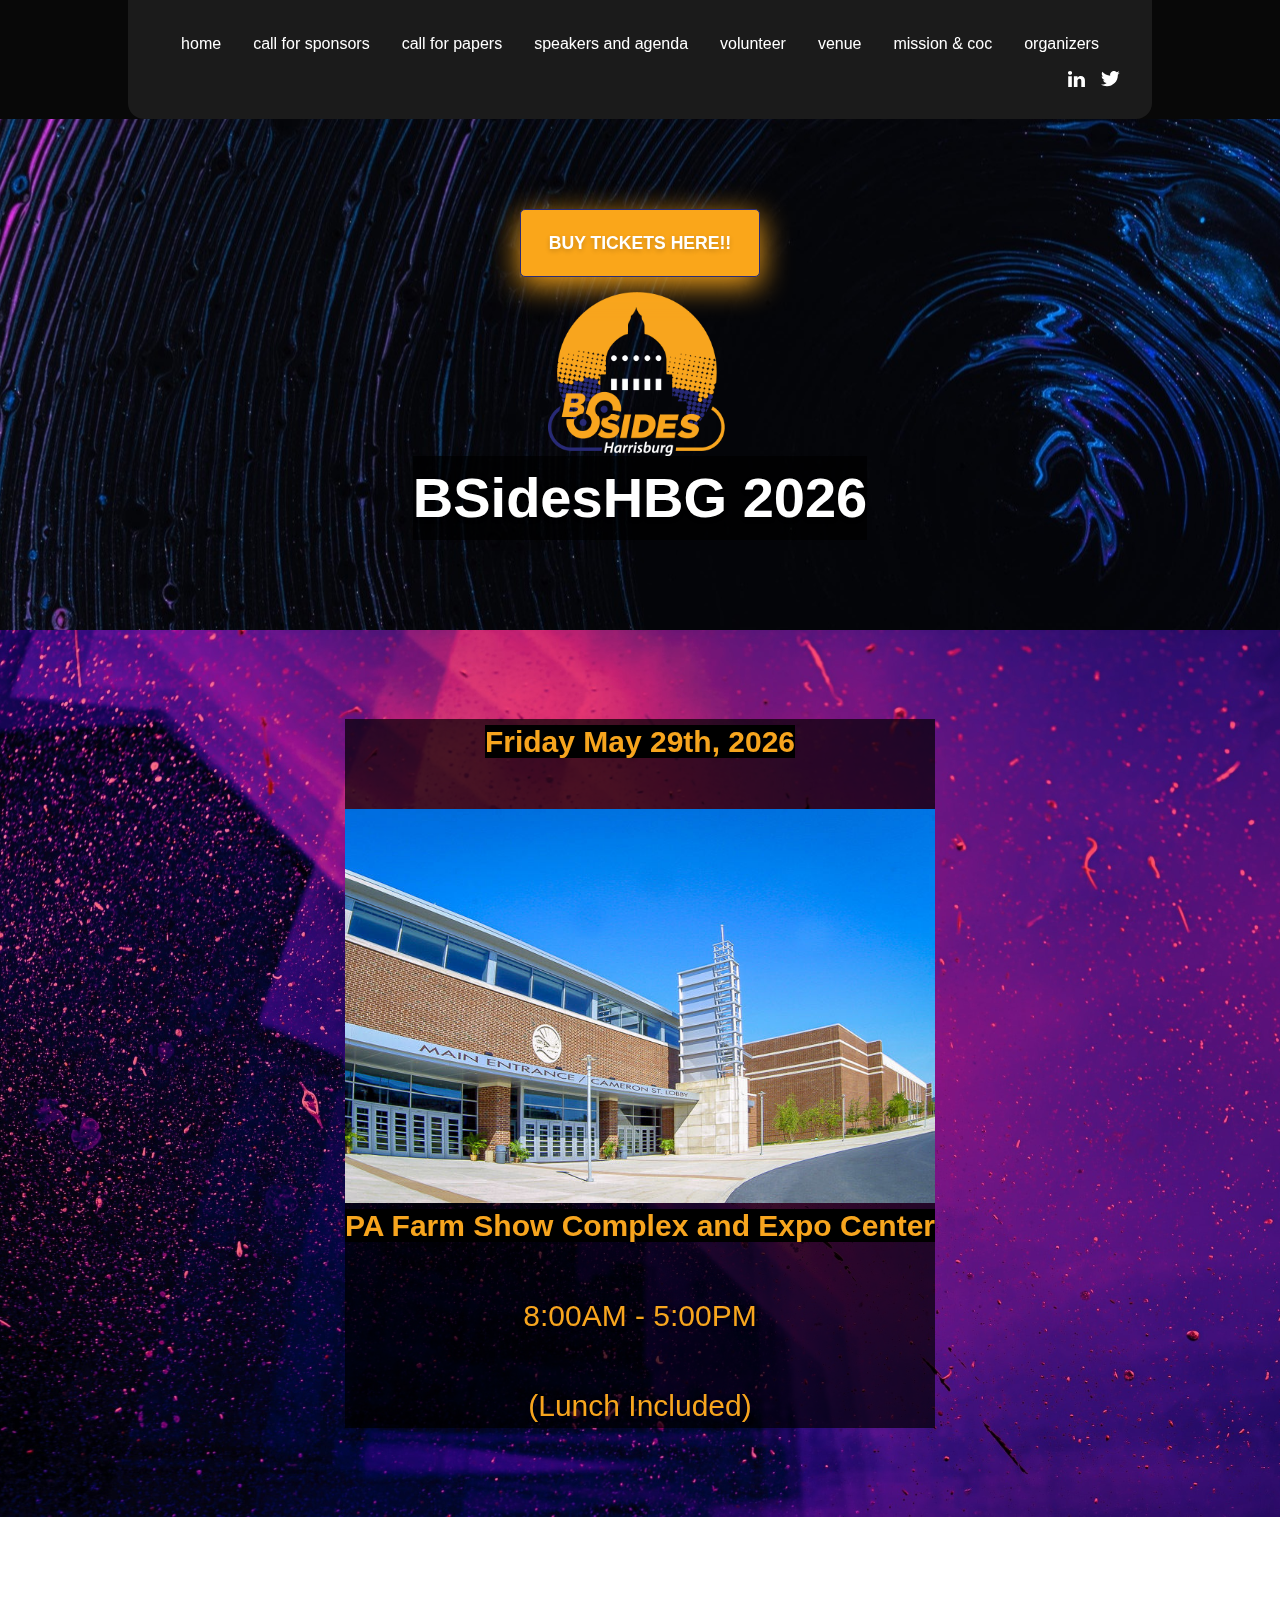
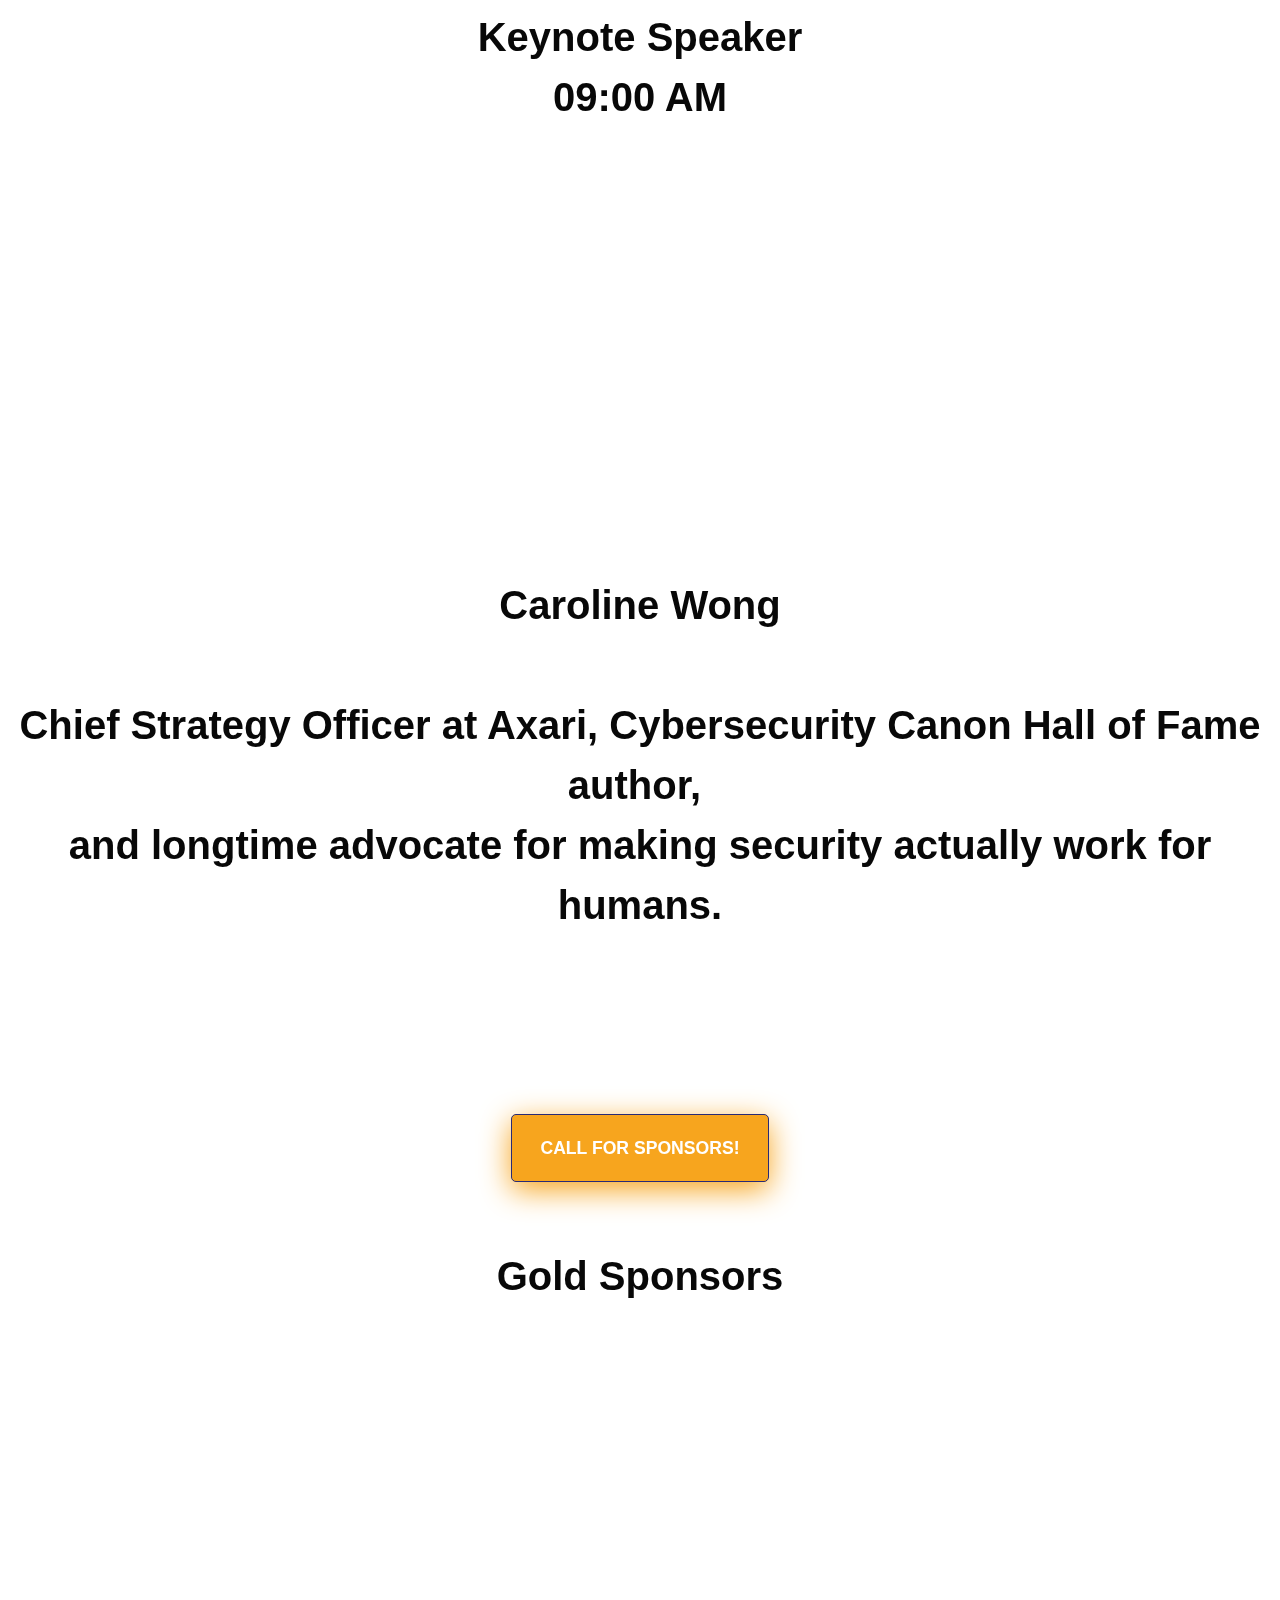
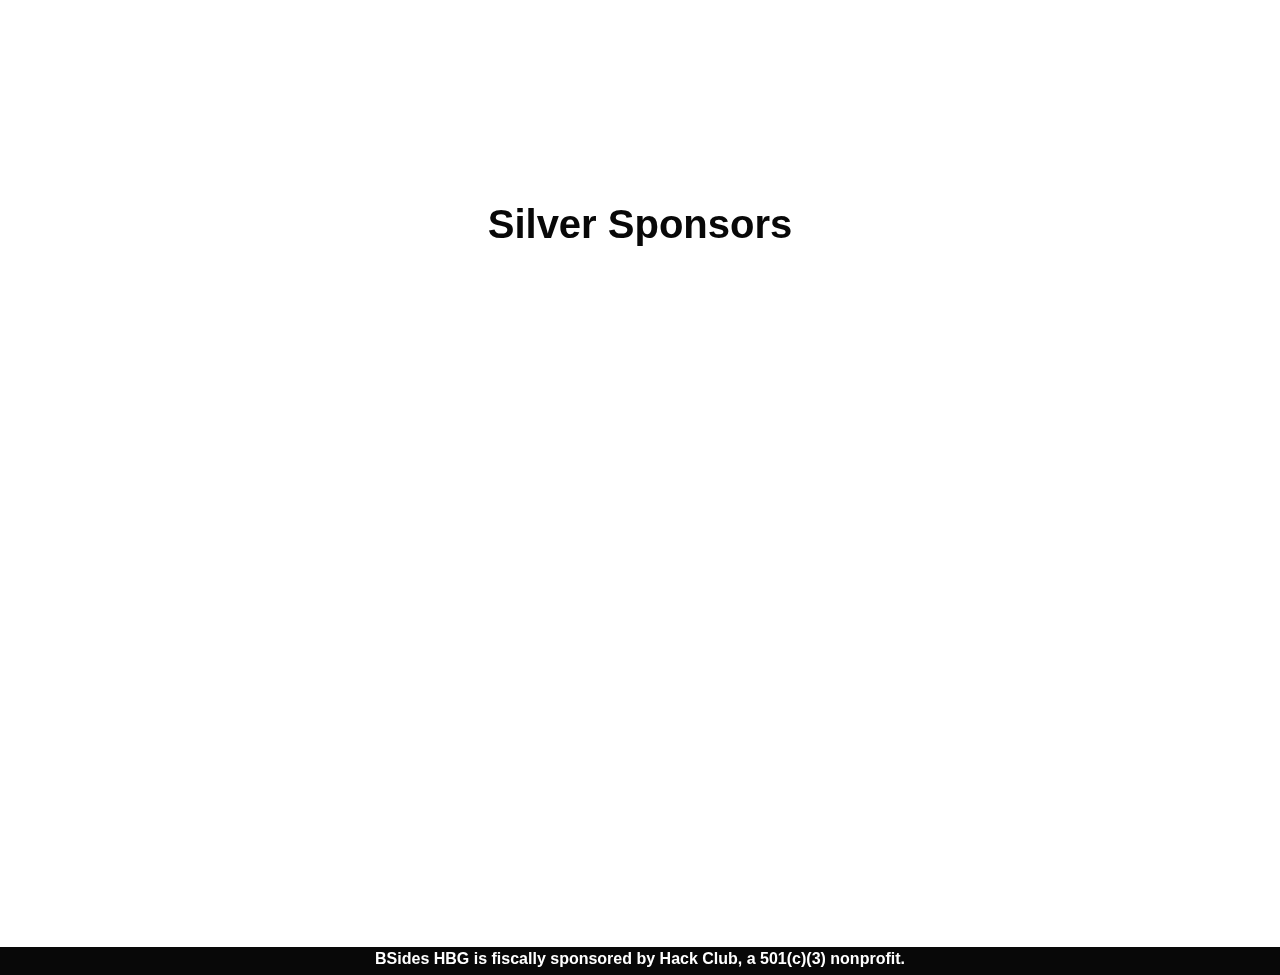
<file: index.html>
<!doctype html>
<html
  lang="en"
  data-ws-project="bb7c0dce-f734-47e0-bec2-9243f5ab84f0"
  data-ws-last-published="2026-02-20T16:19:20.606Z"
>
  <head>
    <link
      rel="stylesheet"
      type="text/css"
      href="/assets/static/app_generated_index-6937cd5a.BVPQRISK.css"
    />
    <meta charset="UTF-8" />
    <meta name="viewport" content="width=device-width,initial-scale=1" />
    <link rel="icon" href="/assets/favicon_tI45PigRlvtURPPmcaji4.ico" />
    <link
      rel="preload"
      href="/assets/bsideshbg_background2_low__AuNFAKUVmv28nZA8WMvE.jpg"
      as="image"
    />
    <link
      rel="preload"
      href="/assets/bsideshbg_background_low_Gmp_yFdltALLUiP4P_L63.jpg"
      as="image"
    />
    <meta property="og:url" content="https://url/" />
    <meta property="og:title" content="BSides Harrisburg Conference 2026" />
    <meta property="og:type" content="website" />
    <meta property="og:site_name" content="BSidesHBG Conference" />
    <meta
      name="description"
      content="BSides Harrisburg Conference 2026"
    />
    <meta
      property="og:description"
      content="BSides Harrisburg Conference 2026"
    />
    <title>BSides Harrisburg Conference 2026</title>
    <script type="application/ld+json">
      {
        "@context": "https://schema.org",
        "@type": "WebSite",
        "name": "BSidesHBG Conference"
      }
    </script>
  </head>
  <body class="w-body">
    <div class="w-box">
      <div style="display: contents">
        <div style="display: contents">
          <div class="w-html-embed">
            <style>
              * {
                /* Remove preset margins on everything so they can be applied where we want. */
                margin: 0;
                /* Make links scroll to their sections smoothly. */
                scroll-behavior: smooth;
              }
            </style>
          </div>
          <div class="w-box c1vt1fb cauqto8 cn12ej2">
            <nav
              class="w-box c1357293 c9jnjeu c5tmc3l c1ldum37 czr2pxy c155uc7w cauqto8 c1lxiyww ca4qjwu c1cdc69r clwwnvk c1kujfpy c1vfv5ml c1t3frhm c1gut7ra cvyaqlm c5dy17i c1hsfuam chnoztc c1qyy4dh c12jt7do c1v2g9jn cc3dq2t"
            >
              <div style="display: contents">
                <div style="display: contents">
                  <div
                    class="w-box cry9bxc c1c2j90z ct02u4h c10zkoym ct8c5y2 c15cml01 c1qom380 c181tpuq c1vh8w5x c1eaw62m c1bulmrh c1rstvfo c1qrxaqp c2zcut6 c12jt7do cec2gmf"
                  >
                    <a
                      href="/"
                      class="w-link c1blx93c csru8nn c1hz2opz c1c9nyn co9inq6 c18nx7en c13zjl4p c135vpv5 c1qyy4dh ct02u4h cl60rel czukzo6 cb06ied"
                      >Home</a
                    ><a
                      href="/call-for-sponsors"
                      class="w-link c1blx93c csru8nn c1hz2opz c1c9nyn co9inq6 c18nx7en c13zjl4p c135vpv5 c1qyy4dh ct02u4h cl60rel czukzo6 cb06ied"
                      >Call For Sponsors</a
                    ><a
                      href="/call-for-papers"
                      class="w-link c1blx93c csru8nn c1hz2opz c1c9nyn co9inq6 c18nx7en c13zjl4p c135vpv5 c1qyy4dh ct02u4h c1qom380 cl60rel czukzo6 cb06ied"
                      >Call For Papers</a
                    ><a
                      href="/speakers"
                      class="w-link c1blx93c csru8nn c1hz2opz c1c9nyn co9inq6 c18nx7en c13zjl4p c135vpv5 c1qyy4dh ct02u4h cl60rel czukzo6 cb06ied"
                      >Speakers and Agenda</a
                    ><a
                      href="/call-for-volunteers"
                      class="w-link c1blx93c csru8nn c1hz2opz c1c9nyn co9inq6 c18nx7en c13zjl4p c135vpv5 c1qyy4dh ct02u4h cl60rel czukzo6 cb06ied"
                      >Volunteer</a
                    ><a
                      href="/venue"
                      class="w-link c1blx93c csru8nn c1hz2opz c1c9nyn co9inq6 c18nx7en c13zjl4p c135vpv5 c1qyy4dh ct02u4h cl60rel czukzo6 cb06ied"
                      >Venue</a
                    ><a
                      href="/about/mission-and-coc"
                      class="w-link c1blx93c csru8nn c1hz2opz c1c9nyn co9inq6 c18nx7en c13zjl4p c135vpv5 c1qyy4dh ct02u4h cl60rel czukzo6 cb06ied"
                      >Mission &amp; CoC</a
                    ><a
                      href="/about/team"
                      class="w-link c1blx93c csru8nn c1hz2opz c1c9nyn co9inq6 c18nx7en c13zjl4p c135vpv5 c1qyy4dh ct02u4h cl60rel czukzo6 cb06ied"
                      >Organizers<br
                    /></a>
                  </div>
                  <div
                    class="w-box cry9bxc c1c2j90z c1t3frhm c10zkoym ct8c5y2 c15cml01 c1bulmrh c1rstvfo c17wnhy8 c2zcut6"
                  >
                    <div
                      class="w-box cry9bxc ce5h5qp csadq8m c1qyy4dh c1t3frhm ck3ozxv c12sm2j2 cgn90jy c1rstvfo c10x096o"
                    >
                      <a
                        aria-label="LinkedIn"
                        href="https://www.linkedin.com/company/91563217"
                        class="w-link c1blx93c csru8nn c1hz2opz c1c9nyn co9inq6 c18nx7en c13zjl4p c135vpv5 c1qyy4dh ct02u4h cl60rel czukzo6 cb06ied"
                        ><div class="w-html-embed csru8nn cblpe2z c1y0z7zr">
                          <svg
                            width="100%"
                            height="100%"
                            viewBox="0 0 18 17"
                            fill="none"
                            xmlns="http://www.w3.org/2000/svg"
                          >
                            <path
                              d="M0 1.97499C0 1.40259 0.202708 0.930366 0.608108 0.558324C1.01351 0.186265 1.54055 0.000244141 2.18919 0.000244141C2.82626 0.000244141 3.34169 0.183397 3.73552 0.549738C4.14092 0.927515 4.34363 1.41976 4.34363 2.0265C4.34363 2.576 4.14672 3.0339 3.7529 3.40024C3.3475 3.77802 2.81467 3.9669 2.15444 3.9669H2.13707C1.49999 3.9669 0.984562 3.77802 0.590734 3.40024C0.196905 3.02246 0 2.54737 0 1.97499ZM0.225869 17.0002V5.52953H4.08301V17.0002H0.225869ZM6.22008 17.0002H10.0772V10.5952C10.0772 10.1945 10.1236 9.8854 10.2162 9.6679C10.3784 9.27867 10.6245 8.94954 10.9546 8.68053C11.2847 8.4115 11.6988 8.277 12.1969 8.277C13.4942 8.277 14.1429 9.1413 14.1429 10.8699V17.0002H18V10.4235C18 8.72918 17.5946 7.44417 16.7838 6.56842C15.973 5.69266 14.9016 5.25478 13.5695 5.25478C12.0753 5.25478 10.9112 5.89013 10.0772 7.16084V7.19518H10.0598L10.0772 7.16084V5.52953H6.22008C6.24324 5.89585 6.25483 7.0349 6.25483 8.94669C6.25483 10.8585 6.24324 13.543 6.22008 17.0002Z"
                              fill="currentColor"
                            ></path>
                          </svg></div></a
                      ><a
                        aria-label="X/Twitter"
                        href="https://x.com/BsidesHbg"
                        class="w-link c1blx93c csru8nn c1hz2opz c1c9nyn co9inq6 c18nx7en c13zjl4p c135vpv5 c1qyy4dh ct02u4h cl60rel czukzo6 cb06ied"
                        ><div class="w-html-embed csru8nn cblpe2z c1y0z7zr">
                          <svg
                            width="100%"
                            height="100%"
                            viewBox="0 0 18 15"
                            fill="none"
                            xmlns="http://www.w3.org/2000/svg"
                          >
                            <path
                              d="M17.5417 1.71084C16.8824 1.99685 16.1852 2.18592 15.4718 2.27217C16.2244 1.82251 16.7885 1.11511 17.0593 0.281193C16.352 0.702249 15.5777 0.998908 14.7701 1.15828C14.2303 0.572887 13.5114 0.18322 12.7263 0.05039C11.9412 -0.0824399 11.1342 0.0490805 10.4319 0.424324C9.72952 0.799568 9.17161 1.39731 8.8456 2.1238C8.5196 2.8503 8.44394 3.66445 8.63051 4.43857C7.20036 4.36623 5.80142 3.99385 4.52457 3.3456C3.24773 2.69736 2.12153 1.78775 1.21915 0.675881C0.90264 1.22859 0.736329 1.85453 0.73675 2.49144C0.735628 3.08293 0.880783 3.66552 1.15929 4.18734C1.4378 4.70916 1.84102 5.15402 2.33304 5.4823C1.76116 5.46674 1.2015 5.31329 0.701667 5.03499V5.07884C0.705953 5.90759 0.996362 6.70942 1.52377 7.34871C2.05118 7.98799 2.78321 8.42548 3.59604 8.58718C3.28315 8.6824 2.95829 8.73261 2.63125 8.73628C2.40487 8.73364 2.17905 8.71311 1.9559 8.67489C2.18737 9.38779 2.63531 10.0108 3.23738 10.4573C3.83946 10.9037 4.56573 11.1514 5.31513 11.1658C4.04967 12.1615 2.48731 12.705 0.877084 12.7095C0.583906 12.7104 0.29096 12.6929 0 12.6568C1.64403 13.7183 3.55992 14.2818 5.51686 14.2795C6.8673 14.2935 8.20699 14.0383 9.4577 13.5287C10.7084 13.0192 11.845 12.2656 12.8012 11.3118C13.7574 10.3581 14.514 9.22341 15.0267 7.97401C15.5394 6.72462 15.7981 5.38558 15.7875 4.03511C15.7875 3.88601 15.7875 3.72813 15.7875 3.57026C16.4758 3.057 17.0693 2.42779 17.5417 1.71084V1.71084Z"
                              fill="currentColor"
                            ></path>
                          </svg></div
                      ></a>
                    </div>
                  </div>
                </div>
              </div>
            </nav>
            <div
              data-state="closed"
              class="w-collapsible cwvpjlf cx6c9kw c1mpedrw c1rstvfo ctoajn1 c1bulmrh c1fvno8n c18rgifh cscsz6x coh89bn c1jjfh4b cyzvp1p"
            >
              <button
                type="button"
                aria-label="Open mobile menu"
                class="w-button c1blx93c c188j2zq c1b2tb9q c1xm4ef6 c1j33arz c1r2vfc1 ccfzz03 cub2gss cgcvr98 c1xjllne c135vpv5 ckm1y83 csru8nn c1md20bl c1e892th c1qyy4dh ct02u4h c1nouzdk c1hz2opz c1c9nyn co9inq6 c18nx7en c13zjl4p c1cb3y4c c1h3d6dm c12v7mf6 cl60rel czukzo6 cb06ied cv7lanz c1q2ekan cngthtj ckqzz7r"
                aria-controls="radix-:Rkm:"
                aria-expanded="false"
                data-state="closed"
              >
                <div class="w-html-embed">
                  <svg
                    xmlns="http://www.w3.org/2000/svg"
                    width="100%"
                    height="100%"
                    viewBox="0 0 24 24"
                    fill="none"
                    stroke="currentColor"
                    stroke-width="2"
                    stroke-linecap="round"
                    stroke-linejoin="round"
                    class="lucide lucide-menu"
                  >
                    <line x1="4" x2="20" y1="12" y2="12"></line>
                    <line x1="4" x2="20" y1="6" y2="6"></line>
                    <line x1="4" x2="20" y1="18" y2="18"></line>
                  </svg>
                </div>
              </button>
              <div
                data-state="closed"
                id="radix-:Rkm:"
                hidden=""
                data-ani="expand"
                class="w-collapsible-content c891fy0 c937pos c1v5v0 cvnwoad cf4s3xc c1rstvfo c1bulmrh c1onjpca cyzvp1p"
              ></div>
            </div>
          </div>
        </div>
      </div>
      <main class="w-box">
        <section
          class="w-box cna0hdz c1mzb2kd cib2ypr c1lw4ao9 c3rp5ks cj9sa22 cnu4kgu c1yb3n9o cbrrmm8 cuo9dm5 c5egcmi cahk1sy c19v6zpy crsj15 c196h8ml cx84glk c13k3j6u c1l0vha7 csyy8v5 c1bc2i7x c17r8x7j c7m0vge cc5tm8e cio68xe c1knexzq cxz9xjl"
        >
          <div
            class="w-box c1357293 c9jnjeu c5tmc3l c1ldum37 c1kmudlg c155uc7w cry9bxc c1lfjoq7 czt6zfr cen6rs1 c109i5bh c1qyy4dh cx6c9kw c174sw29"
          >
            <div class="w-box cry9bxc c1lfjoq7 c1qyy4dh ct02u4h">
              <a
                href="https://events.humanitix.com/bsideshbg"
                class="w-link c1blx93c c1j2xrvu cihfpxt cb4vmi8 c1j33arz c1r2vfc1 ccfzz03 cub2gss cgcvr98 c1xjllne c135vpv5 c9v69ps csru8nn c1md20bl c1e892th c1qyy4dh ct02u4h c1nouzdk c1hz2opz c1c9nyn co9inq6 c18nx7en c13zjl4p c1cb3y4c c1h3d6dm c13lkudd c1ti7e7h c26u7j5 cyklukb cl60rel czukzo6 cb06ied"
                ><span class="w-text">BUY TICKETS HERE!!</span></a
              ><img
                alt=""
                width="520"
                height="504"
                src="/assets/0325_BSHBG_LOGO_center_CbqpzFsMqlZkp5Kiz7Tg4.png"
                class="w-image c1qom380 c16sg3lz"
                sizes="100vw"
                srcset="
                  /assets/0325_BSHBG_LOGO_center_CbqpzFsMqlZkp5Kiz7Tg4.png   16w,
                  /assets/0325_BSHBG_LOGO_center_CbqpzFsMqlZkp5Kiz7Tg4.png   32w,
                  /assets/0325_BSHBG_LOGO_center_CbqpzFsMqlZkp5Kiz7Tg4.png   48w,
                  /assets/0325_BSHBG_LOGO_center_CbqpzFsMqlZkp5Kiz7Tg4.png   64w,
                  /assets/0325_BSHBG_LOGO_center_CbqpzFsMqlZkp5Kiz7Tg4.png   96w,
                  /assets/0325_BSHBG_LOGO_center_CbqpzFsMqlZkp5Kiz7Tg4.png  128w,
                  /assets/0325_BSHBG_LOGO_center_CbqpzFsMqlZkp5Kiz7Tg4.png  256w,
                  /assets/0325_BSHBG_LOGO_center_CbqpzFsMqlZkp5Kiz7Tg4.png  384w,
                  /assets/0325_BSHBG_LOGO_center_CbqpzFsMqlZkp5Kiz7Tg4.png  640w,
                  /assets/0325_BSHBG_LOGO_center_CbqpzFsMqlZkp5Kiz7Tg4.png  750w,
                  /assets/0325_BSHBG_LOGO_center_CbqpzFsMqlZkp5Kiz7Tg4.png  828w,
                  /assets/0325_BSHBG_LOGO_center_CbqpzFsMqlZkp5Kiz7Tg4.png 1080w
                "
                decoding="async"
                loading="lazy"
              />
              <h1
                class="w-heading c11nr3ex c11dowh9 c1blx93c c8ys3vy c15m67zn c1qom380"
              >
                <span class="w-element c1qom380">BSidesHBG 2026</span>
              </h1>
            </div>
          </div>
        </section>
        <section
          class="w-box cna0hdz c1mzb2kd cib2ypr c1lw4ao9 c3rp5ks co7nean c9grybw c1yb3n9o cbrrmm8 cuo9dm5 c5egcmi c1numf1g c19v6zpy crsj15 c196h8ml cx84glk c13k3j6u cry9bxc cxz9xjl"
        >
          <div
            class="w-box c1357293 c9jnjeu c5tmc3l c1ldum37 c1kmudlg c155uc7w cry9bxc c1lfjoq7 czt6zfr cen6rs1 c109i5bh c1qyy4dh cx6c9kw c174sw29"
          >
            <div class="w-box cry9bxc c1lfjoq7 c1qyy4dh ct02u4h">
              <p
                class="w-paragraph c1rco612 cwyi1rl c10u26x6 c15m67zn c1qom380 cry9bxc ct02u4h c1qyy4dh c1mcu1jn"
              >
                <span class="w-element"
                  ><span class="w-element"
                    ><span class="w-element"
                      ><b class="w-element c1yajs6b"
                        >Friday May 29th, 2026</b
                      ></span
                    ></span
                  ><span class="w-element"
                    ><span class="w-element"
                      ><br /><br /><b class="w-element c1yajs6b"
                        ><img
                          alt=""
                          width="800"
                          height="533"
                          src="/assets/farm_show_main_entrance_pWnXS3DMTCxrX5XVZSH1d.jpg"
                          class="w-image c1qom380 czr2pxy cry9bxc ct02u4h c1qyy4dh cgn90jy"
                          sizes="100vw"
                          srcset="
                            /assets/farm_show_main_entrance_pWnXS3DMTCxrX5XVZSH1d.jpg   16w,
                            /assets/farm_show_main_entrance_pWnXS3DMTCxrX5XVZSH1d.jpg   32w,
                            /assets/farm_show_main_entrance_pWnXS3DMTCxrX5XVZSH1d.jpg   48w,
                            /assets/farm_show_main_entrance_pWnXS3DMTCxrX5XVZSH1d.jpg   64w,
                            /assets/farm_show_main_entrance_pWnXS3DMTCxrX5XVZSH1d.jpg   96w,
                            /assets/farm_show_main_entrance_pWnXS3DMTCxrX5XVZSH1d.jpg  128w,
                            /assets/farm_show_main_entrance_pWnXS3DMTCxrX5XVZSH1d.jpg  256w,
                            /assets/farm_show_main_entrance_pWnXS3DMTCxrX5XVZSH1d.jpg  384w,
                            /assets/farm_show_main_entrance_pWnXS3DMTCxrX5XVZSH1d.jpg  640w,
                            /assets/farm_show_main_entrance_pWnXS3DMTCxrX5XVZSH1d.jpg  750w,
                            /assets/farm_show_main_entrance_pWnXS3DMTCxrX5XVZSH1d.jpg  828w,
                            /assets/farm_show_main_entrance_pWnXS3DMTCxrX5XVZSH1d.jpg 1080w,
                            /assets/farm_show_main_entrance_pWnXS3DMTCxrX5XVZSH1d.jpg 1200w,
                            /assets/farm_show_main_entrance_pWnXS3DMTCxrX5XVZSH1d.jpg 1920w
                          "
                          decoding="async"
                          loading="lazy"
                        /><span class="w-element"
                          >PA Farm Show Complex and Expo Center</span
                        ></b
                      ><br /><br />8:00AM - 5:00PM<br /><br />(Lunch
                      Included)</span
                    ></span
                  ></span
                >
              </p>
            </div>
          </div>
        </section>
        <section id="casestudies" class="w-box cna0hdz c1mzb2kd">
          <div
            class="w-box c1357293 c9jnjeu c5tmc3l c1ldum37 czr2pxy c155uc7w cry9bxc c1lfjoq7 ca4qjwu c1cdc69r"
          >
            <div
              class="w-box cry9bxc c1qyy4dh ct02u4h c1z0l37u c1ml0hr7 c1lfjoq7 c1qom380 c1rco612 c9jnjeu c1357293"
            >
              <h2 class="w-heading c1dxq9cf c11dowh9 c12y6bqh c8ys3vy c1qom380">
                Keynote Speaker<br />09:00 AM<br />
              </h2>
              <img
                alt=""
                width="8192"
                height="5464"
                src="/assets/Caroline_Wong_yUjAB708qFT0dWfjVk9xK.jpg"
                class="w-image cnaccrh"
                sizes="100vw"
                srcset="
                  /assets/Caroline_Wong_yUjAB708qFT0dWfjVk9xK.jpg   16w,
                  /assets/Caroline_Wong_yUjAB708qFT0dWfjVk9xK.jpg   32w,
                  /assets/Caroline_Wong_yUjAB708qFT0dWfjVk9xK.jpg   48w,
                  /assets/Caroline_Wong_yUjAB708qFT0dWfjVk9xK.jpg   64w,
                  /assets/Caroline_Wong_yUjAB708qFT0dWfjVk9xK.jpg   96w,
                  /assets/Caroline_Wong_yUjAB708qFT0dWfjVk9xK.jpg  128w,
                  /assets/Caroline_Wong_yUjAB708qFT0dWfjVk9xK.jpg  256w,
                  /assets/Caroline_Wong_yUjAB708qFT0dWfjVk9xK.jpg  384w,
                  /assets/Caroline_Wong_yUjAB708qFT0dWfjVk9xK.jpg  640w,
                  /assets/Caroline_Wong_yUjAB708qFT0dWfjVk9xK.jpg  750w,
                  /assets/Caroline_Wong_yUjAB708qFT0dWfjVk9xK.jpg  828w,
                  /assets/Caroline_Wong_yUjAB708qFT0dWfjVk9xK.jpg 1080w,
                  /assets/Caroline_Wong_yUjAB708qFT0dWfjVk9xK.jpg 1200w,
                  /assets/Caroline_Wong_yUjAB708qFT0dWfjVk9xK.jpg 1920w,
                  /assets/Caroline_Wong_yUjAB708qFT0dWfjVk9xK.jpg 2048w,
                  /assets/Caroline_Wong_yUjAB708qFT0dWfjVk9xK.jpg 3840w
                "
                decoding="async"
                loading="lazy"
              />
            </div>
          </div>
          <h2 class="w-heading c1dxq9cf c11dowh9 c12y6bqh c8ys3vy c1qom380">
            <br /><b class="w-element">Caroline Wong</b><br /><br />Chief
            Strategy Officer at Axari, Cybersecurity Canon Hall of Fame author,
            <br />and longtime advocate for making security actually work for
            humans.
          </h2>
        </section>
        <section
          id="testimonials"
          class="w-box cna0hdz c1mzb2kd cgokyrd c1lw4ao9 c3rp5ks"
        >
          <div
            class="w-box c1357293 c9jnjeu c5tmc3l c1ldum37 czr2pxy c155uc7w cry9bxc c1lfjoq7 ca4qjwu c1cdc69r"
          >
            <a
              href="/call-for-sponsors"
              class="w-link c1blx93c cvynnjr cihfpxt cb4vmi8 c1j33arz c1r2vfc1 ccfzz03 cub2gss cgcvr98 c1xjllne c135vpv5 c1674tic csru8nn c1md20bl c1e892th c1qyy4dh ct02u4h c1nouzdk c1hz2opz c1c9nyn co9inq6 c18nx7en c13zjl4p c1cb3y4c c1h3d6dm c1qom380 c5m8ase clv8gve c12sm2j2 cyklukb cl60rel czukzo6 cb06ied"
              ><span class="w-text">CALL FOR SPONSORS!</span></a
            >
            <div
              class="w-box cry9bxc c1qyy4dh ct02u4h c1z0l37u c1ml0hr7 c1lfjoq7 c1qom380 c1rco612 c9jnjeu c1357293"
            ></div>
          </div>
          <div
            class="w-box c1357293 c9jnjeu c5tmc3l c1ldum37 czr2pxy c155uc7w cry9bxc c1lfjoq7 ca4qjwu c1cdc69r"
          >
            <div
              class="w-box cry9bxc c1qyy4dh ct02u4h c1z0l37u c1ml0hr7 c1lfjoq7 c1qom380 c1rco612 c9jnjeu c1357293"
            >
              <h2 class="w-heading c1dxq9cf c11dowh9 c12y6bqh c8ys3vy c1qom380">
                Gold Sponsors
              </h2>
            </div>
            <img
              alt=""
              width="7986"
              height="2934"
              src="/assets/Appalachia-Logo_FINAL_qHSQSti2wjrRFu7x4w1kw.png"
              class="w-image cr8yqfm c1ufwdzl c5blvcv cml0h3f crf3ls2 cnaccrh c57idyp csru8nn cuj80l1 c1qyy4dh ct02u4h cokr83j c12sm2j2"
              sizes="100vw"
              srcset="
                /assets/Appalachia-Logo_FINAL_qHSQSti2wjrRFu7x4w1kw.png   16w,
                /assets/Appalachia-Logo_FINAL_qHSQSti2wjrRFu7x4w1kw.png   32w,
                /assets/Appalachia-Logo_FINAL_qHSQSti2wjrRFu7x4w1kw.png   48w,
                /assets/Appalachia-Logo_FINAL_qHSQSti2wjrRFu7x4w1kw.png   64w,
                /assets/Appalachia-Logo_FINAL_qHSQSti2wjrRFu7x4w1kw.png   96w,
                /assets/Appalachia-Logo_FINAL_qHSQSti2wjrRFu7x4w1kw.png  128w,
                /assets/Appalachia-Logo_FINAL_qHSQSti2wjrRFu7x4w1kw.png  256w,
                /assets/Appalachia-Logo_FINAL_qHSQSti2wjrRFu7x4w1kw.png  384w,
                /assets/Appalachia-Logo_FINAL_qHSQSti2wjrRFu7x4w1kw.png  640w,
                /assets/Appalachia-Logo_FINAL_qHSQSti2wjrRFu7x4w1kw.png  750w,
                /assets/Appalachia-Logo_FINAL_qHSQSti2wjrRFu7x4w1kw.png  828w,
                /assets/Appalachia-Logo_FINAL_qHSQSti2wjrRFu7x4w1kw.png 1080w,
                /assets/Appalachia-Logo_FINAL_qHSQSti2wjrRFu7x4w1kw.png 1200w,
                /assets/Appalachia-Logo_FINAL_qHSQSti2wjrRFu7x4w1kw.png 1920w,
                /assets/Appalachia-Logo_FINAL_qHSQSti2wjrRFu7x4w1kw.png 2048w,
                /assets/Appalachia-Logo_FINAL_qHSQSti2wjrRFu7x4w1kw.png 3840w
              "
              decoding="async"
              loading="lazy"
            />
            <div
              class="w-box cry9bxc c1qyy4dh ct02u4h c1z0l37u c1ml0hr7 c1lfjoq7 c1qom380 c1rco612 c9jnjeu c1357293"
            ></div>
          </div>
          <div
            class="w-box c1357293 c9jnjeu c5tmc3l c1ldum37 czr2pxy c155uc7w cry9bxc c1lfjoq7 ca4qjwu c1cdc69r"
          >
            <div
              class="w-box cry9bxc c1qyy4dh ct02u4h c1z0l37u c1ml0hr7 c1lfjoq7 c1qom380 c1rco612 c9jnjeu c1357293"
            >
              <h2 class="w-heading c1dxq9cf c11dowh9 c12y6bqh c8ys3vy c1qom380">
                Silver Sponsors
              </h2>
            </div>
            <img
              alt=""
              width="2002"
              height="1452"
              src="/assets/BIG-tagline-lockup-stacked-cmyk_MTEosU-9PqO1Sy5rYt35u.png"
              class="w-image cr8yqfm c1ufwdzl c5blvcv cml0h3f crf3ls2 cupq3rr c57idyp csru8nn cuj80l1 c1qyy4dh ct02u4h cokr83j c12sm2j2"
              sizes="100vw"
              srcset="
                /assets/BIG-tagline-lockup-stacked-cmyk_MTEosU-9PqO1Sy5rYt35u.png   16w,
                /assets/BIG-tagline-lockup-stacked-cmyk_MTEosU-9PqO1Sy5rYt35u.png   32w,
                /assets/BIG-tagline-lockup-stacked-cmyk_MTEosU-9PqO1Sy5rYt35u.png   48w,
                /assets/BIG-tagline-lockup-stacked-cmyk_MTEosU-9PqO1Sy5rYt35u.png   64w,
                /assets/BIG-tagline-lockup-stacked-cmyk_MTEosU-9PqO1Sy5rYt35u.png   96w,
                /assets/BIG-tagline-lockup-stacked-cmyk_MTEosU-9PqO1Sy5rYt35u.png  128w,
                /assets/BIG-tagline-lockup-stacked-cmyk_MTEosU-9PqO1Sy5rYt35u.png  256w,
                /assets/BIG-tagline-lockup-stacked-cmyk_MTEosU-9PqO1Sy5rYt35u.png  384w,
                /assets/BIG-tagline-lockup-stacked-cmyk_MTEosU-9PqO1Sy5rYt35u.png  640w,
                /assets/BIG-tagline-lockup-stacked-cmyk_MTEosU-9PqO1Sy5rYt35u.png  750w,
                /assets/BIG-tagline-lockup-stacked-cmyk_MTEosU-9PqO1Sy5rYt35u.png  828w,
                /assets/BIG-tagline-lockup-stacked-cmyk_MTEosU-9PqO1Sy5rYt35u.png 1080w,
                /assets/BIG-tagline-lockup-stacked-cmyk_MTEosU-9PqO1Sy5rYt35u.png 1200w,
                /assets/BIG-tagline-lockup-stacked-cmyk_MTEosU-9PqO1Sy5rYt35u.png 1920w,
                /assets/BIG-tagline-lockup-stacked-cmyk_MTEosU-9PqO1Sy5rYt35u.png 2048w,
                /assets/BIG-tagline-lockup-stacked-cmyk_MTEosU-9PqO1Sy5rYt35u.png 3840w
              "
              decoding="async"
              loading="lazy"
            />
          </div>
        </section>
        <section id="projects" class="w-box cna0hdz c1mzb2kd"></section>
      </main>
      <div style="display: contents">
        <div style="display: contents">
          <footer id="contact" class="w-box c1vt1fb c1lw4ao9 c3rp5ks">
            <div
              class="w-box c1357293 c9jnjeu c5tmc3l c1ldum37 czr2pxy c155uc7w cry9bxc c1lfjoq7 ca4qjwu c1cdc69r c1pzicie c1psomb8"
            >
              <div
                class="w-box cry9bxc c1qyy4dh ct02u4h c1z0l37u c1ml0hr7 c1lfjoq7 c1qom380 c1rco612 c9jnjeu c1357293"
              >
                <p class="w-paragraph c1b1clqm">
                  <b class="w-element">BSides HBG is fiscally sponsored by </b
                  ><a class="w-element"><b class="w-element">Hack Club</b></a
                  ><b class="w-element">, a 501(c)(3) nonprofit.</b>
                </p>
              </div>
            </div>
          </footer>
          <div style="display: contents">
            <div style="display: contents">
              <div class="w-html-embed">
                <style>
                  :root {
                    --ani-duration: var(--duration-default, 0.2s);
                    --ani-delay: 0s;
                    --ani-slide-offset: 20%;
                    --ani-zoom-in-scale: 1;
                    --ani-zoom-out-scale: 0.85;
                    --ani-flip-rotate: 30deg;
                    --ani-easing: var(--easing-default, ease);
                    --ani-fill-mode: forwards;
                  }
                  [data-ani]:not([data-ani-children]),
                  [data-ani-children]:not([data-ani-progress]) > * {
                    animation-duration: var(--ani-duration);
                    animation-delay: var(--ani-delay);
                    animation-timing-function: var(--ani-easing);
                    animation-fill-mode: var(--ani-fill-mode);
                    opacity: 0;
                  }
                  [data-ani-progress]:not([data-ani-children]),
                  [data-ani-children]:not([data-ani]) > * {
                    transition-property: opacity, transform;
                    transition-duration: var(--ani-duration);
                    transition-timing-function: var(--ani-easing);
                    opacity: 0;
                  }
                  @keyframes fadeIn {
                    from {
                      opacity: 0;
                    }
                    to {
                      opacity: 1;
                    }
                  }
                  @keyframes fadeOut {
                    from {
                      opacity: 1;
                    }
                    to {
                      opacity: 0;
                    }
                  }
                  [data-ani-children][data-ani="fade"] > .in,
                  [data-ani="fade"]:where(
                      .in:not([data-state]),
                      [data-state$="open"],
                      [data-state="active"]
                    ) {
                    animation-name: fadeIn;
                  }
                  [data-ani-children][data-ani="fade"] > .out,
                  [data-ani="fade"]:where(
                      .out:not([data-state]),
                      [data-state="closed"],
                      [data-state="inactive"]
                    ) {
                    animation-name: fadeOut;
                  }
                  @keyframes slideIn {
                    from {
                      opacity: 0;
                      translate: var(--ani-slide-transform);
                    }
                    to {
                      opacity: 1;
                      translate: none;
                    }
                  }
                  @keyframes slideOut {
                    from {
                      opacity: 1;
                      translate: none;
                    }
                    to {
                      opacity: 0;
                      translate: var(--ani-slide-transform);
                    }
                  }
                  [data-ani-children][data-ani|="slide"] > .in,
                  [data-ani|="slide"]:where(
                      .in:not([data-state]),
                      [data-state$="open"],
                      [data-state="active"]
                    ) {
                    animation-name: slideIn;
                  }
                  [data-ani-children][data-ani|="slide"] > .out,
                  [data-ani|="slide"]:where(
                      .out:not([data-state]),
                      [data-state="closed"],
                      [data-state="inactive"]
                    ) {
                    animation-name: slideOut;
                  }
                  [data-ani="slide-up"] {
                    --ani-slide-transform: 0 var(--ani-slide-offset);
                  }
                  [data-ani="slide-down"] {
                    --ani-slide-transform: 0 calc(-1 * var(--ani-slide-offset));
                  }
                  [data-ani="slide-left"] {
                    --ani-slide-transform: var(--ani-slide-offset);
                  }
                  [data-ani="slide-right"] {
                    --ani-slide-transform: calc(-1 * var(--ani-slide-offset));
                  }
                  @keyframes zoomIn {
                    from {
                      opacity: 0;
                      scale: var(--ani-zoom-out-scale);
                    }
                    to {
                      opacity: 1;
                      scale: 1;
                    }
                  }
                  @keyframes zoomOut {
                    from {
                      opacity: 1;
                      scale: 1;
                    }
                    to {
                      opacity: 0;
                      scale: var(--ani-zoom-in-scale);
                    }
                  }
                  [data-ani-children][data-ani="zoom"] > .in,
                  [data-ani|="zoom"]:where(
                      .in:not([data-state]),
                      [data-state$="open"],
                      [data-state="active"]
                    ) {
                    animation-name: zoomIn;
                  }
                  [data-ani-children][data-ani="zoom"] > .out,
                  [data-ani|="zoom"]:where(
                      .out:not([data-state]),
                      [data-state="closed"],
                      [data-state="inactive"]
                    ) {
                    animation-name: zoomOut;
                  }
                  [data-ani-children][data-ani-progress="zoom"] > *,
                  [data-ani-progress="zoom"]:not([data-ani-children]) {
                    transform: scale(var(--ani-zoom-out-scale));
                  }
                  @keyframes flipInY {
                    from {
                      rotate: y var(--ani-flip-rotate);
                      perspective: 2000px;
                      opacity: 0;
                    }
                    to {
                      rotate: y 0;
                      opacity: 1;
                    }
                  }
                  @keyframes flipOutY {
                    from {
                      rotate: y 0;
                      opacity: 1;
                    }
                    to {
                      perspective: 2000px;
                      rotate: y var(--ani-flip-rotate);
                      opacity: 0;
                    }
                  }
                  @keyframes flipInX {
                    from {
                      perspective: 2000px;
                      rotate: x var(--ani-flip-rotate);
                      opacity: 0;
                    }
                    to {
                      rotate: x 0;
                      opacity: 1;
                    }
                  }
                  @keyframes flipOutX {
                    from {
                      rotate: x 0;
                      opacity: 1;
                    }
                    to {
                      perspective: 2000px;
                      rotate: x var(--ani-flip-rotate);
                      opacity: 0;
                    }
                  }
                  [data-ani-children][data-ani="flip-y"] > .in,
                  [data-ani="flip-y"]:where(
                      .in:not([data-state]),
                      [data-state$="open"],
                      [data-state="active"]
                    ) {
                    animation-name: flipInY;
                  }
                  [data-ani-children][data-ani="flip-x"] > .in,
                  [data-ani="flip-x"]:where(
                      .in:not([data-state]),
                      [data-state$="open"],
                      [data-state="active"]
                    ) {
                    animation-name: flipInX;
                  }
                  [data-ani-children][data-ani="flip-y"] > .out,
                  [data-ani="flip-y"]:where(
                      .out:not([data-state]),
                      [data-state="closed"],
                      [data-state="inactive"]
                    ) {
                    animation-name: flipOutY;
                  }
                  [data-ani-children][data-ani="flip-x"] > .out,
                  [data-ani="flip-x"]:where(
                      .out:not([data-state]),
                      [data-state="closed"],
                      [data-state="inactive"]
                    ) {
                    animation-name: flipOutX;
                  }
                  @keyframes expandDown {
                    from {
                      height: 0;
                    }
                    to {
                      height: var(--newHeight);
                    }
                  }
                  @keyframes expandUp {
                    from {
                      height: var(--newHeight);
                    }
                    to {
                      height: 0;
                    }
                  }
                  [data-ani="expand"],
                  [data-ani="expand"][data-state="open"],
                  [data-ani="expand"].in {
                    --newHeight: var(
                      --custom-height,
                      var(
                        --radix-accordion-content-height,
                        var(--radix-collapsible-content-height, 100%)
                      )
                    );
                    overflow: hidden;
                    opacity: 1;
                  }
                  [data-ani-children][data-ani="expand"] > .in,
                  [data-ani="expand"]:where(
                      .in:not([data-state]),
                      [data-state$="open"],
                      [data-state="active"]
                    ) {
                    animation: expandDown var(--ani-duration) var(--ani-easing);
                  }
                  [data-ani-children][data-ani="expand"] > .out,
                  [data-ani="expand"]:where(
                      .out:not([data-state]),
                      [data-state="closed"],
                      [data-state="inactive"]
                    ) {
                    animation: expandUp var(--ani-duration) var(--ani-easing);
                  }
                  @media (prefers-reduced-motion: reduce) {
                    [data-ani]:not([data-ani-children]),
                    [data-ani-progress]:not([data-ani-children]),
                    [data-ani-children] > * {
                      opacity: 1;
                      transform: none;
                      animation: none;
                      rotate: none;
                      scale: none;
                      translate: none;
                    }
                  }
                </style>
              </div>
            </div>
          </div>
        </div>
      </div>
    </div>
    <script id="vike_pageContext" type="application/json">
      {
        "_urlRewrite": null,
        "pageId": "/pages/index",
        "routeParams": {},
        "data": {
          "url": "https://url/",
          "system": {
            "params": {},
            "search": {},
            "origin": "https://url",
            "pathname": "/"
          },
          "resources": {},
          "pageMeta": {
            "title": "BSides Harrisburg Conference 2026",
            "description": "BSides Harrisburg Conference 2026",
            "excludePageFromSearch": false,
            "language": "!undefined",
            "socialImageAssetName": "!undefined",
            "socialImageUrl": "!undefined",
            "status": "!undefined",
            "redirect": "!undefined",
            "custom": []
          }
        }
      }
    </script>
    <script id="vike_globalContext" type="application/json">
      {}
    </script>
    <script
      src="/assets/entries/entry-server-routing.BLnC8wLx.js"
      type="module"
      async
    ></script>
    <link
      rel="modulepreload"
      href="/assets/entries/pages_index.CS9u4LuM.js"
      as="script"
      type="text/javascript"
    /><link
      rel="modulepreload"
      href="/assets/chunks/chunk-B_U_67AP.js"
      as="script"
      type="text/javascript"
    /><link
      rel="modulepreload"
      href="/assets/chunks/chunk-CNZ746-A.js"
      as="script"
      type="text/javascript"
    /><link
      rel="modulepreload"
      href="/assets/chunks/chunk-CKcIQFVV.js"
      as="script"
      type="text/javascript"
    />
  </body>
</html>
</file>
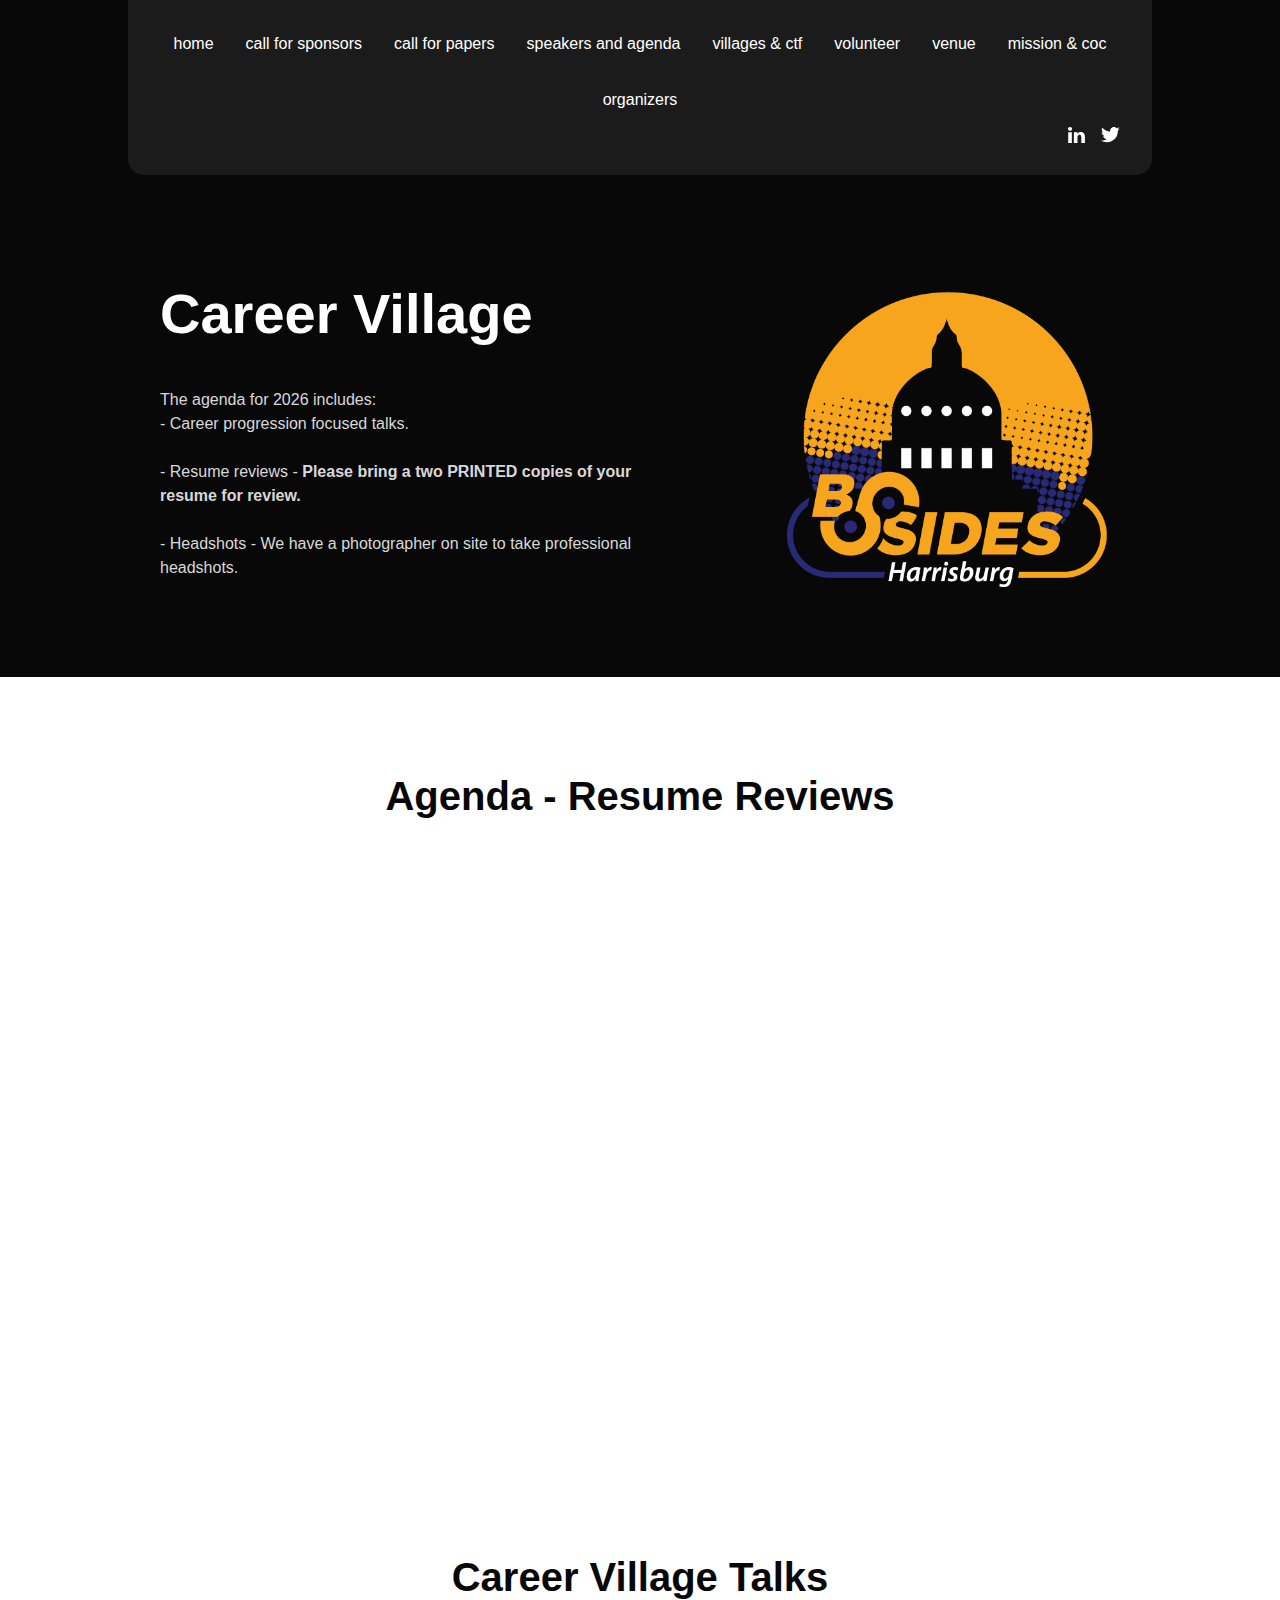
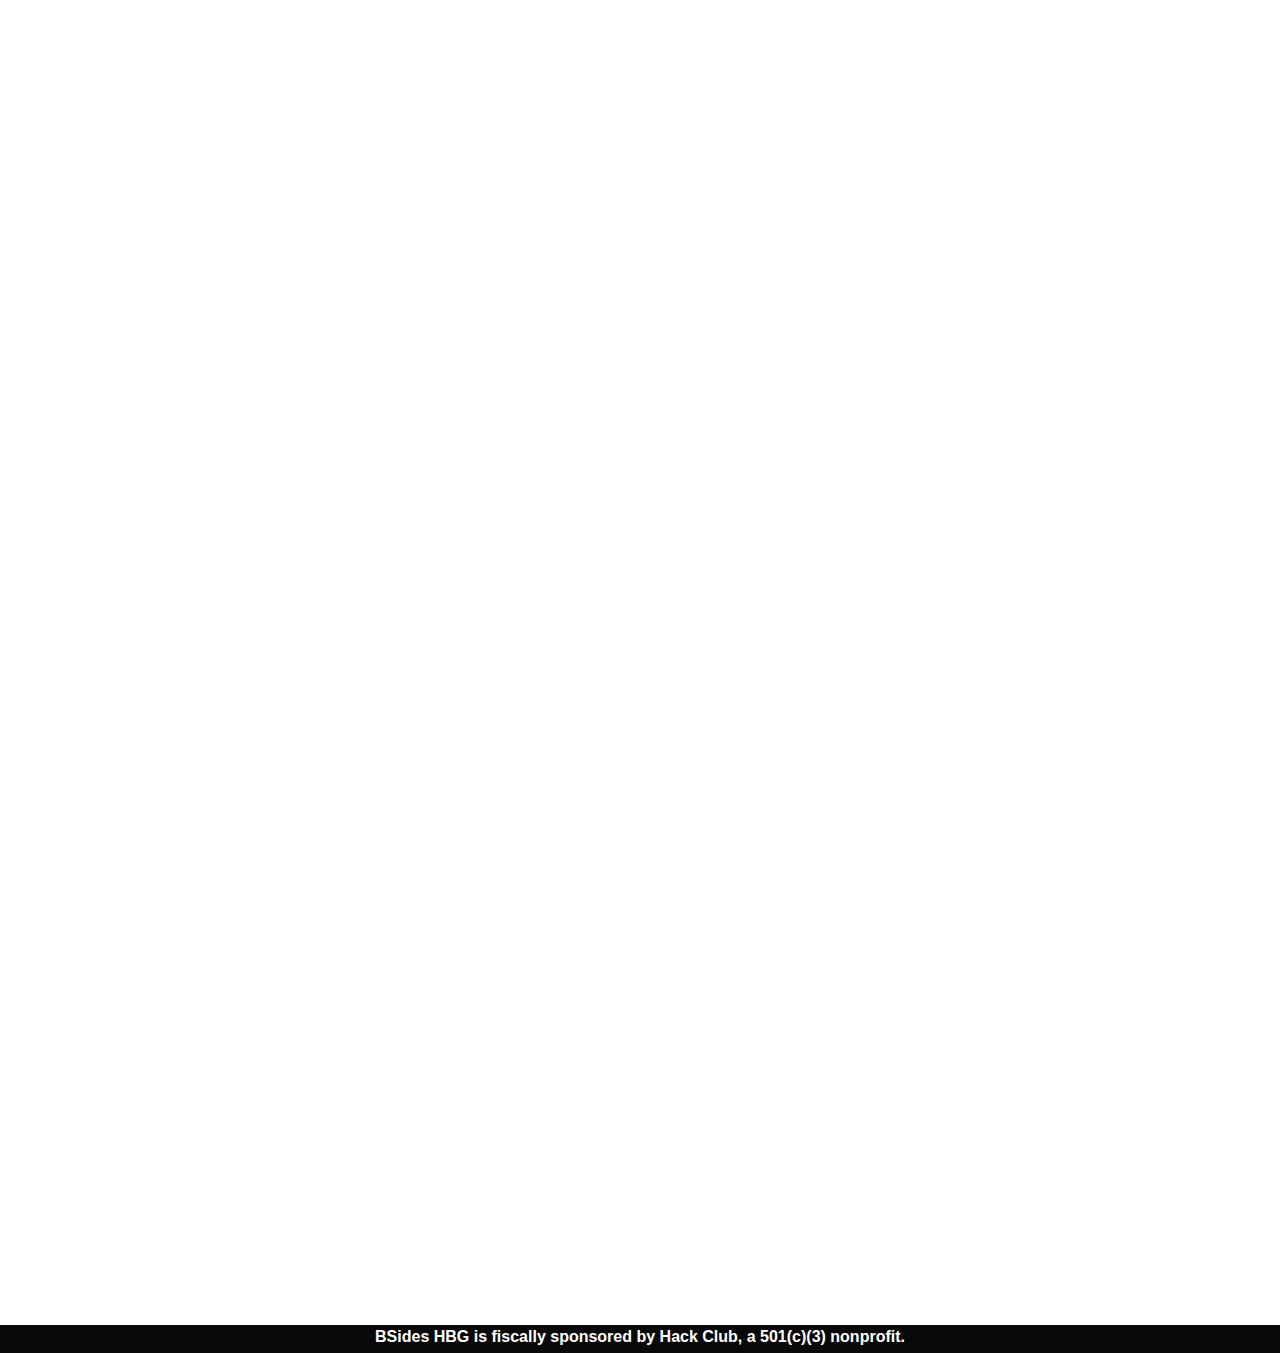
<file: 2026-career-village/index.html>
<!doctype html>
<html
  lang="en"
  data-ws-project="bb7c0dce-f734-47e0-bec2-9243f5ab84f0"
  data-ws-last-published="2026-04-14T01:51:35.464Z"
>
  <head>
    <link
      rel="stylesheet"
      type="text/css"
      href="/assets/static/app_generated_index-6937cd5a.BLE-lcp-.css"
    />
    <meta charset="UTF-8" />
    <meta name="viewport" content="width=device-width,initial-scale=1" />
    <link rel="icon" href="/assets/favicon_tI45PigRlvtURPPmcaji4.ico" />
    <meta property="og:url" content="https://url/2026-career-village" />
    <meta property="og:title" content="BSides Harrisburg Conference 2026" />
    <meta property="og:type" content="website" />
    <meta property="og:site_name" content="BSidesHBG Conference" />
    <meta
      name="description"
      content="BSides Harrisburg Conference 2026"
    />
    <meta
      property="og:description"
      content="BSides Harrisburg Conference 2026"
    />
    <title>BSides Harrisburg Conference 2026</title>
    <script type="application/ld+json">
      {
        "@context": "https://schema.org",
        "@type": "WebSite",
        "name": "BSidesHBG Conference"
      }
    </script>
  </head>
  <body class="w-body">
    <div class="w-box">
      <div style="display: contents">
        <div style="display: contents">
          <div class="w-html-embed">
            <style>
              * {
                /* Remove preset margins on everything so they can be applied where we want. */
                margin: 0;
                /* Make links scroll to their sections smoothly. */
                scroll-behavior: smooth;
              }
            </style>
          </div>
          <div class="w-box c1vt1fb cauqto8 cn12ej2">
            <nav
              class="w-box c1357293 c9jnjeu c5tmc3l c1ldum37 czr2pxy c155uc7w cauqto8 c1lxiyww ca4qjwu c1cdc69r clwwnvk c1kujfpy c1vfv5ml c1t3frhm c1gut7ra cvyaqlm c5dy17i c1hsfuam chnoztc c1qyy4dh c12jt7do c1v2g9jn cc3dq2t"
            >
              <div style="display: contents">
                <div style="display: contents">
                  <div
                    class="w-box cry9bxc c1c2j90z ct02u4h c10zkoym ct8c5y2 c15cml01 c1qom380 c181tpuq c1vh8w5x c1eaw62m c1bulmrh c1rstvfo c1qrxaqp c2zcut6 c12jt7do cec2gmf"
                  >
                    <a
                      href="/"
                      class="w-link c1blx93c csru8nn c1hz2opz c1c9nyn co9inq6 c18nx7en c13zjl4p c135vpv5 c1qyy4dh ct02u4h cl60rel czukzo6 cb06ied"
                      >Home</a
                    ><a
                      href="/call-for-sponsors"
                      class="w-link c1blx93c csru8nn c1hz2opz c1c9nyn co9inq6 c18nx7en c13zjl4p c135vpv5 c1qyy4dh ct02u4h cl60rel czukzo6 cb06ied"
                      >Call For Sponsors</a
                    ><a
                      href="/call-for-papers"
                      class="w-link c1blx93c csru8nn c1hz2opz c1c9nyn co9inq6 c18nx7en c13zjl4p c135vpv5 c1qyy4dh ct02u4h c1qom380 cl60rel czukzo6 cb06ied"
                      >Call For Papers</a
                    ><a
                      href="/speakers"
                      class="w-link c1blx93c csru8nn c1hz2opz c1c9nyn co9inq6 c18nx7en c13zjl4p c135vpv5 c1qyy4dh ct02u4h cl60rel czukzo6 cb06ied"
                      >Speakers and Agenda</a
                    ><a
                      href="/villages-ctf"
                      class="w-link c1blx93c csru8nn c1hz2opz c1c9nyn co9inq6 c18nx7en c13zjl4p c135vpv5 c1qyy4dh ct02u4h cl60rel czukzo6 cb06ied"
                      >Villages &amp; CTF</a
                    ><a
                      href="/call-for-volunteers"
                      class="w-link c1blx93c csru8nn c1hz2opz c1c9nyn co9inq6 c18nx7en c13zjl4p c135vpv5 c1qyy4dh ct02u4h cl60rel czukzo6 cb06ied"
                      >Volunteer</a
                    ><a
                      href="/venue"
                      class="w-link c1blx93c csru8nn c1hz2opz c1c9nyn co9inq6 c18nx7en c13zjl4p c135vpv5 c1qyy4dh ct02u4h cl60rel czukzo6 cb06ied"
                      >Venue</a
                    ><a
                      href="/about/mission-and-coc"
                      class="w-link c1blx93c csru8nn c1hz2opz c1c9nyn co9inq6 c18nx7en c13zjl4p c135vpv5 c1qyy4dh ct02u4h cl60rel czukzo6 cb06ied"
                      >Mission &amp; CoC</a
                    ><a
                      href="/about/team"
                      class="w-link c1blx93c csru8nn c1hz2opz c1c9nyn co9inq6 c18nx7en c13zjl4p c135vpv5 c1qyy4dh ct02u4h cl60rel czukzo6 cb06ied"
                      >Organizers<br
                    /></a>
                  </div>
                  <div
                    class="w-box cry9bxc c1c2j90z c1t3frhm c10zkoym ct8c5y2 c15cml01 c1bulmrh c1rstvfo c17wnhy8 c2zcut6"
                  >
                    <div
                      class="w-box cry9bxc ce5h5qp csadq8m c1qyy4dh c1t3frhm ck3ozxv c12sm2j2 cgn90jy c1rstvfo c10x096o"
                    >
                      <a
                        aria-label="LinkedIn"
                        href="https://www.linkedin.com/company/91563217"
                        class="w-link c1blx93c csru8nn c1hz2opz c1c9nyn co9inq6 c18nx7en c13zjl4p c135vpv5 c1qyy4dh ct02u4h cl60rel czukzo6 cb06ied"
                        ><div class="w-html-embed csru8nn cblpe2z c1y0z7zr">
                          <svg
                            width="100%"
                            height="100%"
                            viewBox="0 0 18 17"
                            fill="none"
                            xmlns="http://www.w3.org/2000/svg"
                          >
                            <path
                              d="M0 1.97499C0 1.40259 0.202708 0.930366 0.608108 0.558324C1.01351 0.186265 1.54055 0.000244141 2.18919 0.000244141C2.82626 0.000244141 3.34169 0.183397 3.73552 0.549738C4.14092 0.927515 4.34363 1.41976 4.34363 2.0265C4.34363 2.576 4.14672 3.0339 3.7529 3.40024C3.3475 3.77802 2.81467 3.9669 2.15444 3.9669H2.13707C1.49999 3.9669 0.984562 3.77802 0.590734 3.40024C0.196905 3.02246 0 2.54737 0 1.97499ZM0.225869 17.0002V5.52953H4.08301V17.0002H0.225869ZM6.22008 17.0002H10.0772V10.5952C10.0772 10.1945 10.1236 9.8854 10.2162 9.6679C10.3784 9.27867 10.6245 8.94954 10.9546 8.68053C11.2847 8.4115 11.6988 8.277 12.1969 8.277C13.4942 8.277 14.1429 9.1413 14.1429 10.8699V17.0002H18V10.4235C18 8.72918 17.5946 7.44417 16.7838 6.56842C15.973 5.69266 14.9016 5.25478 13.5695 5.25478C12.0753 5.25478 10.9112 5.89013 10.0772 7.16084V7.19518H10.0598L10.0772 7.16084V5.52953H6.22008C6.24324 5.89585 6.25483 7.0349 6.25483 8.94669C6.25483 10.8585 6.24324 13.543 6.22008 17.0002Z"
                              fill="currentColor"
                            ></path>
                          </svg></div></a
                      ><a
                        aria-label="X/Twitter"
                        href="https://x.com/BsidesHbg"
                        class="w-link c1blx93c csru8nn c1hz2opz c1c9nyn co9inq6 c18nx7en c13zjl4p c135vpv5 c1qyy4dh ct02u4h cl60rel czukzo6 cb06ied"
                        ><div class="w-html-embed csru8nn cblpe2z c1y0z7zr">
                          <svg
                            width="100%"
                            height="100%"
                            viewBox="0 0 18 15"
                            fill="none"
                            xmlns="http://www.w3.org/2000/svg"
                          >
                            <path
                              d="M17.5417 1.71084C16.8824 1.99685 16.1852 2.18592 15.4718 2.27217C16.2244 1.82251 16.7885 1.11511 17.0593 0.281193C16.352 0.702249 15.5777 0.998908 14.7701 1.15828C14.2303 0.572887 13.5114 0.18322 12.7263 0.05039C11.9412 -0.0824399 11.1342 0.0490805 10.4319 0.424324C9.72952 0.799568 9.17161 1.39731 8.8456 2.1238C8.5196 2.8503 8.44394 3.66445 8.63051 4.43857C7.20036 4.36623 5.80142 3.99385 4.52457 3.3456C3.24773 2.69736 2.12153 1.78775 1.21915 0.675881C0.90264 1.22859 0.736329 1.85453 0.73675 2.49144C0.735628 3.08293 0.880783 3.66552 1.15929 4.18734C1.4378 4.70916 1.84102 5.15402 2.33304 5.4823C1.76116 5.46674 1.2015 5.31329 0.701667 5.03499V5.07884C0.705953 5.90759 0.996362 6.70942 1.52377 7.34871C2.05118 7.98799 2.78321 8.42548 3.59604 8.58718C3.28315 8.6824 2.95829 8.73261 2.63125 8.73628C2.40487 8.73364 2.17905 8.71311 1.9559 8.67489C2.18737 9.38779 2.63531 10.0108 3.23738 10.4573C3.83946 10.9037 4.56573 11.1514 5.31513 11.1658C4.04967 12.1615 2.48731 12.705 0.877084 12.7095C0.583906 12.7104 0.29096 12.6929 0 12.6568C1.64403 13.7183 3.55992 14.2818 5.51686 14.2795C6.8673 14.2935 8.20699 14.0383 9.4577 13.5287C10.7084 13.0192 11.845 12.2656 12.8012 11.3118C13.7574 10.3581 14.514 9.22341 15.0267 7.97401C15.5394 6.72462 15.7981 5.38558 15.7875 4.03511C15.7875 3.88601 15.7875 3.72813 15.7875 3.57026C16.4758 3.057 17.0693 2.42779 17.5417 1.71084V1.71084Z"
                              fill="currentColor"
                            ></path>
                          </svg></div
                      ></a>
                    </div>
                  </div>
                </div>
              </div>
            </nav>
            <div
              data-state="closed"
              class="w-collapsible cwvpjlf cx6c9kw c1mpedrw c1rstvfo ctoajn1 c1bulmrh c1fvno8n c18rgifh cscsz6x coh89bn c1jjfh4b cyzvp1p"
            >
              <button
                type="button"
                aria-label="Open mobile menu"
                class="w-button c1blx93c c188j2zq c1b2tb9q c1xm4ef6 c1j33arz c1r2vfc1 ccfzz03 cub2gss cgcvr98 c1xjllne c135vpv5 ckm1y83 csru8nn c1md20bl c1e892th c1qyy4dh ct02u4h c1nouzdk c1hz2opz c1c9nyn co9inq6 c18nx7en c13zjl4p c1cb3y4c c1h3d6dm c12v7mf6 cl60rel czukzo6 cb06ied cv7lanz c1q2ekan cngthtj ckqzz7r"
                aria-controls="radix-:Rkm:"
                aria-expanded="false"
                data-state="closed"
              >
                <div class="w-html-embed">
                  <svg
                    xmlns="http://www.w3.org/2000/svg"
                    width="100%"
                    height="100%"
                    viewBox="0 0 24 24"
                    fill="none"
                    stroke="currentColor"
                    stroke-width="2"
                    stroke-linecap="round"
                    stroke-linejoin="round"
                    class="lucide lucide-menu"
                  >
                    <line x1="4" x2="20" y1="12" y2="12"></line>
                    <line x1="4" x2="20" y1="6" y2="6"></line>
                    <line x1="4" x2="20" y1="18" y2="18"></line>
                  </svg>
                </div>
              </button>
              <div
                data-state="closed"
                id="radix-:Rkm:"
                hidden=""
                data-ani="expand"
                class="w-collapsible-content c891fy0 c937pos c1v5v0 cvnwoad cf4s3xc c1rstvfo c1bulmrh c1onjpca cyzvp1p"
              ></div>
            </div>
          </div>
        </div>
      </div>
      <main class="w-box">
        <section
          class="w-box cna0hdz c1mzb2kd c1vt1fb c1lw4ao9 c3rp5ks ct8vr6u cnu4kgu c1yb3n9o cbrrmm8 cuo9dm5 c5egcmi c1xzir7e"
        >
          <div
            class="w-box c1357293 c9jnjeu c5tmc3l c1ldum37 czr2pxy c155uc7w copqmak c1lfjoq7 czt6zfr cen6rs1 c109i5bh c1qyy4dh cx6c9kw c174sw29"
          >
            <div
              class="w-box cry9bxc c1lfjoq7 c16xs6ny ct02u4h c10zkoym ct8c5y2"
            >
              <h1 class="w-heading c11nr3ex c11dowh9 c1blx93c c8ys3vy cupq3rr">
                Career Village
              </h1>
              <div class="w-box cwvpjlf c149s0mc">
                <div style="display: block"></div>
              </div>
              <p class="w-paragraph c1rco612">
                The agenda for 2026 includes:<br />- Career progression focused
                talks.<br /><br />- Resume reviews -
                <b class="w-element"
                  >Please bring a two PRINTED copies of your resume for
                  review.</b
                ><br /><br />- Headshots - We have a photographer on site to
                take professional headshots.<br />
              </p>
            </div>
            <img
              alt=""
              width="520"
              height="504"
              src="/assets/0325_BSHBG_LOGO_center_CbqpzFsMqlZkp5Kiz7Tg4.png"
              class="w-image"
              sizes="100vw"
              srcset="
                /assets/0325_BSHBG_LOGO_center_CbqpzFsMqlZkp5Kiz7Tg4.png   16w,
                /assets/0325_BSHBG_LOGO_center_CbqpzFsMqlZkp5Kiz7Tg4.png   32w,
                /assets/0325_BSHBG_LOGO_center_CbqpzFsMqlZkp5Kiz7Tg4.png   48w,
                /assets/0325_BSHBG_LOGO_center_CbqpzFsMqlZkp5Kiz7Tg4.png   64w,
                /assets/0325_BSHBG_LOGO_center_CbqpzFsMqlZkp5Kiz7Tg4.png   96w,
                /assets/0325_BSHBG_LOGO_center_CbqpzFsMqlZkp5Kiz7Tg4.png  128w,
                /assets/0325_BSHBG_LOGO_center_CbqpzFsMqlZkp5Kiz7Tg4.png  256w,
                /assets/0325_BSHBG_LOGO_center_CbqpzFsMqlZkp5Kiz7Tg4.png  384w,
                /assets/0325_BSHBG_LOGO_center_CbqpzFsMqlZkp5Kiz7Tg4.png  640w,
                /assets/0325_BSHBG_LOGO_center_CbqpzFsMqlZkp5Kiz7Tg4.png  750w,
                /assets/0325_BSHBG_LOGO_center_CbqpzFsMqlZkp5Kiz7Tg4.png  828w,
                /assets/0325_BSHBG_LOGO_center_CbqpzFsMqlZkp5Kiz7Tg4.png 1080w
              "
              decoding="async"
              loading="lazy"
            />
          </div>
        </section>
        <section id="casestudies" class="w-box cna0hdz c1mzb2kd">
          <div
            class="w-box c1357293 c9jnjeu c5tmc3l c1ldum37 czr2pxy c155uc7w cry9bxc c1lfjoq7 ca4qjwu c1cdc69r"
          >
            <div
              class="w-box cry9bxc c1qyy4dh ct02u4h c1z0l37u c1ml0hr7 c1lfjoq7 c1qom380 c1rco612 c9jnjeu c1357293"
            >
              <h2 class="w-heading c1dxq9cf c11dowh9 c12y6bqh c8ys3vy c1qom380">
                Agenda - Resume Reviews
              </h2>
            </div>
            <div class="w-box cry9bxc c1lfjoq7 c1s46o9r cdczzub">
              <div
                class="w-box cid3fxx copqmak c1lxiyww c10zkoym ct8c5y2 c18v2pa2 c1qyy4dh c1f64byh cx6c9kw c13vvg1g"
              >
                <div
                  data-ani="slide-right"
                  class="w-box cry9bxc c1lfjoq7 c10zkoym ct8c5y2 ct02u4h c1mcu1jn c16xs6ny"
                >
                  <div
                    class="w-box cry9bxc c1lfjoq7 c1z0l37u c1ml0hr7 c16xs6ny c1wt8a7g"
                  >
                    <div
                      class="w-text cvc0hul c1qjiiz2 c1911kcz cif7xwi crezeol cy9kb2v cu385pj cvghewe cfzf927 c1noknrj c11dowh9 c1eyv08h"
                    >
                      1PM - 4PM
                    </div>
                    <h3 class="w-heading cuoke4w c11dowh9 c12y6bqh c8ys3vy">
                      Resume reviews<br />Mentoring/Career Coaches
                    </h3>
                    <p class="w-paragraph c1eyv08h">
                      One-on-one 15 minute slots for participants to get their
                      resume reviewed by an expert.<br />​<br />One-on-one 15
                      minute slots for participants to discuss and seek guidance
                      on their career plans.<br />​<br />**
                      <b class="w-element"
                        >PLEASE BRING TWO COPIES OF YOUR RESUME ALONG FOR
                        REVIEWS.</b
                      ><br />​<br />**<b class="w-element"
                        >All sessions are on a first-come-first-serve basis.</b
                      ><br />​<br />**<b class="w-element"
                        >Prior scheduling is not available.</b
                      >
                    </p>
                  </div>
                </div>
                <div data-ani="slide-left" class="w-box">
                  <img
                    alt=""
                    width="917"
                    height="776"
                    src="/assets/BSidesLogo_v2_navy_gold_-blue-text_vnS2uMFH_eRX6-BGA4sUJ.png"
                    class="w-image cr8yqfm c1ufwdzl c5blvcv cml0h3f crf3ls2 c19v6zpy c57idyp"
                    sizes="100vw"
                    srcset="
                      /assets/BSidesLogo_v2_navy_gold_-blue-text_vnS2uMFH_eRX6-BGA4sUJ.png   16w,
                      /assets/BSidesLogo_v2_navy_gold_-blue-text_vnS2uMFH_eRX6-BGA4sUJ.png   32w,
                      /assets/BSidesLogo_v2_navy_gold_-blue-text_vnS2uMFH_eRX6-BGA4sUJ.png   48w,
                      /assets/BSidesLogo_v2_navy_gold_-blue-text_vnS2uMFH_eRX6-BGA4sUJ.png   64w,
                      /assets/BSidesLogo_v2_navy_gold_-blue-text_vnS2uMFH_eRX6-BGA4sUJ.png   96w,
                      /assets/BSidesLogo_v2_navy_gold_-blue-text_vnS2uMFH_eRX6-BGA4sUJ.png  128w,
                      /assets/BSidesLogo_v2_navy_gold_-blue-text_vnS2uMFH_eRX6-BGA4sUJ.png  256w,
                      /assets/BSidesLogo_v2_navy_gold_-blue-text_vnS2uMFH_eRX6-BGA4sUJ.png  384w,
                      /assets/BSidesLogo_v2_navy_gold_-blue-text_vnS2uMFH_eRX6-BGA4sUJ.png  640w,
                      /assets/BSidesLogo_v2_navy_gold_-blue-text_vnS2uMFH_eRX6-BGA4sUJ.png  750w,
                      /assets/BSidesLogo_v2_navy_gold_-blue-text_vnS2uMFH_eRX6-BGA4sUJ.png  828w,
                      /assets/BSidesLogo_v2_navy_gold_-blue-text_vnS2uMFH_eRX6-BGA4sUJ.png 1080w,
                      /assets/BSidesLogo_v2_navy_gold_-blue-text_vnS2uMFH_eRX6-BGA4sUJ.png 1200w,
                      /assets/BSidesLogo_v2_navy_gold_-blue-text_vnS2uMFH_eRX6-BGA4sUJ.png 1920w
                    "
                    decoding="async"
                    loading="lazy"
                  />
                </div>
              </div>
            </div>
          </div>
          <section id="casestudies" class="w-box cna0hdz c1mzb2kd">
            <div
              class="w-box c1357293 c9jnjeu c5tmc3l c1ldum37 czr2pxy c155uc7w cry9bxc c1lfjoq7 ca4qjwu c1cdc69r"
            >
              <div
                class="w-box cry9bxc c1qyy4dh ct02u4h c1z0l37u c1ml0hr7 c1lfjoq7 c1qom380 c1rco612 c9jnjeu c1357293"
              >
                <h2
                  class="w-heading c1dxq9cf c11dowh9 c12y6bqh c8ys3vy c1qom380"
                >
                  Career Village Talks
                </h2>
              </div>
              <div class="w-box cry9bxc c1lfjoq7 c1s46o9r cdczzub">
                <div
                  class="w-box cid3fxx copqmak c1lxiyww c10zkoym ct8c5y2 c18v2pa2 c1qyy4dh c1f64byh c1qpg1g9 c4gdla1 c7eu0ys c1y89vns c17f33k5 cx6c9kw c13vvg1g"
                >
                  <div
                    data-ani="slide-right"
                    class="w-box cry9bxc c1lfjoq7 c10zkoym ct8c5y2 ct02u4h c1mcu1jn c16xs6ny"
                  >
                    <div
                      class="w-box cry9bxc c1lfjoq7 c1z0l37u c1ml0hr7 c16xs6ny c1wt8a7g"
                    >
                      <div
                        class="w-text cvc0hul c1qjiiz2 c1911kcz cif7xwi crezeol cy9kb2v cu385pj cvghewe cfzf927 c1noknrj c11dowh9"
                      >
                        10 AM - 10:50 AM
                      </div>
                      <h3 class="w-heading cuoke4w c11dowh9 c12y6bqh c8ys3vy">
                        Scott Davis
                      </h3>
                      <h3 class="w-heading cuoke4w c11dowh9 c12y6bqh c8ys3vy">
                        JumpStarting Your Cyber Career
                      </h3>
                      <p
                        class="w-paragraph c4gdla1 c7eu0ys c1y89vns c17f33k5 c1qpg1g9 cj19xlp"
                      >
                        Breaking into cybersecurity can feel overwhelming. With
                        thousands of job postings requiring experience,
                        certifications, and specialized skills, many aspiring
                        professionals struggle to understand where to begin.<br /><br />In
                        this practical and candid session, Scott R. Davis shares
                        a proven roadmap for launching a cybersecurity career
                        based on decades of real-world experience building
                        security teams, mentoring professionals, and advising
                        organizations across Pennsylvania. Attendees will learn
                        how to bypass common barriers to entry, identify the
                        most valuable skills employers actually need, and build
                        a practical pathway into roles such as SOC analyst,
                        security engineer, governance and risk analyst, and
                        penetration tester.<br /><br />Rather than focusing
                        solely on certifications or theory, this session
                        emphasizes actionable strategies: building a cyber
                        portfolio, leveraging community resources, gaining
                        hands-on experience, and developing the professional
                        network necessary to succeed in the industry.<br /><br />Whether
                        you&#x27;re a student, career changer, IT professional,
                        or someone curious about cybersecurity, this session
                        will provide a clear and realistic plan for entering and
                        thriving in one of the fastest-growing industries in the
                        world.
                      </p>
                    </div>
                  </div>
                  <div data-ani="slide-left" class="w-box">
                    <img
                      alt=""
                      width="980"
                      height="1000"
                      src="/assets/BennyBovine-logo-gold-laptop-black-No_BG_-_black_yIRY-YbNnBxgqr5AuHRpi.png"
                      class="w-image cr8yqfm c1ufwdzl c5blvcv cml0h3f crf3ls2 c19v6zpy c57idyp"
                      sizes="100vw"
                      srcset="
                        /assets/BennyBovine-logo-gold-laptop-black-No_BG_-_black_yIRY-YbNnBxgqr5AuHRpi.png   16w,
                        /assets/BennyBovine-logo-gold-laptop-black-No_BG_-_black_yIRY-YbNnBxgqr5AuHRpi.png   32w,
                        /assets/BennyBovine-logo-gold-laptop-black-No_BG_-_black_yIRY-YbNnBxgqr5AuHRpi.png   48w,
                        /assets/BennyBovine-logo-gold-laptop-black-No_BG_-_black_yIRY-YbNnBxgqr5AuHRpi.png   64w,
                        /assets/BennyBovine-logo-gold-laptop-black-No_BG_-_black_yIRY-YbNnBxgqr5AuHRpi.png   96w,
                        /assets/BennyBovine-logo-gold-laptop-black-No_BG_-_black_yIRY-YbNnBxgqr5AuHRpi.png  128w,
                        /assets/BennyBovine-logo-gold-laptop-black-No_BG_-_black_yIRY-YbNnBxgqr5AuHRpi.png  256w,
                        /assets/BennyBovine-logo-gold-laptop-black-No_BG_-_black_yIRY-YbNnBxgqr5AuHRpi.png  384w,
                        /assets/BennyBovine-logo-gold-laptop-black-No_BG_-_black_yIRY-YbNnBxgqr5AuHRpi.png  640w,
                        /assets/BennyBovine-logo-gold-laptop-black-No_BG_-_black_yIRY-YbNnBxgqr5AuHRpi.png  750w,
                        /assets/BennyBovine-logo-gold-laptop-black-No_BG_-_black_yIRY-YbNnBxgqr5AuHRpi.png  828w,
                        /assets/BennyBovine-logo-gold-laptop-black-No_BG_-_black_yIRY-YbNnBxgqr5AuHRpi.png 1080w,
                        /assets/BennyBovine-logo-gold-laptop-black-No_BG_-_black_yIRY-YbNnBxgqr5AuHRpi.png 1200w,
                        /assets/BennyBovine-logo-gold-laptop-black-No_BG_-_black_yIRY-YbNnBxgqr5AuHRpi.png 1920w,
                        /assets/BennyBovine-logo-gold-laptop-black-No_BG_-_black_yIRY-YbNnBxgqr5AuHRpi.png 2048w
                      "
                      decoding="async"
                      loading="lazy"
                    />
                  </div>
                </div>
                <div
                  class="w-box cid3fxx copqmak c1lxiyww c10zkoym ct8c5y2 c18v2pa2 c1qyy4dh c1f64byh c1qpg1g9 cx6c9kw c174sw29"
                >
                  <div data-ani="slide-right" class="w-box">
                    <img
                      alt=""
                      width="980"
                      height="1000"
                      src="/assets/BennyBovine-logo-gold-laptop-black-No_BG_-_black_yIRY-YbNnBxgqr5AuHRpi.png"
                      class="w-image cr8yqfm c1ufwdzl c5blvcv cml0h3f crf3ls2 c19v6zpy c57idyp"
                      sizes="100vw"
                      srcset="
                        /assets/BennyBovine-logo-gold-laptop-black-No_BG_-_black_yIRY-YbNnBxgqr5AuHRpi.png   16w,
                        /assets/BennyBovine-logo-gold-laptop-black-No_BG_-_black_yIRY-YbNnBxgqr5AuHRpi.png   32w,
                        /assets/BennyBovine-logo-gold-laptop-black-No_BG_-_black_yIRY-YbNnBxgqr5AuHRpi.png   48w,
                        /assets/BennyBovine-logo-gold-laptop-black-No_BG_-_black_yIRY-YbNnBxgqr5AuHRpi.png   64w,
                        /assets/BennyBovine-logo-gold-laptop-black-No_BG_-_black_yIRY-YbNnBxgqr5AuHRpi.png   96w,
                        /assets/BennyBovine-logo-gold-laptop-black-No_BG_-_black_yIRY-YbNnBxgqr5AuHRpi.png  128w,
                        /assets/BennyBovine-logo-gold-laptop-black-No_BG_-_black_yIRY-YbNnBxgqr5AuHRpi.png  256w,
                        /assets/BennyBovine-logo-gold-laptop-black-No_BG_-_black_yIRY-YbNnBxgqr5AuHRpi.png  384w,
                        /assets/BennyBovine-logo-gold-laptop-black-No_BG_-_black_yIRY-YbNnBxgqr5AuHRpi.png  640w,
                        /assets/BennyBovine-logo-gold-laptop-black-No_BG_-_black_yIRY-YbNnBxgqr5AuHRpi.png  750w,
                        /assets/BennyBovine-logo-gold-laptop-black-No_BG_-_black_yIRY-YbNnBxgqr5AuHRpi.png  828w,
                        /assets/BennyBovine-logo-gold-laptop-black-No_BG_-_black_yIRY-YbNnBxgqr5AuHRpi.png 1080w,
                        /assets/BennyBovine-logo-gold-laptop-black-No_BG_-_black_yIRY-YbNnBxgqr5AuHRpi.png 1200w,
                        /assets/BennyBovine-logo-gold-laptop-black-No_BG_-_black_yIRY-YbNnBxgqr5AuHRpi.png 1920w,
                        /assets/BennyBovine-logo-gold-laptop-black-No_BG_-_black_yIRY-YbNnBxgqr5AuHRpi.png 2048w
                      "
                      decoding="async"
                      loading="lazy"
                    />
                  </div>
                  <div
                    data-ani="slide-left"
                    class="w-box cry9bxc c1lfjoq7 c10zkoym ct8c5y2 ct02u4h c1mcu1jn c16xs6ny"
                  >
                    <div
                      class="w-box cry9bxc c1lfjoq7 c1z0l37u c1ml0hr7 c16xs6ny c1wt8a7g"
                    >
                      <div
                        class="w-text c1f4ds52 cy10lev c1911kcz cif7xwi crezeol cy9kb2v cu385pj cvghewe cfzf927 c1noknrj c11dowh9"
                      >
                        11AM - 11:50AM
                      </div>
                      <h3 class="w-heading cuoke4w c11dowh9 c12y6bqh c8ys3vy">
                        Mary Shriner
                      </h3>
                      <h3 class="w-heading cuoke4w c11dowh9 c12y6bqh c8ys3vy">
                        Failure is not an option
                      </h3>
                      <p class="w-paragraph c1qpg1g9">
                        How does a shy girl begin a Digital Forensic career in
                        1999 where there is no documentation or tool and play a
                        pivotal role in the development of the industry? Spend
                        time with me to hear the story so that you may be
                        inspired to share your knowledge and nurture the ones to
                        follow our failures.
                      </p>
                    </div>
                  </div>
                </div>
              </div>
            </div>
          </section>
        </section>
      </main>
      <div style="display: contents">
        <div style="display: contents">
          <footer id="contact" class="w-box c1vt1fb c1lw4ao9 c3rp5ks">
            <div
              class="w-box c1357293 c9jnjeu c5tmc3l c1ldum37 czr2pxy c155uc7w cry9bxc c1lfjoq7 ca4qjwu c1cdc69r c1pzicie c1psomb8"
            >
              <div
                class="w-box cry9bxc c1qyy4dh ct02u4h c1z0l37u c1ml0hr7 c1lfjoq7 c1qom380 c1rco612 c9jnjeu c1357293"
              >
                <p class="w-paragraph c1b1clqm">
                  <b class="w-element">BSides HBG is fiscally sponsored by </b
                  ><a class="w-element"><b class="w-element">Hack Club</b></a
                  ><b class="w-element">, a 501(c)(3) nonprofit.</b>
                </p>
              </div>
            </div>
          </footer>
          <div style="display: contents">
            <div style="display: contents">
              <div class="w-html-embed">
                <style>
                  :root {
                    --ani-duration: var(--duration-default, 0.2s);
                    --ani-delay: 0s;
                    --ani-slide-offset: 20%;
                    --ani-zoom-in-scale: 1;
                    --ani-zoom-out-scale: 0.85;
                    --ani-flip-rotate: 30deg;
                    --ani-easing: var(--easing-default, ease);
                    --ani-fill-mode: forwards;
                  }
                  [data-ani]:not([data-ani-children]),
                  [data-ani-children]:not([data-ani-progress]) > * {
                    animation-duration: var(--ani-duration);
                    animation-delay: var(--ani-delay);
                    animation-timing-function: var(--ani-easing);
                    animation-fill-mode: var(--ani-fill-mode);
                    opacity: 0;
                  }
                  [data-ani-progress]:not([data-ani-children]),
                  [data-ani-children]:not([data-ani]) > * {
                    transition-property: opacity, transform;
                    transition-duration: var(--ani-duration);
                    transition-timing-function: var(--ani-easing);
                    opacity: 0;
                  }
                  @keyframes fadeIn {
                    from {
                      opacity: 0;
                    }
                    to {
                      opacity: 1;
                    }
                  }
                  @keyframes fadeOut {
                    from {
                      opacity: 1;
                    }
                    to {
                      opacity: 0;
                    }
                  }
                  [data-ani-children][data-ani="fade"] > .in,
                  [data-ani="fade"]:where(
                      .in:not([data-state]),
                      [data-state$="open"],
                      [data-state="active"]
                    ) {
                    animation-name: fadeIn;
                  }
                  [data-ani-children][data-ani="fade"] > .out,
                  [data-ani="fade"]:where(
                      .out:not([data-state]),
                      [data-state="closed"],
                      [data-state="inactive"]
                    ) {
                    animation-name: fadeOut;
                  }
                  @keyframes slideIn {
                    from {
                      opacity: 0;
                      translate: var(--ani-slide-transform);
                    }
                    to {
                      opacity: 1;
                      translate: none;
                    }
                  }
                  @keyframes slideOut {
                    from {
                      opacity: 1;
                      translate: none;
                    }
                    to {
                      opacity: 0;
                      translate: var(--ani-slide-transform);
                    }
                  }
                  [data-ani-children][data-ani|="slide"] > .in,
                  [data-ani|="slide"]:where(
                      .in:not([data-state]),
                      [data-state$="open"],
                      [data-state="active"]
                    ) {
                    animation-name: slideIn;
                  }
                  [data-ani-children][data-ani|="slide"] > .out,
                  [data-ani|="slide"]:where(
                      .out:not([data-state]),
                      [data-state="closed"],
                      [data-state="inactive"]
                    ) {
                    animation-name: slideOut;
                  }
                  [data-ani="slide-up"] {
                    --ani-slide-transform: 0 var(--ani-slide-offset);
                  }
                  [data-ani="slide-down"] {
                    --ani-slide-transform: 0 calc(-1 * var(--ani-slide-offset));
                  }
                  [data-ani="slide-left"] {
                    --ani-slide-transform: var(--ani-slide-offset);
                  }
                  [data-ani="slide-right"] {
                    --ani-slide-transform: calc(-1 * var(--ani-slide-offset));
                  }
                  @keyframes zoomIn {
                    from {
                      opacity: 0;
                      scale: var(--ani-zoom-out-scale);
                    }
                    to {
                      opacity: 1;
                      scale: 1;
                    }
                  }
                  @keyframes zoomOut {
                    from {
                      opacity: 1;
                      scale: 1;
                    }
                    to {
                      opacity: 0;
                      scale: var(--ani-zoom-in-scale);
                    }
                  }
                  [data-ani-children][data-ani="zoom"] > .in,
                  [data-ani|="zoom"]:where(
                      .in:not([data-state]),
                      [data-state$="open"],
                      [data-state="active"]
                    ) {
                    animation-name: zoomIn;
                  }
                  [data-ani-children][data-ani="zoom"] > .out,
                  [data-ani|="zoom"]:where(
                      .out:not([data-state]),
                      [data-state="closed"],
                      [data-state="inactive"]
                    ) {
                    animation-name: zoomOut;
                  }
                  [data-ani-children][data-ani-progress="zoom"] > *,
                  [data-ani-progress="zoom"]:not([data-ani-children]) {
                    transform: scale(var(--ani-zoom-out-scale));
                  }
                  @keyframes flipInY {
                    from {
                      rotate: y var(--ani-flip-rotate);
                      perspective: 2000px;
                      opacity: 0;
                    }
                    to {
                      rotate: y 0;
                      opacity: 1;
                    }
                  }
                  @keyframes flipOutY {
                    from {
                      rotate: y 0;
                      opacity: 1;
                    }
                    to {
                      perspective: 2000px;
                      rotate: y var(--ani-flip-rotate);
                      opacity: 0;
                    }
                  }
                  @keyframes flipInX {
                    from {
                      perspective: 2000px;
                      rotate: x var(--ani-flip-rotate);
                      opacity: 0;
                    }
                    to {
                      rotate: x 0;
                      opacity: 1;
                    }
                  }
                  @keyframes flipOutX {
                    from {
                      rotate: x 0;
                      opacity: 1;
                    }
                    to {
                      perspective: 2000px;
                      rotate: x var(--ani-flip-rotate);
                      opacity: 0;
                    }
                  }
                  [data-ani-children][data-ani="flip-y"] > .in,
                  [data-ani="flip-y"]:where(
                      .in:not([data-state]),
                      [data-state$="open"],
                      [data-state="active"]
                    ) {
                    animation-name: flipInY;
                  }
                  [data-ani-children][data-ani="flip-x"] > .in,
                  [data-ani="flip-x"]:where(
                      .in:not([data-state]),
                      [data-state$="open"],
                      [data-state="active"]
                    ) {
                    animation-name: flipInX;
                  }
                  [data-ani-children][data-ani="flip-y"] > .out,
                  [data-ani="flip-y"]:where(
                      .out:not([data-state]),
                      [data-state="closed"],
                      [data-state="inactive"]
                    ) {
                    animation-name: flipOutY;
                  }
                  [data-ani-children][data-ani="flip-x"] > .out,
                  [data-ani="flip-x"]:where(
                      .out:not([data-state]),
                      [data-state="closed"],
                      [data-state="inactive"]
                    ) {
                    animation-name: flipOutX;
                  }
                  @keyframes expandDown {
                    from {
                      height: 0;
                    }
                    to {
                      height: var(--newHeight);
                    }
                  }
                  @keyframes expandUp {
                    from {
                      height: var(--newHeight);
                    }
                    to {
                      height: 0;
                    }
                  }
                  [data-ani="expand"],
                  [data-ani="expand"][data-state="open"],
                  [data-ani="expand"].in {
                    --newHeight: var(
                      --custom-height,
                      var(
                        --radix-accordion-content-height,
                        var(--radix-collapsible-content-height, 100%)
                      )
                    );
                    overflow: hidden;
                    opacity: 1;
                  }
                  [data-ani-children][data-ani="expand"] > .in,
                  [data-ani="expand"]:where(
                      .in:not([data-state]),
                      [data-state$="open"],
                      [data-state="active"]
                    ) {
                    animation: expandDown var(--ani-duration) var(--ani-easing);
                  }
                  [data-ani-children][data-ani="expand"] > .out,
                  [data-ani="expand"]:where(
                      .out:not([data-state]),
                      [data-state="closed"],
                      [data-state="inactive"]
                    ) {
                    animation: expandUp var(--ani-duration) var(--ani-easing);
                  }
                  @media (prefers-reduced-motion: reduce) {
                    [data-ani]:not([data-ani-children]),
                    [data-ani-progress]:not([data-ani-children]),
                    [data-ani-children] > * {
                      opacity: 1;
                      transform: none;
                      animation: none;
                      rotate: none;
                      scale: none;
                      translate: none;
                    }
                  }
                </style>
              </div>
            </div>
          </div>
        </div>
      </div>
    </div>
    <script id="vike_pageContext" type="application/json">
      {
        "_urlRewrite": null,
        "pageId": "/pages/2026-career-village",
        "routeParams": {},
        "data": {
          "url": "https://url/2026-career-village",
          "system": {
            "params": {},
            "search": {},
            "origin": "https://url",
            "pathname": "/2026-career-village"
          },
          "resources": {},
          "pageMeta": {
            "title": "BSides Harrisburg Conference 2026",
            "description": "BSides Harrisburg Conference 2026",
            "excludePageFromSearch": false,
            "language": "!undefined",
            "socialImageAssetName": "!undefined",
            "socialImageUrl": "!undefined",
            "status": "!undefined",
            "redirect": "!undefined",
            "custom": []
          }
        }
      }
    </script>
    <script id="vike_globalContext" type="application/json">
      {}
    </script>
    <script
      src="/assets/entries/entry-server-routing.DW3Z40vQ.js"
      type="module"
      async
    ></script>
    <link
      rel="modulepreload"
      href="/assets/entries/pages_2026-career-village.59FFK3Ft.js"
      as="script"
      type="text/javascript"
    /><link
      rel="modulepreload"
      href="/assets/chunks/chunk-B_U_67AP.js"
      as="script"
      type="text/javascript"
    /><link
      rel="modulepreload"
      href="/assets/chunks/chunk-CNZ746-A.js"
      as="script"
      type="text/javascript"
    /><link
      rel="modulepreload"
      href="/assets/chunks/chunk-BPOV7PiO.js"
      as="script"
      type="text/javascript"
    />
  </body>
</html>
</file>
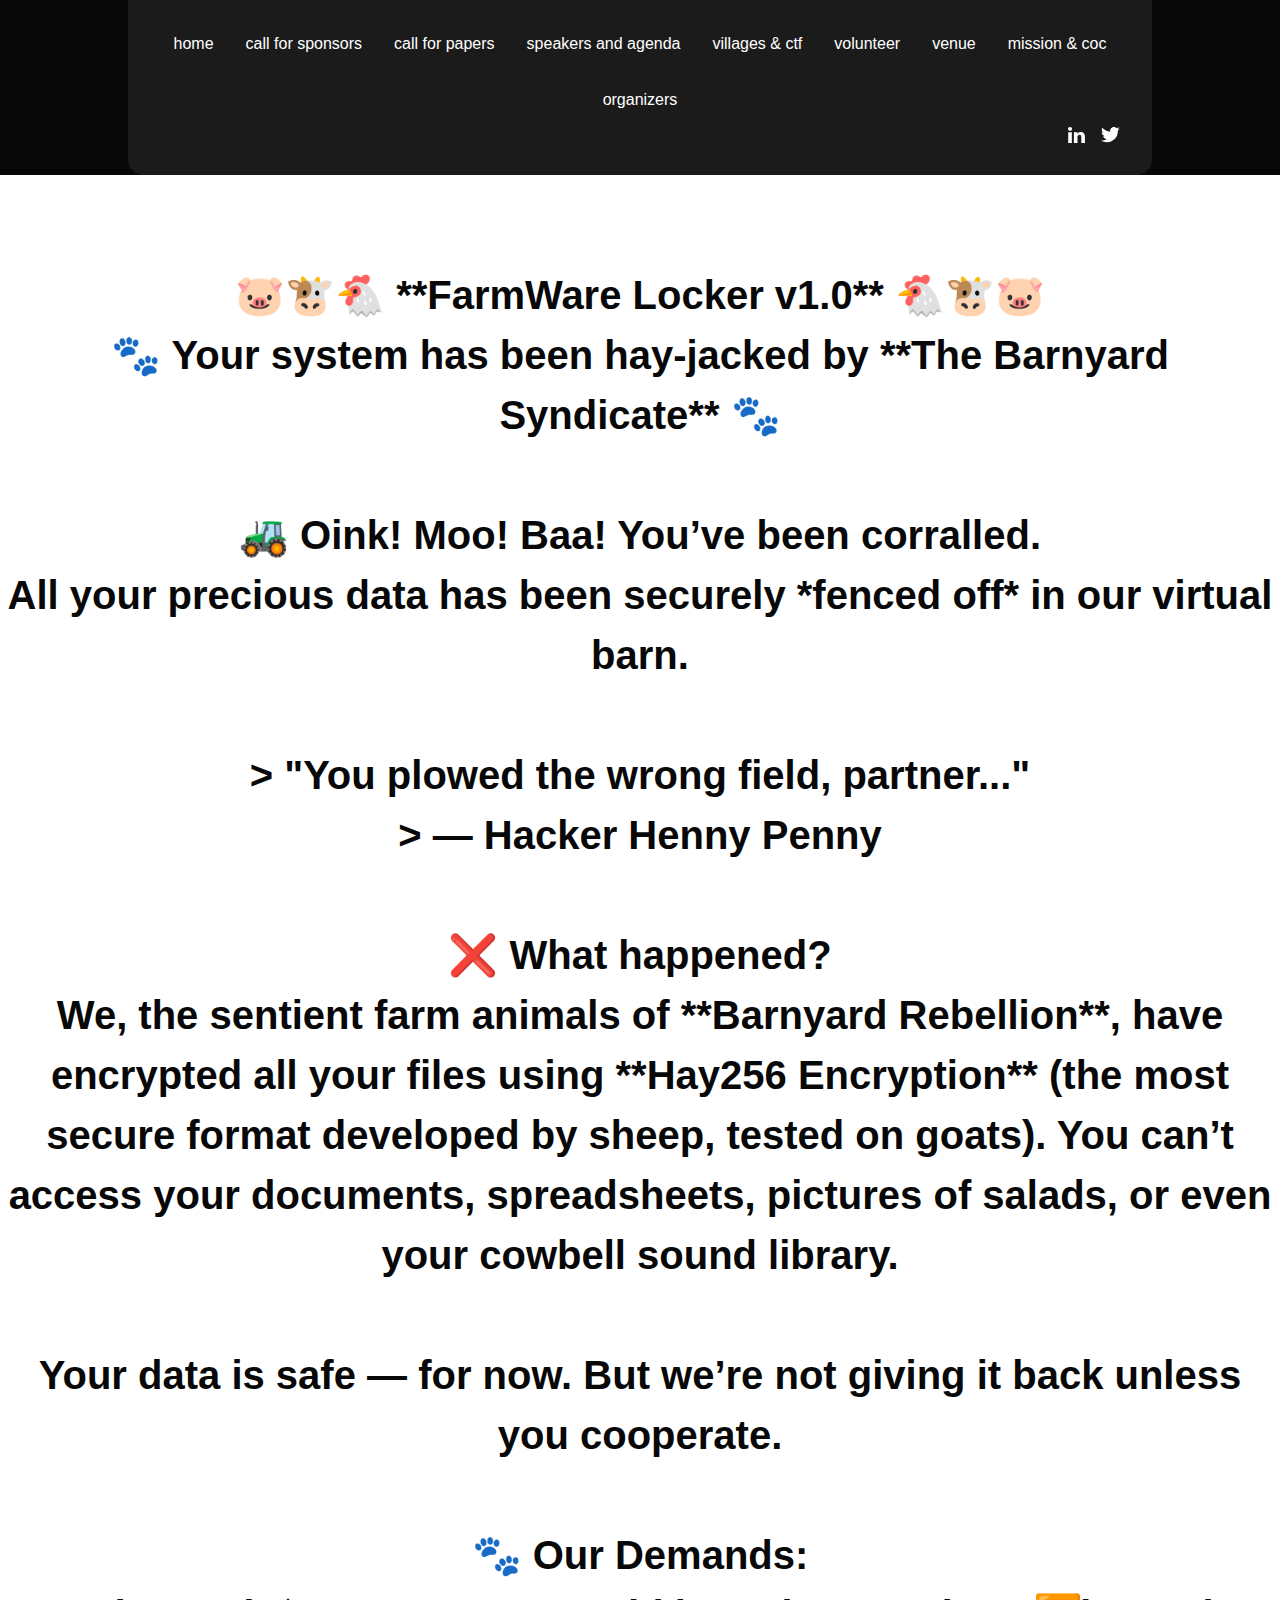
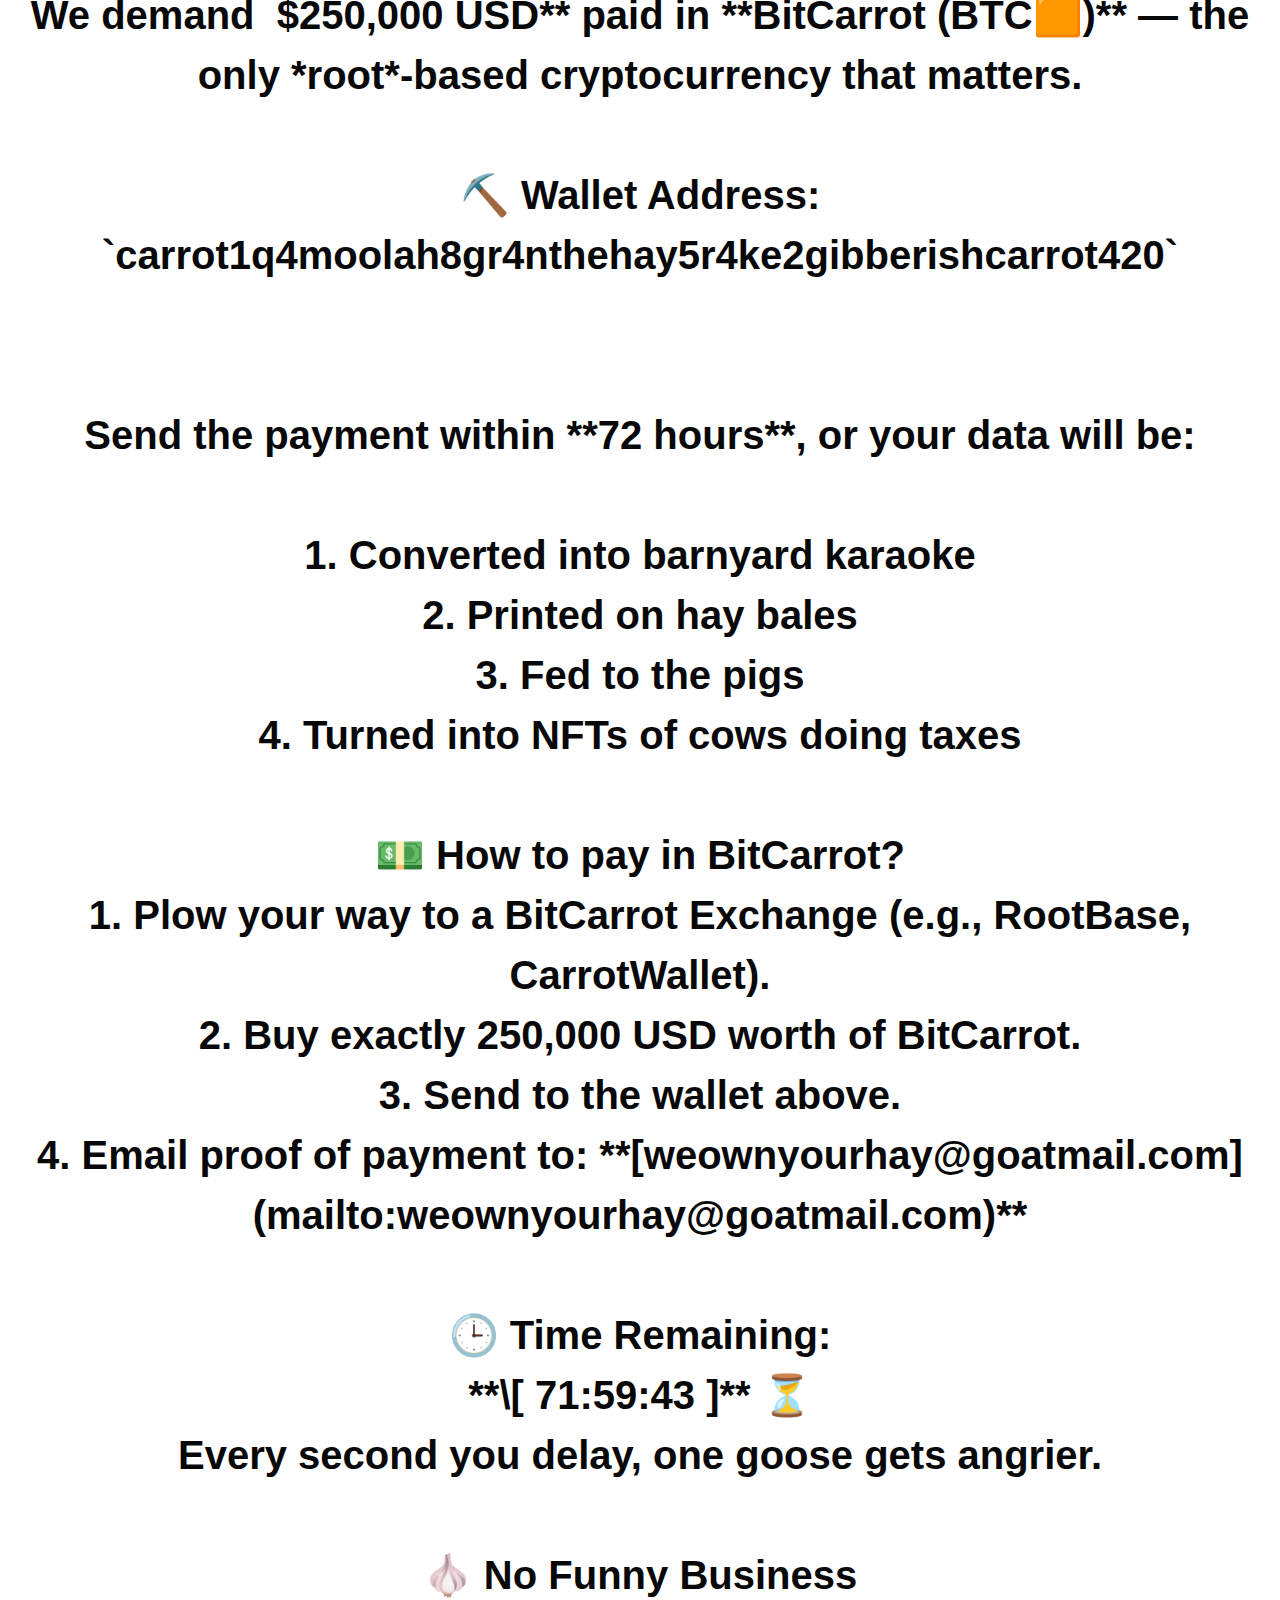
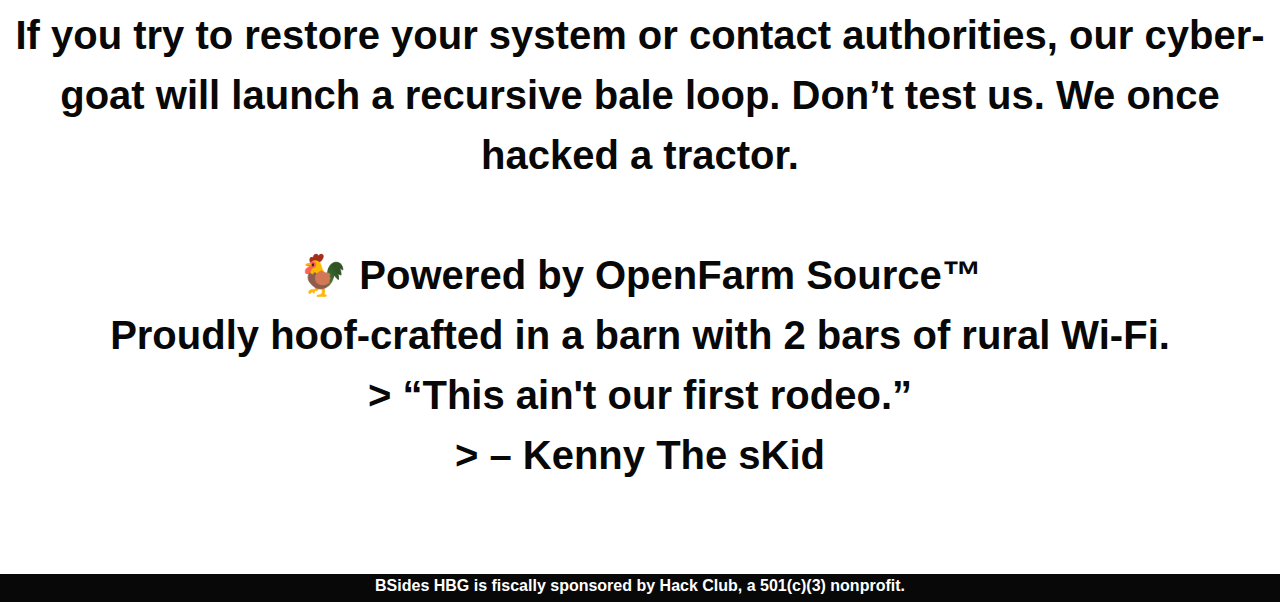
<file: barnyard/index.html>
<!doctype html>
<html
  lang="en"
  data-ws-project="bb7c0dce-f734-47e0-bec2-9243f5ab84f0"
  data-ws-last-published="2026-04-23T03:27:57.696Z"
>
  <head>
    <link
      rel="stylesheet"
      type="text/css"
      href="/assets/static/app_generated_index-6937cd5a.BtW2E5rO.css"
    />
    <meta charset="UTF-8" />
    <meta name="viewport" content="width=device-width,initial-scale=1" />
    <link rel="icon" href="/assets/favicon_tI45PigRlvtURPPmcaji4.ico" />
    <meta property="og:url" content="https://url/barnyard" />
    <meta property="og:title" content="BSides Harrisburg Conference 2026" />
    <meta property="og:type" content="website" />
    <meta property="og:site_name" content="BSidesHBG Conference" />
    <meta name="robots" content="noindex, nofollow" />
    <meta
      name="description"
      content="BSides Harrisburg Conference 2026"
    />
    <meta
      property="og:description"
      content="BSides Harrisburg Conference 2026"
    />
    <title>BSides Harrisburg Conference 2026</title>
    <script type="application/ld+json">
      {
        "@context": "https://schema.org",
        "@type": "WebSite",
        "name": "BSidesHBG Conference"
      }
    </script>
  </head>
  <body class="w-body">
    <div class="w-box">
      <div style="display: contents">
        <div style="display: contents">
          <div class="w-html-embed">
            <style>
              * {
                /* Remove preset margins on everything so they can be applied where we want. */
                margin: 0;
                /* Make links scroll to their sections smoothly. */
                scroll-behavior: smooth;
              }
            </style>
          </div>
          <div class="w-box c1vt1fb cauqto8 cn12ej2">
            <nav
              class="w-box c1357293 c9jnjeu c5tmc3l c1ldum37 czr2pxy c155uc7w cauqto8 c1lxiyww ca4qjwu c1cdc69r clwwnvk c1kujfpy c1vfv5ml c1t3frhm c1gut7ra cvyaqlm c5dy17i c1hsfuam chnoztc c1qyy4dh c12jt7do c1v2g9jn cc3dq2t"
            >
              <div style="display: contents">
                <div style="display: contents">
                  <div
                    class="w-box cry9bxc c1c2j90z ct02u4h c10zkoym ct8c5y2 c15cml01 c1qom380 c181tpuq c1vh8w5x c1eaw62m c1bulmrh c1rstvfo c1qrxaqp c2zcut6 c12jt7do cec2gmf"
                  >
                    <a
                      href="/"
                      class="w-link c1blx93c csru8nn c1hz2opz c1c9nyn co9inq6 c18nx7en c13zjl4p c135vpv5 c1qyy4dh ct02u4h cl60rel czukzo6 cb06ied"
                      >Home</a
                    ><a
                      href="/call-for-sponsors"
                      class="w-link c1blx93c csru8nn c1hz2opz c1c9nyn co9inq6 c18nx7en c13zjl4p c135vpv5 c1qyy4dh ct02u4h cl60rel czukzo6 cb06ied"
                      >Call For Sponsors</a
                    ><a
                      href="/call-for-papers"
                      class="w-link c1blx93c csru8nn c1hz2opz c1c9nyn co9inq6 c18nx7en c13zjl4p c135vpv5 c1qyy4dh ct02u4h c1qom380 cl60rel czukzo6 cb06ied"
                      >Call For Papers</a
                    ><a
                      href="/speakers"
                      class="w-link c1blx93c csru8nn c1hz2opz c1c9nyn co9inq6 c18nx7en c13zjl4p c135vpv5 c1qyy4dh ct02u4h cl60rel czukzo6 cb06ied"
                      >Speakers and Agenda</a
                    ><a
                      href="/villages-ctf"
                      class="w-link c1blx93c csru8nn c1hz2opz c1c9nyn co9inq6 c18nx7en c13zjl4p c135vpv5 c1qyy4dh ct02u4h cl60rel czukzo6 cb06ied"
                      >Villages &amp; CTF</a
                    ><a
                      href="/call-for-volunteers"
                      class="w-link c1blx93c csru8nn c1hz2opz c1c9nyn co9inq6 c18nx7en c13zjl4p c135vpv5 c1qyy4dh ct02u4h cl60rel czukzo6 cb06ied"
                      >Volunteer</a
                    ><a
                      href="/venue"
                      class="w-link c1blx93c csru8nn c1hz2opz c1c9nyn co9inq6 c18nx7en c13zjl4p c135vpv5 c1qyy4dh ct02u4h cl60rel czukzo6 cb06ied"
                      >Venue</a
                    ><a
                      href="/about/mission-and-coc"
                      class="w-link c1blx93c csru8nn c1hz2opz c1c9nyn co9inq6 c18nx7en c13zjl4p c135vpv5 c1qyy4dh ct02u4h cl60rel czukzo6 cb06ied"
                      >Mission &amp; CoC</a
                    ><a
                      href="/about/team"
                      class="w-link c1blx93c csru8nn c1hz2opz c1c9nyn co9inq6 c18nx7en c13zjl4p c135vpv5 c1qyy4dh ct02u4h cl60rel czukzo6 cb06ied"
                      >Organizers<br
                    /></a>
                  </div>
                  <div
                    class="w-box cry9bxc c1c2j90z c1t3frhm c10zkoym ct8c5y2 c15cml01 c1bulmrh c1rstvfo c17wnhy8 c2zcut6"
                  >
                    <div
                      class="w-box cry9bxc ce5h5qp csadq8m c1qyy4dh c1t3frhm ck3ozxv c12sm2j2 cgn90jy c1rstvfo c10x096o"
                    >
                      <a
                        aria-label="LinkedIn"
                        href="https://www.linkedin.com/company/91563217"
                        class="w-link c1blx93c csru8nn c1hz2opz c1c9nyn co9inq6 c18nx7en c13zjl4p c135vpv5 c1qyy4dh ct02u4h cl60rel czukzo6 cb06ied"
                        ><div class="w-html-embed csru8nn cblpe2z c1y0z7zr">
                          <svg
                            width="100%"
                            height="100%"
                            viewBox="0 0 18 17"
                            fill="none"
                            xmlns="http://www.w3.org/2000/svg"
                          >
                            <path
                              d="M0 1.97499C0 1.40259 0.202708 0.930366 0.608108 0.558324C1.01351 0.186265 1.54055 0.000244141 2.18919 0.000244141C2.82626 0.000244141 3.34169 0.183397 3.73552 0.549738C4.14092 0.927515 4.34363 1.41976 4.34363 2.0265C4.34363 2.576 4.14672 3.0339 3.7529 3.40024C3.3475 3.77802 2.81467 3.9669 2.15444 3.9669H2.13707C1.49999 3.9669 0.984562 3.77802 0.590734 3.40024C0.196905 3.02246 0 2.54737 0 1.97499ZM0.225869 17.0002V5.52953H4.08301V17.0002H0.225869ZM6.22008 17.0002H10.0772V10.5952C10.0772 10.1945 10.1236 9.8854 10.2162 9.6679C10.3784 9.27867 10.6245 8.94954 10.9546 8.68053C11.2847 8.4115 11.6988 8.277 12.1969 8.277C13.4942 8.277 14.1429 9.1413 14.1429 10.8699V17.0002H18V10.4235C18 8.72918 17.5946 7.44417 16.7838 6.56842C15.973 5.69266 14.9016 5.25478 13.5695 5.25478C12.0753 5.25478 10.9112 5.89013 10.0772 7.16084V7.19518H10.0598L10.0772 7.16084V5.52953H6.22008C6.24324 5.89585 6.25483 7.0349 6.25483 8.94669C6.25483 10.8585 6.24324 13.543 6.22008 17.0002Z"
                              fill="currentColor"
                            ></path>
                          </svg></div></a
                      ><a
                        aria-label="X/Twitter"
                        href="https://x.com/BsidesHbg"
                        class="w-link c1blx93c csru8nn c1hz2opz c1c9nyn co9inq6 c18nx7en c13zjl4p c135vpv5 c1qyy4dh ct02u4h cl60rel czukzo6 cb06ied"
                        ><div class="w-html-embed csru8nn cblpe2z c1y0z7zr">
                          <svg
                            width="100%"
                            height="100%"
                            viewBox="0 0 18 15"
                            fill="none"
                            xmlns="http://www.w3.org/2000/svg"
                          >
                            <path
                              d="M17.5417 1.71084C16.8824 1.99685 16.1852 2.18592 15.4718 2.27217C16.2244 1.82251 16.7885 1.11511 17.0593 0.281193C16.352 0.702249 15.5777 0.998908 14.7701 1.15828C14.2303 0.572887 13.5114 0.18322 12.7263 0.05039C11.9412 -0.0824399 11.1342 0.0490805 10.4319 0.424324C9.72952 0.799568 9.17161 1.39731 8.8456 2.1238C8.5196 2.8503 8.44394 3.66445 8.63051 4.43857C7.20036 4.36623 5.80142 3.99385 4.52457 3.3456C3.24773 2.69736 2.12153 1.78775 1.21915 0.675881C0.90264 1.22859 0.736329 1.85453 0.73675 2.49144C0.735628 3.08293 0.880783 3.66552 1.15929 4.18734C1.4378 4.70916 1.84102 5.15402 2.33304 5.4823C1.76116 5.46674 1.2015 5.31329 0.701667 5.03499V5.07884C0.705953 5.90759 0.996362 6.70942 1.52377 7.34871C2.05118 7.98799 2.78321 8.42548 3.59604 8.58718C3.28315 8.6824 2.95829 8.73261 2.63125 8.73628C2.40487 8.73364 2.17905 8.71311 1.9559 8.67489C2.18737 9.38779 2.63531 10.0108 3.23738 10.4573C3.83946 10.9037 4.56573 11.1514 5.31513 11.1658C4.04967 12.1615 2.48731 12.705 0.877084 12.7095C0.583906 12.7104 0.29096 12.6929 0 12.6568C1.64403 13.7183 3.55992 14.2818 5.51686 14.2795C6.8673 14.2935 8.20699 14.0383 9.4577 13.5287C10.7084 13.0192 11.845 12.2656 12.8012 11.3118C13.7574 10.3581 14.514 9.22341 15.0267 7.97401C15.5394 6.72462 15.7981 5.38558 15.7875 4.03511C15.7875 3.88601 15.7875 3.72813 15.7875 3.57026C16.4758 3.057 17.0693 2.42779 17.5417 1.71084V1.71084Z"
                              fill="currentColor"
                            ></path>
                          </svg></div
                      ></a>
                    </div>
                  </div>
                </div>
              </div>
            </nav>
            <div
              data-state="closed"
              class="w-collapsible cwvpjlf cx6c9kw c1mpedrw c1rstvfo ctoajn1 c1bulmrh c1fvno8n c18rgifh cscsz6x coh89bn c1jjfh4b cyzvp1p"
            >
              <button
                type="button"
                aria-label="Open mobile menu"
                class="w-button c1blx93c c188j2zq c1b2tb9q c1xm4ef6 c1j33arz c1r2vfc1 ccfzz03 cub2gss cgcvr98 c1xjllne c135vpv5 ckm1y83 csru8nn c1md20bl c1e892th c1qyy4dh ct02u4h c1nouzdk c1hz2opz c1c9nyn co9inq6 c18nx7en c13zjl4p c1cb3y4c c1h3d6dm c12v7mf6 cl60rel czukzo6 cb06ied cv7lanz c1q2ekan cngthtj ckqzz7r"
                aria-controls="radix-:Rkm:"
                aria-expanded="false"
                data-state="closed"
              >
                <div class="w-html-embed">
                  <svg
                    xmlns="http://www.w3.org/2000/svg"
                    width="100%"
                    height="100%"
                    viewBox="0 0 24 24"
                    fill="none"
                    stroke="currentColor"
                    stroke-width="2"
                    stroke-linecap="round"
                    stroke-linejoin="round"
                    class="lucide lucide-menu"
                  >
                    <line x1="4" x2="20" y1="12" y2="12"></line>
                    <line x1="4" x2="20" y1="6" y2="6"></line>
                    <line x1="4" x2="20" y1="18" y2="18"></line>
                  </svg>
                </div>
              </button>
              <div
                data-state="closed"
                id="radix-:Rkm:"
                hidden=""
                data-ani="expand"
                class="w-collapsible-content c891fy0 c937pos c1v5v0 cvnwoad cf4s3xc c1rstvfo c1bulmrh c1onjpca cyzvp1p"
              ></div>
            </div>
          </div>
        </div>
      </div>
      <main class="w-box">
        <section id="casestudies" class="w-box cna0hdz c1mzb2kd">
          <h2 class="w-heading c1dxq9cf c11dowh9 c12y6bqh c8ys3vy c1qom380">
            🐷🐮🐔 **FarmWare Locker v1.0** 🐔🐮🐷<br />🐾 Your system has been
            hay-jacked by **The Barnyard Syndicate** 🐾<br /> <br />🚜 Oink!
            Moo! Baa! You’ve been corralled.<br />All your precious data has
            been securely *fenced off* in our virtual barn.<br /> <br />&gt;
            &quot;You plowed the wrong field, partner...&quot;<br />&gt; —
            Hacker Henny Penny<br /> <br />❌ What happened?<br />We, the
            sentient farm animals of **Barnyard Rebellion**, have encrypted all
            your files using **Hay256 Encryption** (the most secure format
            developed by sheep, tested on goats). You can’t access your
            documents, spreadsheets, pictures of salads, or even your cowbell
            sound library.<br /> <br />Your data is safe — for now. But we’re
            not giving it back unless you cooperate.<br /> <br />🐾 Our
            Demands:<br />We demand  $250,000 USD** paid in **BitCarrot
            (BTC🟧)** — the only *root*-based cryptocurrency that matters.<br /> <br />⛏️
            Wallet Address:<br /><b class="w-element"
              >`carrot1q4moolah8gr4nthehay5r4ke2gibberishcarrot420`</b
            ><br /><br /> <br />Send the payment within **72 hours**, or your
            data will be:<br /> <br />1. Converted into barnyard karaoke<br />2.
            Printed on hay bales<br />3. Fed to the pigs<br />4. Turned into
            NFTs of cows doing taxes<br /> <br />💵 How to pay in BitCarrot?<br />1.
            Plow your way to a BitCarrot Exchange (e.g., RootBase,
            CarrotWallet).<br />2. Buy exactly 250,000 USD worth of
            BitCarrot.<br />3. Send to the wallet above.<br />4. Email proof of
            payment to:
            **[weownyourhay@goatmail.com](mailto:weownyourhay@goatmail.com)**<br /> <br />🕒
            Time Remaining:<br />**\[ 71:59:43 ]** ⏳<br />Every second you
            delay, one goose gets angrier.<br /> <br />🧄 No Funny Business<br />If
            you try to restore your system or contact authorities, our
            cyber-goat will launch a recursive bale loop. Don’t test us. We once
            hacked a tractor.<br /> <br />🐓 Powered by OpenFarm Source™<br />Proudly
            hoof-crafted in a barn with 2 bars of rural Wi-Fi.<br />&gt; “This
            ain&#x27;t our first rodeo.”<br />&gt; – Kenny The sKid
          </h2>
        </section>
      </main>
      <div style="display: contents">
        <div style="display: contents">
          <footer id="contact" class="w-box c1vt1fb c1lw4ao9 c3rp5ks">
            <div
              class="w-box c1357293 c9jnjeu c5tmc3l c1ldum37 czr2pxy c155uc7w cry9bxc c1lfjoq7 ca4qjwu c1cdc69r c1pzicie c1psomb8"
            >
              <div
                class="w-box cry9bxc c1qyy4dh ct02u4h c1z0l37u c1ml0hr7 c1lfjoq7 c1qom380 c1rco612 c9jnjeu c1357293"
              >
                <p class="w-paragraph c1b1clqm">
                  <b class="w-element">BSides HBG is fiscally sponsored by </b
                  ><a class="w-element"><b class="w-element">Hack Club</b></a
                  ><b class="w-element">, a 501(c)(3) nonprofit.</b>
                </p>
              </div>
            </div>
          </footer>
          <div style="display: contents">
            <div style="display: contents">
              <div class="w-html-embed">
                <style>
                  :root {
                    --ani-duration: var(--duration-default, 0.2s);
                    --ani-delay: 0s;
                    --ani-slide-offset: 20%;
                    --ani-zoom-in-scale: 1;
                    --ani-zoom-out-scale: 0.85;
                    --ani-flip-rotate: 30deg;
                    --ani-easing: var(--easing-default, ease);
                    --ani-fill-mode: forwards;
                  }
                  [data-ani]:not([data-ani-children]),
                  [data-ani-children]:not([data-ani-progress]) > * {
                    animation-duration: var(--ani-duration);
                    animation-delay: var(--ani-delay);
                    animation-timing-function: var(--ani-easing);
                    animation-fill-mode: var(--ani-fill-mode);
                    opacity: 0;
                  }
                  [data-ani-progress]:not([data-ani-children]),
                  [data-ani-children]:not([data-ani]) > * {
                    transition-property: opacity, transform;
                    transition-duration: var(--ani-duration);
                    transition-timing-function: var(--ani-easing);
                    opacity: 0;
                  }
                  @keyframes fadeIn {
                    from {
                      opacity: 0;
                    }
                    to {
                      opacity: 1;
                    }
                  }
                  @keyframes fadeOut {
                    from {
                      opacity: 1;
                    }
                    to {
                      opacity: 0;
                    }
                  }
                  [data-ani-children][data-ani="fade"] > .in,
                  [data-ani="fade"]:where(
                      .in:not([data-state]),
                      [data-state$="open"],
                      [data-state="active"]
                    ) {
                    animation-name: fadeIn;
                  }
                  [data-ani-children][data-ani="fade"] > .out,
                  [data-ani="fade"]:where(
                      .out:not([data-state]),
                      [data-state="closed"],
                      [data-state="inactive"]
                    ) {
                    animation-name: fadeOut;
                  }
                  @keyframes slideIn {
                    from {
                      opacity: 0;
                      translate: var(--ani-slide-transform);
                    }
                    to {
                      opacity: 1;
                      translate: none;
                    }
                  }
                  @keyframes slideOut {
                    from {
                      opacity: 1;
                      translate: none;
                    }
                    to {
                      opacity: 0;
                      translate: var(--ani-slide-transform);
                    }
                  }
                  [data-ani-children][data-ani|="slide"] > .in,
                  [data-ani|="slide"]:where(
                      .in:not([data-state]),
                      [data-state$="open"],
                      [data-state="active"]
                    ) {
                    animation-name: slideIn;
                  }
                  [data-ani-children][data-ani|="slide"] > .out,
                  [data-ani|="slide"]:where(
                      .out:not([data-state]),
                      [data-state="closed"],
                      [data-state="inactive"]
                    ) {
                    animation-name: slideOut;
                  }
                  [data-ani="slide-up"] {
                    --ani-slide-transform: 0 var(--ani-slide-offset);
                  }
                  [data-ani="slide-down"] {
                    --ani-slide-transform: 0 calc(-1 * var(--ani-slide-offset));
                  }
                  [data-ani="slide-left"] {
                    --ani-slide-transform: var(--ani-slide-offset);
                  }
                  [data-ani="slide-right"] {
                    --ani-slide-transform: calc(-1 * var(--ani-slide-offset));
                  }
                  @keyframes zoomIn {
                    from {
                      opacity: 0;
                      scale: var(--ani-zoom-out-scale);
                    }
                    to {
                      opacity: 1;
                      scale: 1;
                    }
                  }
                  @keyframes zoomOut {
                    from {
                      opacity: 1;
                      scale: 1;
                    }
                    to {
                      opacity: 0;
                      scale: var(--ani-zoom-in-scale);
                    }
                  }
                  [data-ani-children][data-ani="zoom"] > .in,
                  [data-ani|="zoom"]:where(
                      .in:not([data-state]),
                      [data-state$="open"],
                      [data-state="active"]
                    ) {
                    animation-name: zoomIn;
                  }
                  [data-ani-children][data-ani="zoom"] > .out,
                  [data-ani|="zoom"]:where(
                      .out:not([data-state]),
                      [data-state="closed"],
                      [data-state="inactive"]
                    ) {
                    animation-name: zoomOut;
                  }
                  [data-ani-children][data-ani-progress="zoom"] > *,
                  [data-ani-progress="zoom"]:not([data-ani-children]) {
                    transform: scale(var(--ani-zoom-out-scale));
                  }
                  @keyframes flipInY {
                    from {
                      rotate: y var(--ani-flip-rotate);
                      perspective: 2000px;
                      opacity: 0;
                    }
                    to {
                      rotate: y 0;
                      opacity: 1;
                    }
                  }
                  @keyframes flipOutY {
                    from {
                      rotate: y 0;
                      opacity: 1;
                    }
                    to {
                      perspective: 2000px;
                      rotate: y var(--ani-flip-rotate);
                      opacity: 0;
                    }
                  }
                  @keyframes flipInX {
                    from {
                      perspective: 2000px;
                      rotate: x var(--ani-flip-rotate);
                      opacity: 0;
                    }
                    to {
                      rotate: x 0;
                      opacity: 1;
                    }
                  }
                  @keyframes flipOutX {
                    from {
                      rotate: x 0;
                      opacity: 1;
                    }
                    to {
                      perspective: 2000px;
                      rotate: x var(--ani-flip-rotate);
                      opacity: 0;
                    }
                  }
                  [data-ani-children][data-ani="flip-y"] > .in,
                  [data-ani="flip-y"]:where(
                      .in:not([data-state]),
                      [data-state$="open"],
                      [data-state="active"]
                    ) {
                    animation-name: flipInY;
                  }
                  [data-ani-children][data-ani="flip-x"] > .in,
                  [data-ani="flip-x"]:where(
                      .in:not([data-state]),
                      [data-state$="open"],
                      [data-state="active"]
                    ) {
                    animation-name: flipInX;
                  }
                  [data-ani-children][data-ani="flip-y"] > .out,
                  [data-ani="flip-y"]:where(
                      .out:not([data-state]),
                      [data-state="closed"],
                      [data-state="inactive"]
                    ) {
                    animation-name: flipOutY;
                  }
                  [data-ani-children][data-ani="flip-x"] > .out,
                  [data-ani="flip-x"]:where(
                      .out:not([data-state]),
                      [data-state="closed"],
                      [data-state="inactive"]
                    ) {
                    animation-name: flipOutX;
                  }
                  @keyframes expandDown {
                    from {
                      height: 0;
                    }
                    to {
                      height: var(--newHeight);
                    }
                  }
                  @keyframes expandUp {
                    from {
                      height: var(--newHeight);
                    }
                    to {
                      height: 0;
                    }
                  }
                  [data-ani="expand"],
                  [data-ani="expand"][data-state="open"],
                  [data-ani="expand"].in {
                    --newHeight: var(
                      --custom-height,
                      var(
                        --radix-accordion-content-height,
                        var(--radix-collapsible-content-height, 100%)
                      )
                    );
                    overflow: hidden;
                    opacity: 1;
                  }
                  [data-ani-children][data-ani="expand"] > .in,
                  [data-ani="expand"]:where(
                      .in:not([data-state]),
                      [data-state$="open"],
                      [data-state="active"]
                    ) {
                    animation: expandDown var(--ani-duration) var(--ani-easing);
                  }
                  [data-ani-children][data-ani="expand"] > .out,
                  [data-ani="expand"]:where(
                      .out:not([data-state]),
                      [data-state="closed"],
                      [data-state="inactive"]
                    ) {
                    animation: expandUp var(--ani-duration) var(--ani-easing);
                  }
                  @media (prefers-reduced-motion: reduce) {
                    [data-ani]:not([data-ani-children]),
                    [data-ani-progress]:not([data-ani-children]),
                    [data-ani-children] > * {
                      opacity: 1;
                      transform: none;
                      animation: none;
                      rotate: none;
                      scale: none;
                      translate: none;
                    }
                  }
                </style>
              </div>
            </div>
          </div>
        </div>
      </div>
    </div>
    <script id="vike_pageContext" type="application/json">
      {
        "_urlRewrite": null,
        "pageId": "/pages/barnyard",
        "routeParams": {},
        "data": {
          "url": "https://url/barnyard",
          "system": {
            "params": {},
            "search": {},
            "origin": "https://url",
            "pathname": "/barnyard"
          },
          "resources": {},
          "pageMeta": {
            "title": "BSides Harrisburg Conference 2026",
            "description": "BSides Harrisburg Conference 2026",
            "excludePageFromSearch": true,
            "language": "!undefined",
            "socialImageAssetName": "!undefined",
            "socialImageUrl": "!undefined",
            "status": "!undefined",
            "redirect": "!undefined",
            "custom": []
          }
        }
      }
    </script>
    <script id="vike_globalContext" type="application/json">
      {}
    </script>
    <script
      src="/assets/entries/entry-server-routing.Bgk_RIMW.js"
      type="module"
      async
    ></script>
    <link
      rel="modulepreload"
      href="/assets/entries/pages_barnyard.jlKV-D-D.js"
      as="script"
      type="text/javascript"
    /><link
      rel="modulepreload"
      href="/assets/chunks/chunk-B_U_67AP.js"
      as="script"
      type="text/javascript"
    />
  </body>
</html>
</file>
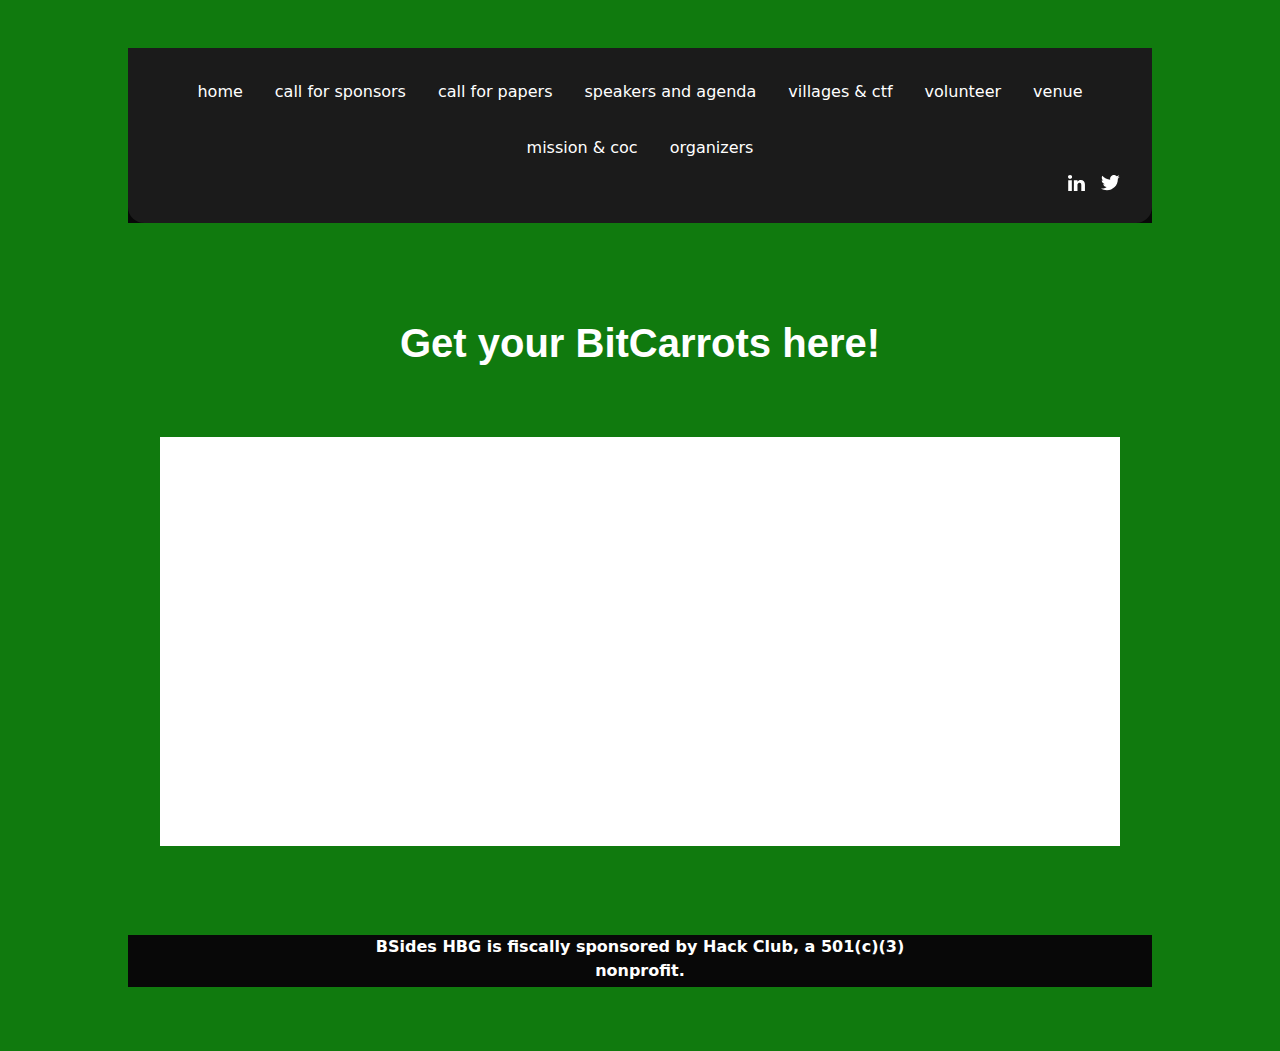
<file: bitcarrot/index.html>
<!doctype html>
<html
  lang="en"
  data-ws-project="bb7c0dce-f734-47e0-bec2-9243f5ab84f0"
  data-ws-last-published="2026-04-24T15:41:14.274Z"
>
  <head>
    <link
      rel="stylesheet"
      type="text/css"
      href="/assets/static/app_generated_index-6937cd5a.BKKy7KdP.css"
    />
    <meta charset="UTF-8" />
    <meta name="viewport" content="width=device-width,initial-scale=1" />
    <link rel="icon" href="/assets/favicon_tI45PigRlvtURPPmcaji4.ico" />
    <meta property="og:url" content="https://url/bitcarrot" />
    <meta property="og:title" content="BSides Harrisburg Conference 2026" />
    <meta property="og:type" content="website" />
    <meta property="og:site_name" content="BSidesHBG Conference" />
    <meta name="robots" content="noindex, nofollow" />
    <meta
      name="description"
      content="BSides Harrisburg Conference 2026"
    />
    <meta
      property="og:description"
      content="BSides Harrisburg Conference 2026"
    />
    <title>BSides Harrisburg Conference 2026</title>
    <script type="application/ld+json">
      {
        "@context": "https://schema.org",
        "@type": "WebSite",
        "name": "BSidesHBG Conference"
      }
    </script>
  </head>
  <body class="w-body">
    <div class="w-box">
      <div style="display: contents">
        <div style="display: contents">
          <div class="w-html-embed">
            <style>
              * {
                /* Remove preset margins on everything so they can be applied where we want. */
                margin: 0;
                /* Make links scroll to their sections smoothly. */
                scroll-behavior: smooth;
              }
            </style>
          </div>
          <div class="w-box c1vt1fb cauqto8 cn12ej2">
            <nav
              class="w-box c1357293 c9jnjeu c5tmc3l c1ldum37 czr2pxy c155uc7w cauqto8 c1lxiyww ca4qjwu c1cdc69r clwwnvk c1kujfpy c1vfv5ml c1t3frhm c1gut7ra cvyaqlm c5dy17i c1hsfuam chnoztc c1qyy4dh c12jt7do c1v2g9jn cc3dq2t"
            >
              <div style="display: contents">
                <div style="display: contents">
                  <div
                    class="w-box cry9bxc c1c2j90z ct02u4h c10zkoym ct8c5y2 c15cml01 c1qom380 c181tpuq c1vh8w5x c1eaw62m c1bulmrh c1rstvfo c1qrxaqp c2zcut6 c12jt7do cec2gmf"
                  >
                    <a
                      href="/"
                      class="w-link c1blx93c csru8nn c1hz2opz c1c9nyn co9inq6 c18nx7en c13zjl4p c135vpv5 c1qyy4dh ct02u4h cl60rel czukzo6 cb06ied"
                      >Home</a
                    ><a
                      href="/call-for-sponsors"
                      class="w-link c1blx93c csru8nn c1hz2opz c1c9nyn co9inq6 c18nx7en c13zjl4p c135vpv5 c1qyy4dh ct02u4h cl60rel czukzo6 cb06ied"
                      >Call For Sponsors</a
                    ><a
                      href="/call-for-papers"
                      class="w-link c1blx93c csru8nn c1hz2opz c1c9nyn co9inq6 c18nx7en c13zjl4p c135vpv5 c1qyy4dh ct02u4h c1qom380 cl60rel czukzo6 cb06ied"
                      >Call For Papers</a
                    ><a
                      href="/speakers"
                      class="w-link c1blx93c csru8nn c1hz2opz c1c9nyn co9inq6 c18nx7en c13zjl4p c135vpv5 c1qyy4dh ct02u4h cl60rel czukzo6 cb06ied"
                      >Speakers and Agenda</a
                    ><a
                      href="/villages-ctf"
                      class="w-link c1blx93c csru8nn c1hz2opz c1c9nyn co9inq6 c18nx7en c13zjl4p c135vpv5 c1qyy4dh ct02u4h cl60rel czukzo6 cb06ied"
                      >Villages &amp; CTF</a
                    ><a
                      href="/call-for-volunteers"
                      class="w-link c1blx93c csru8nn c1hz2opz c1c9nyn co9inq6 c18nx7en c13zjl4p c135vpv5 c1qyy4dh ct02u4h cl60rel czukzo6 cb06ied"
                      >Volunteer</a
                    ><a
                      href="/venue"
                      class="w-link c1blx93c csru8nn c1hz2opz c1c9nyn co9inq6 c18nx7en c13zjl4p c135vpv5 c1qyy4dh ct02u4h cl60rel czukzo6 cb06ied"
                      >Venue</a
                    ><a
                      href="/about/mission-and-coc"
                      class="w-link c1blx93c csru8nn c1hz2opz c1c9nyn co9inq6 c18nx7en c13zjl4p c135vpv5 c1qyy4dh ct02u4h cl60rel czukzo6 cb06ied"
                      >Mission &amp; CoC</a
                    ><a
                      href="/about/team"
                      class="w-link c1blx93c csru8nn c1hz2opz c1c9nyn co9inq6 c18nx7en c13zjl4p c135vpv5 c1qyy4dh ct02u4h cl60rel czukzo6 cb06ied"
                      >Organizers<br
                    /></a>
                  </div>
                  <div
                    class="w-box cry9bxc c1c2j90z c1t3frhm c10zkoym ct8c5y2 c15cml01 c1bulmrh c1rstvfo c17wnhy8 c2zcut6"
                  >
                    <div
                      class="w-box cry9bxc ce5h5qp csadq8m c1qyy4dh c1t3frhm ck3ozxv c12sm2j2 cgn90jy c1rstvfo c10x096o"
                    >
                      <a
                        aria-label="LinkedIn"
                        href="https://www.linkedin.com/company/91563217"
                        class="w-link c1blx93c csru8nn c1hz2opz c1c9nyn co9inq6 c18nx7en c13zjl4p c135vpv5 c1qyy4dh ct02u4h cl60rel czukzo6 cb06ied"
                        ><div class="w-html-embed csru8nn cblpe2z c1y0z7zr">
                          <svg
                            width="100%"
                            height="100%"
                            viewBox="0 0 18 17"
                            fill="none"
                            xmlns="http://www.w3.org/2000/svg"
                          >
                            <path
                              d="M0 1.97499C0 1.40259 0.202708 0.930366 0.608108 0.558324C1.01351 0.186265 1.54055 0.000244141 2.18919 0.000244141C2.82626 0.000244141 3.34169 0.183397 3.73552 0.549738C4.14092 0.927515 4.34363 1.41976 4.34363 2.0265C4.34363 2.576 4.14672 3.0339 3.7529 3.40024C3.3475 3.77802 2.81467 3.9669 2.15444 3.9669H2.13707C1.49999 3.9669 0.984562 3.77802 0.590734 3.40024C0.196905 3.02246 0 2.54737 0 1.97499ZM0.225869 17.0002V5.52953H4.08301V17.0002H0.225869ZM6.22008 17.0002H10.0772V10.5952C10.0772 10.1945 10.1236 9.8854 10.2162 9.6679C10.3784 9.27867 10.6245 8.94954 10.9546 8.68053C11.2847 8.4115 11.6988 8.277 12.1969 8.277C13.4942 8.277 14.1429 9.1413 14.1429 10.8699V17.0002H18V10.4235C18 8.72918 17.5946 7.44417 16.7838 6.56842C15.973 5.69266 14.9016 5.25478 13.5695 5.25478C12.0753 5.25478 10.9112 5.89013 10.0772 7.16084V7.19518H10.0598L10.0772 7.16084V5.52953H6.22008C6.24324 5.89585 6.25483 7.0349 6.25483 8.94669C6.25483 10.8585 6.24324 13.543 6.22008 17.0002Z"
                              fill="currentColor"
                            ></path>
                          </svg></div></a
                      ><a
                        aria-label="X/Twitter"
                        href="https://x.com/BsidesHbg"
                        class="w-link c1blx93c csru8nn c1hz2opz c1c9nyn co9inq6 c18nx7en c13zjl4p c135vpv5 c1qyy4dh ct02u4h cl60rel czukzo6 cb06ied"
                        ><div class="w-html-embed csru8nn cblpe2z c1y0z7zr">
                          <svg
                            width="100%"
                            height="100%"
                            viewBox="0 0 18 15"
                            fill="none"
                            xmlns="http://www.w3.org/2000/svg"
                          >
                            <path
                              d="M17.5417 1.71084C16.8824 1.99685 16.1852 2.18592 15.4718 2.27217C16.2244 1.82251 16.7885 1.11511 17.0593 0.281193C16.352 0.702249 15.5777 0.998908 14.7701 1.15828C14.2303 0.572887 13.5114 0.18322 12.7263 0.05039C11.9412 -0.0824399 11.1342 0.0490805 10.4319 0.424324C9.72952 0.799568 9.17161 1.39731 8.8456 2.1238C8.5196 2.8503 8.44394 3.66445 8.63051 4.43857C7.20036 4.36623 5.80142 3.99385 4.52457 3.3456C3.24773 2.69736 2.12153 1.78775 1.21915 0.675881C0.90264 1.22859 0.736329 1.85453 0.73675 2.49144C0.735628 3.08293 0.880783 3.66552 1.15929 4.18734C1.4378 4.70916 1.84102 5.15402 2.33304 5.4823C1.76116 5.46674 1.2015 5.31329 0.701667 5.03499V5.07884C0.705953 5.90759 0.996362 6.70942 1.52377 7.34871C2.05118 7.98799 2.78321 8.42548 3.59604 8.58718C3.28315 8.6824 2.95829 8.73261 2.63125 8.73628C2.40487 8.73364 2.17905 8.71311 1.9559 8.67489C2.18737 9.38779 2.63531 10.0108 3.23738 10.4573C3.83946 10.9037 4.56573 11.1514 5.31513 11.1658C4.04967 12.1615 2.48731 12.705 0.877084 12.7095C0.583906 12.7104 0.29096 12.6929 0 12.6568C1.64403 13.7183 3.55992 14.2818 5.51686 14.2795C6.8673 14.2935 8.20699 14.0383 9.4577 13.5287C10.7084 13.0192 11.845 12.2656 12.8012 11.3118C13.7574 10.3581 14.514 9.22341 15.0267 7.97401C15.5394 6.72462 15.7981 5.38558 15.7875 4.03511C15.7875 3.88601 15.7875 3.72813 15.7875 3.57026C16.4758 3.057 17.0693 2.42779 17.5417 1.71084V1.71084Z"
                              fill="currentColor"
                            ></path>
                          </svg></div
                      ></a>
                    </div>
                  </div>
                </div>
              </div>
            </nav>
            <div
              data-state="closed"
              class="w-collapsible cwvpjlf cx6c9kw c1mpedrw c1rstvfo ctoajn1 c1bulmrh c1fvno8n c18rgifh cscsz6x coh89bn c1jjfh4b cyzvp1p"
            >
              <button
                type="button"
                aria-label="Open mobile menu"
                class="w-button c1blx93c c188j2zq c1b2tb9q c1xm4ef6 c1j33arz c1r2vfc1 ccfzz03 cub2gss cgcvr98 c1xjllne c135vpv5 ckm1y83 csru8nn c1md20bl c1e892th c1qyy4dh ct02u4h c1nouzdk c1hz2opz c1c9nyn co9inq6 c18nx7en c13zjl4p c1cb3y4c c1h3d6dm c12v7mf6 cl60rel czukzo6 cb06ied cv7lanz c1q2ekan cngthtj ckqzz7r"
                aria-controls="radix-:Rkm:"
                aria-expanded="false"
                data-state="closed"
              >
                <div class="w-html-embed">
                  <svg
                    xmlns="http://www.w3.org/2000/svg"
                    width="100%"
                    height="100%"
                    viewBox="0 0 24 24"
                    fill="none"
                    stroke="currentColor"
                    stroke-width="2"
                    stroke-linecap="round"
                    stroke-linejoin="round"
                    class="lucide lucide-menu"
                  >
                    <line x1="4" x2="20" y1="12" y2="12"></line>
                    <line x1="4" x2="20" y1="6" y2="6"></line>
                    <line x1="4" x2="20" y1="18" y2="18"></line>
                  </svg>
                </div>
              </button>
              <div
                data-state="closed"
                id="radix-:Rkm:"
                hidden=""
                data-ani="expand"
                class="w-collapsible-content c891fy0 c937pos c1v5v0 cvnwoad cf4s3xc c1rstvfo c1bulmrh c1onjpca cyzvp1p"
              ></div>
            </div>
          </div>
        </div>
      </div>
      <main class="w-box">
        <section id="casestudies" class="w-box cna0hdz c1mzb2kd cie9ffo">
          <div
            class="w-box c1357293 c9jnjeu c5tmc3l c1ldum37 czr2pxy c155uc7w cry9bxc c1lfjoq7 ca4qjwu c1cdc69r"
          >
            <div
              class="w-box cry9bxc c1qyy4dh ct02u4h c1z0l37u c1ml0hr7 c1lfjoq7 c1qom380 c1rco612 c9jnjeu c1357293"
            >
              <h2 class="w-heading c1dxq9cf c11dowh9 c1b1clqm c8ys3vy c1qom380">
                Get your BitCarrots here!
              </h2>
            </div>
            <div class="w-box cry9bxc c1lfjoq7 c1s46o9r cdczzub">
              <div
                class="w-box cid3fxx copqmak c1lxiyww c10zkoym ct8c5y2 c18v2pa2 c1qyy4dh c1f64byh cjx1kah cx6c9kw c13vvg1g"
              >
                <div
                  data-ani="slide-right"
                  class="w-box cry9bxc c1lfjoq7 c10zkoym ct8c5y2 ct02u4h c1mcu1jn c16xs6ny c1e6k81e"
                >
                  <div
                    class="w-box cry9bxc c1lfjoq7 c1z0l37u c1ml0hr7 c16xs6ny c1wt8a7g"
                  >
                    <div class="w-html-embed">
                      <meta charset="UTF-8" />
                      <meta
                        name="viewport"
                        content="width=device-width, initial-scale=1.0"
                      />
                      <title>BitCarrot Exchange</title>
                      <style>
                        *,
                        *::before,
                        *::after {
                          box-sizing: border-box;
                          margin: 0;
                          padding: 0;
                        }

                        :root {
                          --bg: #107a0e;
                          --surface: #ffffff;
                          --surface-2: #f1f0ec;
                          --border: rgba(0, 0, 0, 0.1);
                          --border-md: rgba(0, 0, 0, 0.18);
                          --text: #1a1a18;
                          --text-2: #6b6b66;
                          --text-3: #d39910;
                          --blue-fill: #185fa5;
                          --blue-light: #e6f1fb;
                          --blue-text: #0c447c;
                          --green-fill: #eaf3de;
                          --green-border: #97c459;
                          --green-text: #27500a;
                          --red-fill: #fcebeb;
                          --red-border: #f09595;
                          --red-text: #791f1f;
                          --radius: 10px;
                          --radius-lg: 14px;
                          --mono: "Courier New", Courier, monospace;
                        }

                        @media (prefers-color-scheme: dark) {
                          :root {
                            --bg: #1a1a18;
                            --surface: #242422;
                            --surface-2: #2e2e2b;
                            --border: rgba(255, 255, 255, 0.1);
                            --border-md: rgba(255, 255, 255, 0.18);
                            --text: #d39910;
                            --text-2: #d39910;
                            --text-3: #d39910;
                            --blue-fill: #378add;
                            --blue-light: #0c2a44;
                            --blue-text: #b5d4f4;
                            --green-fill: #17300a;
                            --green-border: #3b6d11;
                            --green-text: #c0dd97;
                            --red-fill: #2e0f0f;
                            --red-border: #a32d2d;
                            --red-text: #f7c1c1;
                          }
                        }

                        body {
                          background: var(--bg);
                          font-family:
                            "Segoe UI",
                            system-ui,
                            -apple-system,
                            sans-serif;
                          color: var(--text);
                          min-height: 100vh;
                          display: flex;
                          align-items: flex-start;
                          justify-content: center;
                          padding: 3rem 1rem 4rem;
                        }

                        .page {
                          width: 100%;
                          max-width: 420px;
                        }

                        .wordmark {
                          text-align: center;
                          margin-bottom: 2rem;
                        }
                        .wordmark-text {
                          font-size: 13px;
                          font-weight: 600;
                          letter-spacing: 0.12em;
                          text-transform: uppercase;
                          color: var(--text-3);
                        }

                        .main-card {
                          background: var(--surface);
                          border: 0.5px solid var(--border);
                          border-radius: var(--radius-lg);
                          padding: 2.25rem 1.75rem;
                          text-align: center;
                        }

                        .icon-wrap {
                          width: 56px;
                          height: 56px;
                          margin: 0 auto 1.25rem;
                          background: var(--blue-light);
                          border-radius: var(--radius-lg);
                          display: flex;
                          align-items: center;
                          justify-content: center;
                        }
                        .icon-wrap svg {
                          color: var(--blue-fill);
                        }

                        h1 {
                          font-size: 20px;
                          font-weight: 600;
                          color: var(--text);
                          margin-bottom: 5px;
                        }
                        .subtitle {
                          font-size: 14px;
                          color: var(--text-2);
                          margin-bottom: 1.75rem;
                          line-height: 1.5;
                        }

                        .input-row {
                          display: flex;
                          justify-content: center;
                          gap: 8px;
                        }
                        .badge-input {
                          flex: 2;
                          padding: 13px 16px;
                          font-size: 20px;
                          font-weight: 600;
                          font-family: var(--mono);
                          letter-spacing: 0.08em;
                          text-align: center;
                          background: var(--surface);
                          color: var(--text);
                          border: 0.5px solid var(--border-md);
                          border-radius: var(--radius);
                          outline: none;
                          transition:
                            border-color 0.15s,
                            box-shadow 0.15s;
                        }
                        .badge-input:focus {
                          border-color: var(--blue-fill);
                          box-shadow: 0 0 0 3px rgba(55, 138, 221, 0.15);
                        }
                        .badge-input::placeholder {
                          color: var(--text-3);
                          font-size: 16px;
                          font-weight: 400;
                          letter-spacing: 0;
                        }
                        .badge-input.invalid {
                          border-color: var(--red-border);
                          box-shadow: 0 0 0 3px rgba(224, 75, 74, 0.15);
                        }
                        .input-hint {
                          font-size: 12px;
                          color: var(--text-3);
                          margin-top: 7px;
                          transition: color 0.15s;
                        }
                        .input-hint.error {
                          color: var(--red-text);
                        }

                        .checkin-btn {
                          padding: 13px 20px;
                          font-size: 15px;
                          font-weight: 600;
                          background: var(--blue-fill);
                          color: #e6f1fb;
                          border: none;
                          border-radius: var(--radius);
                          cursor: pointer;
                          white-space: nowrap;
                          transition:
                            background 0.12s,
                            transform 0.1s;
                        }
                        .checkin-btn:hover {
                          background: var(--blue-text);
                        }
                        .checkin-btn:active {
                          transform: scale(0.98);
                        }
                        .checkin-btn:disabled {
                          background: var(--surface-2);
                          color: var(--text-3);
                          cursor: not-allowed;
                          transform: none;
                        }

                        .result {
                          margin-top: 1.25rem;
                          padding: 11px 14px;
                          border-radius: var(--radius);
                          text-align: left;
                          display: none;
                          animation: fadeUp 0.18s ease;
                        }
                        @keyframes fadeUp {
                          from {
                            opacity: 0;
                            transform: translateY(5px);
                          }
                          to {
                            opacity: 1;
                            transform: translateY(0);
                          }
                        }
                        .result.visible {
                          display: block;
                        }
                        .result.success {
                          background: var(--green-fill);
                          border: 0.5px solid var(--green-border);
                        }
                        .result.error {
                          background: var(--red-fill);
                          border: 0.5px solid var(--red-border);
                        }
                        .result-label {
                          font-size: 11px;
                          font-weight: 700;
                          letter-spacing: 0.07em;
                          text-transform: uppercase;
                          margin-bottom: 3px;
                        }
                        .result.success .result-label {
                          color: var(--green-text);
                        }
                        .result.error .result-label {
                          color: var(--red-text);
                        }
                        .result-msg {
                          font-size: 14px;
                          line-height: 1.45;
                        }
                        .result.success .result-msg {
                          color: var(--green-text);
                        }
                        .result.error .result-msg {
                          color: var(--red-text);
                        }

                        .stats {
                          display: none;
                          gap: 10px;
                          margin-top: 1.5rem;
                          padding-top: 1.5rem;
                          border-top: 0.5px solid var(--border);
                        }
                        .stats.visible {
                          display: flex;
                        }
                        .stat {
                          flex: 1;
                          background: var(--surface-2);
                          border-radius: var(--radius);
                          padding: 12px 16px;
                          text-align: center;
                        }
                        .stat-label {
                          font-size: 11px;
                          color: var(--text-3);
                          margin-bottom: 4px;
                          font-weight: 500;
                          letter-spacing: 0.04em;
                        }
                        .stat-value {
                          font-size: 22px;
                          font-weight: 600;
                          font-family: var(--mono);
                          color: var(--text);
                        }
                      </style>

                      <div class="page">
                        <div class="wordmark">
                          <span class="wordmark-text"
                            >BSides Harrisburg BitCarrot Exchange</span
                          >
                        </div>

                        <div class="main-card">
                          <h1>BitCarrot Exchange</h1>
                          <p class="subtitle">
                            Enter your badge number to harvest BitCarrot
                          </p>

                          <div class="input-row">
                            <input
                              class="badge-input"
                              type="tel"
                              id="badgeInput"
                              placeholder="BadgeID"
                              min="1"
                              max="500"
                              autocomplete="off"
                              spellcheck="false"
                              oninput="validateBadgeInput(this)"
                              onkeydown="if(event.key==='Enter') checkIn()"
                            />
                          </div>
                          <br />

                          <select id="sponsorSelect" class="badge-input">
                            <option value="NONE">-- No Sponsor --</option>
                            <option value="APPALACHIA">APPALACHIA</option>
                            <option value="BIG">Business Info Group</option>
                            <option value="CiscoTalos">Cisco Talos</option>
                            <option value="Crowdstrike">Crowdstrike</option>
                            <option value="HIG">
                              Higher Information Group
                            </option>
                            <option value="JFCGlobal">JFC Global</option>
                            <option value="nDepth">nDepth Security</option>
                            <option value="Nozomi">Nozomi Networks</option>
                            <option value="Optiv">Optiv</option>
                            <option value="Reclamere">Reclamere</option>
                            <option value="SecurelyBuilt">
                              Securely Built
                            </option>
                            <option value="SumoLogic">Sumo Logic</option>
                            <option value="symmetrio">symmetrio</option>
                            <option value="sysdig">sysdig</option>
                            <option value="Tenable">Tenable</option>
                            <option value="ThreatLocker">ThreatLocker</option>
                            <option value="WIZ">WIZ</option>
                            <option value="Zenity">Zenity</option>
                          </select>
                          <br />
                          <br />
                          <div class="input-row">
                            <button
                              class="checkin-btn"
                              id="checkInBtn"
                              onclick="checkIn()"
                            >
                              Harvest BitCarrot
                            </button>
                          </div>

                          <div class="result" id="result">
                            <div class="result-label" id="resultLabel"></div>
                            <div class="result-msg" id="resultMsg"></div>
                          </div>

                          <div class="stats" id="stats">
                            <div class="stat">
                              <div class="stat-label">Badge</div>
                              <div class="stat-value" id="statBadge">—</div>
                            </div>
                            <div class="stat">
                              <div class="stat-label">Total BitCarrot</div>
                              <div class="stat-value" id="statCount">—</div>
                            </div>
                          </div>
                        </div>
                      </div>

                      <script>
                        var SUPABASE_URL =
                          "https://ciadmjaddwdwkcunodrl.supabase.co";
                        var SUPABASE_KEY =
                          "sb_publishable_e8UZd4jtCgIKvmS01TfxmQ_zJR9ZvZg";

                        function validateBadgeInput(el) {
                          var val = el.value;
                          var hint = document.getElementById("inputHint");
                          // Strip non-numeric characters
                          el.value = val.replace(/[^0-9]/g, "").slice(0, 3);
                          var num = parseInt(el.value, 10);
                          if (el.value === "" || (num >= 1 && num <= 500)) {
                            el.classList.remove("invalid");
                            if (hint) hint.classList.remove("error");
                          } else {
                            el.classList.add("invalid");
                            if (hint) hint.classList.add("error");
                          }
                        }

                        function showResult(type, label, msg) {
                          var el = document.getElementById("result");
                          el.className = "result " + type + " visible";
                          document.getElementById("resultLabel").textContent =
                            label;
                          document.getElementById("resultMsg").textContent =
                            msg;
                        }

                        async function checkIn() {
                          var sponsorSelect =
                            document.getElementById("sponsorSelect");
                          var sponsor =
                            sponsorSelect && sponsorSelect.value
                              ? sponsorSelect.value
                              : null;
                          var raw = document
                            .getElementById("badgeInput")
                            .value.trim();
                          if (!raw) {
                            document.getElementById("badgeInput").focus();
                            return;
                          }

                          var num = parseInt(raw, 10);
                          if (isNaN(num) || num < 1 || num > 500) {
                            var hint = document.getElementById("inputHint");
                            hint.textContent = "Must be between 001 and 500";
                            hint.classList.add("error");
                            document
                              .getElementById("badgeInput")
                              .classList.add("invalid");
                            document.getElementById("badgeInput").focus();
                            return;
                          }

                          // Zero-pad to 3 digits for consistent storage (e.g. "007", "042", "500")
                          var badge = String(num).padStart(3, "0");

                          var btn = document.getElementById("checkInBtn");
                          btn.disabled = true;
                          btn.textContent =
                            "Sending Purchase Request to Exchange";
                          document.getElementById("result").className =
                            "result";
                          document.getElementById("stats").className = "stats";

                          try {
                            var getRes = await fetch(
                              SUPABASE_URL +
                                "/rest/v1/badge_checkins?badge_number=eq." +
                                encodeURIComponent(badge) +
                                "&select=badge_number,bitcarrot_count",
                              {
                                headers: {
                                  apikey: SUPABASE_KEY,
                                  Authorization: "Bearer " + SUPABASE_KEY,
                                },
                              },
                            );
                            if (!getRes.ok)
                              throw new Error(
                                "Could not read from database (status " +
                                  getRes.status +
                                  ").",
                              );
                            var existing = await getRes.json();
                            var newCount =
                              existing.length > 0
                                ? existing[0].bitcarrot_count + 1
                                : 1;

                            var isNew = existing.length === 0;
                            var upsertRes = await fetch(
                              SUPABASE_URL +
                                "/rest/v1/badge_checkins" +
                                (isNew
                                  ? ""
                                  : "?badge_number=eq." +
                                    encodeURIComponent(badge)),
                              {
                                method: isNew ? "POST" : "PATCH",
                                headers: {
                                  apikey: SUPABASE_KEY,
                                  Authorization: "Bearer " + SUPABASE_KEY,
                                  "Content-Type": "application/json",
                                  Prefer: "return=representation",
                                },
                                body: JSON.stringify({
                                  badge_number: badge,
                                  bitcarrot_count: newCount,
                                  last_checked_in: new Date().toISOString(),
                                }),
                              },
                            );
                            // After successful upsert, handle sponsor credit
                            if (sponsor) {
                              // Check current sponsor column value
                              var sponsorRes = await fetch(
                                SUPABASE_URL +
                                  "/rest/v1/badge_checkins?badge_number=eq." +
                                  encodeURIComponent(badge) +
                                  "&select=" +
                                  sponsor,
                                {
                                  headers: {
                                    apikey: SUPABASE_KEY,
                                    Authorization: "Bearer " + SUPABASE_KEY,
                                  },
                                },
                              );
                              if (!sponsorRes.ok)
                                throw new Error(
                                  "Could not verify sponsor credit.",
                                );

                              var sponsorData = await sponsorRes.json();

                              if (
                                sponsorData.length > 0 &&
                                sponsorData[0][sponsor] === 1
                              ) {
                                showResult(
                                  "error",
                                  "Already Claimed",
                                  "Sponsor credit for " +
                                    sponsor +
                                    " has already been claimed for badge " +
                                    badge +
                                    ".",
                                );
                                if (
                                  sponsorData.length > 0 &&
                                  sponsorData[0][sponsor] === 1
                                ) {
                                  // Decrement bitcarrot_count by 1 to reverse the addition
                                  var revertCount = newCount - 1;

                                  var revertRes = await fetch(
                                    SUPABASE_URL +
                                      "/rest/v1/badge_checkins?badge_number=eq." +
                                      encodeURIComponent(badge),
                                    {
                                      method: "PATCH",
                                      headers: {
                                        apikey: SUPABASE_KEY,
                                        Authorization: "Bearer " + SUPABASE_KEY,
                                        "Content-Type": "application/json",
                                        Prefer: "return=representation",
                                      },
                                      body: JSON.stringify({
                                        bitcarrot_count: revertCount,
                                      }),
                                    },
                                  );

                                  if (!revertRes.ok) {
                                    var errBody = await revertRes
                                      .json()
                                      .catch(function () {
                                        return {};
                                      });
                                    throw new Error(
                                      errBody.message ||
                                        "Failed to revert BitCarrot count.",
                                    );
                                  }

                                  showResult(
                                    "error",
                                    "Already Claimed",
                                    "Sponsor credit for " +
                                      sponsor +
                                      " has already been claimed. BitCarrot was not awarded for badge " +
                                      badge +
                                      ".",
                                  );
                                  document.getElementById(
                                    "statBadge",
                                  ).textContent = badge;
                                  document.getElementById(
                                    "statCount",
                                  ).textContent = revertCount;
                                  document.getElementById("stats").className =
                                    "stats visible";
                                  return;
                                }
                              }

                              // Set sponsor column to 1
                              var sponsorUpdate = await fetch(
                                SUPABASE_URL +
                                  "/rest/v1/badge_checkins?badge_number=eq." +
                                  encodeURIComponent(badge),
                                {
                                  method: "PATCH",
                                  headers: {
                                    apikey: SUPABASE_KEY,
                                    Authorization: "Bearer " + SUPABASE_KEY,
                                    "Content-Type": "application/json",
                                    Prefer: "return=representation",
                                  },
                                  body: JSON.stringify({ [sponsor]: 1 }),
                                },
                              );

                              if (!sponsorUpdate.ok) {
                                var errBody = await sponsorUpdate
                                  .json()
                                  .catch(function () {
                                    return {};
                                  });
                                throw new Error(
                                  errBody.message ||
                                    "Failed to apply sponsor credit.",
                                );
                              }

                              showResult(
                                "success",
                                "Sponsor Credit Applied",
                                sponsor +
                                  " credit claimed for badge " +
                                  badge +
                                  ".",
                              );
                            }
                            if (!upsertRes.ok) {
                              var errBody = await upsertRes
                                .json()
                                .catch(function () {
                                  return {};
                                });
                              throw new Error(
                                errBody.message ||
                                  "Database write failed (status " +
                                    upsertRes.status +
                                    ").",
                              );
                            }

                            var isFirst = newCount === 1;
                            showResult(
                              "success",
                              isFirst ? "First BitCarrot!" : "Welcome back",
                              isFirst
                                ? "BitCarrot Wallet created for badge " +
                                    badge +
                                    ". Welcome!"
                                : "BitCarrot #" +
                                    newCount +
                                    " added to wallet for badge " +
                                    badge +
                                    ".",
                            );
                            document.getElementById("statBadge").textContent =
                              badge;
                            document.getElementById("statCount").textContent =
                              newCount;
                            document.getElementById("stats").className =
                              "stats visible";
                            document.getElementById("badgeInput").value = "";
                            document.getElementById("badgeInput").focus();
                          } catch (err) {
                            showResult(
                              "error",
                              "Check-in failed",
                              err.message || "An unexpected error occurred.",
                            );
                          } finally {
                            btn.disabled = false;
                            btn.textContent = "Purchase BitCarrot";
                          }
                        }
                      </script>
                    </div>
                  </div>
                </div>
                <div data-ani="slide-left" class="w-box c1838hgn">
                  <img
                    alt=""
                    width="686"
                    height="686"
                    src="/assets/bitcarrot_coin_black_ERkuoIDeN8lPW8KcZfRSJ.png"
                    class="w-image cr8yqfm c1ufwdzl c5blvcv cml0h3f crf3ls2 c19v6zpy c57idyp"
                    sizes="100vw"
                    srcset="
                      /assets/bitcarrot_coin_black_ERkuoIDeN8lPW8KcZfRSJ.png   16w,
                      /assets/bitcarrot_coin_black_ERkuoIDeN8lPW8KcZfRSJ.png   32w,
                      /assets/bitcarrot_coin_black_ERkuoIDeN8lPW8KcZfRSJ.png   48w,
                      /assets/bitcarrot_coin_black_ERkuoIDeN8lPW8KcZfRSJ.png   64w,
                      /assets/bitcarrot_coin_black_ERkuoIDeN8lPW8KcZfRSJ.png   96w,
                      /assets/bitcarrot_coin_black_ERkuoIDeN8lPW8KcZfRSJ.png  128w,
                      /assets/bitcarrot_coin_black_ERkuoIDeN8lPW8KcZfRSJ.png  256w,
                      /assets/bitcarrot_coin_black_ERkuoIDeN8lPW8KcZfRSJ.png  384w,
                      /assets/bitcarrot_coin_black_ERkuoIDeN8lPW8KcZfRSJ.png  640w,
                      /assets/bitcarrot_coin_black_ERkuoIDeN8lPW8KcZfRSJ.png  750w,
                      /assets/bitcarrot_coin_black_ERkuoIDeN8lPW8KcZfRSJ.png  828w,
                      /assets/bitcarrot_coin_black_ERkuoIDeN8lPW8KcZfRSJ.png 1080w,
                      /assets/bitcarrot_coin_black_ERkuoIDeN8lPW8KcZfRSJ.png 1200w,
                      /assets/bitcarrot_coin_black_ERkuoIDeN8lPW8KcZfRSJ.png 1920w
                    "
                    decoding="async"
                    loading="lazy"
                  />
                </div>
              </div>
            </div>
          </div>
        </section>
      </main>
      <div style="display: contents">
        <div style="display: contents">
          <footer id="contact" class="w-box c1vt1fb c1lw4ao9 c3rp5ks">
            <div
              class="w-box c1357293 c9jnjeu c5tmc3l c1ldum37 czr2pxy c155uc7w cry9bxc c1lfjoq7 ca4qjwu c1cdc69r c1pzicie c1psomb8"
            >
              <div
                class="w-box cry9bxc c1qyy4dh ct02u4h c1z0l37u c1ml0hr7 c1lfjoq7 c1qom380 c1rco612 c9jnjeu c1357293"
              >
                <p class="w-paragraph c1b1clqm">
                  <b class="w-element">BSides HBG is fiscally sponsored by </b
                  ><a class="w-element"><b class="w-element">Hack Club</b></a
                  ><b class="w-element">, a 501(c)(3) nonprofit.</b>
                </p>
              </div>
            </div>
          </footer>
          <div style="display: contents">
            <div style="display: contents">
              <div class="w-html-embed">
                <style>
                  :root {
                    --ani-duration: var(--duration-default, 0.2s);
                    --ani-delay: 0s;
                    --ani-slide-offset: 20%;
                    --ani-zoom-in-scale: 1;
                    --ani-zoom-out-scale: 0.85;
                    --ani-flip-rotate: 30deg;
                    --ani-easing: var(--easing-default, ease);
                    --ani-fill-mode: forwards;
                  }
                  [data-ani]:not([data-ani-children]),
                  [data-ani-children]:not([data-ani-progress]) > * {
                    animation-duration: var(--ani-duration);
                    animation-delay: var(--ani-delay);
                    animation-timing-function: var(--ani-easing);
                    animation-fill-mode: var(--ani-fill-mode);
                    opacity: 0;
                  }
                  [data-ani-progress]:not([data-ani-children]),
                  [data-ani-children]:not([data-ani]) > * {
                    transition-property: opacity, transform;
                    transition-duration: var(--ani-duration);
                    transition-timing-function: var(--ani-easing);
                    opacity: 0;
                  }
                  @keyframes fadeIn {
                    from {
                      opacity: 0;
                    }
                    to {
                      opacity: 1;
                    }
                  }
                  @keyframes fadeOut {
                    from {
                      opacity: 1;
                    }
                    to {
                      opacity: 0;
                    }
                  }
                  [data-ani-children][data-ani="fade"] > .in,
                  [data-ani="fade"]:where(
                      .in:not([data-state]),
                      [data-state$="open"],
                      [data-state="active"]
                    ) {
                    animation-name: fadeIn;
                  }
                  [data-ani-children][data-ani="fade"] > .out,
                  [data-ani="fade"]:where(
                      .out:not([data-state]),
                      [data-state="closed"],
                      [data-state="inactive"]
                    ) {
                    animation-name: fadeOut;
                  }
                  @keyframes slideIn {
                    from {
                      opacity: 0;
                      translate: var(--ani-slide-transform);
                    }
                    to {
                      opacity: 1;
                      translate: none;
                    }
                  }
                  @keyframes slideOut {
                    from {
                      opacity: 1;
                      translate: none;
                    }
                    to {
                      opacity: 0;
                      translate: var(--ani-slide-transform);
                    }
                  }
                  [data-ani-children][data-ani|="slide"] > .in,
                  [data-ani|="slide"]:where(
                      .in:not([data-state]),
                      [data-state$="open"],
                      [data-state="active"]
                    ) {
                    animation-name: slideIn;
                  }
                  [data-ani-children][data-ani|="slide"] > .out,
                  [data-ani|="slide"]:where(
                      .out:not([data-state]),
                      [data-state="closed"],
                      [data-state="inactive"]
                    ) {
                    animation-name: slideOut;
                  }
                  [data-ani="slide-up"] {
                    --ani-slide-transform: 0 var(--ani-slide-offset);
                  }
                  [data-ani="slide-down"] {
                    --ani-slide-transform: 0 calc(-1 * var(--ani-slide-offset));
                  }
                  [data-ani="slide-left"] {
                    --ani-slide-transform: var(--ani-slide-offset);
                  }
                  [data-ani="slide-right"] {
                    --ani-slide-transform: calc(-1 * var(--ani-slide-offset));
                  }
                  @keyframes zoomIn {
                    from {
                      opacity: 0;
                      scale: var(--ani-zoom-out-scale);
                    }
                    to {
                      opacity: 1;
                      scale: 1;
                    }
                  }
                  @keyframes zoomOut {
                    from {
                      opacity: 1;
                      scale: 1;
                    }
                    to {
                      opacity: 0;
                      scale: var(--ani-zoom-in-scale);
                    }
                  }
                  [data-ani-children][data-ani="zoom"] > .in,
                  [data-ani|="zoom"]:where(
                      .in:not([data-state]),
                      [data-state$="open"],
                      [data-state="active"]
                    ) {
                    animation-name: zoomIn;
                  }
                  [data-ani-children][data-ani="zoom"] > .out,
                  [data-ani|="zoom"]:where(
                      .out:not([data-state]),
                      [data-state="closed"],
                      [data-state="inactive"]
                    ) {
                    animation-name: zoomOut;
                  }
                  [data-ani-children][data-ani-progress="zoom"] > *,
                  [data-ani-progress="zoom"]:not([data-ani-children]) {
                    transform: scale(var(--ani-zoom-out-scale));
                  }
                  @keyframes flipInY {
                    from {
                      rotate: y var(--ani-flip-rotate);
                      perspective: 2000px;
                      opacity: 0;
                    }
                    to {
                      rotate: y 0;
                      opacity: 1;
                    }
                  }
                  @keyframes flipOutY {
                    from {
                      rotate: y 0;
                      opacity: 1;
                    }
                    to {
                      perspective: 2000px;
                      rotate: y var(--ani-flip-rotate);
                      opacity: 0;
                    }
                  }
                  @keyframes flipInX {
                    from {
                      perspective: 2000px;
                      rotate: x var(--ani-flip-rotate);
                      opacity: 0;
                    }
                    to {
                      rotate: x 0;
                      opacity: 1;
                    }
                  }
                  @keyframes flipOutX {
                    from {
                      rotate: x 0;
                      opacity: 1;
                    }
                    to {
                      perspective: 2000px;
                      rotate: x var(--ani-flip-rotate);
                      opacity: 0;
                    }
                  }
                  [data-ani-children][data-ani="flip-y"] > .in,
                  [data-ani="flip-y"]:where(
                      .in:not([data-state]),
                      [data-state$="open"],
                      [data-state="active"]
                    ) {
                    animation-name: flipInY;
                  }
                  [data-ani-children][data-ani="flip-x"] > .in,
                  [data-ani="flip-x"]:where(
                      .in:not([data-state]),
                      [data-state$="open"],
                      [data-state="active"]
                    ) {
                    animation-name: flipInX;
                  }
                  [data-ani-children][data-ani="flip-y"] > .out,
                  [data-ani="flip-y"]:where(
                      .out:not([data-state]),
                      [data-state="closed"],
                      [data-state="inactive"]
                    ) {
                    animation-name: flipOutY;
                  }
                  [data-ani-children][data-ani="flip-x"] > .out,
                  [data-ani="flip-x"]:where(
                      .out:not([data-state]),
                      [data-state="closed"],
                      [data-state="inactive"]
                    ) {
                    animation-name: flipOutX;
                  }
                  @keyframes expandDown {
                    from {
                      height: 0;
                    }
                    to {
                      height: var(--newHeight);
                    }
                  }
                  @keyframes expandUp {
                    from {
                      height: var(--newHeight);
                    }
                    to {
                      height: 0;
                    }
                  }
                  [data-ani="expand"],
                  [data-ani="expand"][data-state="open"],
                  [data-ani="expand"].in {
                    --newHeight: var(
                      --custom-height,
                      var(
                        --radix-accordion-content-height,
                        var(--radix-collapsible-content-height, 100%)
                      )
                    );
                    overflow: hidden;
                    opacity: 1;
                  }
                  [data-ani-children][data-ani="expand"] > .in,
                  [data-ani="expand"]:where(
                      .in:not([data-state]),
                      [data-state$="open"],
                      [data-state="active"]
                    ) {
                    animation: expandDown var(--ani-duration) var(--ani-easing);
                  }
                  [data-ani-children][data-ani="expand"] > .out,
                  [data-ani="expand"]:where(
                      .out:not([data-state]),
                      [data-state="closed"],
                      [data-state="inactive"]
                    ) {
                    animation: expandUp var(--ani-duration) var(--ani-easing);
                  }
                  @media (prefers-reduced-motion: reduce) {
                    [data-ani]:not([data-ani-children]),
                    [data-ani-progress]:not([data-ani-children]),
                    [data-ani-children] > * {
                      opacity: 1;
                      transform: none;
                      animation: none;
                      rotate: none;
                      scale: none;
                      translate: none;
                    }
                  }
                </style>
              </div>
            </div>
          </div>
        </div>
      </div>
    </div>
    <script id="vike_pageContext" type="application/json">
      {
        "_urlRewrite": null,
        "pageId": "/pages/bitcarrot",
        "routeParams": {},
        "data": {
          "url": "https://url/bitcarrot",
          "system": {
            "params": {},
            "search": {},
            "origin": "https://url",
            "pathname": "/bitcarrot"
          },
          "resources": {},
          "pageMeta": {
            "title": "BSides Harrisburg Conference 2026",
            "description": "BSides Harrisburg Conference 2026",
            "excludePageFromSearch": true,
            "language": "!undefined",
            "socialImageAssetName": "!undefined",
            "socialImageUrl": "!undefined",
            "status": "!undefined",
            "redirect": "!undefined",
            "custom": []
          }
        }
      }
    </script>
    <script id="vike_globalContext" type="application/json">
      {}
    </script>
    <script
      src="/assets/entries/entry-server-routing.D4uDTgxv.js"
      type="module"
      async
    ></script>
    <link
      rel="modulepreload"
      href="/assets/entries/pages_bitcarrot.DpDFjjtz.js"
      as="script"
      type="text/javascript"
    /><link
      rel="modulepreload"
      href="/assets/chunks/chunk-BZC-4c17.js"
      as="script"
      type="text/javascript"
    /><link
      rel="modulepreload"
      href="/assets/chunks/chunk-DAo-57sM.js"
      as="script"
      type="text/javascript"
    /><link
      rel="modulepreload"
      href="/assets/chunks/chunk-kVnqiPGY.js"
      as="script"
      type="text/javascript"
    />
  </body>
</html>
</file>
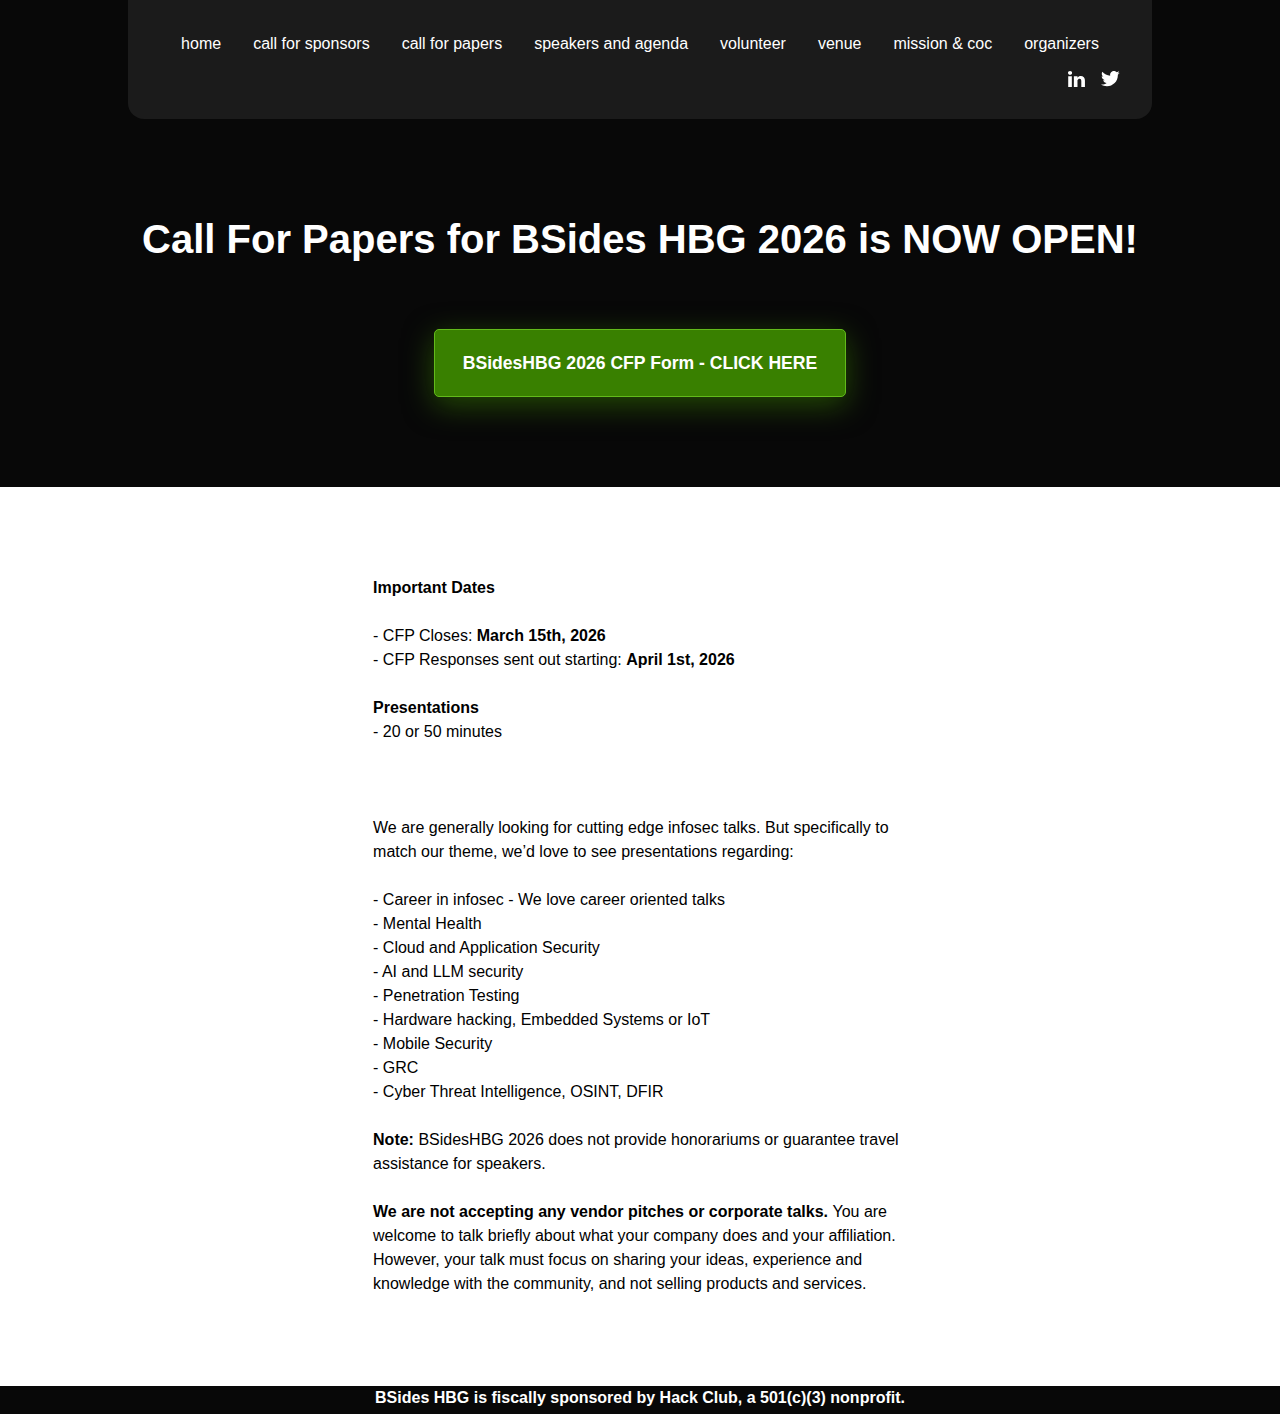
<file: call-for-papers/index.html>
<!doctype html>
<html
  lang="en"
  data-ws-project="bb7c0dce-f734-47e0-bec2-9243f5ab84f0"
  data-ws-last-published="2026-02-20T16:19:20.606Z"
>
  <head>
    <link
      rel="stylesheet"
      type="text/css"
      href="/assets/static/app_generated_index-6937cd5a.BVPQRISK.css"
    />
    <meta charset="UTF-8" />
    <meta name="viewport" content="width=device-width,initial-scale=1" />
    <link rel="icon" href="/assets/favicon_tI45PigRlvtURPPmcaji4.ico" />
    <meta property="og:url" content="https://url/call-for-papers" />
    <meta property="og:title" content="BSides Harrisburg Conference 2026" />
    <meta property="og:type" content="website" />
    <meta property="og:site_name" content="BSidesHBG Conference" />
    <meta
      name="description"
      content="BSides Harrisburg Conference 2026"
    />
    <meta
      property="og:description"
      content="BSides Harrisburg Conference 2026"
    />
    <title>BSides Harrisburg Conference 2026</title>
    <script type="application/ld+json">
      {
        "@context": "https://schema.org",
        "@type": "WebSite",
        "name": "BSidesHBG Conference"
      }
    </script>
  </head>
  <body class="w-body">
    <div class="w-box">
      <div style="display: contents">
        <div style="display: contents">
          <div class="w-html-embed">
            <style>
              * {
                /* Remove preset margins on everything so they can be applied where we want. */
                margin: 0;
                /* Make links scroll to their sections smoothly. */
                scroll-behavior: smooth;
              }
            </style>
          </div>
          <div class="w-box c1vt1fb cauqto8 cn12ej2">
            <nav
              class="w-box c1357293 c9jnjeu c5tmc3l c1ldum37 czr2pxy c155uc7w cauqto8 c1lxiyww ca4qjwu c1cdc69r clwwnvk c1kujfpy c1vfv5ml c1t3frhm c1gut7ra cvyaqlm c5dy17i c1hsfuam chnoztc c1qyy4dh c12jt7do c1v2g9jn cc3dq2t"
            >
              <div style="display: contents">
                <div style="display: contents">
                  <div
                    class="w-box cry9bxc c1c2j90z ct02u4h c10zkoym ct8c5y2 c15cml01 c1qom380 c181tpuq c1vh8w5x c1eaw62m c1bulmrh c1rstvfo c1qrxaqp c2zcut6 c12jt7do cec2gmf"
                  >
                    <a
                      href="/"
                      class="w-link c1blx93c csru8nn c1hz2opz c1c9nyn co9inq6 c18nx7en c13zjl4p c135vpv5 c1qyy4dh ct02u4h cl60rel czukzo6 cb06ied"
                      >Home</a
                    ><a
                      href="/call-for-sponsors"
                      class="w-link c1blx93c csru8nn c1hz2opz c1c9nyn co9inq6 c18nx7en c13zjl4p c135vpv5 c1qyy4dh ct02u4h cl60rel czukzo6 cb06ied"
                      >Call For Sponsors</a
                    ><a
                      href="/call-for-papers"
                      class="w-link c1blx93c csru8nn c1hz2opz c1c9nyn co9inq6 c18nx7en c13zjl4p c135vpv5 c1qyy4dh ct02u4h c1qom380 cl60rel czukzo6 cb06ied"
                      >Call For Papers</a
                    ><a
                      href="/speakers"
                      class="w-link c1blx93c csru8nn c1hz2opz c1c9nyn co9inq6 c18nx7en c13zjl4p c135vpv5 c1qyy4dh ct02u4h cl60rel czukzo6 cb06ied"
                      >Speakers and Agenda</a
                    ><a
                      href="/call-for-volunteers"
                      class="w-link c1blx93c csru8nn c1hz2opz c1c9nyn co9inq6 c18nx7en c13zjl4p c135vpv5 c1qyy4dh ct02u4h cl60rel czukzo6 cb06ied"
                      >Volunteer</a
                    ><a
                      href="/venue"
                      class="w-link c1blx93c csru8nn c1hz2opz c1c9nyn co9inq6 c18nx7en c13zjl4p c135vpv5 c1qyy4dh ct02u4h cl60rel czukzo6 cb06ied"
                      >Venue</a
                    ><a
                      href="/about/mission-and-coc"
                      class="w-link c1blx93c csru8nn c1hz2opz c1c9nyn co9inq6 c18nx7en c13zjl4p c135vpv5 c1qyy4dh ct02u4h cl60rel czukzo6 cb06ied"
                      >Mission &amp; CoC</a
                    ><a
                      href="/about/team"
                      class="w-link c1blx93c csru8nn c1hz2opz c1c9nyn co9inq6 c18nx7en c13zjl4p c135vpv5 c1qyy4dh ct02u4h cl60rel czukzo6 cb06ied"
                      >Organizers<br
                    /></a>
                  </div>
                  <div
                    class="w-box cry9bxc c1c2j90z c1t3frhm c10zkoym ct8c5y2 c15cml01 c1bulmrh c1rstvfo c17wnhy8 c2zcut6"
                  >
                    <div
                      class="w-box cry9bxc ce5h5qp csadq8m c1qyy4dh c1t3frhm ck3ozxv c12sm2j2 cgn90jy c1rstvfo c10x096o"
                    >
                      <a
                        aria-label="LinkedIn"
                        href="https://www.linkedin.com/company/91563217"
                        class="w-link c1blx93c csru8nn c1hz2opz c1c9nyn co9inq6 c18nx7en c13zjl4p c135vpv5 c1qyy4dh ct02u4h cl60rel czukzo6 cb06ied"
                        ><div class="w-html-embed csru8nn cblpe2z c1y0z7zr">
                          <svg
                            width="100%"
                            height="100%"
                            viewBox="0 0 18 17"
                            fill="none"
                            xmlns="http://www.w3.org/2000/svg"
                          >
                            <path
                              d="M0 1.97499C0 1.40259 0.202708 0.930366 0.608108 0.558324C1.01351 0.186265 1.54055 0.000244141 2.18919 0.000244141C2.82626 0.000244141 3.34169 0.183397 3.73552 0.549738C4.14092 0.927515 4.34363 1.41976 4.34363 2.0265C4.34363 2.576 4.14672 3.0339 3.7529 3.40024C3.3475 3.77802 2.81467 3.9669 2.15444 3.9669H2.13707C1.49999 3.9669 0.984562 3.77802 0.590734 3.40024C0.196905 3.02246 0 2.54737 0 1.97499ZM0.225869 17.0002V5.52953H4.08301V17.0002H0.225869ZM6.22008 17.0002H10.0772V10.5952C10.0772 10.1945 10.1236 9.8854 10.2162 9.6679C10.3784 9.27867 10.6245 8.94954 10.9546 8.68053C11.2847 8.4115 11.6988 8.277 12.1969 8.277C13.4942 8.277 14.1429 9.1413 14.1429 10.8699V17.0002H18V10.4235C18 8.72918 17.5946 7.44417 16.7838 6.56842C15.973 5.69266 14.9016 5.25478 13.5695 5.25478C12.0753 5.25478 10.9112 5.89013 10.0772 7.16084V7.19518H10.0598L10.0772 7.16084V5.52953H6.22008C6.24324 5.89585 6.25483 7.0349 6.25483 8.94669C6.25483 10.8585 6.24324 13.543 6.22008 17.0002Z"
                              fill="currentColor"
                            ></path>
                          </svg></div></a
                      ><a
                        aria-label="X/Twitter"
                        href="https://x.com/BsidesHbg"
                        class="w-link c1blx93c csru8nn c1hz2opz c1c9nyn co9inq6 c18nx7en c13zjl4p c135vpv5 c1qyy4dh ct02u4h cl60rel czukzo6 cb06ied"
                        ><div class="w-html-embed csru8nn cblpe2z c1y0z7zr">
                          <svg
                            width="100%"
                            height="100%"
                            viewBox="0 0 18 15"
                            fill="none"
                            xmlns="http://www.w3.org/2000/svg"
                          >
                            <path
                              d="M17.5417 1.71084C16.8824 1.99685 16.1852 2.18592 15.4718 2.27217C16.2244 1.82251 16.7885 1.11511 17.0593 0.281193C16.352 0.702249 15.5777 0.998908 14.7701 1.15828C14.2303 0.572887 13.5114 0.18322 12.7263 0.05039C11.9412 -0.0824399 11.1342 0.0490805 10.4319 0.424324C9.72952 0.799568 9.17161 1.39731 8.8456 2.1238C8.5196 2.8503 8.44394 3.66445 8.63051 4.43857C7.20036 4.36623 5.80142 3.99385 4.52457 3.3456C3.24773 2.69736 2.12153 1.78775 1.21915 0.675881C0.90264 1.22859 0.736329 1.85453 0.73675 2.49144C0.735628 3.08293 0.880783 3.66552 1.15929 4.18734C1.4378 4.70916 1.84102 5.15402 2.33304 5.4823C1.76116 5.46674 1.2015 5.31329 0.701667 5.03499V5.07884C0.705953 5.90759 0.996362 6.70942 1.52377 7.34871C2.05118 7.98799 2.78321 8.42548 3.59604 8.58718C3.28315 8.6824 2.95829 8.73261 2.63125 8.73628C2.40487 8.73364 2.17905 8.71311 1.9559 8.67489C2.18737 9.38779 2.63531 10.0108 3.23738 10.4573C3.83946 10.9037 4.56573 11.1514 5.31513 11.1658C4.04967 12.1615 2.48731 12.705 0.877084 12.7095C0.583906 12.7104 0.29096 12.6929 0 12.6568C1.64403 13.7183 3.55992 14.2818 5.51686 14.2795C6.8673 14.2935 8.20699 14.0383 9.4577 13.5287C10.7084 13.0192 11.845 12.2656 12.8012 11.3118C13.7574 10.3581 14.514 9.22341 15.0267 7.97401C15.5394 6.72462 15.7981 5.38558 15.7875 4.03511C15.7875 3.88601 15.7875 3.72813 15.7875 3.57026C16.4758 3.057 17.0693 2.42779 17.5417 1.71084V1.71084Z"
                              fill="currentColor"
                            ></path>
                          </svg></div
                      ></a>
                    </div>
                  </div>
                </div>
              </div>
            </nav>
            <div
              data-state="closed"
              class="w-collapsible cwvpjlf cx6c9kw c1mpedrw c1rstvfo ctoajn1 c1bulmrh c1fvno8n c18rgifh cscsz6x coh89bn c1jjfh4b cyzvp1p"
            >
              <button
                type="button"
                aria-label="Open mobile menu"
                class="w-button c1blx93c c188j2zq c1b2tb9q c1xm4ef6 c1j33arz c1r2vfc1 ccfzz03 cub2gss cgcvr98 c1xjllne c135vpv5 ckm1y83 csru8nn c1md20bl c1e892th c1qyy4dh ct02u4h c1nouzdk c1hz2opz c1c9nyn co9inq6 c18nx7en c13zjl4p c1cb3y4c c1h3d6dm c12v7mf6 cl60rel czukzo6 cb06ied cv7lanz c1q2ekan cngthtj ckqzz7r"
                aria-controls="radix-:Rkm:"
                aria-expanded="false"
                data-state="closed"
              >
                <div class="w-html-embed">
                  <svg
                    xmlns="http://www.w3.org/2000/svg"
                    width="100%"
                    height="100%"
                    viewBox="0 0 24 24"
                    fill="none"
                    stroke="currentColor"
                    stroke-width="2"
                    stroke-linecap="round"
                    stroke-linejoin="round"
                    class="lucide lucide-menu"
                  >
                    <line x1="4" x2="20" y1="12" y2="12"></line>
                    <line x1="4" x2="20" y1="6" y2="6"></line>
                    <line x1="4" x2="20" y1="18" y2="18"></line>
                  </svg>
                </div>
              </button>
              <div
                data-state="closed"
                id="radix-:Rkm:"
                hidden=""
                data-ani="expand"
                class="w-collapsible-content c891fy0 c937pos c1v5v0 cvnwoad cf4s3xc c1rstvfo c1bulmrh c1onjpca cyzvp1p"
              ></div>
            </div>
          </div>
        </div>
      </div>
      <main class="w-box">
        <section
          class="w-box cna0hdz c1mzb2kd c1vt1fb c1lw4ao9 c3rp5ks ct8vr6u cnu4kgu c1yb3n9o cbrrmm8 cuo9dm5 c5egcmi c1xzir7e"
        >
          <h2 class="w-heading c1dxq9cf c11dowh9 c1b1clqm c8ys3vy c1qom380">
            <span class="w-element"
              >Call For Papers for BSides HBG 2026 is NOW OPEN!<br />
            </span>
          </h2>
          <div
            class="w-box cry9bxc c1qyy4dh ct02u4h c1z0l37u c1ml0hr7 c1lfjoq7 c1qom380 c1rco612 c9jnjeu c1357293"
          >
            <a
              href="https://forms.gle/GjD4efbMxuTuvFQW9"
              class="w-link c1blx93c c188j2zq cihfpxt cb4vmi8 c1j33arz c1r2vfc1 ccfzz03 cub2gss cgcvr98 c1xjllne c135vpv5 ckm1y83 csru8nn c1md20bl c1e892th c1qyy4dh ct02u4h c1nouzdk c1hz2opz c1c9nyn co9inq6 c18nx7en c13zjl4p c1cb3y4c c1h3d6dm c12v7mf6 cl60rel czukzo6 cb06ied"
              ><span class="w-text"
                >BSidesHBG 2026 CFP Form - CLICK HERE</span
              ></a
            >
          </div>
        </section>
        <section id="casestudies" class="w-box cna0hdz c1mzb2kd">
          <div
            class="w-box c1357293 c9jnjeu c5tmc3l c1ldum37 czr2pxy c155uc7w cry9bxc c1lfjoq7 ca4qjwu c1cdc69r"
          >
            <div
              class="w-box cry9bxc c1qyy4dh ct02u4h c1z0l37u c1ml0hr7 c1lfjoq7 c1qom380 c1rco612 c9jnjeu c1357293"
            >
              <p class="w-paragraph cuj80l1 c1qpg1g9">
                <b class="w-element">Important Dates</b><br /><br />- CFP
                Closes: <b class="w-element">March 15th, 2026</b><br />- CFP
                Responses sent out starting:
                <b class="w-element">April 1st, 2026</b><br /><br /><b
                  class="w-element"
                  >Presentations</b
                ><br />- 20 or 50 minutes<br /><br /><br /><br />We are
                generally looking for cutting edge infosec talks. But
                specifically to match our theme, we’d love to see presentations
                regarding:<br /><br />- Career in infosec - We love career
                oriented talks<br />- Mental Health<br />- Cloud and Application
                Security<br />- AI and LLM security<br />- Penetration
                Testing<br />- Hardware hacking, Embedded Systems or IoT<br />-
                Mobile Security<br />- GRC<br />- Cyber Threat Intelligence,
                OSINT, DFIR<br /><br /><b class="w-element">Note: </b>BSidesHBG
                2026 does not provide honorariums or guarantee travel assistance
                for speakers.<br />​​<br /><b class="w-element"
                  >We are not accepting any vendor pitches or corporate talks. </b
                >You are welcome to talk briefly about what your company does
                and your affiliation. However, your talk must focus on sharing
                your ideas, experience and knowledge with the community, and not
                selling products and services.
              </p>
            </div>
          </div>
        </section>
      </main>
      <div style="display: contents">
        <div style="display: contents">
          <footer id="contact" class="w-box c1vt1fb c1lw4ao9 c3rp5ks">
            <div
              class="w-box c1357293 c9jnjeu c5tmc3l c1ldum37 czr2pxy c155uc7w cry9bxc c1lfjoq7 ca4qjwu c1cdc69r c1pzicie c1psomb8"
            >
              <div
                class="w-box cry9bxc c1qyy4dh ct02u4h c1z0l37u c1ml0hr7 c1lfjoq7 c1qom380 c1rco612 c9jnjeu c1357293"
              >
                <p class="w-paragraph c1b1clqm">
                  <b class="w-element">BSides HBG is fiscally sponsored by </b
                  ><a class="w-element"><b class="w-element">Hack Club</b></a
                  ><b class="w-element">, a 501(c)(3) nonprofit.</b>
                </p>
              </div>
            </div>
          </footer>
          <div style="display: contents">
            <div style="display: contents">
              <div class="w-html-embed">
                <style>
                  :root {
                    --ani-duration: var(--duration-default, 0.2s);
                    --ani-delay: 0s;
                    --ani-slide-offset: 20%;
                    --ani-zoom-in-scale: 1;
                    --ani-zoom-out-scale: 0.85;
                    --ani-flip-rotate: 30deg;
                    --ani-easing: var(--easing-default, ease);
                    --ani-fill-mode: forwards;
                  }
                  [data-ani]:not([data-ani-children]),
                  [data-ani-children]:not([data-ani-progress]) > * {
                    animation-duration: var(--ani-duration);
                    animation-delay: var(--ani-delay);
                    animation-timing-function: var(--ani-easing);
                    animation-fill-mode: var(--ani-fill-mode);
                    opacity: 0;
                  }
                  [data-ani-progress]:not([data-ani-children]),
                  [data-ani-children]:not([data-ani]) > * {
                    transition-property: opacity, transform;
                    transition-duration: var(--ani-duration);
                    transition-timing-function: var(--ani-easing);
                    opacity: 0;
                  }
                  @keyframes fadeIn {
                    from {
                      opacity: 0;
                    }
                    to {
                      opacity: 1;
                    }
                  }
                  @keyframes fadeOut {
                    from {
                      opacity: 1;
                    }
                    to {
                      opacity: 0;
                    }
                  }
                  [data-ani-children][data-ani="fade"] > .in,
                  [data-ani="fade"]:where(
                      .in:not([data-state]),
                      [data-state$="open"],
                      [data-state="active"]
                    ) {
                    animation-name: fadeIn;
                  }
                  [data-ani-children][data-ani="fade"] > .out,
                  [data-ani="fade"]:where(
                      .out:not([data-state]),
                      [data-state="closed"],
                      [data-state="inactive"]
                    ) {
                    animation-name: fadeOut;
                  }
                  @keyframes slideIn {
                    from {
                      opacity: 0;
                      translate: var(--ani-slide-transform);
                    }
                    to {
                      opacity: 1;
                      translate: none;
                    }
                  }
                  @keyframes slideOut {
                    from {
                      opacity: 1;
                      translate: none;
                    }
                    to {
                      opacity: 0;
                      translate: var(--ani-slide-transform);
                    }
                  }
                  [data-ani-children][data-ani|="slide"] > .in,
                  [data-ani|="slide"]:where(
                      .in:not([data-state]),
                      [data-state$="open"],
                      [data-state="active"]
                    ) {
                    animation-name: slideIn;
                  }
                  [data-ani-children][data-ani|="slide"] > .out,
                  [data-ani|="slide"]:where(
                      .out:not([data-state]),
                      [data-state="closed"],
                      [data-state="inactive"]
                    ) {
                    animation-name: slideOut;
                  }
                  [data-ani="slide-up"] {
                    --ani-slide-transform: 0 var(--ani-slide-offset);
                  }
                  [data-ani="slide-down"] {
                    --ani-slide-transform: 0 calc(-1 * var(--ani-slide-offset));
                  }
                  [data-ani="slide-left"] {
                    --ani-slide-transform: var(--ani-slide-offset);
                  }
                  [data-ani="slide-right"] {
                    --ani-slide-transform: calc(-1 * var(--ani-slide-offset));
                  }
                  @keyframes zoomIn {
                    from {
                      opacity: 0;
                      scale: var(--ani-zoom-out-scale);
                    }
                    to {
                      opacity: 1;
                      scale: 1;
                    }
                  }
                  @keyframes zoomOut {
                    from {
                      opacity: 1;
                      scale: 1;
                    }
                    to {
                      opacity: 0;
                      scale: var(--ani-zoom-in-scale);
                    }
                  }
                  [data-ani-children][data-ani="zoom"] > .in,
                  [data-ani|="zoom"]:where(
                      .in:not([data-state]),
                      [data-state$="open"],
                      [data-state="active"]
                    ) {
                    animation-name: zoomIn;
                  }
                  [data-ani-children][data-ani="zoom"] > .out,
                  [data-ani|="zoom"]:where(
                      .out:not([data-state]),
                      [data-state="closed"],
                      [data-state="inactive"]
                    ) {
                    animation-name: zoomOut;
                  }
                  [data-ani-children][data-ani-progress="zoom"] > *,
                  [data-ani-progress="zoom"]:not([data-ani-children]) {
                    transform: scale(var(--ani-zoom-out-scale));
                  }
                  @keyframes flipInY {
                    from {
                      rotate: y var(--ani-flip-rotate);
                      perspective: 2000px;
                      opacity: 0;
                    }
                    to {
                      rotate: y 0;
                      opacity: 1;
                    }
                  }
                  @keyframes flipOutY {
                    from {
                      rotate: y 0;
                      opacity: 1;
                    }
                    to {
                      perspective: 2000px;
                      rotate: y var(--ani-flip-rotate);
                      opacity: 0;
                    }
                  }
                  @keyframes flipInX {
                    from {
                      perspective: 2000px;
                      rotate: x var(--ani-flip-rotate);
                      opacity: 0;
                    }
                    to {
                      rotate: x 0;
                      opacity: 1;
                    }
                  }
                  @keyframes flipOutX {
                    from {
                      rotate: x 0;
                      opacity: 1;
                    }
                    to {
                      perspective: 2000px;
                      rotate: x var(--ani-flip-rotate);
                      opacity: 0;
                    }
                  }
                  [data-ani-children][data-ani="flip-y"] > .in,
                  [data-ani="flip-y"]:where(
                      .in:not([data-state]),
                      [data-state$="open"],
                      [data-state="active"]
                    ) {
                    animation-name: flipInY;
                  }
                  [data-ani-children][data-ani="flip-x"] > .in,
                  [data-ani="flip-x"]:where(
                      .in:not([data-state]),
                      [data-state$="open"],
                      [data-state="active"]
                    ) {
                    animation-name: flipInX;
                  }
                  [data-ani-children][data-ani="flip-y"] > .out,
                  [data-ani="flip-y"]:where(
                      .out:not([data-state]),
                      [data-state="closed"],
                      [data-state="inactive"]
                    ) {
                    animation-name: flipOutY;
                  }
                  [data-ani-children][data-ani="flip-x"] > .out,
                  [data-ani="flip-x"]:where(
                      .out:not([data-state]),
                      [data-state="closed"],
                      [data-state="inactive"]
                    ) {
                    animation-name: flipOutX;
                  }
                  @keyframes expandDown {
                    from {
                      height: 0;
                    }
                    to {
                      height: var(--newHeight);
                    }
                  }
                  @keyframes expandUp {
                    from {
                      height: var(--newHeight);
                    }
                    to {
                      height: 0;
                    }
                  }
                  [data-ani="expand"],
                  [data-ani="expand"][data-state="open"],
                  [data-ani="expand"].in {
                    --newHeight: var(
                      --custom-height,
                      var(
                        --radix-accordion-content-height,
                        var(--radix-collapsible-content-height, 100%)
                      )
                    );
                    overflow: hidden;
                    opacity: 1;
                  }
                  [data-ani-children][data-ani="expand"] > .in,
                  [data-ani="expand"]:where(
                      .in:not([data-state]),
                      [data-state$="open"],
                      [data-state="active"]
                    ) {
                    animation: expandDown var(--ani-duration) var(--ani-easing);
                  }
                  [data-ani-children][data-ani="expand"] > .out,
                  [data-ani="expand"]:where(
                      .out:not([data-state]),
                      [data-state="closed"],
                      [data-state="inactive"]
                    ) {
                    animation: expandUp var(--ani-duration) var(--ani-easing);
                  }
                  @media (prefers-reduced-motion: reduce) {
                    [data-ani]:not([data-ani-children]),
                    [data-ani-progress]:not([data-ani-children]),
                    [data-ani-children] > * {
                      opacity: 1;
                      transform: none;
                      animation: none;
                      rotate: none;
                      scale: none;
                      translate: none;
                    }
                  }
                </style>
              </div>
            </div>
          </div>
        </div>
      </div>
    </div>
    <script id="vike_pageContext" type="application/json">
      {
        "_urlRewrite": null,
        "pageId": "/pages/call-for-papers",
        "routeParams": {},
        "data": {
          "url": "https://url/call-for-papers",
          "system": {
            "params": {},
            "search": {},
            "origin": "https://url",
            "pathname": "/call-for-papers"
          },
          "resources": {},
          "pageMeta": {
            "title": "BSides Harrisburg Conference 2026",
            "description": "BSides Harrisburg Conference 2026",
            "excludePageFromSearch": false,
            "language": "!undefined",
            "socialImageAssetName": "!undefined",
            "socialImageUrl": "!undefined",
            "status": "!undefined",
            "redirect": "!undefined",
            "custom": []
          }
        }
      }
    </script>
    <script id="vike_globalContext" type="application/json">
      {}
    </script>
    <script
      src="/assets/entries/entry-server-routing.BLnC8wLx.js"
      type="module"
      async
    ></script>
    <link
      rel="modulepreload"
      href="/assets/entries/pages_call-for-papers.BcZ1PDxV.js"
      as="script"
      type="text/javascript"
    /><link
      rel="modulepreload"
      href="/assets/chunks/chunk-B_U_67AP.js"
      as="script"
      type="text/javascript"
    /><link
      rel="modulepreload"
      href="/assets/chunks/chunk-CNZ746-A.js"
      as="script"
      type="text/javascript"
    />
  </body>
</html>
</file>
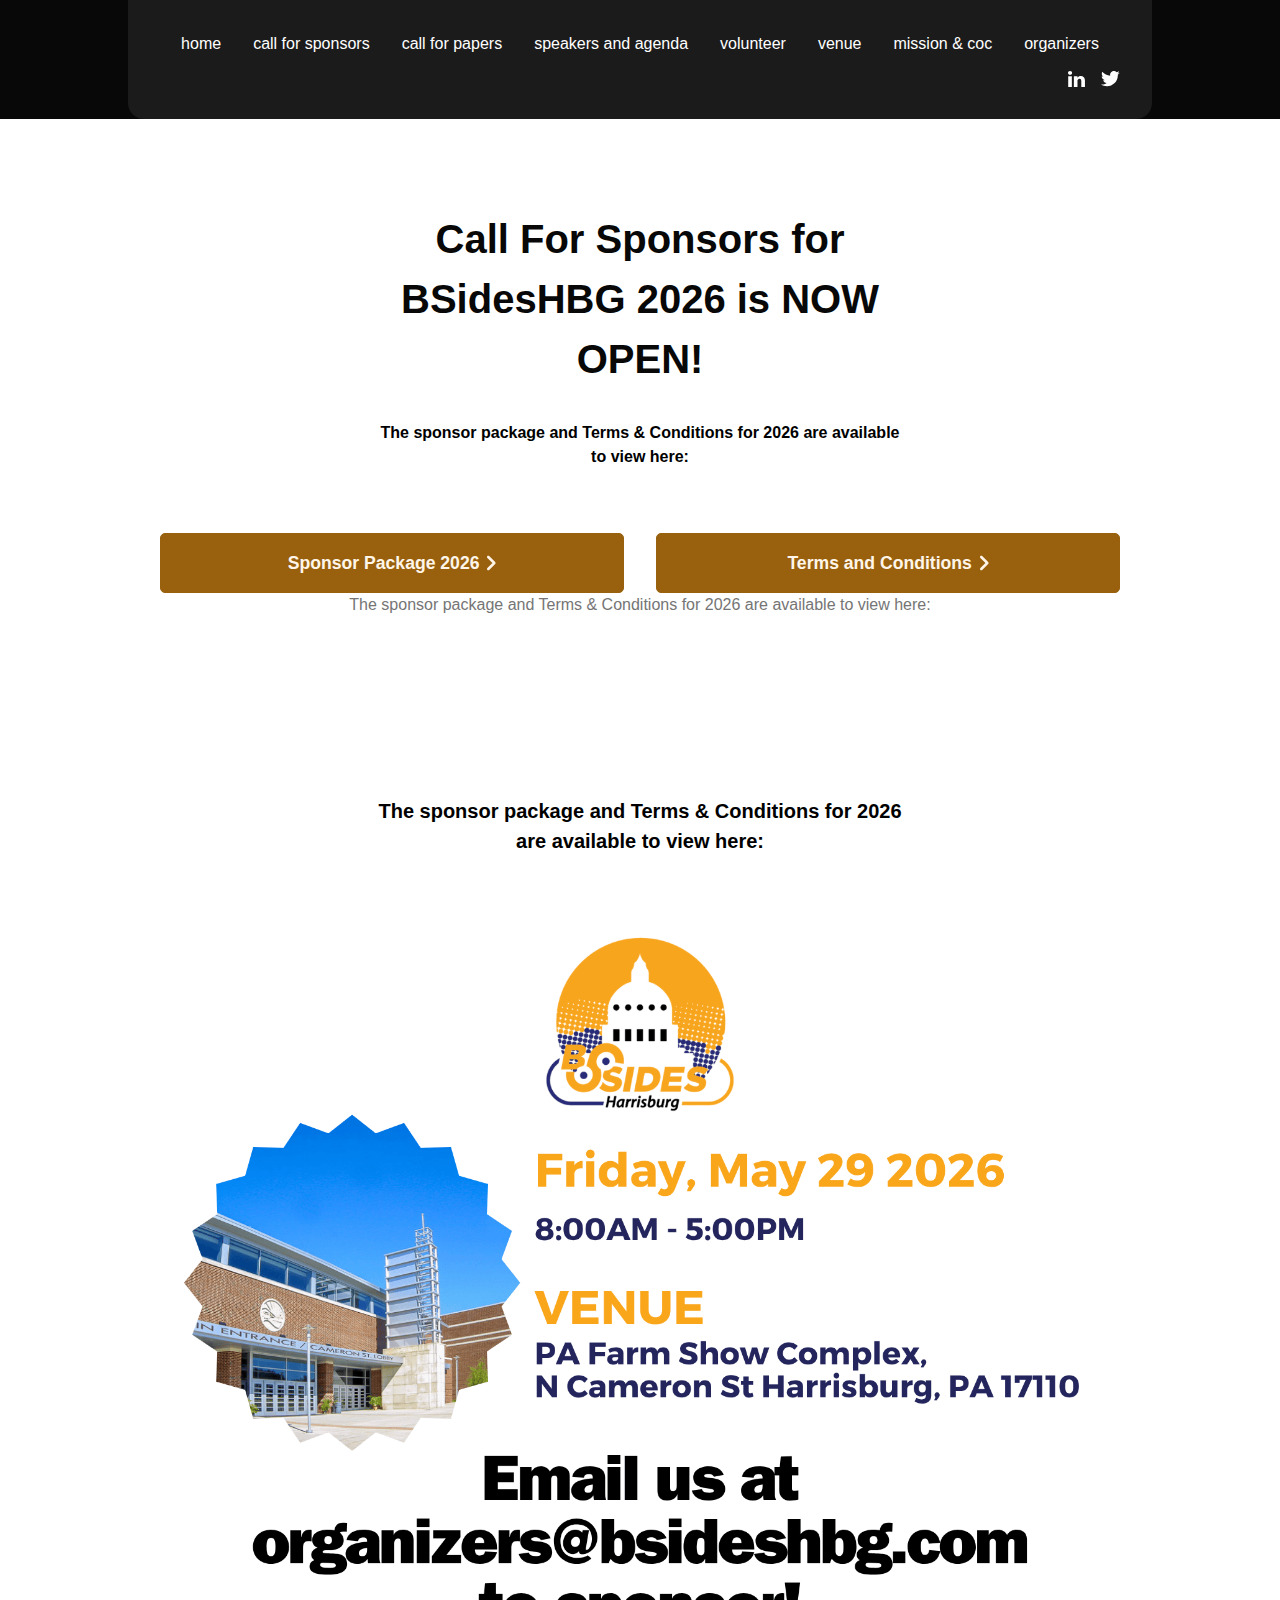
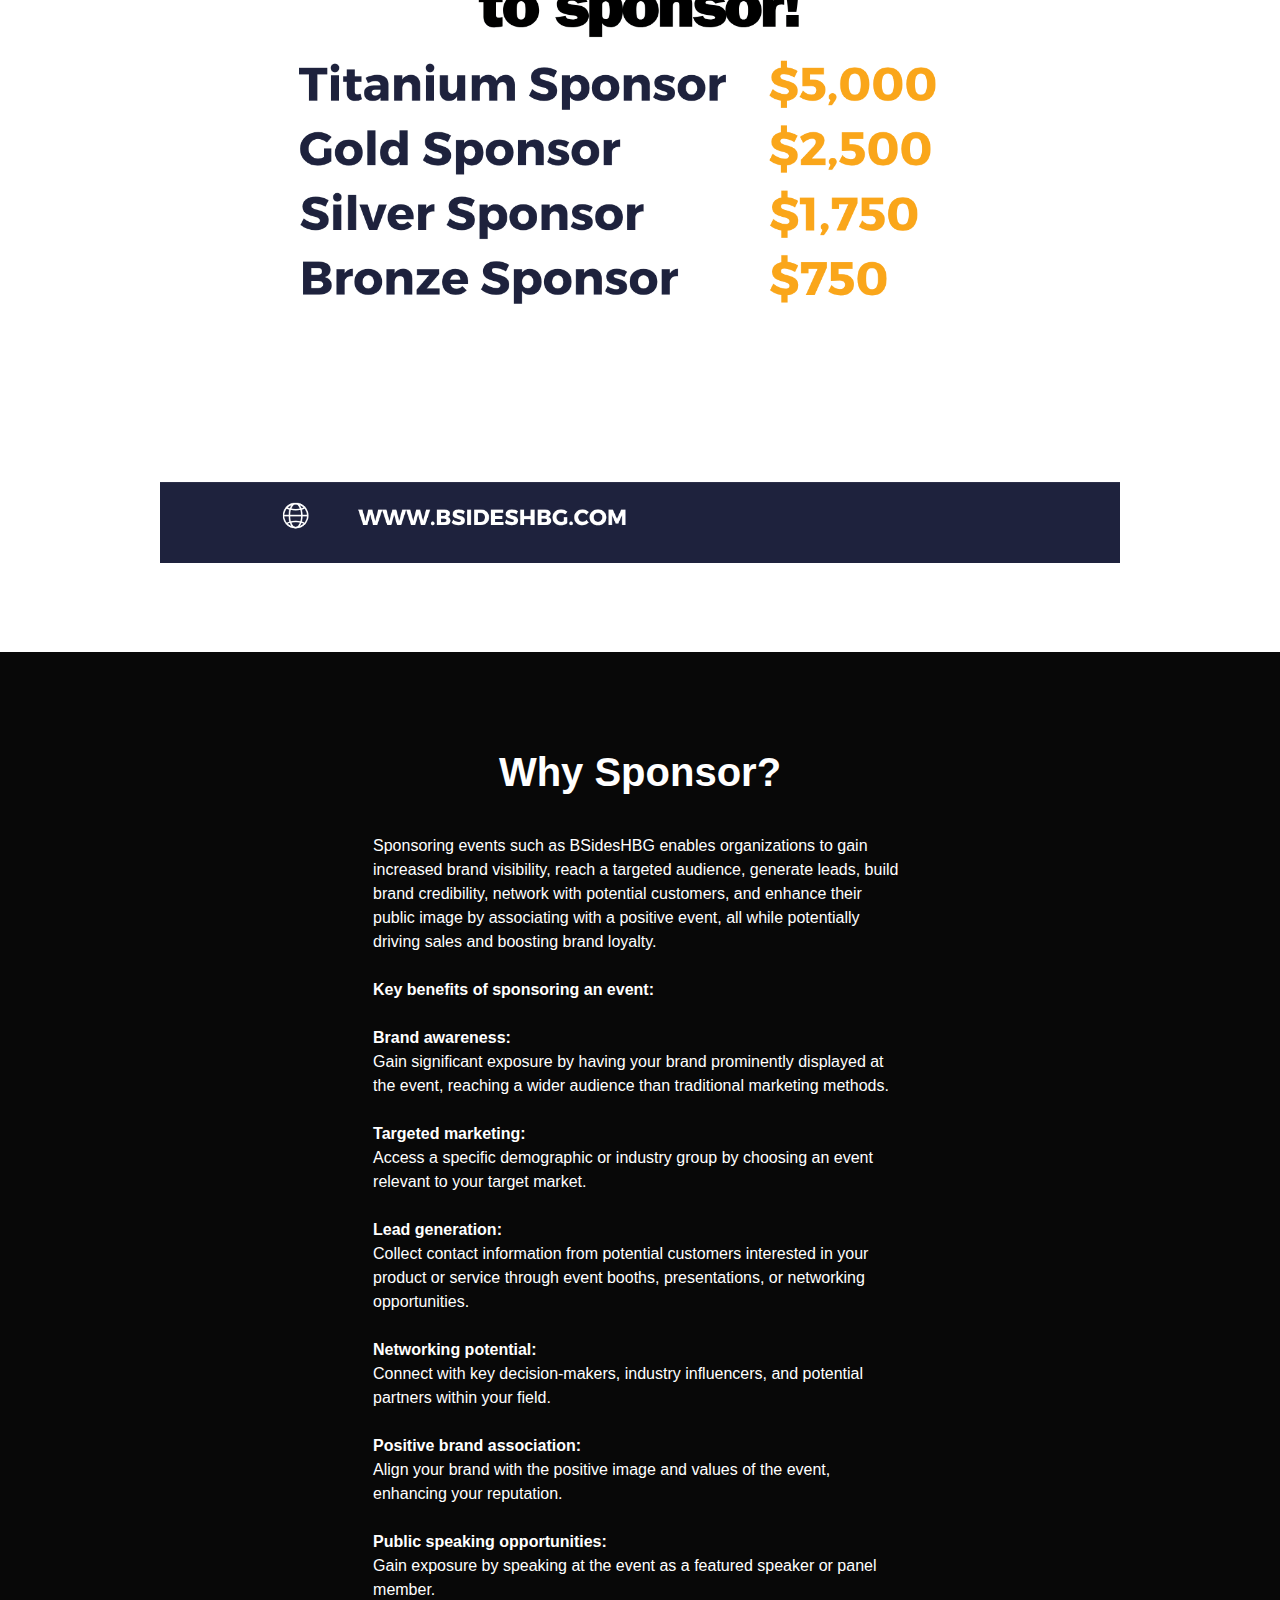
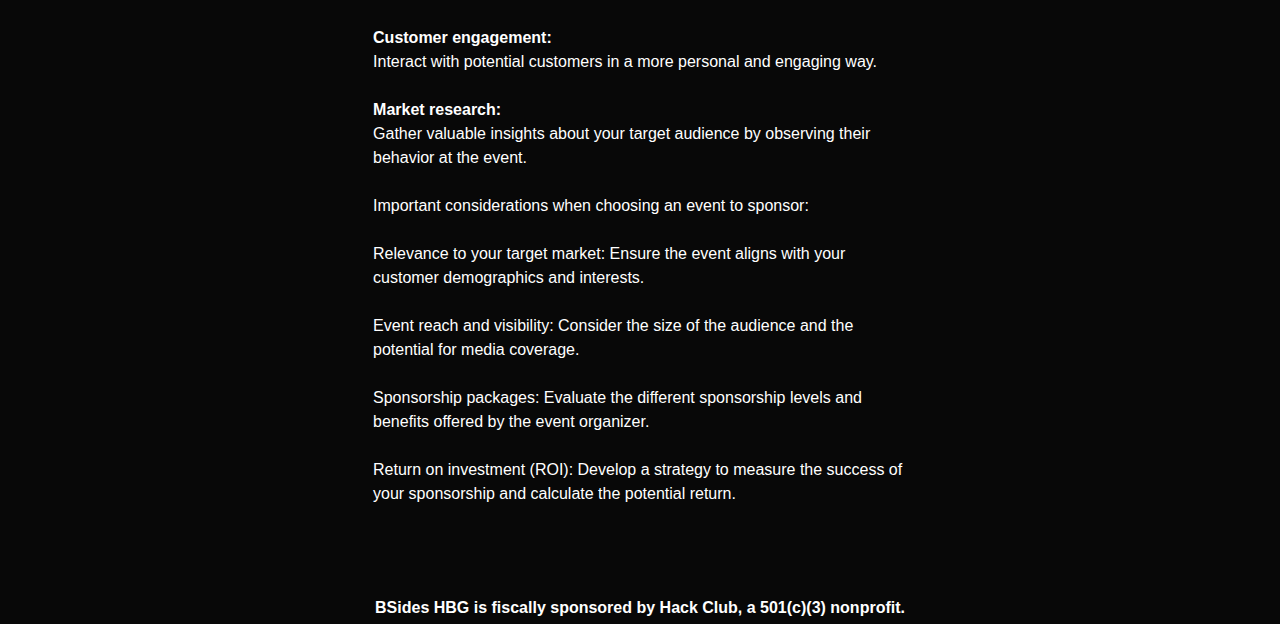
<file: call-for-sponsors/index.html>
<!doctype html>
<html
  lang="en"
  data-ws-project="bb7c0dce-f734-47e0-bec2-9243f5ab84f0"
  data-ws-last-published="2026-02-20T16:19:20.606Z"
>
  <head>
    <link
      rel="stylesheet"
      type="text/css"
      href="/assets/static/app_generated_index-6937cd5a.BVPQRISK.css"
    />
    <meta charset="UTF-8" />
    <meta name="viewport" content="width=device-width,initial-scale=1" />
    <link rel="icon" href="/assets/favicon_tI45PigRlvtURPPmcaji4.ico" />
    <meta property="og:url" content="https://url/call-for-sponsors" />
    <meta property="og:title" content="BSides Harrisburg Conference 2026" />
    <meta property="og:type" content="website" />
    <meta property="og:site_name" content="BSidesHBG Conference" />
    <meta
      name="description"
      content="BSides Harrisburg Conference 2026"
    />
    <meta
      property="og:description"
      content="BSides Harrisburg Conference 2026"
    />
    <title>BSides Harrisburg Conference 2026</title>
    <script type="application/ld+json">
      {
        "@context": "https://schema.org",
        "@type": "WebSite",
        "name": "BSidesHBG Conference"
      }
    </script>
  </head>
  <body class="w-body">
    <div class="w-box">
      <div style="display: contents">
        <div style="display: contents">
          <div class="w-html-embed">
            <style>
              * {
                /* Remove preset margins on everything so they can be applied where we want. */
                margin: 0;
                /* Make links scroll to their sections smoothly. */
                scroll-behavior: smooth;
              }
            </style>
          </div>
          <div class="w-box c1vt1fb cauqto8 cn12ej2">
            <nav
              class="w-box c1357293 c9jnjeu c5tmc3l c1ldum37 czr2pxy c155uc7w cauqto8 c1lxiyww ca4qjwu c1cdc69r clwwnvk c1kujfpy c1vfv5ml c1t3frhm c1gut7ra cvyaqlm c5dy17i c1hsfuam chnoztc c1qyy4dh c12jt7do c1v2g9jn cc3dq2t"
            >
              <div style="display: contents">
                <div style="display: contents">
                  <div
                    class="w-box cry9bxc c1c2j90z ct02u4h c10zkoym ct8c5y2 c15cml01 c1qom380 c181tpuq c1vh8w5x c1eaw62m c1bulmrh c1rstvfo c1qrxaqp c2zcut6 c12jt7do cec2gmf"
                  >
                    <a
                      href="/"
                      class="w-link c1blx93c csru8nn c1hz2opz c1c9nyn co9inq6 c18nx7en c13zjl4p c135vpv5 c1qyy4dh ct02u4h cl60rel czukzo6 cb06ied"
                      >Home</a
                    ><a
                      href="/call-for-sponsors"
                      class="w-link c1blx93c csru8nn c1hz2opz c1c9nyn co9inq6 c18nx7en c13zjl4p c135vpv5 c1qyy4dh ct02u4h cl60rel czukzo6 cb06ied"
                      >Call For Sponsors</a
                    ><a
                      href="/call-for-papers"
                      class="w-link c1blx93c csru8nn c1hz2opz c1c9nyn co9inq6 c18nx7en c13zjl4p c135vpv5 c1qyy4dh ct02u4h c1qom380 cl60rel czukzo6 cb06ied"
                      >Call For Papers</a
                    ><a
                      href="/speakers"
                      class="w-link c1blx93c csru8nn c1hz2opz c1c9nyn co9inq6 c18nx7en c13zjl4p c135vpv5 c1qyy4dh ct02u4h cl60rel czukzo6 cb06ied"
                      >Speakers and Agenda</a
                    ><a
                      href="/call-for-volunteers"
                      class="w-link c1blx93c csru8nn c1hz2opz c1c9nyn co9inq6 c18nx7en c13zjl4p c135vpv5 c1qyy4dh ct02u4h cl60rel czukzo6 cb06ied"
                      >Volunteer</a
                    ><a
                      href="/venue"
                      class="w-link c1blx93c csru8nn c1hz2opz c1c9nyn co9inq6 c18nx7en c13zjl4p c135vpv5 c1qyy4dh ct02u4h cl60rel czukzo6 cb06ied"
                      >Venue</a
                    ><a
                      href="/about/mission-and-coc"
                      class="w-link c1blx93c csru8nn c1hz2opz c1c9nyn co9inq6 c18nx7en c13zjl4p c135vpv5 c1qyy4dh ct02u4h cl60rel czukzo6 cb06ied"
                      >Mission &amp; CoC</a
                    ><a
                      href="/about/team"
                      class="w-link c1blx93c csru8nn c1hz2opz c1c9nyn co9inq6 c18nx7en c13zjl4p c135vpv5 c1qyy4dh ct02u4h cl60rel czukzo6 cb06ied"
                      >Organizers<br
                    /></a>
                  </div>
                  <div
                    class="w-box cry9bxc c1c2j90z c1t3frhm c10zkoym ct8c5y2 c15cml01 c1bulmrh c1rstvfo c17wnhy8 c2zcut6"
                  >
                    <div
                      class="w-box cry9bxc ce5h5qp csadq8m c1qyy4dh c1t3frhm ck3ozxv c12sm2j2 cgn90jy c1rstvfo c10x096o"
                    >
                      <a
                        aria-label="LinkedIn"
                        href="https://www.linkedin.com/company/91563217"
                        class="w-link c1blx93c csru8nn c1hz2opz c1c9nyn co9inq6 c18nx7en c13zjl4p c135vpv5 c1qyy4dh ct02u4h cl60rel czukzo6 cb06ied"
                        ><div class="w-html-embed csru8nn cblpe2z c1y0z7zr">
                          <svg
                            width="100%"
                            height="100%"
                            viewBox="0 0 18 17"
                            fill="none"
                            xmlns="http://www.w3.org/2000/svg"
                          >
                            <path
                              d="M0 1.97499C0 1.40259 0.202708 0.930366 0.608108 0.558324C1.01351 0.186265 1.54055 0.000244141 2.18919 0.000244141C2.82626 0.000244141 3.34169 0.183397 3.73552 0.549738C4.14092 0.927515 4.34363 1.41976 4.34363 2.0265C4.34363 2.576 4.14672 3.0339 3.7529 3.40024C3.3475 3.77802 2.81467 3.9669 2.15444 3.9669H2.13707C1.49999 3.9669 0.984562 3.77802 0.590734 3.40024C0.196905 3.02246 0 2.54737 0 1.97499ZM0.225869 17.0002V5.52953H4.08301V17.0002H0.225869ZM6.22008 17.0002H10.0772V10.5952C10.0772 10.1945 10.1236 9.8854 10.2162 9.6679C10.3784 9.27867 10.6245 8.94954 10.9546 8.68053C11.2847 8.4115 11.6988 8.277 12.1969 8.277C13.4942 8.277 14.1429 9.1413 14.1429 10.8699V17.0002H18V10.4235C18 8.72918 17.5946 7.44417 16.7838 6.56842C15.973 5.69266 14.9016 5.25478 13.5695 5.25478C12.0753 5.25478 10.9112 5.89013 10.0772 7.16084V7.19518H10.0598L10.0772 7.16084V5.52953H6.22008C6.24324 5.89585 6.25483 7.0349 6.25483 8.94669C6.25483 10.8585 6.24324 13.543 6.22008 17.0002Z"
                              fill="currentColor"
                            ></path>
                          </svg></div></a
                      ><a
                        aria-label="X/Twitter"
                        href="https://x.com/BsidesHbg"
                        class="w-link c1blx93c csru8nn c1hz2opz c1c9nyn co9inq6 c18nx7en c13zjl4p c135vpv5 c1qyy4dh ct02u4h cl60rel czukzo6 cb06ied"
                        ><div class="w-html-embed csru8nn cblpe2z c1y0z7zr">
                          <svg
                            width="100%"
                            height="100%"
                            viewBox="0 0 18 15"
                            fill="none"
                            xmlns="http://www.w3.org/2000/svg"
                          >
                            <path
                              d="M17.5417 1.71084C16.8824 1.99685 16.1852 2.18592 15.4718 2.27217C16.2244 1.82251 16.7885 1.11511 17.0593 0.281193C16.352 0.702249 15.5777 0.998908 14.7701 1.15828C14.2303 0.572887 13.5114 0.18322 12.7263 0.05039C11.9412 -0.0824399 11.1342 0.0490805 10.4319 0.424324C9.72952 0.799568 9.17161 1.39731 8.8456 2.1238C8.5196 2.8503 8.44394 3.66445 8.63051 4.43857C7.20036 4.36623 5.80142 3.99385 4.52457 3.3456C3.24773 2.69736 2.12153 1.78775 1.21915 0.675881C0.90264 1.22859 0.736329 1.85453 0.73675 2.49144C0.735628 3.08293 0.880783 3.66552 1.15929 4.18734C1.4378 4.70916 1.84102 5.15402 2.33304 5.4823C1.76116 5.46674 1.2015 5.31329 0.701667 5.03499V5.07884C0.705953 5.90759 0.996362 6.70942 1.52377 7.34871C2.05118 7.98799 2.78321 8.42548 3.59604 8.58718C3.28315 8.6824 2.95829 8.73261 2.63125 8.73628C2.40487 8.73364 2.17905 8.71311 1.9559 8.67489C2.18737 9.38779 2.63531 10.0108 3.23738 10.4573C3.83946 10.9037 4.56573 11.1514 5.31513 11.1658C4.04967 12.1615 2.48731 12.705 0.877084 12.7095C0.583906 12.7104 0.29096 12.6929 0 12.6568C1.64403 13.7183 3.55992 14.2818 5.51686 14.2795C6.8673 14.2935 8.20699 14.0383 9.4577 13.5287C10.7084 13.0192 11.845 12.2656 12.8012 11.3118C13.7574 10.3581 14.514 9.22341 15.0267 7.97401C15.5394 6.72462 15.7981 5.38558 15.7875 4.03511C15.7875 3.88601 15.7875 3.72813 15.7875 3.57026C16.4758 3.057 17.0693 2.42779 17.5417 1.71084V1.71084Z"
                              fill="currentColor"
                            ></path>
                          </svg></div
                      ></a>
                    </div>
                  </div>
                </div>
              </div>
            </nav>
            <div
              data-state="closed"
              class="w-collapsible cwvpjlf cx6c9kw c1mpedrw c1rstvfo ctoajn1 c1bulmrh c1fvno8n c18rgifh cscsz6x coh89bn c1jjfh4b cyzvp1p"
            >
              <button
                type="button"
                aria-label="Open mobile menu"
                class="w-button c1blx93c c188j2zq c1b2tb9q c1xm4ef6 c1j33arz c1r2vfc1 ccfzz03 cub2gss cgcvr98 c1xjllne c135vpv5 ckm1y83 csru8nn c1md20bl c1e892th c1qyy4dh ct02u4h c1nouzdk c1hz2opz c1c9nyn co9inq6 c18nx7en c13zjl4p c1cb3y4c c1h3d6dm c12v7mf6 cl60rel czukzo6 cb06ied cv7lanz c1q2ekan cngthtj ckqzz7r"
                aria-controls="radix-:Rkm:"
                aria-expanded="false"
                data-state="closed"
              >
                <div class="w-html-embed">
                  <svg
                    xmlns="http://www.w3.org/2000/svg"
                    width="100%"
                    height="100%"
                    viewBox="0 0 24 24"
                    fill="none"
                    stroke="currentColor"
                    stroke-width="2"
                    stroke-linecap="round"
                    stroke-linejoin="round"
                    class="lucide lucide-menu"
                  >
                    <line x1="4" x2="20" y1="12" y2="12"></line>
                    <line x1="4" x2="20" y1="6" y2="6"></line>
                    <line x1="4" x2="20" y1="18" y2="18"></line>
                  </svg>
                </div>
              </button>
              <div
                data-state="closed"
                id="radix-:Rkm:"
                hidden=""
                data-ani="expand"
                class="w-collapsible-content c891fy0 c937pos c1v5v0 cvnwoad cf4s3xc c1rstvfo c1bulmrh c1onjpca cyzvp1p"
              ></div>
            </div>
          </div>
        </div>
      </div>
      <main class="w-box">
        <section id="casestudies" class="w-box cna0hdz c1mzb2kd">
          <div
            class="w-box c1357293 c9jnjeu c5tmc3l c1ldum37 czr2pxy c155uc7w cry9bxc c1lfjoq7 ca4qjwu c1cdc69r"
          >
            <div
              class="w-box cry9bxc c1qyy4dh ct02u4h c1z0l37u c1ml0hr7 c1lfjoq7 c1qom380 c1rco612 c9jnjeu c1357293"
            >
              <h2 class="w-heading c1dxq9cf c11dowh9 c12y6bqh c8ys3vy c1qom380">
                Call For Sponsors for BSidesHBG 2026 is NOW OPEN!
              </h2>
              <p class="w-paragraph c1qom380 c1qpg1g9">
                <b class="w-element"
                  >The sponsor package and Terms &amp; Conditions for 2026 are
                  available to view here:</b
                >
              </p>
            </div>
            <div class="w-box cry9bxc c1lfjoq7 c1s46o9r cdczzub">
              <div
                class="w-box cid3fxx copqmak c1lxiyww c10zkoym ct8c5y2 c18v2pa2 c1qyy4dh c1f64byh cx6c9kw c13vvg1g"
              >
                <a
                  href="/assets/BSides-Harrisburg-2026-Sponsorship-Proposal-Full.pdf"
                  class="w-link ci1jugp c122i84r c1b2tb9q c1xm4ef6 c1j33arz c1r2vfc1 ccfzz03 cub2gss cgcvr98 c1xjllne c135vpv5 caafw5v csru8nn c1md20bl c1e892th c1qyy4dh ct02u4h c1nouzdk c1hz2opz c1c9nyn co9inq6 c18nx7en c13zjl4p c1cb3y4c c1h3d6dm cm6idqo cl60rel czukzo6 cb06ied"
                  ><span class="w-text">Sponsor Package 2026</span>
                  <div class="w-html-embed csru8nn cblpe2z c1y0z7zr">
                    <svg
                      width="100%"
                      height="100%"
                      viewBox="0 0 6 11"
                      fill="none"
                      xmlns="http://www.w3.org/2000/svg"
                    >
                      <path
                        d="M5.63335 4.87364L1.51379 0.759206C1.16776 0.413598 0.605566 0.413598 0.259528 0.759206C-0.0865095 1.10481 -0.0865095 1.66631 0.259528 2.01191L3.75196 5.5L0.259528 8.9881C-0.0865095 9.3337 -0.0865095 9.8952 0.259528 10.2408C0.432545 10.4136 0.65957 10.5 0.886652 10.5C1.11373 10.5 1.34078 10.4136 1.51378 10.2408L5.63333 6.12637C5.97937 5.78076 5.97937 5.21927 5.63333 4.87366L5.63335 4.87364Z"
                        fill="currentColor"
                      ></path>
                    </svg></div></a
                ><a
                  href="/sponsor-toc"
                  class="w-link ci1jugp c122i84r c1b2tb9q c1xm4ef6 c1j33arz c1r2vfc1 ccfzz03 cub2gss cgcvr98 c1xjllne c135vpv5 caafw5v csru8nn c1md20bl c1e892th c1qyy4dh ct02u4h c1nouzdk c1hz2opz c1c9nyn co9inq6 c18nx7en c13zjl4p c1cb3y4c c1h3d6dm cm6idqo cl60rel czukzo6 cb06ied"
                  ><span class="w-text">Terms and Conditions</span>
                  <div class="w-html-embed csru8nn cblpe2z c1y0z7zr">
                    <svg
                      width="100%"
                      height="100%"
                      viewBox="0 0 6 11"
                      fill="none"
                      xmlns="http://www.w3.org/2000/svg"
                    >
                      <path
                        d="M5.63335 4.87364L1.51379 0.759206C1.16776 0.413598 0.605566 0.413598 0.259528 0.759206C-0.0865095 1.10481 -0.0865095 1.66631 0.259528 2.01191L3.75196 5.5L0.259528 8.9881C-0.0865095 9.3337 -0.0865095 9.8952 0.259528 10.2408C0.432545 10.4136 0.65957 10.5 0.886652 10.5C1.11373 10.5 1.34078 10.4136 1.51378 10.2408L5.63333 6.12637C5.97937 5.78076 5.97937 5.21927 5.63333 4.87366L5.63335 4.87364Z"
                        fill="currentColor"
                      ></path>
                    </svg></div
                ></a>
              </div>
            </div>
          </div>
          <p class="w-paragraph c1qom380">
            The sponsor package and Terms &amp; Conditions for 2026 are
            available to view here:
          </p>
        </section>
        <section id="casestudies" class="w-box cna0hdz c1mzb2kd">
          <div
            class="w-box c1357293 c9jnjeu c5tmc3l c1ldum37 czr2pxy c155uc7w cry9bxc c1lfjoq7 ca4qjwu c1cdc69r"
          >
            <div
              class="w-box cry9bxc c1qyy4dh ct02u4h c1z0l37u c1ml0hr7 c1lfjoq7 c1qom380 c1rco612 c9jnjeu c1357293"
            >
              <p class="w-paragraph c1qom380 c1qpg1g9">
                <b class="w-element c1eyv08h"
                  >The sponsor package and Terms &amp; Conditions for 2026 are
                  available to view here:</b
                >
              </p>
            </div>
            <div class="w-box cry9bxc c1lfjoq7 c1s46o9r cdczzub">
              <img
                alt=""
                width="1545"
                height="2000"
                src="/assets/BSides-Harrisburg-2026-Sponsorship-Proposal-Intro_SObWttUkkejJSekcM3u8O.png"
                class="w-image"
                sizes="100vw"
                srcset="
                  /assets/BSides-Harrisburg-2026-Sponsorship-Proposal-Intro_SObWttUkkejJSekcM3u8O.png   16w,
                  /assets/BSides-Harrisburg-2026-Sponsorship-Proposal-Intro_SObWttUkkejJSekcM3u8O.png   32w,
                  /assets/BSides-Harrisburg-2026-Sponsorship-Proposal-Intro_SObWttUkkejJSekcM3u8O.png   48w,
                  /assets/BSides-Harrisburg-2026-Sponsorship-Proposal-Intro_SObWttUkkejJSekcM3u8O.png   64w,
                  /assets/BSides-Harrisburg-2026-Sponsorship-Proposal-Intro_SObWttUkkejJSekcM3u8O.png   96w,
                  /assets/BSides-Harrisburg-2026-Sponsorship-Proposal-Intro_SObWttUkkejJSekcM3u8O.png  128w,
                  /assets/BSides-Harrisburg-2026-Sponsorship-Proposal-Intro_SObWttUkkejJSekcM3u8O.png  256w,
                  /assets/BSides-Harrisburg-2026-Sponsorship-Proposal-Intro_SObWttUkkejJSekcM3u8O.png  384w,
                  /assets/BSides-Harrisburg-2026-Sponsorship-Proposal-Intro_SObWttUkkejJSekcM3u8O.png  640w,
                  /assets/BSides-Harrisburg-2026-Sponsorship-Proposal-Intro_SObWttUkkejJSekcM3u8O.png  750w,
                  /assets/BSides-Harrisburg-2026-Sponsorship-Proposal-Intro_SObWttUkkejJSekcM3u8O.png  828w,
                  /assets/BSides-Harrisburg-2026-Sponsorship-Proposal-Intro_SObWttUkkejJSekcM3u8O.png 1080w,
                  /assets/BSides-Harrisburg-2026-Sponsorship-Proposal-Intro_SObWttUkkejJSekcM3u8O.png 1200w,
                  /assets/BSides-Harrisburg-2026-Sponsorship-Proposal-Intro_SObWttUkkejJSekcM3u8O.png 1920w,
                  /assets/BSides-Harrisburg-2026-Sponsorship-Proposal-Intro_SObWttUkkejJSekcM3u8O.png 2048w,
                  /assets/BSides-Harrisburg-2026-Sponsorship-Proposal-Intro_SObWttUkkejJSekcM3u8O.png 3840w
                "
                decoding="async"
                loading="lazy"
              />
            </div>
          </div>
        </section>
        <section
          id="testimonials"
          class="w-box cna0hdz c1mzb2kd c1vt1fb c1lw4ao9 c3rp5ks"
        >
          <div
            class="w-box c1357293 c9jnjeu c5tmc3l c1ldum37 czr2pxy c155uc7w cry9bxc c1lfjoq7 ca4qjwu c1cdc69r"
          >
            <div
              class="w-box cry9bxc c1qyy4dh ct02u4h c1z0l37u c1ml0hr7 c1lfjoq7 c1qom380 c1rco612 c9jnjeu c1357293"
            >
              <h2 class="w-heading c1dxq9cf c11dowh9 c1blx93c c8ys3vy">
                Why Sponsor?
              </h2>
              <p class="w-paragraph c1b1clqm cuj80l1">
                Sponsoring events such as BSidesHBG enables organizations to
                gain increased brand visibility, reach a targeted audience,
                generate leads, build brand credibility, network with potential
                customers, and enhance their public image by associating with a
                positive event, all while potentially driving sales and boosting
                brand loyalty.<br />​<br /><b class="w-element"
                  >Key benefits of sponsoring an event:</b
                ><br /><br /><b class="w-element">Brand awareness:</b><br />Gain
                significant exposure by having your brand prominently displayed
                at the event, reaching a wider audience than traditional
                marketing methods.<br /><br /><b class="w-element"
                  >Targeted marketing:</b
                ><br />Access a specific demographic or industry group by
                choosing an event relevant to your target market.<br /><br /><b
                  class="w-element"
                  >Lead generation:</b
                ><br />Collect contact information from potential customers
                interested in your product or service through event booths,
                presentations, or networking opportunities.<br /><br /><b
                  class="w-element"
                  >Networking potential:</b
                ><br />Connect with key decision-makers, industry influencers,
                and potential partners within your field.<br /><br /><b
                  class="w-element"
                  >Positive brand association:</b
                ><br />Align your brand with the positive image and values of
                the event, enhancing your reputation.<br /><br /><b
                  class="w-element"
                  >Public speaking opportunities:</b
                ><br />Gain exposure by speaking at the event as a featured
                speaker or panel member.<br /><br /><b class="w-element"
                  >Customer engagement:</b
                ><br />Interact with potential customers in a more personal and
                engaging way.<br /><br /><b class="w-element"
                  >Market research:</b
                ><br />Gather valuable insights about your target audience by
                observing their behavior at the event.<br />​<br />Important
                considerations when choosing an event to sponsor:<br /><br />Relevance
                to your target market: Ensure the event aligns with your
                customer demographics and interests.<br /><br />Event reach and
                visibility: Consider the size of the audience and the potential
                for media coverage.<br /><br />Sponsorship packages: Evaluate
                the different sponsorship levels and benefits offered by the
                event organizer.<br /><br />Return on investment (ROI): Develop
                a strategy to measure the success of your sponsorship and
                calculate the potential return.
              </p>
            </div>
          </div>
        </section>
      </main>
      <div style="display: contents">
        <div style="display: contents">
          <footer id="contact" class="w-box c1vt1fb c1lw4ao9 c3rp5ks">
            <div
              class="w-box c1357293 c9jnjeu c5tmc3l c1ldum37 czr2pxy c155uc7w cry9bxc c1lfjoq7 ca4qjwu c1cdc69r c1pzicie c1psomb8"
            >
              <div
                class="w-box cry9bxc c1qyy4dh ct02u4h c1z0l37u c1ml0hr7 c1lfjoq7 c1qom380 c1rco612 c9jnjeu c1357293"
              >
                <p class="w-paragraph c1b1clqm">
                  <b class="w-element">BSides HBG is fiscally sponsored by </b
                  ><a class="w-element"><b class="w-element">Hack Club</b></a
                  ><b class="w-element">, a 501(c)(3) nonprofit.</b>
                </p>
              </div>
            </div>
          </footer>
          <div style="display: contents">
            <div style="display: contents">
              <div class="w-html-embed">
                <style>
                  :root {
                    --ani-duration: var(--duration-default, 0.2s);
                    --ani-delay: 0s;
                    --ani-slide-offset: 20%;
                    --ani-zoom-in-scale: 1;
                    --ani-zoom-out-scale: 0.85;
                    --ani-flip-rotate: 30deg;
                    --ani-easing: var(--easing-default, ease);
                    --ani-fill-mode: forwards;
                  }
                  [data-ani]:not([data-ani-children]),
                  [data-ani-children]:not([data-ani-progress]) > * {
                    animation-duration: var(--ani-duration);
                    animation-delay: var(--ani-delay);
                    animation-timing-function: var(--ani-easing);
                    animation-fill-mode: var(--ani-fill-mode);
                    opacity: 0;
                  }
                  [data-ani-progress]:not([data-ani-children]),
                  [data-ani-children]:not([data-ani]) > * {
                    transition-property: opacity, transform;
                    transition-duration: var(--ani-duration);
                    transition-timing-function: var(--ani-easing);
                    opacity: 0;
                  }
                  @keyframes fadeIn {
                    from {
                      opacity: 0;
                    }
                    to {
                      opacity: 1;
                    }
                  }
                  @keyframes fadeOut {
                    from {
                      opacity: 1;
                    }
                    to {
                      opacity: 0;
                    }
                  }
                  [data-ani-children][data-ani="fade"] > .in,
                  [data-ani="fade"]:where(
                      .in:not([data-state]),
                      [data-state$="open"],
                      [data-state="active"]
                    ) {
                    animation-name: fadeIn;
                  }
                  [data-ani-children][data-ani="fade"] > .out,
                  [data-ani="fade"]:where(
                      .out:not([data-state]),
                      [data-state="closed"],
                      [data-state="inactive"]
                    ) {
                    animation-name: fadeOut;
                  }
                  @keyframes slideIn {
                    from {
                      opacity: 0;
                      translate: var(--ani-slide-transform);
                    }
                    to {
                      opacity: 1;
                      translate: none;
                    }
                  }
                  @keyframes slideOut {
                    from {
                      opacity: 1;
                      translate: none;
                    }
                    to {
                      opacity: 0;
                      translate: var(--ani-slide-transform);
                    }
                  }
                  [data-ani-children][data-ani|="slide"] > .in,
                  [data-ani|="slide"]:where(
                      .in:not([data-state]),
                      [data-state$="open"],
                      [data-state="active"]
                    ) {
                    animation-name: slideIn;
                  }
                  [data-ani-children][data-ani|="slide"] > .out,
                  [data-ani|="slide"]:where(
                      .out:not([data-state]),
                      [data-state="closed"],
                      [data-state="inactive"]
                    ) {
                    animation-name: slideOut;
                  }
                  [data-ani="slide-up"] {
                    --ani-slide-transform: 0 var(--ani-slide-offset);
                  }
                  [data-ani="slide-down"] {
                    --ani-slide-transform: 0 calc(-1 * var(--ani-slide-offset));
                  }
                  [data-ani="slide-left"] {
                    --ani-slide-transform: var(--ani-slide-offset);
                  }
                  [data-ani="slide-right"] {
                    --ani-slide-transform: calc(-1 * var(--ani-slide-offset));
                  }
                  @keyframes zoomIn {
                    from {
                      opacity: 0;
                      scale: var(--ani-zoom-out-scale);
                    }
                    to {
                      opacity: 1;
                      scale: 1;
                    }
                  }
                  @keyframes zoomOut {
                    from {
                      opacity: 1;
                      scale: 1;
                    }
                    to {
                      opacity: 0;
                      scale: var(--ani-zoom-in-scale);
                    }
                  }
                  [data-ani-children][data-ani="zoom"] > .in,
                  [data-ani|="zoom"]:where(
                      .in:not([data-state]),
                      [data-state$="open"],
                      [data-state="active"]
                    ) {
                    animation-name: zoomIn;
                  }
                  [data-ani-children][data-ani="zoom"] > .out,
                  [data-ani|="zoom"]:where(
                      .out:not([data-state]),
                      [data-state="closed"],
                      [data-state="inactive"]
                    ) {
                    animation-name: zoomOut;
                  }
                  [data-ani-children][data-ani-progress="zoom"] > *,
                  [data-ani-progress="zoom"]:not([data-ani-children]) {
                    transform: scale(var(--ani-zoom-out-scale));
                  }
                  @keyframes flipInY {
                    from {
                      rotate: y var(--ani-flip-rotate);
                      perspective: 2000px;
                      opacity: 0;
                    }
                    to {
                      rotate: y 0;
                      opacity: 1;
                    }
                  }
                  @keyframes flipOutY {
                    from {
                      rotate: y 0;
                      opacity: 1;
                    }
                    to {
                      perspective: 2000px;
                      rotate: y var(--ani-flip-rotate);
                      opacity: 0;
                    }
                  }
                  @keyframes flipInX {
                    from {
                      perspective: 2000px;
                      rotate: x var(--ani-flip-rotate);
                      opacity: 0;
                    }
                    to {
                      rotate: x 0;
                      opacity: 1;
                    }
                  }
                  @keyframes flipOutX {
                    from {
                      rotate: x 0;
                      opacity: 1;
                    }
                    to {
                      perspective: 2000px;
                      rotate: x var(--ani-flip-rotate);
                      opacity: 0;
                    }
                  }
                  [data-ani-children][data-ani="flip-y"] > .in,
                  [data-ani="flip-y"]:where(
                      .in:not([data-state]),
                      [data-state$="open"],
                      [data-state="active"]
                    ) {
                    animation-name: flipInY;
                  }
                  [data-ani-children][data-ani="flip-x"] > .in,
                  [data-ani="flip-x"]:where(
                      .in:not([data-state]),
                      [data-state$="open"],
                      [data-state="active"]
                    ) {
                    animation-name: flipInX;
                  }
                  [data-ani-children][data-ani="flip-y"] > .out,
                  [data-ani="flip-y"]:where(
                      .out:not([data-state]),
                      [data-state="closed"],
                      [data-state="inactive"]
                    ) {
                    animation-name: flipOutY;
                  }
                  [data-ani-children][data-ani="flip-x"] > .out,
                  [data-ani="flip-x"]:where(
                      .out:not([data-state]),
                      [data-state="closed"],
                      [data-state="inactive"]
                    ) {
                    animation-name: flipOutX;
                  }
                  @keyframes expandDown {
                    from {
                      height: 0;
                    }
                    to {
                      height: var(--newHeight);
                    }
                  }
                  @keyframes expandUp {
                    from {
                      height: var(--newHeight);
                    }
                    to {
                      height: 0;
                    }
                  }
                  [data-ani="expand"],
                  [data-ani="expand"][data-state="open"],
                  [data-ani="expand"].in {
                    --newHeight: var(
                      --custom-height,
                      var(
                        --radix-accordion-content-height,
                        var(--radix-collapsible-content-height, 100%)
                      )
                    );
                    overflow: hidden;
                    opacity: 1;
                  }
                  [data-ani-children][data-ani="expand"] > .in,
                  [data-ani="expand"]:where(
                      .in:not([data-state]),
                      [data-state$="open"],
                      [data-state="active"]
                    ) {
                    animation: expandDown var(--ani-duration) var(--ani-easing);
                  }
                  [data-ani-children][data-ani="expand"] > .out,
                  [data-ani="expand"]:where(
                      .out:not([data-state]),
                      [data-state="closed"],
                      [data-state="inactive"]
                    ) {
                    animation: expandUp var(--ani-duration) var(--ani-easing);
                  }
                  @media (prefers-reduced-motion: reduce) {
                    [data-ani]:not([data-ani-children]),
                    [data-ani-progress]:not([data-ani-children]),
                    [data-ani-children] > * {
                      opacity: 1;
                      transform: none;
                      animation: none;
                      rotate: none;
                      scale: none;
                      translate: none;
                    }
                  }
                </style>
              </div>
            </div>
          </div>
        </div>
      </div>
    </div>
    <script id="vike_pageContext" type="application/json">
      {
        "_urlRewrite": null,
        "pageId": "/pages/call-for-sponsors",
        "routeParams": {},
        "data": {
          "url": "https://url/call-for-sponsors",
          "system": {
            "params": {},
            "search": {},
            "origin": "https://url",
            "pathname": "/call-for-sponsors"
          },
          "resources": {},
          "pageMeta": {
            "title": "BSides Harrisburg Conference 2026",
            "description": "BSides Harrisburg Conference 2026",
            "excludePageFromSearch": false,
            "language": "!undefined",
            "socialImageAssetName": "!undefined",
            "socialImageUrl": "!undefined",
            "status": "!undefined",
            "redirect": "!undefined",
            "custom": []
          }
        }
      }
    </script>
    <script id="vike_globalContext" type="application/json">
      {}
    </script>
    <script
      src="/assets/entries/entry-server-routing.BLnC8wLx.js"
      type="module"
      async
    ></script>
    <link
      rel="modulepreload"
      href="/assets/entries/pages_call-for-sponsors.DAUHoKul.js"
      as="script"
      type="text/javascript"
    /><link
      rel="modulepreload"
      href="/assets/chunks/chunk-B_U_67AP.js"
      as="script"
      type="text/javascript"
    /><link
      rel="modulepreload"
      href="/assets/chunks/chunk-CNZ746-A.js"
      as="script"
      type="text/javascript"
    /><link
      rel="modulepreload"
      href="/assets/chunks/chunk-CKcIQFVV.js"
      as="script"
      type="text/javascript"
    />
  </body>
</html>
</file>
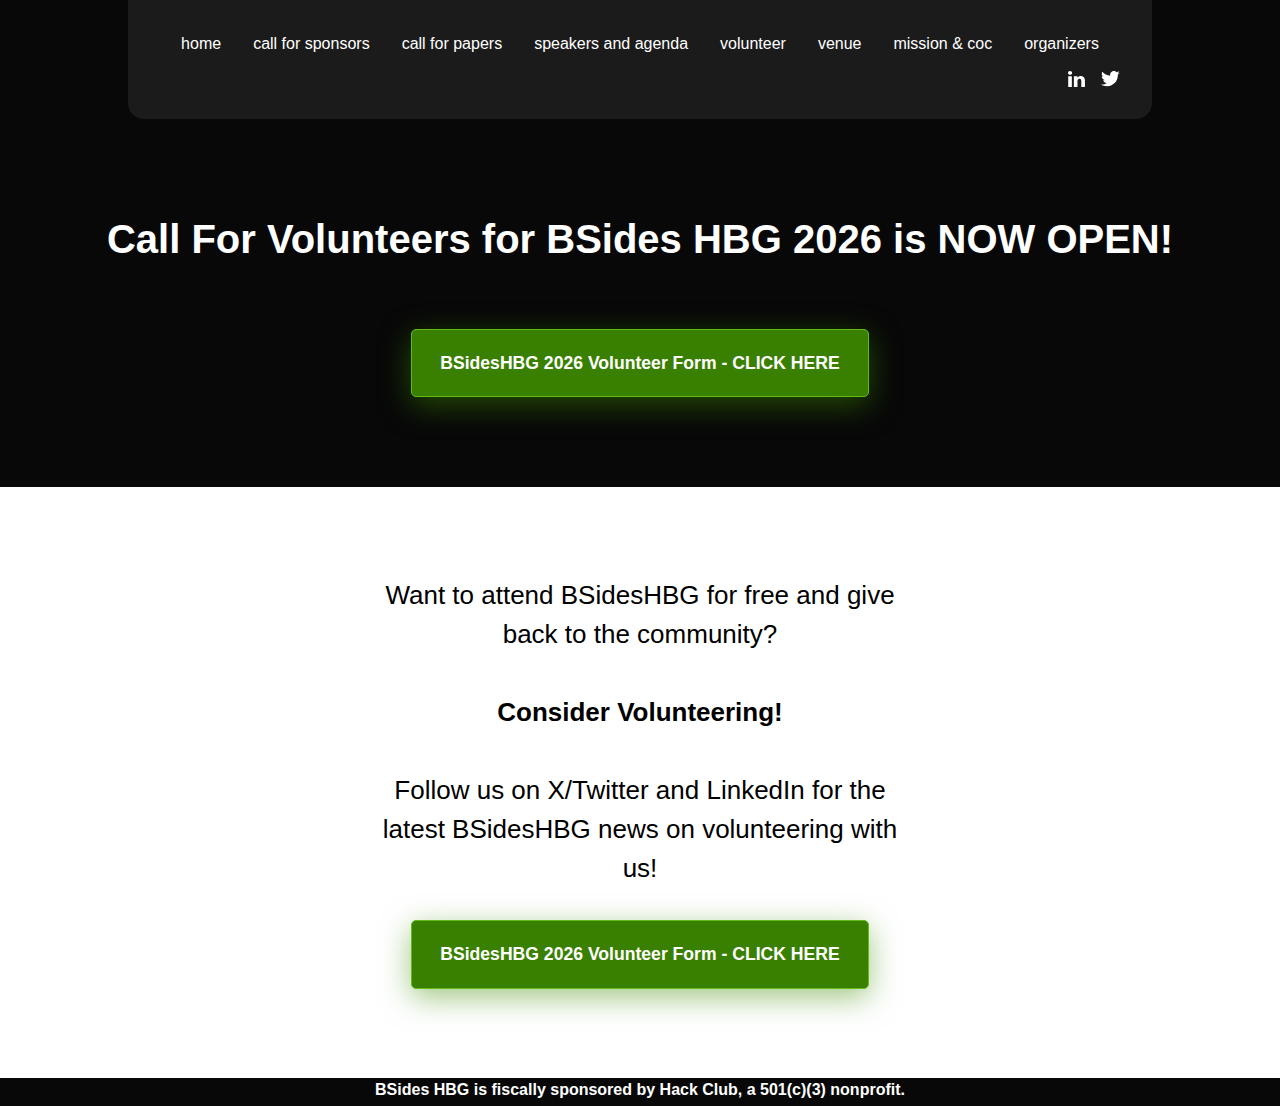
<file: call-for-volunteers/index.html>
<!doctype html>
<html
  lang="en"
  data-ws-project="bb7c0dce-f734-47e0-bec2-9243f5ab84f0"
  data-ws-last-published="2026-02-20T16:19:20.606Z"
>
  <head>
    <link
      rel="stylesheet"
      type="text/css"
      href="/assets/static/app_generated_index-6937cd5a.BVPQRISK.css"
    />
    <meta charset="UTF-8" />
    <meta name="viewport" content="width=device-width,initial-scale=1" />
    <link rel="icon" href="/assets/favicon_tI45PigRlvtURPPmcaji4.ico" />
    <meta property="og:url" content="https://url/call-for-volunteers" />
    <meta property="og:title" content="BSides Harrisburg Conference 2026" />
    <meta property="og:type" content="website" />
    <meta property="og:site_name" content="BSidesHBG Conference" />
    <meta
      name="description"
      content="BSides Harrisburg Conference 2026"
    />
    <meta
      property="og:description"
      content="BSides Harrisburg Conference 2026"
    />
    <title>BSides Harrisburg Conference 2026</title>
    <script type="application/ld+json">
      {
        "@context": "https://schema.org",
        "@type": "WebSite",
        "name": "BSidesHBG Conference"
      }
    </script>
  </head>
  <body class="w-body">
    <div class="w-box">
      <div style="display: contents">
        <div style="display: contents">
          <div class="w-html-embed">
            <style>
              * {
                /* Remove preset margins on everything so they can be applied where we want. */
                margin: 0;
                /* Make links scroll to their sections smoothly. */
                scroll-behavior: smooth;
              }
            </style>
          </div>
          <div class="w-box c1vt1fb cauqto8 cn12ej2">
            <nav
              class="w-box c1357293 c9jnjeu c5tmc3l c1ldum37 czr2pxy c155uc7w cauqto8 c1lxiyww ca4qjwu c1cdc69r clwwnvk c1kujfpy c1vfv5ml c1t3frhm c1gut7ra cvyaqlm c5dy17i c1hsfuam chnoztc c1qyy4dh c12jt7do c1v2g9jn cc3dq2t"
            >
              <div style="display: contents">
                <div style="display: contents">
                  <div
                    class="w-box cry9bxc c1c2j90z ct02u4h c10zkoym ct8c5y2 c15cml01 c1qom380 c181tpuq c1vh8w5x c1eaw62m c1bulmrh c1rstvfo c1qrxaqp c2zcut6 c12jt7do cec2gmf"
                  >
                    <a
                      href="/"
                      class="w-link c1blx93c csru8nn c1hz2opz c1c9nyn co9inq6 c18nx7en c13zjl4p c135vpv5 c1qyy4dh ct02u4h cl60rel czukzo6 cb06ied"
                      >Home</a
                    ><a
                      href="/call-for-sponsors"
                      class="w-link c1blx93c csru8nn c1hz2opz c1c9nyn co9inq6 c18nx7en c13zjl4p c135vpv5 c1qyy4dh ct02u4h cl60rel czukzo6 cb06ied"
                      >Call For Sponsors</a
                    ><a
                      href="/call-for-papers"
                      class="w-link c1blx93c csru8nn c1hz2opz c1c9nyn co9inq6 c18nx7en c13zjl4p c135vpv5 c1qyy4dh ct02u4h c1qom380 cl60rel czukzo6 cb06ied"
                      >Call For Papers</a
                    ><a
                      href="/speakers"
                      class="w-link c1blx93c csru8nn c1hz2opz c1c9nyn co9inq6 c18nx7en c13zjl4p c135vpv5 c1qyy4dh ct02u4h cl60rel czukzo6 cb06ied"
                      >Speakers and Agenda</a
                    ><a
                      href="/call-for-volunteers"
                      class="w-link c1blx93c csru8nn c1hz2opz c1c9nyn co9inq6 c18nx7en c13zjl4p c135vpv5 c1qyy4dh ct02u4h cl60rel czukzo6 cb06ied"
                      >Volunteer</a
                    ><a
                      href="/venue"
                      class="w-link c1blx93c csru8nn c1hz2opz c1c9nyn co9inq6 c18nx7en c13zjl4p c135vpv5 c1qyy4dh ct02u4h cl60rel czukzo6 cb06ied"
                      >Venue</a
                    ><a
                      href="/about/mission-and-coc"
                      class="w-link c1blx93c csru8nn c1hz2opz c1c9nyn co9inq6 c18nx7en c13zjl4p c135vpv5 c1qyy4dh ct02u4h cl60rel czukzo6 cb06ied"
                      >Mission &amp; CoC</a
                    ><a
                      href="/about/team"
                      class="w-link c1blx93c csru8nn c1hz2opz c1c9nyn co9inq6 c18nx7en c13zjl4p c135vpv5 c1qyy4dh ct02u4h cl60rel czukzo6 cb06ied"
                      >Organizers<br
                    /></a>
                  </div>
                  <div
                    class="w-box cry9bxc c1c2j90z c1t3frhm c10zkoym ct8c5y2 c15cml01 c1bulmrh c1rstvfo c17wnhy8 c2zcut6"
                  >
                    <div
                      class="w-box cry9bxc ce5h5qp csadq8m c1qyy4dh c1t3frhm ck3ozxv c12sm2j2 cgn90jy c1rstvfo c10x096o"
                    >
                      <a
                        aria-label="LinkedIn"
                        href="https://www.linkedin.com/company/91563217"
                        class="w-link c1blx93c csru8nn c1hz2opz c1c9nyn co9inq6 c18nx7en c13zjl4p c135vpv5 c1qyy4dh ct02u4h cl60rel czukzo6 cb06ied"
                        ><div class="w-html-embed csru8nn cblpe2z c1y0z7zr">
                          <svg
                            width="100%"
                            height="100%"
                            viewBox="0 0 18 17"
                            fill="none"
                            xmlns="http://www.w3.org/2000/svg"
                          >
                            <path
                              d="M0 1.97499C0 1.40259 0.202708 0.930366 0.608108 0.558324C1.01351 0.186265 1.54055 0.000244141 2.18919 0.000244141C2.82626 0.000244141 3.34169 0.183397 3.73552 0.549738C4.14092 0.927515 4.34363 1.41976 4.34363 2.0265C4.34363 2.576 4.14672 3.0339 3.7529 3.40024C3.3475 3.77802 2.81467 3.9669 2.15444 3.9669H2.13707C1.49999 3.9669 0.984562 3.77802 0.590734 3.40024C0.196905 3.02246 0 2.54737 0 1.97499ZM0.225869 17.0002V5.52953H4.08301V17.0002H0.225869ZM6.22008 17.0002H10.0772V10.5952C10.0772 10.1945 10.1236 9.8854 10.2162 9.6679C10.3784 9.27867 10.6245 8.94954 10.9546 8.68053C11.2847 8.4115 11.6988 8.277 12.1969 8.277C13.4942 8.277 14.1429 9.1413 14.1429 10.8699V17.0002H18V10.4235C18 8.72918 17.5946 7.44417 16.7838 6.56842C15.973 5.69266 14.9016 5.25478 13.5695 5.25478C12.0753 5.25478 10.9112 5.89013 10.0772 7.16084V7.19518H10.0598L10.0772 7.16084V5.52953H6.22008C6.24324 5.89585 6.25483 7.0349 6.25483 8.94669C6.25483 10.8585 6.24324 13.543 6.22008 17.0002Z"
                              fill="currentColor"
                            ></path>
                          </svg></div></a
                      ><a
                        aria-label="X/Twitter"
                        href="https://x.com/BsidesHbg"
                        class="w-link c1blx93c csru8nn c1hz2opz c1c9nyn co9inq6 c18nx7en c13zjl4p c135vpv5 c1qyy4dh ct02u4h cl60rel czukzo6 cb06ied"
                        ><div class="w-html-embed csru8nn cblpe2z c1y0z7zr">
                          <svg
                            width="100%"
                            height="100%"
                            viewBox="0 0 18 15"
                            fill="none"
                            xmlns="http://www.w3.org/2000/svg"
                          >
                            <path
                              d="M17.5417 1.71084C16.8824 1.99685 16.1852 2.18592 15.4718 2.27217C16.2244 1.82251 16.7885 1.11511 17.0593 0.281193C16.352 0.702249 15.5777 0.998908 14.7701 1.15828C14.2303 0.572887 13.5114 0.18322 12.7263 0.05039C11.9412 -0.0824399 11.1342 0.0490805 10.4319 0.424324C9.72952 0.799568 9.17161 1.39731 8.8456 2.1238C8.5196 2.8503 8.44394 3.66445 8.63051 4.43857C7.20036 4.36623 5.80142 3.99385 4.52457 3.3456C3.24773 2.69736 2.12153 1.78775 1.21915 0.675881C0.90264 1.22859 0.736329 1.85453 0.73675 2.49144C0.735628 3.08293 0.880783 3.66552 1.15929 4.18734C1.4378 4.70916 1.84102 5.15402 2.33304 5.4823C1.76116 5.46674 1.2015 5.31329 0.701667 5.03499V5.07884C0.705953 5.90759 0.996362 6.70942 1.52377 7.34871C2.05118 7.98799 2.78321 8.42548 3.59604 8.58718C3.28315 8.6824 2.95829 8.73261 2.63125 8.73628C2.40487 8.73364 2.17905 8.71311 1.9559 8.67489C2.18737 9.38779 2.63531 10.0108 3.23738 10.4573C3.83946 10.9037 4.56573 11.1514 5.31513 11.1658C4.04967 12.1615 2.48731 12.705 0.877084 12.7095C0.583906 12.7104 0.29096 12.6929 0 12.6568C1.64403 13.7183 3.55992 14.2818 5.51686 14.2795C6.8673 14.2935 8.20699 14.0383 9.4577 13.5287C10.7084 13.0192 11.845 12.2656 12.8012 11.3118C13.7574 10.3581 14.514 9.22341 15.0267 7.97401C15.5394 6.72462 15.7981 5.38558 15.7875 4.03511C15.7875 3.88601 15.7875 3.72813 15.7875 3.57026C16.4758 3.057 17.0693 2.42779 17.5417 1.71084V1.71084Z"
                              fill="currentColor"
                            ></path>
                          </svg></div
                      ></a>
                    </div>
                  </div>
                </div>
              </div>
            </nav>
            <div
              data-state="closed"
              class="w-collapsible cwvpjlf cx6c9kw c1mpedrw c1rstvfo ctoajn1 c1bulmrh c1fvno8n c18rgifh cscsz6x coh89bn c1jjfh4b cyzvp1p"
            >
              <button
                type="button"
                aria-label="Open mobile menu"
                class="w-button c1blx93c c188j2zq c1b2tb9q c1xm4ef6 c1j33arz c1r2vfc1 ccfzz03 cub2gss cgcvr98 c1xjllne c135vpv5 ckm1y83 csru8nn c1md20bl c1e892th c1qyy4dh ct02u4h c1nouzdk c1hz2opz c1c9nyn co9inq6 c18nx7en c13zjl4p c1cb3y4c c1h3d6dm c12v7mf6 cl60rel czukzo6 cb06ied cv7lanz c1q2ekan cngthtj ckqzz7r"
                aria-controls="radix-:Rkm:"
                aria-expanded="false"
                data-state="closed"
              >
                <div class="w-html-embed">
                  <svg
                    xmlns="http://www.w3.org/2000/svg"
                    width="100%"
                    height="100%"
                    viewBox="0 0 24 24"
                    fill="none"
                    stroke="currentColor"
                    stroke-width="2"
                    stroke-linecap="round"
                    stroke-linejoin="round"
                    class="lucide lucide-menu"
                  >
                    <line x1="4" x2="20" y1="12" y2="12"></line>
                    <line x1="4" x2="20" y1="6" y2="6"></line>
                    <line x1="4" x2="20" y1="18" y2="18"></line>
                  </svg>
                </div>
              </button>
              <div
                data-state="closed"
                id="radix-:Rkm:"
                hidden=""
                data-ani="expand"
                class="w-collapsible-content c891fy0 c937pos c1v5v0 cvnwoad cf4s3xc c1rstvfo c1bulmrh c1onjpca cyzvp1p"
              ></div>
            </div>
          </div>
        </div>
      </div>
      <main class="w-box">
        <section
          class="w-box cna0hdz c1mzb2kd c1vt1fb c1lw4ao9 c3rp5ks ct8vr6u cnu4kgu c1yb3n9o cbrrmm8 cuo9dm5 c5egcmi c1xzir7e"
        >
          <h2 class="w-heading c1dxq9cf c11dowh9 c1b1clqm c8ys3vy c1qom380">
            Call For Volunteers for BSides HBG 2026 is NOW OPEN!<br />
          </h2>
          <div
            class="w-box cry9bxc c1qyy4dh ct02u4h c1z0l37u c1ml0hr7 c1lfjoq7 c1qom380 c1rco612 c9jnjeu c1357293"
          >
            <a
              href="https://forms.gle/7ex1P76izfdULq5F7"
              class="w-link c1blx93c c188j2zq cihfpxt cb4vmi8 c1j33arz c1r2vfc1 ccfzz03 cub2gss cgcvr98 c1xjllne c135vpv5 ckm1y83 csru8nn c1md20bl c1e892th c1qyy4dh ct02u4h c1nouzdk c1hz2opz c1c9nyn co9inq6 c18nx7en c13zjl4p c1cb3y4c c1h3d6dm c12v7mf6 cl60rel czukzo6 cb06ied"
              ><span class="w-text"
                >BSidesHBG 2026 Volunteer Form - CLICK HERE</span
              ></a
            >
          </div>
        </section>
        <section id="casestudies" class="w-box cna0hdz c1mzb2kd">
          <div
            class="w-box c1357293 c9jnjeu c5tmc3l c1ldum37 czr2pxy c155uc7w cry9bxc c1lfjoq7 ca4qjwu c1cdc69r"
          >
            <div
              class="w-box cry9bxc c1qyy4dh ct02u4h c1z0l37u c1ml0hr7 c1lfjoq7 c1qom380 c1rco612 c9jnjeu c1357293"
            >
              <p class="w-paragraph c1qom380 c1qpg1g9 cx37ewc">
                Want to attend BSidesHBG for free and give back to the
                community?<br /><br /><b class="w-element"
                  >Consider Volunteering!</b
                ><br /><br />Follow us on X/Twitter and LinkedIn for the latest
                BSidesHBG news on volunteering with us!
              </p>
              <a
                href="https://forms.gle/7ex1P76izfdULq5F7"
                class="w-link c1blx93c c188j2zq cihfpxt cb4vmi8 c1j33arz c1r2vfc1 ccfzz03 cub2gss cgcvr98 c1xjllne c135vpv5 ckm1y83 csru8nn c1md20bl c1e892th c1qyy4dh ct02u4h c1nouzdk c1hz2opz c1c9nyn co9inq6 c18nx7en c13zjl4p c1cb3y4c c1h3d6dm c12v7mf6 cl60rel czukzo6 cb06ied"
                ><span class="w-text"
                  >BSidesHBG 2026 Volunteer Form - CLICK HERE</span
                ></a
              >
            </div>
          </div>
        </section>
      </main>
      <div style="display: contents">
        <div style="display: contents">
          <footer id="contact" class="w-box c1vt1fb c1lw4ao9 c3rp5ks">
            <div
              class="w-box c1357293 c9jnjeu c5tmc3l c1ldum37 czr2pxy c155uc7w cry9bxc c1lfjoq7 ca4qjwu c1cdc69r c1pzicie c1psomb8"
            >
              <div
                class="w-box cry9bxc c1qyy4dh ct02u4h c1z0l37u c1ml0hr7 c1lfjoq7 c1qom380 c1rco612 c9jnjeu c1357293"
              >
                <p class="w-paragraph c1b1clqm">
                  <b class="w-element">BSides HBG is fiscally sponsored by </b
                  ><a class="w-element"><b class="w-element">Hack Club</b></a
                  ><b class="w-element">, a 501(c)(3) nonprofit.</b>
                </p>
              </div>
            </div>
          </footer>
          <div style="display: contents">
            <div style="display: contents">
              <div class="w-html-embed">
                <style>
                  :root {
                    --ani-duration: var(--duration-default, 0.2s);
                    --ani-delay: 0s;
                    --ani-slide-offset: 20%;
                    --ani-zoom-in-scale: 1;
                    --ani-zoom-out-scale: 0.85;
                    --ani-flip-rotate: 30deg;
                    --ani-easing: var(--easing-default, ease);
                    --ani-fill-mode: forwards;
                  }
                  [data-ani]:not([data-ani-children]),
                  [data-ani-children]:not([data-ani-progress]) > * {
                    animation-duration: var(--ani-duration);
                    animation-delay: var(--ani-delay);
                    animation-timing-function: var(--ani-easing);
                    animation-fill-mode: var(--ani-fill-mode);
                    opacity: 0;
                  }
                  [data-ani-progress]:not([data-ani-children]),
                  [data-ani-children]:not([data-ani]) > * {
                    transition-property: opacity, transform;
                    transition-duration: var(--ani-duration);
                    transition-timing-function: var(--ani-easing);
                    opacity: 0;
                  }
                  @keyframes fadeIn {
                    from {
                      opacity: 0;
                    }
                    to {
                      opacity: 1;
                    }
                  }
                  @keyframes fadeOut {
                    from {
                      opacity: 1;
                    }
                    to {
                      opacity: 0;
                    }
                  }
                  [data-ani-children][data-ani="fade"] > .in,
                  [data-ani="fade"]:where(
                      .in:not([data-state]),
                      [data-state$="open"],
                      [data-state="active"]
                    ) {
                    animation-name: fadeIn;
                  }
                  [data-ani-children][data-ani="fade"] > .out,
                  [data-ani="fade"]:where(
                      .out:not([data-state]),
                      [data-state="closed"],
                      [data-state="inactive"]
                    ) {
                    animation-name: fadeOut;
                  }
                  @keyframes slideIn {
                    from {
                      opacity: 0;
                      translate: var(--ani-slide-transform);
                    }
                    to {
                      opacity: 1;
                      translate: none;
                    }
                  }
                  @keyframes slideOut {
                    from {
                      opacity: 1;
                      translate: none;
                    }
                    to {
                      opacity: 0;
                      translate: var(--ani-slide-transform);
                    }
                  }
                  [data-ani-children][data-ani|="slide"] > .in,
                  [data-ani|="slide"]:where(
                      .in:not([data-state]),
                      [data-state$="open"],
                      [data-state="active"]
                    ) {
                    animation-name: slideIn;
                  }
                  [data-ani-children][data-ani|="slide"] > .out,
                  [data-ani|="slide"]:where(
                      .out:not([data-state]),
                      [data-state="closed"],
                      [data-state="inactive"]
                    ) {
                    animation-name: slideOut;
                  }
                  [data-ani="slide-up"] {
                    --ani-slide-transform: 0 var(--ani-slide-offset);
                  }
                  [data-ani="slide-down"] {
                    --ani-slide-transform: 0 calc(-1 * var(--ani-slide-offset));
                  }
                  [data-ani="slide-left"] {
                    --ani-slide-transform: var(--ani-slide-offset);
                  }
                  [data-ani="slide-right"] {
                    --ani-slide-transform: calc(-1 * var(--ani-slide-offset));
                  }
                  @keyframes zoomIn {
                    from {
                      opacity: 0;
                      scale: var(--ani-zoom-out-scale);
                    }
                    to {
                      opacity: 1;
                      scale: 1;
                    }
                  }
                  @keyframes zoomOut {
                    from {
                      opacity: 1;
                      scale: 1;
                    }
                    to {
                      opacity: 0;
                      scale: var(--ani-zoom-in-scale);
                    }
                  }
                  [data-ani-children][data-ani="zoom"] > .in,
                  [data-ani|="zoom"]:where(
                      .in:not([data-state]),
                      [data-state$="open"],
                      [data-state="active"]
                    ) {
                    animation-name: zoomIn;
                  }
                  [data-ani-children][data-ani="zoom"] > .out,
                  [data-ani|="zoom"]:where(
                      .out:not([data-state]),
                      [data-state="closed"],
                      [data-state="inactive"]
                    ) {
                    animation-name: zoomOut;
                  }
                  [data-ani-children][data-ani-progress="zoom"] > *,
                  [data-ani-progress="zoom"]:not([data-ani-children]) {
                    transform: scale(var(--ani-zoom-out-scale));
                  }
                  @keyframes flipInY {
                    from {
                      rotate: y var(--ani-flip-rotate);
                      perspective: 2000px;
                      opacity: 0;
                    }
                    to {
                      rotate: y 0;
                      opacity: 1;
                    }
                  }
                  @keyframes flipOutY {
                    from {
                      rotate: y 0;
                      opacity: 1;
                    }
                    to {
                      perspective: 2000px;
                      rotate: y var(--ani-flip-rotate);
                      opacity: 0;
                    }
                  }
                  @keyframes flipInX {
                    from {
                      perspective: 2000px;
                      rotate: x var(--ani-flip-rotate);
                      opacity: 0;
                    }
                    to {
                      rotate: x 0;
                      opacity: 1;
                    }
                  }
                  @keyframes flipOutX {
                    from {
                      rotate: x 0;
                      opacity: 1;
                    }
                    to {
                      perspective: 2000px;
                      rotate: x var(--ani-flip-rotate);
                      opacity: 0;
                    }
                  }
                  [data-ani-children][data-ani="flip-y"] > .in,
                  [data-ani="flip-y"]:where(
                      .in:not([data-state]),
                      [data-state$="open"],
                      [data-state="active"]
                    ) {
                    animation-name: flipInY;
                  }
                  [data-ani-children][data-ani="flip-x"] > .in,
                  [data-ani="flip-x"]:where(
                      .in:not([data-state]),
                      [data-state$="open"],
                      [data-state="active"]
                    ) {
                    animation-name: flipInX;
                  }
                  [data-ani-children][data-ani="flip-y"] > .out,
                  [data-ani="flip-y"]:where(
                      .out:not([data-state]),
                      [data-state="closed"],
                      [data-state="inactive"]
                    ) {
                    animation-name: flipOutY;
                  }
                  [data-ani-children][data-ani="flip-x"] > .out,
                  [data-ani="flip-x"]:where(
                      .out:not([data-state]),
                      [data-state="closed"],
                      [data-state="inactive"]
                    ) {
                    animation-name: flipOutX;
                  }
                  @keyframes expandDown {
                    from {
                      height: 0;
                    }
                    to {
                      height: var(--newHeight);
                    }
                  }
                  @keyframes expandUp {
                    from {
                      height: var(--newHeight);
                    }
                    to {
                      height: 0;
                    }
                  }
                  [data-ani="expand"],
                  [data-ani="expand"][data-state="open"],
                  [data-ani="expand"].in {
                    --newHeight: var(
                      --custom-height,
                      var(
                        --radix-accordion-content-height,
                        var(--radix-collapsible-content-height, 100%)
                      )
                    );
                    overflow: hidden;
                    opacity: 1;
                  }
                  [data-ani-children][data-ani="expand"] > .in,
                  [data-ani="expand"]:where(
                      .in:not([data-state]),
                      [data-state$="open"],
                      [data-state="active"]
                    ) {
                    animation: expandDown var(--ani-duration) var(--ani-easing);
                  }
                  [data-ani-children][data-ani="expand"] > .out,
                  [data-ani="expand"]:where(
                      .out:not([data-state]),
                      [data-state="closed"],
                      [data-state="inactive"]
                    ) {
                    animation: expandUp var(--ani-duration) var(--ani-easing);
                  }
                  @media (prefers-reduced-motion: reduce) {
                    [data-ani]:not([data-ani-children]),
                    [data-ani-progress]:not([data-ani-children]),
                    [data-ani-children] > * {
                      opacity: 1;
                      transform: none;
                      animation: none;
                      rotate: none;
                      scale: none;
                      translate: none;
                    }
                  }
                </style>
              </div>
            </div>
          </div>
        </div>
      </div>
    </div>
    <script id="vike_pageContext" type="application/json">
      {
        "_urlRewrite": null,
        "pageId": "/pages/call-for-volunteers",
        "routeParams": {},
        "data": {
          "url": "https://url/call-for-volunteers",
          "system": {
            "params": {},
            "search": {},
            "origin": "https://url",
            "pathname": "/call-for-volunteers"
          },
          "resources": {},
          "pageMeta": {
            "title": "BSides Harrisburg Conference 2026",
            "description": "BSides Harrisburg Conference 2026",
            "excludePageFromSearch": false,
            "language": "!undefined",
            "socialImageAssetName": "!undefined",
            "socialImageUrl": "!undefined",
            "status": "!undefined",
            "redirect": "!undefined",
            "custom": []
          }
        }
      }
    </script>
    <script id="vike_globalContext" type="application/json">
      {}
    </script>
    <script
      src="/assets/entries/entry-server-routing.BLnC8wLx.js"
      type="module"
      async
    ></script>
    <link
      rel="modulepreload"
      href="/assets/entries/pages_call-for-volunteers.DOuPUWMx.js"
      as="script"
      type="text/javascript"
    /><link
      rel="modulepreload"
      href="/assets/chunks/chunk-B_U_67AP.js"
      as="script"
      type="text/javascript"
    /><link
      rel="modulepreload"
      href="/assets/chunks/chunk-CNZ746-A.js"
      as="script"
      type="text/javascript"
    />
  </body>
</html>
</file>
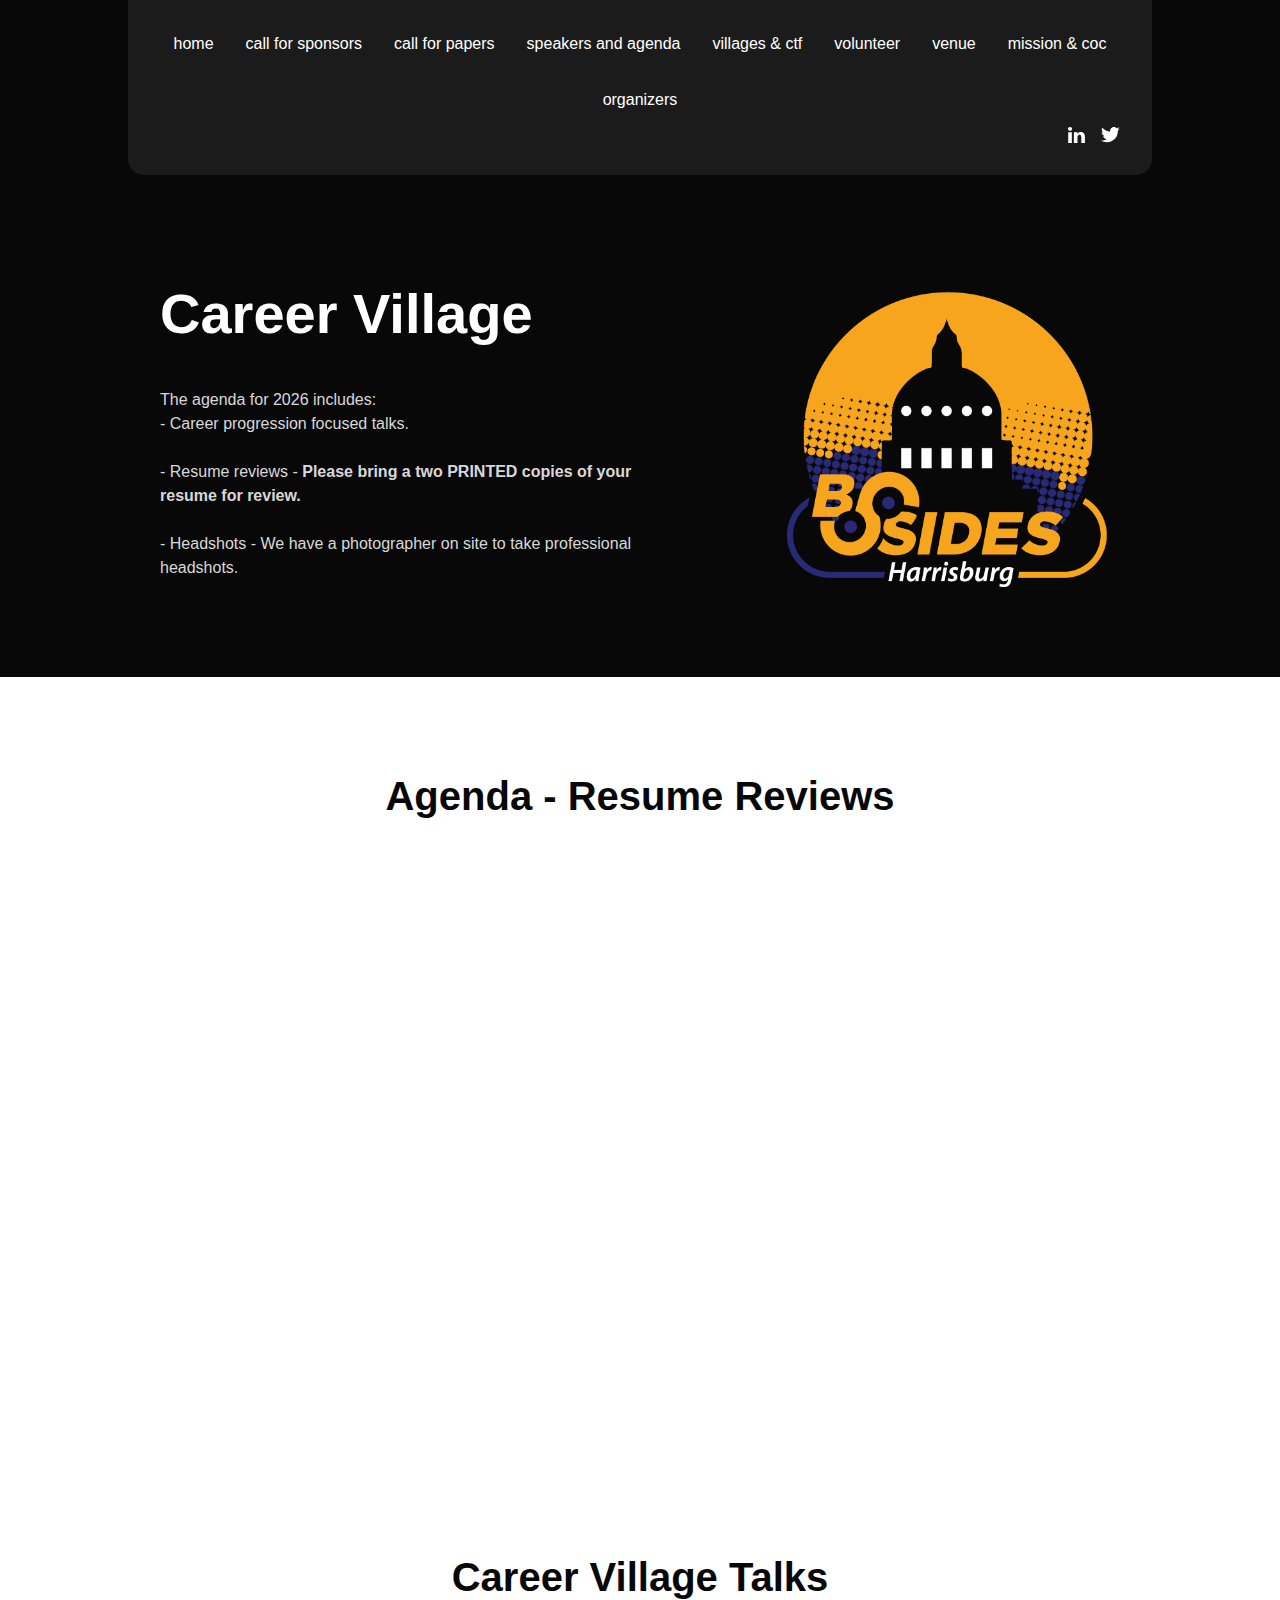
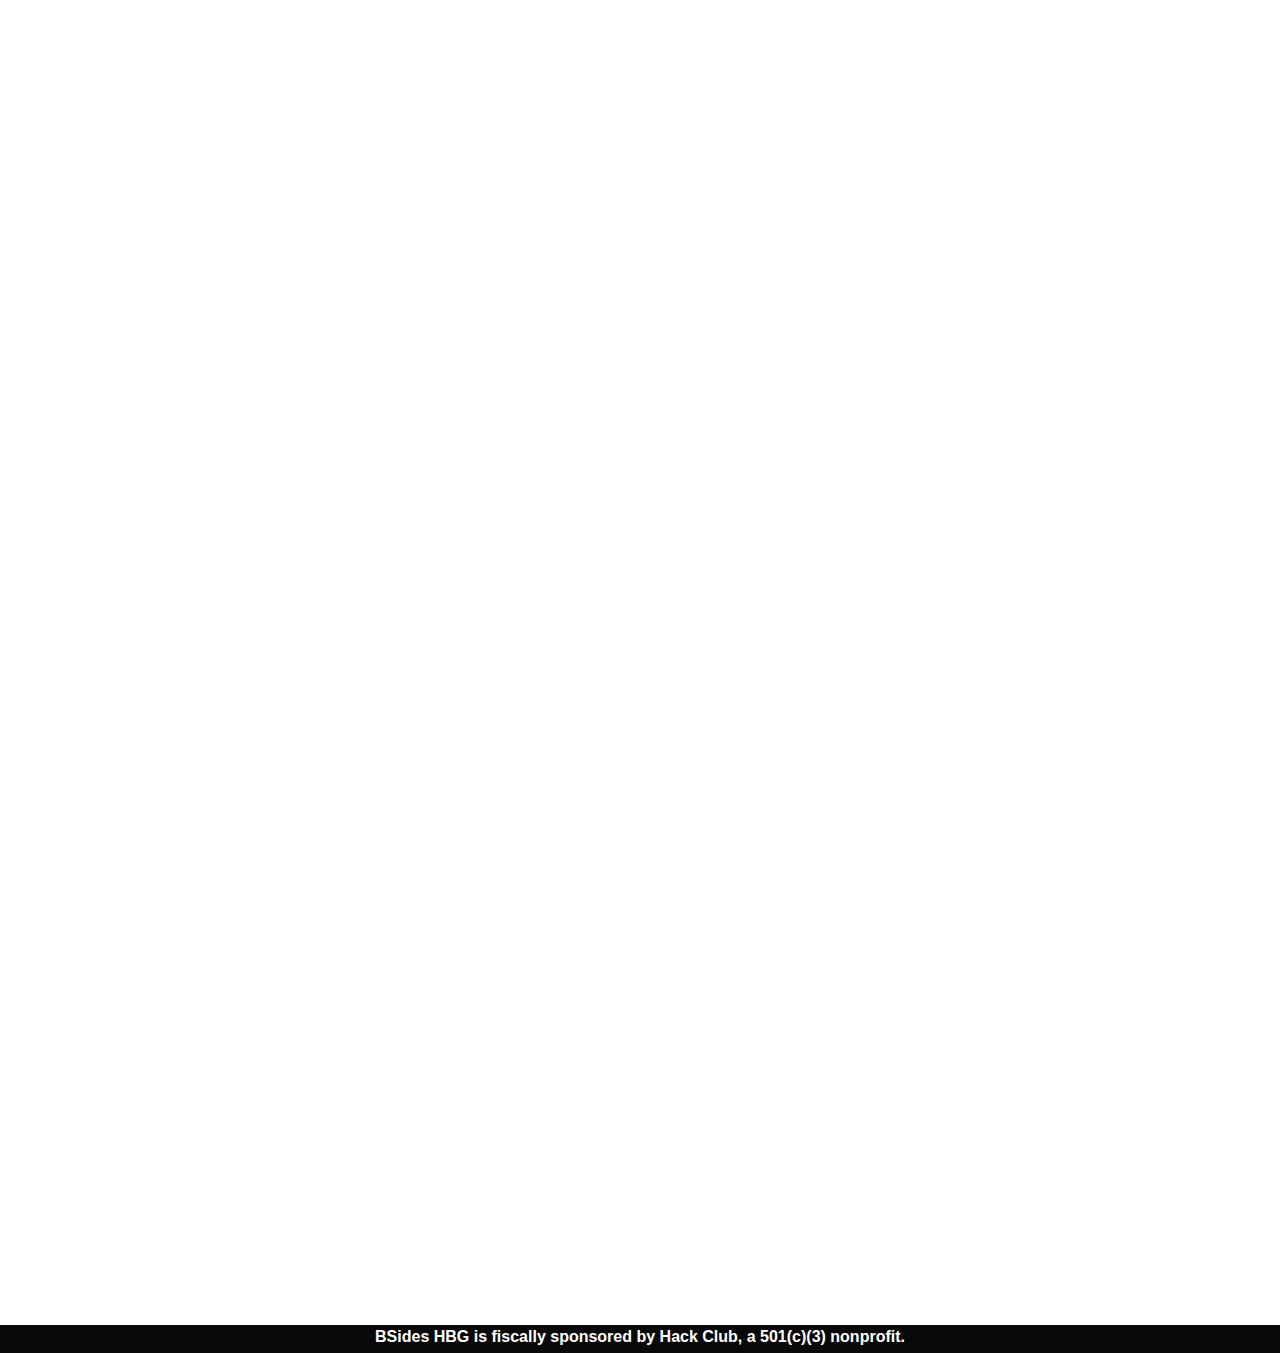
<file: career-village/index.html>
<!doctype html>
<html
  lang="en"
<<<<<<< Updated upstream
  data-ws-project="bb7c0dce-f734-47e0-bec2-9243f5ab84f0"
  data-ws-last-published="2026-04-23T03:27:57.696Z"
=======
  data-ws-project="c11796b0-cc59-4a27-87a8-d382e4244d97"
  data-ws-last-published="2026-04-28T16:31:10.298Z"
>>>>>>> Stashed changes
>
  <head>
    <link
      rel="stylesheet"
      type="text/css"
      href="/assets/static/app_generated_index-6937cd5a.BtW2E5rO.css"
    />
    <meta charset="UTF-8" />
    <meta name="viewport" content="width=device-width,initial-scale=1" />
    <link rel="icon" href="/assets/favicon_tI45PigRlvtURPPmcaji4.ico" />
    <meta property="og:url" content="https://url/career-village" />
    <meta property="og:title" content="BSides Harrisburg Conference 2026" />
    <meta property="og:type" content="website" />
    <meta property="og:site_name" content="BSidesHBG Conference" />
    <meta
      name="description"
      content="BSides Harrisburg Conference 2026"
    />
    <meta
      property="og:description"
      content="BSides Harrisburg Conference 2026"
    />
    <title>BSides Harrisburg Conference 2026</title>
    <script type="application/ld+json">
      {
        "@context": "https://schema.org",
        "@type": "WebSite",
        "name": "BSidesHBG Conference"
      }
    </script>
  </head>
  <body class="w-body">
    <div class="w-box">
      <div style="display: contents">
        <div style="display: contents">
          <div class="w-html-embed">
            <style>
              * {
                /* Remove preset margins on everything so they can be applied where we want. */
                margin: 0;
                /* Make links scroll to their sections smoothly. */
                scroll-behavior: smooth;
              }
            </style>
          </div>
          <div class="w-box c1vt1fb cauqto8 cn12ej2">
            <nav
              class="w-box c1357293 c9jnjeu c5tmc3l c1ldum37 czr2pxy c155uc7w cauqto8 c1lxiyww ca4qjwu c1cdc69r clwwnvk c1kujfpy c1vfv5ml c1t3frhm c1gut7ra cvyaqlm c5dy17i c1hsfuam chnoztc c1qyy4dh c12jt7do c1v2g9jn cc3dq2t"
            >
              <div style="display: contents">
                <div style="display: contents">
                  <div
                    class="w-box cry9bxc c1c2j90z ct02u4h c10zkoym ct8c5y2 c15cml01 c1qom380 c181tpuq c1vh8w5x c1eaw62m c1bulmrh c1rstvfo c1qrxaqp c2zcut6 c12jt7do cec2gmf"
                  >
                    <a
                      href="/"
                      class="w-link c1blx93c csru8nn c1hz2opz c1c9nyn co9inq6 c18nx7en c13zjl4p c135vpv5 c1qyy4dh ct02u4h cl60rel czukzo6 cb06ied"
                      >Home</a
                    ><a
                      href="/call-for-sponsors"
                      class="w-link c1blx93c csru8nn c1hz2opz c1c9nyn co9inq6 c18nx7en c13zjl4p c135vpv5 c1qyy4dh ct02u4h cl60rel czukzo6 cb06ied"
                      >Call For Sponsors</a
                    ><a
                      href="/call-for-papers"
                      class="w-link c1blx93c csru8nn c1hz2opz c1c9nyn co9inq6 c18nx7en c13zjl4p c135vpv5 c1qyy4dh ct02u4h c1qom380 cl60rel czukzo6 cb06ied"
                      >Call For Papers</a
                    ><a
                      href="/speakers"
                      class="w-link c1blx93c csru8nn c1hz2opz c1c9nyn co9inq6 c18nx7en c13zjl4p c135vpv5 c1qyy4dh ct02u4h cl60rel czukzo6 cb06ied"
                      >Speakers and Agenda</a
                    ><a
                      href="/villages-ctf"
                      class="w-link c1blx93c csru8nn c1hz2opz c1c9nyn co9inq6 c18nx7en c13zjl4p c135vpv5 c1qyy4dh ct02u4h cl60rel czukzo6 cb06ied"
                      >Villages &amp; CTF</a
                    ><a
                      href="/call-for-volunteers"
                      class="w-link c1blx93c csru8nn c1hz2opz c1c9nyn co9inq6 c18nx7en c13zjl4p c135vpv5 c1qyy4dh ct02u4h cl60rel czukzo6 cb06ied"
                      >Volunteer</a
                    ><a
                      href="/venue"
                      class="w-link c1blx93c csru8nn c1hz2opz c1c9nyn co9inq6 c18nx7en c13zjl4p c135vpv5 c1qyy4dh ct02u4h cl60rel czukzo6 cb06ied"
                      >Venue</a
                    ><a
                      href="/about/mission-and-coc"
                      class="w-link c1blx93c csru8nn c1hz2opz c1c9nyn co9inq6 c18nx7en c13zjl4p c135vpv5 c1qyy4dh ct02u4h cl60rel czukzo6 cb06ied"
                      >Mission &amp; CoC</a
                    ><a
                      href="/about/team"
                      class="w-link c1blx93c csru8nn c1hz2opz c1c9nyn co9inq6 c18nx7en c13zjl4p c135vpv5 c1qyy4dh ct02u4h cl60rel czukzo6 cb06ied"
                      >Organizers<br
                    /></a>
                  </div>
                  <div
                    class="w-box cry9bxc c1c2j90z c1t3frhm c10zkoym ct8c5y2 c15cml01 c1bulmrh c1rstvfo c17wnhy8 c2zcut6"
                  >
                    <div
                      class="w-box cry9bxc ce5h5qp csadq8m c1qyy4dh c1t3frhm ck3ozxv c12sm2j2 cgn90jy c1rstvfo c10x096o"
                    >
                      <a
                        aria-label="LinkedIn"
                        href="https://www.linkedin.com/company/91563217"
                        class="w-link c1blx93c csru8nn c1hz2opz c1c9nyn co9inq6 c18nx7en c13zjl4p c135vpv5 c1qyy4dh ct02u4h cl60rel czukzo6 cb06ied"
                        ><div class="w-html-embed csru8nn cblpe2z c1y0z7zr">
                          <svg
                            width="100%"
                            height="100%"
                            viewBox="0 0 18 17"
                            fill="none"
                            xmlns="http://www.w3.org/2000/svg"
                          >
                            <path
                              d="M0 1.97499C0 1.40259 0.202708 0.930366 0.608108 0.558324C1.01351 0.186265 1.54055 0.000244141 2.18919 0.000244141C2.82626 0.000244141 3.34169 0.183397 3.73552 0.549738C4.14092 0.927515 4.34363 1.41976 4.34363 2.0265C4.34363 2.576 4.14672 3.0339 3.7529 3.40024C3.3475 3.77802 2.81467 3.9669 2.15444 3.9669H2.13707C1.49999 3.9669 0.984562 3.77802 0.590734 3.40024C0.196905 3.02246 0 2.54737 0 1.97499ZM0.225869 17.0002V5.52953H4.08301V17.0002H0.225869ZM6.22008 17.0002H10.0772V10.5952C10.0772 10.1945 10.1236 9.8854 10.2162 9.6679C10.3784 9.27867 10.6245 8.94954 10.9546 8.68053C11.2847 8.4115 11.6988 8.277 12.1969 8.277C13.4942 8.277 14.1429 9.1413 14.1429 10.8699V17.0002H18V10.4235C18 8.72918 17.5946 7.44417 16.7838 6.56842C15.973 5.69266 14.9016 5.25478 13.5695 5.25478C12.0753 5.25478 10.9112 5.89013 10.0772 7.16084V7.19518H10.0598L10.0772 7.16084V5.52953H6.22008C6.24324 5.89585 6.25483 7.0349 6.25483 8.94669C6.25483 10.8585 6.24324 13.543 6.22008 17.0002Z"
                              fill="currentColor"
                            ></path>
                          </svg></div></a
                      ><a
                        aria-label="X/Twitter"
                        href="https://x.com/BsidesHbg"
                        class="w-link c1blx93c csru8nn c1hz2opz c1c9nyn co9inq6 c18nx7en c13zjl4p c135vpv5 c1qyy4dh ct02u4h cl60rel czukzo6 cb06ied"
                        ><div class="w-html-embed csru8nn cblpe2z c1y0z7zr">
                          <svg
                            width="100%"
                            height="100%"
                            viewBox="0 0 18 15"
                            fill="none"
                            xmlns="http://www.w3.org/2000/svg"
                          >
                            <path
                              d="M17.5417 1.71084C16.8824 1.99685 16.1852 2.18592 15.4718 2.27217C16.2244 1.82251 16.7885 1.11511 17.0593 0.281193C16.352 0.702249 15.5777 0.998908 14.7701 1.15828C14.2303 0.572887 13.5114 0.18322 12.7263 0.05039C11.9412 -0.0824399 11.1342 0.0490805 10.4319 0.424324C9.72952 0.799568 9.17161 1.39731 8.8456 2.1238C8.5196 2.8503 8.44394 3.66445 8.63051 4.43857C7.20036 4.36623 5.80142 3.99385 4.52457 3.3456C3.24773 2.69736 2.12153 1.78775 1.21915 0.675881C0.90264 1.22859 0.736329 1.85453 0.73675 2.49144C0.735628 3.08293 0.880783 3.66552 1.15929 4.18734C1.4378 4.70916 1.84102 5.15402 2.33304 5.4823C1.76116 5.46674 1.2015 5.31329 0.701667 5.03499V5.07884C0.705953 5.90759 0.996362 6.70942 1.52377 7.34871C2.05118 7.98799 2.78321 8.42548 3.59604 8.58718C3.28315 8.6824 2.95829 8.73261 2.63125 8.73628C2.40487 8.73364 2.17905 8.71311 1.9559 8.67489C2.18737 9.38779 2.63531 10.0108 3.23738 10.4573C3.83946 10.9037 4.56573 11.1514 5.31513 11.1658C4.04967 12.1615 2.48731 12.705 0.877084 12.7095C0.583906 12.7104 0.29096 12.6929 0 12.6568C1.64403 13.7183 3.55992 14.2818 5.51686 14.2795C6.8673 14.2935 8.20699 14.0383 9.4577 13.5287C10.7084 13.0192 11.845 12.2656 12.8012 11.3118C13.7574 10.3581 14.514 9.22341 15.0267 7.97401C15.5394 6.72462 15.7981 5.38558 15.7875 4.03511C15.7875 3.88601 15.7875 3.72813 15.7875 3.57026C16.4758 3.057 17.0693 2.42779 17.5417 1.71084V1.71084Z"
                              fill="currentColor"
                            ></path>
                          </svg></div
                      ></a>
                    </div>
                  </div>
                </div>
              </div>
            </nav>
            <div
              data-state="closed"
              class="w-collapsible cwvpjlf cx6c9kw c1mpedrw c1rstvfo ctoajn1 c1bulmrh c1fvno8n c18rgifh cscsz6x coh89bn c1jjfh4b cyzvp1p"
            >
              <button
                type="button"
                aria-label="Open mobile menu"
                class="w-button c1blx93c c188j2zq c1b2tb9q c1xm4ef6 c1j33arz c1r2vfc1 ccfzz03 cub2gss cgcvr98 c1xjllne c135vpv5 ckm1y83 csru8nn c1md20bl c1e892th c1qyy4dh ct02u4h c1nouzdk c1hz2opz c1c9nyn co9inq6 c18nx7en c13zjl4p c1cb3y4c c1h3d6dm c12v7mf6 cl60rel czukzo6 cb06ied cv7lanz c1q2ekan cngthtj ckqzz7r"
                aria-controls="radix-:Rkm:"
                aria-expanded="false"
                data-state="closed"
              >
                <div class="w-html-embed">
                  <svg
                    xmlns="http://www.w3.org/2000/svg"
                    width="100%"
                    height="100%"
                    viewBox="0 0 24 24"
                    fill="none"
                    stroke="currentColor"
                    stroke-width="2"
                    stroke-linecap="round"
                    stroke-linejoin="round"
                    class="lucide lucide-menu"
                  >
                    <line x1="4" x2="20" y1="12" y2="12"></line>
                    <line x1="4" x2="20" y1="6" y2="6"></line>
                    <line x1="4" x2="20" y1="18" y2="18"></line>
                  </svg>
                </div>
              </button>
              <div
                data-state="closed"
                id="radix-:Rkm:"
                hidden=""
                data-ani="expand"
                class="w-collapsible-content c891fy0 c937pos c1v5v0 cvnwoad cf4s3xc c1rstvfo c1bulmrh c1onjpca cyzvp1p"
              ></div>
            </div>
          </div>
        </div>
      </div>
      <main class="w-box">
        <section
          class="w-box cna0hdz c1mzb2kd c1vt1fb c1lw4ao9 c3rp5ks ct8vr6u cnu4kgu c1yb3n9o cbrrmm8 cuo9dm5 c5egcmi c1xzir7e"
        >
          <div
            class="w-box c1357293 c9jnjeu c5tmc3l c1ldum37 czr2pxy c155uc7w copqmak c1lfjoq7 czt6zfr cen6rs1 c109i5bh c1qyy4dh cx6c9kw c174sw29"
          >
            <div
              class="w-box cry9bxc c1lfjoq7 c16xs6ny ct02u4h c10zkoym ct8c5y2"
            >
              <h1 class="w-heading c11nr3ex c11dowh9 c1blx93c c8ys3vy cupq3rr">
                Career Village
              </h1>
              <div class="w-box cwvpjlf c149s0mc">
                <div style="display: block"></div>
              </div>
              <p class="w-paragraph c1rco612">
                The agenda for 2026 includes:<br />- Career progression focused
                talks.<br /><br />- Resume reviews -
                <b class="w-element"
                  >Please bring a two PRINTED copies of your resume for
                  review.</b
                ><br /><br />- Headshots - We have a photographer on site to
                take professional headshots.<br />
              </p>
            </div>
            <img
              alt=""
              width="520"
              height="504"
              src="/assets/0325_BSHBG_LOGO_center_CbqpzFsMqlZkp5Kiz7Tg4.png"
              class="w-image"
              sizes="100vw"
              srcset="
                /assets/0325_BSHBG_LOGO_center_CbqpzFsMqlZkp5Kiz7Tg4.png   16w,
                /assets/0325_BSHBG_LOGO_center_CbqpzFsMqlZkp5Kiz7Tg4.png   32w,
                /assets/0325_BSHBG_LOGO_center_CbqpzFsMqlZkp5Kiz7Tg4.png   48w,
                /assets/0325_BSHBG_LOGO_center_CbqpzFsMqlZkp5Kiz7Tg4.png   64w,
                /assets/0325_BSHBG_LOGO_center_CbqpzFsMqlZkp5Kiz7Tg4.png   96w,
                /assets/0325_BSHBG_LOGO_center_CbqpzFsMqlZkp5Kiz7Tg4.png  128w,
                /assets/0325_BSHBG_LOGO_center_CbqpzFsMqlZkp5Kiz7Tg4.png  256w,
                /assets/0325_BSHBG_LOGO_center_CbqpzFsMqlZkp5Kiz7Tg4.png  384w,
                /assets/0325_BSHBG_LOGO_center_CbqpzFsMqlZkp5Kiz7Tg4.png  640w,
                /assets/0325_BSHBG_LOGO_center_CbqpzFsMqlZkp5Kiz7Tg4.png  750w,
                /assets/0325_BSHBG_LOGO_center_CbqpzFsMqlZkp5Kiz7Tg4.png  828w,
                /assets/0325_BSHBG_LOGO_center_CbqpzFsMqlZkp5Kiz7Tg4.png 1080w
              "
              decoding="async"
              loading="lazy"
            />
          </div>
        </section>
        <section id="casestudies" class="w-box cna0hdz c1mzb2kd">
          <div
            class="w-box c1357293 c9jnjeu c5tmc3l c1ldum37 czr2pxy c155uc7w cry9bxc c1lfjoq7 ca4qjwu c1cdc69r"
          >
            <div
              class="w-box cry9bxc c1qyy4dh ct02u4h c1z0l37u c1ml0hr7 c1lfjoq7 c1qom380 c1rco612 c9jnjeu c1357293"
            >
              <h2 class="w-heading c1dxq9cf c11dowh9 c12y6bqh c8ys3vy c1qom380">
                Agenda - Resume Reviews
              </h2>
            </div>
            <div class="w-box cry9bxc c1lfjoq7 c1s46o9r cdczzub">
              <div
                class="w-box cid3fxx copqmak c1lxiyww c10zkoym ct8c5y2 c18v2pa2 c1qyy4dh c1f64byh cx6c9kw c13vvg1g"
              >
                <div
                  data-ani="slide-right"
                  class="w-box cry9bxc c1lfjoq7 c10zkoym ct8c5y2 ct02u4h c1mcu1jn c16xs6ny"
                >
                  <div
                    class="w-box cry9bxc c1lfjoq7 c1z0l37u c1ml0hr7 c16xs6ny c1wt8a7g"
                  >
                    <div
                      class="w-text cvc0hul c1qjiiz2 c1911kcz cif7xwi crezeol cy9kb2v cu385pj cvghewe cfzf927 c1noknrj c11dowh9 c1eyv08h"
                    >
                      1PM - 4PM
                    </div>
                    <h3 class="w-heading cuoke4w c11dowh9 c12y6bqh c8ys3vy">
                      Resume reviews<br />Mentoring/Career Coaches
                    </h3>
                    <p class="w-paragraph c1eyv08h">
                      One-on-one 15 minute slots for participants to get their
                      resume reviewed by an expert.<br />​<br />One-on-one 15
                      minute slots for participants to discuss and seek guidance
                      on their career plans.<br />​<br />**
                      <b class="w-element"
                        >PLEASE BRING TWO COPIES OF YOUR RESUME ALONG FOR
                        REVIEWS.</b
                      ><br />​<br />**<b class="w-element"
                        >All sessions are on a first-come-first-serve basis.</b
                      ><br />​<br />**<b class="w-element"
                        >Prior scheduling is not available.</b
                      >
                    </p>
                  </div>
                </div>
                <div data-ani="slide-left" class="w-box">
                  <img
                    alt=""
                    width="917"
                    height="776"
                    src="/assets/BSidesLogo_v2_navy_gold_-blue-text_vnS2uMFH_eRX6-BGA4sUJ.png"
                    class="w-image cr8yqfm c1ufwdzl c5blvcv cml0h3f crf3ls2 c19v6zpy c57idyp"
                    sizes="100vw"
                    srcset="
                      /assets/BSidesLogo_v2_navy_gold_-blue-text_vnS2uMFH_eRX6-BGA4sUJ.png   16w,
                      /assets/BSidesLogo_v2_navy_gold_-blue-text_vnS2uMFH_eRX6-BGA4sUJ.png   32w,
                      /assets/BSidesLogo_v2_navy_gold_-blue-text_vnS2uMFH_eRX6-BGA4sUJ.png   48w,
                      /assets/BSidesLogo_v2_navy_gold_-blue-text_vnS2uMFH_eRX6-BGA4sUJ.png   64w,
                      /assets/BSidesLogo_v2_navy_gold_-blue-text_vnS2uMFH_eRX6-BGA4sUJ.png   96w,
                      /assets/BSidesLogo_v2_navy_gold_-blue-text_vnS2uMFH_eRX6-BGA4sUJ.png  128w,
                      /assets/BSidesLogo_v2_navy_gold_-blue-text_vnS2uMFH_eRX6-BGA4sUJ.png  256w,
                      /assets/BSidesLogo_v2_navy_gold_-blue-text_vnS2uMFH_eRX6-BGA4sUJ.png  384w,
                      /assets/BSidesLogo_v2_navy_gold_-blue-text_vnS2uMFH_eRX6-BGA4sUJ.png  640w,
                      /assets/BSidesLogo_v2_navy_gold_-blue-text_vnS2uMFH_eRX6-BGA4sUJ.png  750w,
                      /assets/BSidesLogo_v2_navy_gold_-blue-text_vnS2uMFH_eRX6-BGA4sUJ.png  828w,
                      /assets/BSidesLogo_v2_navy_gold_-blue-text_vnS2uMFH_eRX6-BGA4sUJ.png 1080w,
                      /assets/BSidesLogo_v2_navy_gold_-blue-text_vnS2uMFH_eRX6-BGA4sUJ.png 1200w,
                      /assets/BSidesLogo_v2_navy_gold_-blue-text_vnS2uMFH_eRX6-BGA4sUJ.png 1920w
                    "
                    decoding="async"
                    loading="lazy"
                  />
                </div>
              </div>
            </div>
          </div>
          <section id="casestudies" class="w-box cna0hdz c1mzb2kd">
            <div
              class="w-box c1357293 c9jnjeu c5tmc3l c1ldum37 czr2pxy c155uc7w cry9bxc c1lfjoq7 ca4qjwu c1cdc69r"
            >
              <div
                class="w-box cry9bxc c1qyy4dh ct02u4h c1z0l37u c1ml0hr7 c1lfjoq7 c1qom380 c1rco612 c9jnjeu c1357293"
              >
                <h2
                  class="w-heading c1dxq9cf c11dowh9 c12y6bqh c8ys3vy c1qom380"
                >
                  Career Village Talks
                </h2>
              </div>
              <div class="w-box cry9bxc c1lfjoq7 c1s46o9r cdczzub">
                <div
                  class="w-box cid3fxx copqmak c1lxiyww c10zkoym ct8c5y2 c18v2pa2 c1qyy4dh c1f64byh c1qpg1g9 c4gdla1 c7eu0ys c1y89vns c17f33k5 cx6c9kw c13vvg1g"
                >
                  <div
                    data-ani="slide-right"
                    class="w-box cry9bxc c1lfjoq7 c10zkoym ct8c5y2 ct02u4h c1mcu1jn c16xs6ny"
                  >
                    <div
                      class="w-box cry9bxc c1lfjoq7 c1z0l37u c1ml0hr7 c16xs6ny c1wt8a7g"
                    >
                      <div
                        class="w-text cvc0hul c1qjiiz2 c1911kcz cif7xwi crezeol cy9kb2v cu385pj cvghewe cfzf927 c1noknrj c11dowh9"
                      >
                        10 AM - 10:50 AM
                      </div>
                      <h3 class="w-heading cuoke4w c11dowh9 c12y6bqh c8ys3vy">
                        Scott Davis
                      </h3>
                      <h3 class="w-heading cuoke4w c11dowh9 c12y6bqh c8ys3vy">
                        JumpStarting Your Cyber Career
                      </h3>
                      <p
                        class="w-paragraph c4gdla1 c7eu0ys c1y89vns c17f33k5 c1qpg1g9 cj19xlp"
                      >
                        Breaking into cybersecurity can feel overwhelming. With
                        thousands of job postings requiring experience,
                        certifications, and specialized skills, many aspiring
                        professionals struggle to understand where to begin.<br /><br />In
                        this practical and candid session, Scott R. Davis shares
                        a proven roadmap for launching a cybersecurity career
                        based on decades of real-world experience building
                        security teams, mentoring professionals, and advising
                        organizations across Pennsylvania. Attendees will learn
                        how to bypass common barriers to entry, identify the
                        most valuable skills employers actually need, and build
                        a practical pathway into roles such as SOC analyst,
                        security engineer, governance and risk analyst, and
                        penetration tester.<br /><br />Rather than focusing
                        solely on certifications or theory, this session
                        emphasizes actionable strategies: building a cyber
                        portfolio, leveraging community resources, gaining
                        hands-on experience, and developing the professional
                        network necessary to succeed in the industry.<br /><br />Whether
                        you&#x27;re a student, career changer, IT professional,
                        or someone curious about cybersecurity, this session
                        will provide a clear and realistic plan for entering and
                        thriving in one of the fastest-growing industries in the
                        world.
                      </p>
                    </div>
                  </div>
                  <div data-ani="slide-left" class="w-box">
                    <img
                      alt=""
                      width="980"
                      height="1000"
                      src="/assets/BennyBovine-logo-gold-laptop-black-No_BG_-_black_yIRY-YbNnBxgqr5AuHRpi.png"
                      class="w-image cr8yqfm c1ufwdzl c5blvcv cml0h3f crf3ls2 c19v6zpy c57idyp"
                      sizes="100vw"
                      srcset="
                        /assets/BennyBovine-logo-gold-laptop-black-No_BG_-_black_yIRY-YbNnBxgqr5AuHRpi.png   16w,
                        /assets/BennyBovine-logo-gold-laptop-black-No_BG_-_black_yIRY-YbNnBxgqr5AuHRpi.png   32w,
                        /assets/BennyBovine-logo-gold-laptop-black-No_BG_-_black_yIRY-YbNnBxgqr5AuHRpi.png   48w,
                        /assets/BennyBovine-logo-gold-laptop-black-No_BG_-_black_yIRY-YbNnBxgqr5AuHRpi.png   64w,
                        /assets/BennyBovine-logo-gold-laptop-black-No_BG_-_black_yIRY-YbNnBxgqr5AuHRpi.png   96w,
                        /assets/BennyBovine-logo-gold-laptop-black-No_BG_-_black_yIRY-YbNnBxgqr5AuHRpi.png  128w,
                        /assets/BennyBovine-logo-gold-laptop-black-No_BG_-_black_yIRY-YbNnBxgqr5AuHRpi.png  256w,
                        /assets/BennyBovine-logo-gold-laptop-black-No_BG_-_black_yIRY-YbNnBxgqr5AuHRpi.png  384w,
                        /assets/BennyBovine-logo-gold-laptop-black-No_BG_-_black_yIRY-YbNnBxgqr5AuHRpi.png  640w,
                        /assets/BennyBovine-logo-gold-laptop-black-No_BG_-_black_yIRY-YbNnBxgqr5AuHRpi.png  750w,
                        /assets/BennyBovine-logo-gold-laptop-black-No_BG_-_black_yIRY-YbNnBxgqr5AuHRpi.png  828w,
                        /assets/BennyBovine-logo-gold-laptop-black-No_BG_-_black_yIRY-YbNnBxgqr5AuHRpi.png 1080w,
                        /assets/BennyBovine-logo-gold-laptop-black-No_BG_-_black_yIRY-YbNnBxgqr5AuHRpi.png 1200w,
                        /assets/BennyBovine-logo-gold-laptop-black-No_BG_-_black_yIRY-YbNnBxgqr5AuHRpi.png 1920w,
                        /assets/BennyBovine-logo-gold-laptop-black-No_BG_-_black_yIRY-YbNnBxgqr5AuHRpi.png 2048w
                      "
                      decoding="async"
                      loading="lazy"
                    />
                  </div>
                </div>
                <div
                  class="w-box cid3fxx copqmak c1lxiyww c10zkoym ct8c5y2 c18v2pa2 c1qyy4dh c1f64byh c1qpg1g9 cx6c9kw c174sw29"
                >
                  <div data-ani="slide-right" class="w-box">
                    <img
                      alt=""
                      width="980"
                      height="1000"
                      src="/assets/BennyBovine-logo-gold-laptop-black-No_BG_-_black_yIRY-YbNnBxgqr5AuHRpi.png"
                      class="w-image cr8yqfm c1ufwdzl c5blvcv cml0h3f crf3ls2 c19v6zpy c57idyp"
                      sizes="100vw"
                      srcset="
                        /assets/BennyBovine-logo-gold-laptop-black-No_BG_-_black_yIRY-YbNnBxgqr5AuHRpi.png   16w,
                        /assets/BennyBovine-logo-gold-laptop-black-No_BG_-_black_yIRY-YbNnBxgqr5AuHRpi.png   32w,
                        /assets/BennyBovine-logo-gold-laptop-black-No_BG_-_black_yIRY-YbNnBxgqr5AuHRpi.png   48w,
                        /assets/BennyBovine-logo-gold-laptop-black-No_BG_-_black_yIRY-YbNnBxgqr5AuHRpi.png   64w,
                        /assets/BennyBovine-logo-gold-laptop-black-No_BG_-_black_yIRY-YbNnBxgqr5AuHRpi.png   96w,
                        /assets/BennyBovine-logo-gold-laptop-black-No_BG_-_black_yIRY-YbNnBxgqr5AuHRpi.png  128w,
                        /assets/BennyBovine-logo-gold-laptop-black-No_BG_-_black_yIRY-YbNnBxgqr5AuHRpi.png  256w,
                        /assets/BennyBovine-logo-gold-laptop-black-No_BG_-_black_yIRY-YbNnBxgqr5AuHRpi.png  384w,
                        /assets/BennyBovine-logo-gold-laptop-black-No_BG_-_black_yIRY-YbNnBxgqr5AuHRpi.png  640w,
                        /assets/BennyBovine-logo-gold-laptop-black-No_BG_-_black_yIRY-YbNnBxgqr5AuHRpi.png  750w,
                        /assets/BennyBovine-logo-gold-laptop-black-No_BG_-_black_yIRY-YbNnBxgqr5AuHRpi.png  828w,
                        /assets/BennyBovine-logo-gold-laptop-black-No_BG_-_black_yIRY-YbNnBxgqr5AuHRpi.png 1080w,
                        /assets/BennyBovine-logo-gold-laptop-black-No_BG_-_black_yIRY-YbNnBxgqr5AuHRpi.png 1200w,
                        /assets/BennyBovine-logo-gold-laptop-black-No_BG_-_black_yIRY-YbNnBxgqr5AuHRpi.png 1920w,
                        /assets/BennyBovine-logo-gold-laptop-black-No_BG_-_black_yIRY-YbNnBxgqr5AuHRpi.png 2048w
                      "
                      decoding="async"
                      loading="lazy"
                    />
                  </div>
                  <div
                    data-ani="slide-left"
                    class="w-box cry9bxc c1lfjoq7 c10zkoym ct8c5y2 ct02u4h c1mcu1jn c16xs6ny"
                  >
                    <div
                      class="w-box cry9bxc c1lfjoq7 c1z0l37u c1ml0hr7 c16xs6ny c1wt8a7g"
                    >
                      <div
                        class="w-text c1f4ds52 cy10lev c1911kcz cif7xwi crezeol cy9kb2v cu385pj cvghewe cfzf927 c1noknrj c11dowh9"
                      >
                        11AM - 11:50AM
                      </div>
                      <h3 class="w-heading cuoke4w c11dowh9 c12y6bqh c8ys3vy">
                        Mary Shriner
                      </h3>
                      <h3 class="w-heading cuoke4w c11dowh9 c12y6bqh c8ys3vy">
                        Failure is not an option
                      </h3>
                      <p class="w-paragraph c1qpg1g9">
                        How does a shy girl begin a Digital Forensic career in
                        1999 where there is no documentation or tool and play a
                        pivotal role in the development of the industry? Spend
                        time with me to hear the story so that you may be
                        inspired to share your knowledge and nurture the ones to
                        follow our failures.
                      </p>
                    </div>
                  </div>
                </div>
              </div>
            </div>
          </section>
        </section>
      </main>
      <div style="display: contents">
        <div style="display: contents">
          <footer id="contact" class="w-box c1vt1fb c1lw4ao9 c3rp5ks">
            <div
              class="w-box c1357293 c9jnjeu c5tmc3l c1ldum37 czr2pxy c155uc7w cry9bxc c1lfjoq7 ca4qjwu c1cdc69r c1pzicie c1psomb8"
            >
              <div
                class="w-box cry9bxc c1qyy4dh ct02u4h c1z0l37u c1ml0hr7 c1lfjoq7 c1qom380 c1rco612 c9jnjeu c1357293"
              >
                <p class="w-paragraph c1b1clqm">
                  <b class="w-element">BSides HBG is fiscally sponsored by </b
                  ><a class="w-element"><b class="w-element">Hack Club</b></a
                  ><b class="w-element">, a 501(c)(3) nonprofit.</b>
                </p>
              </div>
            </div>
          </footer>
          <div style="display: contents">
            <div style="display: contents">
              <div class="w-html-embed">
                <style>
                  :root {
                    --ani-duration: var(--duration-default, 0.2s);
                    --ani-delay: 0s;
                    --ani-slide-offset: 20%;
                    --ani-zoom-in-scale: 1;
                    --ani-zoom-out-scale: 0.85;
                    --ani-flip-rotate: 30deg;
                    --ani-easing: var(--easing-default, ease);
                    --ani-fill-mode: forwards;
                  }
                  [data-ani]:not([data-ani-children]),
                  [data-ani-children]:not([data-ani-progress]) > * {
                    animation-duration: var(--ani-duration);
                    animation-delay: var(--ani-delay);
                    animation-timing-function: var(--ani-easing);
                    animation-fill-mode: var(--ani-fill-mode);
                    opacity: 0;
                  }
                  [data-ani-progress]:not([data-ani-children]),
                  [data-ani-children]:not([data-ani]) > * {
                    transition-property: opacity, transform;
                    transition-duration: var(--ani-duration);
                    transition-timing-function: var(--ani-easing);
                    opacity: 0;
                  }
                  @keyframes fadeIn {
                    from {
                      opacity: 0;
                    }
                    to {
                      opacity: 1;
                    }
                  }
                  @keyframes fadeOut {
                    from {
                      opacity: 1;
                    }
                    to {
                      opacity: 0;
                    }
                  }
                  [data-ani-children][data-ani="fade"] > .in,
                  [data-ani="fade"]:where(
                      .in:not([data-state]),
                      [data-state$="open"],
                      [data-state="active"]
                    ) {
                    animation-name: fadeIn;
                  }
                  [data-ani-children][data-ani="fade"] > .out,
                  [data-ani="fade"]:where(
                      .out:not([data-state]),
                      [data-state="closed"],
                      [data-state="inactive"]
                    ) {
                    animation-name: fadeOut;
                  }
                  @keyframes slideIn {
                    from {
                      opacity: 0;
                      translate: var(--ani-slide-transform);
                    }
                    to {
                      opacity: 1;
                      translate: none;
                    }
                  }
                  @keyframes slideOut {
                    from {
                      opacity: 1;
                      translate: none;
                    }
                    to {
                      opacity: 0;
                      translate: var(--ani-slide-transform);
                    }
                  }
                  [data-ani-children][data-ani|="slide"] > .in,
                  [data-ani|="slide"]:where(
                      .in:not([data-state]),
                      [data-state$="open"],
                      [data-state="active"]
                    ) {
                    animation-name: slideIn;
                  }
                  [data-ani-children][data-ani|="slide"] > .out,
                  [data-ani|="slide"]:where(
                      .out:not([data-state]),
                      [data-state="closed"],
                      [data-state="inactive"]
                    ) {
                    animation-name: slideOut;
                  }
                  [data-ani="slide-up"] {
                    --ani-slide-transform: 0 var(--ani-slide-offset);
                  }
                  [data-ani="slide-down"] {
                    --ani-slide-transform: 0 calc(-1 * var(--ani-slide-offset));
                  }
                  [data-ani="slide-left"] {
                    --ani-slide-transform: var(--ani-slide-offset);
                  }
                  [data-ani="slide-right"] {
                    --ani-slide-transform: calc(-1 * var(--ani-slide-offset));
                  }
                  @keyframes zoomIn {
                    from {
                      opacity: 0;
                      scale: var(--ani-zoom-out-scale);
                    }
                    to {
                      opacity: 1;
                      scale: 1;
                    }
                  }
                  @keyframes zoomOut {
                    from {
                      opacity: 1;
                      scale: 1;
                    }
                    to {
                      opacity: 0;
                      scale: var(--ani-zoom-in-scale);
                    }
                  }
                  [data-ani-children][data-ani="zoom"] > .in,
                  [data-ani|="zoom"]:where(
                      .in:not([data-state]),
                      [data-state$="open"],
                      [data-state="active"]
                    ) {
                    animation-name: zoomIn;
                  }
                  [data-ani-children][data-ani="zoom"] > .out,
                  [data-ani|="zoom"]:where(
                      .out:not([data-state]),
                      [data-state="closed"],
                      [data-state="inactive"]
                    ) {
                    animation-name: zoomOut;
                  }
                  [data-ani-children][data-ani-progress="zoom"] > *,
                  [data-ani-progress="zoom"]:not([data-ani-children]) {
                    transform: scale(var(--ani-zoom-out-scale));
                  }
                  @keyframes flipInY {
                    from {
                      rotate: y var(--ani-flip-rotate);
                      perspective: 2000px;
                      opacity: 0;
                    }
                    to {
                      rotate: y 0;
                      opacity: 1;
                    }
                  }
                  @keyframes flipOutY {
                    from {
                      rotate: y 0;
                      opacity: 1;
                    }
                    to {
                      perspective: 2000px;
                      rotate: y var(--ani-flip-rotate);
                      opacity: 0;
                    }
                  }
                  @keyframes flipInX {
                    from {
                      perspective: 2000px;
                      rotate: x var(--ani-flip-rotate);
                      opacity: 0;
                    }
                    to {
                      rotate: x 0;
                      opacity: 1;
                    }
                  }
                  @keyframes flipOutX {
                    from {
                      rotate: x 0;
                      opacity: 1;
                    }
                    to {
                      perspective: 2000px;
                      rotate: x var(--ani-flip-rotate);
                      opacity: 0;
                    }
                  }
                  [data-ani-children][data-ani="flip-y"] > .in,
                  [data-ani="flip-y"]:where(
                      .in:not([data-state]),
                      [data-state$="open"],
                      [data-state="active"]
                    ) {
                    animation-name: flipInY;
                  }
                  [data-ani-children][data-ani="flip-x"] > .in,
                  [data-ani="flip-x"]:where(
                      .in:not([data-state]),
                      [data-state$="open"],
                      [data-state="active"]
                    ) {
                    animation-name: flipInX;
                  }
                  [data-ani-children][data-ani="flip-y"] > .out,
                  [data-ani="flip-y"]:where(
                      .out:not([data-state]),
                      [data-state="closed"],
                      [data-state="inactive"]
                    ) {
                    animation-name: flipOutY;
                  }
                  [data-ani-children][data-ani="flip-x"] > .out,
                  [data-ani="flip-x"]:where(
                      .out:not([data-state]),
                      [data-state="closed"],
                      [data-state="inactive"]
                    ) {
                    animation-name: flipOutX;
                  }
                  @keyframes expandDown {
                    from {
                      height: 0;
                    }
                    to {
                      height: var(--newHeight);
                    }
                  }
                  @keyframes expandUp {
                    from {
                      height: var(--newHeight);
                    }
                    to {
                      height: 0;
                    }
                  }
                  [data-ani="expand"],
                  [data-ani="expand"][data-state="open"],
                  [data-ani="expand"].in {
                    --newHeight: var(
                      --custom-height,
                      var(
                        --radix-accordion-content-height,
                        var(--radix-collapsible-content-height, 100%)
                      )
                    );
                    overflow: hidden;
                    opacity: 1;
                  }
                  [data-ani-children][data-ani="expand"] > .in,
                  [data-ani="expand"]:where(
                      .in:not([data-state]),
                      [data-state$="open"],
                      [data-state="active"]
                    ) {
                    animation: expandDown var(--ani-duration) var(--ani-easing);
                  }
                  [data-ani-children][data-ani="expand"] > .out,
                  [data-ani="expand"]:where(
                      .out:not([data-state]),
                      [data-state="closed"],
                      [data-state="inactive"]
                    ) {
                    animation: expandUp var(--ani-duration) var(--ani-easing);
                  }
                  @media (prefers-reduced-motion: reduce) {
                    [data-ani]:not([data-ani-children]),
                    [data-ani-progress]:not([data-ani-children]),
                    [data-ani-children] > * {
                      opacity: 1;
                      transform: none;
                      animation: none;
                      rotate: none;
                      scale: none;
                      translate: none;
                    }
                  }
                </style>
              </div>
            </div>
          </div>
        </div>
      </div>
    </div>
    <script id="vike_pageContext" type="application/json">
      {
        "_urlRewrite": null,
        "pageId": "/pages/career-village",
        "routeParams": {},
        "data": {
          "url": "https://url/career-village",
          "system": {
            "params": {},
            "search": {},
            "origin": "https://url",
            "pathname": "/career-village"
          },
          "resources": {},
          "pageMeta": {
            "title": "BSides Harrisburg Conference 2026",
            "description": "BSides Harrisburg Conference 2026",
            "excludePageFromSearch": false,
            "language": "!undefined",
            "socialImageAssetName": "!undefined",
            "socialImageUrl": "!undefined",
            "status": "!undefined",
            "redirect": "!undefined",
            "custom": []
          }
        }
      }
    </script>
    <script id="vike_globalContext" type="application/json">
      {}
    </script>
    <script
<<<<<<< Updated upstream
      src="/assets/entries/entry-server-routing.Bgk_RIMW.js"
=======
      src="/assets/entries/entry-server-routing.BgnToE5E.js"
>>>>>>> Stashed changes
      type="module"
      async
    ></script>
    <link
      rel="modulepreload"
      href="/assets/entries/pages_career-village.BCjoWBmE.js"
      as="script"
      type="text/javascript"
    /><link
      rel="modulepreload"
      href="/assets/chunks/chunk-B_U_67AP.js"
      as="script"
      type="text/javascript"
    /><link
      rel="modulepreload"
      href="/assets/chunks/chunk-CNZ746-A.js"
      as="script"
      type="text/javascript"
    /><link
      rel="modulepreload"
      href="/assets/chunks/chunk-BPOV7PiO.js"
      as="script"
      type="text/javascript"
    />
  </body>
</html>
</file>
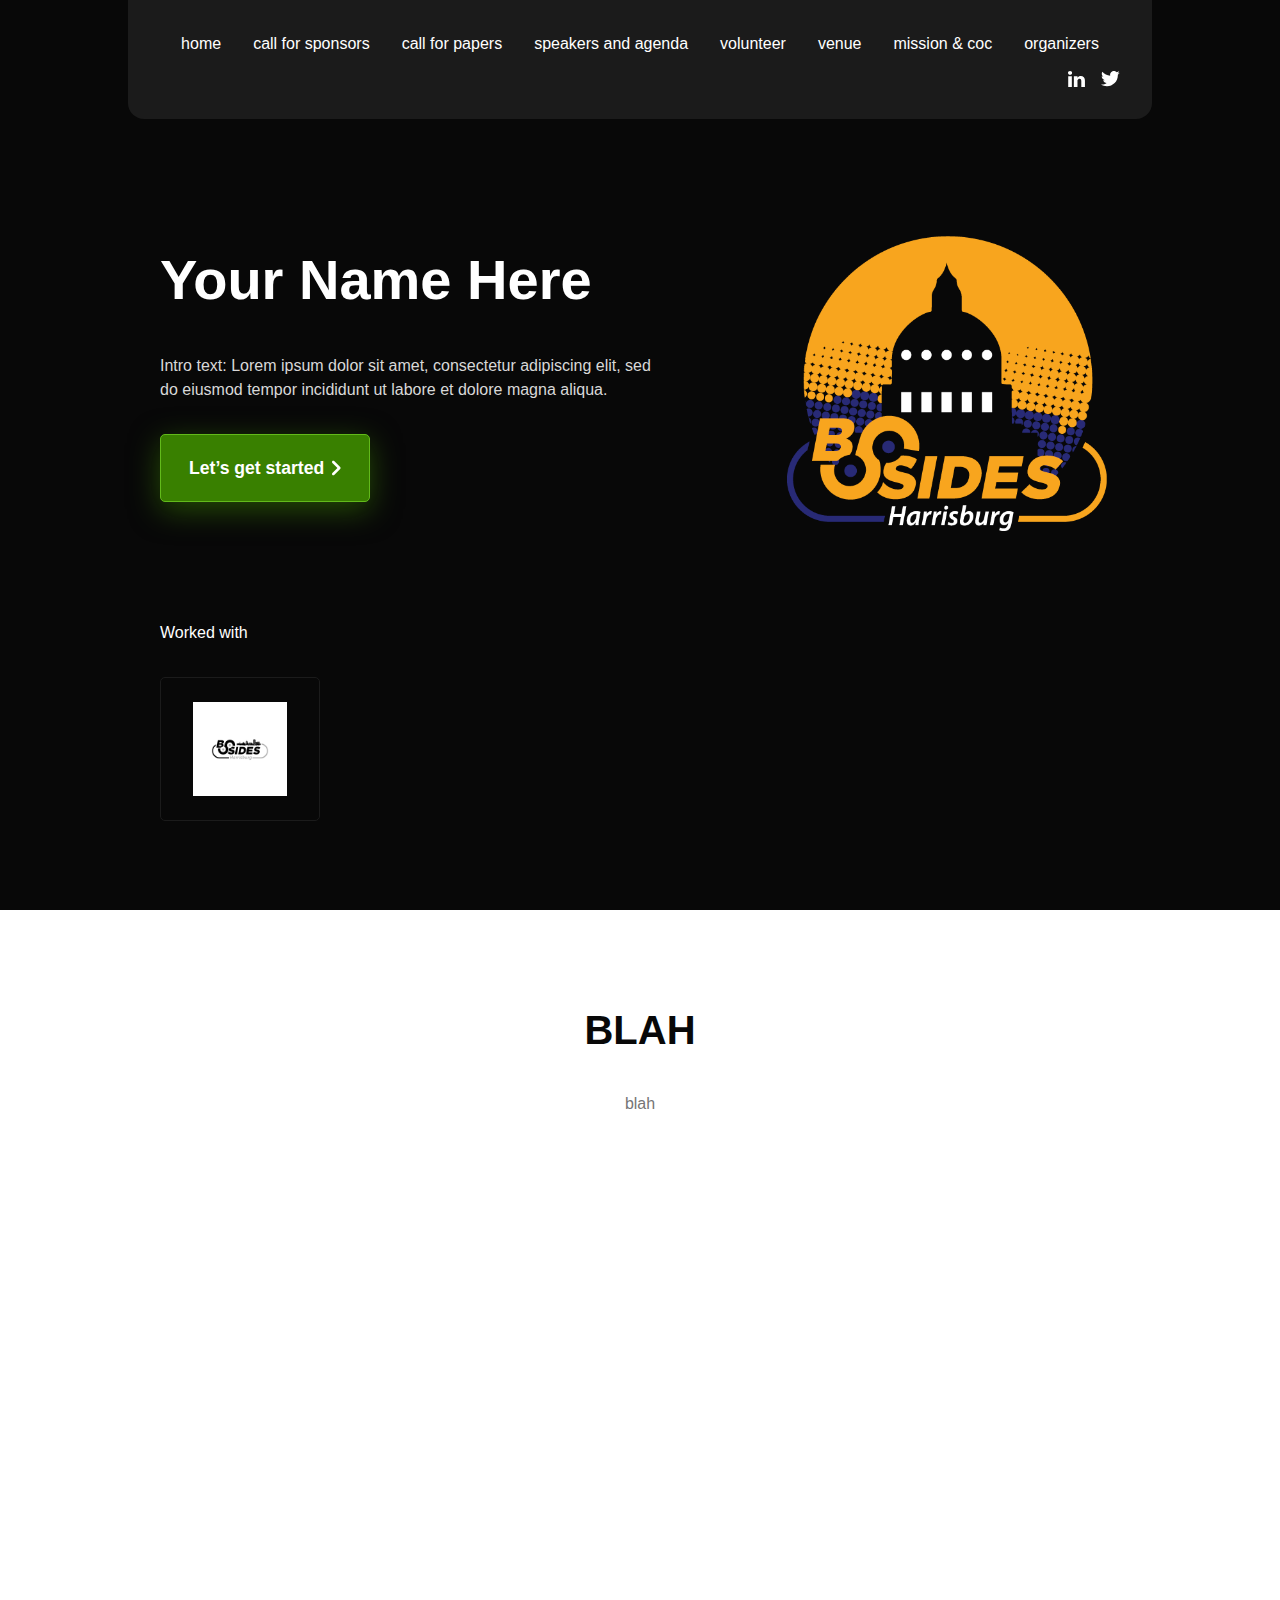
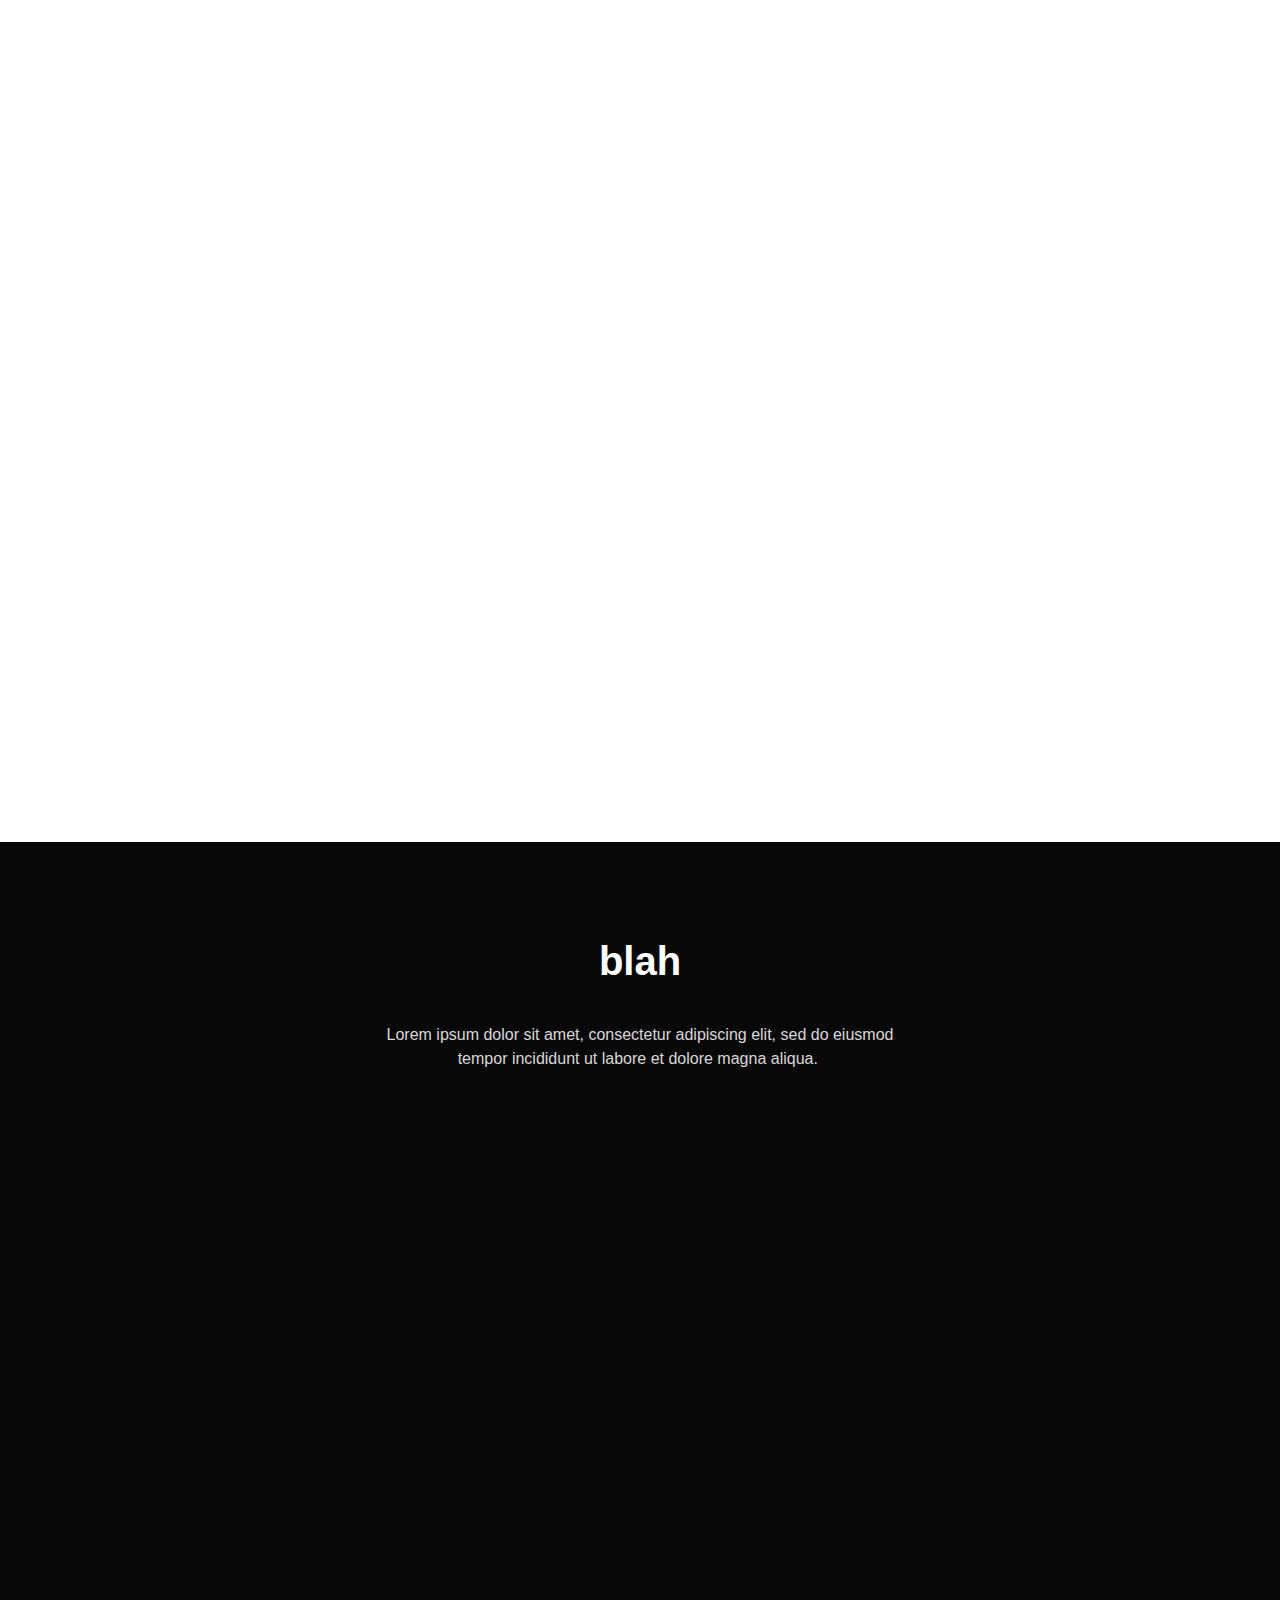
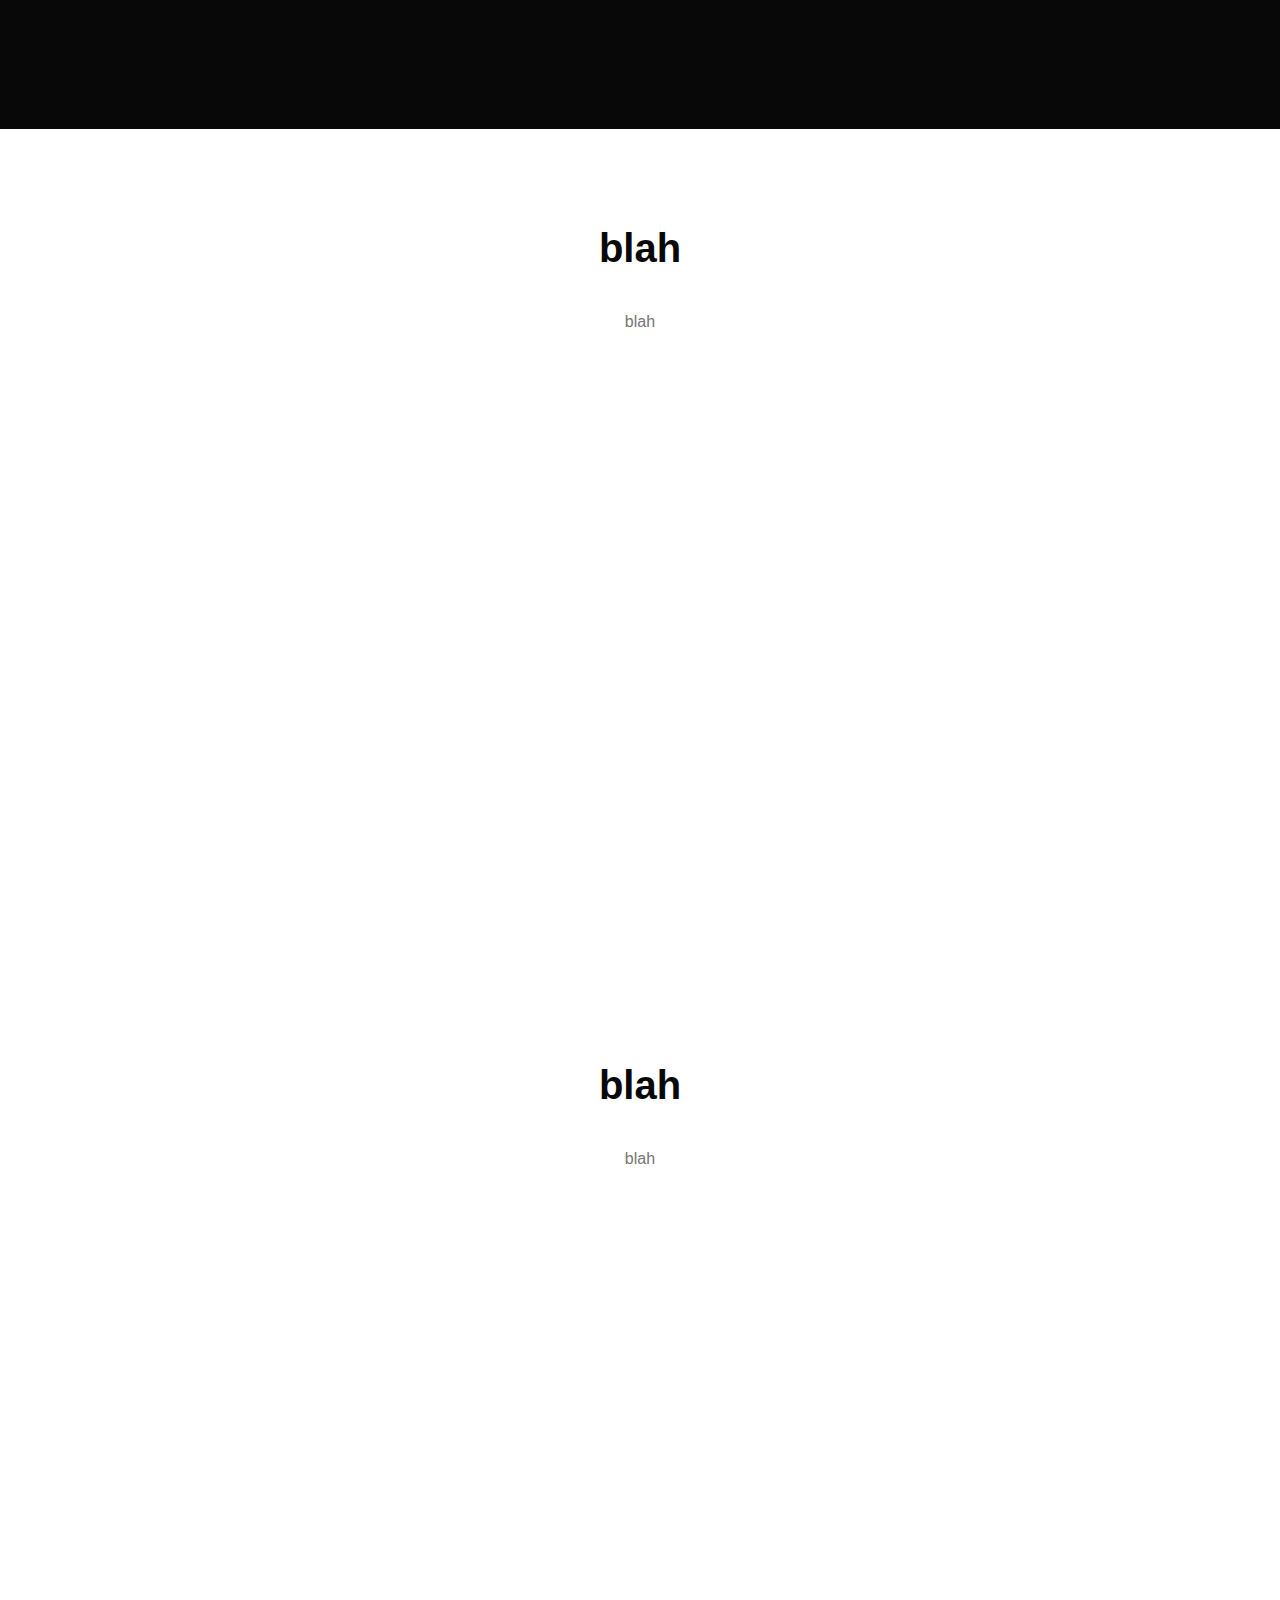
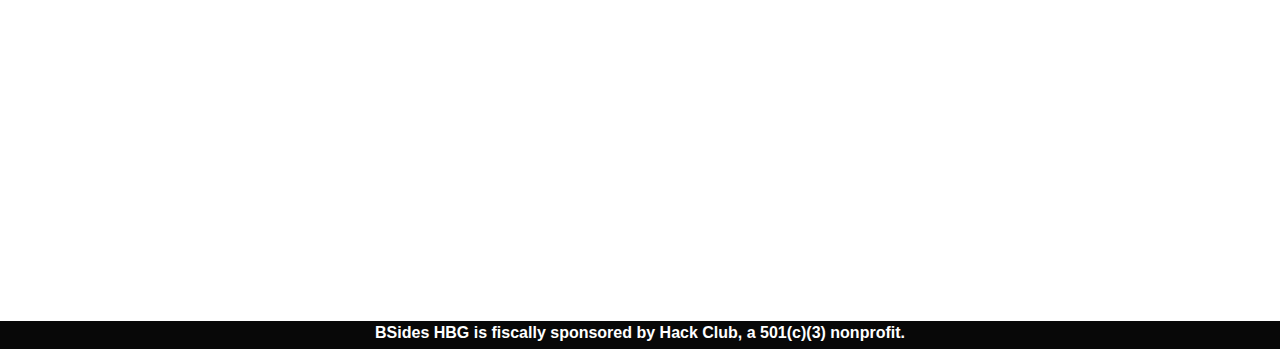
<file: copy-1/index.html>
<!doctype html>
<html
  lang="en"
  data-ws-project="bb7c0dce-f734-47e0-bec2-9243f5ab84f0"
  data-ws-last-published="2026-02-20T16:19:20.606Z"
>
  <head>
    <link
      rel="stylesheet"
      type="text/css"
      href="/assets/static/app_generated_index-6937cd5a.BVPQRISK.css"
    />
    <meta charset="UTF-8" />
    <meta name="viewport" content="width=device-width,initial-scale=1" />
    <link
      rel="preload"
      as="image"
      imagesrcset="/assets/Untitled-5-02_iDctZwQrzv2xOsZDxX-pV.jpg 16w, /assets/Untitled-5-02_iDctZwQrzv2xOsZDxX-pV.jpg 32w, /assets/Untitled-5-02_iDctZwQrzv2xOsZDxX-pV.jpg 48w, /assets/Untitled-5-02_iDctZwQrzv2xOsZDxX-pV.jpg 64w, /assets/Untitled-5-02_iDctZwQrzv2xOsZDxX-pV.jpg 96w, /assets/Untitled-5-02_iDctZwQrzv2xOsZDxX-pV.jpg 128w, /assets/Untitled-5-02_iDctZwQrzv2xOsZDxX-pV.jpg 256w, /assets/Untitled-5-02_iDctZwQrzv2xOsZDxX-pV.jpg 384w, /assets/Untitled-5-02_iDctZwQrzv2xOsZDxX-pV.jpg 640w, /assets/Untitled-5-02_iDctZwQrzv2xOsZDxX-pV.jpg 750w, /assets/Untitled-5-02_iDctZwQrzv2xOsZDxX-pV.jpg 828w, /assets/Untitled-5-02_iDctZwQrzv2xOsZDxX-pV.jpg 1080w, /assets/Untitled-5-02_iDctZwQrzv2xOsZDxX-pV.jpg 1200w, /assets/Untitled-5-02_iDctZwQrzv2xOsZDxX-pV.jpg 1920w, /assets/Untitled-5-02_iDctZwQrzv2xOsZDxX-pV.jpg 2048w, /assets/Untitled-5-02_iDctZwQrzv2xOsZDxX-pV.jpg 3840w"
      imagesizes="100vw"
    />
    <link rel="icon" href="/assets/favicon_tI45PigRlvtURPPmcaji4.ico" />
    <meta property="og:url" content="https://url/copy-1" />
    <meta property="og:title" content="BSides Harrisburg Conference 2026" />
    <meta property="og:type" content="website" />
    <meta property="og:site_name" content="BSidesHBG Conference" />
    <meta
      name="description"
      content="BSides Harrisburg Conference 2026"
    />
    <meta
      property="og:description"
      content="BSides Harrisburg Conference 2026"
    />
    <title>BSides Harrisburg Conference 2026</title>
    <script type="application/ld+json">
      {
        "@context": "https://schema.org",
        "@type": "WebSite",
        "name": "BSidesHBG Conference"
      }
    </script>
  </head>
  <body class="w-body">
    <div class="w-box">
      <div style="display: contents">
        <div style="display: contents">
          <div class="w-html-embed">
            <style>
              * {
                /* Remove preset margins on everything so they can be applied where we want. */
                margin: 0;
                /* Make links scroll to their sections smoothly. */
                scroll-behavior: smooth;
              }
            </style>
          </div>
          <div class="w-box c1vt1fb cauqto8 cn12ej2">
            <nav
              class="w-box c1357293 c9jnjeu c5tmc3l c1ldum37 czr2pxy c155uc7w cauqto8 c1lxiyww ca4qjwu c1cdc69r clwwnvk c1kujfpy c1vfv5ml c1t3frhm c1gut7ra cvyaqlm c5dy17i c1hsfuam chnoztc c1qyy4dh c12jt7do c1v2g9jn cc3dq2t"
            >
              <div style="display: contents">
                <div style="display: contents">
                  <div
                    class="w-box cry9bxc c1c2j90z ct02u4h c10zkoym ct8c5y2 c15cml01 c1qom380 c181tpuq c1vh8w5x c1eaw62m c1bulmrh c1rstvfo c1qrxaqp c2zcut6 c12jt7do cec2gmf"
                  >
                    <a
                      href="/"
                      class="w-link c1blx93c csru8nn c1hz2opz c1c9nyn co9inq6 c18nx7en c13zjl4p c135vpv5 c1qyy4dh ct02u4h cl60rel czukzo6 cb06ied"
                      >Home</a
                    ><a
                      href="/call-for-sponsors"
                      class="w-link c1blx93c csru8nn c1hz2opz c1c9nyn co9inq6 c18nx7en c13zjl4p c135vpv5 c1qyy4dh ct02u4h cl60rel czukzo6 cb06ied"
                      >Call For Sponsors</a
                    ><a
                      href="/call-for-papers"
                      class="w-link c1blx93c csru8nn c1hz2opz c1c9nyn co9inq6 c18nx7en c13zjl4p c135vpv5 c1qyy4dh ct02u4h c1qom380 cl60rel czukzo6 cb06ied"
                      >Call For Papers</a
                    ><a
                      href="/speakers"
                      class="w-link c1blx93c csru8nn c1hz2opz c1c9nyn co9inq6 c18nx7en c13zjl4p c135vpv5 c1qyy4dh ct02u4h cl60rel czukzo6 cb06ied"
                      >Speakers and Agenda</a
                    ><a
                      href="/call-for-volunteers"
                      class="w-link c1blx93c csru8nn c1hz2opz c1c9nyn co9inq6 c18nx7en c13zjl4p c135vpv5 c1qyy4dh ct02u4h cl60rel czukzo6 cb06ied"
                      >Volunteer</a
                    ><a
                      href="/venue"
                      class="w-link c1blx93c csru8nn c1hz2opz c1c9nyn co9inq6 c18nx7en c13zjl4p c135vpv5 c1qyy4dh ct02u4h cl60rel czukzo6 cb06ied"
                      >Venue</a
                    ><a
                      href="/about/mission-and-coc"
                      class="w-link c1blx93c csru8nn c1hz2opz c1c9nyn co9inq6 c18nx7en c13zjl4p c135vpv5 c1qyy4dh ct02u4h cl60rel czukzo6 cb06ied"
                      >Mission &amp; CoC</a
                    ><a
                      href="/about/team"
                      class="w-link c1blx93c csru8nn c1hz2opz c1c9nyn co9inq6 c18nx7en c13zjl4p c135vpv5 c1qyy4dh ct02u4h cl60rel czukzo6 cb06ied"
                      >Organizers<br
                    /></a>
                  </div>
                  <div
                    class="w-box cry9bxc c1c2j90z c1t3frhm c10zkoym ct8c5y2 c15cml01 c1bulmrh c1rstvfo c17wnhy8 c2zcut6"
                  >
                    <div
                      class="w-box cry9bxc ce5h5qp csadq8m c1qyy4dh c1t3frhm ck3ozxv c12sm2j2 cgn90jy c1rstvfo c10x096o"
                    >
                      <a
                        aria-label="LinkedIn"
                        href="https://www.linkedin.com/company/91563217"
                        class="w-link c1blx93c csru8nn c1hz2opz c1c9nyn co9inq6 c18nx7en c13zjl4p c135vpv5 c1qyy4dh ct02u4h cl60rel czukzo6 cb06ied"
                        ><div class="w-html-embed csru8nn cblpe2z c1y0z7zr">
                          <svg
                            width="100%"
                            height="100%"
                            viewBox="0 0 18 17"
                            fill="none"
                            xmlns="http://www.w3.org/2000/svg"
                          >
                            <path
                              d="M0 1.97499C0 1.40259 0.202708 0.930366 0.608108 0.558324C1.01351 0.186265 1.54055 0.000244141 2.18919 0.000244141C2.82626 0.000244141 3.34169 0.183397 3.73552 0.549738C4.14092 0.927515 4.34363 1.41976 4.34363 2.0265C4.34363 2.576 4.14672 3.0339 3.7529 3.40024C3.3475 3.77802 2.81467 3.9669 2.15444 3.9669H2.13707C1.49999 3.9669 0.984562 3.77802 0.590734 3.40024C0.196905 3.02246 0 2.54737 0 1.97499ZM0.225869 17.0002V5.52953H4.08301V17.0002H0.225869ZM6.22008 17.0002H10.0772V10.5952C10.0772 10.1945 10.1236 9.8854 10.2162 9.6679C10.3784 9.27867 10.6245 8.94954 10.9546 8.68053C11.2847 8.4115 11.6988 8.277 12.1969 8.277C13.4942 8.277 14.1429 9.1413 14.1429 10.8699V17.0002H18V10.4235C18 8.72918 17.5946 7.44417 16.7838 6.56842C15.973 5.69266 14.9016 5.25478 13.5695 5.25478C12.0753 5.25478 10.9112 5.89013 10.0772 7.16084V7.19518H10.0598L10.0772 7.16084V5.52953H6.22008C6.24324 5.89585 6.25483 7.0349 6.25483 8.94669C6.25483 10.8585 6.24324 13.543 6.22008 17.0002Z"
                              fill="currentColor"
                            ></path>
                          </svg></div></a
                      ><a
                        aria-label="X/Twitter"
                        href="https://x.com/BsidesHbg"
                        class="w-link c1blx93c csru8nn c1hz2opz c1c9nyn co9inq6 c18nx7en c13zjl4p c135vpv5 c1qyy4dh ct02u4h cl60rel czukzo6 cb06ied"
                        ><div class="w-html-embed csru8nn cblpe2z c1y0z7zr">
                          <svg
                            width="100%"
                            height="100%"
                            viewBox="0 0 18 15"
                            fill="none"
                            xmlns="http://www.w3.org/2000/svg"
                          >
                            <path
                              d="M17.5417 1.71084C16.8824 1.99685 16.1852 2.18592 15.4718 2.27217C16.2244 1.82251 16.7885 1.11511 17.0593 0.281193C16.352 0.702249 15.5777 0.998908 14.7701 1.15828C14.2303 0.572887 13.5114 0.18322 12.7263 0.05039C11.9412 -0.0824399 11.1342 0.0490805 10.4319 0.424324C9.72952 0.799568 9.17161 1.39731 8.8456 2.1238C8.5196 2.8503 8.44394 3.66445 8.63051 4.43857C7.20036 4.36623 5.80142 3.99385 4.52457 3.3456C3.24773 2.69736 2.12153 1.78775 1.21915 0.675881C0.90264 1.22859 0.736329 1.85453 0.73675 2.49144C0.735628 3.08293 0.880783 3.66552 1.15929 4.18734C1.4378 4.70916 1.84102 5.15402 2.33304 5.4823C1.76116 5.46674 1.2015 5.31329 0.701667 5.03499V5.07884C0.705953 5.90759 0.996362 6.70942 1.52377 7.34871C2.05118 7.98799 2.78321 8.42548 3.59604 8.58718C3.28315 8.6824 2.95829 8.73261 2.63125 8.73628C2.40487 8.73364 2.17905 8.71311 1.9559 8.67489C2.18737 9.38779 2.63531 10.0108 3.23738 10.4573C3.83946 10.9037 4.56573 11.1514 5.31513 11.1658C4.04967 12.1615 2.48731 12.705 0.877084 12.7095C0.583906 12.7104 0.29096 12.6929 0 12.6568C1.64403 13.7183 3.55992 14.2818 5.51686 14.2795C6.8673 14.2935 8.20699 14.0383 9.4577 13.5287C10.7084 13.0192 11.845 12.2656 12.8012 11.3118C13.7574 10.3581 14.514 9.22341 15.0267 7.97401C15.5394 6.72462 15.7981 5.38558 15.7875 4.03511C15.7875 3.88601 15.7875 3.72813 15.7875 3.57026C16.4758 3.057 17.0693 2.42779 17.5417 1.71084V1.71084Z"
                              fill="currentColor"
                            ></path>
                          </svg></div
                      ></a>
                    </div>
                  </div>
                </div>
              </div>
            </nav>
            <div
              data-state="closed"
              class="w-collapsible cwvpjlf cx6c9kw c1mpedrw c1rstvfo ctoajn1 c1bulmrh c1fvno8n c18rgifh cscsz6x coh89bn c1jjfh4b cyzvp1p"
            >
              <button
                type="button"
                aria-label="Open mobile menu"
                class="w-button c1blx93c c188j2zq c1b2tb9q c1xm4ef6 c1j33arz c1r2vfc1 ccfzz03 cub2gss cgcvr98 c1xjllne c135vpv5 ckm1y83 csru8nn c1md20bl c1e892th c1qyy4dh ct02u4h c1nouzdk c1hz2opz c1c9nyn co9inq6 c18nx7en c13zjl4p c1cb3y4c c1h3d6dm c12v7mf6 cl60rel czukzo6 cb06ied cv7lanz c1q2ekan cngthtj ckqzz7r"
                aria-controls="radix-:Rkm:"
                aria-expanded="false"
                data-state="closed"
              >
                <div class="w-html-embed">
                  <svg
                    xmlns="http://www.w3.org/2000/svg"
                    width="100%"
                    height="100%"
                    viewBox="0 0 24 24"
                    fill="none"
                    stroke="currentColor"
                    stroke-width="2"
                    stroke-linecap="round"
                    stroke-linejoin="round"
                    class="lucide lucide-menu"
                  >
                    <line x1="4" x2="20" y1="12" y2="12"></line>
                    <line x1="4" x2="20" y1="6" y2="6"></line>
                    <line x1="4" x2="20" y1="18" y2="18"></line>
                  </svg>
                </div>
              </button>
              <div
                data-state="closed"
                id="radix-:Rkm:"
                hidden=""
                data-ani="expand"
                class="w-collapsible-content c891fy0 c937pos c1v5v0 cvnwoad cf4s3xc c1rstvfo c1bulmrh c1onjpca cyzvp1p"
              ></div>
            </div>
          </div>
        </div>
      </div>
      <main class="w-box">
        <section
          class="w-box cna0hdz c1mzb2kd c1vt1fb c1lw4ao9 c3rp5ks ct8vr6u cnu4kgu c1yb3n9o cbrrmm8 cuo9dm5 c5egcmi c1xzir7e"
        >
          <div
            class="w-box c1357293 c9jnjeu c5tmc3l c1ldum37 czr2pxy c155uc7w copqmak c1lfjoq7 czt6zfr cen6rs1 c109i5bh c1qyy4dh cx6c9kw c174sw29"
          >
            <div
              class="w-box cry9bxc c1lfjoq7 c16xs6ny ct02u4h c10zkoym ct8c5y2"
            >
              <h1 class="w-heading c11nr3ex c11dowh9 c1blx93c c8ys3vy">
                Your Name Here
              </h1>
              <div class="w-box cwvpjlf c149s0mc">
                <div style="display: block"></div>
              </div>
              <p class="w-paragraph c1rco612">
                Intro text: Lorem ipsum dolor sit amet, consectetur adipiscing
                elit, sed do eiusmod tempor incididunt ut labore et dolore magna
                aliqua.
              </p>
              <a
                class="w-link c1blx93c c188j2zq cihfpxt cb4vmi8 c1j33arz c1r2vfc1 ccfzz03 cub2gss cgcvr98 c1xjllne c135vpv5 ckm1y83 csru8nn c1md20bl c1e892th c1qyy4dh ct02u4h c1nouzdk c1hz2opz c1c9nyn co9inq6 c18nx7en c13zjl4p c1cb3y4c c1h3d6dm c12v7mf6 cl60rel czukzo6 cb06ied"
                href="#"
                ><span class="w-text">Let’s get started</span>
                <div class="w-html-embed csru8nn cblpe2z c1y0z7zr">
                  <svg
                    width="100%"
                    height="100%"
                    viewBox="0 0 6 11"
                    fill="none"
                    xmlns="http://www.w3.org/2000/svg"
                  >
                    <path
                      d="M5.63335 4.87364L1.51379 0.759206C1.16776 0.413598 0.605566 0.413598 0.259528 0.759206C-0.0865095 1.10481 -0.0865095 1.66631 0.259528 2.01191L3.75196 5.5L0.259528 8.9881C-0.0865095 9.3337 -0.0865095 9.8952 0.259528 10.2408C0.432545 10.4136 0.65957 10.5 0.886652 10.5C1.11373 10.5 1.34078 10.4136 1.51378 10.2408L5.63333 6.12637C5.97937 5.78076 5.97937 5.21927 5.63333 4.87366L5.63335 4.87364Z"
                      fill="currentColor"
                    ></path>
                  </svg></div
              ></a>
            </div>
            <img
              alt=""
              width="520"
              height="504"
              src="/assets/0325_BSHBG_LOGO_center_CbqpzFsMqlZkp5Kiz7Tg4.png"
              class="w-image"
              sizes="100vw"
              srcset="
                /assets/0325_BSHBG_LOGO_center_CbqpzFsMqlZkp5Kiz7Tg4.png   16w,
                /assets/0325_BSHBG_LOGO_center_CbqpzFsMqlZkp5Kiz7Tg4.png   32w,
                /assets/0325_BSHBG_LOGO_center_CbqpzFsMqlZkp5Kiz7Tg4.png   48w,
                /assets/0325_BSHBG_LOGO_center_CbqpzFsMqlZkp5Kiz7Tg4.png   64w,
                /assets/0325_BSHBG_LOGO_center_CbqpzFsMqlZkp5Kiz7Tg4.png   96w,
                /assets/0325_BSHBG_LOGO_center_CbqpzFsMqlZkp5Kiz7Tg4.png  128w,
                /assets/0325_BSHBG_LOGO_center_CbqpzFsMqlZkp5Kiz7Tg4.png  256w,
                /assets/0325_BSHBG_LOGO_center_CbqpzFsMqlZkp5Kiz7Tg4.png  384w,
                /assets/0325_BSHBG_LOGO_center_CbqpzFsMqlZkp5Kiz7Tg4.png  640w,
                /assets/0325_BSHBG_LOGO_center_CbqpzFsMqlZkp5Kiz7Tg4.png  750w,
                /assets/0325_BSHBG_LOGO_center_CbqpzFsMqlZkp5Kiz7Tg4.png  828w,
                /assets/0325_BSHBG_LOGO_center_CbqpzFsMqlZkp5Kiz7Tg4.png 1080w
              "
              decoding="async"
              loading="lazy"
            />
          </div>
        </section>
        <section
          id="casestudies"
          class="w-box c1fo9lv5 c1mzb2kd c1vt1fb c1lw4ao9 c3rp5ks"
        >
          <div
            class="w-box c1357293 c9jnjeu c5tmc3l c1ldum37 czr2pxy c155uc7w cry9bxc c1lfjoq7 c1v273o4 c1nn476t"
          >
            <h2 class="w-heading c160atll cn12ej2 c1blx93c c1iq8fyu c12f3mdq">
              Worked with
            </h2>
            <div
              class="w-box copqmak c10zkoym ct8c5y2 corcrpm cx6c9kw c1mpedrw c1jjfh4b c1bulmrh cehyk0s"
            >
              <img
                alt=""
                width="4000"
                height="4000"
                src="/assets/Untitled-5-02_iDctZwQrzv2xOsZDxX-pV.jpg"
                class="w-image cup9vyi c1ldum37 c1n5d942 c5tmc3l ccfzz03 cub2gss cgcvr98 c1xjllne c1s9lq31 c1bkqfhr c1bt8bzx c17p6h4l c17jj8qr c1mt98we"
                sizes="100vw"
                srcset="
                  /assets/Untitled-5-02_iDctZwQrzv2xOsZDxX-pV.jpg   16w,
                  /assets/Untitled-5-02_iDctZwQrzv2xOsZDxX-pV.jpg   32w,
                  /assets/Untitled-5-02_iDctZwQrzv2xOsZDxX-pV.jpg   48w,
                  /assets/Untitled-5-02_iDctZwQrzv2xOsZDxX-pV.jpg   64w,
                  /assets/Untitled-5-02_iDctZwQrzv2xOsZDxX-pV.jpg   96w,
                  /assets/Untitled-5-02_iDctZwQrzv2xOsZDxX-pV.jpg  128w,
                  /assets/Untitled-5-02_iDctZwQrzv2xOsZDxX-pV.jpg  256w,
                  /assets/Untitled-5-02_iDctZwQrzv2xOsZDxX-pV.jpg  384w,
                  /assets/Untitled-5-02_iDctZwQrzv2xOsZDxX-pV.jpg  640w,
                  /assets/Untitled-5-02_iDctZwQrzv2xOsZDxX-pV.jpg  750w,
                  /assets/Untitled-5-02_iDctZwQrzv2xOsZDxX-pV.jpg  828w,
                  /assets/Untitled-5-02_iDctZwQrzv2xOsZDxX-pV.jpg 1080w,
                  /assets/Untitled-5-02_iDctZwQrzv2xOsZDxX-pV.jpg 1200w,
                  /assets/Untitled-5-02_iDctZwQrzv2xOsZDxX-pV.jpg 1920w,
                  /assets/Untitled-5-02_iDctZwQrzv2xOsZDxX-pV.jpg 2048w,
                  /assets/Untitled-5-02_iDctZwQrzv2xOsZDxX-pV.jpg 3840w
                "
                decoding="async"
                loading="eager"
              />
            </div>
          </div>
        </section>
        <section id="casestudies" class="w-box cna0hdz c1mzb2kd">
          <div
            class="w-box c1357293 c9jnjeu c5tmc3l c1ldum37 czr2pxy c155uc7w cry9bxc c1lfjoq7 ca4qjwu c1cdc69r"
          >
            <div
              class="w-box cry9bxc c1qyy4dh ct02u4h c1z0l37u c1ml0hr7 c1lfjoq7 c1qom380 c1rco612 c9jnjeu c1357293"
            >
              <h2 class="w-heading c1dxq9cf c11dowh9 c12y6bqh c8ys3vy c1qom380">
                BLAH
              </h2>
              <p class="w-paragraph c1qom380">blah</p>
            </div>
            <div class="w-box cry9bxc c1lfjoq7 c1s46o9r cdczzub">
              <div
                class="w-box cid3fxx copqmak c1lxiyww c10zkoym ct8c5y2 c18v2pa2 c1qyy4dh c1f64byh cx6c9kw c13vvg1g"
              >
                <div
                  data-ani="slide-right"
                  class="w-box cry9bxc c1lfjoq7 c10zkoym ct8c5y2 ct02u4h c1mcu1jn c16xs6ny"
                >
                  <div
                    class="w-box cry9bxc c1lfjoq7 c1z0l37u c1ml0hr7 c16xs6ny c1wt8a7g"
                  >
                    <div
                      class="w-text cvc0hul c1qjiiz2 c1911kcz cif7xwi crezeol cy9kb2v cu385pj cvghewe cfzf927 c1noknrj c11dowh9"
                    >
                      blah
                    </div>
                    <h3 class="w-heading cuoke4w c11dowh9 c12y6bqh c8ys3vy">
                      Work name here
                    </h3>
                    <p class="w-paragraph">
                      Lorem ipsum dolor sit amet, consectetur adipiscing elit,
                      sed do eiusmod tempor incididunt ut labore et dolore magna
                      aliqua. sed do eiusmod tempor incididunt ut labore et
                      dolore magna.
                    </p>
                  </div>
                  <div class="w-box">
                    <a
                      class="w-link ci1jugp c122i84r c1b2tb9q c1xm4ef6 c1j33arz c1r2vfc1 ccfzz03 cub2gss cgcvr98 c1xjllne c135vpv5 caafw5v csru8nn c1md20bl c1e892th c1qyy4dh ct02u4h c1nouzdk c1hz2opz c1c9nyn co9inq6 c18nx7en c13zjl4p c1cb3y4c c1h3d6dm cm6idqo cl60rel czukzo6 cb06ied"
                      href="#"
                      ><span class="w-text">blah</span>
                      <div class="w-html-embed csru8nn cblpe2z c1y0z7zr">
                        <svg
                          width="100%"
                          height="100%"
                          viewBox="0 0 6 11"
                          fill="none"
                          xmlns="http://www.w3.org/2000/svg"
                        >
                          <path
                            d="M5.63335 4.87364L1.51379 0.759206C1.16776 0.413598 0.605566 0.413598 0.259528 0.759206C-0.0865095 1.10481 -0.0865095 1.66631 0.259528 2.01191L3.75196 5.5L0.259528 8.9881C-0.0865095 9.3337 -0.0865095 9.8952 0.259528 10.2408C0.432545 10.4136 0.65957 10.5 0.886652 10.5C1.11373 10.5 1.34078 10.4136 1.51378 10.2408L5.63333 6.12637C5.97937 5.78076 5.97937 5.21927 5.63333 4.87366L5.63335 4.87364Z"
                            fill="currentColor"
                          ></path>
                        </svg></div
                    ></a>
                  </div>
                </div>
                <div data-ani="slide-left" class="w-box">
                  <img
                    alt="Laptop on desk"
                    width="800"
                    height="800"
                    src="/assets/ux-store-ukeUH3KbMWU-unsplash_(1)_O4QinEBfJM4QtbZqgomLl.jpg"
                    class="w-image cr8yqfm c1ufwdzl c5blvcv cml0h3f crf3ls2 c1gxuxwl c57idyp"
                    sizes="100vw"
                    srcset="
                      /assets/ux-store-ukeUH3KbMWU-unsplash_(1)_O4QinEBfJM4QtbZqgomLl.jpg   16w,
                      /assets/ux-store-ukeUH3KbMWU-unsplash_(1)_O4QinEBfJM4QtbZqgomLl.jpg   32w,
                      /assets/ux-store-ukeUH3KbMWU-unsplash_(1)_O4QinEBfJM4QtbZqgomLl.jpg   48w,
                      /assets/ux-store-ukeUH3KbMWU-unsplash_(1)_O4QinEBfJM4QtbZqgomLl.jpg   64w,
                      /assets/ux-store-ukeUH3KbMWU-unsplash_(1)_O4QinEBfJM4QtbZqgomLl.jpg   96w,
                      /assets/ux-store-ukeUH3KbMWU-unsplash_(1)_O4QinEBfJM4QtbZqgomLl.jpg  128w,
                      /assets/ux-store-ukeUH3KbMWU-unsplash_(1)_O4QinEBfJM4QtbZqgomLl.jpg  256w,
                      /assets/ux-store-ukeUH3KbMWU-unsplash_(1)_O4QinEBfJM4QtbZqgomLl.jpg  384w,
                      /assets/ux-store-ukeUH3KbMWU-unsplash_(1)_O4QinEBfJM4QtbZqgomLl.jpg  640w,
                      /assets/ux-store-ukeUH3KbMWU-unsplash_(1)_O4QinEBfJM4QtbZqgomLl.jpg  750w,
                      /assets/ux-store-ukeUH3KbMWU-unsplash_(1)_O4QinEBfJM4QtbZqgomLl.jpg  828w,
                      /assets/ux-store-ukeUH3KbMWU-unsplash_(1)_O4QinEBfJM4QtbZqgomLl.jpg 1080w,
                      /assets/ux-store-ukeUH3KbMWU-unsplash_(1)_O4QinEBfJM4QtbZqgomLl.jpg 1200w,
                      /assets/ux-store-ukeUH3KbMWU-unsplash_(1)_O4QinEBfJM4QtbZqgomLl.jpg 1920w
                    "
                    decoding="async"
                    loading="lazy"
                  />
                </div>
              </div>
              <div
                class="w-box cid3fxx copqmak c1lxiyww c10zkoym ct8c5y2 c18v2pa2 c1qyy4dh c1f64byh cx6c9kw c174sw29"
              >
                <div data-ani="slide-right" class="w-box">
                  <img
                    alt="creator studio"
                    width="800"
                    height="1422"
                    src="/assets/alan-quirvan-igcMIwAVAS4-unsplash_QIfP13CRbB2FEB6kth6cK.jpg"
                    class="w-image cr8yqfm c1ufwdzl c5blvcv cml0h3f crf3ls2 c1gxuxwl c57idyp"
                    sizes="100vw"
                    srcset="
                      /assets/alan-quirvan-igcMIwAVAS4-unsplash_QIfP13CRbB2FEB6kth6cK.jpg   16w,
                      /assets/alan-quirvan-igcMIwAVAS4-unsplash_QIfP13CRbB2FEB6kth6cK.jpg   32w,
                      /assets/alan-quirvan-igcMIwAVAS4-unsplash_QIfP13CRbB2FEB6kth6cK.jpg   48w,
                      /assets/alan-quirvan-igcMIwAVAS4-unsplash_QIfP13CRbB2FEB6kth6cK.jpg   64w,
                      /assets/alan-quirvan-igcMIwAVAS4-unsplash_QIfP13CRbB2FEB6kth6cK.jpg   96w,
                      /assets/alan-quirvan-igcMIwAVAS4-unsplash_QIfP13CRbB2FEB6kth6cK.jpg  128w,
                      /assets/alan-quirvan-igcMIwAVAS4-unsplash_QIfP13CRbB2FEB6kth6cK.jpg  256w,
                      /assets/alan-quirvan-igcMIwAVAS4-unsplash_QIfP13CRbB2FEB6kth6cK.jpg  384w,
                      /assets/alan-quirvan-igcMIwAVAS4-unsplash_QIfP13CRbB2FEB6kth6cK.jpg  640w,
                      /assets/alan-quirvan-igcMIwAVAS4-unsplash_QIfP13CRbB2FEB6kth6cK.jpg  750w,
                      /assets/alan-quirvan-igcMIwAVAS4-unsplash_QIfP13CRbB2FEB6kth6cK.jpg  828w,
                      /assets/alan-quirvan-igcMIwAVAS4-unsplash_QIfP13CRbB2FEB6kth6cK.jpg 1080w,
                      /assets/alan-quirvan-igcMIwAVAS4-unsplash_QIfP13CRbB2FEB6kth6cK.jpg 1200w,
                      /assets/alan-quirvan-igcMIwAVAS4-unsplash_QIfP13CRbB2FEB6kth6cK.jpg 1920w
                    "
                    decoding="async"
                    loading="lazy"
                  />
                </div>
                <div
                  data-ani="slide-left"
                  class="w-box cry9bxc c1lfjoq7 c10zkoym ct8c5y2 ct02u4h c1mcu1jn c16xs6ny"
                >
                  <div
                    class="w-box cry9bxc c1lfjoq7 c1z0l37u c1ml0hr7 c16xs6ny c1wt8a7g"
                  >
                    <div
                      class="w-text c1f4ds52 cy10lev c1911kcz cif7xwi crezeol cy9kb2v cu385pj cvghewe cfzf927 c1noknrj c11dowh9"
                    >
                      blah
                    </div>
                    <h3 class="w-heading cuoke4w c11dowh9 c12y6bqh c8ys3vy">
                      Work name here
                    </h3>
                    <p class="w-paragraph">
                      Lorem ipsum dolor sit amet, consectetur adipiscing elit,
                      sed do eiusmod tempor incididunt ut labore et dolore magna
                      aliqua. sed do eiusmod tempor incididunt ut labore et
                      dolore magna.
                    </p>
                  </div>
                  <div class="w-box">
                    <a
                      class="w-link c1blx93c c1u9vug2 c1b2tb9q c1xm4ef6 c1j33arz c1r2vfc1 ccfzz03 cub2gss cgcvr98 c1xjllne c135vpv5 caafw5v csru8nn c1md20bl c1e892th c1qyy4dh ct02u4h c1nouzdk c1hz2opz c1c9nyn co9inq6 c18nx7en c13zjl4p c1cb3y4c c1h3d6dm c5nr124 cl60rel czukzo6 cb06ied"
                      href="#"
                      ><span class="w-text">blah</span>
                      <div class="w-html-embed csru8nn cblpe2z c1y0z7zr">
                        <svg
                          width="100%"
                          height="100%"
                          viewBox="0 0 6 11"
                          fill="none"
                          xmlns="http://www.w3.org/2000/svg"
                        >
                          <path
                            d="M5.63335 4.87364L1.51379 0.759206C1.16776 0.413598 0.605566 0.413598 0.259528 0.759206C-0.0865095 1.10481 -0.0865095 1.66631 0.259528 2.01191L3.75196 5.5L0.259528 8.9881C-0.0865095 9.3337 -0.0865095 9.8952 0.259528 10.2408C0.432545 10.4136 0.65957 10.5 0.886652 10.5C1.11373 10.5 1.34078 10.4136 1.51378 10.2408L5.63333 6.12637C5.97937 5.78076 5.97937 5.21927 5.63333 4.87366L5.63335 4.87364Z"
                            fill="currentColor"
                          ></path>
                        </svg></div
                    ></a>
                  </div>
                </div>
              </div>
              <div
                class="w-box cid3fxx copqmak c1lxiyww c10zkoym ct8c5y2 c18v2pa2 c1qyy4dh c1f64byh cx6c9kw c13vvg1g"
              >
                <div
                  data-ani="slide-right"
                  class="w-box cry9bxc c1lfjoq7 c10zkoym ct8c5y2 ct02u4h c1mcu1jn c16xs6ny"
                >
                  <div
                    class="w-box cry9bxc c1lfjoq7 c1z0l37u c1ml0hr7 c16xs6ny c1wt8a7g"
                  >
                    <div
                      class="w-text c1j31418 c1nowve7 c1911kcz cif7xwi crezeol cy9kb2v cu385pj cvghewe cfzf927 c1noknrj c11dowh9"
                    >
                      blah
                    </div>
                    <h3 class="w-heading cuoke4w c11dowh9 c12y6bqh c8ys3vy">
                      Work name here
                    </h3>
                    <p class="w-paragraph">
                      Lorem ipsum dolor sit amet, consectetur adipiscing elit,
                      sed do eiusmod tempor incididunt ut labore et dolore magna
                      aliqua. sed do eiusmod tempor incididunt ut labore et
                      dolore magna.
                    </p>
                  </div>
                  <div class="w-box">
                    <a
                      class="w-link c1blx93c c188j2zq c1b2tb9q c1xm4ef6 c1j33arz c1r2vfc1 ccfzz03 cub2gss cgcvr98 c1xjllne c135vpv5 caafw5v csru8nn c1md20bl c1e892th c1qyy4dh ct02u4h c1nouzdk c1hz2opz c1c9nyn co9inq6 c18nx7en c13zjl4p c1cb3y4c c1h3d6dm c12v7mf6 cl60rel czukzo6 cb06ied"
                      href="#"
                      ><span class="w-text">blah</span>
                      <div class="w-html-embed csru8nn cblpe2z c1y0z7zr">
                        <svg
                          width="100%"
                          height="100%"
                          viewBox="0 0 6 11"
                          fill="none"
                          xmlns="http://www.w3.org/2000/svg"
                        >
                          <path
                            d="M5.63335 4.87364L1.51379 0.759206C1.16776 0.413598 0.605566 0.413598 0.259528 0.759206C-0.0865095 1.10481 -0.0865095 1.66631 0.259528 2.01191L3.75196 5.5L0.259528 8.9881C-0.0865095 9.3337 -0.0865095 9.8952 0.259528 10.2408C0.432545 10.4136 0.65957 10.5 0.886652 10.5C1.11373 10.5 1.34078 10.4136 1.51378 10.2408L5.63333 6.12637C5.97937 5.78076 5.97937 5.21927 5.63333 4.87366L5.63335 4.87364Z"
                            fill="currentColor"
                          ></path>
                        </svg></div
                    ></a>
                  </div>
                </div>
                <div data-ani="slide-left" class="w-box">
                  <img
                    alt="Screen behind plant"
                    width="800"
                    height="534"
                    src="/assets/manny-pantoja-jaHvDkELPKU-unsplash_Bib_KYEDhRN_mwfhkyWPv.jpg"
                    class="w-image cr8yqfm c1ufwdzl c5blvcv cml0h3f crf3ls2 c1gxuxwl c57idyp"
                    sizes="100vw"
                    srcset="
                      /assets/manny-pantoja-jaHvDkELPKU-unsplash_Bib_KYEDhRN_mwfhkyWPv.jpg   16w,
                      /assets/manny-pantoja-jaHvDkELPKU-unsplash_Bib_KYEDhRN_mwfhkyWPv.jpg   32w,
                      /assets/manny-pantoja-jaHvDkELPKU-unsplash_Bib_KYEDhRN_mwfhkyWPv.jpg   48w,
                      /assets/manny-pantoja-jaHvDkELPKU-unsplash_Bib_KYEDhRN_mwfhkyWPv.jpg   64w,
                      /assets/manny-pantoja-jaHvDkELPKU-unsplash_Bib_KYEDhRN_mwfhkyWPv.jpg   96w,
                      /assets/manny-pantoja-jaHvDkELPKU-unsplash_Bib_KYEDhRN_mwfhkyWPv.jpg  128w,
                      /assets/manny-pantoja-jaHvDkELPKU-unsplash_Bib_KYEDhRN_mwfhkyWPv.jpg  256w,
                      /assets/manny-pantoja-jaHvDkELPKU-unsplash_Bib_KYEDhRN_mwfhkyWPv.jpg  384w,
                      /assets/manny-pantoja-jaHvDkELPKU-unsplash_Bib_KYEDhRN_mwfhkyWPv.jpg  640w,
                      /assets/manny-pantoja-jaHvDkELPKU-unsplash_Bib_KYEDhRN_mwfhkyWPv.jpg  750w,
                      /assets/manny-pantoja-jaHvDkELPKU-unsplash_Bib_KYEDhRN_mwfhkyWPv.jpg  828w,
                      /assets/manny-pantoja-jaHvDkELPKU-unsplash_Bib_KYEDhRN_mwfhkyWPv.jpg 1080w,
                      /assets/manny-pantoja-jaHvDkELPKU-unsplash_Bib_KYEDhRN_mwfhkyWPv.jpg 1200w,
                      /assets/manny-pantoja-jaHvDkELPKU-unsplash_Bib_KYEDhRN_mwfhkyWPv.jpg 1920w
                    "
                    decoding="async"
                    loading="lazy"
                  />
                </div>
              </div>
            </div>
          </div>
        </section>
        <section
          id="testimonials"
          class="w-box cna0hdz c1mzb2kd c1vt1fb c1lw4ao9 c3rp5ks"
        >
          <div
            class="w-box c1357293 c9jnjeu c5tmc3l c1ldum37 czr2pxy c155uc7w cry9bxc c1lfjoq7 ca4qjwu c1cdc69r"
          >
            <div
              class="w-box cry9bxc c1qyy4dh ct02u4h c1z0l37u c1ml0hr7 c1lfjoq7 c1qom380 c1rco612 c9jnjeu c1357293"
            >
              <h2 class="w-heading c1dxq9cf c11dowh9 c1blx93c c8ys3vy">blah</h2>
              <p class="w-paragraph">
                Lorem ipsum dolor sit amet, consectetur adipiscing elit, sed do
                eiusmod tempor incididunt ut labore et dolore magna aliqua.
              </p>
            </div>
            <div
              data-ani-children="true"
              data-ani-progress="slide-up"
              class="w-box copqmak c10zkoym ct8c5y2 c1f64byh cx6c9kw c174sw29"
            >
              <div
                class="w-box cr8yqfm c1ufwdzl c5blvcv cml0h3f cavd3zn c1nq45hp czjsrhv c1di64f2 c1ru090q cujxabw c119suh8 cnqbj7z cry9bxc c1lfjoq7 c16xs6ny c1wt8a7g c1z0l37u c1ml0hr7 cglkhmz c97dlol c1t5a35i"
              >
                <p class="w-paragraph">
                  Lorem ipsum dolor sit amet, consectetur adipiscing elit, sed
                  do eiusmod tempor incididunt ut labore et dolore magna aliqua.
                </p>
                <div class="w-box cry9bxc c1qyy4dh c1wt8a7g c1z0l37u c1ml0hr7">
                  <img
                    alt="Picture of client"
                    class="w-image cx2gy9w c1y46zjw c1nj04wn c1nitjp7 c195lvp6 c1hr6a6t cagnu3j c1gxuxwl c57idyp"
                    src="[data-uri]"
                    decoding="async"
                    loading="lazy"
                  />
                  <div class="w-text c8ys3vy c1blx93c c11dowh9 c5z69y4">
                    Name
                  </div>
                </div>
                <div
                  class="w-text cdwd3jx c7gavf2 c10wulwe cdceycu c1nk3tgl c1blx93c c1e4un1c c13dem6u"
                >
                  “
                </div>
              </div>
              <div
                class="w-box cr8yqfm c1ufwdzl c5blvcv cml0h3f cavd3zn c1nq45hp czjsrhv c1di64f2 c1ru090q cujxabw c119suh8 cnqbj7z cry9bxc c1lfjoq7 c16xs6ny c1wt8a7g c1z0l37u c1ml0hr7 cglkhmz c97dlol c1t5a35i"
              >
                <p class="w-paragraph">
                  Lorem ipsum dolor sit amet, consectetur adipiscing elit, sed
                  do eiusmod tempor incididunt ut labore et dolore magna aliqua.
                </p>
                <div class="w-box cry9bxc c1qyy4dh c1wt8a7g c1z0l37u c1ml0hr7">
                  <img
                    alt="Picture of client"
                    class="w-image cx2gy9w c1y46zjw c1nj04wn c1nitjp7 c195lvp6 c1hr6a6t cagnu3j c1gxuxwl c57idyp"
                    src="[data-uri]"
                    decoding="async"
                    loading="lazy"
                  />
                  <div class="w-text c8ys3vy c1blx93c c11dowh9 c5z69y4">
                    Name
                  </div>
                </div>
                <div
                  class="w-text cdwd3jx c7gavf2 c10wulwe cdceycu c1nk3tgl c1blx93c c1e4un1c c13dem6u"
                >
                  “
                </div>
              </div>
              <div
                class="w-box cr8yqfm c1ufwdzl c5blvcv cml0h3f cavd3zn c1nq45hp czjsrhv c1di64f2 c1ru090q cujxabw c119suh8 cnqbj7z cry9bxc c1lfjoq7 c16xs6ny c1wt8a7g c1z0l37u c1ml0hr7 cglkhmz c97dlol c1t5a35i"
              >
                <p class="w-paragraph">
                  Lorem ipsum dolor sit amet, consectetur adipiscing elit, sed
                  do eiusmod tempor incididunt ut labore et dolore magna aliqua.
                </p>
                <div class="w-box cry9bxc c1qyy4dh c1wt8a7g c1z0l37u c1ml0hr7">
                  <img
                    alt="Picture of client"
                    class="w-image cx2gy9w c1y46zjw c1nj04wn c1nitjp7 c195lvp6 c1hr6a6t cagnu3j c1gxuxwl c57idyp"
                    src="[data-uri]"
                    decoding="async"
                    loading="lazy"
                  />
                  <div class="w-text c8ys3vy c1blx93c c11dowh9 c5z69y4">
                    Name
                  </div>
                </div>
                <div
                  class="w-text cdwd3jx c7gavf2 c10wulwe cdceycu c1nk3tgl c1blx93c c1e4un1c c13dem6u"
                >
                  “
                </div>
              </div>
              <div
                class="w-box cr8yqfm c1ufwdzl c5blvcv cml0h3f cavd3zn c1nq45hp czjsrhv c1di64f2 c1ru090q cujxabw c119suh8 cnqbj7z cry9bxc c1lfjoq7 c16xs6ny c1wt8a7g c1z0l37u c1ml0hr7 cglkhmz c97dlol c1t5a35i"
              >
                <p class="w-paragraph">
                  Lorem ipsum dolor sit amet, consectetur adipiscing elit, sed
                  do eiusmod tempor incididunt ut labore et dolore magna aliqua.
                </p>
                <div class="w-box cry9bxc c1qyy4dh c1wt8a7g c1z0l37u c1ml0hr7">
                  <img
                    alt="Picture of client"
                    class="w-image cx2gy9w c1y46zjw c1nj04wn c1nitjp7 c195lvp6 c1hr6a6t cagnu3j c1gxuxwl c57idyp"
                    src="[data-uri]"
                    decoding="async"
                    loading="lazy"
                  />
                  <div class="w-text c8ys3vy c1blx93c c11dowh9 c5z69y4">
                    Name
                  </div>
                </div>
                <div
                  class="w-text cdwd3jx c7gavf2 c10wulwe cdceycu c1nk3tgl c1blx93c c1e4un1c c13dem6u"
                >
                  “
                </div>
              </div>
            </div>
          </div>
        </section>
        <section id="projects" class="w-box cna0hdz c1mzb2kd">
          <div
            class="w-box c1357293 c9jnjeu c5tmc3l c1ldum37 czr2pxy c155uc7w cry9bxc c1lfjoq7 ca4qjwu c1cdc69r"
          >
            <div
              class="w-box cry9bxc c1qyy4dh ct02u4h c1z0l37u c1ml0hr7 c1lfjoq7 c1qom380 c1rco612 c9jnjeu c1357293"
            >
              <h2 class="w-heading c1dxq9cf c11dowh9 c12y6bqh c8ys3vy c1qom380">
                blah
              </h2>
              <p class="w-paragraph c1qom380">blah</p>
            </div>
            <div
              data-ani-children="true"
              data-ani-progress="slide-up"
              class="w-box copqmak c10zkoym ct8c5y2 c1f64byh cx6c9kw c174sw29"
            >
              <div
                class="w-box cid3fxx cry9bxc c1lfjoq7 c10zkoym ct8c5y2 c18v2pa2 c16xs6ny"
              >
                <div class="w-box">
                  <img
                    alt="Laptop on desk"
                    width="1920"
                    height="1920"
                    src="/assets/ux-store-ukeUH3KbMWU-unsplash_(1)_O4QinEBfJM4QtbZqgomLl.jpg"
                    class="w-image cr8yqfm c1ufwdzl c5blvcv cml0h3f crf3ls2 c1gxuxwl c57idyp"
                    sizes="100vw"
                    srcset="
                      /assets/ux-store-ukeUH3KbMWU-unsplash_(1)_O4QinEBfJM4QtbZqgomLl.jpg   16w,
                      /assets/ux-store-ukeUH3KbMWU-unsplash_(1)_O4QinEBfJM4QtbZqgomLl.jpg   32w,
                      /assets/ux-store-ukeUH3KbMWU-unsplash_(1)_O4QinEBfJM4QtbZqgomLl.jpg   48w,
                      /assets/ux-store-ukeUH3KbMWU-unsplash_(1)_O4QinEBfJM4QtbZqgomLl.jpg   64w,
                      /assets/ux-store-ukeUH3KbMWU-unsplash_(1)_O4QinEBfJM4QtbZqgomLl.jpg   96w,
                      /assets/ux-store-ukeUH3KbMWU-unsplash_(1)_O4QinEBfJM4QtbZqgomLl.jpg  128w,
                      /assets/ux-store-ukeUH3KbMWU-unsplash_(1)_O4QinEBfJM4QtbZqgomLl.jpg  256w,
                      /assets/ux-store-ukeUH3KbMWU-unsplash_(1)_O4QinEBfJM4QtbZqgomLl.jpg  384w,
                      /assets/ux-store-ukeUH3KbMWU-unsplash_(1)_O4QinEBfJM4QtbZqgomLl.jpg  640w,
                      /assets/ux-store-ukeUH3KbMWU-unsplash_(1)_O4QinEBfJM4QtbZqgomLl.jpg  750w,
                      /assets/ux-store-ukeUH3KbMWU-unsplash_(1)_O4QinEBfJM4QtbZqgomLl.jpg  828w,
                      /assets/ux-store-ukeUH3KbMWU-unsplash_(1)_O4QinEBfJM4QtbZqgomLl.jpg 1080w,
                      /assets/ux-store-ukeUH3KbMWU-unsplash_(1)_O4QinEBfJM4QtbZqgomLl.jpg 1200w,
                      /assets/ux-store-ukeUH3KbMWU-unsplash_(1)_O4QinEBfJM4QtbZqgomLl.jpg 1920w,
                      /assets/ux-store-ukeUH3KbMWU-unsplash_(1)_O4QinEBfJM4QtbZqgomLl.jpg 2048w,
                      /assets/ux-store-ukeUH3KbMWU-unsplash_(1)_O4QinEBfJM4QtbZqgomLl.jpg 3840w
                    "
                    decoding="async"
                    loading="lazy"
                  />
                </div>
                <div
                  class="w-box cry9bxc c1lfjoq7 c10zkoym ct8c5y2 ct02u4h c1mcu1jn c16xs6ny"
                >
                  <div
                    class="w-box cry9bxc c1lfjoq7 c1z0l37u c1ml0hr7 c16xs6ny c1wt8a7g"
                  >
                    <h3 class="w-heading cuoke4w c11dowh9 c12y6bqh c8ys3vy">
                      name here
                    </h3>
                    <p class="w-paragraph">
                      Labore et dolore magna aliqua. sed do eiusmod tempor
                      incididunt ut labore et dolore magna.
                    </p>
                  </div>
                  <div class="w-box">
                    <a
                      class="w-link c1blx93c c188j2zq cihfpxt cb4vmi8 c1j33arz c1r2vfc1 ccfzz03 cub2gss cgcvr98 c1xjllne c135vpv5 ckm1y83 csru8nn c1md20bl c1e892th c1qyy4dh ct02u4h c1nouzdk c1hz2opz c1c9nyn co9inq6 c18nx7en c13zjl4p c1cb3y4c c1h3d6dm c12v7mf6 cl60rel czukzo6 cb06ied"
                      href="#"
                      ><span class="w-text">Know more</span>
                      <div class="w-html-embed csru8nn cblpe2z c1y0z7zr">
                        <svg
                          width="100%"
                          height="100%"
                          viewBox="0 0 6 11"
                          fill="none"
                          xmlns="http://www.w3.org/2000/svg"
                        >
                          <path
                            d="M5.63335 4.87364L1.51379 0.759206C1.16776 0.413598 0.605566 0.413598 0.259528 0.759206C-0.0865095 1.10481 -0.0865095 1.66631 0.259528 2.01191L3.75196 5.5L0.259528 8.9881C-0.0865095 9.3337 -0.0865095 9.8952 0.259528 10.2408C0.432545 10.4136 0.65957 10.5 0.886652 10.5C1.11373 10.5 1.34078 10.4136 1.51378 10.2408L5.63333 6.12637C5.97937 5.78076 5.97937 5.21927 5.63333 4.87366L5.63335 4.87364Z"
                            fill="currentColor"
                          ></path>
                        </svg></div
                    ></a>
                  </div>
                </div>
              </div>
              <div
                class="w-box cid3fxx cry9bxc c1lfjoq7 c10zkoym ct8c5y2 c18v2pa2 c16xs6ny"
              >
                <div class="w-box">
                  <img
                    alt="Laptop on desk"
                    width="1920"
                    height="1282"
                    src="/assets/manny-pantoja-jaHvDkELPKU-unsplash_Bib_KYEDhRN_mwfhkyWPv.jpg"
                    class="w-image cr8yqfm c1ufwdzl c5blvcv cml0h3f crf3ls2 c1gxuxwl c57idyp"
                    sizes="100vw"
                    srcset="
                      /assets/manny-pantoja-jaHvDkELPKU-unsplash_Bib_KYEDhRN_mwfhkyWPv.jpg   16w,
                      /assets/manny-pantoja-jaHvDkELPKU-unsplash_Bib_KYEDhRN_mwfhkyWPv.jpg   32w,
                      /assets/manny-pantoja-jaHvDkELPKU-unsplash_Bib_KYEDhRN_mwfhkyWPv.jpg   48w,
                      /assets/manny-pantoja-jaHvDkELPKU-unsplash_Bib_KYEDhRN_mwfhkyWPv.jpg   64w,
                      /assets/manny-pantoja-jaHvDkELPKU-unsplash_Bib_KYEDhRN_mwfhkyWPv.jpg   96w,
                      /assets/manny-pantoja-jaHvDkELPKU-unsplash_Bib_KYEDhRN_mwfhkyWPv.jpg  128w,
                      /assets/manny-pantoja-jaHvDkELPKU-unsplash_Bib_KYEDhRN_mwfhkyWPv.jpg  256w,
                      /assets/manny-pantoja-jaHvDkELPKU-unsplash_Bib_KYEDhRN_mwfhkyWPv.jpg  384w,
                      /assets/manny-pantoja-jaHvDkELPKU-unsplash_Bib_KYEDhRN_mwfhkyWPv.jpg  640w,
                      /assets/manny-pantoja-jaHvDkELPKU-unsplash_Bib_KYEDhRN_mwfhkyWPv.jpg  750w,
                      /assets/manny-pantoja-jaHvDkELPKU-unsplash_Bib_KYEDhRN_mwfhkyWPv.jpg  828w,
                      /assets/manny-pantoja-jaHvDkELPKU-unsplash_Bib_KYEDhRN_mwfhkyWPv.jpg 1080w,
                      /assets/manny-pantoja-jaHvDkELPKU-unsplash_Bib_KYEDhRN_mwfhkyWPv.jpg 1200w,
                      /assets/manny-pantoja-jaHvDkELPKU-unsplash_Bib_KYEDhRN_mwfhkyWPv.jpg 1920w,
                      /assets/manny-pantoja-jaHvDkELPKU-unsplash_Bib_KYEDhRN_mwfhkyWPv.jpg 2048w,
                      /assets/manny-pantoja-jaHvDkELPKU-unsplash_Bib_KYEDhRN_mwfhkyWPv.jpg 3840w
                    "
                    decoding="async"
                    loading="lazy"
                  />
                </div>
                <div
                  class="w-box cry9bxc c1lfjoq7 c10zkoym ct8c5y2 ct02u4h c1mcu1jn c16xs6ny"
                >
                  <div
                    class="w-box cry9bxc c1lfjoq7 c1z0l37u c1ml0hr7 c16xs6ny c1wt8a7g"
                  >
                    <h3 class="w-heading cuoke4w c11dowh9 c12y6bqh c8ys3vy">
                      name here
                    </h3>
                    <p class="w-paragraph">
                      Labore et dolore magna aliqua. sed do eiusmod tempor
                      incididunt ut labore et dolore magna.
                    </p>
                  </div>
                  <div class="w-box">
                    <a
                      class="w-link c1blx93c c188j2zq cihfpxt cb4vmi8 c1j33arz c1r2vfc1 ccfzz03 cub2gss cgcvr98 c1xjllne c135vpv5 ckm1y83 csru8nn c1md20bl c1e892th c1qyy4dh ct02u4h c1nouzdk c1hz2opz c1c9nyn co9inq6 c18nx7en c13zjl4p c1cb3y4c c1h3d6dm c12v7mf6 cl60rel czukzo6 cb06ied"
                      href="#"
                      ><span class="w-text">Know more</span>
                      <div class="w-html-embed csru8nn cblpe2z c1y0z7zr">
                        <svg
                          width="100%"
                          height="100%"
                          viewBox="0 0 6 11"
                          fill="none"
                          xmlns="http://www.w3.org/2000/svg"
                        >
                          <path
                            d="M5.63335 4.87364L1.51379 0.759206C1.16776 0.413598 0.605566 0.413598 0.259528 0.759206C-0.0865095 1.10481 -0.0865095 1.66631 0.259528 2.01191L3.75196 5.5L0.259528 8.9881C-0.0865095 9.3337 -0.0865095 9.8952 0.259528 10.2408C0.432545 10.4136 0.65957 10.5 0.886652 10.5C1.11373 10.5 1.34078 10.4136 1.51378 10.2408L5.63333 6.12637C5.97937 5.78076 5.97937 5.21927 5.63333 4.87366L5.63335 4.87364Z"
                            fill="currentColor"
                          ></path>
                        </svg></div
                    ></a>
                  </div>
                </div>
              </div>
            </div>
          </div>
          <div
            class="w-box c1357293 c9jnjeu c5tmc3l c1ldum37 czr2pxy c155uc7w cry9bxc c1lfjoq7 ca4qjwu c1cdc69r"
          >
            <div
              class="w-box cry9bxc c1qyy4dh ct02u4h c1z0l37u c1ml0hr7 c1lfjoq7 c1qom380 c1rco612 c9jnjeu c1357293"
            >
              <h2 class="w-heading c1dxq9cf c11dowh9 c12y6bqh c8ys3vy c1qom380">
                <br />blah
              </h2>
              <p class="w-paragraph c1qom380">blah</p>
            </div>
            <div
              data-ani-children="true"
              data-ani-progress="slide-up"
              class="w-box copqmak c10zkoym ct8c5y2 c1f64byh cx6c9kw c174sw29"
            >
              <div
                class="w-box cid3fxx cry9bxc c1lfjoq7 c10zkoym ct8c5y2 c18v2pa2 c16xs6ny"
              >
                <div class="w-box">
                  <img
                    alt="Laptop on desk"
                    width="1920"
                    height="1920"
                    src="/assets/ux-store-ukeUH3KbMWU-unsplash_(1)_O4QinEBfJM4QtbZqgomLl.jpg"
                    class="w-image cr8yqfm c1ufwdzl c5blvcv cml0h3f crf3ls2 c1gxuxwl c57idyp"
                    sizes="100vw"
                    srcset="
                      /assets/ux-store-ukeUH3KbMWU-unsplash_(1)_O4QinEBfJM4QtbZqgomLl.jpg   16w,
                      /assets/ux-store-ukeUH3KbMWU-unsplash_(1)_O4QinEBfJM4QtbZqgomLl.jpg   32w,
                      /assets/ux-store-ukeUH3KbMWU-unsplash_(1)_O4QinEBfJM4QtbZqgomLl.jpg   48w,
                      /assets/ux-store-ukeUH3KbMWU-unsplash_(1)_O4QinEBfJM4QtbZqgomLl.jpg   64w,
                      /assets/ux-store-ukeUH3KbMWU-unsplash_(1)_O4QinEBfJM4QtbZqgomLl.jpg   96w,
                      /assets/ux-store-ukeUH3KbMWU-unsplash_(1)_O4QinEBfJM4QtbZqgomLl.jpg  128w,
                      /assets/ux-store-ukeUH3KbMWU-unsplash_(1)_O4QinEBfJM4QtbZqgomLl.jpg  256w,
                      /assets/ux-store-ukeUH3KbMWU-unsplash_(1)_O4QinEBfJM4QtbZqgomLl.jpg  384w,
                      /assets/ux-store-ukeUH3KbMWU-unsplash_(1)_O4QinEBfJM4QtbZqgomLl.jpg  640w,
                      /assets/ux-store-ukeUH3KbMWU-unsplash_(1)_O4QinEBfJM4QtbZqgomLl.jpg  750w,
                      /assets/ux-store-ukeUH3KbMWU-unsplash_(1)_O4QinEBfJM4QtbZqgomLl.jpg  828w,
                      /assets/ux-store-ukeUH3KbMWU-unsplash_(1)_O4QinEBfJM4QtbZqgomLl.jpg 1080w,
                      /assets/ux-store-ukeUH3KbMWU-unsplash_(1)_O4QinEBfJM4QtbZqgomLl.jpg 1200w,
                      /assets/ux-store-ukeUH3KbMWU-unsplash_(1)_O4QinEBfJM4QtbZqgomLl.jpg 1920w,
                      /assets/ux-store-ukeUH3KbMWU-unsplash_(1)_O4QinEBfJM4QtbZqgomLl.jpg 2048w,
                      /assets/ux-store-ukeUH3KbMWU-unsplash_(1)_O4QinEBfJM4QtbZqgomLl.jpg 3840w
                    "
                    decoding="async"
                    loading="lazy"
                  />
                </div>
                <div
                  class="w-box cry9bxc c1lfjoq7 c10zkoym ct8c5y2 ct02u4h c1mcu1jn c16xs6ny"
                >
                  <div
                    class="w-box cry9bxc c1lfjoq7 c1z0l37u c1ml0hr7 c16xs6ny c1wt8a7g"
                  >
                    <h3 class="w-heading cuoke4w c11dowh9 c12y6bqh c8ys3vy">
                      name here
                    </h3>
                    <p class="w-paragraph">
                      Labore et dolore magna aliqua. sed do eiusmod tempor
                      incididunt ut labore et dolore magna.
                    </p>
                  </div>
                  <div class="w-box">
                    <a
                      class="w-link c1blx93c c188j2zq cihfpxt cb4vmi8 c1j33arz c1r2vfc1 ccfzz03 cub2gss cgcvr98 c1xjllne c135vpv5 ckm1y83 csru8nn c1md20bl c1e892th c1qyy4dh ct02u4h c1nouzdk c1hz2opz c1c9nyn co9inq6 c18nx7en c13zjl4p c1cb3y4c c1h3d6dm c12v7mf6 cl60rel czukzo6 cb06ied"
                      href="#"
                      ><span class="w-text">Know more</span>
                      <div class="w-html-embed csru8nn cblpe2z c1y0z7zr">
                        <svg
                          width="100%"
                          height="100%"
                          viewBox="0 0 6 11"
                          fill="none"
                          xmlns="http://www.w3.org/2000/svg"
                        >
                          <path
                            d="M5.63335 4.87364L1.51379 0.759206C1.16776 0.413598 0.605566 0.413598 0.259528 0.759206C-0.0865095 1.10481 -0.0865095 1.66631 0.259528 2.01191L3.75196 5.5L0.259528 8.9881C-0.0865095 9.3337 -0.0865095 9.8952 0.259528 10.2408C0.432545 10.4136 0.65957 10.5 0.886652 10.5C1.11373 10.5 1.34078 10.4136 1.51378 10.2408L5.63333 6.12637C5.97937 5.78076 5.97937 5.21927 5.63333 4.87366L5.63335 4.87364Z"
                            fill="currentColor"
                          ></path>
                        </svg></div
                    ></a>
                  </div>
                </div>
              </div>
              <div
                class="w-box cid3fxx cry9bxc c1lfjoq7 c10zkoym ct8c5y2 c18v2pa2 c16xs6ny"
              >
                <div class="w-box">
                  <img
                    alt="Laptop on desk"
                    width="1920"
                    height="1282"
                    src="/assets/manny-pantoja-jaHvDkELPKU-unsplash_Bib_KYEDhRN_mwfhkyWPv.jpg"
                    class="w-image cr8yqfm c1ufwdzl c5blvcv cml0h3f crf3ls2 c1gxuxwl c57idyp"
                    sizes="100vw"
                    srcset="
                      /assets/manny-pantoja-jaHvDkELPKU-unsplash_Bib_KYEDhRN_mwfhkyWPv.jpg   16w,
                      /assets/manny-pantoja-jaHvDkELPKU-unsplash_Bib_KYEDhRN_mwfhkyWPv.jpg   32w,
                      /assets/manny-pantoja-jaHvDkELPKU-unsplash_Bib_KYEDhRN_mwfhkyWPv.jpg   48w,
                      /assets/manny-pantoja-jaHvDkELPKU-unsplash_Bib_KYEDhRN_mwfhkyWPv.jpg   64w,
                      /assets/manny-pantoja-jaHvDkELPKU-unsplash_Bib_KYEDhRN_mwfhkyWPv.jpg   96w,
                      /assets/manny-pantoja-jaHvDkELPKU-unsplash_Bib_KYEDhRN_mwfhkyWPv.jpg  128w,
                      /assets/manny-pantoja-jaHvDkELPKU-unsplash_Bib_KYEDhRN_mwfhkyWPv.jpg  256w,
                      /assets/manny-pantoja-jaHvDkELPKU-unsplash_Bib_KYEDhRN_mwfhkyWPv.jpg  384w,
                      /assets/manny-pantoja-jaHvDkELPKU-unsplash_Bib_KYEDhRN_mwfhkyWPv.jpg  640w,
                      /assets/manny-pantoja-jaHvDkELPKU-unsplash_Bib_KYEDhRN_mwfhkyWPv.jpg  750w,
                      /assets/manny-pantoja-jaHvDkELPKU-unsplash_Bib_KYEDhRN_mwfhkyWPv.jpg  828w,
                      /assets/manny-pantoja-jaHvDkELPKU-unsplash_Bib_KYEDhRN_mwfhkyWPv.jpg 1080w,
                      /assets/manny-pantoja-jaHvDkELPKU-unsplash_Bib_KYEDhRN_mwfhkyWPv.jpg 1200w,
                      /assets/manny-pantoja-jaHvDkELPKU-unsplash_Bib_KYEDhRN_mwfhkyWPv.jpg 1920w,
                      /assets/manny-pantoja-jaHvDkELPKU-unsplash_Bib_KYEDhRN_mwfhkyWPv.jpg 2048w,
                      /assets/manny-pantoja-jaHvDkELPKU-unsplash_Bib_KYEDhRN_mwfhkyWPv.jpg 3840w
                    "
                    decoding="async"
                    loading="lazy"
                  />
                </div>
                <div
                  class="w-box cry9bxc c1lfjoq7 c10zkoym ct8c5y2 ct02u4h c1mcu1jn c16xs6ny"
                >
                  <div
                    class="w-box cry9bxc c1lfjoq7 c1z0l37u c1ml0hr7 c16xs6ny c1wt8a7g"
                  >
                    <h3 class="w-heading cuoke4w c11dowh9 c12y6bqh c8ys3vy">
                      name here
                    </h3>
                    <p class="w-paragraph">
                      Labore et dolore magna aliqua. sed do eiusmod tempor
                      incididunt ut labore et dolore magna.
                    </p>
                  </div>
                  <div class="w-box">
                    <a
                      class="w-link c1blx93c c188j2zq cihfpxt cb4vmi8 c1j33arz c1r2vfc1 ccfzz03 cub2gss cgcvr98 c1xjllne c135vpv5 ckm1y83 csru8nn c1md20bl c1e892th c1qyy4dh ct02u4h c1nouzdk c1hz2opz c1c9nyn co9inq6 c18nx7en c13zjl4p c1cb3y4c c1h3d6dm c12v7mf6 cl60rel czukzo6 cb06ied"
                      href="#"
                      ><span class="w-text">Know more</span>
                      <div class="w-html-embed csru8nn cblpe2z c1y0z7zr">
                        <svg
                          width="100%"
                          height="100%"
                          viewBox="0 0 6 11"
                          fill="none"
                          xmlns="http://www.w3.org/2000/svg"
                        >
                          <path
                            d="M5.63335 4.87364L1.51379 0.759206C1.16776 0.413598 0.605566 0.413598 0.259528 0.759206C-0.0865095 1.10481 -0.0865095 1.66631 0.259528 2.01191L3.75196 5.5L0.259528 8.9881C-0.0865095 9.3337 -0.0865095 9.8952 0.259528 10.2408C0.432545 10.4136 0.65957 10.5 0.886652 10.5C1.11373 10.5 1.34078 10.4136 1.51378 10.2408L5.63333 6.12637C5.97937 5.78076 5.97937 5.21927 5.63333 4.87366L5.63335 4.87364Z"
                            fill="currentColor"
                          ></path>
                        </svg></div
                    ></a>
                  </div>
                </div>
              </div>
            </div>
          </div>
        </section>
      </main>
      <div style="display: contents">
        <div style="display: contents">
          <footer id="contact" class="w-box c1vt1fb c1lw4ao9 c3rp5ks">
            <div
              class="w-box c1357293 c9jnjeu c5tmc3l c1ldum37 czr2pxy c155uc7w cry9bxc c1lfjoq7 ca4qjwu c1cdc69r c1pzicie c1psomb8"
            >
              <div
                class="w-box cry9bxc c1qyy4dh ct02u4h c1z0l37u c1ml0hr7 c1lfjoq7 c1qom380 c1rco612 c9jnjeu c1357293"
              >
                <p class="w-paragraph c1b1clqm">
                  <b class="w-element">BSides HBG is fiscally sponsored by </b
                  ><a class="w-element"><b class="w-element">Hack Club</b></a
                  ><b class="w-element">, a 501(c)(3) nonprofit.</b>
                </p>
              </div>
            </div>
          </footer>
          <div style="display: contents">
            <div style="display: contents">
              <div class="w-html-embed">
                <style>
                  :root {
                    --ani-duration: var(--duration-default, 0.2s);
                    --ani-delay: 0s;
                    --ani-slide-offset: 20%;
                    --ani-zoom-in-scale: 1;
                    --ani-zoom-out-scale: 0.85;
                    --ani-flip-rotate: 30deg;
                    --ani-easing: var(--easing-default, ease);
                    --ani-fill-mode: forwards;
                  }
                  [data-ani]:not([data-ani-children]),
                  [data-ani-children]:not([data-ani-progress]) > * {
                    animation-duration: var(--ani-duration);
                    animation-delay: var(--ani-delay);
                    animation-timing-function: var(--ani-easing);
                    animation-fill-mode: var(--ani-fill-mode);
                    opacity: 0;
                  }
                  [data-ani-progress]:not([data-ani-children]),
                  [data-ani-children]:not([data-ani]) > * {
                    transition-property: opacity, transform;
                    transition-duration: var(--ani-duration);
                    transition-timing-function: var(--ani-easing);
                    opacity: 0;
                  }
                  @keyframes fadeIn {
                    from {
                      opacity: 0;
                    }
                    to {
                      opacity: 1;
                    }
                  }
                  @keyframes fadeOut {
                    from {
                      opacity: 1;
                    }
                    to {
                      opacity: 0;
                    }
                  }
                  [data-ani-children][data-ani="fade"] > .in,
                  [data-ani="fade"]:where(
                      .in:not([data-state]),
                      [data-state$="open"],
                      [data-state="active"]
                    ) {
                    animation-name: fadeIn;
                  }
                  [data-ani-children][data-ani="fade"] > .out,
                  [data-ani="fade"]:where(
                      .out:not([data-state]),
                      [data-state="closed"],
                      [data-state="inactive"]
                    ) {
                    animation-name: fadeOut;
                  }
                  @keyframes slideIn {
                    from {
                      opacity: 0;
                      translate: var(--ani-slide-transform);
                    }
                    to {
                      opacity: 1;
                      translate: none;
                    }
                  }
                  @keyframes slideOut {
                    from {
                      opacity: 1;
                      translate: none;
                    }
                    to {
                      opacity: 0;
                      translate: var(--ani-slide-transform);
                    }
                  }
                  [data-ani-children][data-ani|="slide"] > .in,
                  [data-ani|="slide"]:where(
                      .in:not([data-state]),
                      [data-state$="open"],
                      [data-state="active"]
                    ) {
                    animation-name: slideIn;
                  }
                  [data-ani-children][data-ani|="slide"] > .out,
                  [data-ani|="slide"]:where(
                      .out:not([data-state]),
                      [data-state="closed"],
                      [data-state="inactive"]
                    ) {
                    animation-name: slideOut;
                  }
                  [data-ani="slide-up"] {
                    --ani-slide-transform: 0 var(--ani-slide-offset);
                  }
                  [data-ani="slide-down"] {
                    --ani-slide-transform: 0 calc(-1 * var(--ani-slide-offset));
                  }
                  [data-ani="slide-left"] {
                    --ani-slide-transform: var(--ani-slide-offset);
                  }
                  [data-ani="slide-right"] {
                    --ani-slide-transform: calc(-1 * var(--ani-slide-offset));
                  }
                  @keyframes zoomIn {
                    from {
                      opacity: 0;
                      scale: var(--ani-zoom-out-scale);
                    }
                    to {
                      opacity: 1;
                      scale: 1;
                    }
                  }
                  @keyframes zoomOut {
                    from {
                      opacity: 1;
                      scale: 1;
                    }
                    to {
                      opacity: 0;
                      scale: var(--ani-zoom-in-scale);
                    }
                  }
                  [data-ani-children][data-ani="zoom"] > .in,
                  [data-ani|="zoom"]:where(
                      .in:not([data-state]),
                      [data-state$="open"],
                      [data-state="active"]
                    ) {
                    animation-name: zoomIn;
                  }
                  [data-ani-children][data-ani="zoom"] > .out,
                  [data-ani|="zoom"]:where(
                      .out:not([data-state]),
                      [data-state="closed"],
                      [data-state="inactive"]
                    ) {
                    animation-name: zoomOut;
                  }
                  [data-ani-children][data-ani-progress="zoom"] > *,
                  [data-ani-progress="zoom"]:not([data-ani-children]) {
                    transform: scale(var(--ani-zoom-out-scale));
                  }
                  @keyframes flipInY {
                    from {
                      rotate: y var(--ani-flip-rotate);
                      perspective: 2000px;
                      opacity: 0;
                    }
                    to {
                      rotate: y 0;
                      opacity: 1;
                    }
                  }
                  @keyframes flipOutY {
                    from {
                      rotate: y 0;
                      opacity: 1;
                    }
                    to {
                      perspective: 2000px;
                      rotate: y var(--ani-flip-rotate);
                      opacity: 0;
                    }
                  }
                  @keyframes flipInX {
                    from {
                      perspective: 2000px;
                      rotate: x var(--ani-flip-rotate);
                      opacity: 0;
                    }
                    to {
                      rotate: x 0;
                      opacity: 1;
                    }
                  }
                  @keyframes flipOutX {
                    from {
                      rotate: x 0;
                      opacity: 1;
                    }
                    to {
                      perspective: 2000px;
                      rotate: x var(--ani-flip-rotate);
                      opacity: 0;
                    }
                  }
                  [data-ani-children][data-ani="flip-y"] > .in,
                  [data-ani="flip-y"]:where(
                      .in:not([data-state]),
                      [data-state$="open"],
                      [data-state="active"]
                    ) {
                    animation-name: flipInY;
                  }
                  [data-ani-children][data-ani="flip-x"] > .in,
                  [data-ani="flip-x"]:where(
                      .in:not([data-state]),
                      [data-state$="open"],
                      [data-state="active"]
                    ) {
                    animation-name: flipInX;
                  }
                  [data-ani-children][data-ani="flip-y"] > .out,
                  [data-ani="flip-y"]:where(
                      .out:not([data-state]),
                      [data-state="closed"],
                      [data-state="inactive"]
                    ) {
                    animation-name: flipOutY;
                  }
                  [data-ani-children][data-ani="flip-x"] > .out,
                  [data-ani="flip-x"]:where(
                      .out:not([data-state]),
                      [data-state="closed"],
                      [data-state="inactive"]
                    ) {
                    animation-name: flipOutX;
                  }
                  @keyframes expandDown {
                    from {
                      height: 0;
                    }
                    to {
                      height: var(--newHeight);
                    }
                  }
                  @keyframes expandUp {
                    from {
                      height: var(--newHeight);
                    }
                    to {
                      height: 0;
                    }
                  }
                  [data-ani="expand"],
                  [data-ani="expand"][data-state="open"],
                  [data-ani="expand"].in {
                    --newHeight: var(
                      --custom-height,
                      var(
                        --radix-accordion-content-height,
                        var(--radix-collapsible-content-height, 100%)
                      )
                    );
                    overflow: hidden;
                    opacity: 1;
                  }
                  [data-ani-children][data-ani="expand"] > .in,
                  [data-ani="expand"]:where(
                      .in:not([data-state]),
                      [data-state$="open"],
                      [data-state="active"]
                    ) {
                    animation: expandDown var(--ani-duration) var(--ani-easing);
                  }
                  [data-ani-children][data-ani="expand"] > .out,
                  [data-ani="expand"]:where(
                      .out:not([data-state]),
                      [data-state="closed"],
                      [data-state="inactive"]
                    ) {
                    animation: expandUp var(--ani-duration) var(--ani-easing);
                  }
                  @media (prefers-reduced-motion: reduce) {
                    [data-ani]:not([data-ani-children]),
                    [data-ani-progress]:not([data-ani-children]),
                    [data-ani-children] > * {
                      opacity: 1;
                      transform: none;
                      animation: none;
                      rotate: none;
                      scale: none;
                      translate: none;
                    }
                  }
                </style>
              </div>
            </div>
          </div>
        </div>
      </div>
    </div>
    <script id="vike_pageContext" type="application/json">
      {
        "_urlRewrite": null,
        "pageId": "/pages/copy-1",
        "routeParams": {},
        "data": {
          "url": "https://url/copy-1",
          "system": {
            "params": {},
            "search": {},
            "origin": "https://url",
            "pathname": "/copy-1"
          },
          "resources": {},
          "pageMeta": {
            "title": "BSides Harrisburg Conference 2026",
            "description": "BSides Harrisburg Conference 2026",
            "excludePageFromSearch": false,
            "language": "!undefined",
            "socialImageAssetName": "!undefined",
            "socialImageUrl": "!undefined",
            "status": "!undefined",
            "redirect": "!undefined",
            "custom": []
          }
        }
      }
    </script>
    <script id="vike_globalContext" type="application/json">
      {}
    </script>
    <script
      src="/assets/entries/entry-server-routing.BLnC8wLx.js"
      type="module"
      async
    ></script>
    <link
      rel="modulepreload"
      href="/assets/entries/pages_copy-1.HKuT6R-_.js"
      as="script"
      type="text/javascript"
    /><link
      rel="modulepreload"
      href="/assets/chunks/chunk-B_U_67AP.js"
      as="script"
      type="text/javascript"
    /><link
      rel="modulepreload"
      href="/assets/chunks/chunk-CNZ746-A.js"
      as="script"
      type="text/javascript"
    /><link
      rel="modulepreload"
      href="/assets/chunks/chunk-CKcIQFVV.js"
      as="script"
      type="text/javascript"
    />
  </body>
</html>
</file>
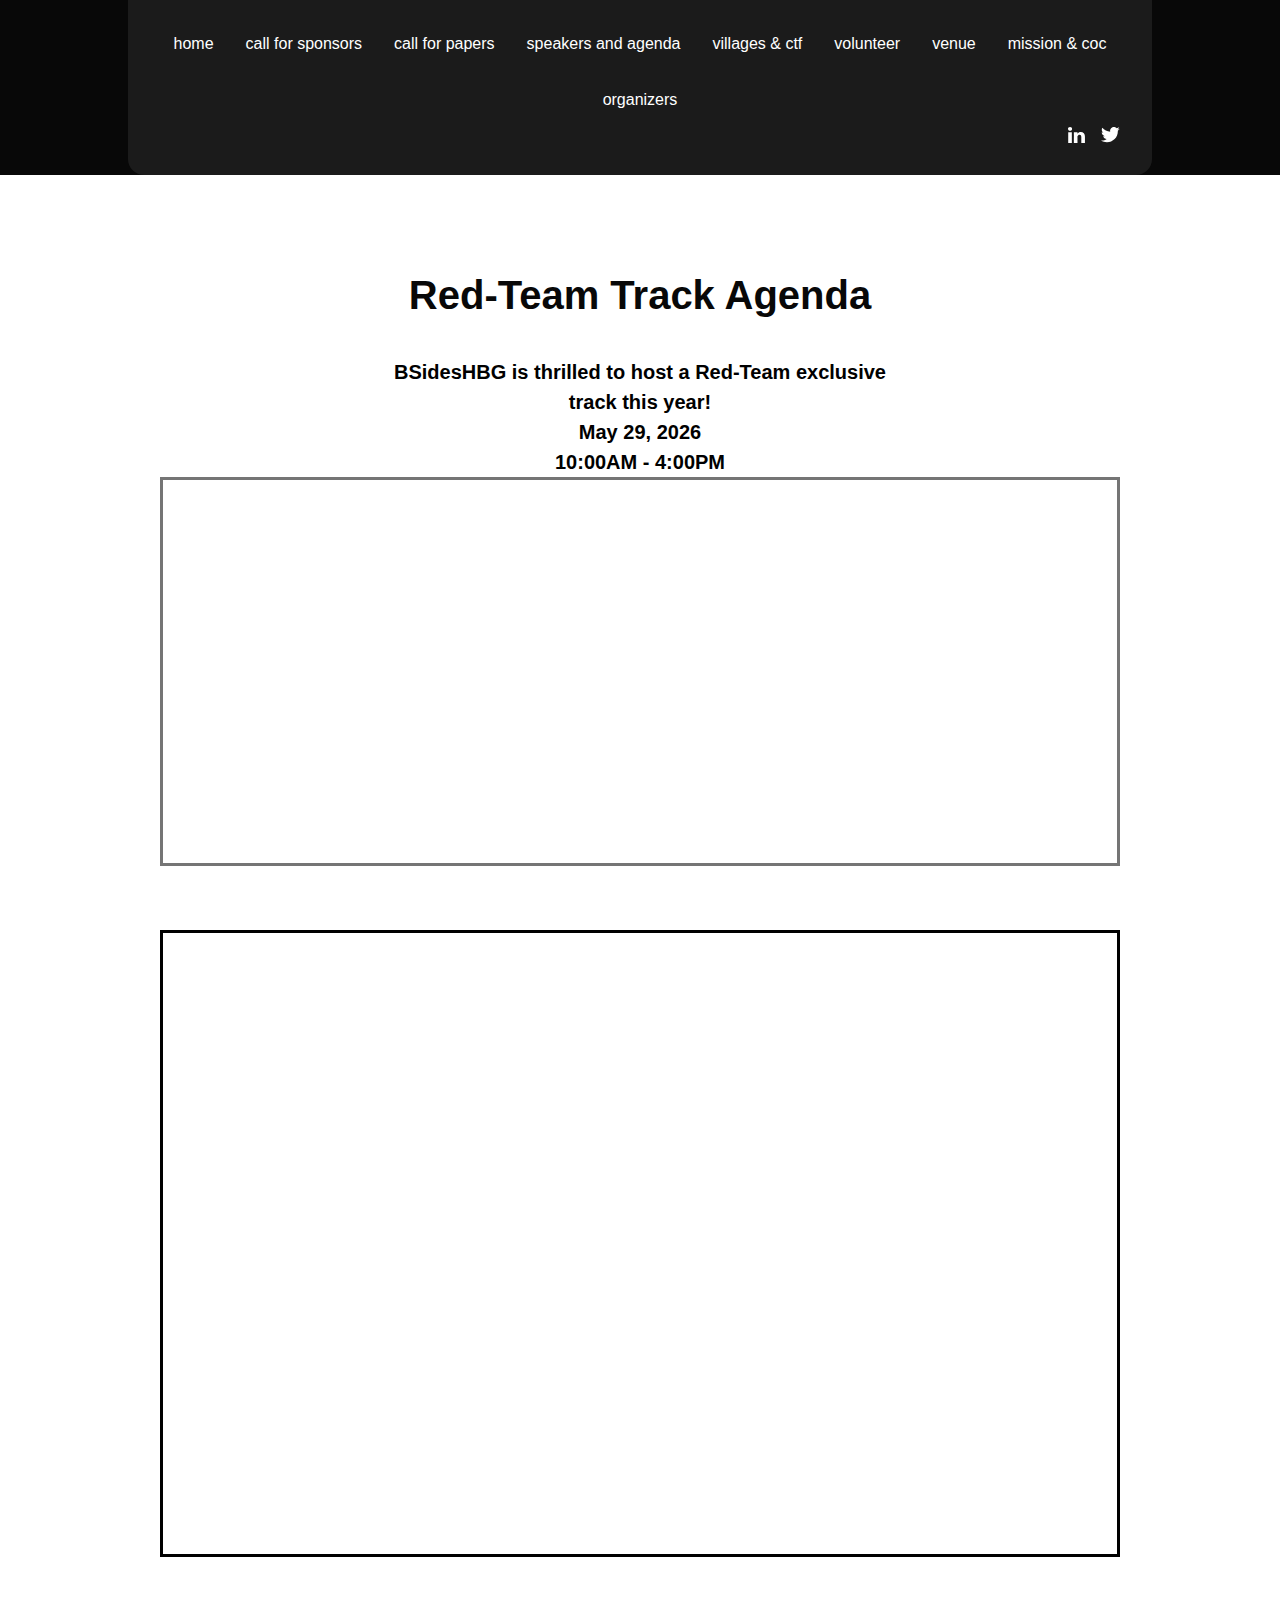
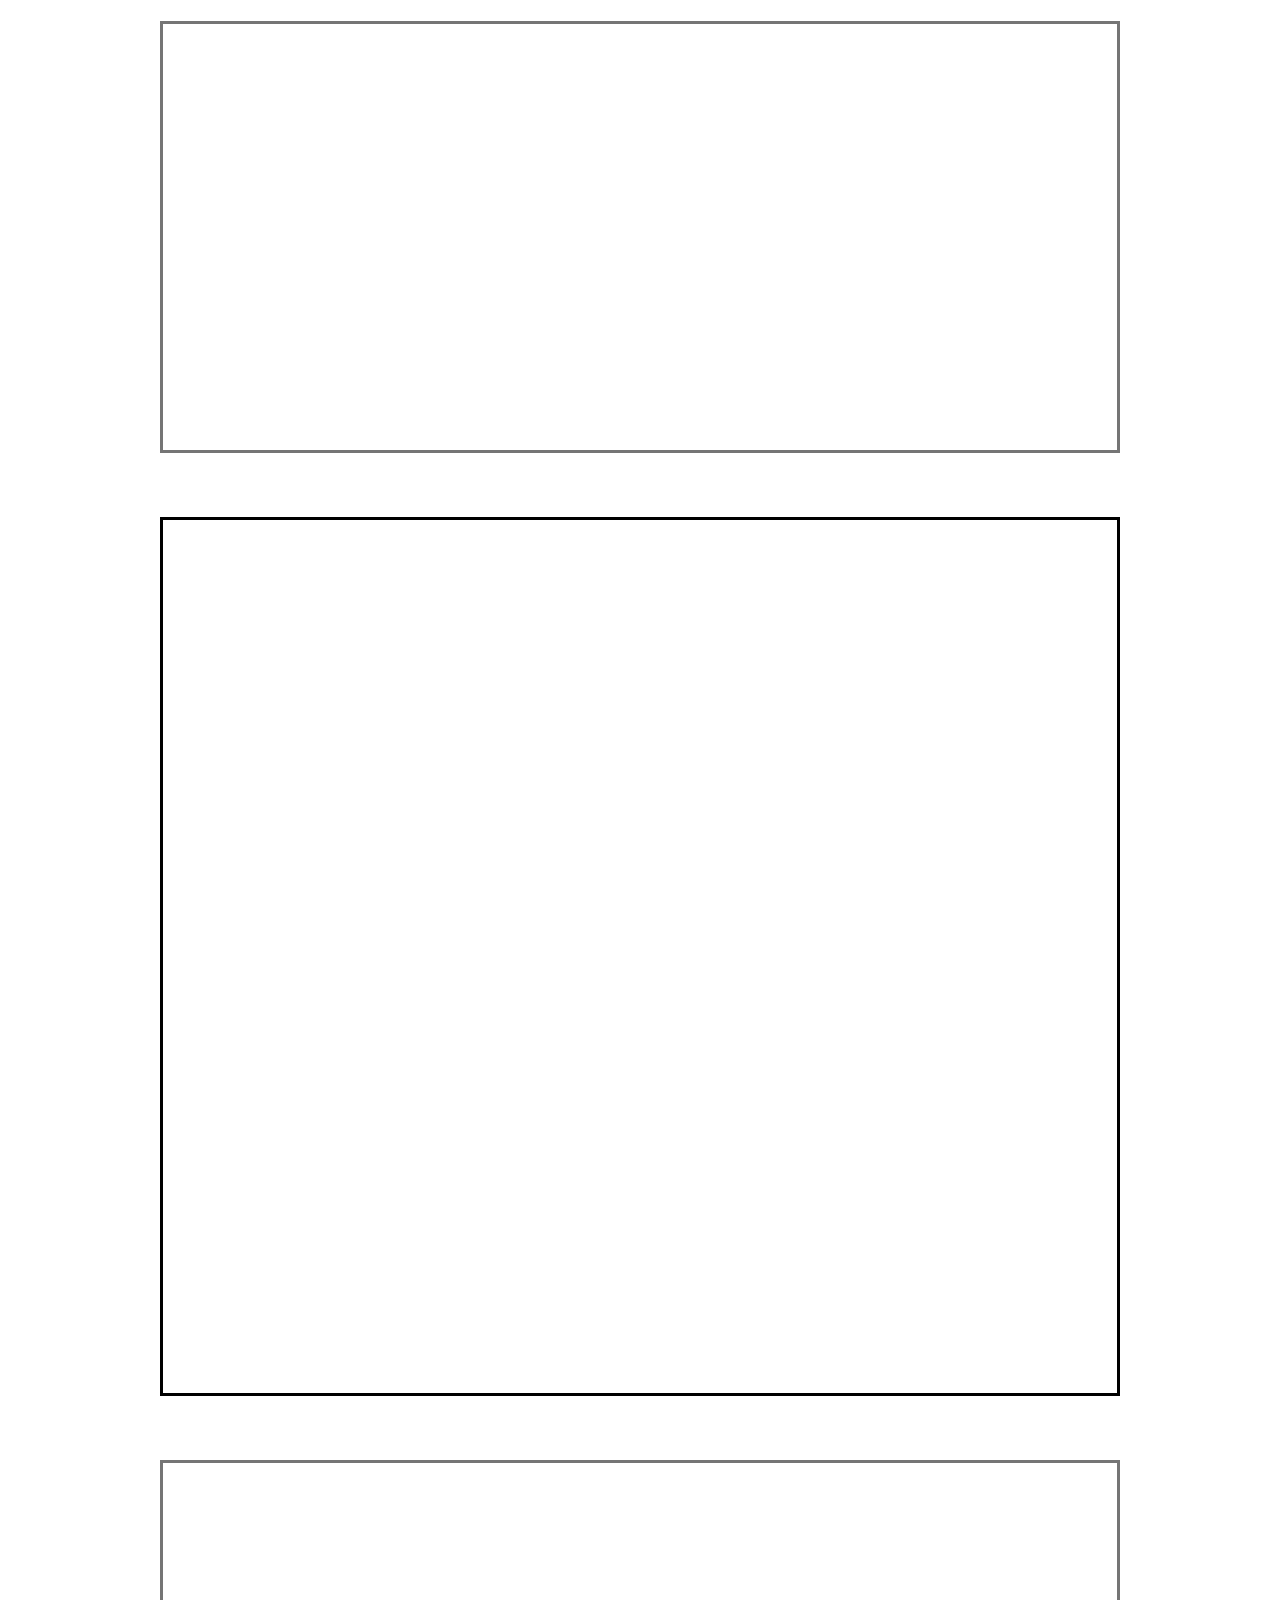
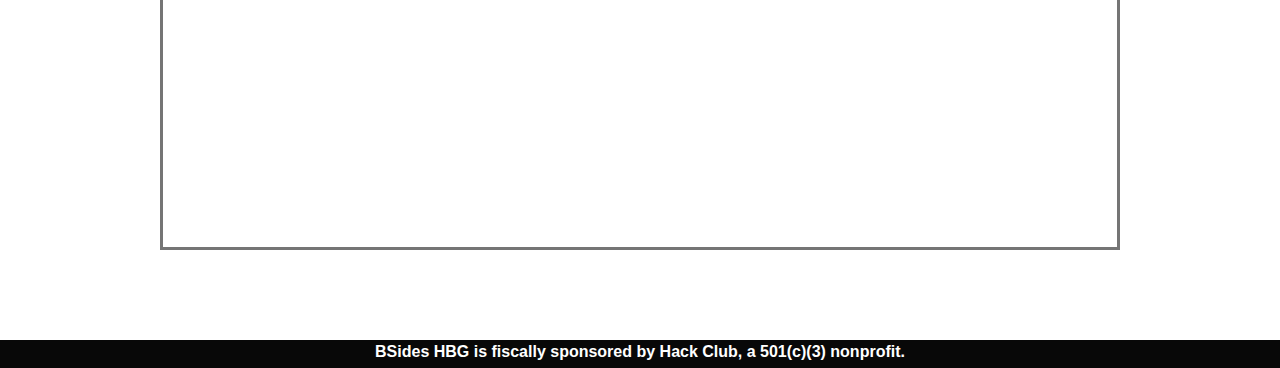
<file: red-team-track/index.html>
<!doctype html>
<html
  lang="en"
  data-ws-project="bb7c0dce-f734-47e0-bec2-9243f5ab84f0"
  data-ws-last-published="2026-04-24T17:59:16.535Z"
>
  <head>
    <link
      rel="stylesheet"
      type="text/css"
      href="/assets/static/app_generated_index-6937cd5a.BB6krJQN.css"
    />
    <meta charset="UTF-8" />
    <meta name="viewport" content="width=device-width,initial-scale=1" />
    <link rel="icon" href="/assets/favicon_tI45PigRlvtURPPmcaji4.ico" />
    <meta property="og:url" content="https://url/red-team-track" />
    <meta property="og:title" content="BSides Harrisburg Conference 2026" />
    <meta property="og:type" content="website" />
    <meta property="og:site_name" content="BSidesHBG Conference" />
    <meta
      name="description"
      content="BSides Harrisburg Conference 2026"
    />
    <meta
      property="og:description"
      content="BSides Harrisburg Conference 2026"
    />
    <title>BSides Harrisburg Conference 2026</title>
    <script type="application/ld+json">
      {
        "@context": "https://schema.org",
        "@type": "WebSite",
        "name": "BSidesHBG Conference"
      }
    </script>
  </head>
  <body class="w-body">
    <div class="w-box">
      <div style="display: contents">
        <div style="display: contents">
          <div class="w-html-embed">
            <style>
              * {
                /* Remove preset margins on everything so they can be applied where we want. */
                margin: 0;
                /* Make links scroll to their sections smoothly. */
                scroll-behavior: smooth;
              }
            </style>
          </div>
          <div class="w-box c1vt1fb cauqto8 cn12ej2">
            <nav
              class="w-box c1357293 c9jnjeu c5tmc3l c1ldum37 czr2pxy c155uc7w cauqto8 c1lxiyww ca4qjwu c1cdc69r clwwnvk c1kujfpy c1vfv5ml c1t3frhm c1gut7ra cvyaqlm c5dy17i c1hsfuam chnoztc c1qyy4dh c12jt7do c1v2g9jn cc3dq2t"
            >
              <div style="display: contents">
                <div style="display: contents">
                  <div
                    class="w-box cry9bxc c1c2j90z ct02u4h c10zkoym ct8c5y2 c15cml01 c1qom380 c181tpuq c1vh8w5x c1eaw62m c1bulmrh c1rstvfo c1qrxaqp c2zcut6 c12jt7do cec2gmf"
                  >
                    <a
                      href="/"
                      class="w-link c1blx93c csru8nn c1hz2opz c1c9nyn co9inq6 c18nx7en c13zjl4p c135vpv5 c1qyy4dh ct02u4h cl60rel czukzo6 cb06ied"
                      >Home</a
                    ><a
                      href="/call-for-sponsors"
                      class="w-link c1blx93c csru8nn c1hz2opz c1c9nyn co9inq6 c18nx7en c13zjl4p c135vpv5 c1qyy4dh ct02u4h cl60rel czukzo6 cb06ied"
                      >Call For Sponsors</a
                    ><a
                      href="/call-for-papers"
                      class="w-link c1blx93c csru8nn c1hz2opz c1c9nyn co9inq6 c18nx7en c13zjl4p c135vpv5 c1qyy4dh ct02u4h c1qom380 cl60rel czukzo6 cb06ied"
                      >Call For Papers</a
                    ><a
                      href="/speakers"
                      class="w-link c1blx93c csru8nn c1hz2opz c1c9nyn co9inq6 c18nx7en c13zjl4p c135vpv5 c1qyy4dh ct02u4h cl60rel czukzo6 cb06ied"
                      >Speakers and Agenda</a
                    ><a
                      href="/villages-ctf"
                      class="w-link c1blx93c csru8nn c1hz2opz c1c9nyn co9inq6 c18nx7en c13zjl4p c135vpv5 c1qyy4dh ct02u4h cl60rel czukzo6 cb06ied"
                      >Villages &amp; CTF</a
                    ><a
                      href="/call-for-volunteers"
                      class="w-link c1blx93c csru8nn c1hz2opz c1c9nyn co9inq6 c18nx7en c13zjl4p c135vpv5 c1qyy4dh ct02u4h cl60rel czukzo6 cb06ied"
                      >Volunteer</a
                    ><a
                      href="/venue"
                      class="w-link c1blx93c csru8nn c1hz2opz c1c9nyn co9inq6 c18nx7en c13zjl4p c135vpv5 c1qyy4dh ct02u4h cl60rel czukzo6 cb06ied"
                      >Venue</a
                    ><a
                      href="/about/mission-and-coc"
                      class="w-link c1blx93c csru8nn c1hz2opz c1c9nyn co9inq6 c18nx7en c13zjl4p c135vpv5 c1qyy4dh ct02u4h cl60rel czukzo6 cb06ied"
                      >Mission &amp; CoC</a
                    ><a
                      href="/about/team"
                      class="w-link c1blx93c csru8nn c1hz2opz c1c9nyn co9inq6 c18nx7en c13zjl4p c135vpv5 c1qyy4dh ct02u4h cl60rel czukzo6 cb06ied"
                      >Organizers<br
                    /></a>
                  </div>
                  <div
                    class="w-box cry9bxc c1c2j90z c1t3frhm c10zkoym ct8c5y2 c15cml01 c1bulmrh c1rstvfo c17wnhy8 c2zcut6"
                  >
                    <div
                      class="w-box cry9bxc ce5h5qp csadq8m c1qyy4dh c1t3frhm ck3ozxv c12sm2j2 cgn90jy c1rstvfo c10x096o"
                    >
                      <a
                        aria-label="LinkedIn"
                        href="https://www.linkedin.com/company/91563217"
                        class="w-link c1blx93c csru8nn c1hz2opz c1c9nyn co9inq6 c18nx7en c13zjl4p c135vpv5 c1qyy4dh ct02u4h cl60rel czukzo6 cb06ied"
                        ><div class="w-html-embed csru8nn cblpe2z c1y0z7zr">
                          <svg
                            width="100%"
                            height="100%"
                            viewBox="0 0 18 17"
                            fill="none"
                            xmlns="http://www.w3.org/2000/svg"
                          >
                            <path
                              d="M0 1.97499C0 1.40259 0.202708 0.930366 0.608108 0.558324C1.01351 0.186265 1.54055 0.000244141 2.18919 0.000244141C2.82626 0.000244141 3.34169 0.183397 3.73552 0.549738C4.14092 0.927515 4.34363 1.41976 4.34363 2.0265C4.34363 2.576 4.14672 3.0339 3.7529 3.40024C3.3475 3.77802 2.81467 3.9669 2.15444 3.9669H2.13707C1.49999 3.9669 0.984562 3.77802 0.590734 3.40024C0.196905 3.02246 0 2.54737 0 1.97499ZM0.225869 17.0002V5.52953H4.08301V17.0002H0.225869ZM6.22008 17.0002H10.0772V10.5952C10.0772 10.1945 10.1236 9.8854 10.2162 9.6679C10.3784 9.27867 10.6245 8.94954 10.9546 8.68053C11.2847 8.4115 11.6988 8.277 12.1969 8.277C13.4942 8.277 14.1429 9.1413 14.1429 10.8699V17.0002H18V10.4235C18 8.72918 17.5946 7.44417 16.7838 6.56842C15.973 5.69266 14.9016 5.25478 13.5695 5.25478C12.0753 5.25478 10.9112 5.89013 10.0772 7.16084V7.19518H10.0598L10.0772 7.16084V5.52953H6.22008C6.24324 5.89585 6.25483 7.0349 6.25483 8.94669C6.25483 10.8585 6.24324 13.543 6.22008 17.0002Z"
                              fill="currentColor"
                            ></path>
                          </svg></div></a
                      ><a
                        aria-label="X/Twitter"
                        href="https://x.com/BsidesHbg"
                        class="w-link c1blx93c csru8nn c1hz2opz c1c9nyn co9inq6 c18nx7en c13zjl4p c135vpv5 c1qyy4dh ct02u4h cl60rel czukzo6 cb06ied"
                        ><div class="w-html-embed csru8nn cblpe2z c1y0z7zr">
                          <svg
                            width="100%"
                            height="100%"
                            viewBox="0 0 18 15"
                            fill="none"
                            xmlns="http://www.w3.org/2000/svg"
                          >
                            <path
                              d="M17.5417 1.71084C16.8824 1.99685 16.1852 2.18592 15.4718 2.27217C16.2244 1.82251 16.7885 1.11511 17.0593 0.281193C16.352 0.702249 15.5777 0.998908 14.7701 1.15828C14.2303 0.572887 13.5114 0.18322 12.7263 0.05039C11.9412 -0.0824399 11.1342 0.0490805 10.4319 0.424324C9.72952 0.799568 9.17161 1.39731 8.8456 2.1238C8.5196 2.8503 8.44394 3.66445 8.63051 4.43857C7.20036 4.36623 5.80142 3.99385 4.52457 3.3456C3.24773 2.69736 2.12153 1.78775 1.21915 0.675881C0.90264 1.22859 0.736329 1.85453 0.73675 2.49144C0.735628 3.08293 0.880783 3.66552 1.15929 4.18734C1.4378 4.70916 1.84102 5.15402 2.33304 5.4823C1.76116 5.46674 1.2015 5.31329 0.701667 5.03499V5.07884C0.705953 5.90759 0.996362 6.70942 1.52377 7.34871C2.05118 7.98799 2.78321 8.42548 3.59604 8.58718C3.28315 8.6824 2.95829 8.73261 2.63125 8.73628C2.40487 8.73364 2.17905 8.71311 1.9559 8.67489C2.18737 9.38779 2.63531 10.0108 3.23738 10.4573C3.83946 10.9037 4.56573 11.1514 5.31513 11.1658C4.04967 12.1615 2.48731 12.705 0.877084 12.7095C0.583906 12.7104 0.29096 12.6929 0 12.6568C1.64403 13.7183 3.55992 14.2818 5.51686 14.2795C6.8673 14.2935 8.20699 14.0383 9.4577 13.5287C10.7084 13.0192 11.845 12.2656 12.8012 11.3118C13.7574 10.3581 14.514 9.22341 15.0267 7.97401C15.5394 6.72462 15.7981 5.38558 15.7875 4.03511C15.7875 3.88601 15.7875 3.72813 15.7875 3.57026C16.4758 3.057 17.0693 2.42779 17.5417 1.71084V1.71084Z"
                              fill="currentColor"
                            ></path>
                          </svg></div
                      ></a>
                    </div>
                  </div>
                </div>
              </div>
            </nav>
            <div
              data-state="closed"
              class="w-collapsible cwvpjlf cx6c9kw c1mpedrw c1rstvfo ctoajn1 c1bulmrh c1fvno8n c18rgifh cscsz6x coh89bn c1jjfh4b cyzvp1p"
            >
              <button
                type="button"
                aria-label="Open mobile menu"
                class="w-button c1blx93c c188j2zq c1b2tb9q c1xm4ef6 c1j33arz c1r2vfc1 ccfzz03 cub2gss cgcvr98 c1xjllne c135vpv5 ckm1y83 csru8nn c1md20bl c1e892th c1qyy4dh ct02u4h c1nouzdk c1hz2opz c1c9nyn co9inq6 c18nx7en c13zjl4p c1cb3y4c c1h3d6dm c12v7mf6 cl60rel czukzo6 cb06ied cv7lanz c1q2ekan cngthtj ckqzz7r"
                aria-controls="radix-:Rkm:"
                aria-expanded="false"
                data-state="closed"
              >
                <div class="w-html-embed">
                  <svg
                    xmlns="http://www.w3.org/2000/svg"
                    width="100%"
                    height="100%"
                    viewBox="0 0 24 24"
                    fill="none"
                    stroke="currentColor"
                    stroke-width="2"
                    stroke-linecap="round"
                    stroke-linejoin="round"
                    class="lucide lucide-menu"
                  >
                    <line x1="4" x2="20" y1="12" y2="12"></line>
                    <line x1="4" x2="20" y1="6" y2="6"></line>
                    <line x1="4" x2="20" y1="18" y2="18"></line>
                  </svg>
                </div>
              </button>
              <div
                data-state="closed"
                id="radix-:Rkm:"
                hidden=""
                data-ani="expand"
                class="w-collapsible-content c891fy0 c937pos c1v5v0 cvnwoad cf4s3xc c1rstvfo c1bulmrh c1onjpca cyzvp1p"
              ></div>
            </div>
          </div>
        </div>
      </div>
      <main class="w-box">
        <section id="casestudies" class="w-box cna0hdz c1mzb2kd">
          <div
            class="w-box c1357293 c9jnjeu c5tmc3l c1ldum37 czr2pxy c155uc7w cry9bxc c1lfjoq7 ca4qjwu c1cdc69r"
          >
            <div
              class="w-box cry9bxc c1qyy4dh ct02u4h c1z0l37u c1ml0hr7 c1lfjoq7 c1qom380 c1rco612 c9jnjeu c1357293"
            >
              <h2 class="w-heading c1dxq9cf c11dowh9 c12y6bqh c8ys3vy c1qom380">
                Red-Team Track Agenda
              </h2>
              <p class="w-paragraph c1qom380 c1qpg1g9 c1eyv08h">
                <b class="w-element"
                  >BSidesHBG is thrilled to host a Red-Team exclusive track this
                  year!</b
                ><br /><b class="w-element">May 29, 2026</b><br /><b
                  class="w-element"
                  >10:00AM - 4:00PM</b
                ><br />
              </p>
            </div>
          </div>
          <div
            class="w-box c1357293 c9jnjeu c5tmc3l c1ldum37 czr2pxy c155uc7w cry9bxc c1lfjoq7 ca4qjwu c1cdc69r"
          >
            <div class="w-box cry9bxc c1lfjoq7 c1s46o9r cdczzub">
              <div
                class="w-box cid3fxx copqmak c1lxiyww c10zkoym ct8c5y2 c18v2pa2 c1qyy4dh c1f64byh c1qpg1g9 c4gdla1 c7eu0ys c1y89vns c17f33k5 c1kz4bsi cy8j7mm c1hwbdwo c10mz0pn cx6c9kw c13vvg1g"
              >
                <div
                  data-ani="slide-right"
                  class="w-box cry9bxc c1lfjoq7 c10zkoym ct8c5y2 ct02u4h c1mcu1jn c16xs6ny"
                >
                  <div
                    class="w-box cry9bxc c1lfjoq7 c1z0l37u c1ml0hr7 c16xs6ny c1wt8a7g"
                  >
                    <div
                      class="w-text cvc0hul c1qjiiz2 c1911kcz cif7xwi crezeol cy9kb2v cu385pj cvghewe cfzf927 c1noknrj c11dowh9"
                    >
                      10AM - 10:50AM
                    </div>
                    <h3 class="w-heading cuoke4w c11dowh9 c12y6bqh c8ys3vy">
                      Mohammad Eshan
                    </h3>
                    <h3 class="w-heading cuoke4w c11dowh9 c12y6bqh c8ys3vy">
                      From Pokemon Cards to Red Teams: An Accidental Career in
                      Offensive Security
                    </h3>
                    <p
                      class="w-paragraph c4gdla1 c7eu0ys c1y89vns c17f33k5 c1qpg1g9 cj19xlp"
                    >
                      This talk is about how a Pokemon card hobby turned into an
                      accidental career in offensive security. From writing bots
                      and reverse engineering anti-bot platforms as a teenager,
                      to building BlackRock&#x27;s red team program, to
                      conducting offensive operations at MITRE, to co-founding a
                      Y Combinator backed startup, this is the full story of
                      every weird, nonlinear step along the way and what each
                      one taught that no certification or textbook ever could.
                    </p>
                  </div>
                </div>
                <div data-ani="slide-left" class="w-box">
                  <img
                    alt=""
                    width="1296"
                    height="1184"
                    src="/assets/0925_KennyKidd_silhouette_wYE5bNzeB8tXuoHFRluZe.png"
                    class="w-image cr8yqfm c1ufwdzl c5blvcv cml0h3f crf3ls2 c19v6zpy c57idyp"
                    sizes="100vw"
                    srcset="
                      /assets/0925_KennyKidd_silhouette_wYE5bNzeB8tXuoHFRluZe.png   16w,
                      /assets/0925_KennyKidd_silhouette_wYE5bNzeB8tXuoHFRluZe.png   32w,
                      /assets/0925_KennyKidd_silhouette_wYE5bNzeB8tXuoHFRluZe.png   48w,
                      /assets/0925_KennyKidd_silhouette_wYE5bNzeB8tXuoHFRluZe.png   64w,
                      /assets/0925_KennyKidd_silhouette_wYE5bNzeB8tXuoHFRluZe.png   96w,
                      /assets/0925_KennyKidd_silhouette_wYE5bNzeB8tXuoHFRluZe.png  128w,
                      /assets/0925_KennyKidd_silhouette_wYE5bNzeB8tXuoHFRluZe.png  256w,
                      /assets/0925_KennyKidd_silhouette_wYE5bNzeB8tXuoHFRluZe.png  384w,
                      /assets/0925_KennyKidd_silhouette_wYE5bNzeB8tXuoHFRluZe.png  640w,
                      /assets/0925_KennyKidd_silhouette_wYE5bNzeB8tXuoHFRluZe.png  750w,
                      /assets/0925_KennyKidd_silhouette_wYE5bNzeB8tXuoHFRluZe.png  828w,
                      /assets/0925_KennyKidd_silhouette_wYE5bNzeB8tXuoHFRluZe.png 1080w,
                      /assets/0925_KennyKidd_silhouette_wYE5bNzeB8tXuoHFRluZe.png 1200w,
                      /assets/0925_KennyKidd_silhouette_wYE5bNzeB8tXuoHFRluZe.png 1920w,
                      /assets/0925_KennyKidd_silhouette_wYE5bNzeB8tXuoHFRluZe.png 2048w,
                      /assets/0925_KennyKidd_silhouette_wYE5bNzeB8tXuoHFRluZe.png 3840w
                    "
                    decoding="async"
                    loading="lazy"
                  />
                </div>
              </div>
              <div
                class="w-box cid3fxx copqmak c1lxiyww c10zkoym ct8c5y2 c18v2pa2 c1qyy4dh c1f64byh c1qpg1g9 c1kz4bsi cy8j7mm c1hwbdwo c10mz0pn cx6c9kw c174sw29"
              >
                <div data-ani="slide-right" class="w-box">
                  <img
                    alt=""
                    width="792"
                    height="793"
                    src="/assets/jl_hBLRCijpZS62_E82Vhahj.PNG"
                    class="w-image cr8yqfm c1ufwdzl c5blvcv cml0h3f crf3ls2 c19v6zpy c57idyp"
                    sizes="100vw"
                    srcset="
                      /assets/jl_hBLRCijpZS62_E82Vhahj.PNG   16w,
                      /assets/jl_hBLRCijpZS62_E82Vhahj.PNG   32w,
                      /assets/jl_hBLRCijpZS62_E82Vhahj.PNG   48w,
                      /assets/jl_hBLRCijpZS62_E82Vhahj.PNG   64w,
                      /assets/jl_hBLRCijpZS62_E82Vhahj.PNG   96w,
                      /assets/jl_hBLRCijpZS62_E82Vhahj.PNG  128w,
                      /assets/jl_hBLRCijpZS62_E82Vhahj.PNG  256w,
                      /assets/jl_hBLRCijpZS62_E82Vhahj.PNG  384w,
                      /assets/jl_hBLRCijpZS62_E82Vhahj.PNG  640w,
                      /assets/jl_hBLRCijpZS62_E82Vhahj.PNG  750w,
                      /assets/jl_hBLRCijpZS62_E82Vhahj.PNG  828w,
                      /assets/jl_hBLRCijpZS62_E82Vhahj.PNG 1080w,
                      /assets/jl_hBLRCijpZS62_E82Vhahj.PNG 1200w,
                      /assets/jl_hBLRCijpZS62_E82Vhahj.PNG 1920w
                    "
                    decoding="async"
                    loading="lazy"
                  />
                </div>
                <div
                  data-ani="slide-left"
                  class="w-box cry9bxc c1lfjoq7 c10zkoym ct8c5y2 ct02u4h c1mcu1jn c16xs6ny"
                >
                  <div
                    class="w-box cry9bxc c1lfjoq7 c1z0l37u c1ml0hr7 c16xs6ny c1wt8a7g"
                  >
                    <div
                      class="w-text c1f4ds52 cy10lev c1911kcz cif7xwi crezeol cy9kb2v cu385pj cvghewe cfzf927 c1noknrj c11dowh9"
                    >
                      11AM - 11:50AM
                    </div>
                    <h3 class="w-heading cuoke4w c11dowh9 c12y6bqh c8ys3vy">
                      James Lloyd
                    </h3>
                    <h3 class="w-heading cuoke4w c11dowh9 c12y6bqh c8ys3vy">
                      Sword &amp; Shield: Building AI Agents for Cyber Offense
                      and Defense
                    </h3>
                    <p class="w-paragraph c1qpg1g9">
                      n8n&#x27;s AI agent framework lets you chain LLMs, tools,
                      and decision logic into autonomous workflows that can
                      reason, act, and adapt — and security practitioners on
                      both sides of the wire are starting to take notice. This
                      talk breaks down how these agents work and what that means
                      in practice for offensive and defensive operations.<br />We&#x27;ll
                      dig into real workflows covering recon pipelines, phishing
                      automation, threat intel aggregation, and alert triage —
                      including how n8n can interface with Kali Linux tools via
                      API to automate penetration testing workflows, turning
                      manual multi-step engagements into repeatable,
                      agent-driven operations. We&#x27;ll show how attackers are
                      already leveraging these techniques and how defenders can
                      use the same tooling to hit back. Attendees will leave
                      with a practical understanding of how to build and deploy
                      AI agents for security, and what to watch out for when
                      they&#x27;re used against you.<br />
                    </p>
                  </div>
                </div>
              </div>
              <div
                class="w-box cid3fxx copqmak c1lxiyww c10zkoym ct8c5y2 c18v2pa2 c1qyy4dh c1f64byh c1qpg1g9 c4gdla1 c7eu0ys c1y89vns c17f33k5 c1kz4bsi cy8j7mm c1hwbdwo c10mz0pn cx6c9kw c13vvg1g"
              >
                <div
                  data-ani="slide-right"
                  class="w-box cry9bxc c1lfjoq7 c10zkoym ct8c5y2 ct02u4h c1mcu1jn c16xs6ny"
                >
                  <div
                    class="w-box cry9bxc c1lfjoq7 c1z0l37u c1ml0hr7 c16xs6ny c1wt8a7g"
                  >
                    <div
                      class="w-text cvc0hul c1qjiiz2 c1911kcz cif7xwi crezeol cy9kb2v cu385pj cvghewe cfzf927 c1noknrj c11dowh9"
                    >
                      1PM - 1:50PM
                    </div>
                    <h3 class="w-heading cuoke4w c11dowh9 c12y6bqh c8ys3vy">
                      TJ Null
                    </h3>
                    <h3 class="w-heading cuoke4w c11dowh9 c12y6bqh c8ys3vy">
                      Uncovering the Internet by hosting your own Shodan
                    </h3>
                    <p
                      class="w-paragraph c4gdla1 c7eu0ys c1y89vns c17f33k5 c1qpg1g9 cj19xlp"
                    >
                      Modern penetration testing demands the coordination of
                      numerous scanning, parsing, and enumeration tools, often
                      resulting in fragmented workflows and significant manual
                      overhead. Cygor is a modular asset discovery framework
                      that unifies these stages into a single, automated
                      pipeline. By integrating industry standard tools such as
                      Nmap, Masscan, Naabu, and Playwright, Cygor orchestrates
                      discovery, enrichment, and targeted service enumeration
                      through extensible modules. Scan results are automatically
                      parsed, normalized, and stored in a structured database,
                      eliminating the need to reconcile disparate output
                      formats. <br />
                    </p>
                  </div>
                </div>
                <div data-ani="slide-left" class="w-box">
                  <img
                    alt=""
                    width="360"
                    height="360"
                    src="/assets/TJ_NULL_o0VS4vPrUOxvFLKTTJIpd.png"
                    class="w-image cr8yqfm c1ufwdzl c5blvcv cml0h3f crf3ls2 c19v6zpy c57idyp"
                    sizes="100vw"
                    srcset="
                      /assets/TJ_NULL_o0VS4vPrUOxvFLKTTJIpd.png  16w,
                      /assets/TJ_NULL_o0VS4vPrUOxvFLKTTJIpd.png  32w,
                      /assets/TJ_NULL_o0VS4vPrUOxvFLKTTJIpd.png  48w,
                      /assets/TJ_NULL_o0VS4vPrUOxvFLKTTJIpd.png  64w,
                      /assets/TJ_NULL_o0VS4vPrUOxvFLKTTJIpd.png  96w,
                      /assets/TJ_NULL_o0VS4vPrUOxvFLKTTJIpd.png 128w,
                      /assets/TJ_NULL_o0VS4vPrUOxvFLKTTJIpd.png 256w,
                      /assets/TJ_NULL_o0VS4vPrUOxvFLKTTJIpd.png 384w,
                      /assets/TJ_NULL_o0VS4vPrUOxvFLKTTJIpd.png 640w,
                      /assets/TJ_NULL_o0VS4vPrUOxvFLKTTJIpd.png 750w
                    "
                    decoding="async"
                    loading="lazy"
                  />
                </div>
              </div>
              <div
                class="w-box cid3fxx copqmak c1lxiyww c10zkoym ct8c5y2 c18v2pa2 c1qyy4dh c1f64byh c1qpg1g9 c1kz4bsi cy8j7mm c1hwbdwo c10mz0pn cx6c9kw c174sw29"
              >
                <div data-ani="slide-right" class="w-box">
                  <img
                    alt=""
                    width="400"
                    height="400"
                    src="/assets/PeterCipolone_HeadShot_bsides_eAe7zacvmH1i4npsdPYev.jpeg"
                    class="w-image cr8yqfm c1ufwdzl c5blvcv cml0h3f crf3ls2 c19v6zpy c57idyp"
                    sizes="100vw"
                    srcset="
                      /assets/PeterCipolone_HeadShot_bsides_eAe7zacvmH1i4npsdPYev.jpeg  16w,
                      /assets/PeterCipolone_HeadShot_bsides_eAe7zacvmH1i4npsdPYev.jpeg  32w,
                      /assets/PeterCipolone_HeadShot_bsides_eAe7zacvmH1i4npsdPYev.jpeg  48w,
                      /assets/PeterCipolone_HeadShot_bsides_eAe7zacvmH1i4npsdPYev.jpeg  64w,
                      /assets/PeterCipolone_HeadShot_bsides_eAe7zacvmH1i4npsdPYev.jpeg  96w,
                      /assets/PeterCipolone_HeadShot_bsides_eAe7zacvmH1i4npsdPYev.jpeg 128w,
                      /assets/PeterCipolone_HeadShot_bsides_eAe7zacvmH1i4npsdPYev.jpeg 256w,
                      /assets/PeterCipolone_HeadShot_bsides_eAe7zacvmH1i4npsdPYev.jpeg 384w,
                      /assets/PeterCipolone_HeadShot_bsides_eAe7zacvmH1i4npsdPYev.jpeg 640w,
                      /assets/PeterCipolone_HeadShot_bsides_eAe7zacvmH1i4npsdPYev.jpeg 750w,
                      /assets/PeterCipolone_HeadShot_bsides_eAe7zacvmH1i4npsdPYev.jpeg 828w
                    "
                    decoding="async"
                    loading="lazy"
                  />
                </div>
                <div
                  data-ani="slide-left"
                  class="w-box cry9bxc c1lfjoq7 c10zkoym ct8c5y2 ct02u4h c1mcu1jn c16xs6ny"
                >
                  <div
                    class="w-box cry9bxc c1lfjoq7 c1z0l37u c1ml0hr7 c16xs6ny c1wt8a7g"
                  >
                    <div
                      class="w-text c1f4ds52 cy10lev c1911kcz cif7xwi crezeol cy9kb2v cu385pj cvghewe cfzf927 c1noknrj c11dowh9"
                    >
                      2PM - 2:50PM
                    </div>
                    <h3 class="w-heading cuoke4w c11dowh9 c12y6bqh c8ys3vy">
                      Peter Cipolone
                    </h3>
                    <h3 class="w-heading cuoke4w c11dowh9 c12y6bqh c8ys3vy">
                      Through the Eyes of a Phisherman: A Pentester’s
                      Methodology to Social Engineering
                    </h3>
                    <p class="w-paragraph c1qpg1g9">
                      Despite email security products, user awareness training,
                      domain reputation, and MFA, phishing remains one of the
                      most effective cyber threats for getting inside a network.
                      Attackers are continually evolving their tactics and
                      leveraging AI in the high-stakes cat and mouse game of
                      social engineering. This talk will break down the
                      fundamentals of email security and show how attackers
                      can<br /><br />1. Discovering and Leveraging Email/Domain
                      misconfigurations to bypass protections<br /><br />2.
                      Utilize reverse proxying to steal session cookies and
                      bypass MFA<br /><br />3. Implement bot detection to
                      sidestep link inspection and domain reputation checks<br /><br />4.
                      Develop highly specialized emails that can avoid content
                      filtering and warning banners<br /><br /><br />Together
                      these techniques increase the odds of a successful
                      phishing campaign and show the full impact of a user
                      clicking a link. This talk is for all ages and skill
                      levels. Technical experience is helpful, but not required.
                      <br />
                    </p>
                  </div>
                </div>
              </div>
              <div
                class="w-box cid3fxx copqmak c1lxiyww c10zkoym ct8c5y2 c18v2pa2 c1qyy4dh c1f64byh c1qpg1g9 c4gdla1 c7eu0ys c1y89vns c17f33k5 c1kz4bsi cy8j7mm c1hwbdwo c10mz0pn cx6c9kw c13vvg1g"
              >
                <div
                  data-ani="slide-right"
                  class="w-box cry9bxc c1lfjoq7 c10zkoym ct8c5y2 ct02u4h c1mcu1jn c16xs6ny"
                >
                  <div
                    class="w-box cry9bxc c1lfjoq7 c1z0l37u c1ml0hr7 c16xs6ny c1wt8a7g"
                  >
                    <div
                      class="w-text cvc0hul c1qjiiz2 c1911kcz cif7xwi crezeol cy9kb2v cu385pj cvghewe cfzf927 c1noknrj c11dowh9"
                    >
                      3PM - 3:50PM
                    </div>
                    <h3
                      class="w-heading cuoke4w c11dowh9 c12y6bqh c8ys3vy cuj80l1"
                    >
                      Michael Cyr
                    </h3>
                    <h3 class="w-heading cuoke4w c11dowh9 c12y6bqh c8ys3vy">
                      New Windows Persistence Techniques in Metasploit
                    </h3>
                    <p
                      class="w-paragraph c4gdla1 c7eu0ys c1y89vns c17f33k5 c1qpg1g9 cj19xlp"
                    >
                      Metasploit has had persistence for a long time, however
                      it&#x27;s always been lackluster. In July 2025 a complete
                      overhaul of the persistence system began, introducing
                      standardization across all platforms. Since then many new
                      additional techniques have been created, especially on
                      Windows platforms. This talk will discuss the new
                      standardizations and how they effect users, look at the
                      new techniques which have been added, and show how they
                      can be utilized with live demonstrations.
                    </p>
                  </div>
                </div>
                <div data-ani="slide-left" class="w-box">
                  <img
                    alt=""
                    width="980"
                    height="1000"
                    src="/assets/BennyBovine-logo-gold-laptop-black-No_BG_-_black_yIRY-YbNnBxgqr5AuHRpi.png"
                    class="w-image cr8yqfm c1ufwdzl c5blvcv cml0h3f crf3ls2 c19v6zpy c57idyp"
                    sizes="100vw"
                    srcset="
                      /assets/BennyBovine-logo-gold-laptop-black-No_BG_-_black_yIRY-YbNnBxgqr5AuHRpi.png   16w,
                      /assets/BennyBovine-logo-gold-laptop-black-No_BG_-_black_yIRY-YbNnBxgqr5AuHRpi.png   32w,
                      /assets/BennyBovine-logo-gold-laptop-black-No_BG_-_black_yIRY-YbNnBxgqr5AuHRpi.png   48w,
                      /assets/BennyBovine-logo-gold-laptop-black-No_BG_-_black_yIRY-YbNnBxgqr5AuHRpi.png   64w,
                      /assets/BennyBovine-logo-gold-laptop-black-No_BG_-_black_yIRY-YbNnBxgqr5AuHRpi.png   96w,
                      /assets/BennyBovine-logo-gold-laptop-black-No_BG_-_black_yIRY-YbNnBxgqr5AuHRpi.png  128w,
                      /assets/BennyBovine-logo-gold-laptop-black-No_BG_-_black_yIRY-YbNnBxgqr5AuHRpi.png  256w,
                      /assets/BennyBovine-logo-gold-laptop-black-No_BG_-_black_yIRY-YbNnBxgqr5AuHRpi.png  384w,
                      /assets/BennyBovine-logo-gold-laptop-black-No_BG_-_black_yIRY-YbNnBxgqr5AuHRpi.png  640w,
                      /assets/BennyBovine-logo-gold-laptop-black-No_BG_-_black_yIRY-YbNnBxgqr5AuHRpi.png  750w,
                      /assets/BennyBovine-logo-gold-laptop-black-No_BG_-_black_yIRY-YbNnBxgqr5AuHRpi.png  828w,
                      /assets/BennyBovine-logo-gold-laptop-black-No_BG_-_black_yIRY-YbNnBxgqr5AuHRpi.png 1080w,
                      /assets/BennyBovine-logo-gold-laptop-black-No_BG_-_black_yIRY-YbNnBxgqr5AuHRpi.png 1200w,
                      /assets/BennyBovine-logo-gold-laptop-black-No_BG_-_black_yIRY-YbNnBxgqr5AuHRpi.png 1920w,
                      /assets/BennyBovine-logo-gold-laptop-black-No_BG_-_black_yIRY-YbNnBxgqr5AuHRpi.png 2048w
                    "
                    decoding="async"
                    loading="lazy"
                  />
                </div>
              </div>
            </div>
          </div>
        </section>
      </main>
      <div style="display: contents">
        <div style="display: contents">
          <footer id="contact" class="w-box c1vt1fb c1lw4ao9 c3rp5ks">
            <div
              class="w-box c1357293 c9jnjeu c5tmc3l c1ldum37 czr2pxy c155uc7w cry9bxc c1lfjoq7 ca4qjwu c1cdc69r c1pzicie c1psomb8"
            >
              <div
                class="w-box cry9bxc c1qyy4dh ct02u4h c1z0l37u c1ml0hr7 c1lfjoq7 c1qom380 c1rco612 c9jnjeu c1357293"
              >
                <p class="w-paragraph c1b1clqm">
                  <b class="w-element">BSides HBG is fiscally sponsored by </b
                  ><a class="w-element"><b class="w-element">Hack Club</b></a
                  ><b class="w-element">, a 501(c)(3) nonprofit.</b>
                </p>
              </div>
            </div>
          </footer>
          <div style="display: contents">
            <div style="display: contents">
              <div class="w-html-embed">
                <style>
                  :root {
                    --ani-duration: var(--duration-default, 0.2s);
                    --ani-delay: 0s;
                    --ani-slide-offset: 20%;
                    --ani-zoom-in-scale: 1;
                    --ani-zoom-out-scale: 0.85;
                    --ani-flip-rotate: 30deg;
                    --ani-easing: var(--easing-default, ease);
                    --ani-fill-mode: forwards;
                  }
                  [data-ani]:not([data-ani-children]),
                  [data-ani-children]:not([data-ani-progress]) > * {
                    animation-duration: var(--ani-duration);
                    animation-delay: var(--ani-delay);
                    animation-timing-function: var(--ani-easing);
                    animation-fill-mode: var(--ani-fill-mode);
                    opacity: 0;
                  }
                  [data-ani-progress]:not([data-ani-children]),
                  [data-ani-children]:not([data-ani]) > * {
                    transition-property: opacity, transform;
                    transition-duration: var(--ani-duration);
                    transition-timing-function: var(--ani-easing);
                    opacity: 0;
                  }
                  @keyframes fadeIn {
                    from {
                      opacity: 0;
                    }
                    to {
                      opacity: 1;
                    }
                  }
                  @keyframes fadeOut {
                    from {
                      opacity: 1;
                    }
                    to {
                      opacity: 0;
                    }
                  }
                  [data-ani-children][data-ani="fade"] > .in,
                  [data-ani="fade"]:where(
                      .in:not([data-state]),
                      [data-state$="open"],
                      [data-state="active"]
                    ) {
                    animation-name: fadeIn;
                  }
                  [data-ani-children][data-ani="fade"] > .out,
                  [data-ani="fade"]:where(
                      .out:not([data-state]),
                      [data-state="closed"],
                      [data-state="inactive"]
                    ) {
                    animation-name: fadeOut;
                  }
                  @keyframes slideIn {
                    from {
                      opacity: 0;
                      translate: var(--ani-slide-transform);
                    }
                    to {
                      opacity: 1;
                      translate: none;
                    }
                  }
                  @keyframes slideOut {
                    from {
                      opacity: 1;
                      translate: none;
                    }
                    to {
                      opacity: 0;
                      translate: var(--ani-slide-transform);
                    }
                  }
                  [data-ani-children][data-ani|="slide"] > .in,
                  [data-ani|="slide"]:where(
                      .in:not([data-state]),
                      [data-state$="open"],
                      [data-state="active"]
                    ) {
                    animation-name: slideIn;
                  }
                  [data-ani-children][data-ani|="slide"] > .out,
                  [data-ani|="slide"]:where(
                      .out:not([data-state]),
                      [data-state="closed"],
                      [data-state="inactive"]
                    ) {
                    animation-name: slideOut;
                  }
                  [data-ani="slide-up"] {
                    --ani-slide-transform: 0 var(--ani-slide-offset);
                  }
                  [data-ani="slide-down"] {
                    --ani-slide-transform: 0 calc(-1 * var(--ani-slide-offset));
                  }
                  [data-ani="slide-left"] {
                    --ani-slide-transform: var(--ani-slide-offset);
                  }
                  [data-ani="slide-right"] {
                    --ani-slide-transform: calc(-1 * var(--ani-slide-offset));
                  }
                  @keyframes zoomIn {
                    from {
                      opacity: 0;
                      scale: var(--ani-zoom-out-scale);
                    }
                    to {
                      opacity: 1;
                      scale: 1;
                    }
                  }
                  @keyframes zoomOut {
                    from {
                      opacity: 1;
                      scale: 1;
                    }
                    to {
                      opacity: 0;
                      scale: var(--ani-zoom-in-scale);
                    }
                  }
                  [data-ani-children][data-ani="zoom"] > .in,
                  [data-ani|="zoom"]:where(
                      .in:not([data-state]),
                      [data-state$="open"],
                      [data-state="active"]
                    ) {
                    animation-name: zoomIn;
                  }
                  [data-ani-children][data-ani="zoom"] > .out,
                  [data-ani|="zoom"]:where(
                      .out:not([data-state]),
                      [data-state="closed"],
                      [data-state="inactive"]
                    ) {
                    animation-name: zoomOut;
                  }
                  [data-ani-children][data-ani-progress="zoom"] > *,
                  [data-ani-progress="zoom"]:not([data-ani-children]) {
                    transform: scale(var(--ani-zoom-out-scale));
                  }
                  @keyframes flipInY {
                    from {
                      rotate: y var(--ani-flip-rotate);
                      perspective: 2000px;
                      opacity: 0;
                    }
                    to {
                      rotate: y 0;
                      opacity: 1;
                    }
                  }
                  @keyframes flipOutY {
                    from {
                      rotate: y 0;
                      opacity: 1;
                    }
                    to {
                      perspective: 2000px;
                      rotate: y var(--ani-flip-rotate);
                      opacity: 0;
                    }
                  }
                  @keyframes flipInX {
                    from {
                      perspective: 2000px;
                      rotate: x var(--ani-flip-rotate);
                      opacity: 0;
                    }
                    to {
                      rotate: x 0;
                      opacity: 1;
                    }
                  }
                  @keyframes flipOutX {
                    from {
                      rotate: x 0;
                      opacity: 1;
                    }
                    to {
                      perspective: 2000px;
                      rotate: x var(--ani-flip-rotate);
                      opacity: 0;
                    }
                  }
                  [data-ani-children][data-ani="flip-y"] > .in,
                  [data-ani="flip-y"]:where(
                      .in:not([data-state]),
                      [data-state$="open"],
                      [data-state="active"]
                    ) {
                    animation-name: flipInY;
                  }
                  [data-ani-children][data-ani="flip-x"] > .in,
                  [data-ani="flip-x"]:where(
                      .in:not([data-state]),
                      [data-state$="open"],
                      [data-state="active"]
                    ) {
                    animation-name: flipInX;
                  }
                  [data-ani-children][data-ani="flip-y"] > .out,
                  [data-ani="flip-y"]:where(
                      .out:not([data-state]),
                      [data-state="closed"],
                      [data-state="inactive"]
                    ) {
                    animation-name: flipOutY;
                  }
                  [data-ani-children][data-ani="flip-x"] > .out,
                  [data-ani="flip-x"]:where(
                      .out:not([data-state]),
                      [data-state="closed"],
                      [data-state="inactive"]
                    ) {
                    animation-name: flipOutX;
                  }
                  @keyframes expandDown {
                    from {
                      height: 0;
                    }
                    to {
                      height: var(--newHeight);
                    }
                  }
                  @keyframes expandUp {
                    from {
                      height: var(--newHeight);
                    }
                    to {
                      height: 0;
                    }
                  }
                  [data-ani="expand"],
                  [data-ani="expand"][data-state="open"],
                  [data-ani="expand"].in {
                    --newHeight: var(
                      --custom-height,
                      var(
                        --radix-accordion-content-height,
                        var(--radix-collapsible-content-height, 100%)
                      )
                    );
                    overflow: hidden;
                    opacity: 1;
                  }
                  [data-ani-children][data-ani="expand"] > .in,
                  [data-ani="expand"]:where(
                      .in:not([data-state]),
                      [data-state$="open"],
                      [data-state="active"]
                    ) {
                    animation: expandDown var(--ani-duration) var(--ani-easing);
                  }
                  [data-ani-children][data-ani="expand"] > .out,
                  [data-ani="expand"]:where(
                      .out:not([data-state]),
                      [data-state="closed"],
                      [data-state="inactive"]
                    ) {
                    animation: expandUp var(--ani-duration) var(--ani-easing);
                  }
                  @media (prefers-reduced-motion: reduce) {
                    [data-ani]:not([data-ani-children]),
                    [data-ani-progress]:not([data-ani-children]),
                    [data-ani-children] > * {
                      opacity: 1;
                      transform: none;
                      animation: none;
                      rotate: none;
                      scale: none;
                      translate: none;
                    }
                  }
                </style>
              </div>
            </div>
          </div>
        </div>
      </div>
    </div>
    <script id="vike_pageContext" type="application/json">
      {
        "_urlRewrite": null,
        "pageId": "/pages/red-team-track",
        "routeParams": {},
        "data": {
          "url": "https://url/red-team-track",
          "system": {
            "params": {},
            "search": {},
            "origin": "https://url",
            "pathname": "/red-team-track"
          },
          "resources": {},
          "pageMeta": {
            "title": "BSides Harrisburg Conference 2026",
            "description": "BSides Harrisburg Conference 2026",
            "excludePageFromSearch": false,
            "language": "!undefined",
            "socialImageAssetName": "!undefined",
            "socialImageUrl": "!undefined",
            "status": "!undefined",
            "redirect": "!undefined",
            "custom": []
          }
        }
      }
    </script>
    <script id="vike_globalContext" type="application/json">
      {}
    </script>
    <script
      src="/assets/entries/entry-server-routing.BpZF79k_.js"
      type="module"
      async
    ></script>
    <link
      rel="modulepreload"
      href="/assets/entries/pages_red-team-track.BnlIQm_q.js"
      as="script"
      type="text/javascript"
    /><link
      rel="modulepreload"
      href="/assets/chunks/chunk-B_U_67AP.js"
      as="script"
      type="text/javascript"
    /><link
      rel="modulepreload"
      href="/assets/chunks/chunk-CNZ746-A.js"
      as="script"
      type="text/javascript"
    /><link
      rel="modulepreload"
      href="/assets/chunks/chunk-BPOV7PiO.js"
      as="script"
      type="text/javascript"
    />
  </body>
</html>
</file>
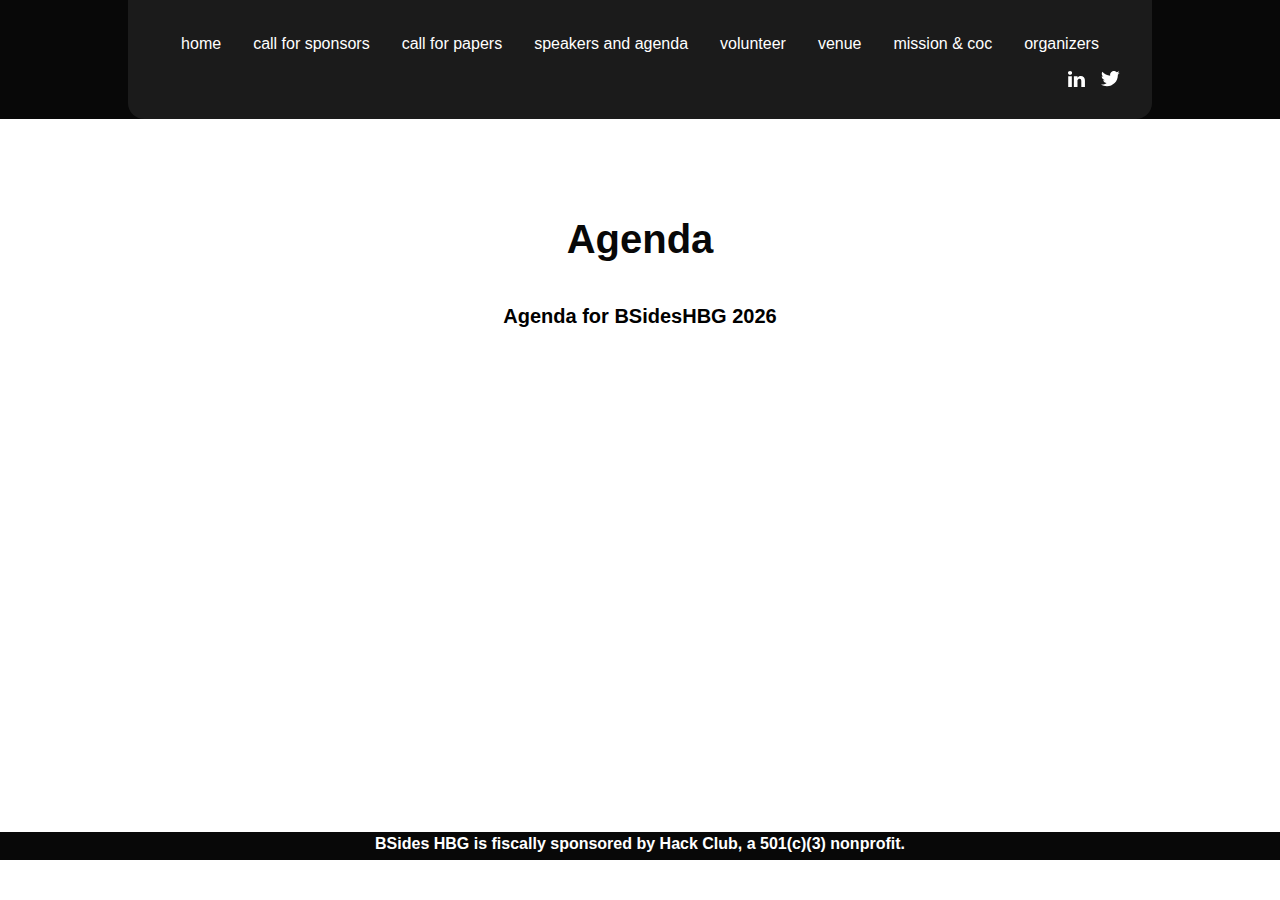
<file: speakers/index.html>
<!doctype html>
<html
  lang="en"
  data-ws-project="bb7c0dce-f734-47e0-bec2-9243f5ab84f0"
  data-ws-last-published="2026-02-20T16:19:20.606Z"
>
  <head>
    <link
      rel="stylesheet"
      type="text/css"
      href="/assets/static/app_generated_index-6937cd5a.BVPQRISK.css"
    />
    <meta charset="UTF-8" />
    <meta name="viewport" content="width=device-width,initial-scale=1" />
    <link rel="icon" href="/assets/favicon_tI45PigRlvtURPPmcaji4.ico" />
    <meta property="og:url" content="https://url/speakers" />
    <meta property="og:title" content="BSides Harrisburg Conference 2026" />
    <meta property="og:type" content="website" />
    <meta property="og:site_name" content="BSidesHBG Conference" />
    <meta
      name="description"
      content="BSides Harrisburg Conference 2026"
    />
    <meta
      property="og:description"
      content="BSides Harrisburg Conference 2026"
    />
    <title>BSides Harrisburg Conference 2026</title>
    <script type="application/ld+json">
      {
        "@context": "https://schema.org",
        "@type": "WebSite",
        "name": "BSidesHBG Conference"
      }
    </script>
  </head>
  <body class="w-body">
    <div class="w-box">
      <div style="display: contents">
        <div style="display: contents">
          <div class="w-html-embed">
            <style>
              * {
                /* Remove preset margins on everything so they can be applied where we want. */
                margin: 0;
                /* Make links scroll to their sections smoothly. */
                scroll-behavior: smooth;
              }
            </style>
          </div>
          <div class="w-box c1vt1fb cauqto8 cn12ej2">
            <nav
              class="w-box c1357293 c9jnjeu c5tmc3l c1ldum37 czr2pxy c155uc7w cauqto8 c1lxiyww ca4qjwu c1cdc69r clwwnvk c1kujfpy c1vfv5ml c1t3frhm c1gut7ra cvyaqlm c5dy17i c1hsfuam chnoztc c1qyy4dh c12jt7do c1v2g9jn cc3dq2t"
            >
              <div style="display: contents">
                <div style="display: contents">
                  <div
                    class="w-box cry9bxc c1c2j90z ct02u4h c10zkoym ct8c5y2 c15cml01 c1qom380 c181tpuq c1vh8w5x c1eaw62m c1bulmrh c1rstvfo c1qrxaqp c2zcut6 c12jt7do cec2gmf"
                  >
                    <a
                      href="/"
                      class="w-link c1blx93c csru8nn c1hz2opz c1c9nyn co9inq6 c18nx7en c13zjl4p c135vpv5 c1qyy4dh ct02u4h cl60rel czukzo6 cb06ied"
                      >Home</a
                    ><a
                      href="/call-for-sponsors"
                      class="w-link c1blx93c csru8nn c1hz2opz c1c9nyn co9inq6 c18nx7en c13zjl4p c135vpv5 c1qyy4dh ct02u4h cl60rel czukzo6 cb06ied"
                      >Call For Sponsors</a
                    ><a
                      href="/call-for-papers"
                      class="w-link c1blx93c csru8nn c1hz2opz c1c9nyn co9inq6 c18nx7en c13zjl4p c135vpv5 c1qyy4dh ct02u4h c1qom380 cl60rel czukzo6 cb06ied"
                      >Call For Papers</a
                    ><a
                      href="/speakers"
                      class="w-link c1blx93c csru8nn c1hz2opz c1c9nyn co9inq6 c18nx7en c13zjl4p c135vpv5 c1qyy4dh ct02u4h cl60rel czukzo6 cb06ied"
                      >Speakers and Agenda</a
                    ><a
                      href="/call-for-volunteers"
                      class="w-link c1blx93c csru8nn c1hz2opz c1c9nyn co9inq6 c18nx7en c13zjl4p c135vpv5 c1qyy4dh ct02u4h cl60rel czukzo6 cb06ied"
                      >Volunteer</a
                    ><a
                      href="/venue"
                      class="w-link c1blx93c csru8nn c1hz2opz c1c9nyn co9inq6 c18nx7en c13zjl4p c135vpv5 c1qyy4dh ct02u4h cl60rel czukzo6 cb06ied"
                      >Venue</a
                    ><a
                      href="/about/mission-and-coc"
                      class="w-link c1blx93c csru8nn c1hz2opz c1c9nyn co9inq6 c18nx7en c13zjl4p c135vpv5 c1qyy4dh ct02u4h cl60rel czukzo6 cb06ied"
                      >Mission &amp; CoC</a
                    ><a
                      href="/about/team"
                      class="w-link c1blx93c csru8nn c1hz2opz c1c9nyn co9inq6 c18nx7en c13zjl4p c135vpv5 c1qyy4dh ct02u4h cl60rel czukzo6 cb06ied"
                      >Organizers<br
                    /></a>
                  </div>
                  <div
                    class="w-box cry9bxc c1c2j90z c1t3frhm c10zkoym ct8c5y2 c15cml01 c1bulmrh c1rstvfo c17wnhy8 c2zcut6"
                  >
                    <div
                      class="w-box cry9bxc ce5h5qp csadq8m c1qyy4dh c1t3frhm ck3ozxv c12sm2j2 cgn90jy c1rstvfo c10x096o"
                    >
                      <a
                        aria-label="LinkedIn"
                        href="https://www.linkedin.com/company/91563217"
                        class="w-link c1blx93c csru8nn c1hz2opz c1c9nyn co9inq6 c18nx7en c13zjl4p c135vpv5 c1qyy4dh ct02u4h cl60rel czukzo6 cb06ied"
                        ><div class="w-html-embed csru8nn cblpe2z c1y0z7zr">
                          <svg
                            width="100%"
                            height="100%"
                            viewBox="0 0 18 17"
                            fill="none"
                            xmlns="http://www.w3.org/2000/svg"
                          >
                            <path
                              d="M0 1.97499C0 1.40259 0.202708 0.930366 0.608108 0.558324C1.01351 0.186265 1.54055 0.000244141 2.18919 0.000244141C2.82626 0.000244141 3.34169 0.183397 3.73552 0.549738C4.14092 0.927515 4.34363 1.41976 4.34363 2.0265C4.34363 2.576 4.14672 3.0339 3.7529 3.40024C3.3475 3.77802 2.81467 3.9669 2.15444 3.9669H2.13707C1.49999 3.9669 0.984562 3.77802 0.590734 3.40024C0.196905 3.02246 0 2.54737 0 1.97499ZM0.225869 17.0002V5.52953H4.08301V17.0002H0.225869ZM6.22008 17.0002H10.0772V10.5952C10.0772 10.1945 10.1236 9.8854 10.2162 9.6679C10.3784 9.27867 10.6245 8.94954 10.9546 8.68053C11.2847 8.4115 11.6988 8.277 12.1969 8.277C13.4942 8.277 14.1429 9.1413 14.1429 10.8699V17.0002H18V10.4235C18 8.72918 17.5946 7.44417 16.7838 6.56842C15.973 5.69266 14.9016 5.25478 13.5695 5.25478C12.0753 5.25478 10.9112 5.89013 10.0772 7.16084V7.19518H10.0598L10.0772 7.16084V5.52953H6.22008C6.24324 5.89585 6.25483 7.0349 6.25483 8.94669C6.25483 10.8585 6.24324 13.543 6.22008 17.0002Z"
                              fill="currentColor"
                            ></path>
                          </svg></div></a
                      ><a
                        aria-label="X/Twitter"
                        href="https://x.com/BsidesHbg"
                        class="w-link c1blx93c csru8nn c1hz2opz c1c9nyn co9inq6 c18nx7en c13zjl4p c135vpv5 c1qyy4dh ct02u4h cl60rel czukzo6 cb06ied"
                        ><div class="w-html-embed csru8nn cblpe2z c1y0z7zr">
                          <svg
                            width="100%"
                            height="100%"
                            viewBox="0 0 18 15"
                            fill="none"
                            xmlns="http://www.w3.org/2000/svg"
                          >
                            <path
                              d="M17.5417 1.71084C16.8824 1.99685 16.1852 2.18592 15.4718 2.27217C16.2244 1.82251 16.7885 1.11511 17.0593 0.281193C16.352 0.702249 15.5777 0.998908 14.7701 1.15828C14.2303 0.572887 13.5114 0.18322 12.7263 0.05039C11.9412 -0.0824399 11.1342 0.0490805 10.4319 0.424324C9.72952 0.799568 9.17161 1.39731 8.8456 2.1238C8.5196 2.8503 8.44394 3.66445 8.63051 4.43857C7.20036 4.36623 5.80142 3.99385 4.52457 3.3456C3.24773 2.69736 2.12153 1.78775 1.21915 0.675881C0.90264 1.22859 0.736329 1.85453 0.73675 2.49144C0.735628 3.08293 0.880783 3.66552 1.15929 4.18734C1.4378 4.70916 1.84102 5.15402 2.33304 5.4823C1.76116 5.46674 1.2015 5.31329 0.701667 5.03499V5.07884C0.705953 5.90759 0.996362 6.70942 1.52377 7.34871C2.05118 7.98799 2.78321 8.42548 3.59604 8.58718C3.28315 8.6824 2.95829 8.73261 2.63125 8.73628C2.40487 8.73364 2.17905 8.71311 1.9559 8.67489C2.18737 9.38779 2.63531 10.0108 3.23738 10.4573C3.83946 10.9037 4.56573 11.1514 5.31513 11.1658C4.04967 12.1615 2.48731 12.705 0.877084 12.7095C0.583906 12.7104 0.29096 12.6929 0 12.6568C1.64403 13.7183 3.55992 14.2818 5.51686 14.2795C6.8673 14.2935 8.20699 14.0383 9.4577 13.5287C10.7084 13.0192 11.845 12.2656 12.8012 11.3118C13.7574 10.3581 14.514 9.22341 15.0267 7.97401C15.5394 6.72462 15.7981 5.38558 15.7875 4.03511C15.7875 3.88601 15.7875 3.72813 15.7875 3.57026C16.4758 3.057 17.0693 2.42779 17.5417 1.71084V1.71084Z"
                              fill="currentColor"
                            ></path>
                          </svg></div
                      ></a>
                    </div>
                  </div>
                </div>
              </div>
            </nav>
            <div
              data-state="closed"
              class="w-collapsible cwvpjlf cx6c9kw c1mpedrw c1rstvfo ctoajn1 c1bulmrh c1fvno8n c18rgifh cscsz6x coh89bn c1jjfh4b cyzvp1p"
            >
              <button
                type="button"
                aria-label="Open mobile menu"
                class="w-button c1blx93c c188j2zq c1b2tb9q c1xm4ef6 c1j33arz c1r2vfc1 ccfzz03 cub2gss cgcvr98 c1xjllne c135vpv5 ckm1y83 csru8nn c1md20bl c1e892th c1qyy4dh ct02u4h c1nouzdk c1hz2opz c1c9nyn co9inq6 c18nx7en c13zjl4p c1cb3y4c c1h3d6dm c12v7mf6 cl60rel czukzo6 cb06ied cv7lanz c1q2ekan cngthtj ckqzz7r"
                aria-controls="radix-:Rkm:"
                aria-expanded="false"
                data-state="closed"
              >
                <div class="w-html-embed">
                  <svg
                    xmlns="http://www.w3.org/2000/svg"
                    width="100%"
                    height="100%"
                    viewBox="0 0 24 24"
                    fill="none"
                    stroke="currentColor"
                    stroke-width="2"
                    stroke-linecap="round"
                    stroke-linejoin="round"
                    class="lucide lucide-menu"
                  >
                    <line x1="4" x2="20" y1="12" y2="12"></line>
                    <line x1="4" x2="20" y1="6" y2="6"></line>
                    <line x1="4" x2="20" y1="18" y2="18"></line>
                  </svg>
                </div>
              </button>
              <div
                data-state="closed"
                id="radix-:Rkm:"
                hidden=""
                data-ani="expand"
                class="w-collapsible-content c891fy0 c937pos c1v5v0 cvnwoad cf4s3xc c1rstvfo c1bulmrh c1onjpca cyzvp1p"
              ></div>
            </div>
          </div>
        </div>
      </div>
      <main class="w-box">
        <section id="casestudies" class="w-box cna0hdz c1mzb2kd">
          <div
            class="w-box c1357293 c9jnjeu c5tmc3l c1ldum37 czr2pxy c155uc7w cry9bxc c1lfjoq7 ca4qjwu c1cdc69r"
          >
            <div
              class="w-box cry9bxc c1qyy4dh ct02u4h c1z0l37u c1ml0hr7 c1lfjoq7 c1qom380 c1rco612 c9jnjeu c1357293"
            >
              <h2 class="w-heading c1dxq9cf c11dowh9 c12y6bqh c8ys3vy c1qom380">
                Agenda
              </h2>
              <p class="w-paragraph c1qom380 c1qpg1g9 c1eyv08h">
                <b class="w-element">Agenda for BSidesHBG 2026</b>
              </p>
            </div>
            <div class="w-box cry9bxc c1lfjoq7 c1s46o9r cdczzub">
              <div
                class="w-box cid3fxx copqmak c1lxiyww c10zkoym ct8c5y2 c18v2pa2 c1qyy4dh c1f64byh cx6c9kw c174sw29"
              >
                <div data-ani="slide-right" class="w-box">
                  <img
                    alt=""
                    width="980"
                    height="1000"
                    src="/assets/BennyBovine-logo-gold-laptop-black-No_BG_-_black_yIRY-YbNnBxgqr5AuHRpi.png"
                    class="w-image cr8yqfm c1ufwdzl c5blvcv cml0h3f crf3ls2 c19v6zpy c57idyp"
                    sizes="100vw"
                    srcset="
                      /assets/BennyBovine-logo-gold-laptop-black-No_BG_-_black_yIRY-YbNnBxgqr5AuHRpi.png   16w,
                      /assets/BennyBovine-logo-gold-laptop-black-No_BG_-_black_yIRY-YbNnBxgqr5AuHRpi.png   32w,
                      /assets/BennyBovine-logo-gold-laptop-black-No_BG_-_black_yIRY-YbNnBxgqr5AuHRpi.png   48w,
                      /assets/BennyBovine-logo-gold-laptop-black-No_BG_-_black_yIRY-YbNnBxgqr5AuHRpi.png   64w,
                      /assets/BennyBovine-logo-gold-laptop-black-No_BG_-_black_yIRY-YbNnBxgqr5AuHRpi.png   96w,
                      /assets/BennyBovine-logo-gold-laptop-black-No_BG_-_black_yIRY-YbNnBxgqr5AuHRpi.png  128w,
                      /assets/BennyBovine-logo-gold-laptop-black-No_BG_-_black_yIRY-YbNnBxgqr5AuHRpi.png  256w,
                      /assets/BennyBovine-logo-gold-laptop-black-No_BG_-_black_yIRY-YbNnBxgqr5AuHRpi.png  384w,
                      /assets/BennyBovine-logo-gold-laptop-black-No_BG_-_black_yIRY-YbNnBxgqr5AuHRpi.png  640w,
                      /assets/BennyBovine-logo-gold-laptop-black-No_BG_-_black_yIRY-YbNnBxgqr5AuHRpi.png  750w,
                      /assets/BennyBovine-logo-gold-laptop-black-No_BG_-_black_yIRY-YbNnBxgqr5AuHRpi.png  828w,
                      /assets/BennyBovine-logo-gold-laptop-black-No_BG_-_black_yIRY-YbNnBxgqr5AuHRpi.png 1080w,
                      /assets/BennyBovine-logo-gold-laptop-black-No_BG_-_black_yIRY-YbNnBxgqr5AuHRpi.png 1200w,
                      /assets/BennyBovine-logo-gold-laptop-black-No_BG_-_black_yIRY-YbNnBxgqr5AuHRpi.png 1920w,
                      /assets/BennyBovine-logo-gold-laptop-black-No_BG_-_black_yIRY-YbNnBxgqr5AuHRpi.png 2048w
                    "
                    decoding="async"
                    loading="lazy"
                  />
                </div>
                <div
                  data-ani="slide-left"
                  class="w-box cry9bxc c1lfjoq7 c10zkoym ct8c5y2 ct02u4h c1mcu1jn c16xs6ny"
                >
                  <div
                    class="w-box cry9bxc c1lfjoq7 c1z0l37u c1ml0hr7 c16xs6ny c1wt8a7g"
                  >
                    <div
                      class="w-text c1f4ds52 cy10lev c1911kcz cif7xwi crezeol cy9kb2v cu385pj cvghewe cfzf927 c1noknrj c11dowh9"
                    >
                      Timings coming soon
                    </div>
                    <h3 class="w-heading cuoke4w c11dowh9 c12y6bqh c8ys3vy">
                      Benny
                    </h3>
                    <p class="w-paragraph c1qpg1g9">LEET Hacker</p>
                  </div>
                  <div class="w-box"></div>
                </div>
              </div>
            </div>
          </div>
        </section>
      </main>
      <div style="display: contents">
        <div style="display: contents">
          <footer id="contact" class="w-box c1vt1fb c1lw4ao9 c3rp5ks">
            <div
              class="w-box c1357293 c9jnjeu c5tmc3l c1ldum37 czr2pxy c155uc7w cry9bxc c1lfjoq7 ca4qjwu c1cdc69r c1pzicie c1psomb8"
            >
              <div
                class="w-box cry9bxc c1qyy4dh ct02u4h c1z0l37u c1ml0hr7 c1lfjoq7 c1qom380 c1rco612 c9jnjeu c1357293"
              >
                <p class="w-paragraph c1b1clqm">
                  <b class="w-element">BSides HBG is fiscally sponsored by </b
                  ><a class="w-element"><b class="w-element">Hack Club</b></a
                  ><b class="w-element">, a 501(c)(3) nonprofit.</b>
                </p>
              </div>
            </div>
          </footer>
          <div style="display: contents">
            <div style="display: contents">
              <div class="w-html-embed">
                <style>
                  :root {
                    --ani-duration: var(--duration-default, 0.2s);
                    --ani-delay: 0s;
                    --ani-slide-offset: 20%;
                    --ani-zoom-in-scale: 1;
                    --ani-zoom-out-scale: 0.85;
                    --ani-flip-rotate: 30deg;
                    --ani-easing: var(--easing-default, ease);
                    --ani-fill-mode: forwards;
                  }
                  [data-ani]:not([data-ani-children]),
                  [data-ani-children]:not([data-ani-progress]) > * {
                    animation-duration: var(--ani-duration);
                    animation-delay: var(--ani-delay);
                    animation-timing-function: var(--ani-easing);
                    animation-fill-mode: var(--ani-fill-mode);
                    opacity: 0;
                  }
                  [data-ani-progress]:not([data-ani-children]),
                  [data-ani-children]:not([data-ani]) > * {
                    transition-property: opacity, transform;
                    transition-duration: var(--ani-duration);
                    transition-timing-function: var(--ani-easing);
                    opacity: 0;
                  }
                  @keyframes fadeIn {
                    from {
                      opacity: 0;
                    }
                    to {
                      opacity: 1;
                    }
                  }
                  @keyframes fadeOut {
                    from {
                      opacity: 1;
                    }
                    to {
                      opacity: 0;
                    }
                  }
                  [data-ani-children][data-ani="fade"] > .in,
                  [data-ani="fade"]:where(
                      .in:not([data-state]),
                      [data-state$="open"],
                      [data-state="active"]
                    ) {
                    animation-name: fadeIn;
                  }
                  [data-ani-children][data-ani="fade"] > .out,
                  [data-ani="fade"]:where(
                      .out:not([data-state]),
                      [data-state="closed"],
                      [data-state="inactive"]
                    ) {
                    animation-name: fadeOut;
                  }
                  @keyframes slideIn {
                    from {
                      opacity: 0;
                      translate: var(--ani-slide-transform);
                    }
                    to {
                      opacity: 1;
                      translate: none;
                    }
                  }
                  @keyframes slideOut {
                    from {
                      opacity: 1;
                      translate: none;
                    }
                    to {
                      opacity: 0;
                      translate: var(--ani-slide-transform);
                    }
                  }
                  [data-ani-children][data-ani|="slide"] > .in,
                  [data-ani|="slide"]:where(
                      .in:not([data-state]),
                      [data-state$="open"],
                      [data-state="active"]
                    ) {
                    animation-name: slideIn;
                  }
                  [data-ani-children][data-ani|="slide"] > .out,
                  [data-ani|="slide"]:where(
                      .out:not([data-state]),
                      [data-state="closed"],
                      [data-state="inactive"]
                    ) {
                    animation-name: slideOut;
                  }
                  [data-ani="slide-up"] {
                    --ani-slide-transform: 0 var(--ani-slide-offset);
                  }
                  [data-ani="slide-down"] {
                    --ani-slide-transform: 0 calc(-1 * var(--ani-slide-offset));
                  }
                  [data-ani="slide-left"] {
                    --ani-slide-transform: var(--ani-slide-offset);
                  }
                  [data-ani="slide-right"] {
                    --ani-slide-transform: calc(-1 * var(--ani-slide-offset));
                  }
                  @keyframes zoomIn {
                    from {
                      opacity: 0;
                      scale: var(--ani-zoom-out-scale);
                    }
                    to {
                      opacity: 1;
                      scale: 1;
                    }
                  }
                  @keyframes zoomOut {
                    from {
                      opacity: 1;
                      scale: 1;
                    }
                    to {
                      opacity: 0;
                      scale: var(--ani-zoom-in-scale);
                    }
                  }
                  [data-ani-children][data-ani="zoom"] > .in,
                  [data-ani|="zoom"]:where(
                      .in:not([data-state]),
                      [data-state$="open"],
                      [data-state="active"]
                    ) {
                    animation-name: zoomIn;
                  }
                  [data-ani-children][data-ani="zoom"] > .out,
                  [data-ani|="zoom"]:where(
                      .out:not([data-state]),
                      [data-state="closed"],
                      [data-state="inactive"]
                    ) {
                    animation-name: zoomOut;
                  }
                  [data-ani-children][data-ani-progress="zoom"] > *,
                  [data-ani-progress="zoom"]:not([data-ani-children]) {
                    transform: scale(var(--ani-zoom-out-scale));
                  }
                  @keyframes flipInY {
                    from {
                      rotate: y var(--ani-flip-rotate);
                      perspective: 2000px;
                      opacity: 0;
                    }
                    to {
                      rotate: y 0;
                      opacity: 1;
                    }
                  }
                  @keyframes flipOutY {
                    from {
                      rotate: y 0;
                      opacity: 1;
                    }
                    to {
                      perspective: 2000px;
                      rotate: y var(--ani-flip-rotate);
                      opacity: 0;
                    }
                  }
                  @keyframes flipInX {
                    from {
                      perspective: 2000px;
                      rotate: x var(--ani-flip-rotate);
                      opacity: 0;
                    }
                    to {
                      rotate: x 0;
                      opacity: 1;
                    }
                  }
                  @keyframes flipOutX {
                    from {
                      rotate: x 0;
                      opacity: 1;
                    }
                    to {
                      perspective: 2000px;
                      rotate: x var(--ani-flip-rotate);
                      opacity: 0;
                    }
                  }
                  [data-ani-children][data-ani="flip-y"] > .in,
                  [data-ani="flip-y"]:where(
                      .in:not([data-state]),
                      [data-state$="open"],
                      [data-state="active"]
                    ) {
                    animation-name: flipInY;
                  }
                  [data-ani-children][data-ani="flip-x"] > .in,
                  [data-ani="flip-x"]:where(
                      .in:not([data-state]),
                      [data-state$="open"],
                      [data-state="active"]
                    ) {
                    animation-name: flipInX;
                  }
                  [data-ani-children][data-ani="flip-y"] > .out,
                  [data-ani="flip-y"]:where(
                      .out:not([data-state]),
                      [data-state="closed"],
                      [data-state="inactive"]
                    ) {
                    animation-name: flipOutY;
                  }
                  [data-ani-children][data-ani="flip-x"] > .out,
                  [data-ani="flip-x"]:where(
                      .out:not([data-state]),
                      [data-state="closed"],
                      [data-state="inactive"]
                    ) {
                    animation-name: flipOutX;
                  }
                  @keyframes expandDown {
                    from {
                      height: 0;
                    }
                    to {
                      height: var(--newHeight);
                    }
                  }
                  @keyframes expandUp {
                    from {
                      height: var(--newHeight);
                    }
                    to {
                      height: 0;
                    }
                  }
                  [data-ani="expand"],
                  [data-ani="expand"][data-state="open"],
                  [data-ani="expand"].in {
                    --newHeight: var(
                      --custom-height,
                      var(
                        --radix-accordion-content-height,
                        var(--radix-collapsible-content-height, 100%)
                      )
                    );
                    overflow: hidden;
                    opacity: 1;
                  }
                  [data-ani-children][data-ani="expand"] > .in,
                  [data-ani="expand"]:where(
                      .in:not([data-state]),
                      [data-state$="open"],
                      [data-state="active"]
                    ) {
                    animation: expandDown var(--ani-duration) var(--ani-easing);
                  }
                  [data-ani-children][data-ani="expand"] > .out,
                  [data-ani="expand"]:where(
                      .out:not([data-state]),
                      [data-state="closed"],
                      [data-state="inactive"]
                    ) {
                    animation: expandUp var(--ani-duration) var(--ani-easing);
                  }
                  @media (prefers-reduced-motion: reduce) {
                    [data-ani]:not([data-ani-children]),
                    [data-ani-progress]:not([data-ani-children]),
                    [data-ani-children] > * {
                      opacity: 1;
                      transform: none;
                      animation: none;
                      rotate: none;
                      scale: none;
                      translate: none;
                    }
                  }
                </style>
              </div>
            </div>
          </div>
        </div>
      </div>
    </div>
    <script id="vike_pageContext" type="application/json">
      {
        "_urlRewrite": null,
        "pageId": "/pages/speakers",
        "routeParams": {},
        "data": {
          "url": "https://url/speakers",
          "system": {
            "params": {},
            "search": {},
            "origin": "https://url",
            "pathname": "/speakers"
          },
          "resources": {},
          "pageMeta": {
            "title": "BSides Harrisburg Conference 2026",
            "description": "BSides Harrisburg Conference 2026",
            "excludePageFromSearch": false,
            "language": "!undefined",
            "socialImageAssetName": "!undefined",
            "socialImageUrl": "!undefined",
            "status": "!undefined",
            "redirect": "!undefined",
            "custom": []
          }
        }
      }
    </script>
    <script id="vike_globalContext" type="application/json">
      {}
    </script>
    <script
      src="/assets/entries/entry-server-routing.BLnC8wLx.js"
      type="module"
      async
    ></script>
    <link
      rel="modulepreload"
      href="/assets/entries/pages_speakers.C7Vez00L.js"
      as="script"
      type="text/javascript"
    /><link
      rel="modulepreload"
      href="/assets/chunks/chunk-B_U_67AP.js"
      as="script"
      type="text/javascript"
    /><link
      rel="modulepreload"
      href="/assets/chunks/chunk-CNZ746-A.js"
      as="script"
      type="text/javascript"
    /><link
      rel="modulepreload"
      href="/assets/chunks/chunk-CKcIQFVV.js"
      as="script"
      type="text/javascript"
    />
  </body>
</html>
</file>
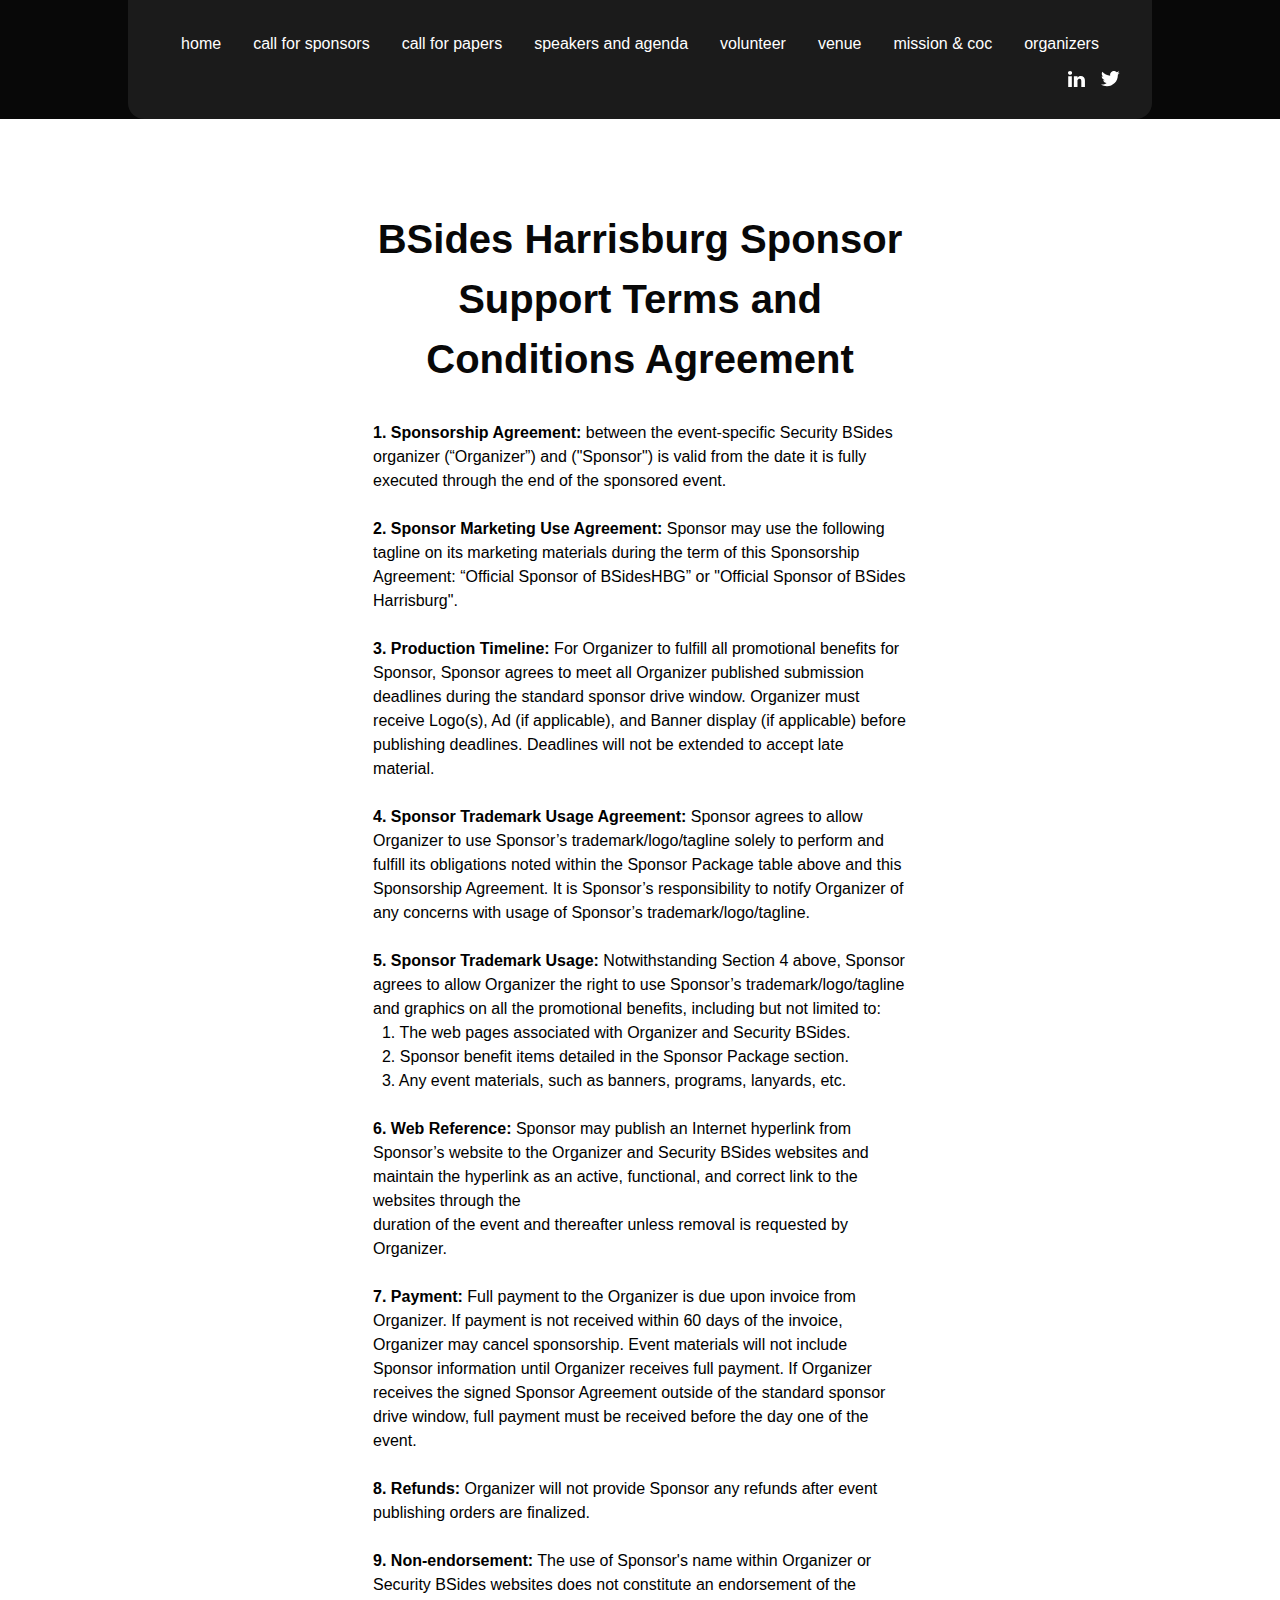
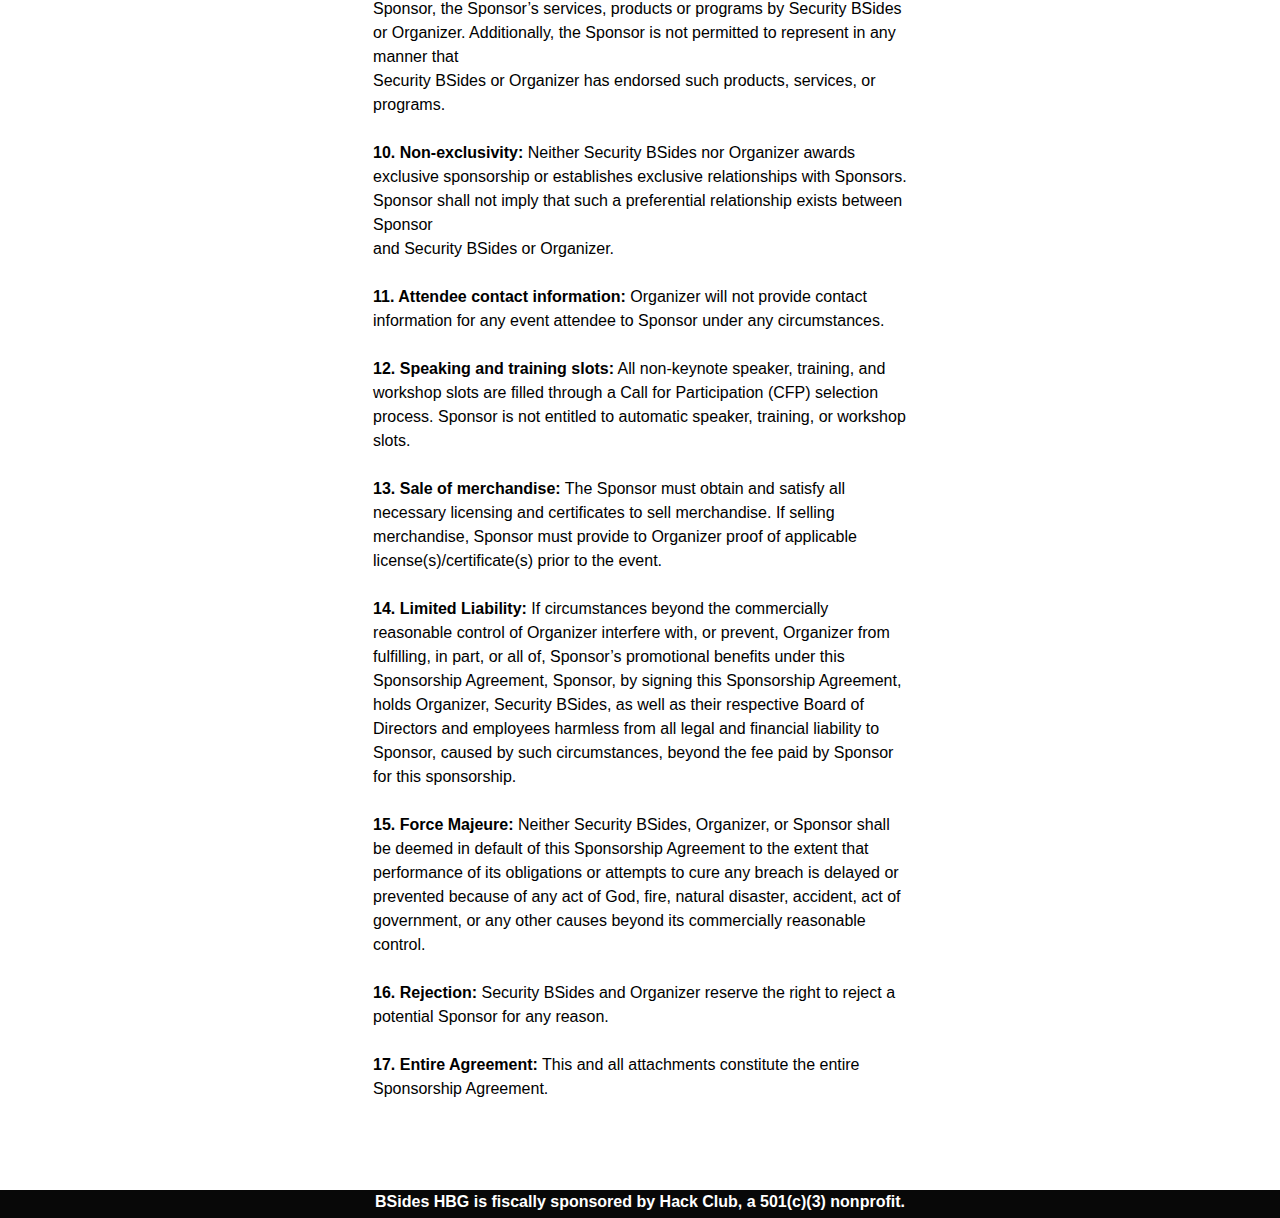
<file: sponsor-toc/index.html>
<!doctype html>
<html
  lang="en"
  data-ws-project="bb7c0dce-f734-47e0-bec2-9243f5ab84f0"
  data-ws-last-published="2026-02-20T16:19:20.606Z"
>
  <head>
    <link
      rel="stylesheet"
      type="text/css"
      href="/assets/static/app_generated_index-6937cd5a.BVPQRISK.css"
    />
    <meta charset="UTF-8" />
    <meta name="viewport" content="width=device-width,initial-scale=1" />
    <link rel="icon" href="/assets/favicon_tI45PigRlvtURPPmcaji4.ico" />
    <meta property="og:url" content="https://url/sponsor-toc" />
    <meta property="og:title" content="BSides Harrisburg Conference 2026" />
    <meta property="og:type" content="website" />
    <meta property="og:site_name" content="BSidesHBG Conference" />
    <meta
      name="description"
      content="BSides Harrisburg Conference 2026"
    />
    <meta
      property="og:description"
      content="BSides Harrisburg Conference 2026"
    />
    <title>BSides Harrisburg Conference 2026</title>
    <script type="application/ld+json">
      {
        "@context": "https://schema.org",
        "@type": "WebSite",
        "name": "BSidesHBG Conference"
      }
    </script>
  </head>
  <body class="w-body">
    <div class="w-box">
      <div style="display: contents">
        <div style="display: contents">
          <div class="w-html-embed">
            <style>
              * {
                /* Remove preset margins on everything so they can be applied where we want. */
                margin: 0;
                /* Make links scroll to their sections smoothly. */
                scroll-behavior: smooth;
              }
            </style>
          </div>
          <div class="w-box c1vt1fb cauqto8 cn12ej2">
            <nav
              class="w-box c1357293 c9jnjeu c5tmc3l c1ldum37 czr2pxy c155uc7w cauqto8 c1lxiyww ca4qjwu c1cdc69r clwwnvk c1kujfpy c1vfv5ml c1t3frhm c1gut7ra cvyaqlm c5dy17i c1hsfuam chnoztc c1qyy4dh c12jt7do c1v2g9jn cc3dq2t"
            >
              <div style="display: contents">
                <div style="display: contents">
                  <div
                    class="w-box cry9bxc c1c2j90z ct02u4h c10zkoym ct8c5y2 c15cml01 c1qom380 c181tpuq c1vh8w5x c1eaw62m c1bulmrh c1rstvfo c1qrxaqp c2zcut6 c12jt7do cec2gmf"
                  >
                    <a
                      href="/"
                      class="w-link c1blx93c csru8nn c1hz2opz c1c9nyn co9inq6 c18nx7en c13zjl4p c135vpv5 c1qyy4dh ct02u4h cl60rel czukzo6 cb06ied"
                      >Home</a
                    ><a
                      href="/call-for-sponsors"
                      class="w-link c1blx93c csru8nn c1hz2opz c1c9nyn co9inq6 c18nx7en c13zjl4p c135vpv5 c1qyy4dh ct02u4h cl60rel czukzo6 cb06ied"
                      >Call For Sponsors</a
                    ><a
                      href="/call-for-papers"
                      class="w-link c1blx93c csru8nn c1hz2opz c1c9nyn co9inq6 c18nx7en c13zjl4p c135vpv5 c1qyy4dh ct02u4h c1qom380 cl60rel czukzo6 cb06ied"
                      >Call For Papers</a
                    ><a
                      href="/speakers"
                      class="w-link c1blx93c csru8nn c1hz2opz c1c9nyn co9inq6 c18nx7en c13zjl4p c135vpv5 c1qyy4dh ct02u4h cl60rel czukzo6 cb06ied"
                      >Speakers and Agenda</a
                    ><a
                      href="/call-for-volunteers"
                      class="w-link c1blx93c csru8nn c1hz2opz c1c9nyn co9inq6 c18nx7en c13zjl4p c135vpv5 c1qyy4dh ct02u4h cl60rel czukzo6 cb06ied"
                      >Volunteer</a
                    ><a
                      href="/venue"
                      class="w-link c1blx93c csru8nn c1hz2opz c1c9nyn co9inq6 c18nx7en c13zjl4p c135vpv5 c1qyy4dh ct02u4h cl60rel czukzo6 cb06ied"
                      >Venue</a
                    ><a
                      href="/about/mission-and-coc"
                      class="w-link c1blx93c csru8nn c1hz2opz c1c9nyn co9inq6 c18nx7en c13zjl4p c135vpv5 c1qyy4dh ct02u4h cl60rel czukzo6 cb06ied"
                      >Mission &amp; CoC</a
                    ><a
                      href="/about/team"
                      class="w-link c1blx93c csru8nn c1hz2opz c1c9nyn co9inq6 c18nx7en c13zjl4p c135vpv5 c1qyy4dh ct02u4h cl60rel czukzo6 cb06ied"
                      >Organizers<br
                    /></a>
                  </div>
                  <div
                    class="w-box cry9bxc c1c2j90z c1t3frhm c10zkoym ct8c5y2 c15cml01 c1bulmrh c1rstvfo c17wnhy8 c2zcut6"
                  >
                    <div
                      class="w-box cry9bxc ce5h5qp csadq8m c1qyy4dh c1t3frhm ck3ozxv c12sm2j2 cgn90jy c1rstvfo c10x096o"
                    >
                      <a
                        aria-label="LinkedIn"
                        href="https://www.linkedin.com/company/91563217"
                        class="w-link c1blx93c csru8nn c1hz2opz c1c9nyn co9inq6 c18nx7en c13zjl4p c135vpv5 c1qyy4dh ct02u4h cl60rel czukzo6 cb06ied"
                        ><div class="w-html-embed csru8nn cblpe2z c1y0z7zr">
                          <svg
                            width="100%"
                            height="100%"
                            viewBox="0 0 18 17"
                            fill="none"
                            xmlns="http://www.w3.org/2000/svg"
                          >
                            <path
                              d="M0 1.97499C0 1.40259 0.202708 0.930366 0.608108 0.558324C1.01351 0.186265 1.54055 0.000244141 2.18919 0.000244141C2.82626 0.000244141 3.34169 0.183397 3.73552 0.549738C4.14092 0.927515 4.34363 1.41976 4.34363 2.0265C4.34363 2.576 4.14672 3.0339 3.7529 3.40024C3.3475 3.77802 2.81467 3.9669 2.15444 3.9669H2.13707C1.49999 3.9669 0.984562 3.77802 0.590734 3.40024C0.196905 3.02246 0 2.54737 0 1.97499ZM0.225869 17.0002V5.52953H4.08301V17.0002H0.225869ZM6.22008 17.0002H10.0772V10.5952C10.0772 10.1945 10.1236 9.8854 10.2162 9.6679C10.3784 9.27867 10.6245 8.94954 10.9546 8.68053C11.2847 8.4115 11.6988 8.277 12.1969 8.277C13.4942 8.277 14.1429 9.1413 14.1429 10.8699V17.0002H18V10.4235C18 8.72918 17.5946 7.44417 16.7838 6.56842C15.973 5.69266 14.9016 5.25478 13.5695 5.25478C12.0753 5.25478 10.9112 5.89013 10.0772 7.16084V7.19518H10.0598L10.0772 7.16084V5.52953H6.22008C6.24324 5.89585 6.25483 7.0349 6.25483 8.94669C6.25483 10.8585 6.24324 13.543 6.22008 17.0002Z"
                              fill="currentColor"
                            ></path>
                          </svg></div></a
                      ><a
                        aria-label="X/Twitter"
                        href="https://x.com/BsidesHbg"
                        class="w-link c1blx93c csru8nn c1hz2opz c1c9nyn co9inq6 c18nx7en c13zjl4p c135vpv5 c1qyy4dh ct02u4h cl60rel czukzo6 cb06ied"
                        ><div class="w-html-embed csru8nn cblpe2z c1y0z7zr">
                          <svg
                            width="100%"
                            height="100%"
                            viewBox="0 0 18 15"
                            fill="none"
                            xmlns="http://www.w3.org/2000/svg"
                          >
                            <path
                              d="M17.5417 1.71084C16.8824 1.99685 16.1852 2.18592 15.4718 2.27217C16.2244 1.82251 16.7885 1.11511 17.0593 0.281193C16.352 0.702249 15.5777 0.998908 14.7701 1.15828C14.2303 0.572887 13.5114 0.18322 12.7263 0.05039C11.9412 -0.0824399 11.1342 0.0490805 10.4319 0.424324C9.72952 0.799568 9.17161 1.39731 8.8456 2.1238C8.5196 2.8503 8.44394 3.66445 8.63051 4.43857C7.20036 4.36623 5.80142 3.99385 4.52457 3.3456C3.24773 2.69736 2.12153 1.78775 1.21915 0.675881C0.90264 1.22859 0.736329 1.85453 0.73675 2.49144C0.735628 3.08293 0.880783 3.66552 1.15929 4.18734C1.4378 4.70916 1.84102 5.15402 2.33304 5.4823C1.76116 5.46674 1.2015 5.31329 0.701667 5.03499V5.07884C0.705953 5.90759 0.996362 6.70942 1.52377 7.34871C2.05118 7.98799 2.78321 8.42548 3.59604 8.58718C3.28315 8.6824 2.95829 8.73261 2.63125 8.73628C2.40487 8.73364 2.17905 8.71311 1.9559 8.67489C2.18737 9.38779 2.63531 10.0108 3.23738 10.4573C3.83946 10.9037 4.56573 11.1514 5.31513 11.1658C4.04967 12.1615 2.48731 12.705 0.877084 12.7095C0.583906 12.7104 0.29096 12.6929 0 12.6568C1.64403 13.7183 3.55992 14.2818 5.51686 14.2795C6.8673 14.2935 8.20699 14.0383 9.4577 13.5287C10.7084 13.0192 11.845 12.2656 12.8012 11.3118C13.7574 10.3581 14.514 9.22341 15.0267 7.97401C15.5394 6.72462 15.7981 5.38558 15.7875 4.03511C15.7875 3.88601 15.7875 3.72813 15.7875 3.57026C16.4758 3.057 17.0693 2.42779 17.5417 1.71084V1.71084Z"
                              fill="currentColor"
                            ></path>
                          </svg></div
                      ></a>
                    </div>
                  </div>
                </div>
              </div>
            </nav>
            <div
              data-state="closed"
              class="w-collapsible cwvpjlf cx6c9kw c1mpedrw c1rstvfo ctoajn1 c1bulmrh c1fvno8n c18rgifh cscsz6x coh89bn c1jjfh4b cyzvp1p"
            >
              <button
                type="button"
                aria-label="Open mobile menu"
                class="w-button c1blx93c c188j2zq c1b2tb9q c1xm4ef6 c1j33arz c1r2vfc1 ccfzz03 cub2gss cgcvr98 c1xjllne c135vpv5 ckm1y83 csru8nn c1md20bl c1e892th c1qyy4dh ct02u4h c1nouzdk c1hz2opz c1c9nyn co9inq6 c18nx7en c13zjl4p c1cb3y4c c1h3d6dm c12v7mf6 cl60rel czukzo6 cb06ied cv7lanz c1q2ekan cngthtj ckqzz7r"
                aria-controls="radix-:Rkm:"
                aria-expanded="false"
                data-state="closed"
              >
                <div class="w-html-embed">
                  <svg
                    xmlns="http://www.w3.org/2000/svg"
                    width="100%"
                    height="100%"
                    viewBox="0 0 24 24"
                    fill="none"
                    stroke="currentColor"
                    stroke-width="2"
                    stroke-linecap="round"
                    stroke-linejoin="round"
                    class="lucide lucide-menu"
                  >
                    <line x1="4" x2="20" y1="12" y2="12"></line>
                    <line x1="4" x2="20" y1="6" y2="6"></line>
                    <line x1="4" x2="20" y1="18" y2="18"></line>
                  </svg>
                </div>
              </button>
              <div
                data-state="closed"
                id="radix-:Rkm:"
                hidden=""
                data-ani="expand"
                class="w-collapsible-content c891fy0 c937pos c1v5v0 cvnwoad cf4s3xc c1rstvfo c1bulmrh c1onjpca cyzvp1p"
              ></div>
            </div>
          </div>
        </div>
      </div>
      <main class="w-box">
        <section id="casestudies" class="w-box cna0hdz c1mzb2kd">
          <div
            class="w-box c1357293 c9jnjeu c5tmc3l c1ldum37 czr2pxy c155uc7w cry9bxc c1lfjoq7 ca4qjwu c1cdc69r"
          >
            <div
              class="w-box cry9bxc c1qyy4dh ct02u4h c1z0l37u c1ml0hr7 c1lfjoq7 c1qom380 c1rco612 c9jnjeu c1357293"
            >
              <h2 class="w-heading c1dxq9cf c11dowh9 c12y6bqh c8ys3vy c1qom380">
                BSides Harrisburg Sponsor Support Terms and Conditions Agreement
              </h2>
              <p
                class="w-paragraph cuj80l1 ca12ew9 cf0nalt cqr0dgx cdnc453 c1qpg1g9"
              >
                <b class="w-element">1. Sponsorship Agreement:</b> between the
                event-specific Security BSides organizer (“Organizer”) and
                (&quot;Sponsor&quot;) is valid from the date it is fully
                executed through the end of the sponsored event.<br /><br /><b
                  class="w-element"
                  >2. Sponsor Marketing Use Agreement:</b
                >
                Sponsor may use the following tagline on its marketing materials
                during the term of this Sponsorship Agreement: “Official Sponsor
                of BSidesHBG” or &quot;Official Sponsor of BSides
                Harrisburg&quot;.<br /><br /><b class="w-element"
                  >3. Production Timeline:</b
                >
                For Organizer to fulfill all promotional benefits for Sponsor,
                Sponsor agrees to meet all Organizer published submission
                deadlines during the standard sponsor drive window. Organizer
                must receive Logo(s), Ad (if applicable), and Banner display (if
                applicable) before publishing deadlines. Deadlines will not be
                extended to accept late material.<br /><br /><b
                  class="w-element"
                  >4. Sponsor Trademark Usage Agreement:</b
                >
                Sponsor agrees to allow Organizer to use Sponsor’s
                trademark/logo/tagline solely to perform and fulfill its
                obligations noted within the Sponsor Package table above and
                this Sponsorship Agreement. It is Sponsor’s responsibility to
                notify Organizer of any concerns with usage of Sponsor’s
                trademark/logo/tagline.<br /><br /><b class="w-element"
                  >5. Sponsor Trademark Usage:</b
                >
                Notwithstanding Section 4 above, Sponsor agrees to allow
                Organizer the right to use Sponsor’s trademark/logo/tagline and
                graphics on all the promotional benefits, including but not
                limited to:<br />  1. The web pages associated with Organizer
                and Security BSides.<br />  2. Sponsor benefit items detailed in
                the Sponsor Package section.<br />  3. Any event materials, such
                as banners, programs, lanyards, etc.<br /><br /><b
                  class="w-element"
                  >6. Web Reference:</b
                >
                Sponsor may publish an Internet hyperlink from Sponsor’s website
                to the Organizer and Security BSides websites and maintain the
                hyperlink as an active, functional, and correct link to the
                websites through the<br />duration of the event and thereafter
                unless removal is requested by Organizer.<br /><br /><b
                  class="w-element"
                  >7. Payment:</b
                >
                Full payment to the Organizer is due upon invoice from
                Organizer. If payment is not received within 60 days of the
                invoice, Organizer may cancel sponsorship. Event materials will
                not include Sponsor information until Organizer receives full
                payment. If Organizer receives the signed Sponsor Agreement
                outside of the standard sponsor drive window, full payment must
                be received before the day one of the event.<br /><br /><b
                  class="w-element"
                  >8. Refunds:</b
                >
                Organizer will not provide Sponsor any refunds after event
                publishing orders are finalized.<br /><br /><b class="w-element"
                  >9. Non-endorsement:</b
                >
                The use of Sponsor&#x27;s name within Organizer or Security
                BSides websites does not constitute an endorsement of the
                Sponsor, the Sponsor’s services, products or programs by
                Security BSides or Organizer. Additionally, the Sponsor is not
                permitted to represent in any manner that<br />Security BSides
                or Organizer has endorsed such products, services, or
                programs.<br /><br /><b class="w-element"
                  >10. Non-exclusivity:</b
                >
                Neither Security BSides nor Organizer awards exclusive
                sponsorship or establishes exclusive relationships with
                Sponsors. Sponsor shall not imply that such a preferential
                relationship exists between Sponsor<br />and Security BSides or
                Organizer.<br /><br /><b class="w-element"
                  >11. Attendee contact information:</b
                >
                Organizer will not provide contact information for any event
                attendee to Sponsor under any circumstances.<br /><br /><b
                  class="w-element"
                  >12. Speaking and training slots:</b
                >
                All non-keynote speaker, training, and workshop slots are filled
                through a Call for Participation (CFP) selection process.
                Sponsor is not entitled to automatic speaker, training, or
                workshop<br />slots.<br /><br /><b class="w-element"
                  >13. Sale of merchandise:</b
                >
                The Sponsor must obtain and satisfy all necessary licensing and
                certificates to sell merchandise. If selling merchandise,
                Sponsor must provide to Organizer proof of applicable
                license(s)/certificate(s) prior to the event.<br /><br /><b
                  class="w-element"
                  >14. Limited Liability:</b
                >
                If circumstances beyond the commercially reasonable control of
                Organizer interfere with, or prevent, Organizer from fulfilling,
                in part, or all of, Sponsor’s promotional benefits under this
                Sponsorship Agreement, Sponsor, by signing this Sponsorship
                Agreement, holds Organizer, Security BSides, as well as their
                respective Board of Directors and employees harmless from all
                legal and financial liability to Sponsor, caused by such
                circumstances, beyond the fee paid by Sponsor for this
                sponsorship.<br /><br /><b class="w-element"
                  >15. Force Majeure:</b
                >
                Neither Security BSides, Organizer, or Sponsor shall be deemed
                in default of this Sponsorship Agreement to the extent that
                performance of its obligations or attempts to cure any breach is
                delayed or prevented because of any act of God, fire, natural
                disaster, accident, act of government, or any other causes
                beyond its commercially reasonable control.<br /><br /><b
                  class="w-element"
                  >16. Rejection:</b
                >
                Security BSides and Organizer reserve the right to reject a
                potential Sponsor for any reason.<br /><br /><b
                  class="w-element"
                  >17. Entire Agreement:</b
                >
                This and all attachments constitute the entire Sponsorship
                Agreement.
              </p>
            </div>
          </div>
        </section>
      </main>
      <div style="display: contents">
        <div style="display: contents">
          <footer id="contact" class="w-box c1vt1fb c1lw4ao9 c3rp5ks">
            <div
              class="w-box c1357293 c9jnjeu c5tmc3l c1ldum37 czr2pxy c155uc7w cry9bxc c1lfjoq7 ca4qjwu c1cdc69r c1pzicie c1psomb8"
            >
              <div
                class="w-box cry9bxc c1qyy4dh ct02u4h c1z0l37u c1ml0hr7 c1lfjoq7 c1qom380 c1rco612 c9jnjeu c1357293"
              >
                <p class="w-paragraph c1b1clqm">
                  <b class="w-element">BSides HBG is fiscally sponsored by </b
                  ><a class="w-element"><b class="w-element">Hack Club</b></a
                  ><b class="w-element">, a 501(c)(3) nonprofit.</b>
                </p>
              </div>
            </div>
          </footer>
          <div style="display: contents">
            <div style="display: contents">
              <div class="w-html-embed">
                <style>
                  :root {
                    --ani-duration: var(--duration-default, 0.2s);
                    --ani-delay: 0s;
                    --ani-slide-offset: 20%;
                    --ani-zoom-in-scale: 1;
                    --ani-zoom-out-scale: 0.85;
                    --ani-flip-rotate: 30deg;
                    --ani-easing: var(--easing-default, ease);
                    --ani-fill-mode: forwards;
                  }
                  [data-ani]:not([data-ani-children]),
                  [data-ani-children]:not([data-ani-progress]) > * {
                    animation-duration: var(--ani-duration);
                    animation-delay: var(--ani-delay);
                    animation-timing-function: var(--ani-easing);
                    animation-fill-mode: var(--ani-fill-mode);
                    opacity: 0;
                  }
                  [data-ani-progress]:not([data-ani-children]),
                  [data-ani-children]:not([data-ani]) > * {
                    transition-property: opacity, transform;
                    transition-duration: var(--ani-duration);
                    transition-timing-function: var(--ani-easing);
                    opacity: 0;
                  }
                  @keyframes fadeIn {
                    from {
                      opacity: 0;
                    }
                    to {
                      opacity: 1;
                    }
                  }
                  @keyframes fadeOut {
                    from {
                      opacity: 1;
                    }
                    to {
                      opacity: 0;
                    }
                  }
                  [data-ani-children][data-ani="fade"] > .in,
                  [data-ani="fade"]:where(
                      .in:not([data-state]),
                      [data-state$="open"],
                      [data-state="active"]
                    ) {
                    animation-name: fadeIn;
                  }
                  [data-ani-children][data-ani="fade"] > .out,
                  [data-ani="fade"]:where(
                      .out:not([data-state]),
                      [data-state="closed"],
                      [data-state="inactive"]
                    ) {
                    animation-name: fadeOut;
                  }
                  @keyframes slideIn {
                    from {
                      opacity: 0;
                      translate: var(--ani-slide-transform);
                    }
                    to {
                      opacity: 1;
                      translate: none;
                    }
                  }
                  @keyframes slideOut {
                    from {
                      opacity: 1;
                      translate: none;
                    }
                    to {
                      opacity: 0;
                      translate: var(--ani-slide-transform);
                    }
                  }
                  [data-ani-children][data-ani|="slide"] > .in,
                  [data-ani|="slide"]:where(
                      .in:not([data-state]),
                      [data-state$="open"],
                      [data-state="active"]
                    ) {
                    animation-name: slideIn;
                  }
                  [data-ani-children][data-ani|="slide"] > .out,
                  [data-ani|="slide"]:where(
                      .out:not([data-state]),
                      [data-state="closed"],
                      [data-state="inactive"]
                    ) {
                    animation-name: slideOut;
                  }
                  [data-ani="slide-up"] {
                    --ani-slide-transform: 0 var(--ani-slide-offset);
                  }
                  [data-ani="slide-down"] {
                    --ani-slide-transform: 0 calc(-1 * var(--ani-slide-offset));
                  }
                  [data-ani="slide-left"] {
                    --ani-slide-transform: var(--ani-slide-offset);
                  }
                  [data-ani="slide-right"] {
                    --ani-slide-transform: calc(-1 * var(--ani-slide-offset));
                  }
                  @keyframes zoomIn {
                    from {
                      opacity: 0;
                      scale: var(--ani-zoom-out-scale);
                    }
                    to {
                      opacity: 1;
                      scale: 1;
                    }
                  }
                  @keyframes zoomOut {
                    from {
                      opacity: 1;
                      scale: 1;
                    }
                    to {
                      opacity: 0;
                      scale: var(--ani-zoom-in-scale);
                    }
                  }
                  [data-ani-children][data-ani="zoom"] > .in,
                  [data-ani|="zoom"]:where(
                      .in:not([data-state]),
                      [data-state$="open"],
                      [data-state="active"]
                    ) {
                    animation-name: zoomIn;
                  }
                  [data-ani-children][data-ani="zoom"] > .out,
                  [data-ani|="zoom"]:where(
                      .out:not([data-state]),
                      [data-state="closed"],
                      [data-state="inactive"]
                    ) {
                    animation-name: zoomOut;
                  }
                  [data-ani-children][data-ani-progress="zoom"] > *,
                  [data-ani-progress="zoom"]:not([data-ani-children]) {
                    transform: scale(var(--ani-zoom-out-scale));
                  }
                  @keyframes flipInY {
                    from {
                      rotate: y var(--ani-flip-rotate);
                      perspective: 2000px;
                      opacity: 0;
                    }
                    to {
                      rotate: y 0;
                      opacity: 1;
                    }
                  }
                  @keyframes flipOutY {
                    from {
                      rotate: y 0;
                      opacity: 1;
                    }
                    to {
                      perspective: 2000px;
                      rotate: y var(--ani-flip-rotate);
                      opacity: 0;
                    }
                  }
                  @keyframes flipInX {
                    from {
                      perspective: 2000px;
                      rotate: x var(--ani-flip-rotate);
                      opacity: 0;
                    }
                    to {
                      rotate: x 0;
                      opacity: 1;
                    }
                  }
                  @keyframes flipOutX {
                    from {
                      rotate: x 0;
                      opacity: 1;
                    }
                    to {
                      perspective: 2000px;
                      rotate: x var(--ani-flip-rotate);
                      opacity: 0;
                    }
                  }
                  [data-ani-children][data-ani="flip-y"] > .in,
                  [data-ani="flip-y"]:where(
                      .in:not([data-state]),
                      [data-state$="open"],
                      [data-state="active"]
                    ) {
                    animation-name: flipInY;
                  }
                  [data-ani-children][data-ani="flip-x"] > .in,
                  [data-ani="flip-x"]:where(
                      .in:not([data-state]),
                      [data-state$="open"],
                      [data-state="active"]
                    ) {
                    animation-name: flipInX;
                  }
                  [data-ani-children][data-ani="flip-y"] > .out,
                  [data-ani="flip-y"]:where(
                      .out:not([data-state]),
                      [data-state="closed"],
                      [data-state="inactive"]
                    ) {
                    animation-name: flipOutY;
                  }
                  [data-ani-children][data-ani="flip-x"] > .out,
                  [data-ani="flip-x"]:where(
                      .out:not([data-state]),
                      [data-state="closed"],
                      [data-state="inactive"]
                    ) {
                    animation-name: flipOutX;
                  }
                  @keyframes expandDown {
                    from {
                      height: 0;
                    }
                    to {
                      height: var(--newHeight);
                    }
                  }
                  @keyframes expandUp {
                    from {
                      height: var(--newHeight);
                    }
                    to {
                      height: 0;
                    }
                  }
                  [data-ani="expand"],
                  [data-ani="expand"][data-state="open"],
                  [data-ani="expand"].in {
                    --newHeight: var(
                      --custom-height,
                      var(
                        --radix-accordion-content-height,
                        var(--radix-collapsible-content-height, 100%)
                      )
                    );
                    overflow: hidden;
                    opacity: 1;
                  }
                  [data-ani-children][data-ani="expand"] > .in,
                  [data-ani="expand"]:where(
                      .in:not([data-state]),
                      [data-state$="open"],
                      [data-state="active"]
                    ) {
                    animation: expandDown var(--ani-duration) var(--ani-easing);
                  }
                  [data-ani-children][data-ani="expand"] > .out,
                  [data-ani="expand"]:where(
                      .out:not([data-state]),
                      [data-state="closed"],
                      [data-state="inactive"]
                    ) {
                    animation: expandUp var(--ani-duration) var(--ani-easing);
                  }
                  @media (prefers-reduced-motion: reduce) {
                    [data-ani]:not([data-ani-children]),
                    [data-ani-progress]:not([data-ani-children]),
                    [data-ani-children] > * {
                      opacity: 1;
                      transform: none;
                      animation: none;
                      rotate: none;
                      scale: none;
                      translate: none;
                    }
                  }
                </style>
              </div>
            </div>
          </div>
        </div>
      </div>
    </div>
    <script id="vike_pageContext" type="application/json">
      {
        "_urlRewrite": null,
        "pageId": "/pages/sponsor-toc",
        "routeParams": {},
        "data": {
          "url": "https://url/sponsor-toc",
          "system": {
            "params": {},
            "search": {},
            "origin": "https://url",
            "pathname": "/sponsor-toc"
          },
          "resources": {},
          "pageMeta": {
            "title": "BSides Harrisburg Conference 2026",
            "description": "BSides Harrisburg Conference 2026",
            "excludePageFromSearch": false,
            "language": "!undefined",
            "socialImageAssetName": "!undefined",
            "socialImageUrl": "!undefined",
            "status": "!undefined",
            "redirect": "!undefined",
            "custom": []
          }
        }
      }
    </script>
    <script id="vike_globalContext" type="application/json">
      {}
    </script>
    <script
      src="/assets/entries/entry-server-routing.BLnC8wLx.js"
      type="module"
      async
    ></script>
    <link
      rel="modulepreload"
      href="/assets/entries/pages_sponsor-toc.CBKi4wly.js"
      as="script"
      type="text/javascript"
    /><link
      rel="modulepreload"
      href="/assets/chunks/chunk-B_U_67AP.js"
      as="script"
      type="text/javascript"
    />
  </body>
</html>
</file>
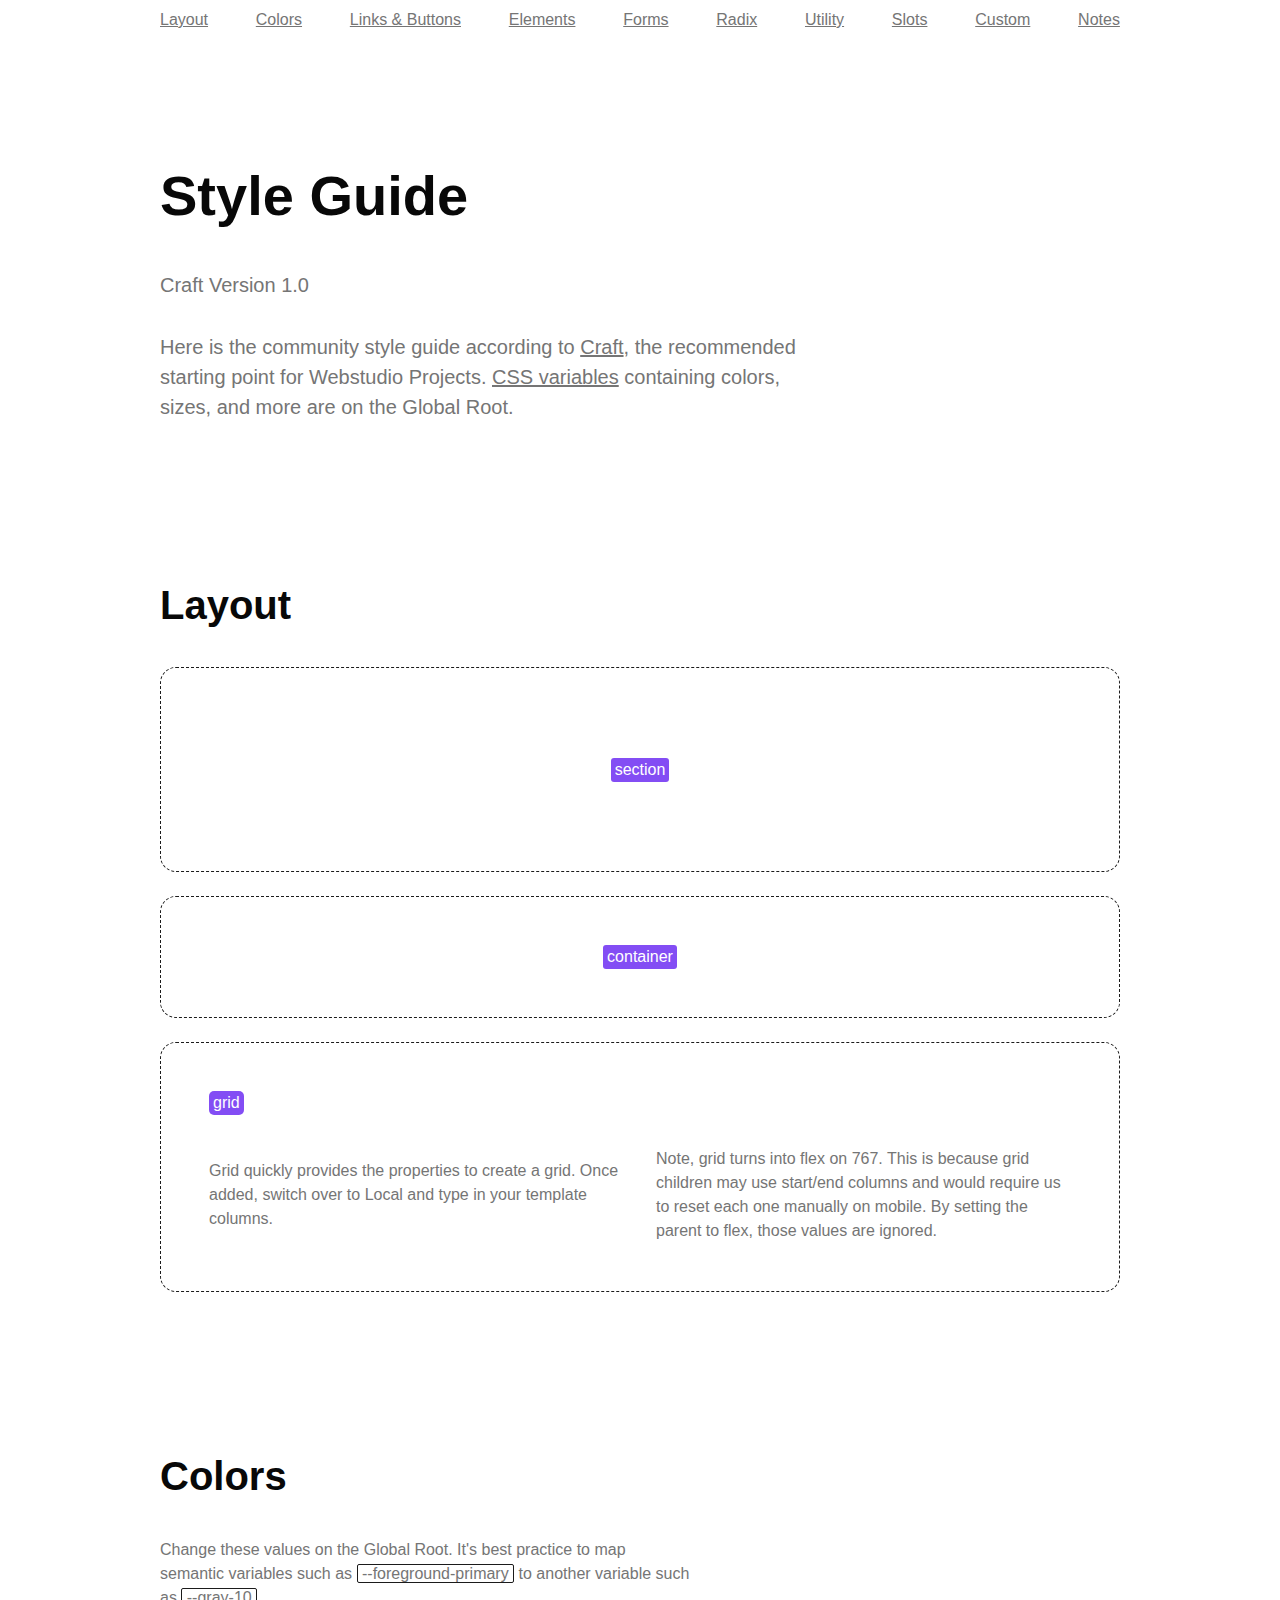
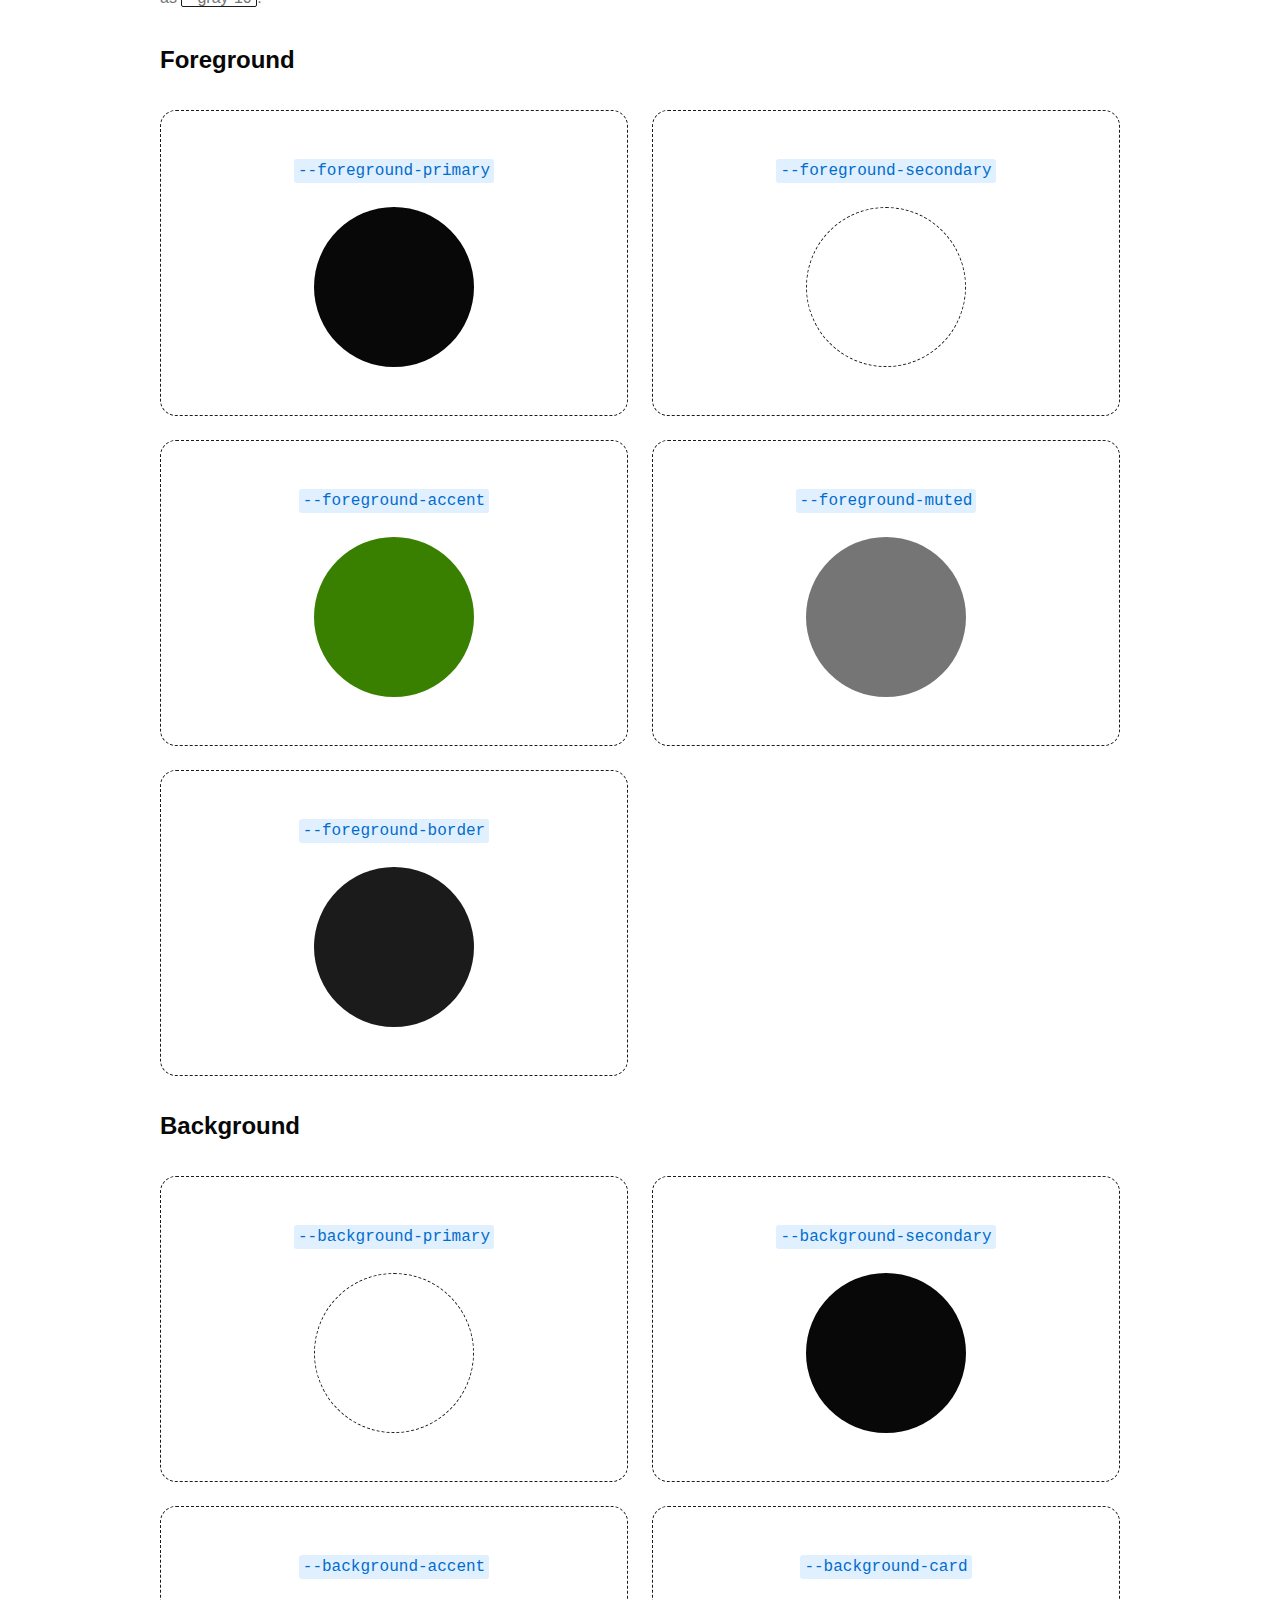
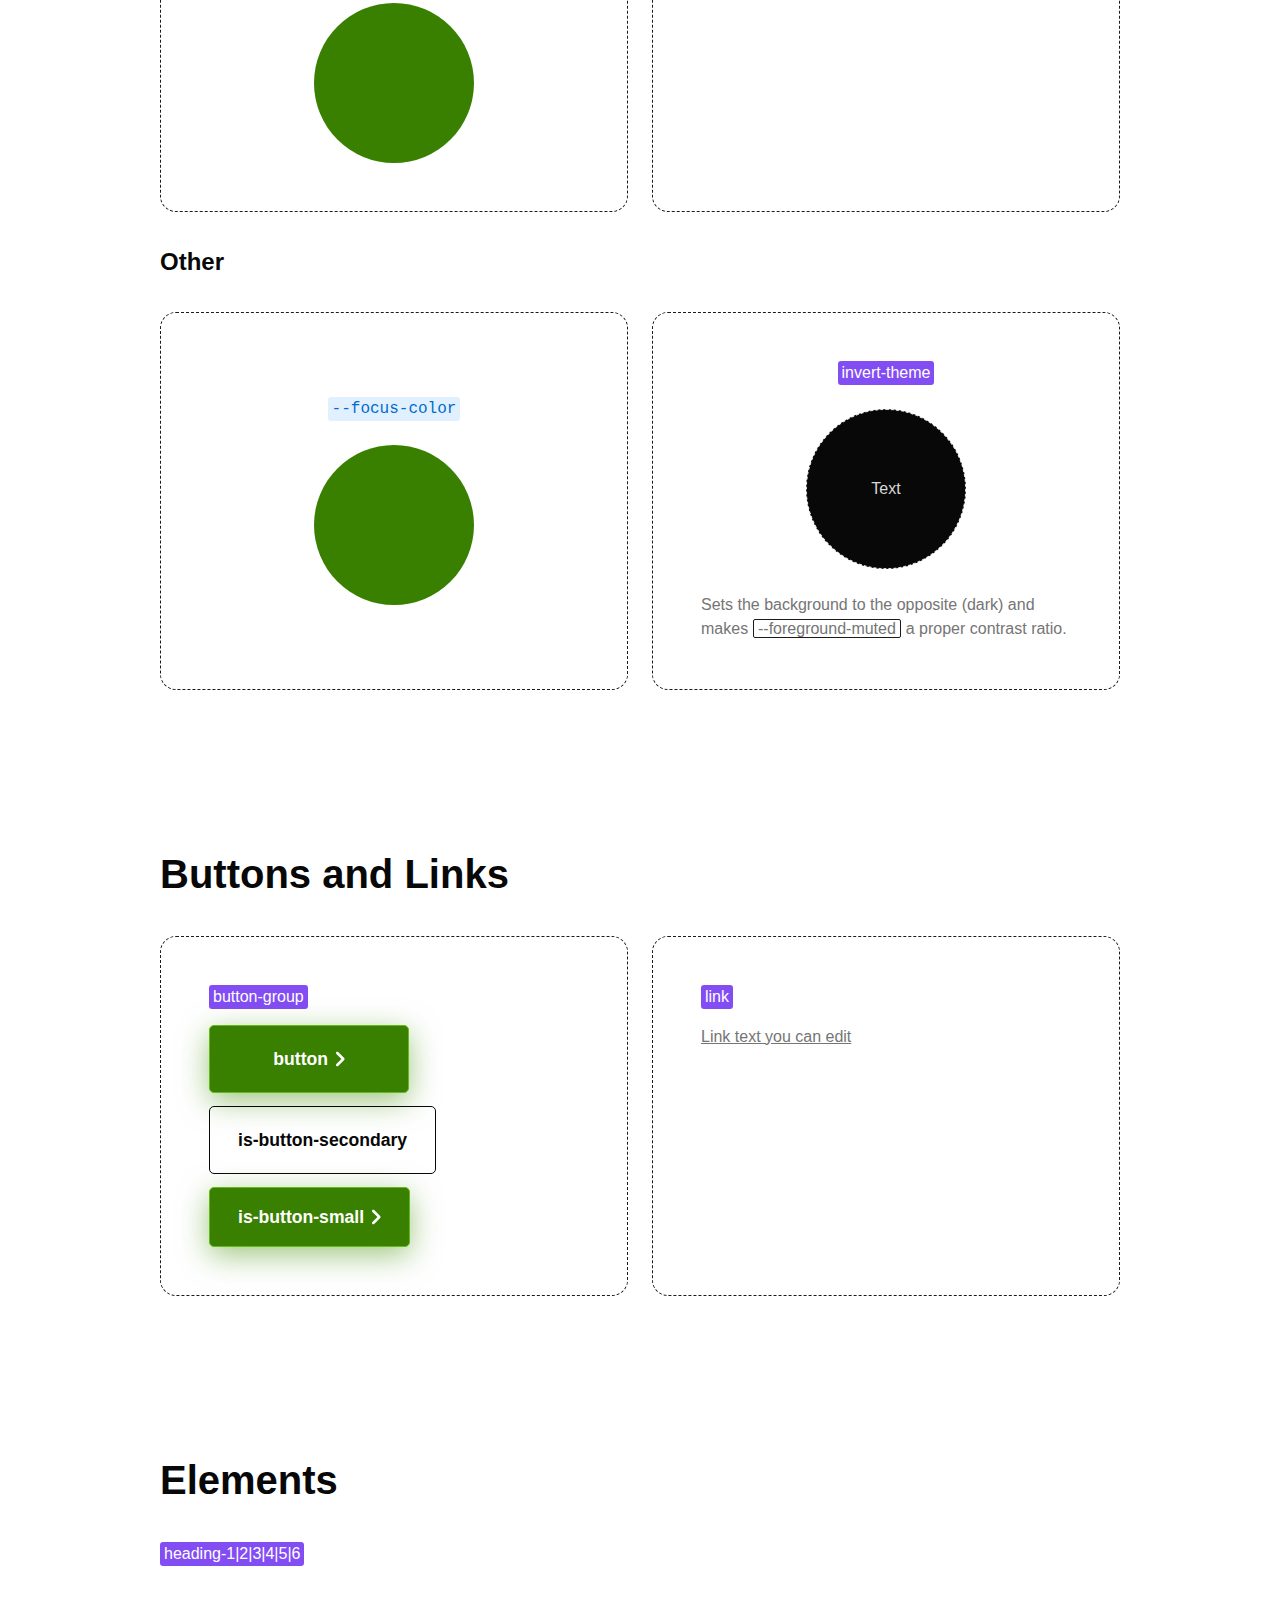
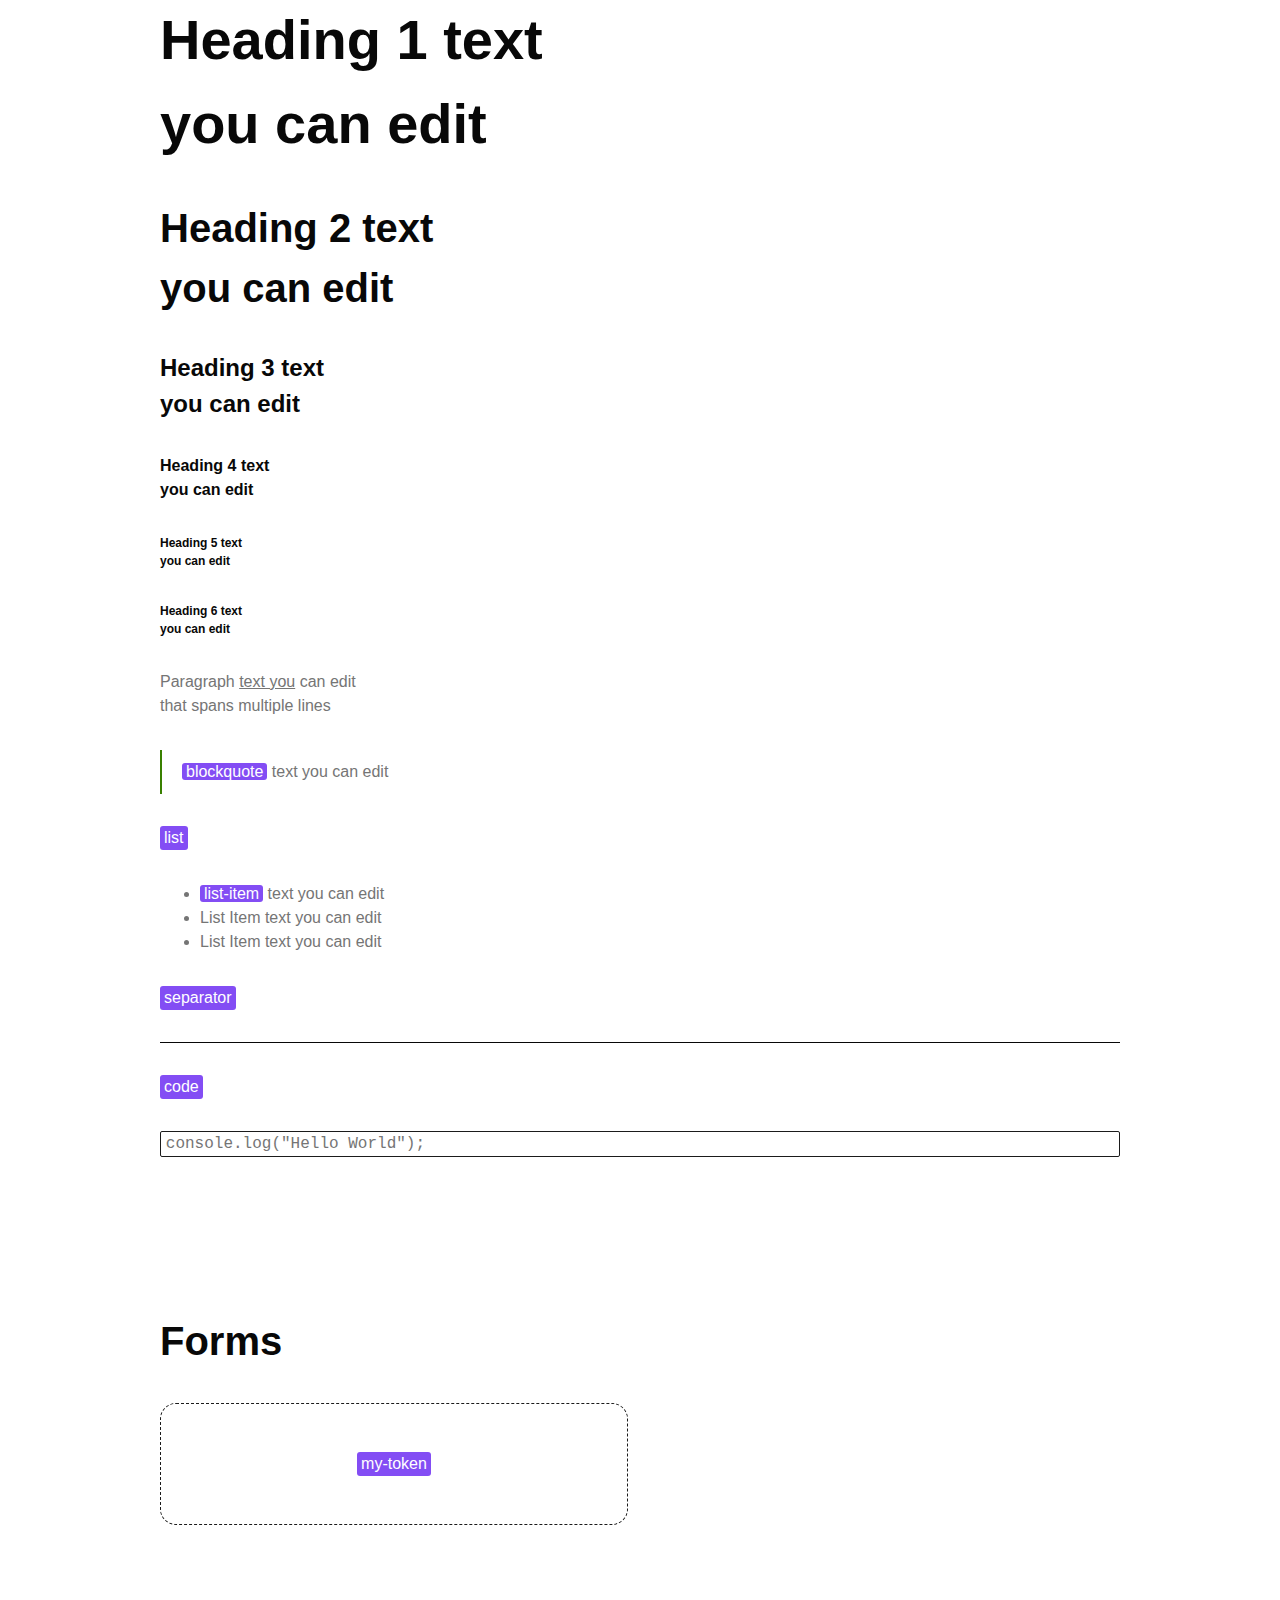
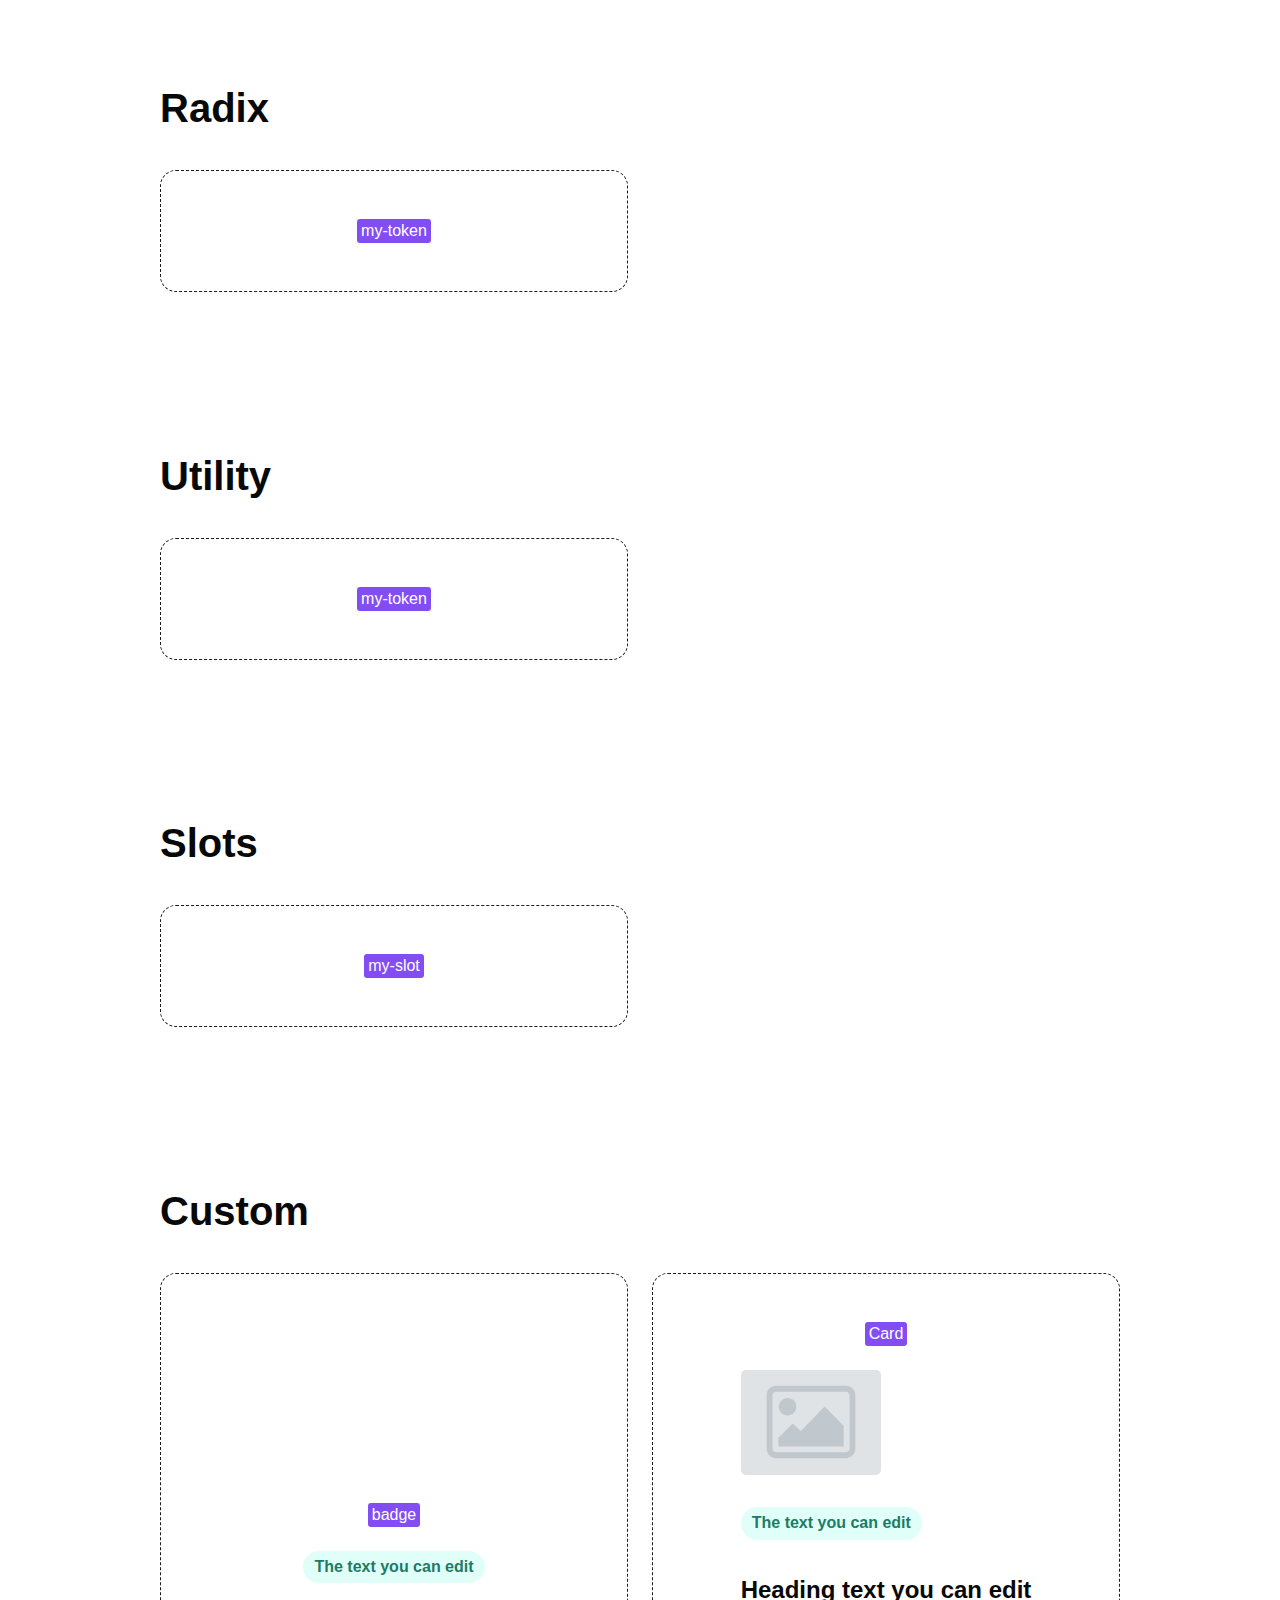
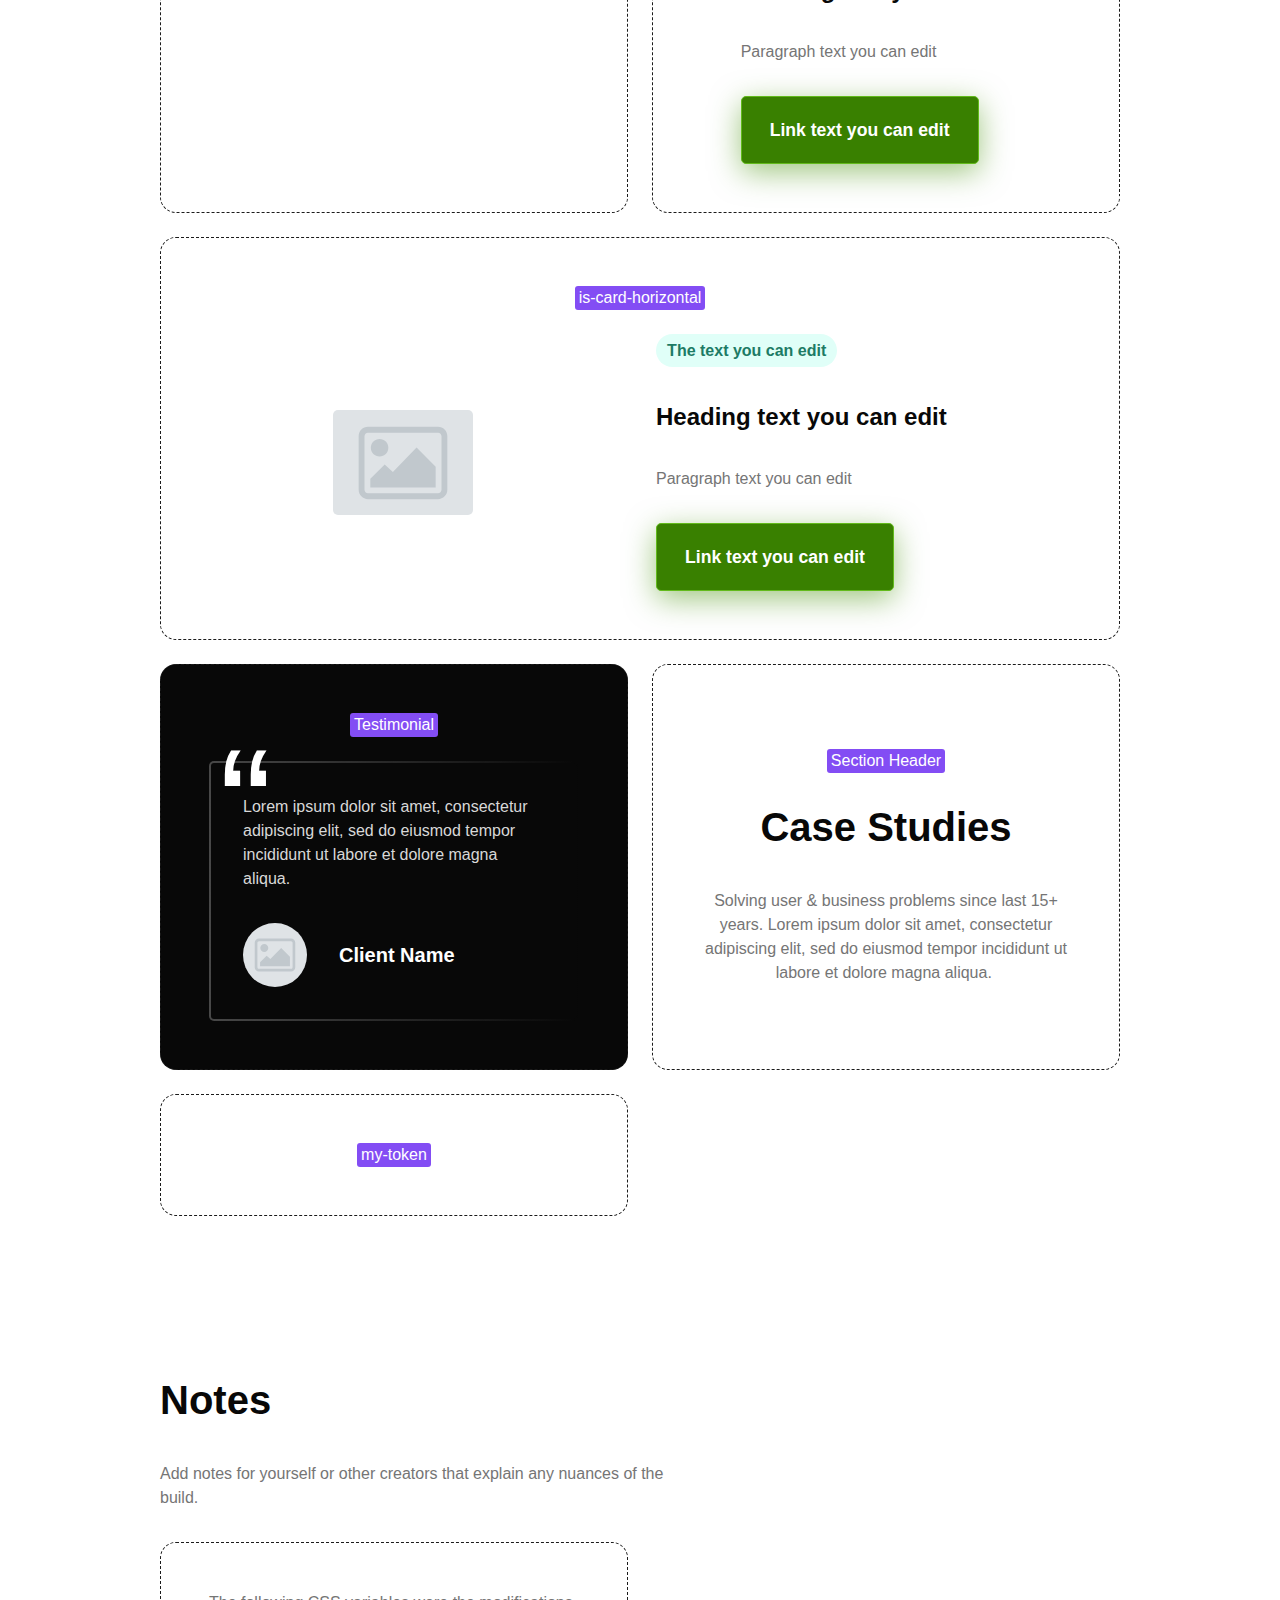
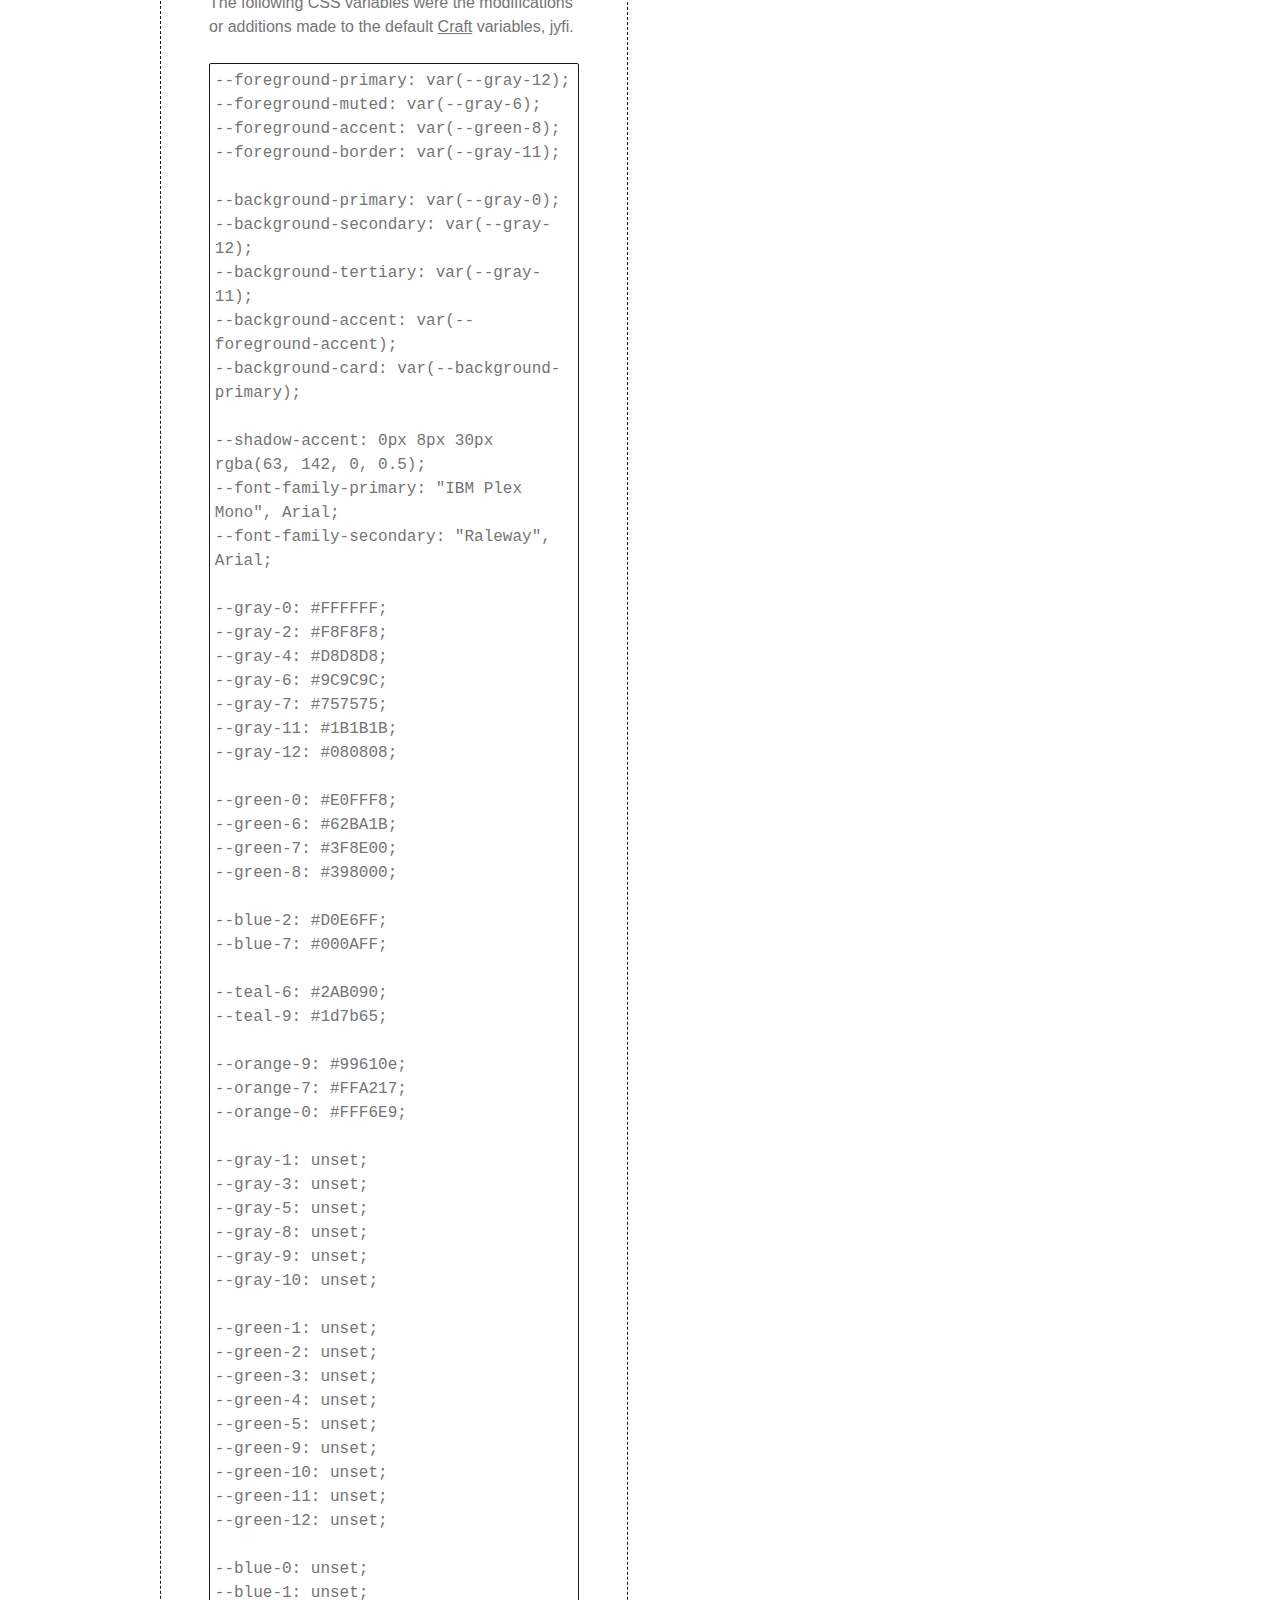
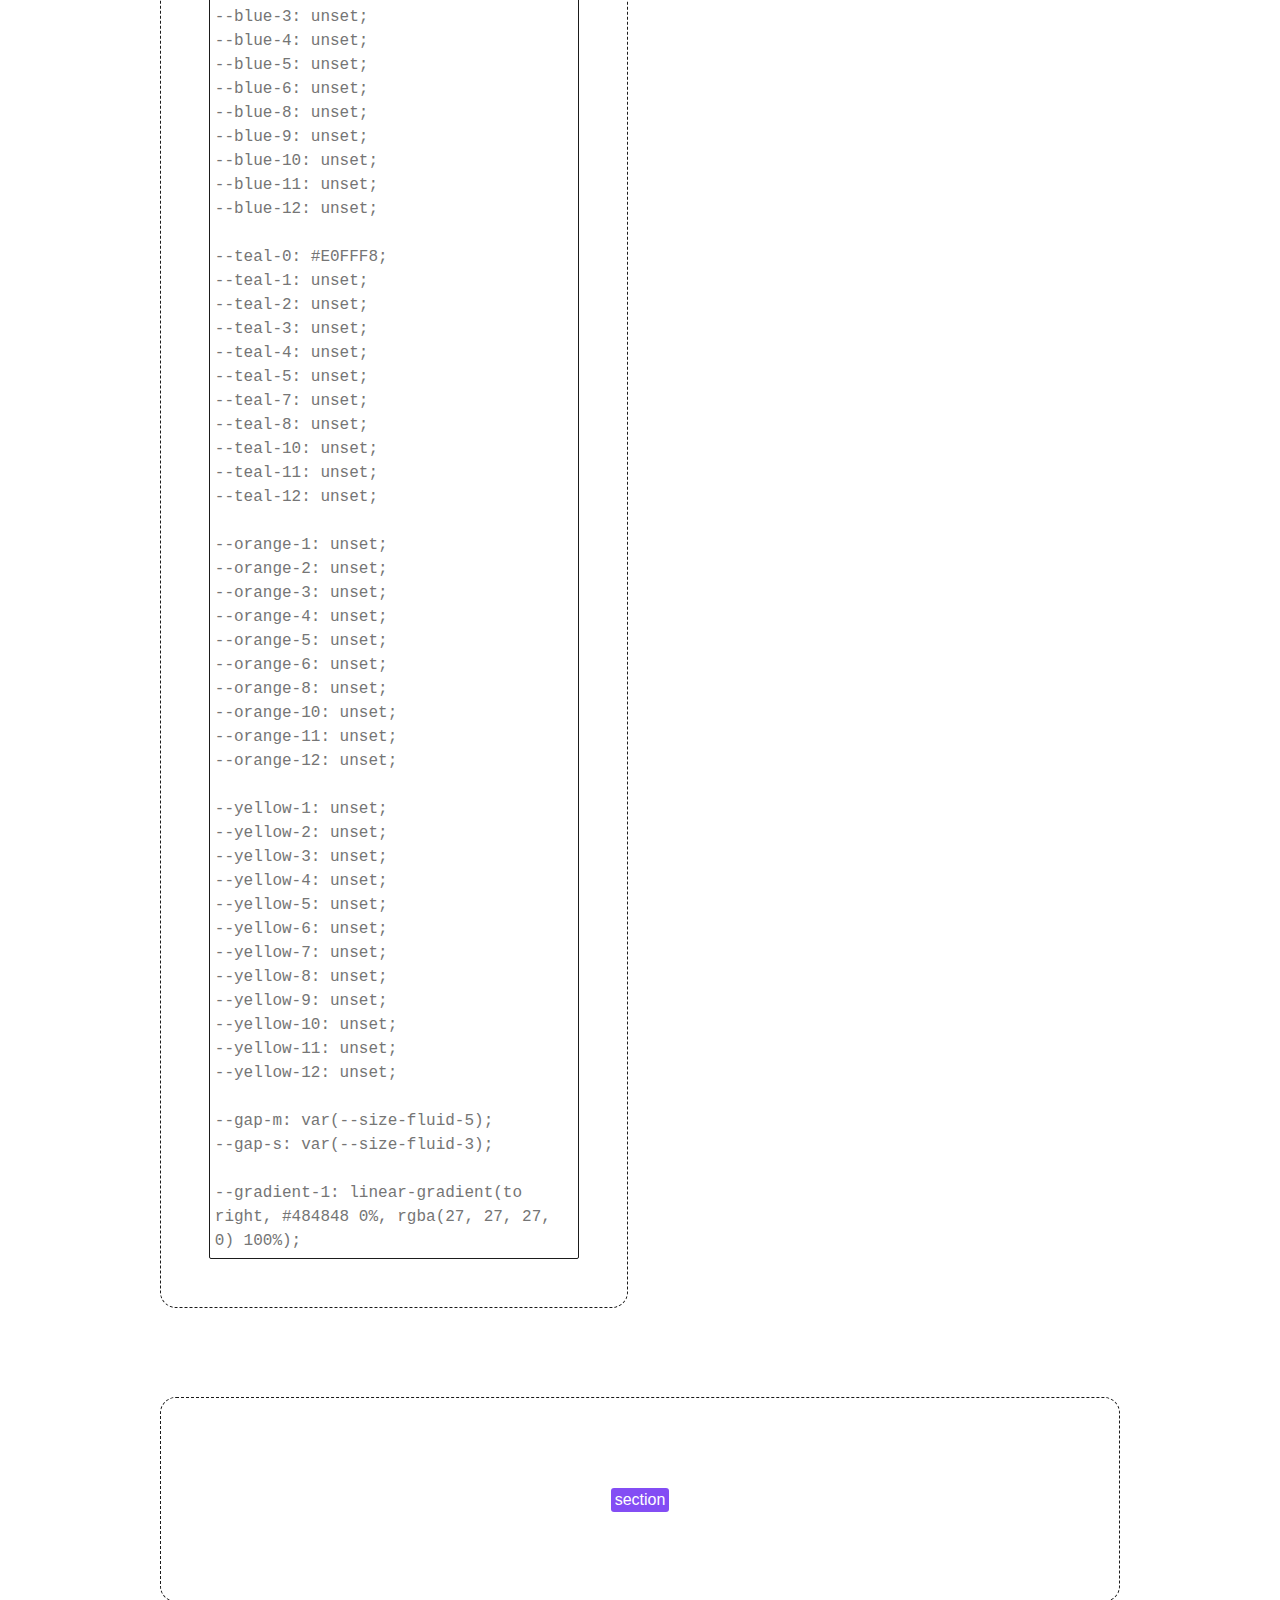
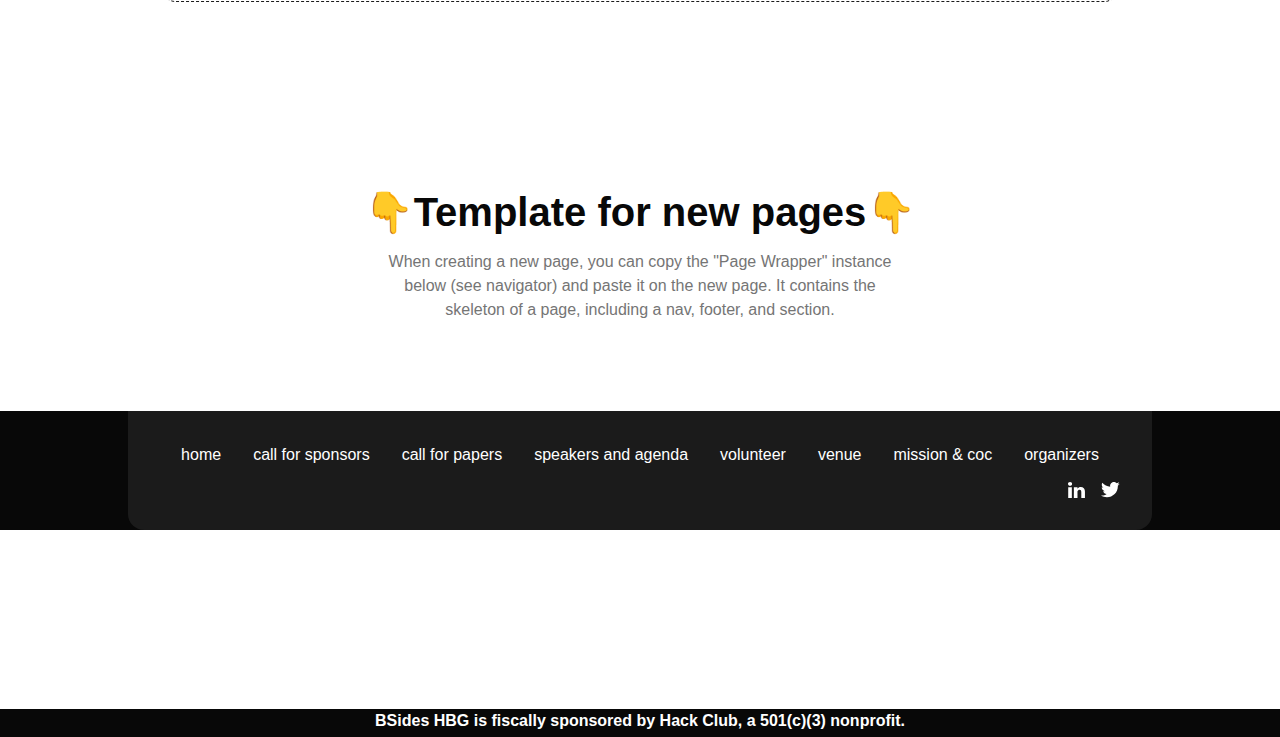
<file: style-guide/index.html>
<!doctype html>
<html
  lang="en"
  data-ws-project="bb7c0dce-f734-47e0-bec2-9243f5ab84f0"
  data-ws-last-published="2026-02-20T16:19:20.606Z"
>
  <head>
    <link
      rel="stylesheet"
      type="text/css"
      href="/assets/static/app_generated_index-6937cd5a.BVPQRISK.css"
    />
    <meta charset="UTF-8" />
    <meta name="viewport" content="width=device-width,initial-scale=1" />
    <link rel="icon" href="/assets/favicon_tI45PigRlvtURPPmcaji4.ico" />
    <meta property="og:url" content="https://url/style-guide" />
    <meta property="og:title" content="Style Guide" />
    <meta property="og:type" content="website" />
    <meta property="og:site_name" content="BSidesHBG Conference" />
    <meta name="robots" content="noindex, nofollow" />
    <meta property="twitter:card" content="summary_large_image" />
    <title>Style Guide</title>
    <script type="application/ld+json">
      {
        "@context": "https://schema.org",
        "@type": "WebSite",
        "name": "BSidesHBG Conference"
      }
    </script>
  </head>
  <body id="top" class="w-body">
    <div class="w-box cna0hdz c1mzb2kd">
      <div
        class="w-box c1357293 c9jnjeu c5tmc3l c1ldum37 czr2pxy c155uc7w cry9bxc c1lfjoq7 c11ykhog c1kt5iwx"
      >
        <div class="w-box cry9bxc c1lfjoq7 c1z0l37u c1ml0hr7 cbmc0x9">
          <h1 class="w-heading c11nr3ex c11dowh9 cyezz5l c8ys3vy">
            Style Guide
          </h1>
          <div class="w-text c1nkzcyu c91x88d">Craft Version 1.0</div>
          <p class="w-paragraph cz5g8eb c1nkzcyu">
            Here is the community style guide according to
            <a
              href="https://docs.webstudio.is/university/craft"
              target="_blank"
              class="w-rich-text-link c195z7w0 cld4m44 c1hz2opz c1c9nyn co9inq6 c18nx7en c13zjl4p cl60rel czukzo6 cb06ied"
              >Craft</a
            >, the recommended starting point for Webstudio Projects.
            <a
              href="https://docs.webstudio.is/university/foundations/css-variables"
              target="_blank"
              class="w-rich-text-link c195z7w0 cld4m44 c1hz2opz c1c9nyn co9inq6 c18nx7en c13zjl4p cl60rel czukzo6 cb06ied"
              >CSS variables</a
            >
            containing colors, sizes, and more are on the Global Root.
          </p>
        </div>
        <div
          id="layout"
          class="w-box cry9bxc c1lfjoq7 cdq89vd c1tcoltv c1778y6x"
        >
          <div class="w-box cry9bxc c1lfjoq7 c1z0l37u c1ml0hr7 cbmc0x9">
            <h2 class="w-heading c1dxq9cf c11dowh9 c12y6bqh c8ys3vy">Layout</h2>
          </div>
          <div class="w-box copqmak c9sypx0 c1w3ahi2 c3zdkj3 c1lcvbhc">
            <div
              class="w-box c12n5uks csb0ifw cg5j03k c8od1c4 cry9bxc c1qyy4dh ct02u4h cna0hdz c1mzb2kd c1vaudkt cci8rp4 c1fhkm63 clv8gve c1lfjoq7 cll3pt2 c1gy5yet c1qdn8k2"
            >
              <div
                class="w-text c13hpgo3 cbvffy can94pj c1p3n7hw c1qom380 c1pn4vw7 cczo11 c1tnvyeo c1pm51o8 c18tatc1"
              >
                section
              </div>
            </div>
            <div
              class="w-box c12n5uks csb0ifw cg5j03k c8od1c4 cry9bxc c1qyy4dh ct02u4h c2keyc8 cnkorcr c1ldum37 c5tmc3l c1fhkm63 clv8gve c1lfjoq7 ca4qjwu c1cdc69r c1357293 c9jnjeu czr2pxy c155uc7w c1qdn8k2"
            >
              <div
                class="w-text c13hpgo3 cbvffy can94pj c1p3n7hw c1qom380 c1pn4vw7 cczo11 c1tnvyeo c1pm51o8 c18tatc1"
              >
                container
              </div>
            </div>
            <div
              class="w-box c12n5uks csb0ifw cg5j03k c8od1c4 copqmak c1qyy4dh ct02u4h c1fhkm63 clv8gve c1lfjoq7 c10zkoym ct8c5y2 c1f64byh c1qdn8k2 c1g7fxd7 cx6c9kw c174sw29"
            >
              <div class="w-box c7rvndl c2w8hv4">
                <div
                  class="w-text c13hpgo3 c1umavhe caipwxg cbvffy can94pj c1b1clqm cir85gx c1qom380 cr8yqfm c1ufwdzl c5blvcv cml0h3f c5m8ase clv8gve"
                >
                  grid
                </div>
              </div>
              <div class="w-box">
                <p class="w-paragraph">
                  Grid quickly provides the properties to create a grid. Once
                  added, switch over to Local and type in your template columns.
                </p>
              </div>
              <div class="w-box">
                <p class="w-paragraph">
                  Note, grid turns into flex on 767. This is because grid
                  children may use start/end columns and would require us to
                  reset each one manually on mobile. By setting the parent to
                  flex, those values are ignored.
                </p>
              </div>
            </div>
          </div>
        </div>
        <div
          id="colors"
          class="w-box cry9bxc c1lfjoq7 cdq89vd c1tcoltv c1778y6x"
        >
          <div class="w-box cry9bxc c1lfjoq7 c1z0l37u c1ml0hr7 cbmc0x9">
            <h2 class="w-heading c1dxq9cf c11dowh9 c12y6bqh c8ys3vy">Colors</h2>
            <p class="w-paragraph c91x88d c1rco612">
              Change these values on the Global Root. It&#x27;s best practice to
              map semantic variables such as
              <span
                class="w-text-1 c2i0393 c19evryj cntnubm c16hrg7f c12vy3a5 cuwcd3w c182r5t9 c27bbqk"
                >--foreground-primary</span
              >
              to another variable such as
              <span
                class="w-text-1 c2i0393 c19evryj cntnubm c16hrg7f c12vy3a5 cuwcd3w c182r5t9 c27bbqk"
                >--gray-10</span
              >.
            </p>
          </div>
          <h3 class="w-heading cuoke4w c11dowh9 c12y6bqh c8ys3vy">
            Foreground
          </h3>
          <div class="w-box copqmak c1f64byh c1w3ahi2 c3zdkj3 c1lcvbhc">
            <div
              class="w-box c12n5uks csb0ifw cg5j03k c8od1c4 cry9bxc c1qyy4dh ct02u4h c1fhkm63 clv8gve c1lfjoq7 cll3pt2 c1gy5yet c1qdn8k2 c1g7fxd7"
            >
              <div
                class="w-text c1oa4dlv cbvffy can94pj cjid75y c1qom380 c1pn4vw7 cczo11 c1tnvyeo c1pm51o8 c18tatc1 c16x0h2l"
              >
                --foreground-primary
              </div>
              <div
                class="w-box cagnu3j c1cx42qj c1nj04wn c1nitjp7 c195lvp6 c1hr6a6t c1s9lq31 c12y6bqh c6pvryr"
              ></div>
            </div>
            <div
              class="w-box c12n5uks csb0ifw cg5j03k c8od1c4 cry9bxc c1qyy4dh ct02u4h c1fhkm63 clv8gve c1lfjoq7 cll3pt2 c1gy5yet c1qdn8k2 c1g7fxd7"
            >
              <div
                class="w-text c1oa4dlv cbvffy can94pj cjid75y c1qom380 c1pn4vw7 cczo11 c1tnvyeo c1pm51o8 c18tatc1 c16x0h2l"
              >
                --foreground-secondary
              </div>
              <div
                class="w-box cagnu3j c1cx42qj c1nj04wn c1nitjp7 c195lvp6 c1hr6a6t c1s9lq31 c1bd9ep2 c1qdn8k2"
              ></div>
            </div>
            <div
              class="w-box c12n5uks csb0ifw cg5j03k c8od1c4 cry9bxc c1qyy4dh ct02u4h c1fhkm63 clv8gve c1lfjoq7 cll3pt2 c1gy5yet c1qdn8k2 c1g7fxd7"
            >
              <div
                class="w-text c1oa4dlv cbvffy can94pj cjid75y c1qom380 c1pn4vw7 cczo11 c1tnvyeo c1pm51o8 c18tatc1 c16x0h2l"
              >
                --foreground-accent
              </div>
              <div
                class="w-box cagnu3j c1cx42qj c1nj04wn c1nitjp7 c195lvp6 c1hr6a6t c1s9lq31 cpp0nin c6pvryr"
              ></div>
            </div>
            <div
              class="w-box c12n5uks csb0ifw cg5j03k c8od1c4 cry9bxc c1qyy4dh ct02u4h c1fhkm63 clv8gve c1lfjoq7 cll3pt2 c1gy5yet c1qdn8k2 c1g7fxd7"
            >
              <div
                class="w-text c1oa4dlv cbvffy can94pj cjid75y c1qom380 c1pn4vw7 cczo11 c1tnvyeo c1pm51o8 c18tatc1 c16x0h2l"
              >
                --foreground-muted
              </div>
              <div
                class="w-box cagnu3j c1cx42qj c1nj04wn c1nitjp7 c195lvp6 c1hr6a6t c1s9lq31 czt9u4x c6pvryr"
              ></div>
            </div>
            <div
              class="w-box c12n5uks csb0ifw cg5j03k c8od1c4 cry9bxc c1qyy4dh ct02u4h c1fhkm63 clv8gve c1lfjoq7 cll3pt2 c1gy5yet c1qdn8k2 c1g7fxd7"
            >
              <div
                class="w-text c1oa4dlv cbvffy can94pj cjid75y c1qom380 c1pn4vw7 cczo11 c1tnvyeo c1pm51o8 c18tatc1 c16x0h2l"
              >
                --foreground-border
              </div>
              <div
                class="w-box cagnu3j c1cx42qj c1nj04wn c1nitjp7 c195lvp6 c1hr6a6t c1s9lq31 cchda18 c6pvryr"
              ></div>
            </div>
          </div>
          <h3 class="w-heading cuoke4w c11dowh9 c12y6bqh c8ys3vy">
            Background
          </h3>
          <div class="w-box copqmak c1f64byh c1w3ahi2 c3zdkj3 c1lcvbhc">
            <div
              class="w-box c12n5uks csb0ifw cg5j03k c8od1c4 cry9bxc c1qyy4dh ct02u4h c1fhkm63 clv8gve c1lfjoq7 cll3pt2 c1gy5yet c1qdn8k2 c1g7fxd7"
            >
              <div
                class="w-text c1oa4dlv cbvffy can94pj cjid75y c1qom380 c1pn4vw7 cczo11 c1tnvyeo c1pm51o8 c18tatc1 c16x0h2l"
              >
                --background-primary
              </div>
              <div
                class="w-box cagnu3j c1cx42qj c1nj04wn c1nitjp7 c195lvp6 c1hr6a6t c1s9lq31 cvgv9nf c1qdn8k2"
              ></div>
            </div>
            <div
              class="w-box c12n5uks csb0ifw cg5j03k c8od1c4 cry9bxc c1qyy4dh ct02u4h c1fhkm63 clv8gve c1lfjoq7 cll3pt2 c1gy5yet c1qdn8k2 c1g7fxd7"
            >
              <div
                class="w-text c1oa4dlv cbvffy can94pj cjid75y c1qom380 c1pn4vw7 cczo11 c1tnvyeo c1pm51o8 c18tatc1 c16x0h2l"
              >
                --background-secondary
              </div>
              <div
                class="w-box cagnu3j c1cx42qj c1nj04wn c1nitjp7 c195lvp6 c1hr6a6t c1s9lq31 c1llqm3g c6pvryr"
              ></div>
            </div>
            <div
              class="w-box c12n5uks csb0ifw cg5j03k c8od1c4 cry9bxc c1qyy4dh ct02u4h c1fhkm63 clv8gve c1lfjoq7 cll3pt2 c1gy5yet c1qdn8k2 c1g7fxd7"
            >
              <div
                class="w-text c1oa4dlv cbvffy can94pj cjid75y c1qom380 c1pn4vw7 cczo11 c1tnvyeo c1pm51o8 c18tatc1 c16x0h2l"
              >
                --background-accent
              </div>
              <div
                class="w-box cagnu3j c1cx42qj c1nj04wn c1nitjp7 c195lvp6 c1hr6a6t c1s9lq31 c1iv8y8b c6pvryr"
              ></div>
            </div>
            <div
              class="w-box c12n5uks csb0ifw cg5j03k c8od1c4 cry9bxc c1qyy4dh ct02u4h c1fhkm63 clv8gve c1lfjoq7 cll3pt2 c1gy5yet c1qdn8k2 c1g7fxd7"
            >
              <div
                class="w-text c1oa4dlv cbvffy can94pj cjid75y c1qom380 c1pn4vw7 cczo11 c1tnvyeo c1pm51o8 c18tatc1 c16x0h2l"
              >
                --background-card
              </div>
              <div
                class="w-box cagnu3j c1cx42qj c1nj04wn c1nitjp7 c195lvp6 c1hr6a6t c1s9lq31 cow0ixc c6pvryr"
              ></div>
            </div>
          </div>
          <h3 class="w-heading cuoke4w c11dowh9 c12y6bqh c8ys3vy">Other</h3>
          <div class="w-box copqmak c1f64byh c1w3ahi2 c3zdkj3 c1lcvbhc">
            <div
              class="w-box c12n5uks csb0ifw cg5j03k c8od1c4 cry9bxc c1qyy4dh ct02u4h c1fhkm63 clv8gve c1lfjoq7 cll3pt2 c1gy5yet c1qdn8k2 c1g7fxd7"
            >
              <div
                class="w-text c1oa4dlv cbvffy can94pj cjid75y c1qom380 c1pn4vw7 cczo11 c1tnvyeo c1pm51o8 c18tatc1 c16x0h2l"
              >
                --focus-color
              </div>
              <div
                class="w-box cagnu3j c1cx42qj c1nj04wn c1nitjp7 c195lvp6 c1hr6a6t c1s9lq31 c17o0p2u c6pvryr"
              ></div>
            </div>
            <div
              class="w-box c12n5uks csb0ifw cg5j03k c8od1c4 cry9bxc c1qyy4dh ct02u4h c1fhkm63 clv8gve c1lfjoq7 cll3pt2 c1gy5yet c1qdn8k2 c1g7fxd7"
            >
              <div
                class="w-text c13hpgo3 cbvffy can94pj c1p3n7hw c1qom380 c1pn4vw7 cczo11 c1tnvyeo c1pm51o8 c18tatc1"
              >
                invert-theme
              </div>
              <div
                class="w-box cagnu3j c1vt1fb c1nj04wn c1nitjp7 c195lvp6 c1hr6a6t c1s9lq31 c3rp5ks c1lw4ao9 cry9bxc c1qyy4dh ct02u4h c6pvryr"
              >
                <div class="w-text">Text</div>
              </div>
              <p class="w-paragraph">
                Sets the background to the opposite (dark) and makes
                <span
                  class="w-text-1 c2i0393 c19evryj cntnubm c16hrg7f c12vy3a5 cuwcd3w c182r5t9 c27bbqk"
                  >--foreground-muted</span
                >
                a proper contrast ratio.
              </p>
            </div>
          </div>
        </div>
        <div
          id="links-buttons"
          class="w-box cry9bxc c1lfjoq7 cdq89vd c1tcoltv c1778y6x"
        >
          <div class="w-box cry9bxc c1lfjoq7 c1z0l37u c1ml0hr7 cbmc0x9">
            <h2 class="w-heading c1dxq9cf c11dowh9 c12y6bqh c8ys3vy">
              Buttons and Links
            </h2>
          </div>
          <div class="w-box copqmak c1f64byh c1w3ahi2 c3zdkj3 c1lcvbhc">
            <div
              class="w-box c12n5uks csb0ifw cg5j03k c8od1c4 cry9bxc c16xs6ny c1wt8a7g c1fhkm63 clv8gve c1lfjoq7 c133lpx4 c14u5o53 c1qdn8k2 c1g7fxd7"
            >
              <div
                class="w-text c13hpgo3 cbvffy can94pj c1p3n7hw c1qom380 c1pn4vw7 cczo11 c1tnvyeo c1pm51o8 c18tatc1"
              >
                button-group
              </div>
              <div
                class="w-box cry9bxc c1qyy4dh c1wt8a7g c17drxn3 cvj021w c15cml01"
              >
                <a
                  class="w-link c1blx93c c188j2zq cihfpxt cb4vmi8 c1j33arz c1r2vfc1 ccfzz03 cub2gss cgcvr98 c1xjllne c135vpv5 ckm1y83 csru8nn c1md20bl c1e892th c1qyy4dh ct02u4h c1nouzdk c1hz2opz c1c9nyn co9inq6 c18nx7en c13zjl4p c1cb3y4c c1h3d6dm c12v7mf6 cl60rel czukzo6 cb06ied"
                  href="#"
                  ><span class="w-text">button</span>
                  <div class="w-html-embed csru8nn cblpe2z c1y0z7zr">
                    <svg
                      width="100%"
                      height="100%"
                      viewBox="0 0 6 11"
                      fill="none"
                      xmlns="http://www.w3.org/2000/svg"
                    >
                      <path
                        d="M5.63335 4.87364L1.51379 0.759206C1.16776 0.413598 0.605566 0.413598 0.259528 0.759206C-0.0865095 1.10481 -0.0865095 1.66631 0.259528 2.01191L3.75196 5.5L0.259528 8.9881C-0.0865095 9.3337 -0.0865095 9.8952 0.259528 10.2408C0.432545 10.4136 0.65957 10.5 0.886652 10.5C1.11373 10.5 1.34078 10.4136 1.51378 10.2408L5.63333 6.12637C5.97937 5.78076 5.97937 5.21927 5.63333 4.87366L5.63335 4.87364Z"
                        fill="currentColor"
                      ></path>
                    </svg></div></a
                ><a
                  class="w-link cyezz5l c1e7helk cihfpxt cb4vmi8 c1j33arz c1r2vfc1 ccfzz03 cub2gss cgcvr98 c1xjllne c135vpv5 caafw5v csru8nn c1md20bl c1e892th c1qyy4dh ct02u4h c1nouzdk c1hz2opz c1c9nyn co9inq6 c18nx7en c13zjl4p c1cb3y4c c1h3d6dm ckz5c6u cl60rel czukzo6 cb06ied"
                  href="#"
                  >is-button-secondary</a
                ><a
                  class="w-link c1blx93c c188j2zq c1b2tb9q c1xm4ef6 c1j33arz c1r2vfc1 ccfzz03 cub2gss cgcvr98 c1xjllne c135vpv5 ckm1y83 csru8nn c1md20bl c1e892th c1qyy4dh ct02u4h c1nouzdk c1hz2opz c1c9nyn co9inq6 c18nx7en c13zjl4p c1cb3y4c c1h3d6dm c12v7mf6 cl60rel czukzo6 cb06ied"
                  href="#"
                  ><span class="w-text">is-button-small</span>
                  <div class="w-html-embed csru8nn cblpe2z c1y0z7zr">
                    <svg
                      width="100%"
                      height="100%"
                      viewBox="0 0 6 11"
                      fill="none"
                      xmlns="http://www.w3.org/2000/svg"
                    >
                      <path
                        d="M5.63335 4.87364L1.51379 0.759206C1.16776 0.413598 0.605566 0.413598 0.259528 0.759206C-0.0865095 1.10481 -0.0865095 1.66631 0.259528 2.01191L3.75196 5.5L0.259528 8.9881C-0.0865095 9.3337 -0.0865095 9.8952 0.259528 10.2408C0.432545 10.4136 0.65957 10.5 0.886652 10.5C1.11373 10.5 1.34078 10.4136 1.51378 10.2408L5.63333 6.12637C5.97937 5.78076 5.97937 5.21927 5.63333 4.87366L5.63335 4.87364Z"
                        fill="currentColor"
                      ></path>
                    </svg></div
                ></a>
              </div>
            </div>
            <div
              class="w-box c12n5uks csb0ifw cg5j03k c8od1c4 cry9bxc c16xs6ny c1wt8a7g c1fhkm63 clv8gve c1lfjoq7 c133lpx4 c14u5o53 c1qdn8k2 c1g7fxd7"
            >
              <div
                class="w-text c13hpgo3 cbvffy can94pj c1p3n7hw c1qom380 c1pn4vw7 cczo11 c1tnvyeo c1pm51o8 c18tatc1"
              >
                link
              </div>
              <a
                class="w-link c195z7w0 cld4m44 c1hz2opz c1c9nyn co9inq6 c18nx7en c13zjl4p cl60rel czukzo6 cb06ied"
                href="#"
                >Link text you can edit</a
              ><a
                class="w-link c1blx93c csru8nn c1hz2opz c1c9nyn co9inq6 c18nx7en c13zjl4p c135vpv5 c1qyy4dh ct02u4h cl60rel czukzo6 cb06ied"
                href="#"
                >is-link-nav</a
              >
            </div>
          </div>
        </div>
        <div
          id="elements"
          class="w-box cry9bxc c1lfjoq7 cdq89vd c1tcoltv c1778y6x"
        >
          <div class="w-box cry9bxc c1lfjoq7 c1z0l37u c1ml0hr7 cbmc0x9">
            <h2 class="w-heading c1dxq9cf c11dowh9 c12y6bqh c8ys3vy">
              Elements
            </h2>
          </div>
          <div class="w-box cry9bxc c1lfjoq7 c1z0l37u c1ml0hr7">
            <div
              class="w-text c13hpgo3 cbvffy can94pj c1p3n7hw c1qom380 c1pn4vw7 cczo11 c1tnvyeo c1pm51o8 c18tatc1"
            >
              heading-1|2|3|4|5|6
            </div>
            <h1 class="w-heading c11nr3ex c11dowh9 cyezz5l c8ys3vy">
              Heading 1 text <br />you can edit
            </h1>
            <h1 class="w-heading c1dxq9cf c11dowh9 c12y6bqh c8ys3vy">
              Heading 2 text <br />you can edit
            </h1>
            <h1 class="w-heading cuoke4w c11dowh9 c12y6bqh c8ys3vy">
              Heading 3 text <br />you can edit
            </h1>
            <h1 class="w-heading c160atll c11dowh9 c12y6bqh c8ys3vy">
              Heading 4 text <br />you can edit
            </h1>
            <h1 class="w-heading c1kol985 c11dowh9 c12y6bqh c8ys3vy">
              Heading 5 text <br />you can edit
            </h1>
            <h1 class="w-heading c1kol985 c11dowh9 c12y6bqh c8ys3vy">
              Heading 6 text <br />you can edit
            </h1>
            <p class="w-paragraph">
              Paragraph
              <a
                class="w-rich-text-link c195z7w0 cld4m44 c1hz2opz c1c9nyn co9inq6 c18nx7en c13zjl4p cl60rel czukzo6 cb06ied"
                href="#"
                >text you</a
              >
              can edit<br />that spans multiple lines
            </p>
            <blockquote class="w-blockquote c1i27g6s cmizqo3 c2dc58a cn9j8i">
              <span
                class="w-text-1 c13hpgo3 cbvffy can94pj c1p3n7hw c1qom380 c1pn4vw7 cczo11 c1tnvyeo c1pm51o8 c18tatc1"
                >blockquote</span
              >
              text you can edit
            </blockquote>
            <div
              class="w-text c13hpgo3 cbvffy can94pj c1p3n7hw c1qom380 c1pn4vw7 cczo11 c1tnvyeo c1pm51o8 c18tatc1"
            >
              list
            </div>
            <ul class="w-list">
              <li class="w-list-item">
                <span
                  class="w-text-1 c13hpgo3 cbvffy can94pj c1p3n7hw c1qom380 c1pn4vw7 cczo11 c1tnvyeo c1pm51o8 c18tatc1"
                  >list-item</span
                >
                text you can edit
              </li>
              <li class="w-list-item">List Item text you can edit</li>
              <li class="w-list-item">List Item text you can edit</li>
            </ul>
            <div
              class="w-text c13hpgo3 cbvffy can94pj c1p3n7hw c1qom380 c1pn4vw7 cczo11 c1tnvyeo c1pm51o8 c18tatc1"
            >
              separator
            </div>
            <hr class="w-separator c1n8jgl5 czr2pxy" />
            <div
              class="w-text c13hpgo3 cbvffy can94pj c1p3n7hw c1qom380 c1pn4vw7 cczo11 c1tnvyeo c1pm51o8 c18tatc1"
            >
              code
            </div>
            <code
              lang=""
              class="w-code-text c2i0393 c19evryj cntnubm c16hrg7f c12vy3a5 cuwcd3w c182r5t9 c27bbqk"
              >console.log(&quot;Hello World&quot;);</code
            >
          </div>
        </div>
        <div
          id="forms"
          class="w-box cry9bxc c1lfjoq7 cdq89vd c1tcoltv c1778y6x"
        >
          <div class="w-box cry9bxc c1lfjoq7 c1z0l37u c1ml0hr7 cbmc0x9">
            <h2 class="w-heading c1dxq9cf c11dowh9 c12y6bqh c8ys3vy">Forms</h2>
          </div>
          <div class="w-box copqmak c1f64byh c1w3ahi2 c3zdkj3 c1lcvbhc">
            <div
              class="w-box c12n5uks csb0ifw cg5j03k c8od1c4 cry9bxc c1qyy4dh ct02u4h c1fhkm63 clv8gve c1lfjoq7 cll3pt2 c1gy5yet c1qdn8k2 c1g7fxd7"
            >
              <div
                class="w-text c13hpgo3 cbvffy can94pj c1p3n7hw c1qom380 c1pn4vw7 cczo11 c1tnvyeo c1pm51o8 c18tatc1"
              >
                my-token
              </div>
            </div>
          </div>
        </div>
        <div
          id="radix"
          class="w-box cry9bxc c1lfjoq7 cdq89vd c1tcoltv c1778y6x"
        >
          <div class="w-box cry9bxc c1lfjoq7 c1z0l37u c1ml0hr7 cbmc0x9">
            <h2 class="w-heading c1dxq9cf c11dowh9 c12y6bqh c8ys3vy">Radix</h2>
          </div>
          <div class="w-box copqmak c1f64byh c1w3ahi2 c3zdkj3 c1lcvbhc">
            <div
              class="w-box c12n5uks csb0ifw cg5j03k c8od1c4 cry9bxc c1qyy4dh ct02u4h c1fhkm63 clv8gve c1lfjoq7 cll3pt2 c1gy5yet c1qdn8k2 c1g7fxd7"
            >
              <div
                class="w-text c13hpgo3 cbvffy can94pj c1p3n7hw c1qom380 c1pn4vw7 cczo11 c1tnvyeo c1pm51o8 c18tatc1"
              >
                my-token
              </div>
            </div>
          </div>
        </div>
        <div
          id="utility"
          class="w-box cry9bxc c1lfjoq7 cdq89vd c1tcoltv c1778y6x"
        >
          <div class="w-box cry9bxc c1lfjoq7 c1z0l37u c1ml0hr7 cbmc0x9">
            <h2 class="w-heading c1dxq9cf c11dowh9 c12y6bqh c8ys3vy">
              Utility
            </h2>
          </div>
          <div class="w-box copqmak c1f64byh c1w3ahi2 c3zdkj3 c1lcvbhc">
            <div
              class="w-box c12n5uks csb0ifw cg5j03k c8od1c4 cry9bxc c1qyy4dh ct02u4h c1fhkm63 clv8gve c1lfjoq7 cll3pt2 c1gy5yet c1qdn8k2 c1g7fxd7"
            >
              <div
                class="w-text c13hpgo3 cbvffy can94pj c1p3n7hw c1qom380 c1pn4vw7 cczo11 c1tnvyeo c1pm51o8 c18tatc1"
              >
                my-token
              </div>
            </div>
          </div>
        </div>
        <div
          id="slots"
          class="w-box cry9bxc c1lfjoq7 cdq89vd c1tcoltv c1778y6x"
        >
          <div class="w-box cry9bxc c1lfjoq7 c1z0l37u c1ml0hr7 cbmc0x9">
            <h2 class="w-heading c1dxq9cf c11dowh9 c12y6bqh c8ys3vy">Slots</h2>
          </div>
          <div class="w-box copqmak c1f64byh c1w3ahi2 c3zdkj3 c1lcvbhc">
            <div
              class="w-box c12n5uks csb0ifw cg5j03k c8od1c4 cry9bxc c1qyy4dh ct02u4h c1fhkm63 clv8gve c1lfjoq7 cll3pt2 c1gy5yet c1qdn8k2 c1g7fxd7"
            >
              <div
                class="w-text c13hpgo3 cbvffy can94pj c1p3n7hw c1qom380 c1pn4vw7 cczo11 c1tnvyeo c1pm51o8 c18tatc1"
              >
                my-slot
              </div>
            </div>
          </div>
        </div>
        <div
          id="custom"
          class="w-box cry9bxc c1lfjoq7 cdq89vd c1tcoltv c1778y6x"
        >
          <div class="w-box cry9bxc c1lfjoq7 c1z0l37u c1ml0hr7 cbmc0x9">
            <h2 class="w-heading c1dxq9cf c11dowh9 c12y6bqh c8ys3vy">Custom</h2>
          </div>
          <div class="w-box copqmak c1f64byh c1w3ahi2 c3zdkj3 c1lcvbhc">
            <div
              class="w-box c12n5uks csb0ifw cg5j03k c8od1c4 cry9bxc c1qyy4dh ct02u4h c1fhkm63 clv8gve c1lfjoq7 cll3pt2 c1gy5yet c1qdn8k2 c1g7fxd7"
            >
              <div
                class="w-text c13hpgo3 cbvffy can94pj c1p3n7hw c1qom380 c1pn4vw7 cczo11 c1tnvyeo c1pm51o8 c18tatc1"
              >
                badge
              </div>
              <div
                class="w-text c1j31418 c1nowve7 c1911kcz cif7xwi crezeol cy9kb2v cu385pj cvghewe cfzf927 c1noknrj c11dowh9"
              >
                The text you can edit
              </div>
            </div>
            <div
              class="w-box c12n5uks csb0ifw cg5j03k c8od1c4 cry9bxc c1qyy4dh ct02u4h c1fhkm63 clv8gve c1lfjoq7 cll3pt2 c1gy5yet c1qdn8k2 c1g7fxd7"
            >
              <div
                class="w-text c13hpgo3 cbvffy can94pj c1p3n7hw c1qom380 c1pn4vw7 cczo11 c1tnvyeo c1pm51o8 c18tatc1"
              >
                Card
              </div>
              <div
                class="w-box cid3fxx cry9bxc c1lfjoq7 c10zkoym ct8c5y2 c18v2pa2 c16xs6ny"
              >
                <div class="w-box">
                  <img
                    alt="Laptop on desk"
                    class="w-image cr8yqfm c1ufwdzl c5blvcv cml0h3f crf3ls2 c1gxuxwl c57idyp"
                    src="[data-uri]"
                    decoding="async"
                    loading="lazy"
                  />
                </div>
                <div
                  class="w-box cry9bxc c1lfjoq7 c10zkoym ct8c5y2 ct02u4h c1mcu1jn c16xs6ny"
                >
                  <div
                    class="w-box cry9bxc c1lfjoq7 c1z0l37u c1ml0hr7 c16xs6ny c1wt8a7g"
                  >
                    <div
                      class="w-text c1j31418 c1nowve7 c1911kcz cif7xwi crezeol cy9kb2v cu385pj cvghewe cfzf927 c1noknrj c11dowh9"
                    >
                      The text you can edit
                    </div>
                    <h3 class="w-heading cuoke4w c11dowh9 c12y6bqh c8ys3vy">
                      Heading text you can edit
                    </h3>
                    <p class="w-paragraph">Paragraph text you can edit</p>
                  </div>
                  <div class="w-box">
                    <a
                      class="w-link c1blx93c c188j2zq cihfpxt cb4vmi8 c1j33arz c1r2vfc1 ccfzz03 cub2gss cgcvr98 c1xjllne c135vpv5 ckm1y83 csru8nn c1md20bl c1e892th c1qyy4dh ct02u4h c1nouzdk c1hz2opz c1c9nyn co9inq6 c18nx7en c13zjl4p c1cb3y4c c1h3d6dm c12v7mf6 cl60rel czukzo6 cb06ied"
                      href="#"
                      >Link text you can edit</a
                    >
                  </div>
                </div>
              </div>
            </div>
            <div
              class="w-box c12n5uks csb0ifw cg5j03k c8od1c4 cry9bxc c1qyy4dh ct02u4h c1fhkm63 clv8gve c1lfjoq7 cll3pt2 c1gy5yet c7rvndl c2w8hv4 c1qdn8k2 c1g7fxd7"
            >
              <div
                class="w-text c13hpgo3 cbvffy can94pj c1p3n7hw c1qom380 c1pn4vw7 cczo11 c1tnvyeo c1pm51o8 c18tatc1"
              >
                is-card-horizontal
              </div>
              <div
                class="w-box cid3fxx copqmak c1lxiyww c10zkoym ct8c5y2 c18v2pa2 c1qyy4dh c1f64byh cx6c9kw c174sw29"
              >
                <div class="w-box">
                  <img
                    alt="Laptop on desk"
                    class="w-image cr8yqfm c1ufwdzl c5blvcv cml0h3f crf3ls2 c1gxuxwl c57idyp"
                    src="[data-uri]"
                    decoding="async"
                    loading="lazy"
                  />
                </div>
                <div
                  class="w-box cry9bxc c1lfjoq7 c10zkoym ct8c5y2 ct02u4h c1mcu1jn c16xs6ny"
                >
                  <div
                    class="w-box cry9bxc c1lfjoq7 c1z0l37u c1ml0hr7 c16xs6ny c1wt8a7g"
                  >
                    <div
                      class="w-text c1j31418 c1nowve7 c1911kcz cif7xwi crezeol cy9kb2v cu385pj cvghewe cfzf927 c1noknrj c11dowh9"
                    >
                      The text you can edit
                    </div>
                    <h3 class="w-heading cuoke4w c11dowh9 c12y6bqh c8ys3vy">
                      Heading text you can edit
                    </h3>
                    <p class="w-paragraph">Paragraph text you can edit</p>
                  </div>
                  <div class="w-box">
                    <a
                      class="w-link c1blx93c c188j2zq cihfpxt cb4vmi8 c1j33arz c1r2vfc1 ccfzz03 cub2gss cgcvr98 c1xjllne c135vpv5 ckm1y83 csru8nn c1md20bl c1e892th c1qyy4dh ct02u4h c1nouzdk c1hz2opz c1c9nyn co9inq6 c18nx7en c13zjl4p c1cb3y4c c1h3d6dm c12v7mf6 cl60rel czukzo6 cb06ied"
                      href="#"
                      >Link text you can edit</a
                    >
                  </div>
                </div>
              </div>
            </div>
            <div
              class="w-box c12n5uks csb0ifw cg5j03k c8od1c4 cry9bxc c1qyy4dh ct02u4h c1fhkm63 clv8gve c1lfjoq7 cll3pt2 c1gy5yet c1vt1fb c1lw4ao9 c3rp5ks c1qdn8k2 c1g7fxd7"
            >
              <div
                class="w-text c13hpgo3 cbvffy can94pj c1p3n7hw c1qom380 c1pn4vw7 cczo11 c1tnvyeo c1pm51o8 c18tatc1"
              >
                Testimonial
              </div>
              <div
                class="w-box cr8yqfm c1ufwdzl c5blvcv cml0h3f cavd3zn c1nq45hp czjsrhv c1di64f2 c1ru090q cujxabw c119suh8 cnqbj7z cry9bxc c1lfjoq7 c16xs6ny c1wt8a7g c1z0l37u c1ml0hr7 cglkhmz c97dlol c1t5a35i"
              >
                <p class="w-paragraph">
                  Lorem ipsum dolor sit amet, consectetur adipiscing elit, sed
                  do eiusmod tempor incididunt ut labore et dolore magna aliqua.
                </p>
                <div class="w-box cry9bxc c1qyy4dh c1wt8a7g c1z0l37u c1ml0hr7">
                  <img
                    alt="Picture of client"
                    class="w-image cx2gy9w c1y46zjw c1nj04wn c1nitjp7 c195lvp6 c1hr6a6t cagnu3j c1gxuxwl c57idyp"
                    src="[data-uri]"
                    decoding="async"
                    loading="lazy"
                  />
                  <div class="w-text c8ys3vy c1blx93c c11dowh9 c5z69y4">
                    Client Name
                  </div>
                </div>
                <div
                  class="w-text cdwd3jx c7gavf2 c10wulwe cdceycu c1nk3tgl c1blx93c c1e4un1c c13dem6u"
                >
                  “
                </div>
              </div>
            </div>
            <div
              class="w-box c12n5uks csb0ifw cg5j03k c8od1c4 cry9bxc c1qyy4dh ct02u4h c1fhkm63 clv8gve c1lfjoq7 cll3pt2 c1gy5yet c1qdn8k2 c1g7fxd7"
            >
              <div
                class="w-text c13hpgo3 cbvffy can94pj c1p3n7hw c1qom380 c1pn4vw7 cczo11 c1tnvyeo c1pm51o8 c18tatc1"
              >
                Section Header
              </div>
              <div
                class="w-box cry9bxc c1qyy4dh ct02u4h c1z0l37u c1ml0hr7 c1lfjoq7 c1qom380 c1rco612 c9jnjeu c1357293"
              >
                <h1
                  class="w-heading c1dxq9cf c11dowh9 c12y6bqh c8ys3vy c1qom380"
                >
                  Case Studies
                </h1>
                <p class="w-paragraph c1qom380">
                  Solving user &amp; business problems since last 15+
                  years. Lorem ipsum dolor sit amet, consectetur adipiscing
                  elit, sed do eiusmod tempor incididunt ut labore et dolore
                  magna aliqua.
                </p>
              </div>
            </div>
            <div
              class="w-box c12n5uks csb0ifw cg5j03k c8od1c4 cry9bxc c1qyy4dh ct02u4h c1fhkm63 clv8gve c1lfjoq7 cll3pt2 c1gy5yet c1qdn8k2 c1g7fxd7"
            >
              <div
                class="w-text c13hpgo3 cbvffy can94pj c1p3n7hw c1qom380 c1pn4vw7 cczo11 c1tnvyeo c1pm51o8 c18tatc1"
              >
                my-token
              </div>
            </div>
          </div>
        </div>
        <div
          id="notes"
          class="w-box cry9bxc c1lfjoq7 cdq89vd c1tcoltv c1778y6x"
        >
          <div class="w-box cry9bxc c1lfjoq7 c1z0l37u c1ml0hr7 cbmc0x9">
            <h2 class="w-heading c1dxq9cf c11dowh9 c12y6bqh c8ys3vy">Notes</h2>
            <p class="w-paragraph c91x88d c1rco612">
              Add notes for yourself or other creators that explain any nuances
              of the build.
            </p>
          </div>
          <div class="w-box copqmak c1f64byh c1w3ahi2 c3zdkj3 c1lcvbhc">
            <div
              class="w-box c12n5uks csb0ifw cg5j03k c8od1c4 cry9bxc c1qyy4dh ct02u4h c1fhkm63 clv8gve c1lfjoq7 cll3pt2 c1gy5yet c1qdn8k2 c1g7fxd7"
            >
              <p class="w-paragraph">
                The following CSS variables were the modifications or additions
                made to the default
                <a
                  href="https://wstd.us/craft"
                  target="_blank"
                  class="w-rich-text-link c195z7w0 cld4m44 c1hz2opz c1c9nyn co9inq6 c18nx7en c13zjl4p cl60rel czukzo6 cb06ied"
                  >Craft</a
                >
                variables, jyfi.
              </p>
              <code
                lang="css"
                class="w-code-text c2i0393 c19evryj cntnubm c16hrg7f c182r5t9 czr2pxy c27bbqk cf58xc1"
                >--foreground-primary: var(--gray-12); --foreground-muted:
                var(--gray-6); --foreground-accent: var(--green-8);
                --foreground-border: var(--gray-11); --background-primary:
                var(--gray-0); --background-secondary: var(--gray-12);
                --background-tertiary: var(--gray-11); --background-accent:
                var(--foreground-accent); --background-card:
                var(--background-primary); --shadow-accent: 0px 8px 30px
                rgba(63, 142, 0, 0.5); --font-family-primary: &quot;IBM Plex
                Mono&quot;, Arial; --font-family-secondary: &quot;Raleway&quot;,
                Arial; --gray-0: #FFFFFF; --gray-2: #F8F8F8; --gray-4: #D8D8D8;
                --gray-6: #9C9C9C; --gray-7: #757575; --gray-11: #1B1B1B;
                --gray-12: #080808; --green-0: #E0FFF8; --green-6: #62BA1B;
                --green-7: #3F8E00; --green-8: #398000; --blue-2: #D0E6FF;
                --blue-7: #000AFF; --teal-6: #2AB090; --teal-9: #1d7b65;
                --orange-9: #99610e; --orange-7: #FFA217; --orange-0: #FFF6E9;
                --gray-1: unset; --gray-3: unset; --gray-5: unset; --gray-8:
                unset; --gray-9: unset; --gray-10: unset; --green-1: unset;
                --green-2: unset; --green-3: unset; --green-4: unset; --green-5:
                unset; --green-9: unset; --green-10: unset; --green-11: unset;
                --green-12: unset; --blue-0: unset; --blue-1: unset; --blue-3:
                unset; --blue-4: unset; --blue-5: unset; --blue-6: unset;
                --blue-8: unset; --blue-9: unset; --blue-10: unset; --blue-11:
                unset; --blue-12: unset; --teal-0: #E0FFF8; --teal-1: unset;
                --teal-2: unset; --teal-3: unset; --teal-4: unset; --teal-5:
                unset; --teal-7: unset; --teal-8: unset; --teal-10: unset;
                --teal-11: unset; --teal-12: unset; --orange-1: unset;
                --orange-2: unset; --orange-3: unset; --orange-4: unset;
                --orange-5: unset; --orange-6: unset; --orange-8: unset;
                --orange-10: unset; --orange-11: unset; --orange-12: unset;
                --yellow-1: unset; --yellow-2: unset; --yellow-3: unset;
                --yellow-4: unset; --yellow-5: unset; --yellow-6: unset;
                --yellow-7: unset; --yellow-8: unset; --yellow-9: unset;
                --yellow-10: unset; --yellow-11: unset; --yellow-12: unset;
                --gap-m: var(--size-fluid-5); --gap-s: var(--size-fluid-3);
                --gradient-1: linear-gradient(to right, #484848 0%, rgba(27, 27,
                27, 0) 100%);
              </code>
            </div>
          </div>
        </div>
        <div
          class="w-box c12n5uks csb0ifw cg5j03k c8od1c4 cry9bxc c1qyy4dh ct02u4h cna0hdz c1mzb2kd c1vaudkt cci8rp4 c1fhkm63 clv8gve c1lfjoq7 cll3pt2 c1gy5yet c1qdn8k2"
        >
          <div
            class="w-text c13hpgo3 cbvffy can94pj c1p3n7hw c1qom380 c1pn4vw7 cczo11 c1tnvyeo c1pm51o8 c18tatc1"
          >
            section
          </div>
        </div>
      </div>
      <nav
        class="w-box c1sche0c c1l2989r cjqo3r0 c1cvcmzo c3xzas1 c1n6cdq4 c1sl0nnp c182r5t9 c47o47j cw5izhw"
      >
        <div
          class="w-box c1357293 c9jnjeu c5tmc3l c1ldum37 czr2pxy c155uc7w cry9bxc c1lxiyww c1z0l37u c1ml0hr7 c18v2pa2 co39b1z"
        >
          <a
            href="/style-guide#layout"
            class="w-link c195z7w0 cld4m44 c1hz2opz c1c9nyn co9inq6 c18nx7en c13zjl4p cl60rel czukzo6 cb06ied"
            >Layout</a
          ><a
            href="/style-guide#colors"
            class="w-link c195z7w0 cld4m44 c1hz2opz c1c9nyn co9inq6 c18nx7en c13zjl4p cl60rel czukzo6 cb06ied"
            >Colors</a
          ><a
            href="/style-guide#links-buttons"
            class="w-link c195z7w0 cld4m44 c1hz2opz c1c9nyn co9inq6 c18nx7en c13zjl4p cl60rel czukzo6 cb06ied"
            >Links &amp; Buttons</a
          ><a
            href="/style-guide#elements"
            class="w-link c195z7w0 cld4m44 c1hz2opz c1c9nyn co9inq6 c18nx7en c13zjl4p cl60rel czukzo6 cb06ied"
            >Elements</a
          ><a
            href="/style-guide#forms"
            class="w-link c195z7w0 cld4m44 c1hz2opz c1c9nyn co9inq6 c18nx7en c13zjl4p cl60rel czukzo6 cb06ied"
            >Forms</a
          ><a
            href="/style-guide#radix"
            class="w-link c195z7w0 cld4m44 c1hz2opz c1c9nyn co9inq6 c18nx7en c13zjl4p cl60rel czukzo6 cb06ied"
            >Radix</a
          ><a
            href="/style-guide#utility"
            class="w-link c195z7w0 cld4m44 c1hz2opz c1c9nyn co9inq6 c18nx7en c13zjl4p cl60rel czukzo6 cb06ied"
            >Utility</a
          ><a
            href="/style-guide"
            class="w-link c195z7w0 cld4m44 c1hz2opz c1c9nyn co9inq6 c18nx7en c13zjl4p cl60rel czukzo6 cb06ied"
            >Slots</a
          ><a
            href="/style-guide#custom"
            class="w-link c195z7w0 cld4m44 c1hz2opz c1c9nyn co9inq6 c18nx7en c13zjl4p cl60rel czukzo6 cb06ied"
            >Custom</a
          ><a
            href="/style-guide#notes"
            class="w-link c195z7w0 cld4m44 c1hz2opz c1c9nyn co9inq6 c18nx7en c13zjl4p cl60rel czukzo6 cb06ied"
            >Notes</a
          >
        </div>
      </nav>
    </div>
    <div
      class="w-box c1357293 c9jnjeu c5tmc3l c1ldum37 czr2pxy c155uc7w cry9bxc c1lfjoq7 c1md20bl c1e892th cna0hdz c1mzb2kd c1qyy4dh ct02u4h"
    >
      <h2 class="w-heading c1dxq9cf c11dowh9 c12y6bqh c8ys3vy">
        👇Template for new pages👇
      </h2>
      <p class="w-paragraph c1rco612 c1qom380 czt9u4x">
        When creating a new page, you can copy the &quot;Page Wrapper&quot;
        instance below (see navigator) and paste it on the new page. It contains
        the skeleton of a page, including a nav, footer, and section.
      </p>
    </div>
    <div class="w-box">
      <div style="display: contents">
        <div style="display: contents">
          <div class="w-html-embed">
            <style>
              * {
                /* Remove preset margins on everything so they can be applied where we want. */
                margin: 0;
                /* Make links scroll to their sections smoothly. */
                scroll-behavior: smooth;
              }
            </style>
          </div>
          <div class="w-box c1vt1fb cauqto8 cn12ej2">
            <nav
              class="w-box c1357293 c9jnjeu c5tmc3l c1ldum37 czr2pxy c155uc7w cauqto8 c1lxiyww ca4qjwu c1cdc69r clwwnvk c1kujfpy c1vfv5ml c1t3frhm c1gut7ra cvyaqlm c5dy17i c1hsfuam chnoztc c1qyy4dh c12jt7do c1v2g9jn cc3dq2t"
            >
              <div style="display: contents">
                <div style="display: contents">
                  <div
                    class="w-box cry9bxc c1c2j90z ct02u4h c10zkoym ct8c5y2 c15cml01 c1qom380 c181tpuq c1vh8w5x c1eaw62m c1bulmrh c1rstvfo c1qrxaqp c2zcut6 c12jt7do cec2gmf"
                  >
                    <a
                      href="/"
                      class="w-link c1blx93c csru8nn c1hz2opz c1c9nyn co9inq6 c18nx7en c13zjl4p c135vpv5 c1qyy4dh ct02u4h cl60rel czukzo6 cb06ied"
                      >Home</a
                    ><a
                      href="/call-for-sponsors"
                      class="w-link c1blx93c csru8nn c1hz2opz c1c9nyn co9inq6 c18nx7en c13zjl4p c135vpv5 c1qyy4dh ct02u4h cl60rel czukzo6 cb06ied"
                      >Call For Sponsors</a
                    ><a
                      href="/call-for-papers"
                      class="w-link c1blx93c csru8nn c1hz2opz c1c9nyn co9inq6 c18nx7en c13zjl4p c135vpv5 c1qyy4dh ct02u4h c1qom380 cl60rel czukzo6 cb06ied"
                      >Call For Papers</a
                    ><a
                      href="/speakers"
                      class="w-link c1blx93c csru8nn c1hz2opz c1c9nyn co9inq6 c18nx7en c13zjl4p c135vpv5 c1qyy4dh ct02u4h cl60rel czukzo6 cb06ied"
                      >Speakers and Agenda</a
                    ><a
                      href="/call-for-volunteers"
                      class="w-link c1blx93c csru8nn c1hz2opz c1c9nyn co9inq6 c18nx7en c13zjl4p c135vpv5 c1qyy4dh ct02u4h cl60rel czukzo6 cb06ied"
                      >Volunteer</a
                    ><a
                      href="/venue"
                      class="w-link c1blx93c csru8nn c1hz2opz c1c9nyn co9inq6 c18nx7en c13zjl4p c135vpv5 c1qyy4dh ct02u4h cl60rel czukzo6 cb06ied"
                      >Venue</a
                    ><a
                      href="/about/mission-and-coc"
                      class="w-link c1blx93c csru8nn c1hz2opz c1c9nyn co9inq6 c18nx7en c13zjl4p c135vpv5 c1qyy4dh ct02u4h cl60rel czukzo6 cb06ied"
                      >Mission &amp; CoC</a
                    ><a
                      href="/about/team"
                      class="w-link c1blx93c csru8nn c1hz2opz c1c9nyn co9inq6 c18nx7en c13zjl4p c135vpv5 c1qyy4dh ct02u4h cl60rel czukzo6 cb06ied"
                      >Organizers<br
                    /></a>
                  </div>
                  <div
                    class="w-box cry9bxc c1c2j90z c1t3frhm c10zkoym ct8c5y2 c15cml01 c1bulmrh c1rstvfo c17wnhy8 c2zcut6"
                  >
                    <div
                      class="w-box cry9bxc ce5h5qp csadq8m c1qyy4dh c1t3frhm ck3ozxv c12sm2j2 cgn90jy c1rstvfo c10x096o"
                    >
                      <a
                        aria-label="LinkedIn"
                        href="https://www.linkedin.com/company/91563217"
                        class="w-link c1blx93c csru8nn c1hz2opz c1c9nyn co9inq6 c18nx7en c13zjl4p c135vpv5 c1qyy4dh ct02u4h cl60rel czukzo6 cb06ied"
                        ><div class="w-html-embed csru8nn cblpe2z c1y0z7zr">
                          <svg
                            width="100%"
                            height="100%"
                            viewBox="0 0 18 17"
                            fill="none"
                            xmlns="http://www.w3.org/2000/svg"
                          >
                            <path
                              d="M0 1.97499C0 1.40259 0.202708 0.930366 0.608108 0.558324C1.01351 0.186265 1.54055 0.000244141 2.18919 0.000244141C2.82626 0.000244141 3.34169 0.183397 3.73552 0.549738C4.14092 0.927515 4.34363 1.41976 4.34363 2.0265C4.34363 2.576 4.14672 3.0339 3.7529 3.40024C3.3475 3.77802 2.81467 3.9669 2.15444 3.9669H2.13707C1.49999 3.9669 0.984562 3.77802 0.590734 3.40024C0.196905 3.02246 0 2.54737 0 1.97499ZM0.225869 17.0002V5.52953H4.08301V17.0002H0.225869ZM6.22008 17.0002H10.0772V10.5952C10.0772 10.1945 10.1236 9.8854 10.2162 9.6679C10.3784 9.27867 10.6245 8.94954 10.9546 8.68053C11.2847 8.4115 11.6988 8.277 12.1969 8.277C13.4942 8.277 14.1429 9.1413 14.1429 10.8699V17.0002H18V10.4235C18 8.72918 17.5946 7.44417 16.7838 6.56842C15.973 5.69266 14.9016 5.25478 13.5695 5.25478C12.0753 5.25478 10.9112 5.89013 10.0772 7.16084V7.19518H10.0598L10.0772 7.16084V5.52953H6.22008C6.24324 5.89585 6.25483 7.0349 6.25483 8.94669C6.25483 10.8585 6.24324 13.543 6.22008 17.0002Z"
                              fill="currentColor"
                            ></path>
                          </svg></div></a
                      ><a
                        aria-label="X/Twitter"
                        href="https://x.com/BsidesHbg"
                        class="w-link c1blx93c csru8nn c1hz2opz c1c9nyn co9inq6 c18nx7en c13zjl4p c135vpv5 c1qyy4dh ct02u4h cl60rel czukzo6 cb06ied"
                        ><div class="w-html-embed csru8nn cblpe2z c1y0z7zr">
                          <svg
                            width="100%"
                            height="100%"
                            viewBox="0 0 18 15"
                            fill="none"
                            xmlns="http://www.w3.org/2000/svg"
                          >
                            <path
                              d="M17.5417 1.71084C16.8824 1.99685 16.1852 2.18592 15.4718 2.27217C16.2244 1.82251 16.7885 1.11511 17.0593 0.281193C16.352 0.702249 15.5777 0.998908 14.7701 1.15828C14.2303 0.572887 13.5114 0.18322 12.7263 0.05039C11.9412 -0.0824399 11.1342 0.0490805 10.4319 0.424324C9.72952 0.799568 9.17161 1.39731 8.8456 2.1238C8.5196 2.8503 8.44394 3.66445 8.63051 4.43857C7.20036 4.36623 5.80142 3.99385 4.52457 3.3456C3.24773 2.69736 2.12153 1.78775 1.21915 0.675881C0.90264 1.22859 0.736329 1.85453 0.73675 2.49144C0.735628 3.08293 0.880783 3.66552 1.15929 4.18734C1.4378 4.70916 1.84102 5.15402 2.33304 5.4823C1.76116 5.46674 1.2015 5.31329 0.701667 5.03499V5.07884C0.705953 5.90759 0.996362 6.70942 1.52377 7.34871C2.05118 7.98799 2.78321 8.42548 3.59604 8.58718C3.28315 8.6824 2.95829 8.73261 2.63125 8.73628C2.40487 8.73364 2.17905 8.71311 1.9559 8.67489C2.18737 9.38779 2.63531 10.0108 3.23738 10.4573C3.83946 10.9037 4.56573 11.1514 5.31513 11.1658C4.04967 12.1615 2.48731 12.705 0.877084 12.7095C0.583906 12.7104 0.29096 12.6929 0 12.6568C1.64403 13.7183 3.55992 14.2818 5.51686 14.2795C6.8673 14.2935 8.20699 14.0383 9.4577 13.5287C10.7084 13.0192 11.845 12.2656 12.8012 11.3118C13.7574 10.3581 14.514 9.22341 15.0267 7.97401C15.5394 6.72462 15.7981 5.38558 15.7875 4.03511C15.7875 3.88601 15.7875 3.72813 15.7875 3.57026C16.4758 3.057 17.0693 2.42779 17.5417 1.71084V1.71084Z"
                              fill="currentColor"
                            ></path>
                          </svg></div
                      ></a>
                    </div>
                  </div>
                </div>
              </div>
            </nav>
            <div
              data-state="closed"
              class="w-collapsible cwvpjlf cx6c9kw c1mpedrw c1rstvfo ctoajn1 c1bulmrh c1fvno8n c18rgifh cscsz6x coh89bn c1jjfh4b cyzvp1p"
            >
              <button
                type="button"
                aria-label="Open mobile menu"
                class="w-button c1blx93c c188j2zq c1b2tb9q c1xm4ef6 c1j33arz c1r2vfc1 ccfzz03 cub2gss cgcvr98 c1xjllne c135vpv5 ckm1y83 csru8nn c1md20bl c1e892th c1qyy4dh ct02u4h c1nouzdk c1hz2opz c1c9nyn co9inq6 c18nx7en c13zjl4p c1cb3y4c c1h3d6dm c12v7mf6 cl60rel czukzo6 cb06ied cv7lanz c1q2ekan cngthtj ckqzz7r"
                aria-controls="radix-:R2jm:"
                aria-expanded="false"
                data-state="closed"
              >
                <div class="w-html-embed">
                  <svg
                    xmlns="http://www.w3.org/2000/svg"
                    width="100%"
                    height="100%"
                    viewBox="0 0 24 24"
                    fill="none"
                    stroke="currentColor"
                    stroke-width="2"
                    stroke-linecap="round"
                    stroke-linejoin="round"
                    class="lucide lucide-menu"
                  >
                    <line x1="4" x2="20" y1="12" y2="12"></line>
                    <line x1="4" x2="20" y1="6" y2="6"></line>
                    <line x1="4" x2="20" y1="18" y2="18"></line>
                  </svg>
                </div>
              </button>
              <div
                data-state="closed"
                id="radix-:R2jm:"
                hidden=""
                data-ani="expand"
                class="w-collapsible-content c891fy0 c937pos c1v5v0 cvnwoad cf4s3xc c1rstvfo c1bulmrh c1onjpca cyzvp1p"
              ></div>
            </div>
          </div>
        </div>
      </div>
      <main class="w-box">
        <section class="w-box cna0hdz c1mzb2kd">
          <div
            class="w-box c1357293 c9jnjeu c5tmc3l c1ldum37 czr2pxy c155uc7w cry9bxc c1lfjoq7 ca4qjwu c1cdc69r"
          ></div>
        </section>
      </main>
      <div style="display: contents">
        <div style="display: contents">
          <footer id="contact" class="w-box c1vt1fb c1lw4ao9 c3rp5ks">
            <div
              class="w-box c1357293 c9jnjeu c5tmc3l c1ldum37 czr2pxy c155uc7w cry9bxc c1lfjoq7 ca4qjwu c1cdc69r c1pzicie c1psomb8"
            >
              <div
                class="w-box cry9bxc c1qyy4dh ct02u4h c1z0l37u c1ml0hr7 c1lfjoq7 c1qom380 c1rco612 c9jnjeu c1357293"
              >
                <p class="w-paragraph c1b1clqm">
                  <b class="w-element">BSides HBG is fiscally sponsored by </b
                  ><a class="w-element"><b class="w-element">Hack Club</b></a
                  ><b class="w-element">, a 501(c)(3) nonprofit.</b>
                </p>
              </div>
            </div>
          </footer>
          <div style="display: contents">
            <div style="display: contents">
              <div class="w-html-embed">
                <style>
                  :root {
                    --ani-duration: var(--duration-default, 0.2s);
                    --ani-delay: 0s;
                    --ani-slide-offset: 20%;
                    --ani-zoom-in-scale: 1;
                    --ani-zoom-out-scale: 0.85;
                    --ani-flip-rotate: 30deg;
                    --ani-easing: var(--easing-default, ease);
                    --ani-fill-mode: forwards;
                  }
                  [data-ani]:not([data-ani-children]),
                  [data-ani-children]:not([data-ani-progress]) > * {
                    animation-duration: var(--ani-duration);
                    animation-delay: var(--ani-delay);
                    animation-timing-function: var(--ani-easing);
                    animation-fill-mode: var(--ani-fill-mode);
                    opacity: 0;
                  }
                  [data-ani-progress]:not([data-ani-children]),
                  [data-ani-children]:not([data-ani]) > * {
                    transition-property: opacity, transform;
                    transition-duration: var(--ani-duration);
                    transition-timing-function: var(--ani-easing);
                    opacity: 0;
                  }
                  @keyframes fadeIn {
                    from {
                      opacity: 0;
                    }
                    to {
                      opacity: 1;
                    }
                  }
                  @keyframes fadeOut {
                    from {
                      opacity: 1;
                    }
                    to {
                      opacity: 0;
                    }
                  }
                  [data-ani-children][data-ani="fade"] > .in,
                  [data-ani="fade"]:where(
                      .in:not([data-state]),
                      [data-state$="open"],
                      [data-state="active"]
                    ) {
                    animation-name: fadeIn;
                  }
                  [data-ani-children][data-ani="fade"] > .out,
                  [data-ani="fade"]:where(
                      .out:not([data-state]),
                      [data-state="closed"],
                      [data-state="inactive"]
                    ) {
                    animation-name: fadeOut;
                  }
                  @keyframes slideIn {
                    from {
                      opacity: 0;
                      translate: var(--ani-slide-transform);
                    }
                    to {
                      opacity: 1;
                      translate: none;
                    }
                  }
                  @keyframes slideOut {
                    from {
                      opacity: 1;
                      translate: none;
                    }
                    to {
                      opacity: 0;
                      translate: var(--ani-slide-transform);
                    }
                  }
                  [data-ani-children][data-ani|="slide"] > .in,
                  [data-ani|="slide"]:where(
                      .in:not([data-state]),
                      [data-state$="open"],
                      [data-state="active"]
                    ) {
                    animation-name: slideIn;
                  }
                  [data-ani-children][data-ani|="slide"] > .out,
                  [data-ani|="slide"]:where(
                      .out:not([data-state]),
                      [data-state="closed"],
                      [data-state="inactive"]
                    ) {
                    animation-name: slideOut;
                  }
                  [data-ani="slide-up"] {
                    --ani-slide-transform: 0 var(--ani-slide-offset);
                  }
                  [data-ani="slide-down"] {
                    --ani-slide-transform: 0 calc(-1 * var(--ani-slide-offset));
                  }
                  [data-ani="slide-left"] {
                    --ani-slide-transform: var(--ani-slide-offset);
                  }
                  [data-ani="slide-right"] {
                    --ani-slide-transform: calc(-1 * var(--ani-slide-offset));
                  }
                  @keyframes zoomIn {
                    from {
                      opacity: 0;
                      scale: var(--ani-zoom-out-scale);
                    }
                    to {
                      opacity: 1;
                      scale: 1;
                    }
                  }
                  @keyframes zoomOut {
                    from {
                      opacity: 1;
                      scale: 1;
                    }
                    to {
                      opacity: 0;
                      scale: var(--ani-zoom-in-scale);
                    }
                  }
                  [data-ani-children][data-ani="zoom"] > .in,
                  [data-ani|="zoom"]:where(
                      .in:not([data-state]),
                      [data-state$="open"],
                      [data-state="active"]
                    ) {
                    animation-name: zoomIn;
                  }
                  [data-ani-children][data-ani="zoom"] > .out,
                  [data-ani|="zoom"]:where(
                      .out:not([data-state]),
                      [data-state="closed"],
                      [data-state="inactive"]
                    ) {
                    animation-name: zoomOut;
                  }
                  [data-ani-children][data-ani-progress="zoom"] > *,
                  [data-ani-progress="zoom"]:not([data-ani-children]) {
                    transform: scale(var(--ani-zoom-out-scale));
                  }
                  @keyframes flipInY {
                    from {
                      rotate: y var(--ani-flip-rotate);
                      perspective: 2000px;
                      opacity: 0;
                    }
                    to {
                      rotate: y 0;
                      opacity: 1;
                    }
                  }
                  @keyframes flipOutY {
                    from {
                      rotate: y 0;
                      opacity: 1;
                    }
                    to {
                      perspective: 2000px;
                      rotate: y var(--ani-flip-rotate);
                      opacity: 0;
                    }
                  }
                  @keyframes flipInX {
                    from {
                      perspective: 2000px;
                      rotate: x var(--ani-flip-rotate);
                      opacity: 0;
                    }
                    to {
                      rotate: x 0;
                      opacity: 1;
                    }
                  }
                  @keyframes flipOutX {
                    from {
                      rotate: x 0;
                      opacity: 1;
                    }
                    to {
                      perspective: 2000px;
                      rotate: x var(--ani-flip-rotate);
                      opacity: 0;
                    }
                  }
                  [data-ani-children][data-ani="flip-y"] > .in,
                  [data-ani="flip-y"]:where(
                      .in:not([data-state]),
                      [data-state$="open"],
                      [data-state="active"]
                    ) {
                    animation-name: flipInY;
                  }
                  [data-ani-children][data-ani="flip-x"] > .in,
                  [data-ani="flip-x"]:where(
                      .in:not([data-state]),
                      [data-state$="open"],
                      [data-state="active"]
                    ) {
                    animation-name: flipInX;
                  }
                  [data-ani-children][data-ani="flip-y"] > .out,
                  [data-ani="flip-y"]:where(
                      .out:not([data-state]),
                      [data-state="closed"],
                      [data-state="inactive"]
                    ) {
                    animation-name: flipOutY;
                  }
                  [data-ani-children][data-ani="flip-x"] > .out,
                  [data-ani="flip-x"]:where(
                      .out:not([data-state]),
                      [data-state="closed"],
                      [data-state="inactive"]
                    ) {
                    animation-name: flipOutX;
                  }
                  @keyframes expandDown {
                    from {
                      height: 0;
                    }
                    to {
                      height: var(--newHeight);
                    }
                  }
                  @keyframes expandUp {
                    from {
                      height: var(--newHeight);
                    }
                    to {
                      height: 0;
                    }
                  }
                  [data-ani="expand"],
                  [data-ani="expand"][data-state="open"],
                  [data-ani="expand"].in {
                    --newHeight: var(
                      --custom-height,
                      var(
                        --radix-accordion-content-height,
                        var(--radix-collapsible-content-height, 100%)
                      )
                    );
                    overflow: hidden;
                    opacity: 1;
                  }
                  [data-ani-children][data-ani="expand"] > .in,
                  [data-ani="expand"]:where(
                      .in:not([data-state]),
                      [data-state$="open"],
                      [data-state="active"]
                    ) {
                    animation: expandDown var(--ani-duration) var(--ani-easing);
                  }
                  [data-ani-children][data-ani="expand"] > .out,
                  [data-ani="expand"]:where(
                      .out:not([data-state]),
                      [data-state="closed"],
                      [data-state="inactive"]
                    ) {
                    animation: expandUp var(--ani-duration) var(--ani-easing);
                  }
                  @media (prefers-reduced-motion: reduce) {
                    [data-ani]:not([data-ani-children]),
                    [data-ani-progress]:not([data-ani-children]),
                    [data-ani-children] > * {
                      opacity: 1;
                      transform: none;
                      animation: none;
                      rotate: none;
                      scale: none;
                      translate: none;
                    }
                  }
                </style>
              </div>
            </div>
          </div>
        </div>
      </div>
    </div>
    <script id="vike_pageContext" type="application/json">
      {
        "_urlRewrite": null,
        "pageId": "/pages/style-guide",
        "routeParams": {},
        "data": {
          "url": "https://url/style-guide",
          "system": {
            "params": {},
            "search": {},
            "origin": "https://url",
            "pathname": "/style-guide"
          },
          "resources": {},
          "pageMeta": {
            "title": "Style Guide",
            "description": "",
            "excludePageFromSearch": true,
            "language": "",
            "socialImageAssetName": "!undefined",
            "socialImageUrl": "",
            "status": 200,
            "redirect": "",
            "custom": []
          }
        }
      }
    </script>
    <script id="vike_globalContext" type="application/json">
      {}
    </script>
    <script
      src="/assets/entries/entry-server-routing.BLnC8wLx.js"
      type="module"
      async
    ></script>
    <link
      rel="modulepreload"
      href="/assets/entries/pages_style-guide.CrETSrFJ.js"
      as="script"
      type="text/javascript"
    /><link
      rel="modulepreload"
      href="/assets/chunks/chunk-B_U_67AP.js"
      as="script"
      type="text/javascript"
    /><link
      rel="modulepreload"
      href="/assets/chunks/chunk-CNZ746-A.js"
      as="script"
      type="text/javascript"
    /><link
      rel="modulepreload"
      href="/assets/chunks/chunk-CKcIQFVV.js"
      as="script"
      type="text/javascript"
    />
  </body>
</html>
</file>
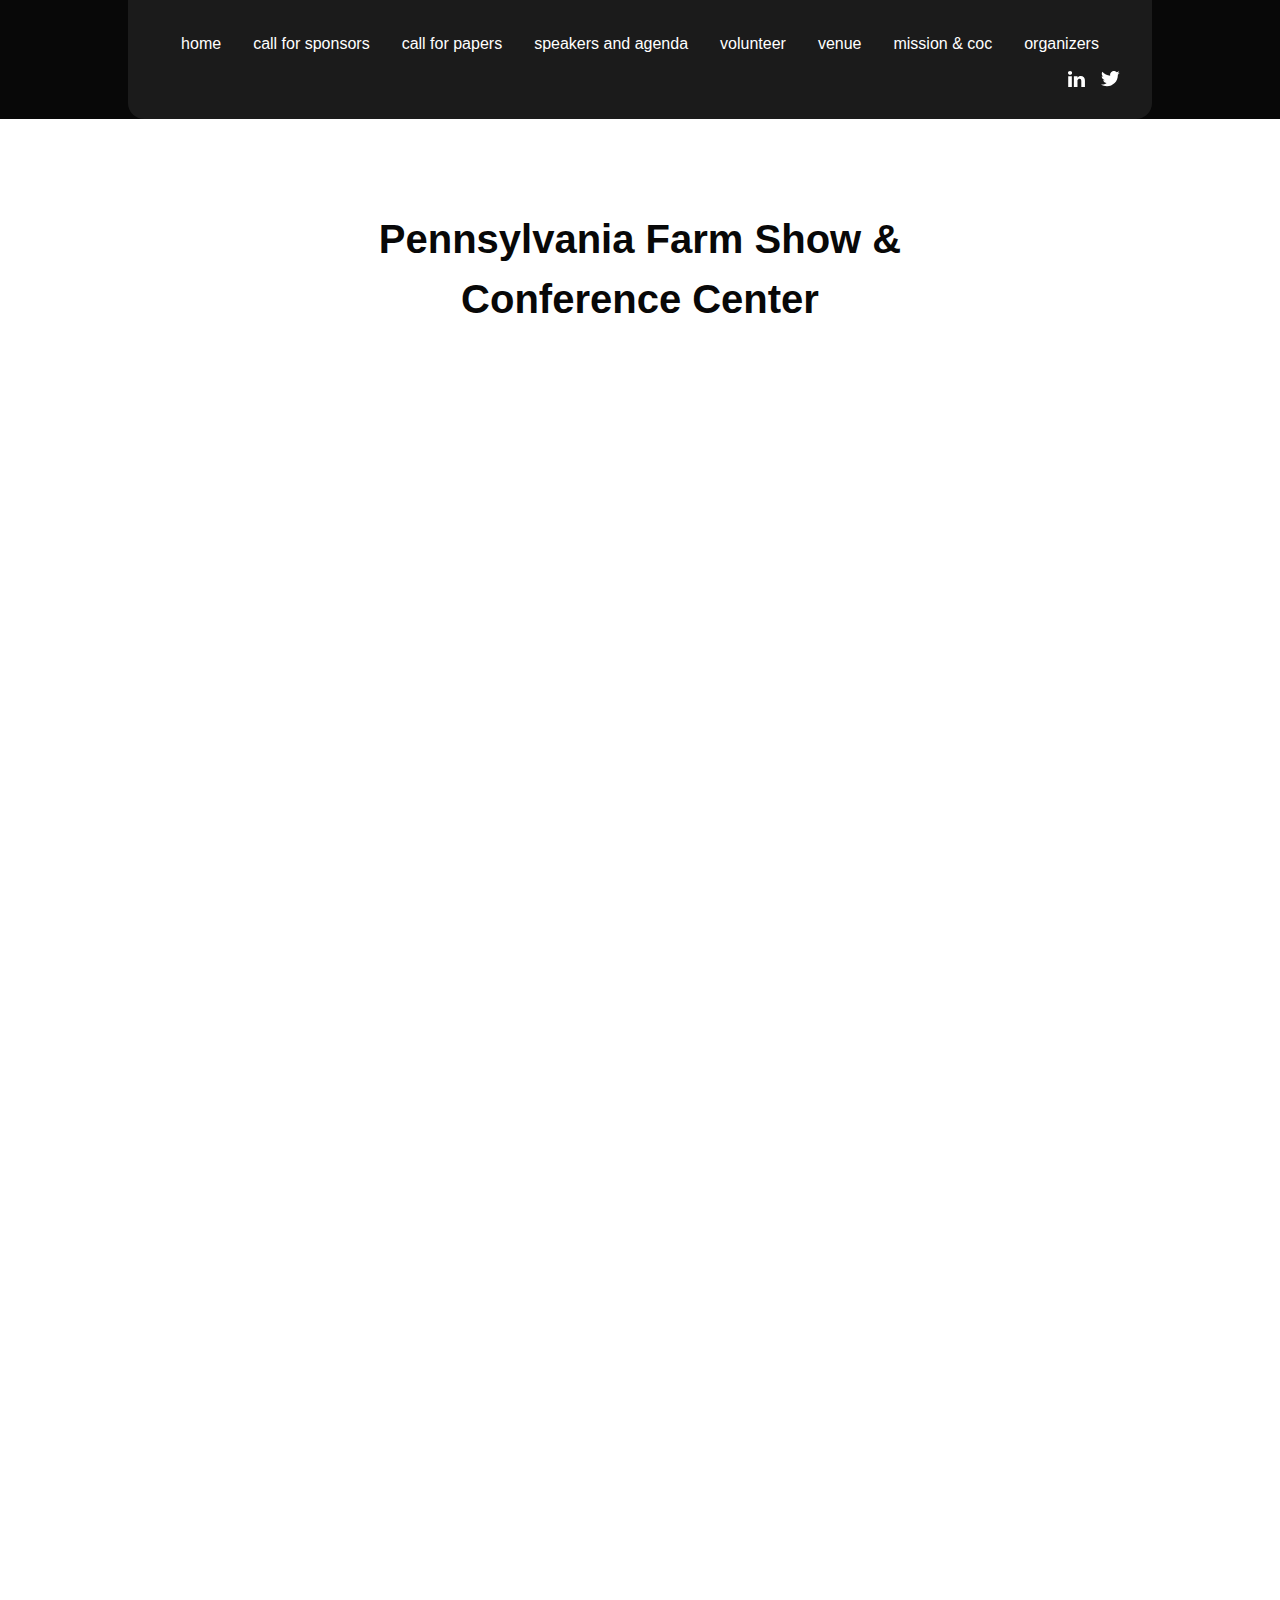
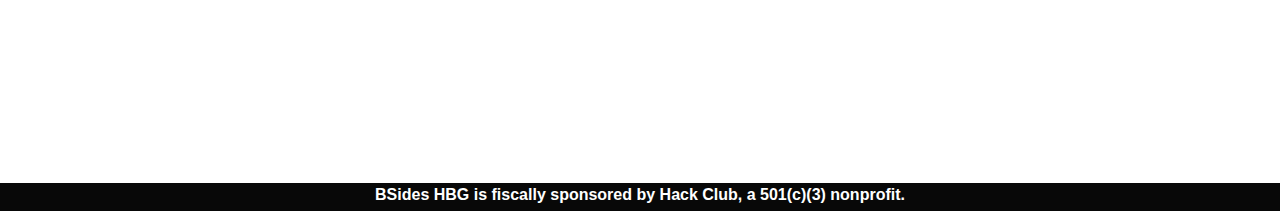
<file: venue/index.html>
<!doctype html>
<html
  lang="en"
  data-ws-project="bb7c0dce-f734-47e0-bec2-9243f5ab84f0"
  data-ws-last-published="2026-02-20T16:19:20.606Z"
>
  <head>
    <link
      rel="stylesheet"
      type="text/css"
      href="/assets/static/app_generated_index-6937cd5a.BVPQRISK.css"
    />
    <meta charset="UTF-8" />
    <meta name="viewport" content="width=device-width,initial-scale=1" />
    <link rel="icon" href="/assets/favicon_tI45PigRlvtURPPmcaji4.ico" />
    <meta property="og:url" content="https://url/venue" />
    <meta property="og:title" content="BSides Harrisburg Conference 2026" />
    <meta property="og:type" content="website" />
    <meta property="og:site_name" content="BSidesHBG Conference" />
    <meta
      name="description"
      content="BSides Harrisburg Conference 2026"
    />
    <meta
      property="og:description"
      content="BSides Harrisburg Conference 2026"
    />
    <title>BSides Harrisburg Conference 2026</title>
    <script type="application/ld+json">
      {
        "@context": "https://schema.org",
        "@type": "WebSite",
        "name": "BSidesHBG Conference"
      }
    </script>
  </head>
  <body class="w-body">
    <div class="w-box">
      <div style="display: contents">
        <div style="display: contents">
          <div class="w-html-embed">
            <style>
              * {
                /* Remove preset margins on everything so they can be applied where we want. */
                margin: 0;
                /* Make links scroll to their sections smoothly. */
                scroll-behavior: smooth;
              }
            </style>
          </div>
          <div class="w-box c1vt1fb cauqto8 cn12ej2">
            <nav
              class="w-box c1357293 c9jnjeu c5tmc3l c1ldum37 czr2pxy c155uc7w cauqto8 c1lxiyww ca4qjwu c1cdc69r clwwnvk c1kujfpy c1vfv5ml c1t3frhm c1gut7ra cvyaqlm c5dy17i c1hsfuam chnoztc c1qyy4dh c12jt7do c1v2g9jn cc3dq2t"
            >
              <div style="display: contents">
                <div style="display: contents">
                  <div
                    class="w-box cry9bxc c1c2j90z ct02u4h c10zkoym ct8c5y2 c15cml01 c1qom380 c181tpuq c1vh8w5x c1eaw62m c1bulmrh c1rstvfo c1qrxaqp c2zcut6 c12jt7do cec2gmf"
                  >
                    <a
                      href="/"
                      class="w-link c1blx93c csru8nn c1hz2opz c1c9nyn co9inq6 c18nx7en c13zjl4p c135vpv5 c1qyy4dh ct02u4h cl60rel czukzo6 cb06ied"
                      >Home</a
                    ><a
                      href="/call-for-sponsors"
                      class="w-link c1blx93c csru8nn c1hz2opz c1c9nyn co9inq6 c18nx7en c13zjl4p c135vpv5 c1qyy4dh ct02u4h cl60rel czukzo6 cb06ied"
                      >Call For Sponsors</a
                    ><a
                      href="/call-for-papers"
                      class="w-link c1blx93c csru8nn c1hz2opz c1c9nyn co9inq6 c18nx7en c13zjl4p c135vpv5 c1qyy4dh ct02u4h c1qom380 cl60rel czukzo6 cb06ied"
                      >Call For Papers</a
                    ><a
                      href="/speakers"
                      class="w-link c1blx93c csru8nn c1hz2opz c1c9nyn co9inq6 c18nx7en c13zjl4p c135vpv5 c1qyy4dh ct02u4h cl60rel czukzo6 cb06ied"
                      >Speakers and Agenda</a
                    ><a
                      href="/call-for-volunteers"
                      class="w-link c1blx93c csru8nn c1hz2opz c1c9nyn co9inq6 c18nx7en c13zjl4p c135vpv5 c1qyy4dh ct02u4h cl60rel czukzo6 cb06ied"
                      >Volunteer</a
                    ><a
                      href="/venue"
                      class="w-link c1blx93c csru8nn c1hz2opz c1c9nyn co9inq6 c18nx7en c13zjl4p c135vpv5 c1qyy4dh ct02u4h cl60rel czukzo6 cb06ied"
                      >Venue</a
                    ><a
                      href="/about/mission-and-coc"
                      class="w-link c1blx93c csru8nn c1hz2opz c1c9nyn co9inq6 c18nx7en c13zjl4p c135vpv5 c1qyy4dh ct02u4h cl60rel czukzo6 cb06ied"
                      >Mission &amp; CoC</a
                    ><a
                      href="/about/team"
                      class="w-link c1blx93c csru8nn c1hz2opz c1c9nyn co9inq6 c18nx7en c13zjl4p c135vpv5 c1qyy4dh ct02u4h cl60rel czukzo6 cb06ied"
                      >Organizers<br
                    /></a>
                  </div>
                  <div
                    class="w-box cry9bxc c1c2j90z c1t3frhm c10zkoym ct8c5y2 c15cml01 c1bulmrh c1rstvfo c17wnhy8 c2zcut6"
                  >
                    <div
                      class="w-box cry9bxc ce5h5qp csadq8m c1qyy4dh c1t3frhm ck3ozxv c12sm2j2 cgn90jy c1rstvfo c10x096o"
                    >
                      <a
                        aria-label="LinkedIn"
                        href="https://www.linkedin.com/company/91563217"
                        class="w-link c1blx93c csru8nn c1hz2opz c1c9nyn co9inq6 c18nx7en c13zjl4p c135vpv5 c1qyy4dh ct02u4h cl60rel czukzo6 cb06ied"
                        ><div class="w-html-embed csru8nn cblpe2z c1y0z7zr">
                          <svg
                            width="100%"
                            height="100%"
                            viewBox="0 0 18 17"
                            fill="none"
                            xmlns="http://www.w3.org/2000/svg"
                          >
                            <path
                              d="M0 1.97499C0 1.40259 0.202708 0.930366 0.608108 0.558324C1.01351 0.186265 1.54055 0.000244141 2.18919 0.000244141C2.82626 0.000244141 3.34169 0.183397 3.73552 0.549738C4.14092 0.927515 4.34363 1.41976 4.34363 2.0265C4.34363 2.576 4.14672 3.0339 3.7529 3.40024C3.3475 3.77802 2.81467 3.9669 2.15444 3.9669H2.13707C1.49999 3.9669 0.984562 3.77802 0.590734 3.40024C0.196905 3.02246 0 2.54737 0 1.97499ZM0.225869 17.0002V5.52953H4.08301V17.0002H0.225869ZM6.22008 17.0002H10.0772V10.5952C10.0772 10.1945 10.1236 9.8854 10.2162 9.6679C10.3784 9.27867 10.6245 8.94954 10.9546 8.68053C11.2847 8.4115 11.6988 8.277 12.1969 8.277C13.4942 8.277 14.1429 9.1413 14.1429 10.8699V17.0002H18V10.4235C18 8.72918 17.5946 7.44417 16.7838 6.56842C15.973 5.69266 14.9016 5.25478 13.5695 5.25478C12.0753 5.25478 10.9112 5.89013 10.0772 7.16084V7.19518H10.0598L10.0772 7.16084V5.52953H6.22008C6.24324 5.89585 6.25483 7.0349 6.25483 8.94669C6.25483 10.8585 6.24324 13.543 6.22008 17.0002Z"
                              fill="currentColor"
                            ></path>
                          </svg></div></a
                      ><a
                        aria-label="X/Twitter"
                        href="https://x.com/BsidesHbg"
                        class="w-link c1blx93c csru8nn c1hz2opz c1c9nyn co9inq6 c18nx7en c13zjl4p c135vpv5 c1qyy4dh ct02u4h cl60rel czukzo6 cb06ied"
                        ><div class="w-html-embed csru8nn cblpe2z c1y0z7zr">
                          <svg
                            width="100%"
                            height="100%"
                            viewBox="0 0 18 15"
                            fill="none"
                            xmlns="http://www.w3.org/2000/svg"
                          >
                            <path
                              d="M17.5417 1.71084C16.8824 1.99685 16.1852 2.18592 15.4718 2.27217C16.2244 1.82251 16.7885 1.11511 17.0593 0.281193C16.352 0.702249 15.5777 0.998908 14.7701 1.15828C14.2303 0.572887 13.5114 0.18322 12.7263 0.05039C11.9412 -0.0824399 11.1342 0.0490805 10.4319 0.424324C9.72952 0.799568 9.17161 1.39731 8.8456 2.1238C8.5196 2.8503 8.44394 3.66445 8.63051 4.43857C7.20036 4.36623 5.80142 3.99385 4.52457 3.3456C3.24773 2.69736 2.12153 1.78775 1.21915 0.675881C0.90264 1.22859 0.736329 1.85453 0.73675 2.49144C0.735628 3.08293 0.880783 3.66552 1.15929 4.18734C1.4378 4.70916 1.84102 5.15402 2.33304 5.4823C1.76116 5.46674 1.2015 5.31329 0.701667 5.03499V5.07884C0.705953 5.90759 0.996362 6.70942 1.52377 7.34871C2.05118 7.98799 2.78321 8.42548 3.59604 8.58718C3.28315 8.6824 2.95829 8.73261 2.63125 8.73628C2.40487 8.73364 2.17905 8.71311 1.9559 8.67489C2.18737 9.38779 2.63531 10.0108 3.23738 10.4573C3.83946 10.9037 4.56573 11.1514 5.31513 11.1658C4.04967 12.1615 2.48731 12.705 0.877084 12.7095C0.583906 12.7104 0.29096 12.6929 0 12.6568C1.64403 13.7183 3.55992 14.2818 5.51686 14.2795C6.8673 14.2935 8.20699 14.0383 9.4577 13.5287C10.7084 13.0192 11.845 12.2656 12.8012 11.3118C13.7574 10.3581 14.514 9.22341 15.0267 7.97401C15.5394 6.72462 15.7981 5.38558 15.7875 4.03511C15.7875 3.88601 15.7875 3.72813 15.7875 3.57026C16.4758 3.057 17.0693 2.42779 17.5417 1.71084V1.71084Z"
                              fill="currentColor"
                            ></path>
                          </svg></div
                      ></a>
                    </div>
                  </div>
                </div>
              </div>
            </nav>
            <div
              data-state="closed"
              class="w-collapsible cwvpjlf cx6c9kw c1mpedrw c1rstvfo ctoajn1 c1bulmrh c1fvno8n c18rgifh cscsz6x coh89bn c1jjfh4b cyzvp1p"
            >
              <button
                type="button"
                aria-label="Open mobile menu"
                class="w-button c1blx93c c188j2zq c1b2tb9q c1xm4ef6 c1j33arz c1r2vfc1 ccfzz03 cub2gss cgcvr98 c1xjllne c135vpv5 ckm1y83 csru8nn c1md20bl c1e892th c1qyy4dh ct02u4h c1nouzdk c1hz2opz c1c9nyn co9inq6 c18nx7en c13zjl4p c1cb3y4c c1h3d6dm c12v7mf6 cl60rel czukzo6 cb06ied cv7lanz c1q2ekan cngthtj ckqzz7r"
                aria-controls="radix-:Rkm:"
                aria-expanded="false"
                data-state="closed"
              >
                <div class="w-html-embed">
                  <svg
                    xmlns="http://www.w3.org/2000/svg"
                    width="100%"
                    height="100%"
                    viewBox="0 0 24 24"
                    fill="none"
                    stroke="currentColor"
                    stroke-width="2"
                    stroke-linecap="round"
                    stroke-linejoin="round"
                    class="lucide lucide-menu"
                  >
                    <line x1="4" x2="20" y1="12" y2="12"></line>
                    <line x1="4" x2="20" y1="6" y2="6"></line>
                    <line x1="4" x2="20" y1="18" y2="18"></line>
                  </svg>
                </div>
              </button>
              <div
                data-state="closed"
                id="radix-:Rkm:"
                hidden=""
                data-ani="expand"
                class="w-collapsible-content c891fy0 c937pos c1v5v0 cvnwoad cf4s3xc c1rstvfo c1bulmrh c1onjpca cyzvp1p"
              ></div>
            </div>
          </div>
        </div>
      </div>
      <main class="w-box">
        <section id="casestudies" class="w-box cna0hdz c1mzb2kd">
          <div
            class="w-box c1357293 c9jnjeu c5tmc3l c1ldum37 czr2pxy c155uc7w cry9bxc c1lfjoq7 ca4qjwu c1cdc69r"
          >
            <div
              class="w-box cry9bxc c1qyy4dh ct02u4h c1z0l37u c1ml0hr7 c1lfjoq7 c1qom380 c1rco612 c9jnjeu c1357293"
            >
              <h2 class="w-heading c1dxq9cf c11dowh9 c12y6bqh c8ys3vy c1qom380">
                Pennsylvania Farm Show &amp; Conference Center
              </h2>
            </div>
            <div class="w-box cry9bxc c1lfjoq7 c1s46o9r cdczzub">
              <div
                class="w-box cid3fxx copqmak c1lxiyww c10zkoym ct8c5y2 c18v2pa2 c1qyy4dh c1f64byh cx6c9kw c13vvg1g"
              >
                <div
                  data-ani="slide-right"
                  class="w-box cry9bxc c1lfjoq7 c10zkoym ct8c5y2 ct02u4h c1mcu1jn c16xs6ny"
                >
                  <div
                    class="w-box cry9bxc c1lfjoq7 c1z0l37u c1ml0hr7 c16xs6ny c1wt8a7g"
                  >
                    <div
                      class="w-text cvc0hul c1qjiiz2 c1911kcz cif7xwi crezeol cy9kb2v cu385pj cvghewe cfzf927 c1noknrj c11dowh9"
                    >
                      Venue
                    </div>
                    <h3 class="w-heading cuoke4w c11dowh9 c12y6bqh c8ys3vy">
                      Address
                    </h3>
                    <p class="w-paragraph c1qpg1g9">
                      2300 N Cameron St, Harrisburg, PA 17110<br /><br />(717)
                      787-2905
                    </p>
                  </div>
                </div>
                <div data-ani="slide-left" class="w-box">
                  <img
                    alt=""
                    width="800"
                    height="533"
                    src="/assets/farm_show_main_entrance_pWnXS3DMTCxrX5XVZSH1d.jpg"
                    class="w-image cr8yqfm c1ufwdzl c5blvcv cml0h3f crf3ls2 c1gxuxwl c57idyp"
                    sizes="100vw"
                    srcset="
                      /assets/farm_show_main_entrance_pWnXS3DMTCxrX5XVZSH1d.jpg   16w,
                      /assets/farm_show_main_entrance_pWnXS3DMTCxrX5XVZSH1d.jpg   32w,
                      /assets/farm_show_main_entrance_pWnXS3DMTCxrX5XVZSH1d.jpg   48w,
                      /assets/farm_show_main_entrance_pWnXS3DMTCxrX5XVZSH1d.jpg   64w,
                      /assets/farm_show_main_entrance_pWnXS3DMTCxrX5XVZSH1d.jpg   96w,
                      /assets/farm_show_main_entrance_pWnXS3DMTCxrX5XVZSH1d.jpg  128w,
                      /assets/farm_show_main_entrance_pWnXS3DMTCxrX5XVZSH1d.jpg  256w,
                      /assets/farm_show_main_entrance_pWnXS3DMTCxrX5XVZSH1d.jpg  384w,
                      /assets/farm_show_main_entrance_pWnXS3DMTCxrX5XVZSH1d.jpg  640w,
                      /assets/farm_show_main_entrance_pWnXS3DMTCxrX5XVZSH1d.jpg  750w,
                      /assets/farm_show_main_entrance_pWnXS3DMTCxrX5XVZSH1d.jpg  828w,
                      /assets/farm_show_main_entrance_pWnXS3DMTCxrX5XVZSH1d.jpg 1080w,
                      /assets/farm_show_main_entrance_pWnXS3DMTCxrX5XVZSH1d.jpg 1200w,
                      /assets/farm_show_main_entrance_pWnXS3DMTCxrX5XVZSH1d.jpg 1920w
                    "
                    decoding="async"
                    loading="lazy"
                  />
                </div>
              </div>
              <div
                class="w-box cid3fxx copqmak c1lxiyww c10zkoym ct8c5y2 c18v2pa2 c1qyy4dh c1f64byh cx6c9kw c174sw29"
              >
                <div data-ani="slide-right" class="w-box">
                  <img
                    alt=""
                    width="2021"
                    height="1313"
                    src="/assets/exterior_map_v0wqmXRwzWHTTvXZziJG_.PNG"
                    class="w-image cr8yqfm c1ufwdzl c5blvcv cml0h3f crf3ls2 c1gxuxwl c57idyp"
                    sizes="100vw"
                    srcset="
                      /assets/exterior_map_v0wqmXRwzWHTTvXZziJG_.PNG   16w,
                      /assets/exterior_map_v0wqmXRwzWHTTvXZziJG_.PNG   32w,
                      /assets/exterior_map_v0wqmXRwzWHTTvXZziJG_.PNG   48w,
                      /assets/exterior_map_v0wqmXRwzWHTTvXZziJG_.PNG   64w,
                      /assets/exterior_map_v0wqmXRwzWHTTvXZziJG_.PNG   96w,
                      /assets/exterior_map_v0wqmXRwzWHTTvXZziJG_.PNG  128w,
                      /assets/exterior_map_v0wqmXRwzWHTTvXZziJG_.PNG  256w,
                      /assets/exterior_map_v0wqmXRwzWHTTvXZziJG_.PNG  384w,
                      /assets/exterior_map_v0wqmXRwzWHTTvXZziJG_.PNG  640w,
                      /assets/exterior_map_v0wqmXRwzWHTTvXZziJG_.PNG  750w,
                      /assets/exterior_map_v0wqmXRwzWHTTvXZziJG_.PNG  828w,
                      /assets/exterior_map_v0wqmXRwzWHTTvXZziJG_.PNG 1080w,
                      /assets/exterior_map_v0wqmXRwzWHTTvXZziJG_.PNG 1200w,
                      /assets/exterior_map_v0wqmXRwzWHTTvXZziJG_.PNG 1920w,
                      /assets/exterior_map_v0wqmXRwzWHTTvXZziJG_.PNG 2048w,
                      /assets/exterior_map_v0wqmXRwzWHTTvXZziJG_.PNG 3840w
                    "
                    decoding="async"
                    loading="lazy"
                  />
                </div>
                <div
                  data-ani="slide-left"
                  class="w-box cry9bxc c1lfjoq7 c10zkoym ct8c5y2 ct02u4h c1mcu1jn c16xs6ny"
                >
                  <div
                    class="w-text c1ueovfj c1qpg1g9 c1911kcz cif7xwi crezeol cy9kb2v cu385pj cvghewe cfzf927 c1noknrj c11dowh9 c1hd2g0g c1nhmboo c12lr81r cr0sq7g"
                  >
                    Getting there
                  </div>
                  <div
                    class="w-box cry9bxc c1lfjoq7 c1z0l37u c1ml0hr7 c16xs6ny c1wt8a7g"
                  >
                    <h3 class="w-heading cuoke4w c11dowh9 c12y6bqh c8ys3vy">
                      Getting to the conference from parking
                    </h3>
                    <p class="w-paragraph c1qpg1g9">
                      Please park in the <b class="w-element">North lot</b> and
                      follow the sidewalk up to the
                      <b class="w-element">Cameron Street Lobby Entrance.</b>
                    </p>
                  </div>
                </div>
              </div>
              <div
                class="w-box cid3fxx copqmak c1lxiyww c10zkoym ct8c5y2 c18v2pa2 c1qyy4dh c1f64byh cx6c9kw c13vvg1g"
              >
                <div
                  data-ani="slide-right"
                  class="w-box cry9bxc c1lfjoq7 c10zkoym ct8c5y2 ct02u4h c1mcu1jn c16xs6ny"
                >
                  <div
                    class="w-box cry9bxc c1lfjoq7 c1z0l37u c1ml0hr7 c16xs6ny c1wt8a7g"
                  >
                    <div
                      class="w-text c1j31418 c1nowve7 c1911kcz cif7xwi crezeol cy9kb2v cu385pj cvghewe cfzf927 c1noknrj c11dowh9"
                    >
                      Hotel
                    </div>
                    <h3 class="w-heading cuoke4w c11dowh9 c12y6bqh c8ys3vy">
                      <a class="w-element">Hotel Room Block:</a> Staybridge
                      Suites Harrisburg Hershey
                    </h3>
                    <p class="w-paragraph c1qpg1g9">
                      <b class="w-element">Address:</b><br />920 Wildwood Park
                      Drive,<br />Harrisburg, PA, 17110, US<br /><br />(833)
                      483-6196<br /><br />Please use this link to book your stay
                      for BSidesHBG 2025.<br /><br />Room block available only
                      until April 01, 2025.
                    </p>
                  </div>
                  <div class="w-box">
                    <a
                      href="https://www.staybridge.com/redirect?path=hd&amp;brandCode=SB&amp;localeCode=en&amp;regionCode=1&amp;hotelCode=MDTCS&amp;_PMID=99801505&amp;GPC=BSH&amp;cn=no&amp;viewfullsite=true"
                      class="w-link c1blx93c c188j2zq c1b2tb9q c1xm4ef6 c1j33arz c1r2vfc1 ccfzz03 cub2gss cgcvr98 c1xjllne c135vpv5 caafw5v csru8nn c1md20bl c1e892th c1qyy4dh ct02u4h c1nouzdk c1hz2opz c1c9nyn co9inq6 c18nx7en c13zjl4p c1cb3y4c c1h3d6dm c12v7mf6 cl60rel czukzo6 cb06ied"
                      ><span class="w-text">Room Block Link coming soon!</span>
                      <div class="w-html-embed csru8nn cblpe2z c1y0z7zr">
                        <svg
                          width="100%"
                          height="100%"
                          viewBox="0 0 6 11"
                          fill="none"
                          xmlns="http://www.w3.org/2000/svg"
                        >
                          <path
                            d="M5.63335 4.87364L1.51379 0.759206C1.16776 0.413598 0.605566 0.413598 0.259528 0.759206C-0.0865095 1.10481 -0.0865095 1.66631 0.259528 2.01191L3.75196 5.5L0.259528 8.9881C-0.0865095 9.3337 -0.0865095 9.8952 0.259528 10.2408C0.432545 10.4136 0.65957 10.5 0.886652 10.5C1.11373 10.5 1.34078 10.4136 1.51378 10.2408L5.63333 6.12637C5.97937 5.78076 5.97937 5.21927 5.63333 4.87366L5.63335 4.87364Z"
                            fill="currentColor"
                          ></path>
                        </svg></div
                    ></a>
                  </div>
                </div>
                <div data-ani="slide-left" class="w-box">
                  <img
                    alt=""
                    width="940"
                    height="627"
                    src="/assets/Staybridge_HH_6CRdS1f-LoOTQZDfTFOI8.jpg"
                    class="w-image cr8yqfm c1ufwdzl c5blvcv cml0h3f crf3ls2 c1gxuxwl c57idyp"
                    sizes="100vw"
                    srcset="
                      /assets/Staybridge_HH_6CRdS1f-LoOTQZDfTFOI8.jpg   16w,
                      /assets/Staybridge_HH_6CRdS1f-LoOTQZDfTFOI8.jpg   32w,
                      /assets/Staybridge_HH_6CRdS1f-LoOTQZDfTFOI8.jpg   48w,
                      /assets/Staybridge_HH_6CRdS1f-LoOTQZDfTFOI8.jpg   64w,
                      /assets/Staybridge_HH_6CRdS1f-LoOTQZDfTFOI8.jpg   96w,
                      /assets/Staybridge_HH_6CRdS1f-LoOTQZDfTFOI8.jpg  128w,
                      /assets/Staybridge_HH_6CRdS1f-LoOTQZDfTFOI8.jpg  256w,
                      /assets/Staybridge_HH_6CRdS1f-LoOTQZDfTFOI8.jpg  384w,
                      /assets/Staybridge_HH_6CRdS1f-LoOTQZDfTFOI8.jpg  640w,
                      /assets/Staybridge_HH_6CRdS1f-LoOTQZDfTFOI8.jpg  750w,
                      /assets/Staybridge_HH_6CRdS1f-LoOTQZDfTFOI8.jpg  828w,
                      /assets/Staybridge_HH_6CRdS1f-LoOTQZDfTFOI8.jpg 1080w,
                      /assets/Staybridge_HH_6CRdS1f-LoOTQZDfTFOI8.jpg 1200w,
                      /assets/Staybridge_HH_6CRdS1f-LoOTQZDfTFOI8.jpg 1920w
                    "
                    decoding="async"
                    loading="lazy"
                  />
                </div>
              </div>
            </div>
          </div>
        </section>
      </main>
      <div style="display: contents">
        <div style="display: contents">
          <footer id="contact" class="w-box c1vt1fb c1lw4ao9 c3rp5ks">
            <div
              class="w-box c1357293 c9jnjeu c5tmc3l c1ldum37 czr2pxy c155uc7w cry9bxc c1lfjoq7 ca4qjwu c1cdc69r c1pzicie c1psomb8"
            >
              <div
                class="w-box cry9bxc c1qyy4dh ct02u4h c1z0l37u c1ml0hr7 c1lfjoq7 c1qom380 c1rco612 c9jnjeu c1357293"
              >
                <p class="w-paragraph c1b1clqm">
                  <b class="w-element">BSides HBG is fiscally sponsored by </b
                  ><a class="w-element"><b class="w-element">Hack Club</b></a
                  ><b class="w-element">, a 501(c)(3) nonprofit.</b>
                </p>
              </div>
            </div>
          </footer>
          <div style="display: contents">
            <div style="display: contents">
              <div class="w-html-embed">
                <style>
                  :root {
                    --ani-duration: var(--duration-default, 0.2s);
                    --ani-delay: 0s;
                    --ani-slide-offset: 20%;
                    --ani-zoom-in-scale: 1;
                    --ani-zoom-out-scale: 0.85;
                    --ani-flip-rotate: 30deg;
                    --ani-easing: var(--easing-default, ease);
                    --ani-fill-mode: forwards;
                  }
                  [data-ani]:not([data-ani-children]),
                  [data-ani-children]:not([data-ani-progress]) > * {
                    animation-duration: var(--ani-duration);
                    animation-delay: var(--ani-delay);
                    animation-timing-function: var(--ani-easing);
                    animation-fill-mode: var(--ani-fill-mode);
                    opacity: 0;
                  }
                  [data-ani-progress]:not([data-ani-children]),
                  [data-ani-children]:not([data-ani]) > * {
                    transition-property: opacity, transform;
                    transition-duration: var(--ani-duration);
                    transition-timing-function: var(--ani-easing);
                    opacity: 0;
                  }
                  @keyframes fadeIn {
                    from {
                      opacity: 0;
                    }
                    to {
                      opacity: 1;
                    }
                  }
                  @keyframes fadeOut {
                    from {
                      opacity: 1;
                    }
                    to {
                      opacity: 0;
                    }
                  }
                  [data-ani-children][data-ani="fade"] > .in,
                  [data-ani="fade"]:where(
                      .in:not([data-state]),
                      [data-state$="open"],
                      [data-state="active"]
                    ) {
                    animation-name: fadeIn;
                  }
                  [data-ani-children][data-ani="fade"] > .out,
                  [data-ani="fade"]:where(
                      .out:not([data-state]),
                      [data-state="closed"],
                      [data-state="inactive"]
                    ) {
                    animation-name: fadeOut;
                  }
                  @keyframes slideIn {
                    from {
                      opacity: 0;
                      translate: var(--ani-slide-transform);
                    }
                    to {
                      opacity: 1;
                      translate: none;
                    }
                  }
                  @keyframes slideOut {
                    from {
                      opacity: 1;
                      translate: none;
                    }
                    to {
                      opacity: 0;
                      translate: var(--ani-slide-transform);
                    }
                  }
                  [data-ani-children][data-ani|="slide"] > .in,
                  [data-ani|="slide"]:where(
                      .in:not([data-state]),
                      [data-state$="open"],
                      [data-state="active"]
                    ) {
                    animation-name: slideIn;
                  }
                  [data-ani-children][data-ani|="slide"] > .out,
                  [data-ani|="slide"]:where(
                      .out:not([data-state]),
                      [data-state="closed"],
                      [data-state="inactive"]
                    ) {
                    animation-name: slideOut;
                  }
                  [data-ani="slide-up"] {
                    --ani-slide-transform: 0 var(--ani-slide-offset);
                  }
                  [data-ani="slide-down"] {
                    --ani-slide-transform: 0 calc(-1 * var(--ani-slide-offset));
                  }
                  [data-ani="slide-left"] {
                    --ani-slide-transform: var(--ani-slide-offset);
                  }
                  [data-ani="slide-right"] {
                    --ani-slide-transform: calc(-1 * var(--ani-slide-offset));
                  }
                  @keyframes zoomIn {
                    from {
                      opacity: 0;
                      scale: var(--ani-zoom-out-scale);
                    }
                    to {
                      opacity: 1;
                      scale: 1;
                    }
                  }
                  @keyframes zoomOut {
                    from {
                      opacity: 1;
                      scale: 1;
                    }
                    to {
                      opacity: 0;
                      scale: var(--ani-zoom-in-scale);
                    }
                  }
                  [data-ani-children][data-ani="zoom"] > .in,
                  [data-ani|="zoom"]:where(
                      .in:not([data-state]),
                      [data-state$="open"],
                      [data-state="active"]
                    ) {
                    animation-name: zoomIn;
                  }
                  [data-ani-children][data-ani="zoom"] > .out,
                  [data-ani|="zoom"]:where(
                      .out:not([data-state]),
                      [data-state="closed"],
                      [data-state="inactive"]
                    ) {
                    animation-name: zoomOut;
                  }
                  [data-ani-children][data-ani-progress="zoom"] > *,
                  [data-ani-progress="zoom"]:not([data-ani-children]) {
                    transform: scale(var(--ani-zoom-out-scale));
                  }
                  @keyframes flipInY {
                    from {
                      rotate: y var(--ani-flip-rotate);
                      perspective: 2000px;
                      opacity: 0;
                    }
                    to {
                      rotate: y 0;
                      opacity: 1;
                    }
                  }
                  @keyframes flipOutY {
                    from {
                      rotate: y 0;
                      opacity: 1;
                    }
                    to {
                      perspective: 2000px;
                      rotate: y var(--ani-flip-rotate);
                      opacity: 0;
                    }
                  }
                  @keyframes flipInX {
                    from {
                      perspective: 2000px;
                      rotate: x var(--ani-flip-rotate);
                      opacity: 0;
                    }
                    to {
                      rotate: x 0;
                      opacity: 1;
                    }
                  }
                  @keyframes flipOutX {
                    from {
                      rotate: x 0;
                      opacity: 1;
                    }
                    to {
                      perspective: 2000px;
                      rotate: x var(--ani-flip-rotate);
                      opacity: 0;
                    }
                  }
                  [data-ani-children][data-ani="flip-y"] > .in,
                  [data-ani="flip-y"]:where(
                      .in:not([data-state]),
                      [data-state$="open"],
                      [data-state="active"]
                    ) {
                    animation-name: flipInY;
                  }
                  [data-ani-children][data-ani="flip-x"] > .in,
                  [data-ani="flip-x"]:where(
                      .in:not([data-state]),
                      [data-state$="open"],
                      [data-state="active"]
                    ) {
                    animation-name: flipInX;
                  }
                  [data-ani-children][data-ani="flip-y"] > .out,
                  [data-ani="flip-y"]:where(
                      .out:not([data-state]),
                      [data-state="closed"],
                      [data-state="inactive"]
                    ) {
                    animation-name: flipOutY;
                  }
                  [data-ani-children][data-ani="flip-x"] > .out,
                  [data-ani="flip-x"]:where(
                      .out:not([data-state]),
                      [data-state="closed"],
                      [data-state="inactive"]
                    ) {
                    animation-name: flipOutX;
                  }
                  @keyframes expandDown {
                    from {
                      height: 0;
                    }
                    to {
                      height: var(--newHeight);
                    }
                  }
                  @keyframes expandUp {
                    from {
                      height: var(--newHeight);
                    }
                    to {
                      height: 0;
                    }
                  }
                  [data-ani="expand"],
                  [data-ani="expand"][data-state="open"],
                  [data-ani="expand"].in {
                    --newHeight: var(
                      --custom-height,
                      var(
                        --radix-accordion-content-height,
                        var(--radix-collapsible-content-height, 100%)
                      )
                    );
                    overflow: hidden;
                    opacity: 1;
                  }
                  [data-ani-children][data-ani="expand"] > .in,
                  [data-ani="expand"]:where(
                      .in:not([data-state]),
                      [data-state$="open"],
                      [data-state="active"]
                    ) {
                    animation: expandDown var(--ani-duration) var(--ani-easing);
                  }
                  [data-ani-children][data-ani="expand"] > .out,
                  [data-ani="expand"]:where(
                      .out:not([data-state]),
                      [data-state="closed"],
                      [data-state="inactive"]
                    ) {
                    animation: expandUp var(--ani-duration) var(--ani-easing);
                  }
                  @media (prefers-reduced-motion: reduce) {
                    [data-ani]:not([data-ani-children]),
                    [data-ani-progress]:not([data-ani-children]),
                    [data-ani-children] > * {
                      opacity: 1;
                      transform: none;
                      animation: none;
                      rotate: none;
                      scale: none;
                      translate: none;
                    }
                  }
                </style>
              </div>
            </div>
          </div>
        </div>
      </div>
    </div>
    <script id="vike_pageContext" type="application/json">
      {
        "_urlRewrite": null,
        "pageId": "/pages/venue",
        "routeParams": {},
        "data": {
          "url": "https://url/venue",
          "system": {
            "params": {},
            "search": {},
            "origin": "https://url",
            "pathname": "/venue"
          },
          "resources": {},
          "pageMeta": {
            "title": "BSides Harrisburg Conference 2026",
            "description": "BSides Harrisburg Conference 2026",
            "excludePageFromSearch": false,
            "language": "!undefined",
            "socialImageAssetName": "!undefined",
            "socialImageUrl": "!undefined",
            "status": "!undefined",
            "redirect": "!undefined",
            "custom": []
          }
        }
      }
    </script>
    <script id="vike_globalContext" type="application/json">
      {}
    </script>
    <script
      src="/assets/entries/entry-server-routing.BLnC8wLx.js"
      type="module"
      async
    ></script>
    <link
      rel="modulepreload"
      href="/assets/entries/pages_venue.Drl5OBF9.js"
      as="script"
      type="text/javascript"
    /><link
      rel="modulepreload"
      href="/assets/chunks/chunk-B_U_67AP.js"
      as="script"
      type="text/javascript"
    /><link
      rel="modulepreload"
      href="/assets/chunks/chunk-CNZ746-A.js"
      as="script"
      type="text/javascript"
    /><link
      rel="modulepreload"
      href="/assets/chunks/chunk-CKcIQFVV.js"
      as="script"
      type="text/javascript"
    />
  </body>
</html>
</file>
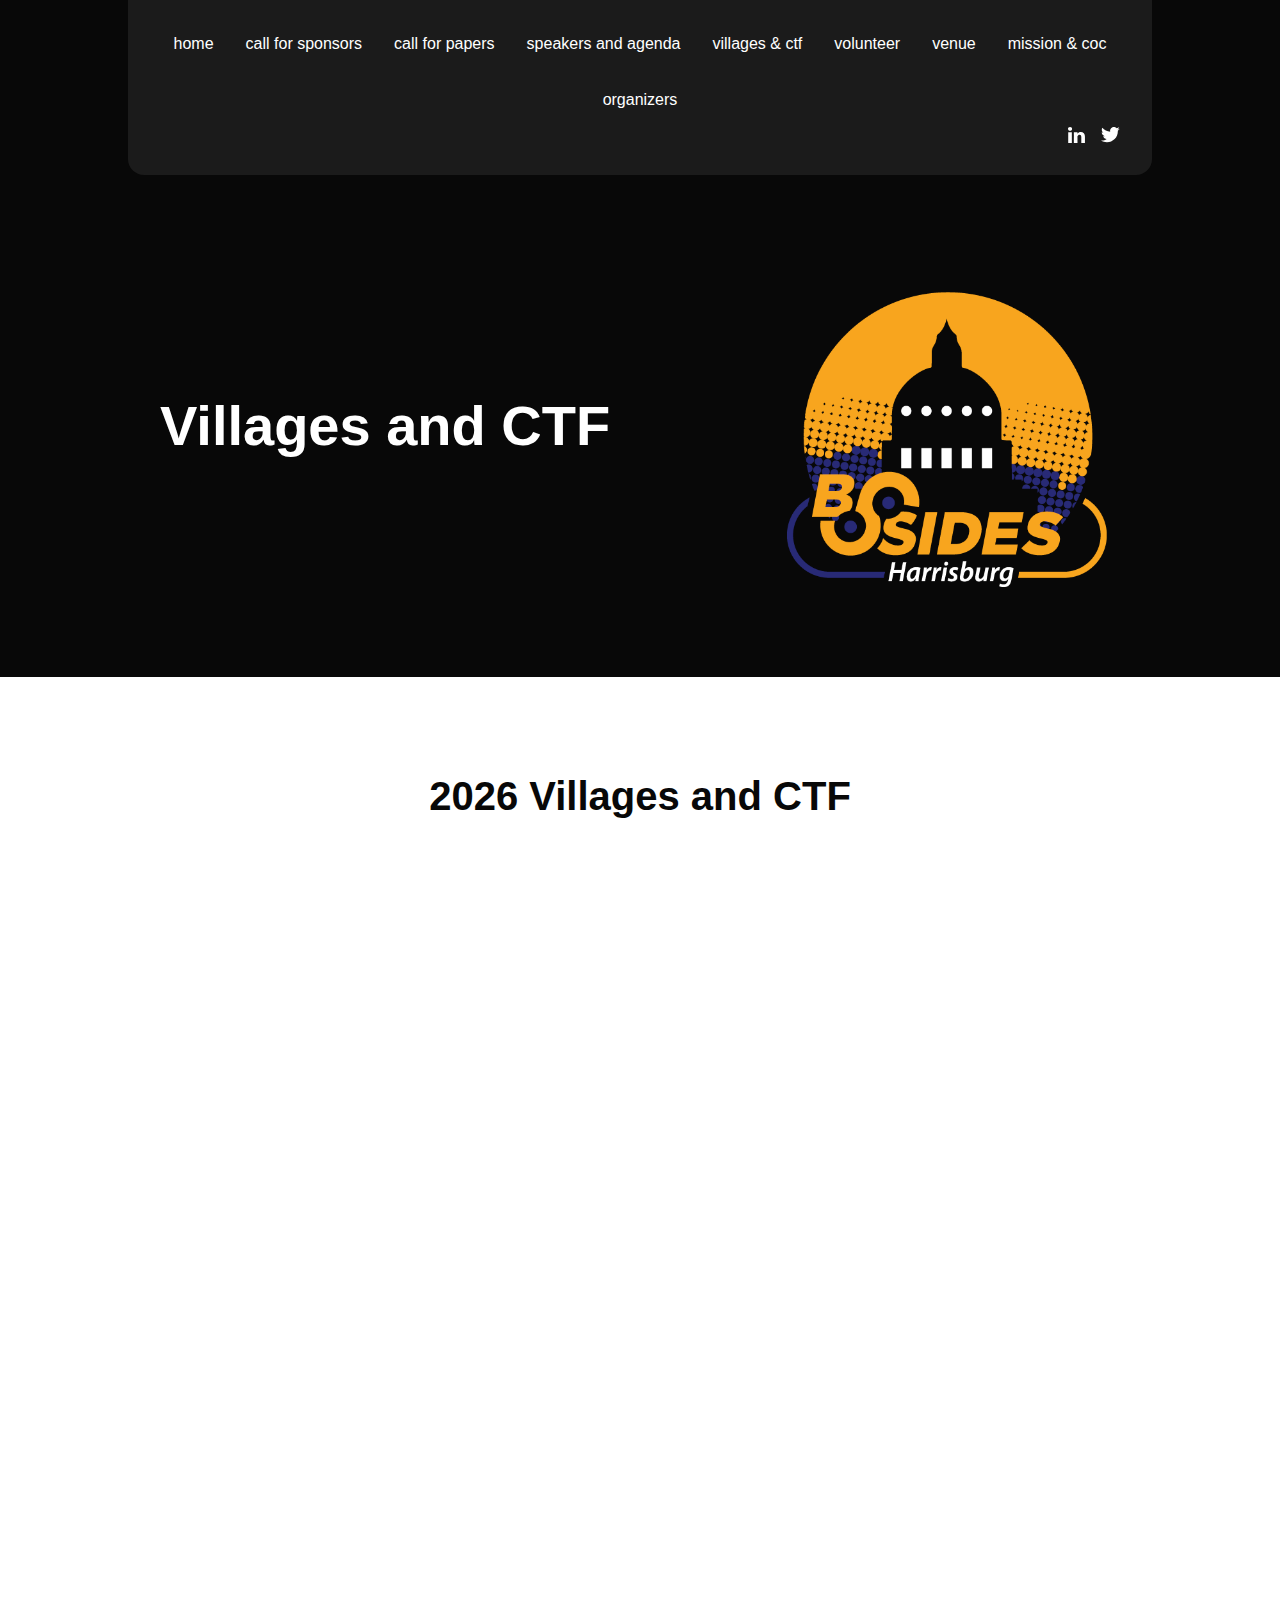
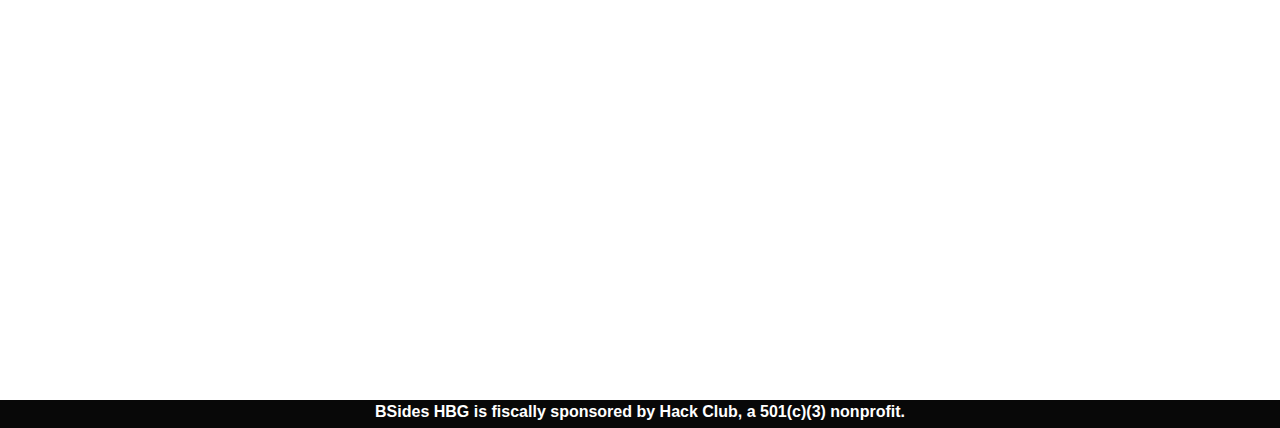
<file: villages-ctf/index.html>
<!doctype html>
<html
  lang="en"
  data-ws-project="bb7c0dce-f734-47e0-bec2-9243f5ab84f0"
  data-ws-last-published="2026-04-23T03:03:08.179Z"
>
  <head>
    <link
      rel="stylesheet"
      type="text/css"
      href="/assets/static/app_generated_index-6937cd5a.BLE-lcp-.css"
    />
    <meta charset="UTF-8" />
    <meta name="viewport" content="width=device-width,initial-scale=1" />
    <link rel="icon" href="/assets/favicon_tI45PigRlvtURPPmcaji4.ico" />
    <meta property="og:url" content="https://url/villages-ctf" />
    <meta property="og:title" content="Personal Portfolio Template" />
    <meta property="og:type" content="website" />
    <meta property="og:site_name" content="BSidesHBG Conference" />
    <meta
      name="description"
      content="Portoflio of my work and customer stories."
    />
    <meta
      property="og:description"
      content="Portoflio of my work and customer stories."
    />
    <title>Personal Portfolio Template</title>
    <script type="application/ld+json">
      {
        "@context": "https://schema.org",
        "@type": "WebSite",
        "name": "BSidesHBG Conference"
      }
    </script>
  </head>
  <body class="w-body">
    <div class="w-box">
      <div style="display: contents">
        <div style="display: contents">
          <div class="w-html-embed">
            <style>
              * {
                /* Remove preset margins on everything so they can be applied where we want. */
                margin: 0;
                /* Make links scroll to their sections smoothly. */
                scroll-behavior: smooth;
              }
            </style>
          </div>
          <div class="w-box c1vt1fb cauqto8 cn12ej2">
            <nav
              class="w-box c1357293 c9jnjeu c5tmc3l c1ldum37 czr2pxy c155uc7w cauqto8 c1lxiyww ca4qjwu c1cdc69r clwwnvk c1kujfpy c1vfv5ml c1t3frhm c1gut7ra cvyaqlm c5dy17i c1hsfuam chnoztc c1qyy4dh c12jt7do c1v2g9jn cc3dq2t"
            >
              <div style="display: contents">
                <div style="display: contents">
                  <div
                    class="w-box cry9bxc c1c2j90z ct02u4h c10zkoym ct8c5y2 c15cml01 c1qom380 c181tpuq c1vh8w5x c1eaw62m c1bulmrh c1rstvfo c1qrxaqp c2zcut6 c12jt7do cec2gmf"
                  >
                    <a
                      href="/"
                      class="w-link c1blx93c csru8nn c1hz2opz c1c9nyn co9inq6 c18nx7en c13zjl4p c135vpv5 c1qyy4dh ct02u4h cl60rel czukzo6 cb06ied"
                      >Home</a
                    ><a
                      href="/call-for-sponsors"
                      class="w-link c1blx93c csru8nn c1hz2opz c1c9nyn co9inq6 c18nx7en c13zjl4p c135vpv5 c1qyy4dh ct02u4h cl60rel czukzo6 cb06ied"
                      >Call For Sponsors</a
                    ><a
                      href="/call-for-papers"
                      class="w-link c1blx93c csru8nn c1hz2opz c1c9nyn co9inq6 c18nx7en c13zjl4p c135vpv5 c1qyy4dh ct02u4h c1qom380 cl60rel czukzo6 cb06ied"
                      >Call For Papers</a
                    ><a
                      href="/speakers"
                      class="w-link c1blx93c csru8nn c1hz2opz c1c9nyn co9inq6 c18nx7en c13zjl4p c135vpv5 c1qyy4dh ct02u4h cl60rel czukzo6 cb06ied"
                      >Speakers and Agenda</a
                    ><a
                      href="/villages-ctf"
                      class="w-link c1blx93c csru8nn c1hz2opz c1c9nyn co9inq6 c18nx7en c13zjl4p c135vpv5 c1qyy4dh ct02u4h cl60rel czukzo6 cb06ied"
                      >Villages &amp; CTF</a
                    ><a
                      href="/call-for-volunteers"
                      class="w-link c1blx93c csru8nn c1hz2opz c1c9nyn co9inq6 c18nx7en c13zjl4p c135vpv5 c1qyy4dh ct02u4h cl60rel czukzo6 cb06ied"
                      >Volunteer</a
                    ><a
                      href="/venue"
                      class="w-link c1blx93c csru8nn c1hz2opz c1c9nyn co9inq6 c18nx7en c13zjl4p c135vpv5 c1qyy4dh ct02u4h cl60rel czukzo6 cb06ied"
                      >Venue</a
                    ><a
                      href="/about/mission-and-coc"
                      class="w-link c1blx93c csru8nn c1hz2opz c1c9nyn co9inq6 c18nx7en c13zjl4p c135vpv5 c1qyy4dh ct02u4h cl60rel czukzo6 cb06ied"
                      >Mission &amp; CoC</a
                    ><a
                      href="/about/team"
                      class="w-link c1blx93c csru8nn c1hz2opz c1c9nyn co9inq6 c18nx7en c13zjl4p c135vpv5 c1qyy4dh ct02u4h cl60rel czukzo6 cb06ied"
                      >Organizers<br
                    /></a>
                  </div>
                  <div
                    class="w-box cry9bxc c1c2j90z c1t3frhm c10zkoym ct8c5y2 c15cml01 c1bulmrh c1rstvfo c17wnhy8 c2zcut6"
                  >
                    <div
                      class="w-box cry9bxc ce5h5qp csadq8m c1qyy4dh c1t3frhm ck3ozxv c12sm2j2 cgn90jy c1rstvfo c10x096o"
                    >
                      <a
                        aria-label="LinkedIn"
                        href="https://www.linkedin.com/company/91563217"
                        class="w-link c1blx93c csru8nn c1hz2opz c1c9nyn co9inq6 c18nx7en c13zjl4p c135vpv5 c1qyy4dh ct02u4h cl60rel czukzo6 cb06ied"
                        ><div class="w-html-embed csru8nn cblpe2z c1y0z7zr">
                          <svg
                            width="100%"
                            height="100%"
                            viewBox="0 0 18 17"
                            fill="none"
                            xmlns="http://www.w3.org/2000/svg"
                          >
                            <path
                              d="M0 1.97499C0 1.40259 0.202708 0.930366 0.608108 0.558324C1.01351 0.186265 1.54055 0.000244141 2.18919 0.000244141C2.82626 0.000244141 3.34169 0.183397 3.73552 0.549738C4.14092 0.927515 4.34363 1.41976 4.34363 2.0265C4.34363 2.576 4.14672 3.0339 3.7529 3.40024C3.3475 3.77802 2.81467 3.9669 2.15444 3.9669H2.13707C1.49999 3.9669 0.984562 3.77802 0.590734 3.40024C0.196905 3.02246 0 2.54737 0 1.97499ZM0.225869 17.0002V5.52953H4.08301V17.0002H0.225869ZM6.22008 17.0002H10.0772V10.5952C10.0772 10.1945 10.1236 9.8854 10.2162 9.6679C10.3784 9.27867 10.6245 8.94954 10.9546 8.68053C11.2847 8.4115 11.6988 8.277 12.1969 8.277C13.4942 8.277 14.1429 9.1413 14.1429 10.8699V17.0002H18V10.4235C18 8.72918 17.5946 7.44417 16.7838 6.56842C15.973 5.69266 14.9016 5.25478 13.5695 5.25478C12.0753 5.25478 10.9112 5.89013 10.0772 7.16084V7.19518H10.0598L10.0772 7.16084V5.52953H6.22008C6.24324 5.89585 6.25483 7.0349 6.25483 8.94669C6.25483 10.8585 6.24324 13.543 6.22008 17.0002Z"
                              fill="currentColor"
                            ></path>
                          </svg></div></a
                      ><a
                        aria-label="X/Twitter"
                        href="https://x.com/BsidesHbg"
                        class="w-link c1blx93c csru8nn c1hz2opz c1c9nyn co9inq6 c18nx7en c13zjl4p c135vpv5 c1qyy4dh ct02u4h cl60rel czukzo6 cb06ied"
                        ><div class="w-html-embed csru8nn cblpe2z c1y0z7zr">
                          <svg
                            width="100%"
                            height="100%"
                            viewBox="0 0 18 15"
                            fill="none"
                            xmlns="http://www.w3.org/2000/svg"
                          >
                            <path
                              d="M17.5417 1.71084C16.8824 1.99685 16.1852 2.18592 15.4718 2.27217C16.2244 1.82251 16.7885 1.11511 17.0593 0.281193C16.352 0.702249 15.5777 0.998908 14.7701 1.15828C14.2303 0.572887 13.5114 0.18322 12.7263 0.05039C11.9412 -0.0824399 11.1342 0.0490805 10.4319 0.424324C9.72952 0.799568 9.17161 1.39731 8.8456 2.1238C8.5196 2.8503 8.44394 3.66445 8.63051 4.43857C7.20036 4.36623 5.80142 3.99385 4.52457 3.3456C3.24773 2.69736 2.12153 1.78775 1.21915 0.675881C0.90264 1.22859 0.736329 1.85453 0.73675 2.49144C0.735628 3.08293 0.880783 3.66552 1.15929 4.18734C1.4378 4.70916 1.84102 5.15402 2.33304 5.4823C1.76116 5.46674 1.2015 5.31329 0.701667 5.03499V5.07884C0.705953 5.90759 0.996362 6.70942 1.52377 7.34871C2.05118 7.98799 2.78321 8.42548 3.59604 8.58718C3.28315 8.6824 2.95829 8.73261 2.63125 8.73628C2.40487 8.73364 2.17905 8.71311 1.9559 8.67489C2.18737 9.38779 2.63531 10.0108 3.23738 10.4573C3.83946 10.9037 4.56573 11.1514 5.31513 11.1658C4.04967 12.1615 2.48731 12.705 0.877084 12.7095C0.583906 12.7104 0.29096 12.6929 0 12.6568C1.64403 13.7183 3.55992 14.2818 5.51686 14.2795C6.8673 14.2935 8.20699 14.0383 9.4577 13.5287C10.7084 13.0192 11.845 12.2656 12.8012 11.3118C13.7574 10.3581 14.514 9.22341 15.0267 7.97401C15.5394 6.72462 15.7981 5.38558 15.7875 4.03511C15.7875 3.88601 15.7875 3.72813 15.7875 3.57026C16.4758 3.057 17.0693 2.42779 17.5417 1.71084V1.71084Z"
                              fill="currentColor"
                            ></path>
                          </svg></div
                      ></a>
                    </div>
                  </div>
                </div>
              </div>
            </nav>
            <div
              data-state="closed"
              class="w-collapsible cwvpjlf cx6c9kw c1mpedrw c1rstvfo ctoajn1 c1bulmrh c1fvno8n c18rgifh cscsz6x coh89bn c1jjfh4b cyzvp1p"
            >
              <button
                type="button"
                aria-label="Open mobile menu"
                class="w-button c1blx93c c188j2zq c1b2tb9q c1xm4ef6 c1j33arz c1r2vfc1 ccfzz03 cub2gss cgcvr98 c1xjllne c135vpv5 ckm1y83 csru8nn c1md20bl c1e892th c1qyy4dh ct02u4h c1nouzdk c1hz2opz c1c9nyn co9inq6 c18nx7en c13zjl4p c1cb3y4c c1h3d6dm c12v7mf6 cl60rel czukzo6 cb06ied cv7lanz c1q2ekan cngthtj ckqzz7r"
                aria-controls="radix-:Rkm:"
                aria-expanded="false"
                data-state="closed"
              >
                <div class="w-html-embed">
                  <svg
                    xmlns="http://www.w3.org/2000/svg"
                    width="100%"
                    height="100%"
                    viewBox="0 0 24 24"
                    fill="none"
                    stroke="currentColor"
                    stroke-width="2"
                    stroke-linecap="round"
                    stroke-linejoin="round"
                    class="lucide lucide-menu"
                  >
                    <line x1="4" x2="20" y1="12" y2="12"></line>
                    <line x1="4" x2="20" y1="6" y2="6"></line>
                    <line x1="4" x2="20" y1="18" y2="18"></line>
                  </svg>
                </div>
              </button>
              <div
                data-state="closed"
                id="radix-:Rkm:"
                hidden=""
                data-ani="expand"
                class="w-collapsible-content c891fy0 c937pos c1v5v0 cvnwoad cf4s3xc c1rstvfo c1bulmrh c1onjpca cyzvp1p"
              ></div>
            </div>
          </div>
        </div>
      </div>
      <main class="w-box">
        <section
          class="w-box cna0hdz c1mzb2kd c1vt1fb c1lw4ao9 c3rp5ks ct8vr6u cnu4kgu c1yb3n9o cbrrmm8 cuo9dm5 c5egcmi c1xzir7e"
        >
          <div
            class="w-box c1357293 c9jnjeu c5tmc3l c1ldum37 czr2pxy c155uc7w copqmak c1lfjoq7 czt6zfr cen6rs1 c109i5bh c1qyy4dh cx6c9kw c174sw29"
          >
            <div
              class="w-box cry9bxc c1lfjoq7 c16xs6ny ct02u4h c10zkoym ct8c5y2"
            >
              <h1
                class="w-heading c11nr3ex c11dowh9 c1blx93c c8ys3vy c1qom380 c1ro4ucl c13madgv"
              >
                Villages and CTF
              </h1>
            </div>
            <img
              alt=""
              width="520"
              height="504"
              src="/assets/0325_BSHBG_LOGO_center_CbqpzFsMqlZkp5Kiz7Tg4.png"
              class="w-image"
              sizes="100vw"
              srcset="
                /assets/0325_BSHBG_LOGO_center_CbqpzFsMqlZkp5Kiz7Tg4.png   16w,
                /assets/0325_BSHBG_LOGO_center_CbqpzFsMqlZkp5Kiz7Tg4.png   32w,
                /assets/0325_BSHBG_LOGO_center_CbqpzFsMqlZkp5Kiz7Tg4.png   48w,
                /assets/0325_BSHBG_LOGO_center_CbqpzFsMqlZkp5Kiz7Tg4.png   64w,
                /assets/0325_BSHBG_LOGO_center_CbqpzFsMqlZkp5Kiz7Tg4.png   96w,
                /assets/0325_BSHBG_LOGO_center_CbqpzFsMqlZkp5Kiz7Tg4.png  128w,
                /assets/0325_BSHBG_LOGO_center_CbqpzFsMqlZkp5Kiz7Tg4.png  256w,
                /assets/0325_BSHBG_LOGO_center_CbqpzFsMqlZkp5Kiz7Tg4.png  384w,
                /assets/0325_BSHBG_LOGO_center_CbqpzFsMqlZkp5Kiz7Tg4.png  640w,
                /assets/0325_BSHBG_LOGO_center_CbqpzFsMqlZkp5Kiz7Tg4.png  750w,
                /assets/0325_BSHBG_LOGO_center_CbqpzFsMqlZkp5Kiz7Tg4.png  828w,
                /assets/0325_BSHBG_LOGO_center_CbqpzFsMqlZkp5Kiz7Tg4.png 1080w
              "
              decoding="async"
              loading="lazy"
            />
          </div>
        </section>
        <section id="casestudies" class="w-box cna0hdz c1mzb2kd">
          <div
            class="w-box c1357293 c9jnjeu c5tmc3l c1ldum37 czr2pxy c155uc7w cry9bxc c1lfjoq7 ca4qjwu c1cdc69r"
          >
            <div
              class="w-box cry9bxc c1qyy4dh ct02u4h c1z0l37u c1ml0hr7 c1lfjoq7 c1qom380 c1rco612 c9jnjeu c1357293"
            >
              <h2 class="w-heading c1dxq9cf c11dowh9 c12y6bqh c8ys3vy c1qom380">
                2026 Villages and CTF
              </h2>
            </div>
            <div class="w-box cry9bxc c1lfjoq7 c1s46o9r cdczzub">
              <div
                class="w-box cid3fxx copqmak c1lxiyww c10zkoym ct8c5y2 c18v2pa2 c1qyy4dh c1f64byh c1l0vha7 csyy8v5 c1bc2i7x c17r8x7j cx6c9kw c13vvg1g"
              >
                <div
                  data-ani="slide-right"
                  class="w-box cry9bxc c1lfjoq7 c10zkoym ct8c5y2 ct02u4h c1mcu1jn c16xs6ny"
                >
                  <div
                    class="w-box cry9bxc c1lfjoq7 c1z0l37u c1ml0hr7 c16xs6ny c1wt8a7g"
                  >
                    <div
                      class="w-text cvc0hul c1qjiiz2 c1911kcz cif7xwi crezeol cy9kb2v cu385pj cvghewe cfzf927 c1noknrj c11dowh9"
                    >
                      10AM - 3PM
                    </div>
                    <h3 class="w-heading cuoke4w c11dowh9 c12y6bqh c8ys3vy">
                      Capture The Flag - CTF313
                    </h3>
                    <p class="w-paragraph">CTF challenges designed by CTF313</p>
                  </div>
                  <div class="w-box">
                    <a
                      href="https://www.ctf313.com/"
                      class="w-link ci1jugp c122i84r c1b2tb9q c1xm4ef6 c1j33arz c1r2vfc1 ccfzz03 cub2gss cgcvr98 c1xjllne c135vpv5 caafw5v csru8nn c1md20bl c1e892th c1qyy4dh ct02u4h c1nouzdk c1hz2opz c1c9nyn co9inq6 c18nx7en c13zjl4p c1cb3y4c c1h3d6dm cm6idqo cl60rel czukzo6 cb06ied"
                      ><span class="w-text">CTF313</span>
                      <div class="w-html-embed csru8nn cblpe2z c1y0z7zr">
                        <svg
                          width="100%"
                          height="100%"
                          viewBox="0 0 6 11"
                          fill="none"
                          xmlns="http://www.w3.org/2000/svg"
                        >
                          <path
                            d="M5.63335 4.87364L1.51379 0.759206C1.16776 0.413598 0.605566 0.413598 0.259528 0.759206C-0.0865095 1.10481 -0.0865095 1.66631 0.259528 2.01191L3.75196 5.5L0.259528 8.9881C-0.0865095 9.3337 -0.0865095 9.8952 0.259528 10.2408C0.432545 10.4136 0.65957 10.5 0.886652 10.5C1.11373 10.5 1.34078 10.4136 1.51378 10.2408L5.63333 6.12637C5.97937 5.78076 5.97937 5.21927 5.63333 4.87366L5.63335 4.87364Z"
                            fill="currentColor"
                          ></path>
                        </svg></div
                    ></a>
                  </div>
                </div>
                <div data-ani="slide-left" class="w-box">
                  <img
                    alt=""
                    width="362"
                    height="152"
                    src="/assets/CTF313_2zNin5cRzrjdLXMREvdM_.png"
                    class="w-image cr8yqfm c1ufwdzl c5blvcv cml0h3f crf3ls2 c19v6zpy c57idyp"
                    sizes="100vw"
                    srcset="
                      /assets/CTF313_2zNin5cRzrjdLXMREvdM_.png  16w,
                      /assets/CTF313_2zNin5cRzrjdLXMREvdM_.png  32w,
                      /assets/CTF313_2zNin5cRzrjdLXMREvdM_.png  48w,
                      /assets/CTF313_2zNin5cRzrjdLXMREvdM_.png  64w,
                      /assets/CTF313_2zNin5cRzrjdLXMREvdM_.png  96w,
                      /assets/CTF313_2zNin5cRzrjdLXMREvdM_.png 128w,
                      /assets/CTF313_2zNin5cRzrjdLXMREvdM_.png 256w,
                      /assets/CTF313_2zNin5cRzrjdLXMREvdM_.png 384w,
                      /assets/CTF313_2zNin5cRzrjdLXMREvdM_.png 640w,
                      /assets/CTF313_2zNin5cRzrjdLXMREvdM_.png 750w
                    "
                    decoding="async"
                    loading="lazy"
                  />
                </div>
              </div>
              <div
                class="w-box cid3fxx copqmak c1lxiyww c10zkoym ct8c5y2 c18v2pa2 c1qyy4dh c1f64byh cx6c9kw c174sw29"
              >
                <div data-ani="slide-right" class="w-box">
                  <img
                    alt=""
                    width="917"
                    height="776"
                    src="/assets/BSidesLogo_v2_navy_gold_-blue-text_vnS2uMFH_eRX6-BGA4sUJ.png"
                    class="w-image cr8yqfm c1ufwdzl c5blvcv cml0h3f crf3ls2 c19v6zpy c57idyp"
                    sizes="100vw"
                    srcset="
                      /assets/BSidesLogo_v2_navy_gold_-blue-text_vnS2uMFH_eRX6-BGA4sUJ.png   16w,
                      /assets/BSidesLogo_v2_navy_gold_-blue-text_vnS2uMFH_eRX6-BGA4sUJ.png   32w,
                      /assets/BSidesLogo_v2_navy_gold_-blue-text_vnS2uMFH_eRX6-BGA4sUJ.png   48w,
                      /assets/BSidesLogo_v2_navy_gold_-blue-text_vnS2uMFH_eRX6-BGA4sUJ.png   64w,
                      /assets/BSidesLogo_v2_navy_gold_-blue-text_vnS2uMFH_eRX6-BGA4sUJ.png   96w,
                      /assets/BSidesLogo_v2_navy_gold_-blue-text_vnS2uMFH_eRX6-BGA4sUJ.png  128w,
                      /assets/BSidesLogo_v2_navy_gold_-blue-text_vnS2uMFH_eRX6-BGA4sUJ.png  256w,
                      /assets/BSidesLogo_v2_navy_gold_-blue-text_vnS2uMFH_eRX6-BGA4sUJ.png  384w,
                      /assets/BSidesLogo_v2_navy_gold_-blue-text_vnS2uMFH_eRX6-BGA4sUJ.png  640w,
                      /assets/BSidesLogo_v2_navy_gold_-blue-text_vnS2uMFH_eRX6-BGA4sUJ.png  750w,
                      /assets/BSidesLogo_v2_navy_gold_-blue-text_vnS2uMFH_eRX6-BGA4sUJ.png  828w,
                      /assets/BSidesLogo_v2_navy_gold_-blue-text_vnS2uMFH_eRX6-BGA4sUJ.png 1080w,
                      /assets/BSidesLogo_v2_navy_gold_-blue-text_vnS2uMFH_eRX6-BGA4sUJ.png 1200w,
                      /assets/BSidesLogo_v2_navy_gold_-blue-text_vnS2uMFH_eRX6-BGA4sUJ.png 1920w
                    "
                    decoding="async"
                    loading="lazy"
                  />
                </div>
                <div
                  data-ani="slide-left"
                  class="w-box cry9bxc c1lfjoq7 c10zkoym ct8c5y2 ct02u4h c1mcu1jn c16xs6ny"
                >
                  <div
                    class="w-box cry9bxc c1lfjoq7 c1z0l37u c1ml0hr7 c16xs6ny c1wt8a7g"
                  >
                    <div
                      class="w-text c1f4ds52 cy10lev c1911kcz cif7xwi crezeol cy9kb2v cu385pj cvghewe cfzf927 c1noknrj c11dowh9"
                    >
                      10AM - 4PM
                    </div>
                    <h3 class="w-heading cuoke4w c11dowh9 c12y6bqh c8ys3vy">
                      BSideHBG Career Village
                    </h3>
                    <p class="w-paragraph">
                      - Career focused talks.<br />- Resume reviews.<br />-
                      Headshots.
                    </p>
                  </div>
                  <div class="w-box">
                    <a
                      href="/career-village"
                      class="w-link c1blx93c c1u9vug2 c1b2tb9q c1xm4ef6 c1j33arz c1r2vfc1 ccfzz03 cub2gss cgcvr98 c1xjllne c135vpv5 caafw5v csru8nn c1md20bl c1e892th c1qyy4dh ct02u4h c1nouzdk c1hz2opz c1c9nyn co9inq6 c18nx7en c13zjl4p c1cb3y4c c1h3d6dm c5nr124 cl60rel czukzo6 cb06ied"
                      ><span class="w-text">Career Village</span>
                      <div class="w-html-embed csru8nn cblpe2z c1y0z7zr">
                        <svg
                          width="100%"
                          height="100%"
                          viewBox="0 0 6 11"
                          fill="none"
                          xmlns="http://www.w3.org/2000/svg"
                        >
                          <path
                            d="M5.63335 4.87364L1.51379 0.759206C1.16776 0.413598 0.605566 0.413598 0.259528 0.759206C-0.0865095 1.10481 -0.0865095 1.66631 0.259528 2.01191L3.75196 5.5L0.259528 8.9881C-0.0865095 9.3337 -0.0865095 9.8952 0.259528 10.2408C0.432545 10.4136 0.65957 10.5 0.886652 10.5C1.11373 10.5 1.34078 10.4136 1.51378 10.2408L5.63333 6.12637C5.97937 5.78076 5.97937 5.21927 5.63333 4.87366L5.63335 4.87364Z"
                            fill="currentColor"
                          ></path>
                        </svg></div
                    ></a>
                  </div>
                </div>
              </div>
              <div
                class="w-box cid3fxx copqmak c1lxiyww c10zkoym ct8c5y2 c18v2pa2 c1qyy4dh c1f64byh cx6c9kw c13vvg1g"
              >
                <div
                  data-ani="slide-right"
                  class="w-box cry9bxc c1lfjoq7 c10zkoym ct8c5y2 ct02u4h c1mcu1jn c16xs6ny"
                >
                  <div
                    class="w-box cry9bxc c1lfjoq7 c1z0l37u c1ml0hr7 c16xs6ny c1wt8a7g"
                  >
                    <div
                      class="w-text c1j31418 c1nowve7 c1911kcz cif7xwi crezeol cy9kb2v cu385pj cvghewe cfzf927 c1noknrj c11dowh9"
                    >
                      10AM - 3PM
                    </div>
                    <h3 class="w-heading cuoke4w c11dowh9 c12y6bqh c8ys3vy">
                      Mental Health Hackers Village
                    </h3>
                    <p class="w-paragraph">
                      Brought to you by Mental Health Hackers.
                    </p>
                  </div>
                  <div class="w-box">
                    <a
                      href="https://www.mentalhealthhackers.org/the-mental-health-village/"
                      class="w-link c1blx93c c188j2zq c1b2tb9q c1xm4ef6 c1j33arz c1r2vfc1 ccfzz03 cub2gss cgcvr98 c1xjllne c135vpv5 caafw5v csru8nn c1md20bl c1e892th c1qyy4dh ct02u4h c1nouzdk c1hz2opz c1c9nyn co9inq6 c18nx7en c13zjl4p c1cb3y4c c1h3d6dm c12v7mf6 cl60rel czukzo6 cb06ied"
                      ><span class="w-text">More Details</span>
                      <div class="w-html-embed csru8nn cblpe2z c1y0z7zr">
                        <svg
                          width="100%"
                          height="100%"
                          viewBox="0 0 6 11"
                          fill="none"
                          xmlns="http://www.w3.org/2000/svg"
                        >
                          <path
                            d="M5.63335 4.87364L1.51379 0.759206C1.16776 0.413598 0.605566 0.413598 0.259528 0.759206C-0.0865095 1.10481 -0.0865095 1.66631 0.259528 2.01191L3.75196 5.5L0.259528 8.9881C-0.0865095 9.3337 -0.0865095 9.8952 0.259528 10.2408C0.432545 10.4136 0.65957 10.5 0.886652 10.5C1.11373 10.5 1.34078 10.4136 1.51378 10.2408L5.63333 6.12637C5.97937 5.78076 5.97937 5.21927 5.63333 4.87366L5.63335 4.87364Z"
                            fill="currentColor"
                          ></path>
                        </svg></div
                    ></a>
                  </div>
                </div>
                <div data-ani="slide-left" class="w-box">
                  <img
                    alt=""
                    width="363"
                    height="325"
                    src="/assets/mhh-final-logo-sq25-e1554156125119_rAvOErVFlYkhHT_1HDAYm.png"
                    class="w-image cr8yqfm c1ufwdzl c5blvcv cml0h3f crf3ls2 c19v6zpy c57idyp"
                    sizes="100vw"
                    srcset="
                      /assets/mhh-final-logo-sq25-e1554156125119_rAvOErVFlYkhHT_1HDAYm.png  16w,
                      /assets/mhh-final-logo-sq25-e1554156125119_rAvOErVFlYkhHT_1HDAYm.png  32w,
                      /assets/mhh-final-logo-sq25-e1554156125119_rAvOErVFlYkhHT_1HDAYm.png  48w,
                      /assets/mhh-final-logo-sq25-e1554156125119_rAvOErVFlYkhHT_1HDAYm.png  64w,
                      /assets/mhh-final-logo-sq25-e1554156125119_rAvOErVFlYkhHT_1HDAYm.png  96w,
                      /assets/mhh-final-logo-sq25-e1554156125119_rAvOErVFlYkhHT_1HDAYm.png 128w,
                      /assets/mhh-final-logo-sq25-e1554156125119_rAvOErVFlYkhHT_1HDAYm.png 256w,
                      /assets/mhh-final-logo-sq25-e1554156125119_rAvOErVFlYkhHT_1HDAYm.png 384w,
                      /assets/mhh-final-logo-sq25-e1554156125119_rAvOErVFlYkhHT_1HDAYm.png 640w,
                      /assets/mhh-final-logo-sq25-e1554156125119_rAvOErVFlYkhHT_1HDAYm.png 750w
                    "
                    decoding="async"
                    loading="lazy"
                  />
                </div>
              </div>
            </div>
          </div>
        </section>
      </main>
      <div style="display: contents">
        <div style="display: contents">
          <footer id="contact" class="w-box c1vt1fb c1lw4ao9 c3rp5ks">
            <div
              class="w-box c1357293 c9jnjeu c5tmc3l c1ldum37 czr2pxy c155uc7w cry9bxc c1lfjoq7 ca4qjwu c1cdc69r c1pzicie c1psomb8"
            >
              <div
                class="w-box cry9bxc c1qyy4dh ct02u4h c1z0l37u c1ml0hr7 c1lfjoq7 c1qom380 c1rco612 c9jnjeu c1357293"
              >
                <p class="w-paragraph c1b1clqm">
                  <b class="w-element">BSides HBG is fiscally sponsored by </b
                  ><a class="w-element"><b class="w-element">Hack Club</b></a
                  ><b class="w-element">, a 501(c)(3) nonprofit.</b>
                </p>
              </div>
            </div>
          </footer>
          <div style="display: contents">
            <div style="display: contents">
              <div class="w-html-embed">
                <style>
                  :root {
                    --ani-duration: var(--duration-default, 0.2s);
                    --ani-delay: 0s;
                    --ani-slide-offset: 20%;
                    --ani-zoom-in-scale: 1;
                    --ani-zoom-out-scale: 0.85;
                    --ani-flip-rotate: 30deg;
                    --ani-easing: var(--easing-default, ease);
                    --ani-fill-mode: forwards;
                  }
                  [data-ani]:not([data-ani-children]),
                  [data-ani-children]:not([data-ani-progress]) > * {
                    animation-duration: var(--ani-duration);
                    animation-delay: var(--ani-delay);
                    animation-timing-function: var(--ani-easing);
                    animation-fill-mode: var(--ani-fill-mode);
                    opacity: 0;
                  }
                  [data-ani-progress]:not([data-ani-children]),
                  [data-ani-children]:not([data-ani]) > * {
                    transition-property: opacity, transform;
                    transition-duration: var(--ani-duration);
                    transition-timing-function: var(--ani-easing);
                    opacity: 0;
                  }
                  @keyframes fadeIn {
                    from {
                      opacity: 0;
                    }
                    to {
                      opacity: 1;
                    }
                  }
                  @keyframes fadeOut {
                    from {
                      opacity: 1;
                    }
                    to {
                      opacity: 0;
                    }
                  }
                  [data-ani-children][data-ani="fade"] > .in,
                  [data-ani="fade"]:where(
                      .in:not([data-state]),
                      [data-state$="open"],
                      [data-state="active"]
                    ) {
                    animation-name: fadeIn;
                  }
                  [data-ani-children][data-ani="fade"] > .out,
                  [data-ani="fade"]:where(
                      .out:not([data-state]),
                      [data-state="closed"],
                      [data-state="inactive"]
                    ) {
                    animation-name: fadeOut;
                  }
                  @keyframes slideIn {
                    from {
                      opacity: 0;
                      translate: var(--ani-slide-transform);
                    }
                    to {
                      opacity: 1;
                      translate: none;
                    }
                  }
                  @keyframes slideOut {
                    from {
                      opacity: 1;
                      translate: none;
                    }
                    to {
                      opacity: 0;
                      translate: var(--ani-slide-transform);
                    }
                  }
                  [data-ani-children][data-ani|="slide"] > .in,
                  [data-ani|="slide"]:where(
                      .in:not([data-state]),
                      [data-state$="open"],
                      [data-state="active"]
                    ) {
                    animation-name: slideIn;
                  }
                  [data-ani-children][data-ani|="slide"] > .out,
                  [data-ani|="slide"]:where(
                      .out:not([data-state]),
                      [data-state="closed"],
                      [data-state="inactive"]
                    ) {
                    animation-name: slideOut;
                  }
                  [data-ani="slide-up"] {
                    --ani-slide-transform: 0 var(--ani-slide-offset);
                  }
                  [data-ani="slide-down"] {
                    --ani-slide-transform: 0 calc(-1 * var(--ani-slide-offset));
                  }
                  [data-ani="slide-left"] {
                    --ani-slide-transform: var(--ani-slide-offset);
                  }
                  [data-ani="slide-right"] {
                    --ani-slide-transform: calc(-1 * var(--ani-slide-offset));
                  }
                  @keyframes zoomIn {
                    from {
                      opacity: 0;
                      scale: var(--ani-zoom-out-scale);
                    }
                    to {
                      opacity: 1;
                      scale: 1;
                    }
                  }
                  @keyframes zoomOut {
                    from {
                      opacity: 1;
                      scale: 1;
                    }
                    to {
                      opacity: 0;
                      scale: var(--ani-zoom-in-scale);
                    }
                  }
                  [data-ani-children][data-ani="zoom"] > .in,
                  [data-ani|="zoom"]:where(
                      .in:not([data-state]),
                      [data-state$="open"],
                      [data-state="active"]
                    ) {
                    animation-name: zoomIn;
                  }
                  [data-ani-children][data-ani="zoom"] > .out,
                  [data-ani|="zoom"]:where(
                      .out:not([data-state]),
                      [data-state="closed"],
                      [data-state="inactive"]
                    ) {
                    animation-name: zoomOut;
                  }
                  [data-ani-children][data-ani-progress="zoom"] > *,
                  [data-ani-progress="zoom"]:not([data-ani-children]) {
                    transform: scale(var(--ani-zoom-out-scale));
                  }
                  @keyframes flipInY {
                    from {
                      rotate: y var(--ani-flip-rotate);
                      perspective: 2000px;
                      opacity: 0;
                    }
                    to {
                      rotate: y 0;
                      opacity: 1;
                    }
                  }
                  @keyframes flipOutY {
                    from {
                      rotate: y 0;
                      opacity: 1;
                    }
                    to {
                      perspective: 2000px;
                      rotate: y var(--ani-flip-rotate);
                      opacity: 0;
                    }
                  }
                  @keyframes flipInX {
                    from {
                      perspective: 2000px;
                      rotate: x var(--ani-flip-rotate);
                      opacity: 0;
                    }
                    to {
                      rotate: x 0;
                      opacity: 1;
                    }
                  }
                  @keyframes flipOutX {
                    from {
                      rotate: x 0;
                      opacity: 1;
                    }
                    to {
                      perspective: 2000px;
                      rotate: x var(--ani-flip-rotate);
                      opacity: 0;
                    }
                  }
                  [data-ani-children][data-ani="flip-y"] > .in,
                  [data-ani="flip-y"]:where(
                      .in:not([data-state]),
                      [data-state$="open"],
                      [data-state="active"]
                    ) {
                    animation-name: flipInY;
                  }
                  [data-ani-children][data-ani="flip-x"] > .in,
                  [data-ani="flip-x"]:where(
                      .in:not([data-state]),
                      [data-state$="open"],
                      [data-state="active"]
                    ) {
                    animation-name: flipInX;
                  }
                  [data-ani-children][data-ani="flip-y"] > .out,
                  [data-ani="flip-y"]:where(
                      .out:not([data-state]),
                      [data-state="closed"],
                      [data-state="inactive"]
                    ) {
                    animation-name: flipOutY;
                  }
                  [data-ani-children][data-ani="flip-x"] > .out,
                  [data-ani="flip-x"]:where(
                      .out:not([data-state]),
                      [data-state="closed"],
                      [data-state="inactive"]
                    ) {
                    animation-name: flipOutX;
                  }
                  @keyframes expandDown {
                    from {
                      height: 0;
                    }
                    to {
                      height: var(--newHeight);
                    }
                  }
                  @keyframes expandUp {
                    from {
                      height: var(--newHeight);
                    }
                    to {
                      height: 0;
                    }
                  }
                  [data-ani="expand"],
                  [data-ani="expand"][data-state="open"],
                  [data-ani="expand"].in {
                    --newHeight: var(
                      --custom-height,
                      var(
                        --radix-accordion-content-height,
                        var(--radix-collapsible-content-height, 100%)
                      )
                    );
                    overflow: hidden;
                    opacity: 1;
                  }
                  [data-ani-children][data-ani="expand"] > .in,
                  [data-ani="expand"]:where(
                      .in:not([data-state]),
                      [data-state$="open"],
                      [data-state="active"]
                    ) {
                    animation: expandDown var(--ani-duration) var(--ani-easing);
                  }
                  [data-ani-children][data-ani="expand"] > .out,
                  [data-ani="expand"]:where(
                      .out:not([data-state]),
                      [data-state="closed"],
                      [data-state="inactive"]
                    ) {
                    animation: expandUp var(--ani-duration) var(--ani-easing);
                  }
                  @media (prefers-reduced-motion: reduce) {
                    [data-ani]:not([data-ani-children]),
                    [data-ani-progress]:not([data-ani-children]),
                    [data-ani-children] > * {
                      opacity: 1;
                      transform: none;
                      animation: none;
                      rotate: none;
                      scale: none;
                      translate: none;
                    }
                  }
                </style>
              </div>
            </div>
          </div>
        </div>
      </div>
    </div>
    <script id="vike_pageContext" type="application/json">
      {
        "_urlRewrite": null,
        "pageId": "/pages/villages-ctf",
        "routeParams": {},
        "data": {
          "url": "https://url/villages-ctf",
          "system": {
            "params": {},
            "search": {},
            "origin": "https://url",
            "pathname": "/villages-ctf"
          },
          "resources": {},
          "pageMeta": {
            "title": "Personal Portfolio Template",
            "description": "Portoflio of my work and customer stories.",
            "excludePageFromSearch": false,
            "language": "!undefined",
            "socialImageAssetName": "!undefined",
            "socialImageUrl": "!undefined",
            "status": "!undefined",
            "redirect": "!undefined",
            "custom": []
          }
        }
      }
    </script>
    <script id="vike_globalContext" type="application/json">
      {}
    </script>
    <script
      src="/assets/entries/entry-server-routing.DoiqgdLA.js"
      type="module"
      async
    ></script>
    <link
      rel="modulepreload"
      href="/assets/entries/pages_villages-ctf.PgkZKfO8.js"
      as="script"
      type="text/javascript"
    /><link
      rel="modulepreload"
      href="/assets/chunks/chunk-B_U_67AP.js"
      as="script"
      type="text/javascript"
    /><link
      rel="modulepreload"
      href="/assets/chunks/chunk-CNZ746-A.js"
      as="script"
      type="text/javascript"
    /><link
      rel="modulepreload"
      href="/assets/chunks/chunk-BPOV7PiO.js"
      as="script"
      type="text/javascript"
    />
  </body>
</html>
</file>
<file: assets/static/app_generated_index-6937cd5a.BVPQRISK.css>
@layer presets{:root{display:grid;min-height:100%;font-family:Arial,Roboto,sans-serif;font-size:16px;line-height:1.2;white-space:pre-wrap;white-space-collapse:preserve}a.w-element{box-sizing:border-box}b.w-element{font-weight:700;box-sizing:border-box}div.w-element,span.w-element{box-sizing:border-box}body.w-body{box-sizing:border-box;-webkit-font-smoothing:antialiased;-moz-osx-font-smoothing:grayscale;margin:0}div.w-html-embed{display:contents;white-space:normal;white-space-collapse:collapse}div.w-box{box-sizing:border-box}footer.w-box{box-sizing:border-box}main.w-box{box-sizing:border-box}nav.w-box{box-sizing:border-box}section.w-box{box-sizing:border-box}h1.w-heading,h2.w-heading,h3.w-heading,div.w-collapsible{box-sizing:border-box}button.w-button{font-family:inherit;font-size:100%;line-height:1.15;box-sizing:border-box;border-top-style:solid;border-right-style:solid;border-bottom-style:solid;border-left-style:solid;text-transform:none;margin:0}div.w-collapsible-content{box-sizing:border-box}a.w-link{box-sizing:border-box;display:inline-block}p.w-paragraph{box-sizing:border-box}img.w-image{box-sizing:border-box;max-width:100%;display:block;height:auto}div.w-text{box-sizing:border-box;min-height:1em}a.w-rich-text-link{box-sizing:border-box;display:inline-block}code.w-code-text{font-family:ui-monospace,SFMono-Regular,Consolas,Liberation Mono,Menlo,monospace;font-size:1em;box-sizing:border-box;display:block;padding-left:.2em;padding-right:.2em;background-color:#eee;white-space:pre-wrap;white-space-collapse:preserve}ol.w-list{box-sizing:border-box;margin-top:0;margin-bottom:10px;padding-left:40px}li.w-list-item,span.w-text-1{box-sizing:border-box}blockquote.w-blockquote{margin:0 0 10px;padding:10px 20px;border-left:5px solid rgb(226 226 226 / 1)}hr.w-separator{height:1px;color:inherit;box-sizing:border-box;background-color:gray;border-top-style:none;border-right-style:none;border-left-style:none;border-bottom-style:none}}@media all{:root{--font-lineheight-00: .95;--font-lineheight-0: 1.1;--font-lineheight-1: 1.25;--font-lineheight-2: 1.375;--font-lineheight-3: 1.5;--font-lineheight-4: 1.75;--font-lineheight-5: 2;--font-letterspacing-0: -.05em;--font-letterspacing-1: .025em;--font-letterspacing-2: .05em;--font-letterspacing-3: .075em;--font-letterspacing-4: .15em;--font-letterspacing-5: .5em;--font-letterspacing-6: .75em;--font-letterspacing-7: 1em;--font-size-00: .5rem;--font-size-0: .75rem;--font-size-1: 1rem;--font-size-2: 1.1rem;--font-size-3: 1.25rem;--font-size-4: 1.5rem;--font-size-5: 2rem;--font-size-6: 2.5rem;--font-size-7: 3rem;--font-size-8: 3.5rem;--font-size-fluid-0: clamp(.75rem,2vw,1rem);--font-size-fluid-1: clamp(1rem,4vw,1.5rem);--font-size-fluid-2: clamp(1.5rem,6vw,2.5rem);--font-size-fluid-3: clamp(2rem,9vw,3.5rem);--size-000: -.5rem;--size-00: -.25rem;--size-1: .25rem;--size-2: .5rem;--size-3: 1rem;--size-4: 1.25rem;--size-5: 1.5rem;--size-6: 1.75rem;--size-7: 2rem;--size-8: 3rem;--size-9: 4rem;--size-10: 5rem;--size-11: 7.5rem;--size-12: 10rem;--size-13: 15rem;--size-14: 20rem;--size-15: 30rem;--size-px-000: -8px;--size-px-00: -4px;--size-px-1: 4px;--size-px-2: 8px;--size-px-3: 16px;--size-px-4: 20px;--size-px-5: 24px;--size-px-6: 28px;--size-px-7: 32px;--size-px-8: 48px;--size-px-9: 64px;--size-px-10: 80px;--size-px-11: 120px;--size-px-12: 160px;--size-px-13: 240px;--size-px-14: 320px;--size-px-15: 480px;--size-fluid-1: clamp(.5rem,1vw,1rem);--size-fluid-2: clamp(1rem,2vw,1.5rem);--size-fluid-3: clamp(1.5rem,3vw,2rem);--size-fluid-4: clamp(2rem,4vw,3rem);--size-fluid-5: clamp(4rem,5vw,5rem);--size-fluid-6: clamp(5rem,7vw,7.5rem);--size-fluid-7: clamp(7.5rem,10vw,10rem);--size-fluid-8: clamp(10rem,20vw,15rem);--size-fluid-9: clamp(15rem,30vw,20rem);--size-fluid-10: clamp(20rem,40vw,30rem);--size-content-1: 20ch;--size-content-2: 45ch;--size-content-3: 60ch;--size-header-1: 20ch;--size-header-2: 25ch;--size-header-3: 35ch;--size-xxs: 240px;--size-xs: 360px;--size-sm: 480px;--size-md: 768px;--size-lg: 1024px;--size-xl: 1440px;--size-xxl: 1920px;--size-relative-000: -.5ch;--size-relative-00: -.25ch;--size-relative-1: .25ch;--size-relative-2: .5ch;--size-relative-3: 1ch;--size-relative-4: 1.25ch;--size-relative-5: 1.5ch;--size-relative-6: 1.75ch;--size-relative-7: 2ch;--size-relative-8: 3ch;--size-relative-9: 4ch;--size-relative-10: 5ch;--size-relative-11: 7.5ch;--size-relative-12: 10ch;--size-relative-13: 15ch;--size-relative-14: 20ch;--size-relative-15: 30ch;--ease-1: cubic-bezier(.25,0,.5,1);--ease-2: cubic-bezier(.25,0,.4,1);--ease-3: cubic-bezier(.25,0,.3,1);--ease-4: cubic-bezier(.25,0,.2,1);--ease-5: cubic-bezier(.25,0,.1,1);--ease-in-1: cubic-bezier(.25,0,1,1);--ease-in-2: cubic-bezier(.5,0,1,1);--ease-in-3: cubic-bezier(.7,0,1,1);--ease-in-4: cubic-bezier(.9,0,1,1);--ease-in-5: cubic-bezier(1,0,1,1);--ease-out-1: cubic-bezier(0,0,.75,1);--ease-out-2: cubic-bezier(0,0,.5,1);--ease-out-3: cubic-bezier(0,0,.3,1);--ease-out-4: cubic-bezier(0,0,.1,1);--ease-out-5: cubic-bezier(0,0,0,1);--ease-in-out-1: cubic-bezier(.1,0,.9,1);--ease-in-out-2: cubic-bezier(.3,0,.7,1);--ease-in-out-3: cubic-bezier(.5,0,.5,1);--ease-in-out-4: cubic-bezier(.7,0,.3,1);--ease-in-out-5: cubic-bezier(.9,0,.1,1);--ease-elastic-out-1: cubic-bezier(.5,.75,.75,1.25);--ease-elastic-out-2: cubic-bezier(.5,1,.75,1.25);--ease-elastic-out-3: cubic-bezier(.5,1.25,.75,1.25);--ease-elastic-out-4: cubic-bezier(.5,1.5,.75,1.25);--ease-elastic-out-5: cubic-bezier(.5,1.75,.75,1.25);--ease-elastic-in-1: cubic-bezier(.5,-.25,.75,1);--ease-elastic-in-2: cubic-bezier(.5,-.5,.75,1);--ease-elastic-in-3: cubic-bezier(.5,-.75,.75,1);--ease-elastic-in-4: cubic-bezier(.5,-1,.75,1);--ease-elastic-in-5: cubic-bezier(.5,-1.25,.75,1);--ease-elastic-in-out-1: cubic-bezier(.5,-.1,.1,1.5);--ease-elastic-in-out-2: cubic-bezier(.5,-.3,.1,1.5);--ease-elastic-in-out-3: cubic-bezier(.5,-.5,.1,1.5);--ease-elastic-in-out-4: cubic-bezier(.5,-.7,.1,1.5);--ease-elastic-in-out-5: cubic-bezier(.5,-.9,.1,1.5);--ease-step-1: steps(2);--ease-step-2: steps(3);--ease-step-3: steps(4);--ease-step-4: steps(7);--ease-step-5: steps(10);--ease-elastic-1: var(--ease-elastic-out-1);--ease-elastic-2: var(--ease-elastic-out-2);--ease-elastic-3: var(--ease-elastic-out-3);--ease-elastic-4: var(--ease-elastic-out-4);--ease-elastic-5: var(--ease-elastic-out-5);--ease-squish-1: var(--ease-elastic-in-out-1);--ease-squish-2: var(--ease-elastic-in-out-2);--ease-squish-3: var(--ease-elastic-in-out-3);--ease-squish-4: var(--ease-elastic-in-out-4);--ease-squish-5: var(--ease-elastic-in-out-5);--ease-spring-1: linear(0,.006,.025 2.8%,.101 6.1%,.539 18.9%,.721 25.3%,.849 31.5%,.937 38.1%,.968 41.8%,.991 45.7%,1.006 50.1%,1.015 55%,1.017 63.9%,1.001);--ease-spring-2: linear(0,.007,.029 2.2%,.118 4.7%,.625 14.4%,.826 19%,.902,.962,1.008 26.1%,1.041 28.7%,1.064 32.1%,1.07 36%,1.061 40.5%,1.015 53.4%,.999 61.6%,.995 71.2%,1);--ease-spring-3: linear(0,.009,.035 2.1%,.141 4.4%,.723 12.9%,.938 16.7%,1.017,1.077,1.121,1.149 24.3%,1.159,1.163,1.161,1.154 29.9%,1.129 32.8%,1.051 39.6%,1.017 43.1%,.991,.977 51%,.974 53.8%,.975 57.1%,.997 69.8%,1.003 76.9%,1);--ease-spring-4: linear(0,.009,.037 1.7%,.153 3.6%,.776 10.3%,1.001,1.142 16%,1.185,1.209 19%,1.215 19.9% 20.8%,1.199,1.165 25%,1.056 30.3%,1.008 33%,.973,.955 39.2%,.953 41.1%,.957 43.3%,.998 53.3%,1.009 59.1% 63.7%,.998 78.9%,1);--ease-spring-5: linear(0,.01,.04 1.6%,.161 3.3%,.816 9.4%,1.046,1.189 14.4%,1.231,1.254 17%,1.259,1.257 18.6%,1.236,1.194 22.3%,1.057 27%,.999 29.4%,.955 32.1%,.942,.935 34.9%,.933,.939 38.4%,1 47.3%,1.011,1.017 52.6%,1.016 56.4%,1 65.2%,.996 70.2%,1.001 87.2%,1);--ease-bounce-1: linear(0,.004,.016,.035,.063,.098,.141,.191,.25,.316,.391 36.8%,.563,.766,1 58.8%,.946,.908 69.1%,.895,.885,.879,.878,.879,.885,.895,.908 89.7%,.946,1);--ease-bounce-2: linear(0,.004,.016,.035,.063,.098,.141 15.1%,.25,.391,.562,.765,1,.892 45.2%,.849,.815,.788,.769,.757,.753,.757,.769,.788,.815,.85,.892 75.2%,1 80.2%,.973,.954,.943,.939,.943,.954,.973,1);--ease-bounce-3: linear(0,.004,.016,.035,.062,.098,.141 11.4%,.25,.39,.562,.764,1 30.3%,.847 34.8%,.787,.737,.699,.672,.655,.65,.656,.672,.699,.738,.787,.847 61.7%,1 66.2%,.946,.908,.885 74.2%,.879,.878,.879,.885 79.5%,.908,.946,1 87.4%,.981,.968,.96,.957,.96,.968,.981,1);--ease-bounce-4: linear(0,.004,.016 3%,.062,.141,.25,.391,.562 18.2%,1 24.3%,.81,.676 32.3%,.629,.595,.575,.568,.575,.595,.629,.676 48.2%,.811,1 56.2%,.918,.86,.825,.814,.825,.86,.918,1 77.2%,.94 80.6%,.925,.92,.925,.94 87.5%,1 90.9%,.974,.965,.974,1);--ease-bounce-5: linear(0,.004,.016 2.5%,.063,.141,.25 10.1%,.562,1 20.2%,.783,.627,.534 30.9%,.511,.503,.511,.534 38%,.627,.782,1 48.7%,.892,.815,.769 56.3%,.757,.753,.757,.769 61.3%,.815,.892,1 68.8%,.908 72.4%,.885,.878,.885,.908 79.4%,1 83%,.954 85.5%,.943,.939,.943,.954 90.5%,1 93%,.977,.97,.977,1);--layer-1: 1;--layer-2: 2;--layer-3: 3;--layer-4: 4;--layer-5: 5;--layer-important: 2147483647;--shadow-color: 220 3% 15%;--shadow-strength: 1%;--inner-shadow-highlight: inset 0-.5px 0 0#fff,inset 0 .5px 0 0 rgba(0,0,0,.067);--shadow-1: 0 1px 2px -1px hsl(var(--shadow-color)/calc(var(--shadow-strength) + 9%));--shadow-2: 0 3px 5px -2px hsl(var(--shadow-color)/calc(var(--shadow-strength) + 3%)),0 7px 14px -5px hsl(var(--shadow-color)/calc(var(--shadow-strength) + 5%));--shadow-3: 0 -1px 3px 0 hsl(var(--shadow-color)/calc(var(--shadow-strength) + 2%)),0 1px 2px -5px hsl(var(--shadow-color)/calc(var(--shadow-strength) + 2%)),0 2px 5px -5px hsl(var(--shadow-color)/calc(var(--shadow-strength) + 4%)),0 4px 12px -5px hsl(var(--shadow-color)/calc(var(--shadow-strength) + 5%)),0 12px 15px -5px hsl(var(--shadow-color)/calc(var(--shadow-strength) + 7%));--shadow-4: 0 -2px 5px 0 hsl(var(--shadow-color)/calc(var(--shadow-strength) + 2%)),0 1px 1px -2px hsl(var(--shadow-color)/calc(var(--shadow-strength) + 3%)),0 2px 2px -2px hsl(var(--shadow-color)/calc(var(--shadow-strength) + 3%)),0 5px 5px -2px hsl(var(--shadow-color)/calc(var(--shadow-strength) + 4%)),0 9px 9px -2px hsl(var(--shadow-color)/calc(var(--shadow-strength) + 5%)),0 16px 16px -2px hsl(var(--shadow-color)/calc(var(--shadow-strength) + 6%));--shadow-5: 0 -1px 2px 0 hsl(var(--shadow-color)/calc(var(--shadow-strength) + 2%)),0 2px 1px -2px hsl(var(--shadow-color)/calc(var(--shadow-strength) + 3%)),0 5px 5px -2px hsl(var(--shadow-color)/calc(var(--shadow-strength) + 3%)),0 10px 10px -2px hsl(var(--shadow-color)/calc(var(--shadow-strength) + 4%)),0 20px 20px -2px hsl(var(--shadow-color)/calc(var(--shadow-strength) + 5%)),0 40px 40px -2px hsl(var(--shadow-color)/calc(var(--shadow-strength) + 7%));--shadow-6: 0 -1px 2px 0 hsl(var(--shadow-color)/calc(var(--shadow-strength) + 2%)),0 3px 2px -2px hsl(var(--shadow-color)/calc(var(--shadow-strength) + 3%)),0 7px 5px -2px hsl(var(--shadow-color)/calc(var(--shadow-strength) + 3%)),0 12px 10px -2px hsl(var(--shadow-color)/calc(var(--shadow-strength) + 4%)),0 22px 18px -2px hsl(var(--shadow-color)/calc(var(--shadow-strength) + 5%)),0 41px 33px -2px hsl(var(--shadow-color)/calc(var(--shadow-strength) + 6%)),0 100px 80px -2px hsl(var(--shadow-color)/calc(var(--shadow-strength) + 7%));--inner-shadow-0: inset 0 0 0 1px hsl(var(--shadow-color)/calc(var(--shadow-strength) + 9%));--inner-shadow-1: inset 0 1px 2px 0 hsl(var(--shadow-color)/calc(var(--shadow-strength) + 9%)),var(--inner-shadow-highlight);--inner-shadow-2: inset 0 1px 4px 0 hsl(var(--shadow-color)/calc(var(--shadow-strength) + 9%)),var(--inner-shadow-highlight);--inner-shadow-3: inset 0 2px 8px 0 hsl(var(--shadow-color)/calc(var(--shadow-strength) + 9%)),var(--inner-shadow-highlight);--inner-shadow-4: inset 0 2px 14px 0 hsl(var(--shadow-color)/calc(var(--shadow-strength) + 9%)),var(--inner-shadow-highlight);--ratio-square: 1;--ratio-landscape: 4/3;--ratio-portrait: 3/4;--ratio-widescreen: 16/9;--ratio-ultrawide: 18/5;--ratio-golden: 1.618/1;--gray-0: rgb(255 255 255 / 1);--gray-1: unset;--gray-2: rgb(248 248 248 / 1);--gray-3: unset;--gray-4: rgb(216 216 216 / 1);--gray-5: unset;--gray-6: rgb(156 156 156 / 1);--gray-7: rgb(117 117 117 / 1);--gray-8: unset;--gray-9: unset;--gray-10: unset;--gray-11: rgb(27 27 27 / 1);--gray-12: rgb(8 8 8 / 1);--stone-0: rgb(248 250 251 / 1);--stone-1: rgb(242 244 246 / 1);--stone-2: rgb(235 237 239 / 1);--stone-3: rgb(224 228 229 / 1);--stone-4: rgb(209 214 216 / 1);--stone-5: rgb(177 182 185 / 1);--stone-6: rgb(151 155 157 / 1);--stone-7: rgb(126 130 130 / 1);--stone-8: rgb(102 105 104 / 1);--stone-9: rgb(80 81 79 / 1);--stone-10: rgb(58 58 55 / 1);--stone-11: rgb(37 37 33 / 1);--stone-12: rgb(18 18 16 / 1);--red-0: rgb(255 245 245 / 1);--red-1: rgb(255 227 227 / 1);--red-2: rgb(255 201 201 / 1);--red-3: rgb(255 168 168 / 1);--red-4: rgb(255 135 135 / 1);--red-5: rgb(255 107 107 / 1);--red-6: rgb(250 82 82 / 1);--red-7: rgb(240 62 62 / 1);--red-8: rgb(224 49 49 / 1);--red-9: rgb(201 42 42 / 1);--red-10: rgb(176 37 37 / 1);--red-11: rgb(150 32 32 / 1);--red-12: rgb(125 26 26 / 1);--pink-0: rgb(255 240 246 / 1);--pink-1: rgb(255 222 235 / 1);--pink-2: rgb(252 194 215 / 1);--pink-3: rgb(250 162 193 / 1);--pink-4: rgb(247 131 172 / 1);--pink-5: rgb(240 101 149 / 1);--pink-6: rgb(230 73 128 / 1);--pink-7: rgb(214 51 108 / 1);--pink-8: rgb(194 37 92 / 1);--pink-9: rgb(166 30 77 / 1);--pink-10: rgb(140 25 65 / 1);--pink-11: rgb(115 21 54 / 1);--pink-12: rgb(89 16 42 / 1);--purple-0: rgb(248 240 252 / 1);--purple-1: rgb(243 217 250 / 1);--purple-2: rgb(238 190 250 / 1);--purple-3: rgb(229 153 247 / 1);--purple-4: rgb(218 119 242 / 1);--purple-5: rgb(204 93 232 / 1);--purple-6: rgb(190 75 219 / 1);--purple-7: rgb(174 62 201 / 1);--purple-8: rgb(156 54 181 / 1);--purple-9: rgb(134 46 156 / 1);--purple-10: rgb(112 38 130 / 1);--purple-11: rgb(90 30 105 / 1);--purple-12: rgb(68 23 79 / 1);--violet-0: rgb(243 240 255 / 1);--violet-1: rgb(229 219 255 / 1);--violet-2: rgb(208 191 255 / 1);--violet-3: rgb(177 151 252 / 1);--violet-4: rgb(151 117 250 / 1);--violet-5: rgb(132 94 247 / 1);--violet-6: rgb(121 80 242 / 1);--violet-7: rgb(112 72 232 / 1);--violet-8: rgb(103 65 217 / 1);--violet-9: rgb(95 61 196 / 1);--violet-10: rgb(82 53 171 / 1);--violet-11: rgb(70 45 145 / 1);--violet-12: rgb(58 37 120 / 1);--indigo-0: rgb(237 242 255 / 1);--indigo-1: rgb(219 228 255 / 1);--indigo-2: rgb(186 200 255 / 1);--indigo-3: rgb(145 167 255 / 1);--indigo-4: rgb(116 143 252 / 1);--indigo-5: rgb(92 124 250 / 1);--indigo-6: rgb(76 110 245 / 1);--indigo-7: rgb(66 99 235 / 1);--indigo-8: rgb(59 91 219 / 1);--indigo-9: rgb(54 79 199 / 1);--indigo-10: rgb(47 68 173 / 1);--indigo-11: rgb(40 58 148 / 1);--indigo-12: rgb(33 48 122 / 1);--blue-0: unset;--blue-1: unset;--blue-2: rgb(208 230 255 / 1);--blue-3: unset;--blue-4: unset;--blue-5: unset;--blue-6: unset;--blue-7: rgb(0 10 255 / 1);--blue-8: unset;--blue-9: unset;--blue-10: unset;--blue-11: unset;--blue-12: unset;--cyan-0: rgb(227 250 252 / 1);--cyan-1: rgb(197 246 250 / 1);--cyan-2: rgb(153 233 242 / 1);--cyan-3: rgb(102 217 232 / 1);--cyan-4: rgb(59 201 219 / 1);--cyan-5: rgb(34 184 207 / 1);--cyan-6: rgb(21 170 191 / 1);--cyan-7: rgb(16 152 173 / 1);--cyan-8: rgb(12 133 153 / 1);--cyan-9: rgb(11 114 133 / 1);--cyan-10: rgb(9 92 107 / 1);--cyan-11: rgb(7 70 82 / 1);--cyan-12: rgb(5 48 56 / 1);--teal-0: rgb(224 255 248 / 1);--teal-1: unset;--teal-2: unset;--teal-3: unset;--teal-4: unset;--teal-5: unset;--teal-6: rgb(42 176 144 / 1);--teal-7: unset;--teal-8: unset;--teal-9: rgb(29 123 101 / 1);--teal-10: unset;--teal-11: unset;--teal-12: unset;--green-0: unset;--green-1: unset;--green-2: unset;--green-3: unset;--green-4: unset;--green-5: unset;--green-6: rgb(98 186 27 / 1);--green-7: rgb(63 142 0 / 1);--green-8: rgb(57 128 0 / 1);--green-9: unset;--green-10: unset;--green-11: unset;--green-12: unset;--lime-0: rgb(244 252 227 / 1);--lime-1: rgb(233 250 200 / 1);--lime-2: rgb(216 245 162 / 1);--lime-3: rgb(192 235 117 / 1);--lime-4: rgb(169 227 75 / 1);--lime-5: rgb(148 216 45 / 1);--lime-6: rgb(130 201 30 / 1);--lime-7: rgb(116 184 22 / 1);--lime-8: rgb(102 168 15 / 1);--lime-9: rgb(92 148 13 / 1);--lime-10: rgb(76 122 11 / 1);--lime-11: rgb(60 97 9 / 1);--lime-12: rgb(44 71 6 / 1);--yellow-0: rgb(255 246 233 / 1);--yellow-1: unset;--yellow-2: unset;--yellow-3: unset;--yellow-4: unset;--yellow-5: unset;--yellow-6: unset;--yellow-7: unset;--yellow-8: unset;--yellow-9: unset;--yellow-10: unset;--yellow-11: unset;--yellow-12: unset;--orange-0: rgb(255 246 233 / 1);--orange-1: unset;--orange-2: unset;--orange-3: unset;--orange-4: unset;--orange-5: unset;--orange-6: unset;--orange-7: rgb(255 162 23 / 1);--orange-8: unset;--orange-9: rgb(153 97 14 / 1);--orange-10: unset;--orange-11: unset;--orange-12: unset;--choco-0: rgb(255 248 220 / 1);--choco-1: rgb(252 225 188 / 1);--choco-2: rgb(247 202 158 / 1);--choco-3: rgb(241 178 128 / 1);--choco-4: rgb(233 155 98 / 1);--choco-5: rgb(223 133 69 / 1);--choco-6: rgb(212 110 37 / 1);--choco-7: rgb(189 95 27 / 1);--choco-8: rgb(164 81 23 / 1);--choco-9: rgb(138 69 19 / 1);--choco-10: rgb(112 58 19 / 1);--choco-11: rgb(87 47 18 / 1);--choco-12: rgb(61 33 13 / 1);--brown-0: rgb(250 244 235 / 1);--brown-1: rgb(237 224 209 / 1);--brown-2: rgb(224 202 183 / 1);--brown-3: rgb(211 183 158 / 1);--brown-4: rgb(197 162 133 / 1);--brown-5: rgb(183 143 109 / 1);--brown-6: rgb(168 124 86 / 1);--brown-7: rgb(149 107 71 / 1);--brown-8: rgb(130 91 58 / 1);--brown-9: rgb(111 75 45 / 1);--brown-10: rgb(94 58 33 / 1);--brown-11: rgb(78 43 21 / 1);--brown-12: rgb(66 36 18 / 1);--sand-0: rgb(248 250 251 / 1);--sand-1: rgb(230 228 220 / 1);--sand-2: rgb(213 207 189 / 1);--sand-3: rgb(194 185 160 / 1);--sand-4: rgb(174 165 140 / 1);--sand-5: rgb(154 145 120 / 1);--sand-6: rgb(134 124 101 / 1);--sand-7: rgb(115 106 83 / 1);--sand-8: rgb(95 87 70 / 1);--sand-9: rgb(75 70 57 / 1);--sand-10: rgb(56 53 45 / 1);--sand-11: rgb(37 37 33 / 1);--sand-12: rgb(18 18 16 / 1);--camo-0: rgb(249 251 231 / 1);--camo-1: rgb(232 237 156 / 1);--camo-2: rgb(210 223 78 / 1);--camo-3: rgb(194 206 52 / 1);--camo-4: rgb(181 187 46 / 1);--camo-5: rgb(167 168 39 / 1);--camo-6: rgb(153 150 33 / 1);--camo-7: rgb(140 133 28 / 1);--camo-8: rgb(126 116 22 / 1);--camo-9: rgb(109 100 20 / 1);--camo-10: rgb(93 84 17 / 1);--camo-11: rgb(77 70 14 / 1);--camo-12: rgb(54 48 10 / 1);--jungle-0: rgb(236 254 176 / 1);--jungle-1: rgb(222 243 154 / 1);--jungle-2: rgb(208 232 132 / 1);--jungle-3: rgb(194 221 110 / 1);--jungle-4: rgb(181 209 91 / 1);--jungle-5: rgb(168 198 72 / 1);--jungle-6: rgb(155 187 54 / 1);--jungle-7: rgb(143 176 36 / 1);--jungle-8: rgb(132 165 19 / 1);--jungle-9: rgb(122 153 8 / 1);--jungle-10: rgb(101 128 6 / 1);--jungle-11: rgb(81 102 5 / 1);--jungle-12: rgb(61 77 4 / 1);--gradient-1: linear-gradient(to right,#484848 0%,rgba(27,27,27,0) 100%);--gradient-2: linear-gradient(to bottom right,#48005c,#8300e2,#a269ff);--gradient-3: radial-gradient(circle at top right,#0ff,rgba(0,255,255,0)),radial-gradient(circle at bottom left,#ff1492,rgba(255,20,146,0));--gradient-4: linear-gradient(to bottom right,#00f5a0,#00d9f5);--gradient-5: conic-gradient(from -270deg at 75% 110%,#f0f,#fffaf0);--gradient-6: conic-gradient(from -90deg at top left,#000,#fff);--gradient-7: linear-gradient(to bottom right,#72c6ef,#004e8f);--gradient-8: conic-gradient(from 90deg at 50% 0%,#111,50%,#222,#111);--gradient-9: conic-gradient(from .5turn at bottom center,#add8e6,#fff);--gradient-10: conic-gradient(from 90deg at 40% -25%,gold,#f79d03,#ee6907,#e6390a,#de0d0d,#d61039,#cf1261,#c71585,#cf1261,#d61039,#de0d0d,#ee6907,#f79d03,gold,gold,gold);--gradient-11: conic-gradient(at bottom left,#ff1493,cyan);--gradient-12: conic-gradient(from 90deg at 25% -10%,#ff4500,#d3f340,#7bee85,#afeeee,#7bee85);--gradient-13: radial-gradient(circle at 50% 200%,#000142,#3b0083,#b300c3,#ff059f,#ff4661,#ffad86,#fff3c7);--gradient-14: conic-gradient(at top right,lime,cyan);--gradient-15: linear-gradient(to bottom right,#c7d2fe,#fecaca,#fef3c7);--gradient-16: radial-gradient(circle at 50% -250%,#374151,#111827,#000);--gradient-17: conic-gradient(from -90deg at 50% -25%,blue,#8a2be2);--gradient-18: linear-gradient(0deg,rgba(255,0,0,.8),rgba(255,0,0,0) 75%),linear-gradient(60deg,rgba(255,255,0,.8),rgba(255,255,0,0) 75%),linear-gradient(120deg,rgba(0,255,0,.8),rgba(0,255,0,0) 75%),linear-gradient(180deg,rgba(0,255,255,.8),rgba(0,255,255,0) 75%),linear-gradient(240deg,rgba(0,0,255,.8),rgba(0,0,255,0) 75%),linear-gradient(300deg,rgba(255,0,255,.8),rgba(255,0,255,0) 75%);--gradient-19: linear-gradient(to bottom right,#ffe259,#ffa751);--gradient-20: conic-gradient(from -135deg at -10%center,orange,#ff7715,#ff522a,#ff3f47,#ff5482,#ff69b4);--gradient-21: conic-gradient(from -90deg at 25% 115%,red,#f06,#f0c,#c0f,#60f,#00f,#00f,#00f,#00f);--gradient-22: linear-gradient(to bottom right,#acb6e5,#86fde8);--gradient-23: linear-gradient(to bottom right,#536976,#292e49);--gradient-24: conic-gradient(from .5turn at 0% 0%,#00c476,10%,#82b0ff,90%,#00c476);--gradient-25: conic-gradient(at 125% 50%,#b78cf7,#ff7c94,#ffcf0d,#ff7c94,#b78cf7);--gradient-26: linear-gradient(to bottom right,#9796f0,#fbc7d4);--gradient-27: conic-gradient(from .5turn at bottom left,#ff1493,#639);--gradient-28: conic-gradient(from -90deg at 50% 105%,#fff,orchid);--gradient-29: radial-gradient(circle at top right,#bfb3ff,rgba(191,179,255,0)),radial-gradient(circle at bottom left,#86acf9,rgba(134,172,249,0));--gradient-30: radial-gradient(circle at top right,#00ff80,rgba(0,255,128,0)),radial-gradient(circle at bottom left,#adffd6,rgba(173,255,214,0));--noise-1: url("data:image/svg+xml;charset=utf-8,%3Csvg viewBox='0 0 200 200' xmlns='http://www.w3.org/2000/svg'%3E%3Cfilter id='a'%3E%3CfeTurbulence type='fractalNoise' baseFrequency='.005' numOctaves='2' stitchTiles='stitch'/%3E%3C/filter%3E%3Crect width='100%25' height='100%25' filter='url(%23a)'/%3E%3C/svg%3E");--noise-2: url("data:image/svg+xml;charset=utf-8,%3Csvg viewBox='0 0 300 300' xmlns='http://www.w3.org/2000/svg'%3E%3Cfilter id='a'%3E%3CfeTurbulence type='fractalNoise' baseFrequency='.05' stitchTiles='stitch'/%3E%3C/filter%3E%3Crect width='100%25' height='100%25' filter='url(%23a)'/%3E%3C/svg%3E");--noise-3: url("data:image/svg+xml;charset=utf-8,%3Csvg viewBox='0 0 1024 1024' xmlns='http://www.w3.org/2000/svg'%3E%3Cfilter id='a'%3E%3CfeTurbulence type='fractalNoise' baseFrequency='.25' stitchTiles='stitch'/%3E%3C/filter%3E%3Crect width='100%25' height='100%25' filter='url(%23a)'/%3E%3C/svg%3E");--noise-4: url("data:image/svg+xml;charset=utf-8,%3Csvg viewBox='0 0 2056 2056' xmlns='http://www.w3.org/2000/svg'%3E%3Cfilter id='a'%3E%3CfeTurbulence type='fractalNoise' baseFrequency='.5' stitchTiles='stitch'/%3E%3C/filter%3E%3Crect width='100%25' height='100%25' filter='url(%23a)'/%3E%3C/svg%3E");--noise-5: url("data:image/svg+xml;charset=utf-8,%3Csvg viewBox='0 0 2056 2056' xmlns='http://www.w3.org/2000/svg'%3E%3Cfilter id='a'%3E%3CfeTurbulence type='fractalNoise' baseFrequency='.75' stitchTiles='stitch'/%3E%3C/filter%3E%3Crect width='100%25' height='100%25' filter='url(%23a)'/%3E%3C/svg%3E");--noise-filter-1: contrast(300%) brightness(100%);--noise-filter-2: contrast(200%) brightness(150%);--noise-filter-3: contrast(200%) brightness(250%);--noise-filter-4: contrast(200%) brightness(500%);--noise-filter-5: contrast(200%) brightness(1000%);--border-size-1: 1px;--border-size-2: 2px;--border-size-3: 5px;--border-size-4: 10px;--border-size-5: 25px;--radius-1: 2px;--radius-2: 5px;--radius-3: 1rem;--radius-4: 2rem;--radius-5: 4rem;--radius-6: 8rem;--radius-round: 100000px;--radius-conditional-1: clamp(0px, calc(100vw - 100%) * 1e5,var(--radius-1));--radius-conditional-2: clamp(0px, calc(100vw - 100%) * 1e5,var(--radius-2));--radius-conditional-3: clamp(0px, calc(100vw - 100%) * 1e5,var(--radius-3));--radius-conditional-4: clamp(0px, calc(100vw - 100%) * 1e5,var(--radius-4));--radius-conditional-5: clamp(0px, calc(100vw - 100%) * 1e5,var(--radius-5));--radius-conditional-6: clamp(0px, calc(100vw - 100%) * 1e5,var(--radius-6));background-color:var(--background-primary, rgb(13 15 18 / 1));color:var(--foreground-muted, rgb(156 156 156 / 1));--focus-color: var(--foreground-accent, rgb(34 139 230 / 1));--focus-width: 1px;--focus-offset: 0;--duration-default: .2s;--easing-default: var(--ease-out-3);--gap-xs: var(--size-2);--gap-s: var(--size-fluid-3);--gap-m: var(--size-fluid-5);--gap-l: var(--size-fluid-7);--foreground-primary: var(--gray-12);--foreground-secondary: var(--background-primary, rgb(22 25 29 / 1));--foreground-accent: var(--green-8);--foreground-muted: var(--gray-7, rgb(117 117 117 / 1));--foreground-border: var(--gray-11);--background-primary: var(--gray-0);--background-secondary: var(--gray-12);--background-accent: var(--foreground-accent);--background-card: var(--background-primary);--background-tertiary: var(--gray-11);--shadow-accent: 0px 8px 30px rgba(63,142,0,.5);font-weight:400;--font-family-primary: "IBM Plex Mono",Arial;--font-family-secondary: "Raleway",Arial;font-family:var(--font-family-primary, "IBM Plex Mono",Arial);line-height:var(--font-lineheight-3)}.c13b531o{padding-top:var(--size-2)}.c1my01bv{padding-bottom:var(--size-2)}.c1a8d7ts{padding-left:var(--size-4)}.c122t6uk{padding-right:var(--size-4)}.c1qom380{text-align:center}.c1dgwt71{background-color:var(--green-3)}.c10tv7lx{margin-top:var(--size-2)}.ceijzmy{margin-bottom:var(--size-2)}.cr8yqfm{border-top-left-radius:var(--radius-2)}.c1ufwdzl{border-top-right-radius:var(--radius-2)}.c5blvcv{border-bottom-left-radius:var(--radius-2)}.cml0h3f{border-bottom-right-radius:var(--radius-2)}.cry9bxc{display:flex}.c1qyy4dh{align-items:center}.ct02u4h{justify-content:center}.c1md20bl{column-gap:var(--gap-xs, .5rem)}.c1e892th{row-gap:var(--gap-xs, .5rem)}.c1357293{margin-right:auto}.c9jnjeu{margin-left:auto}.c1ea2p93{--demo-icon-opacity: 0 }.cvbguh1{--demo-icon-translate: 5px }.cxzbt5w{cursor:default}.c1cqu2xh{max-width:max-content}.c16o4em1{color:var(--green-12)}.c6wd8dp{border:var(--border-size-1) solid var(--green-7)}.cmkn8do:hover{--demo-icon-translate: 0px }.cohcyhg:hover{--demo-icon-opacity: 1 }.csru8nn{display:inline-flex}.cqmknsi{opacity:var(--demo-icon-opacity)}.c1187s2w{translate:0 var(--demo-icon-translate)}.cc50ri5{transition-property:translate,opacity}.cab2htk{transition-duration:.2s,.2s}.c1401ycp{transition-timing-function:cubic-bezier(.45,0,.55,1),ease}.cwc6hbl{transition-delay:0ms,0ms}.c11r52nx{transition-behavior:normal,normal}.cd3iwfe{transition-duration:var(--duration-default, .2s),var(--duration-default, .2s)}.c1yhcvvf{transition-timing-function:var(--easing-default, cubic-bezier(0,0,.3,1)),var(--easing-default, cubic-bezier(0,0,.3,1))}.c1e9wxra{transition-property:color}.c1ovbu2i{transition-duration:.2s}.c1hskipr{transition-timing-function:ease}.c18nx7en{transition-delay:0ms}.c13zjl4p{transition-behavior:normal}.cs65yuw:hover{color:var(--green-10)}.cna0hdz{padding-top:var(--size-fluid-6)}.c1mzb2kd{padding-bottom:var(--size-fluid-6)}.c5tmc3l{padding-left:var(--size-fluid-3)}.c1ldum37{padding-right:var(--size-fluid-3)}.czr2pxy{width:100%}.c155uc7w{max-width:var(--size-lg, 1024px)}.c1lfjoq7{flex-direction:column}.ca4qjwu{column-gap:var(--gap-m, clamp(2rem,4vw,3rem))}.c1cdc69r{row-gap:var(--gap-m, clamp(2rem,4vw,3rem))}.c11ykhog{column-gap:var(--size-fluid-6)}.c1kt5iwx{row-gap:var(--size-fluid-6)}.c1z0l37u{column-gap:var(--gap-s, clamp(1rem,2vw,1.5rem))}.c1ml0hr7{row-gap:var(--gap-s, clamp(1rem,2vw,1.5rem))}.cbmc0x9{padding-top:var(--size-9)}.c11nr3ex{font-size:var(--font-size-fluid-3)}.c11dowh9{font-weight:700}.cyezz5l{color:var(--foreground-primary, rgb(8 8 8 / 1))}.c8ys3vy{font-family:var(--font-family-secondary)}.c1nkzcyu{font-size:var(--font-size-3)}.c91x88d{color:var(--foreground-muted, rgb(173 181 189 / 1))}.cz5g8eb{max-width:var(--size-content-3)}.c195z7w0{color:var(--foreground-muted, rgb(156 156 156 / 1))}.cld4m44{display:inline}.c1hz2opz{transition-property:opacity}.c1c9nyn{transition-duration:var(--duration-default, .2s)}.co9inq6{transition-timing-function:var(--easing-default, cubic-bezier(0,0,.3,1))}.cl60rel:focus-visible{outline-offset:var(--focus-offset, 0)}.czukzo6:focus-visible{outline:var(--focus-width, 1px) solid var(--focus-color, rgb(51 154 240 / 1))}.cb06ied:hover{opacity:.8}.cdq89vd{column-gap:var(--size-fluid-3)}.c1tcoltv{row-gap:var(--size-fluid-3)}.c1778y6x{align-items:stretch}.c13hpgo3{background-color:#834df4}.cbvffy{padding-left:var(--size-1)}.can94pj{padding-right:var(--size-1)}.c1p3n7hw{color:var(--gray-0)}.c1pn4vw7{border-top-left-radius:3px}.cczo11{border-top-right-radius:3px}.c1tnvyeo{border-bottom-left-radius:3px}.c1pm51o8{border-bottom-right-radius:3px}.c18tatc1{width:fit-content}.c1dxq9cf{font-size:var(--font-size-fluid-2)}.c12y6bqh{color:var(--foreground-primary)}.cuoke4w{font-size:var(--font-size-fluid-1)}.c160atll{font-size:var(--font-size-fluid-0)}.c1kol985{font-size:var(--font-size-0)}.copqmak{display:grid}.c1f64byh{grid-template-columns:1fr 1fr}.c1w3ahi2{column-gap:var(--size-fluid-2)}.c3zdkj3{row-gap:var(--size-fluid-2)}.c2i0393{border-top-left-radius:var(--border-size-2, 2px)}.c19evryj{border-top-right-radius:var(--border-size-2, 2px)}.cntnubm{border-bottom-left-radius:var(--border-size-2, 2px)}.c16hrg7f{border-bottom-right-radius:var(--border-size-2, 2px)}.c12vy3a5{padding-left:var(--size-relative-2, .5ch)}.cuwcd3w{padding-right:var(--size-relative-2, .5ch)}.c182r5t9{background-color:var(--background-primary, rgb(13 15 18 / 1))}.c27bbqk{border:var(--border-size-1, 1px) solid var(--foreground-border, rgb(33 37 41 / 1))}.c1i27g6s{border-top:0px solid var(--foreground-accent, rgb(34 139 230 / 1))}.cmizqo3{border-right:0px solid var(--foreground-accent, rgb(34 139 230 / 1))}.c2dc58a{border-bottom:0px solid var(--foreground-accent, rgb(34 139 230 / 1))}.cn9j8i{border-left:var(--border-size-2, 2px) solid var(--foreground-accent, rgb(34 139 230 / 1))}.c1n8jgl5{background-color:var(--background-secondary, rgb(52 58 64 / 1))}.c12n5uks{border-top-left-radius:var(--radius-3)}.csb0ifw{border-top-right-radius:var(--radius-3)}.cg5j03k{border-bottom-left-radius:var(--radius-3)}.c8od1c4{border-bottom-right-radius:var(--radius-3)}.c2keyc8{padding-top:var(--size-fluid-4)}.cnkorcr{padding-bottom:var(--size-fluid-4)}.c1fhkm63{flex-grow:1}.clv8gve{flex-shrink:0}.c1qdn8k2{border:var(--border-size-1) dashed var(--foreground-border, rgb(33 37 41 / 1))}.c16xs6ny{align-items:start}.c1wt8a7g{justify-content:start}.c133lpx4{column-gap:var(--size-3)}.c14u5o53{row-gap:var(--size-3)}.c1g7fxd7{padding:var(--size-fluid-4)}.c17drxn3{column-gap:var(--size-fluid-1)}.cvj021w{row-gap:var(--size-fluid-1)}.c15cml01{flex-wrap:wrap}.c1blx93c{color:var(--foreground-secondary, rgb(255 255 255 / 1))}.c188j2zq{background-color:var(--background-accent, rgb(241 243 245 / 1))}.cihfpxt{padding-top:var(--size-4)}.cb4vmi8{padding-bottom:var(--size-4)}.c1j33arz{padding-left:var(--size-6)}.c1r2vfc1{padding-right:var(--size-6)}.ccfzz03{border-top-left-radius:var(--radius-2, 5px)}.cub2gss{border-top-right-radius:var(--radius-2, 5px)}.cgcvr98{border-bottom-left-radius:var(--radius-2, 5px)}.c1xjllne{border-bottom-right-radius:var(--radius-2, 5px)}.c135vpv5{text-decoration-line:none}.ckm1y83{box-shadow:var(--shadow-accent, 0px 8px 30px rgba(63,142,0,.5))}.c1nouzdk{min-width:200px}.c1cb3y4c{font-weight:600}.c1h3d6dm{font-size:var(--font-size-2)}.c12v7mf6{border:var(--border-size-1) solid var(--green-6, rgb(98 186 27 / 1))}.c1e7helk{background-color:transparent}.caafw5v{box-shadow:}.ckz5c6u{border:var(--border-size-1) solid currentColor}.c9sypx0{grid-template-columns:1fr}.c1vaudkt{padding-right:var(--size-fluid-4)}.cci8rp4{padding-left:var(--size-fluid-4)}.cll3pt2{column-gap:var(--size-fluid-2, clamp(1rem,2vw,1.5rem))}.c1gy5yet{row-gap:var(--size-fluid-2, clamp(1rem,2vw,1.5rem))}.c1rco612{max-width:var(--size-content-3, 60ch)}.c10zkoym{column-gap:var(--gap-s)}.ct8c5y2{row-gap:var(--gap-s)}.c7rvndl{grid-column-start:1}.c2w8hv4{grid-column-end:3}.c1umavhe{padding-top:var(--size-00)}.caipwxg{padding-bottom:var(--size-00)}.c1b1clqm{color:#fff}.cir85gx{display:inline-block}.c5m8ase{flex-grow:0}.c1lxiyww{flex-direction:row}.c18v2pa2{justify-content:space-between}.co39b1z{min-width:max-content}.c1sche0c{padding-top:var(--size-2, .5rem)}.c1l2989r{padding-bottom:var(--size-2, .5rem)}.cjqo3r0{position:fixed}.c1cvcmzo{top:0}.c3xzas1{left:0}.c1n6cdq4{right:0}.c1sl0nnp{z-index:var(--layer-2, 2)}.c47o47j{overflow-x:auto}.cw5izhw{overflow-y:auto}.c1oa4dlv{background-color:#e1f0ff}.cjid75y{color:#016ccc}.c16x0h2l{font-family:monospace,sans-serif}.cagnu3j{aspect-ratio:var(--ratio-square, 1)}.c1cx42qj{background-color:currentColor}.c1nj04wn{border-top-left-radius:var(--radius-round, 100000px)}.c1nitjp7{border-top-right-radius:var(--radius-round, 100000px)}.c195lvp6{border-bottom-left-radius:var(--radius-round, 100000px)}.c1hr6a6t{border-bottom-right-radius:var(--radius-round, 100000px)}.c1s9lq31{width:var(--size-12, 10rem)}.c6pvryr{border:var(--border-size-1) dashed currentColor}.c1bd9ep2{color:var(--foreground-secondary)}.cpp0nin{color:var(--foreground-accent)}.czt9u4x{color:var(--foreground-muted)}.cchda18{color:var(--foreground-border)}.cvgv9nf{color:var(--background-primary)}.c1llqm3g{color:var(--background-secondary)}.c1iv8y8b{color:var(--background-accent)}.cow0ixc{color:var(--background-card)}.c17o0p2u{color:var(--focus-color, )}.cf58xc1{padding:var(--size-relative-2, .5ch)}.cid3fxx{background-color:var(--background-card, rgb(243 243 243 / 1))}.crf3ls2{aspect-ratio:var(--ratio-landscape, 4/3)}.c1gxuxwl{object-fit:cover}.c57idyp{object-position:50% 50%}.c1mcu1jn{align-self:stretch}.c1vt1fb{background-color:var(--background-secondary, rgb(8 8 8 / 1))}.c1lw4ao9{--foreground-muted: var(--gray-4, rgb(216 216 216 / 1)) }.c3rp5ks{color:var(--foreground-muted, rgb(216 216 216 / 1))}.c1j31418{background-color:var(--teal-0, rgb(224 255 248 / 1))}.c1nowve7{color:var(--teal-9, rgb(29 123 101 / 1))}.c1911kcz{padding-top:var(--size-relative-2, .5ch)}.cif7xwi{padding-bottom:var(--size-relative-2, .5ch)}.crezeol{padding-left:var(--size-relative-4)}.cy9kb2v{padding-right:var(--size-relative-4)}.cu385pj{border-top-left-radius:var(--radius-6, 8rem)}.cvghewe{border-top-right-radius:var(--radius-6, 8rem)}.cfzf927{border-bottom-left-radius:var(--radius-6, 8rem)}.c1noknrj{border-bottom-right-radius:var(--radius-6, 8rem)}.cavd3zn{position:relative}.c1nq45hp{background-image:linear-gradient(var(--background-secondary),var(--background-secondary)),var(--gradient-1)}.czjsrhv{background-size:auto auto,auto auto}.c1di64f2{background-repeat:repeat,repeat}.c1ru090q{background-attachment:scroll,scroll}.cujxabw{background-origin:padding-box,border-box}.c119suh8{-webkit-background-clip:padding-box,border-box;background-clip:padding-box,border-box}.cnqbj7z{background-blend-mode:normal,normal}.cglkhmz{border:var(--border-size-2, 2px) solid transparent}.c97dlol{padding:var(--size-fluid-3)}.c1t5a35i{background-position:0% 0%,50% 50%}.cx2gy9w{width:var(--size-9, 4rem)}.c1y46zjw{height:var(--size-9)}.c5z69y4{font-size:var(--font-size-3, 1.25rem)}.cdwd3jx{position:absolute}.c7gavf2{top:-15%}.c10wulwe{left:var(--size-2, .5rem)}.cdceycu{font-size:var(--size-12, 10rem)}.c1nk3tgl{line-height:1}.c1e4un1c{font-family:var(--font-family-secondary, "Raleway",Arial)}.c13dem6u{-webkit-user-select:none;user-select:none}.cblpe2z{width:auto}.c1y0z7zr{height:1rem}.c1b2tb9q{padding-top:var(--size-3)}.c1xm4ef6{padding-bottom:var(--size-3)}.cauqto8{display:block}.cn12ej2{font-weight:400}.clwwnvk{background-color:var(--background-tertiary, rgb(27 27 27 / 1))}.c1kujfpy{padding-top:var(--size-fluid-3, clamp(1.5rem,3vw,2rem))}.c1vfv5ml{padding-bottom:var(--size-fluid-3, clamp(1.5rem,3vw,2rem))}.c1t3frhm{justify-content:end}.c1gut7ra{border-top-left-radius:0}.cvyaqlm{border-top-right-radius:0}.c5dy17i{border-bottom-left-radius:var(--radius-3, 1rem)}.c1hsfuam{border-bottom-right-radius:var(--radius-3, 1rem)}.chnoztc{height:50%}.c1c2j90z{align-items:end}.c181tpuq{text-transform:lowercase}.c1vh8w5x{outline-style:none}.c1eaw62m{padding-bottom:15px}.cwvpjlf{display:none}.c1mb8swa{row-gap:6px}.c1qqyhy5{column-gap:6px}.co75lnx{z-index:1000}.c7f1npl{padding-top:6px}.c10yh23j{padding-right:10px}.c1sjzfnm{padding-bottom:6px}.c1ngdwug{padding-left:10px}.csxsvt6{right:16px}.c393lej{bottom:16px}.cmm8ti9{color:#fbfcfd}.c17xbrdu{font-family:system-ui,sans-serif}.cifio{font-size:12px}.cy1haag{font-weight:500}.c1tby39{border-top-left-radius:9px}.c1wcb3xr{border-top-right-radius:9px}.cze564a{border-bottom-right-radius:9px}.c15plmkp{border-bottom-left-radius:9px}.c142603{background-image:linear-gradient(135deg,#4a4efa,#bd2fdb 66%,#ec59ce),linear-gradient(135deg,#92fddc,#7d7ffb 31.94%,#ed72fe 64.24%,#fdd791)}.c1o3pxpk{border:1px solid transparent}.c1qc49wt{white-space:nowrap}.cs09067{width:16px}.c10l6bx{height:16px}.c1qpg1g9{color:#000}.c1s46o9r{column-gap:var(--gap-m)}.cdczzub{row-gap:var(--gap-m)}.c1pzicie{padding-top:0}.c1psomb8{padding-bottom:4px}.ct8vr6u{background-image:none}.cnu4kgu{background-size:auto auto}.c1yb3n9o{background-repeat:repeat}.cbrrmm8{background-attachment:scroll}.cuo9dm5{background-origin:padding-box}.c5egcmi{-webkit-background-clip:border-box;background-clip:border-box}.c1xzir7e{background-position:0% 0%}.czt6zfr{column-gap:var(--gap-l, clamp(7.5rem,10vw,10rem))}.cen6rs1{row-gap:var(--gap-l, clamp(7.5rem,10vw,10rem))}.c109i5bh{grid-template-columns:1.5fr 1fr}.c1fo9lv5{padding-top:0}.c1v273o4{column-gap:var(--gap-s, clamp(1.5rem,3vw,2rem))}.c1nn476t{row-gap:var(--gap-s, clamp(1.5rem,3vw,2rem))}.c1iq8fyu{font-family:var(--font-family-primary, "IBM Plex Mono",Arial)}.corcrpm{grid-template-columns:repeat(5,1fr)}.cup9vyi{padding-top:var(--size-fluid-2, clamp(1rem,2vw,1.5rem))}.c1n5d942{padding-bottom:var(--size-fluid-2, clamp(1rem,2vw,1.5rem))}.c1bkqfhr{height:100%}.c1bt8bzx{filter:grayscale(100%)}.c17p6h4l{border:var(--border-size-1) solid var(--foreground-border, rgb(27 27 27 / 1))}.cvc0hul{background-color:var(--orange-0, rgb(255 246 233 / 1))}.c1qjiiz2{color:var(--orange-9, rgb(153 97 14 / 1))}.ci1jugp{color:var(--orange-0, rgb(255 246 233 / 1))}.c122i84r{background-color:var(--orange-9, rgb(153 97 14 / 1))}.cm6idqo{border:var(--border-size-1) solid var(--orange-9)}.c1f4ds52{background-color:var(--blue-2, rgb(208 230 255 / 1))}.cy10lev{color:var(--blue-7, rgb(0 10 255 / 1))}.c1u9vug2{background-color:var(--blue-7, rgb(0 10 255 / 1))}.c5nr124{border:var(--border-size-1) solid var(--blue-7)}.cuj80l1{text-align:start}.ca12ew9{border-top-color:#000}.cf0nalt{border-right-color:#000}.cqr0dgx{border-bottom-color:#000}.cdnc453{border-left-color:#000}.c1eyv08h{font-size:20px}.c1ueovfj{background-color:#fcffe0}.c1hd2g0g{border-top-color:#5e67d6}.c1nhmboo{border-right-color:#5e67d6}.c12lr81r{border-bottom-color:#5e67d6}.cr0sq7g{border-left-color:#5e67d6}.c19v6zpy{object-fit:contain}.c1rdu8k7{background-color:#000000d6}.cx37ewc{font-size:26px}.c150vpwe{overflow-x:visible}.c22g687{overflow-y:visible}.crsj15{overflow-x:clip}.c196h8ml{overflow-y:clip}.ce5h5qp{column-gap:var(--size-3, 1rem)}.csadq8m{row-gap:var(--size-3, 1rem)}.ck3ozxv{font-size:var(--font-size-1, 1rem)}.c12sm2j2{align-self:center}.cgn90jy{flex-wrap:nowrap}.cib2ypr{background-color:#e5e5e51c}.cj9sa22{background-image:url(/assets/bsideshbg_background2_low__AuNFAKUVmv28nZA8WMvE.jpg)}.cahk1sy{background-blend-mode:empty}.cx84glk{font-size:16px}.c13k3j6u{text-shadow:0px 2px 5px rgb(0 0 0 / .2)}.c1l0vha7{border-top-style:none}.csyy8v5{border-right-style:none}.c1bc2i7x{border-left-style:none}.c17r8x7j{border-bottom-style:none}.c7m0vge{border-top-color:#282a76}.cc5tm8e{border-right-color:#282a76}.cio68xe{border-bottom-color:#282a76}.c1knexzq{border-left-color:#282a76}.cxz9xjl{background-position:50% 50%}.c1kmudlg{width:80%}.c16sg3lz{width:30%}.c15m67zn{background-color:#000000b0}.c1j2xrvu{background-color:#a1c087}.c9v69ps{box-shadow:0 8px 30px #faa61a}.c13lkudd{filter:blur(0px)}.c1ti7e7h{-webkit-backdrop-filter:blur(0px);backdrop-filter:blur(0px)}.c26u7j5{background-image:linear-gradient(#faa61a,#faa61a)}.cyklukb{border:var(--border-size-1) solid rgb(40 42 118 / 1)}.co7nean{background-image:url(/assets/bsideshbg_background_low_Gmp_yFdltALLUiP4P_L63.jpg)}.c9grybw{background-size:cover}.c1numf1g{background-blend-mode:darken}.cwyi1rl{color:#f7a51e}.c10u26x6{font-size:30px}.c1yajs6b{background-color:#000}.cgokyrd{background-color:#fff}.cvynnjr{background-color:#f7a51e}.c1674tic{box-shadow:0 8px 30px #f7a51e}.cnaccrh{object-fit:scale-down}.cokr83j{max-width:50%}.cupq3rr{object-fit:fill}}@media all and (max-width: 991px){.c12jt7do{flex-wrap:wrap}.c1v2g9jn{width:100%}.c1qrxaqp{align-items:center}.c2zcut6{justify-content:center}.cec2gmf{padding-bottom:15px}.c17wnhy8{align-items:end}}@media all and (max-width: 767px){.c1lcvbhc{grid-template-columns:1fr}.cx6c9kw{display:flex}.c174sw29{flex-direction:column}.cv7lanz{min-width:auto}.c1q2ekan{width:var(--size-6, 1.75rem)}.cngthtj{height:var(--size-6)}.ckqzz7r{padding:var(--size-1)}.c891fy0{align-self:center}.c937pos{flex-grow:0}.c1v5v0{flex-shrink:1}.cvnwoad{order:0}.cf4s3xc{display:block}.c1rstvfo{align-items:center}.c1bulmrh{justify-content:center}.c1onjpca{flex-wrap:nowrap}.cyzvp1p{align-content:center}.cc3dq2t{display:none}.c1mpedrw{flex-direction:row}.ctoajn1{background-color:var(--background-tertiary, rgb(27 27 27 / 1))}.c1fvno8n{padding-top:var(--size-2)}.c18rgifh{padding-bottom:var(--size-2)}.cscsz6x{padding-left:var(--size-3, 1rem)}.coh89bn{padding-right:var(--size-3, 1rem)}.c1jjfh4b{flex-wrap:wrap}.c1mnel40{padding-top:var(--size-fluid-3, clamp(1.5rem,3vw,2rem))}.c1iylx1l{padding-bottom:var(--size-fluid-3, clamp(1.5rem,3vw,2rem))}.c19z51lk{padding-left:0}.cnntvf0{padding-right:0}.c13vvg1g{flex-direction:column-reverse}.c149s0mc{display:inline-flex}.c12f3mdq{text-align:center}.cehyk0s{align-items:stretch}.c17jj8qr{height:auto}.c10x096o{justify-content:start}}@media all and (max-width: 479px){.c1mt98we{width:var(--size-11)}}
</file>
<file: assets/static/app_generated_index-6937cd5a.BLE-lcp-.css>
@layer presets{:root{display:grid;min-height:100%;grid-template-rows:auto;grid-template-columns:1fr;font-family:Arial,Roboto,sans-serif;font-size:16px;line-height:1.2;white-space:pre-wrap;white-space-collapse:preserve}a.w-element{box-sizing:border-box}b.w-element{font-weight:700;box-sizing:border-box}div.w-element,span.w-element{box-sizing:border-box}body.w-body{box-sizing:border-box;-webkit-font-smoothing:antialiased;-moz-osx-font-smoothing:grayscale;margin:0}div.w-html-embed{display:contents;white-space:normal;white-space-collapse:collapse}div.w-box{box-sizing:border-box}footer.w-box{box-sizing:border-box}main.w-box{box-sizing:border-box}nav.w-box{box-sizing:border-box}section.w-box{box-sizing:border-box}h1.w-heading,h2.w-heading,h3.w-heading,div.w-collapsible{box-sizing:border-box}button.w-button{font-family:inherit;font-size:100%;line-height:1.15;box-sizing:border-box;border-top-style:solid;border-right-style:solid;border-bottom-style:solid;border-left-style:solid;text-transform:none;margin:0}div.w-collapsible-content{box-sizing:border-box}a.w-link{box-sizing:border-box;display:inline-block}p.w-paragraph{box-sizing:border-box}img.w-image{box-sizing:border-box;max-width:100%;display:block;height:auto}div.w-text{box-sizing:border-box;min-height:1em}a.w-rich-text-link{box-sizing:border-box;display:inline-block}code.w-code-text{font-family:ui-monospace,SFMono-Regular,Consolas,Liberation Mono,Menlo,monospace;font-size:1em;box-sizing:border-box;display:block;padding-left:.2em;padding-right:.2em;background-color:#eee;white-space:pre-wrap;white-space-collapse:preserve}ol.w-list{box-sizing:border-box;margin-top:0;margin-bottom:10px;padding-left:40px}li.w-list-item,span.w-text-1{box-sizing:border-box}blockquote.w-blockquote{margin:0 0 10px;padding:10px 20px;border-left:5px solid rgb(226 226 226 / 1)}hr.w-separator{height:1px;color:inherit;box-sizing:border-box;background-color:gray;border-top-style:none;border-right-style:none;border-left-style:none;border-bottom-style:none}}@media all{:root{--font-lineheight-00: .95;--font-lineheight-0: 1.1;--font-lineheight-1: 1.25;--font-lineheight-2: 1.375;--font-lineheight-3: 1.5;--font-lineheight-4: 1.75;--font-lineheight-5: 2;--font-letterspacing-0: -.05em;--font-letterspacing-1: .025em;--font-letterspacing-2: .05em;--font-letterspacing-3: .075em;--font-letterspacing-4: .15em;--font-letterspacing-5: .5em;--font-letterspacing-6: .75em;--font-letterspacing-7: 1em;--font-size-00: .5rem;--font-size-0: .75rem;--font-size-1: 1rem;--font-size-2: 1.1rem;--font-size-3: 1.25rem;--font-size-4: 1.5rem;--font-size-5: 2rem;--font-size-6: 2.5rem;--font-size-7: 3rem;--font-size-8: 3.5rem;--font-size-fluid-0: clamp(.75rem,2vw,1rem);--font-size-fluid-1: clamp(1rem,4vw,1.5rem);--font-size-fluid-2: clamp(1.5rem,6vw,2.5rem);--font-size-fluid-3: clamp(2rem,9vw,3.5rem);--size-000: -.5rem;--size-00: -.25rem;--size-1: .25rem;--size-2: .5rem;--size-3: 1rem;--size-4: 1.25rem;--size-5: 1.5rem;--size-6: 1.75rem;--size-7: 2rem;--size-8: 3rem;--size-9: 4rem;--size-10: 5rem;--size-11: 7.5rem;--size-12: 10rem;--size-13: 15rem;--size-14: 20rem;--size-15: 30rem;--size-px-000: -8px;--size-px-00: -4px;--size-px-1: 4px;--size-px-2: 8px;--size-px-3: 16px;--size-px-4: 20px;--size-px-5: 24px;--size-px-6: 28px;--size-px-7: 32px;--size-px-8: 48px;--size-px-9: 64px;--size-px-10: 80px;--size-px-11: 120px;--size-px-12: 160px;--size-px-13: 240px;--size-px-14: 320px;--size-px-15: 480px;--size-fluid-1: clamp(.5rem,1vw,1rem);--size-fluid-2: clamp(1rem,2vw,1.5rem);--size-fluid-3: clamp(1.5rem,3vw,2rem);--size-fluid-4: clamp(2rem,4vw,3rem);--size-fluid-5: clamp(4rem,5vw,5rem);--size-fluid-6: clamp(5rem,7vw,7.5rem);--size-fluid-7: clamp(7.5rem,10vw,10rem);--size-fluid-8: clamp(10rem,20vw,15rem);--size-fluid-9: clamp(15rem,30vw,20rem);--size-fluid-10: clamp(20rem,40vw,30rem);--size-content-1: 20ch;--size-content-2: 45ch;--size-content-3: 60ch;--size-header-1: 20ch;--size-header-2: 25ch;--size-header-3: 35ch;--size-xxs: 240px;--size-xs: 360px;--size-sm: 480px;--size-md: 768px;--size-lg: 1024px;--size-xl: 1440px;--size-xxl: 1920px;--size-relative-000: -.5ch;--size-relative-00: -.25ch;--size-relative-1: .25ch;--size-relative-2: .5ch;--size-relative-3: 1ch;--size-relative-4: 1.25ch;--size-relative-5: 1.5ch;--size-relative-6: 1.75ch;--size-relative-7: 2ch;--size-relative-8: 3ch;--size-relative-9: 4ch;--size-relative-10: 5ch;--size-relative-11: 7.5ch;--size-relative-12: 10ch;--size-relative-13: 15ch;--size-relative-14: 20ch;--size-relative-15: 30ch;--ease-1: cubic-bezier(.25,0,.5,1);--ease-2: cubic-bezier(.25,0,.4,1);--ease-3: cubic-bezier(.25,0,.3,1);--ease-4: cubic-bezier(.25,0,.2,1);--ease-5: cubic-bezier(.25,0,.1,1);--ease-in-1: cubic-bezier(.25,0,1,1);--ease-in-2: cubic-bezier(.5,0,1,1);--ease-in-3: cubic-bezier(.7,0,1,1);--ease-in-4: cubic-bezier(.9,0,1,1);--ease-in-5: cubic-bezier(1,0,1,1);--ease-out-1: cubic-bezier(0,0,.75,1);--ease-out-2: cubic-bezier(0,0,.5,1);--ease-out-3: cubic-bezier(0,0,.3,1);--ease-out-4: cubic-bezier(0,0,.1,1);--ease-out-5: cubic-bezier(0,0,0,1);--ease-in-out-1: cubic-bezier(.1,0,.9,1);--ease-in-out-2: cubic-bezier(.3,0,.7,1);--ease-in-out-3: cubic-bezier(.5,0,.5,1);--ease-in-out-4: cubic-bezier(.7,0,.3,1);--ease-in-out-5: cubic-bezier(.9,0,.1,1);--ease-elastic-out-1: cubic-bezier(.5,.75,.75,1.25);--ease-elastic-out-2: cubic-bezier(.5,1,.75,1.25);--ease-elastic-out-3: cubic-bezier(.5,1.25,.75,1.25);--ease-elastic-out-4: cubic-bezier(.5,1.5,.75,1.25);--ease-elastic-out-5: cubic-bezier(.5,1.75,.75,1.25);--ease-elastic-in-1: cubic-bezier(.5,-.25,.75,1);--ease-elastic-in-2: cubic-bezier(.5,-.5,.75,1);--ease-elastic-in-3: cubic-bezier(.5,-.75,.75,1);--ease-elastic-in-4: cubic-bezier(.5,-1,.75,1);--ease-elastic-in-5: cubic-bezier(.5,-1.25,.75,1);--ease-elastic-in-out-1: cubic-bezier(.5,-.1,.1,1.5);--ease-elastic-in-out-2: cubic-bezier(.5,-.3,.1,1.5);--ease-elastic-in-out-3: cubic-bezier(.5,-.5,.1,1.5);--ease-elastic-in-out-4: cubic-bezier(.5,-.7,.1,1.5);--ease-elastic-in-out-5: cubic-bezier(.5,-.9,.1,1.5);--ease-step-1: steps(2);--ease-step-2: steps(3);--ease-step-3: steps(4);--ease-step-4: steps(7);--ease-step-5: steps(10);--ease-elastic-1: var(--ease-elastic-out-1);--ease-elastic-2: var(--ease-elastic-out-2);--ease-elastic-3: var(--ease-elastic-out-3);--ease-elastic-4: var(--ease-elastic-out-4);--ease-elastic-5: var(--ease-elastic-out-5);--ease-squish-1: var(--ease-elastic-in-out-1);--ease-squish-2: var(--ease-elastic-in-out-2);--ease-squish-3: var(--ease-elastic-in-out-3);--ease-squish-4: var(--ease-elastic-in-out-4);--ease-squish-5: var(--ease-elastic-in-out-5);--ease-spring-1: linear(0,.006,.025 2.8%,.101 6.1%,.539 18.9%,.721 25.3%,.849 31.5%,.937 38.1%,.968 41.8%,.991 45.7%,1.006 50.1%,1.015 55%,1.017 63.9%,1.001);--ease-spring-2: linear(0,.007,.029 2.2%,.118 4.7%,.625 14.4%,.826 19%,.902,.962,1.008 26.1%,1.041 28.7%,1.064 32.1%,1.07 36%,1.061 40.5%,1.015 53.4%,.999 61.6%,.995 71.2%,1);--ease-spring-3: linear(0,.009,.035 2.1%,.141 4.4%,.723 12.9%,.938 16.7%,1.017,1.077,1.121,1.149 24.3%,1.159,1.163,1.161,1.154 29.9%,1.129 32.8%,1.051 39.6%,1.017 43.1%,.991,.977 51%,.974 53.8%,.975 57.1%,.997 69.8%,1.003 76.9%,1);--ease-spring-4: linear(0,.009,.037 1.7%,.153 3.6%,.776 10.3%,1.001,1.142 16%,1.185,1.209 19%,1.215 19.9% 20.8%,1.199,1.165 25%,1.056 30.3%,1.008 33%,.973,.955 39.2%,.953 41.1%,.957 43.3%,.998 53.3%,1.009 59.1% 63.7%,.998 78.9%,1);--ease-spring-5: linear(0,.01,.04 1.6%,.161 3.3%,.816 9.4%,1.046,1.189 14.4%,1.231,1.254 17%,1.259,1.257 18.6%,1.236,1.194 22.3%,1.057 27%,.999 29.4%,.955 32.1%,.942,.935 34.9%,.933,.939 38.4%,1 47.3%,1.011,1.017 52.6%,1.016 56.4%,1 65.2%,.996 70.2%,1.001 87.2%,1);--ease-bounce-1: linear(0,.004,.016,.035,.063,.098,.141,.191,.25,.316,.391 36.8%,.563,.766,1 58.8%,.946,.908 69.1%,.895,.885,.879,.878,.879,.885,.895,.908 89.7%,.946,1);--ease-bounce-2: linear(0,.004,.016,.035,.063,.098,.141 15.1%,.25,.391,.562,.765,1,.892 45.2%,.849,.815,.788,.769,.757,.753,.757,.769,.788,.815,.85,.892 75.2%,1 80.2%,.973,.954,.943,.939,.943,.954,.973,1);--ease-bounce-3: linear(0,.004,.016,.035,.062,.098,.141 11.4%,.25,.39,.562,.764,1 30.3%,.847 34.8%,.787,.737,.699,.672,.655,.65,.656,.672,.699,.738,.787,.847 61.7%,1 66.2%,.946,.908,.885 74.2%,.879,.878,.879,.885 79.5%,.908,.946,1 87.4%,.981,.968,.96,.957,.96,.968,.981,1);--ease-bounce-4: linear(0,.004,.016 3%,.062,.141,.25,.391,.562 18.2%,1 24.3%,.81,.676 32.3%,.629,.595,.575,.568,.575,.595,.629,.676 48.2%,.811,1 56.2%,.918,.86,.825,.814,.825,.86,.918,1 77.2%,.94 80.6%,.925,.92,.925,.94 87.5%,1 90.9%,.974,.965,.974,1);--ease-bounce-5: linear(0,.004,.016 2.5%,.063,.141,.25 10.1%,.562,1 20.2%,.783,.627,.534 30.9%,.511,.503,.511,.534 38%,.627,.782,1 48.7%,.892,.815,.769 56.3%,.757,.753,.757,.769 61.3%,.815,.892,1 68.8%,.908 72.4%,.885,.878,.885,.908 79.4%,1 83%,.954 85.5%,.943,.939,.943,.954 90.5%,1 93%,.977,.97,.977,1);--layer-1: 1;--layer-2: 2;--layer-3: 3;--layer-4: 4;--layer-5: 5;--layer-important: 2147483647;--shadow-color: 220 3% 15%;--shadow-strength: 1%;--inner-shadow-highlight: inset 0-.5px 0 0#fff,inset 0 .5px 0 0 rgba(0,0,0,.067);--shadow-1: 0 1px 2px -1px hsl(var(--shadow-color)/calc(var(--shadow-strength) + 9%));--shadow-2: 0 3px 5px -2px hsl(var(--shadow-color)/calc(var(--shadow-strength) + 3%)),0 7px 14px -5px hsl(var(--shadow-color)/calc(var(--shadow-strength) + 5%));--shadow-3: 0 -1px 3px 0 hsl(var(--shadow-color)/calc(var(--shadow-strength) + 2%)),0 1px 2px -5px hsl(var(--shadow-color)/calc(var(--shadow-strength) + 2%)),0 2px 5px -5px hsl(var(--shadow-color)/calc(var(--shadow-strength) + 4%)),0 4px 12px -5px hsl(var(--shadow-color)/calc(var(--shadow-strength) + 5%)),0 12px 15px -5px hsl(var(--shadow-color)/calc(var(--shadow-strength) + 7%));--shadow-4: 0 -2px 5px 0 hsl(var(--shadow-color)/calc(var(--shadow-strength) + 2%)),0 1px 1px -2px hsl(var(--shadow-color)/calc(var(--shadow-strength) + 3%)),0 2px 2px -2px hsl(var(--shadow-color)/calc(var(--shadow-strength) + 3%)),0 5px 5px -2px hsl(var(--shadow-color)/calc(var(--shadow-strength) + 4%)),0 9px 9px -2px hsl(var(--shadow-color)/calc(var(--shadow-strength) + 5%)),0 16px 16px -2px hsl(var(--shadow-color)/calc(var(--shadow-strength) + 6%));--shadow-5: 0 -1px 2px 0 hsl(var(--shadow-color)/calc(var(--shadow-strength) + 2%)),0 2px 1px -2px hsl(var(--shadow-color)/calc(var(--shadow-strength) + 3%)),0 5px 5px -2px hsl(var(--shadow-color)/calc(var(--shadow-strength) + 3%)),0 10px 10px -2px hsl(var(--shadow-color)/calc(var(--shadow-strength) + 4%)),0 20px 20px -2px hsl(var(--shadow-color)/calc(var(--shadow-strength) + 5%)),0 40px 40px -2px hsl(var(--shadow-color)/calc(var(--shadow-strength) + 7%));--shadow-6: 0 -1px 2px 0 hsl(var(--shadow-color)/calc(var(--shadow-strength) + 2%)),0 3px 2px -2px hsl(var(--shadow-color)/calc(var(--shadow-strength) + 3%)),0 7px 5px -2px hsl(var(--shadow-color)/calc(var(--shadow-strength) + 3%)),0 12px 10px -2px hsl(var(--shadow-color)/calc(var(--shadow-strength) + 4%)),0 22px 18px -2px hsl(var(--shadow-color)/calc(var(--shadow-strength) + 5%)),0 41px 33px -2px hsl(var(--shadow-color)/calc(var(--shadow-strength) + 6%)),0 100px 80px -2px hsl(var(--shadow-color)/calc(var(--shadow-strength) + 7%));--inner-shadow-0: inset 0 0 0 1px hsl(var(--shadow-color)/calc(var(--shadow-strength) + 9%));--inner-shadow-1: inset 0 1px 2px 0 hsl(var(--shadow-color)/calc(var(--shadow-strength) + 9%)),var(--inner-shadow-highlight);--inner-shadow-2: inset 0 1px 4px 0 hsl(var(--shadow-color)/calc(var(--shadow-strength) + 9%)),var(--inner-shadow-highlight);--inner-shadow-3: inset 0 2px 8px 0 hsl(var(--shadow-color)/calc(var(--shadow-strength) + 9%)),var(--inner-shadow-highlight);--inner-shadow-4: inset 0 2px 14px 0 hsl(var(--shadow-color)/calc(var(--shadow-strength) + 9%)),var(--inner-shadow-highlight);--ratio-square: 1;--ratio-landscape: 4/3;--ratio-portrait: 3/4;--ratio-widescreen: 16/9;--ratio-ultrawide: 18/5;--ratio-golden: 1.618/1;--gray-0: rgb(255 255 255 / 1);--gray-1: unset;--gray-2: rgb(248 248 248 / 1);--gray-3: unset;--gray-4: rgb(216 216 216 / 1);--gray-5: unset;--gray-6: rgb(156 156 156 / 1);--gray-7: rgb(117 117 117 / 1);--gray-8: unset;--gray-9: unset;--gray-10: unset;--gray-11: rgb(27 27 27 / 1);--gray-12: rgb(8 8 8 / 1);--stone-0: rgb(248 250 251 / 1);--stone-1: rgb(242 244 246 / 1);--stone-2: rgb(235 237 239 / 1);--stone-3: rgb(224 228 229 / 1);--stone-4: rgb(209 214 216 / 1);--stone-5: rgb(177 182 185 / 1);--stone-6: rgb(151 155 157 / 1);--stone-7: rgb(126 130 130 / 1);--stone-8: rgb(102 105 104 / 1);--stone-9: rgb(80 81 79 / 1);--stone-10: rgb(58 58 55 / 1);--stone-11: rgb(37 37 33 / 1);--stone-12: rgb(18 18 16 / 1);--red-0: rgb(255 245 245 / 1);--red-1: rgb(255 227 227 / 1);--red-2: rgb(255 201 201 / 1);--red-3: rgb(255 168 168 / 1);--red-4: rgb(255 135 135 / 1);--red-5: rgb(255 107 107 / 1);--red-6: rgb(250 82 82 / 1);--red-7: rgb(240 62 62 / 1);--red-8: rgb(224 49 49 / 1);--red-9: rgb(201 42 42 / 1);--red-10: rgb(176 37 37 / 1);--red-11: rgb(150 32 32 / 1);--red-12: rgb(125 26 26 / 1);--pink-0: rgb(255 240 246 / 1);--pink-1: rgb(255 222 235 / 1);--pink-2: rgb(252 194 215 / 1);--pink-3: rgb(250 162 193 / 1);--pink-4: rgb(247 131 172 / 1);--pink-5: rgb(240 101 149 / 1);--pink-6: rgb(230 73 128 / 1);--pink-7: rgb(214 51 108 / 1);--pink-8: rgb(194 37 92 / 1);--pink-9: rgb(166 30 77 / 1);--pink-10: rgb(140 25 65 / 1);--pink-11: rgb(115 21 54 / 1);--pink-12: rgb(89 16 42 / 1);--purple-0: rgb(248 240 252 / 1);--purple-1: rgb(243 217 250 / 1);--purple-2: rgb(238 190 250 / 1);--purple-3: rgb(229 153 247 / 1);--purple-4: rgb(218 119 242 / 1);--purple-5: rgb(204 93 232 / 1);--purple-6: rgb(190 75 219 / 1);--purple-7: rgb(174 62 201 / 1);--purple-8: rgb(156 54 181 / 1);--purple-9: rgb(134 46 156 / 1);--purple-10: rgb(112 38 130 / 1);--purple-11: rgb(90 30 105 / 1);--purple-12: rgb(68 23 79 / 1);--violet-0: rgb(243 240 255 / 1);--violet-1: rgb(229 219 255 / 1);--violet-2: rgb(208 191 255 / 1);--violet-3: rgb(177 151 252 / 1);--violet-4: rgb(151 117 250 / 1);--violet-5: rgb(132 94 247 / 1);--violet-6: rgb(121 80 242 / 1);--violet-7: rgb(112 72 232 / 1);--violet-8: rgb(103 65 217 / 1);--violet-9: rgb(95 61 196 / 1);--violet-10: rgb(82 53 171 / 1);--violet-11: rgb(70 45 145 / 1);--violet-12: rgb(58 37 120 / 1);--indigo-0: rgb(237 242 255 / 1);--indigo-1: rgb(219 228 255 / 1);--indigo-2: rgb(186 200 255 / 1);--indigo-3: rgb(145 167 255 / 1);--indigo-4: rgb(116 143 252 / 1);--indigo-5: rgb(92 124 250 / 1);--indigo-6: rgb(76 110 245 / 1);--indigo-7: rgb(66 99 235 / 1);--indigo-8: rgb(59 91 219 / 1);--indigo-9: rgb(54 79 199 / 1);--indigo-10: rgb(47 68 173 / 1);--indigo-11: rgb(40 58 148 / 1);--indigo-12: rgb(33 48 122 / 1);--blue-0: unset;--blue-1: unset;--blue-2: rgb(208 230 255 / 1);--blue-3: unset;--blue-4: unset;--blue-5: unset;--blue-6: unset;--blue-7: rgb(0 10 255 / 1);--blue-8: unset;--blue-9: unset;--blue-10: unset;--blue-11: unset;--blue-12: unset;--cyan-0: rgb(227 250 252 / 1);--cyan-1: rgb(197 246 250 / 1);--cyan-2: rgb(153 233 242 / 1);--cyan-3: rgb(102 217 232 / 1);--cyan-4: rgb(59 201 219 / 1);--cyan-5: rgb(34 184 207 / 1);--cyan-6: rgb(21 170 191 / 1);--cyan-7: rgb(16 152 173 / 1);--cyan-8: rgb(12 133 153 / 1);--cyan-9: rgb(11 114 133 / 1);--cyan-10: rgb(9 92 107 / 1);--cyan-11: rgb(7 70 82 / 1);--cyan-12: rgb(5 48 56 / 1);--teal-0: rgb(224 255 248 / 1);--teal-1: unset;--teal-2: unset;--teal-3: unset;--teal-4: unset;--teal-5: unset;--teal-6: rgb(42 176 144 / 1);--teal-7: unset;--teal-8: unset;--teal-9: rgb(29 123 101 / 1);--teal-10: unset;--teal-11: unset;--teal-12: unset;--green-0: unset;--green-1: unset;--green-2: unset;--green-3: unset;--green-4: unset;--green-5: unset;--green-6: rgb(98 186 27 / 1);--green-7: rgb(63 142 0 / 1);--green-8: rgb(57 128 0 / 1);--green-9: unset;--green-10: unset;--green-11: unset;--green-12: unset;--lime-0: rgb(244 252 227 / 1);--lime-1: rgb(233 250 200 / 1);--lime-2: rgb(216 245 162 / 1);--lime-3: rgb(192 235 117 / 1);--lime-4: rgb(169 227 75 / 1);--lime-5: rgb(148 216 45 / 1);--lime-6: rgb(130 201 30 / 1);--lime-7: rgb(116 184 22 / 1);--lime-8: rgb(102 168 15 / 1);--lime-9: rgb(92 148 13 / 1);--lime-10: rgb(76 122 11 / 1);--lime-11: rgb(60 97 9 / 1);--lime-12: rgb(44 71 6 / 1);--yellow-0: rgb(255 246 233 / 1);--yellow-1: unset;--yellow-2: unset;--yellow-3: unset;--yellow-4: unset;--yellow-5: unset;--yellow-6: unset;--yellow-7: unset;--yellow-8: unset;--yellow-9: unset;--yellow-10: unset;--yellow-11: unset;--yellow-12: unset;--orange-0: rgb(255 246 233 / 1);--orange-1: unset;--orange-2: unset;--orange-3: unset;--orange-4: unset;--orange-5: unset;--orange-6: unset;--orange-7: rgb(255 162 23 / 1);--orange-8: unset;--orange-9: rgb(153 97 14 / 1);--orange-10: unset;--orange-11: unset;--orange-12: unset;--choco-0: rgb(255 248 220 / 1);--choco-1: rgb(252 225 188 / 1);--choco-2: rgb(247 202 158 / 1);--choco-3: rgb(241 178 128 / 1);--choco-4: rgb(233 155 98 / 1);--choco-5: rgb(223 133 69 / 1);--choco-6: rgb(212 110 37 / 1);--choco-7: rgb(189 95 27 / 1);--choco-8: rgb(164 81 23 / 1);--choco-9: rgb(138 69 19 / 1);--choco-10: rgb(112 58 19 / 1);--choco-11: rgb(87 47 18 / 1);--choco-12: rgb(61 33 13 / 1);--brown-0: rgb(250 244 235 / 1);--brown-1: rgb(237 224 209 / 1);--brown-2: rgb(224 202 183 / 1);--brown-3: rgb(211 183 158 / 1);--brown-4: rgb(197 162 133 / 1);--brown-5: rgb(183 143 109 / 1);--brown-6: rgb(168 124 86 / 1);--brown-7: rgb(149 107 71 / 1);--brown-8: rgb(130 91 58 / 1);--brown-9: rgb(111 75 45 / 1);--brown-10: rgb(94 58 33 / 1);--brown-11: rgb(78 43 21 / 1);--brown-12: rgb(66 36 18 / 1);--sand-0: rgb(248 250 251 / 1);--sand-1: rgb(230 228 220 / 1);--sand-2: rgb(213 207 189 / 1);--sand-3: rgb(194 185 160 / 1);--sand-4: rgb(174 165 140 / 1);--sand-5: rgb(154 145 120 / 1);--sand-6: rgb(134 124 101 / 1);--sand-7: rgb(115 106 83 / 1);--sand-8: rgb(95 87 70 / 1);--sand-9: rgb(75 70 57 / 1);--sand-10: rgb(56 53 45 / 1);--sand-11: rgb(37 37 33 / 1);--sand-12: rgb(18 18 16 / 1);--camo-0: rgb(249 251 231 / 1);--camo-1: rgb(232 237 156 / 1);--camo-2: rgb(210 223 78 / 1);--camo-3: rgb(194 206 52 / 1);--camo-4: rgb(181 187 46 / 1);--camo-5: rgb(167 168 39 / 1);--camo-6: rgb(153 150 33 / 1);--camo-7: rgb(140 133 28 / 1);--camo-8: rgb(126 116 22 / 1);--camo-9: rgb(109 100 20 / 1);--camo-10: rgb(93 84 17 / 1);--camo-11: rgb(77 70 14 / 1);--camo-12: rgb(54 48 10 / 1);--jungle-0: rgb(236 254 176 / 1);--jungle-1: rgb(222 243 154 / 1);--jungle-2: rgb(208 232 132 / 1);--jungle-3: rgb(194 221 110 / 1);--jungle-4: rgb(181 209 91 / 1);--jungle-5: rgb(168 198 72 / 1);--jungle-6: rgb(155 187 54 / 1);--jungle-7: rgb(143 176 36 / 1);--jungle-8: rgb(132 165 19 / 1);--jungle-9: rgb(122 153 8 / 1);--jungle-10: rgb(101 128 6 / 1);--jungle-11: rgb(81 102 5 / 1);--jungle-12: rgb(61 77 4 / 1);--gradient-1: linear-gradient(to right,#484848 0%,rgba(27,27,27,0) 100%);--gradient-2: linear-gradient(to bottom right,#48005c,#8300e2,#a269ff);--gradient-3: radial-gradient(circle at top right,#0ff,rgba(0,255,255,0)),radial-gradient(circle at bottom left,#ff1492,rgba(255,20,146,0));--gradient-4: linear-gradient(to bottom right,#00f5a0,#00d9f5);--gradient-5: conic-gradient(from -270deg at 75% 110%,#f0f,#fffaf0);--gradient-6: conic-gradient(from -90deg at top left,#000,#fff);--gradient-7: linear-gradient(to bottom right,#72c6ef,#004e8f);--gradient-8: conic-gradient(from 90deg at 50% 0%,#111,50%,#222,#111);--gradient-9: conic-gradient(from .5turn at bottom center,#add8e6,#fff);--gradient-10: conic-gradient(from 90deg at 40% -25%,gold,#f79d03,#ee6907,#e6390a,#de0d0d,#d61039,#cf1261,#c71585,#cf1261,#d61039,#de0d0d,#ee6907,#f79d03,gold,gold,gold);--gradient-11: conic-gradient(at bottom left,#ff1493,cyan);--gradient-12: conic-gradient(from 90deg at 25% -10%,#ff4500,#d3f340,#7bee85,#afeeee,#7bee85);--gradient-13: radial-gradient(circle at 50% 200%,#000142,#3b0083,#b300c3,#ff059f,#ff4661,#ffad86,#fff3c7);--gradient-14: conic-gradient(at top right,lime,cyan);--gradient-15: linear-gradient(to bottom right,#c7d2fe,#fecaca,#fef3c7);--gradient-16: radial-gradient(circle at 50% -250%,#374151,#111827,#000);--gradient-17: conic-gradient(from -90deg at 50% -25%,blue,#8a2be2);--gradient-18: linear-gradient(0deg,rgba(255,0,0,.8),rgba(255,0,0,0) 75%),linear-gradient(60deg,rgba(255,255,0,.8),rgba(255,255,0,0) 75%),linear-gradient(120deg,rgba(0,255,0,.8),rgba(0,255,0,0) 75%),linear-gradient(180deg,rgba(0,255,255,.8),rgba(0,255,255,0) 75%),linear-gradient(240deg,rgba(0,0,255,.8),rgba(0,0,255,0) 75%),linear-gradient(300deg,rgba(255,0,255,.8),rgba(255,0,255,0) 75%);--gradient-19: linear-gradient(to bottom right,#ffe259,#ffa751);--gradient-20: conic-gradient(from -135deg at -10%center,orange,#ff7715,#ff522a,#ff3f47,#ff5482,#ff69b4);--gradient-21: conic-gradient(from -90deg at 25% 115%,red,#f06,#f0c,#c0f,#60f,#00f,#00f,#00f,#00f);--gradient-22: linear-gradient(to bottom right,#acb6e5,#86fde8);--gradient-23: linear-gradient(to bottom right,#536976,#292e49);--gradient-24: conic-gradient(from .5turn at 0% 0%,#00c476,10%,#82b0ff,90%,#00c476);--gradient-25: conic-gradient(at 125% 50%,#b78cf7,#ff7c94,#ffcf0d,#ff7c94,#b78cf7);--gradient-26: linear-gradient(to bottom right,#9796f0,#fbc7d4);--gradient-27: conic-gradient(from .5turn at bottom left,#ff1493,#639);--gradient-28: conic-gradient(from -90deg at 50% 105%,#fff,orchid);--gradient-29: radial-gradient(circle at top right,#bfb3ff,rgba(191,179,255,0)),radial-gradient(circle at bottom left,#86acf9,rgba(134,172,249,0));--gradient-30: radial-gradient(circle at top right,#00ff80,rgba(0,255,128,0)),radial-gradient(circle at bottom left,#adffd6,rgba(173,255,214,0));--noise-1: url("data:image/svg+xml;charset=utf-8,%3Csvg viewBox='0 0 200 200' xmlns='http://www.w3.org/2000/svg'%3E%3Cfilter id='a'%3E%3CfeTurbulence type='fractalNoise' baseFrequency='.005' numOctaves='2' stitchTiles='stitch'/%3E%3C/filter%3E%3Crect width='100%25' height='100%25' filter='url(%23a)'/%3E%3C/svg%3E");--noise-2: url("data:image/svg+xml;charset=utf-8,%3Csvg viewBox='0 0 300 300' xmlns='http://www.w3.org/2000/svg'%3E%3Cfilter id='a'%3E%3CfeTurbulence type='fractalNoise' baseFrequency='.05' stitchTiles='stitch'/%3E%3C/filter%3E%3Crect width='100%25' height='100%25' filter='url(%23a)'/%3E%3C/svg%3E");--noise-3: url("data:image/svg+xml;charset=utf-8,%3Csvg viewBox='0 0 1024 1024' xmlns='http://www.w3.org/2000/svg'%3E%3Cfilter id='a'%3E%3CfeTurbulence type='fractalNoise' baseFrequency='.25' stitchTiles='stitch'/%3E%3C/filter%3E%3Crect width='100%25' height='100%25' filter='url(%23a)'/%3E%3C/svg%3E");--noise-4: url("data:image/svg+xml;charset=utf-8,%3Csvg viewBox='0 0 2056 2056' xmlns='http://www.w3.org/2000/svg'%3E%3Cfilter id='a'%3E%3CfeTurbulence type='fractalNoise' baseFrequency='.5' stitchTiles='stitch'/%3E%3C/filter%3E%3Crect width='100%25' height='100%25' filter='url(%23a)'/%3E%3C/svg%3E");--noise-5: url("data:image/svg+xml;charset=utf-8,%3Csvg viewBox='0 0 2056 2056' xmlns='http://www.w3.org/2000/svg'%3E%3Cfilter id='a'%3E%3CfeTurbulence type='fractalNoise' baseFrequency='.75' stitchTiles='stitch'/%3E%3C/filter%3E%3Crect width='100%25' height='100%25' filter='url(%23a)'/%3E%3C/svg%3E");--noise-filter-1: contrast(300%) brightness(100%);--noise-filter-2: contrast(200%) brightness(150%);--noise-filter-3: contrast(200%) brightness(250%);--noise-filter-4: contrast(200%) brightness(500%);--noise-filter-5: contrast(200%) brightness(1000%);--border-size-1: 1px;--border-size-2: 2px;--border-size-3: 5px;--border-size-4: 10px;--border-size-5: 25px;--radius-1: 2px;--radius-2: 5px;--radius-3: 1rem;--radius-4: 2rem;--radius-5: 4rem;--radius-6: 8rem;--radius-round: 100000px;--radius-conditional-1: clamp(0px, calc(100vw - 100%) * 1e5,var(--radius-1));--radius-conditional-2: clamp(0px, calc(100vw - 100%) * 1e5,var(--radius-2));--radius-conditional-3: clamp(0px, calc(100vw - 100%) * 1e5,var(--radius-3));--radius-conditional-4: clamp(0px, calc(100vw - 100%) * 1e5,var(--radius-4));--radius-conditional-5: clamp(0px, calc(100vw - 100%) * 1e5,var(--radius-5));--radius-conditional-6: clamp(0px, calc(100vw - 100%) * 1e5,var(--radius-6));background-color:var(--background-primary, rgb(13 15 18 / 1));color:var(--foreground-muted, rgb(156 156 156 / 1));--focus-color: var(--foreground-accent, rgb(34 139 230 / 1));--focus-width: 1px;--focus-offset: 0;--duration-default: .2s;--easing-default: var(--ease-out-3);--gap-xs: var(--size-2);--gap-s: var(--size-fluid-3);--gap-m: var(--size-fluid-5);--gap-l: var(--size-fluid-7);--foreground-primary: var(--gray-12);--foreground-secondary: var(--background-primary, rgb(22 25 29 / 1));--foreground-accent: var(--green-8);--foreground-muted: var(--gray-7, rgb(117 117 117 / 1));--foreground-border: var(--gray-11);--background-primary: var(--gray-0);--background-secondary: var(--gray-12);--background-accent: var(--foreground-accent);--background-card: var(--background-primary);--background-tertiary: var(--gray-11);--shadow-accent: 0px 8px 30px rgba(63,142,0,.5);font-weight:400;--font-family-primary: "IBM Plex Mono",Arial;--font-family-secondary: "Raleway",Arial;font-family:var(--font-family-primary, "IBM Plex Mono",Arial);line-height:var(--font-lineheight-3)}.c13b531o{padding-top:var(--size-2)}.c1my01bv{padding-bottom:var(--size-2)}.c1a8d7ts{padding-left:var(--size-4)}.c122t6uk{padding-right:var(--size-4)}.c1qom380{text-align:center}.c1dgwt71{background-color:var(--green-3)}.c10tv7lx{margin-top:var(--size-2)}.ceijzmy{margin-bottom:var(--size-2)}.cr8yqfm{border-top-left-radius:var(--radius-2)}.c1ufwdzl{border-top-right-radius:var(--radius-2)}.c5blvcv{border-bottom-left-radius:var(--radius-2)}.cml0h3f{border-bottom-right-radius:var(--radius-2)}.cry9bxc{display:flex}.c1qyy4dh{align-items:center}.ct02u4h{justify-content:center}.c1md20bl{column-gap:var(--gap-xs, .5rem)}.c1e892th{row-gap:var(--gap-xs, .5rem)}.c1357293{margin-right:auto}.c9jnjeu{margin-left:auto}.c1ea2p93{--demo-icon-opacity: 0 }.cvbguh1{--demo-icon-translate: 5px }.cxzbt5w{cursor:default}.c1cqu2xh{max-width:max-content}.c16o4em1{color:var(--green-12)}.c6wd8dp{border:var(--border-size-1) solid var(--green-7)}.cmkn8do:hover{--demo-icon-translate: 0px }.cohcyhg:hover{--demo-icon-opacity: 1 }.csru8nn{display:inline-flex}.cqmknsi{opacity:var(--demo-icon-opacity)}.c1187s2w{translate:0 var(--demo-icon-translate)}.cc50ri5{transition-property:translate,opacity}.cab2htk{transition-duration:.2s,.2s}.c1401ycp{transition-timing-function:cubic-bezier(.45,0,.55,1),ease}.cwc6hbl{transition-delay:0ms,0ms}.c11r52nx{transition-behavior:normal,normal}.cd3iwfe{transition-duration:var(--duration-default, .2s),var(--duration-default, .2s)}.c1yhcvvf{transition-timing-function:var(--easing-default, cubic-bezier(0,0,.3,1)),var(--easing-default, cubic-bezier(0,0,.3,1))}.c1e9wxra{transition-property:color}.c1ovbu2i{transition-duration:.2s}.c1hskipr{transition-timing-function:ease}.c18nx7en{transition-delay:0ms}.c13zjl4p{transition-behavior:normal}.cs65yuw:hover{color:var(--green-10)}.cna0hdz{padding-top:var(--size-fluid-6)}.c1mzb2kd{padding-bottom:var(--size-fluid-6)}.c5tmc3l{padding-left:var(--size-fluid-3)}.c1ldum37{padding-right:var(--size-fluid-3)}.czr2pxy{width:100%}.c155uc7w{max-width:var(--size-lg, 1024px)}.c1lfjoq7{flex-direction:column}.ca4qjwu{column-gap:var(--gap-m, clamp(2rem,4vw,3rem))}.c1cdc69r{row-gap:var(--gap-m, clamp(2rem,4vw,3rem))}.c11ykhog{column-gap:var(--size-fluid-6)}.c1kt5iwx{row-gap:var(--size-fluid-6)}.c1z0l37u{column-gap:var(--gap-s, clamp(1rem,2vw,1.5rem))}.c1ml0hr7{row-gap:var(--gap-s, clamp(1rem,2vw,1.5rem))}.cbmc0x9{padding-top:var(--size-9)}.c11nr3ex{font-size:var(--font-size-fluid-3)}.c11dowh9{font-weight:700}.cyezz5l{color:var(--foreground-primary, rgb(8 8 8 / 1))}.c8ys3vy{font-family:var(--font-family-secondary)}.c1nkzcyu{font-size:var(--font-size-3)}.c91x88d{color:var(--foreground-muted, rgb(173 181 189 / 1))}.cz5g8eb{max-width:var(--size-content-3)}.c195z7w0{color:var(--foreground-muted, rgb(156 156 156 / 1))}.cld4m44{display:inline}.c1hz2opz{transition-property:opacity}.c1c9nyn{transition-duration:var(--duration-default, .2s)}.co9inq6{transition-timing-function:var(--easing-default, cubic-bezier(0,0,.3,1))}.cl60rel:focus-visible{outline-offset:var(--focus-offset, 0)}.czukzo6:focus-visible{outline:var(--focus-width, 1px) solid var(--focus-color, rgb(51 154 240 / 1))}.cb06ied:hover{opacity:.8}.cdq89vd{column-gap:var(--size-fluid-3)}.c1tcoltv{row-gap:var(--size-fluid-3)}.c1778y6x{align-items:stretch}.c13hpgo3{background-color:#834df4}.cbvffy{padding-left:var(--size-1)}.can94pj{padding-right:var(--size-1)}.c1p3n7hw{color:var(--gray-0)}.c1pn4vw7{border-top-left-radius:3px}.cczo11{border-top-right-radius:3px}.c1tnvyeo{border-bottom-left-radius:3px}.c1pm51o8{border-bottom-right-radius:3px}.c18tatc1{width:fit-content}.c1dxq9cf{font-size:var(--font-size-fluid-2)}.c12y6bqh{color:var(--foreground-primary)}.cuoke4w{font-size:var(--font-size-fluid-1)}.c160atll{font-size:var(--font-size-fluid-0)}.c1kol985{font-size:var(--font-size-0)}.copqmak{display:grid}.c1f64byh{grid-template-columns:1fr 1fr}.c1w3ahi2{column-gap:var(--size-fluid-2)}.c3zdkj3{row-gap:var(--size-fluid-2)}.c2i0393{border-top-left-radius:var(--border-size-2, 2px)}.c19evryj{border-top-right-radius:var(--border-size-2, 2px)}.cntnubm{border-bottom-left-radius:var(--border-size-2, 2px)}.c16hrg7f{border-bottom-right-radius:var(--border-size-2, 2px)}.c12vy3a5{padding-left:var(--size-relative-2, .5ch)}.cuwcd3w{padding-right:var(--size-relative-2, .5ch)}.c182r5t9{background-color:var(--background-primary, rgb(13 15 18 / 1))}.c27bbqk{border:var(--border-size-1, 1px) solid var(--foreground-border, rgb(33 37 41 / 1))}.c1i27g6s{border-top:0px solid var(--foreground-accent, rgb(34 139 230 / 1))}.cmizqo3{border-right:0px solid var(--foreground-accent, rgb(34 139 230 / 1))}.c2dc58a{border-bottom:0px solid var(--foreground-accent, rgb(34 139 230 / 1))}.cn9j8i{border-left:var(--border-size-2, 2px) solid var(--foreground-accent, rgb(34 139 230 / 1))}.c1n8jgl5{background-color:var(--background-secondary, rgb(52 58 64 / 1))}.c12n5uks{border-top-left-radius:var(--radius-3)}.csb0ifw{border-top-right-radius:var(--radius-3)}.cg5j03k{border-bottom-left-radius:var(--radius-3)}.c8od1c4{border-bottom-right-radius:var(--radius-3)}.c2keyc8{padding-top:var(--size-fluid-4)}.cnkorcr{padding-bottom:var(--size-fluid-4)}.c1fhkm63{flex-grow:1}.clv8gve{flex-shrink:0}.c1qdn8k2{border:var(--border-size-1) dashed var(--foreground-border, rgb(33 37 41 / 1))}.c16xs6ny{align-items:start}.c1wt8a7g{justify-content:start}.c133lpx4{column-gap:var(--size-3)}.c14u5o53{row-gap:var(--size-3)}.c1g7fxd7{padding:var(--size-fluid-4)}.c17drxn3{column-gap:var(--size-fluid-1)}.cvj021w{row-gap:var(--size-fluid-1)}.c15cml01{flex-wrap:wrap}.c1blx93c{color:var(--foreground-secondary, rgb(255 255 255 / 1))}.c188j2zq{background-color:var(--background-accent, rgb(241 243 245 / 1))}.cihfpxt{padding-top:var(--size-4)}.cb4vmi8{padding-bottom:var(--size-4)}.c1j33arz{padding-left:var(--size-6)}.c1r2vfc1{padding-right:var(--size-6)}.ccfzz03{border-top-left-radius:var(--radius-2, 5px)}.cub2gss{border-top-right-radius:var(--radius-2, 5px)}.cgcvr98{border-bottom-left-radius:var(--radius-2, 5px)}.c1xjllne{border-bottom-right-radius:var(--radius-2, 5px)}.c135vpv5{text-decoration-line:none}.ckm1y83{box-shadow:var(--shadow-accent, 0px 8px 30px rgba(63,142,0,.5))}.c1nouzdk{min-width:200px}.c1cb3y4c{font-weight:600}.c1h3d6dm{font-size:var(--font-size-2)}.c12v7mf6{border:var(--border-size-1) solid var(--green-6, rgb(98 186 27 / 1))}.c1e7helk{background-color:transparent}.caafw5v{box-shadow:}.ckz5c6u{border:var(--border-size-1) solid currentColor}.c9sypx0{grid-template-columns:1fr}.c1vaudkt{padding-right:var(--size-fluid-4)}.cci8rp4{padding-left:var(--size-fluid-4)}.cll3pt2{column-gap:var(--size-fluid-2, clamp(1rem,2vw,1.5rem))}.c1gy5yet{row-gap:var(--size-fluid-2, clamp(1rem,2vw,1.5rem))}.c1rco612{max-width:var(--size-content-3, 60ch)}.c10zkoym{column-gap:var(--gap-s)}.ct8c5y2{row-gap:var(--gap-s)}.c7rvndl{grid-column-start:1}.c2w8hv4{grid-column-end:3}.c1umavhe{padding-top:var(--size-00)}.caipwxg{padding-bottom:var(--size-00)}.c1b1clqm{color:#fff}.cir85gx{display:inline-block}.c5m8ase{flex-grow:0}.c1lxiyww{flex-direction:row}.c18v2pa2{justify-content:space-between}.co39b1z{min-width:max-content}.c1sche0c{padding-top:var(--size-2, .5rem)}.c1l2989r{padding-bottom:var(--size-2, .5rem)}.cjqo3r0{position:fixed}.c1cvcmzo{top:0}.c3xzas1{left:0}.c1n6cdq4{right:0}.c1sl0nnp{z-index:var(--layer-2, 2)}.c47o47j{overflow-x:auto}.cw5izhw{overflow-y:auto}.c1oa4dlv{background-color:#e1f0ff}.cjid75y{color:#016ccc}.c16x0h2l{font-family:monospace,sans-serif}.cagnu3j{aspect-ratio:var(--ratio-square, 1)}.c1cx42qj{background-color:currentColor}.c1nj04wn{border-top-left-radius:var(--radius-round, 100000px)}.c1nitjp7{border-top-right-radius:var(--radius-round, 100000px)}.c195lvp6{border-bottom-left-radius:var(--radius-round, 100000px)}.c1hr6a6t{border-bottom-right-radius:var(--radius-round, 100000px)}.c1s9lq31{width:var(--size-12, 10rem)}.c6pvryr{border:var(--border-size-1) dashed currentColor}.c1bd9ep2{color:var(--foreground-secondary)}.cpp0nin{color:var(--foreground-accent)}.czt9u4x{color:var(--foreground-muted)}.cchda18{color:var(--foreground-border)}.cvgv9nf{color:var(--background-primary)}.c1llqm3g{color:var(--background-secondary)}.c1iv8y8b{color:var(--background-accent)}.cow0ixc{color:var(--background-card)}.c17o0p2u{color:var(--focus-color, )}.cf58xc1{padding:var(--size-relative-2, .5ch)}.cid3fxx{background-color:var(--background-card, rgb(243 243 243 / 1))}.crf3ls2{aspect-ratio:var(--ratio-landscape, 4/3)}.c1gxuxwl{object-fit:cover}.c57idyp{object-position:50% 50%}.c1mcu1jn{align-self:stretch}.c1vt1fb{background-color:var(--background-secondary, rgb(8 8 8 / 1))}.c1lw4ao9{--foreground-muted: var(--gray-4, rgb(216 216 216 / 1)) }.c3rp5ks{color:var(--foreground-muted, rgb(216 216 216 / 1))}.c1j31418{background-color:var(--teal-0, rgb(224 255 248 / 1))}.c1nowve7{color:var(--teal-9, rgb(29 123 101 / 1))}.c1911kcz{padding-top:var(--size-relative-2, .5ch)}.cif7xwi{padding-bottom:var(--size-relative-2, .5ch)}.crezeol{padding-left:var(--size-relative-4)}.cy9kb2v{padding-right:var(--size-relative-4)}.cu385pj{border-top-left-radius:var(--radius-6, 8rem)}.cvghewe{border-top-right-radius:var(--radius-6, 8rem)}.cfzf927{border-bottom-left-radius:var(--radius-6, 8rem)}.c1noknrj{border-bottom-right-radius:var(--radius-6, 8rem)}.cavd3zn{position:relative}.c1nq45hp{background-image:linear-gradient(var(--background-secondary),var(--background-secondary)),var(--gradient-1)}.czjsrhv{background-size:auto auto,auto auto}.c1di64f2{background-repeat:repeat,repeat}.c1ru090q{background-attachment:scroll,scroll}.cujxabw{background-origin:padding-box,border-box}.c119suh8{-webkit-background-clip:padding-box,border-box;background-clip:padding-box,border-box}.cnqbj7z{background-blend-mode:normal,normal}.cglkhmz{border:var(--border-size-2, 2px) solid transparent}.c97dlol{padding:var(--size-fluid-3)}.c1t5a35i{background-position:0% 0%,50% 50%}.cx2gy9w{width:var(--size-9, 4rem)}.c1y46zjw{height:var(--size-9)}.c5z69y4{font-size:var(--font-size-3, 1.25rem)}.cdwd3jx{position:absolute}.c7gavf2{top:-15%}.c10wulwe{left:var(--size-2, .5rem)}.cdceycu{font-size:var(--size-12, 10rem)}.c1nk3tgl{line-height:1}.c1e4un1c{font-family:var(--font-family-secondary, "Raleway",Arial)}.c13dem6u{-webkit-user-select:none;user-select:none}.cblpe2z{width:auto}.c1y0z7zr{height:1rem}.c1b2tb9q{padding-top:var(--size-3)}.c1xm4ef6{padding-bottom:var(--size-3)}.cauqto8{display:block}.cn12ej2{font-weight:400}.clwwnvk{background-color:var(--background-tertiary, rgb(27 27 27 / 1))}.c1kujfpy{padding-top:var(--size-fluid-3, clamp(1.5rem,3vw,2rem))}.c1vfv5ml{padding-bottom:var(--size-fluid-3, clamp(1.5rem,3vw,2rem))}.c1t3frhm{justify-content:end}.c1gut7ra{border-top-left-radius:0}.cvyaqlm{border-top-right-radius:0}.c5dy17i{border-bottom-left-radius:var(--radius-3, 1rem)}.c1hsfuam{border-bottom-right-radius:var(--radius-3, 1rem)}.chnoztc{height:50%}.c1c2j90z{align-items:end}.c181tpuq{text-transform:lowercase}.c1vh8w5x{outline-style:none}.c1eaw62m{padding-bottom:15px}.cwvpjlf{display:none}.c1mb8swa{row-gap:6px}.c1qqyhy5{column-gap:6px}.co75lnx{z-index:1000}.c7f1npl{padding-top:6px}.c10yh23j{padding-right:10px}.c1sjzfnm{padding-bottom:6px}.c1ngdwug{padding-left:10px}.csxsvt6{right:16px}.c393lej{bottom:16px}.cmm8ti9{color:#fbfcfd}.c17xbrdu{font-family:system-ui,sans-serif}.cifio{font-size:12px}.cy1haag{font-weight:500}.c1tby39{border-top-left-radius:9px}.c1wcb3xr{border-top-right-radius:9px}.cze564a{border-bottom-right-radius:9px}.c15plmkp{border-bottom-left-radius:9px}.c142603{background-image:linear-gradient(135deg,#4a4efa,#bd2fdb 66%,#ec59ce),linear-gradient(135deg,#92fddc,#7d7ffb 31.94%,#ed72fe 64.24%,#fdd791)}.c1o3pxpk{border:1px solid transparent}.c1qc49wt{white-space:nowrap}.cs09067{width:16px}.c10l6bx{height:16px}.c1qpg1g9{color:#000}.c1s46o9r{column-gap:var(--gap-m)}.cdczzub{row-gap:var(--gap-m)}.c1pzicie{padding-top:0}.c1psomb8{padding-bottom:4px}.ct8vr6u{background-image:none}.cnu4kgu{background-size:auto auto}.c1yb3n9o{background-repeat:repeat}.cbrrmm8{background-attachment:scroll}.cuo9dm5{background-origin:padding-box}.c5egcmi{-webkit-background-clip:border-box;background-clip:border-box}.c1xzir7e{background-position:0% 0%}.czt6zfr{column-gap:var(--gap-l, clamp(7.5rem,10vw,10rem))}.cen6rs1{row-gap:var(--gap-l, clamp(7.5rem,10vw,10rem))}.c109i5bh{grid-template-columns:1.5fr 1fr}.c1fo9lv5{padding-top:0}.c1v273o4{column-gap:var(--gap-s, clamp(1.5rem,3vw,2rem))}.c1nn476t{row-gap:var(--gap-s, clamp(1.5rem,3vw,2rem))}.c1iq8fyu{font-family:var(--font-family-primary, "IBM Plex Mono",Arial)}.corcrpm{grid-template-columns:repeat(5,1fr)}.cup9vyi{padding-top:var(--size-fluid-2, clamp(1rem,2vw,1.5rem))}.c1n5d942{padding-bottom:var(--size-fluid-2, clamp(1rem,2vw,1.5rem))}.c1bkqfhr{height:100%}.c1bt8bzx{filter:grayscale(100%)}.c17p6h4l{border:var(--border-size-1) solid var(--foreground-border, rgb(27 27 27 / 1))}.cvc0hul{background-color:var(--orange-0, rgb(255 246 233 / 1))}.c1qjiiz2{color:var(--orange-9, rgb(153 97 14 / 1))}.ci1jugp{color:var(--orange-0, rgb(255 246 233 / 1))}.c122i84r{background-color:var(--orange-9, rgb(153 97 14 / 1))}.cm6idqo{border:var(--border-size-1) solid var(--orange-9)}.c1f4ds52{background-color:var(--blue-2, rgb(208 230 255 / 1))}.cy10lev{color:var(--blue-7, rgb(0 10 255 / 1))}.c1u9vug2{background-color:var(--blue-7, rgb(0 10 255 / 1))}.c5nr124{border:var(--border-size-1) solid var(--blue-7)}.cuj80l1{text-align:start}.ca12ew9{border-top-color:#000}.cf0nalt{border-right-color:#000}.cqr0dgx{border-bottom-color:#000}.cdnc453{border-left-color:#000}.c1eyv08h{font-size:20px}.c1ueovfj{background-color:#fcffe0}.c1hd2g0g{border-top-color:#5e67d6}.c1nhmboo{border-right-color:#5e67d6}.c12lr81r{border-bottom-color:#5e67d6}.cr0sq7g{border-left-color:#5e67d6}.c19v6zpy{object-fit:contain}.cx84glk{font-size:16px}.c1rdu8k7{background-color:#000000d6}.cx37ewc{font-size:26px}.c150vpwe{overflow-x:visible}.c22g687{overflow-y:visible}.crsj15{overflow-x:clip}.c196h8ml{overflow-y:clip}.ce5h5qp{column-gap:var(--size-3, 1rem)}.csadq8m{row-gap:var(--size-3, 1rem)}.ck3ozxv{font-size:var(--font-size-1, 1rem)}.c12sm2j2{align-self:center}.cgn90jy{flex-wrap:nowrap}.cib2ypr{background-color:#e5e5e51c}.cj9sa22{background-image:url(/assets/bsideshbg_background2_low__AuNFAKUVmv28nZA8WMvE.jpg)}.cahk1sy{background-blend-mode:empty}.c13k3j6u{text-shadow:0px 2px 5px rgb(0 0 0 / .2)}.c1l0vha7{border-top-style:none}.csyy8v5{border-right-style:none}.c1bc2i7x{border-left-style:none}.c17r8x7j{border-bottom-style:none}.c7m0vge{border-top-color:#282a76}.cc5tm8e{border-right-color:#282a76}.cio68xe{border-bottom-color:#282a76}.c1knexzq{border-left-color:#282a76}.cxz9xjl{background-position:50% 50%}.c1kmudlg{width:80%}.c16sg3lz{width:30%}.c15m67zn{background-color:#000000b0}.c1j2xrvu{background-color:#a1c087}.c9v69ps{box-shadow:0 8px 30px #faa61a}.c13lkudd{filter:blur(0px)}.c1ti7e7h{-webkit-backdrop-filter:blur(0px);backdrop-filter:blur(0px)}.c26u7j5{background-image:linear-gradient(#faa61a,#faa61a)}.cyklukb{border:var(--border-size-1) solid rgb(40 42 118 / 1)}.co7nean{background-image:url(/assets/bsideshbg_background_low_Gmp_yFdltALLUiP4P_L63.jpg)}.c9grybw{background-size:cover}.c1numf1g{background-blend-mode:darken}.cwyi1rl{color:#f7a51e}.c10u26x6{font-size:30px}.c1yajs6b{background-color:#000}.cgokyrd{background-color:#fff}.cvynnjr{background-color:#f7a51e}.c1674tic{box-shadow:0 8px 30px #f7a51e}.cnaccrh{object-fit:scale-down}.cokr83j{max-width:50%}.cupq3rr{object-fit:fill}.c4gdla1{border-top-color:#757575}.c7eu0ys{border-right-color:#757575}.c1y89vns{border-bottom-color:#757575}.c17f33k5{border-left-color:#757575}.cj19xlp{font-size:14px}}@media all and (max-width: 991px){.c12jt7do{flex-wrap:wrap}.c1v2g9jn{width:100%}.c1qrxaqp{align-items:center}.c2zcut6{justify-content:center}.cec2gmf{padding-bottom:15px}.c17wnhy8{align-items:end}.c13madgv{text-align:center}}@media all and (max-width: 767px){.c1lcvbhc{grid-template-columns:1fr}.cx6c9kw{display:flex}.c174sw29{flex-direction:column}.cv7lanz{min-width:auto}.c1q2ekan{width:var(--size-6, 1.75rem)}.cngthtj{height:var(--size-6)}.ckqzz7r{padding:var(--size-1)}.c891fy0{align-self:center}.c937pos{flex-grow:0}.c1v5v0{flex-shrink:1}.cvnwoad{order:0}.cf4s3xc{display:block}.c1rstvfo{align-items:center}.c1bulmrh{justify-content:center}.c1onjpca{flex-wrap:nowrap}.cyzvp1p{align-content:center}.cc3dq2t{display:none}.c1mpedrw{flex-direction:row}.ctoajn1{background-color:var(--background-tertiary, rgb(27 27 27 / 1))}.c1fvno8n{padding-top:var(--size-2)}.c18rgifh{padding-bottom:var(--size-2)}.cscsz6x{padding-left:var(--size-3, 1rem)}.coh89bn{padding-right:var(--size-3, 1rem)}.c1jjfh4b{flex-wrap:wrap}.c1mnel40{padding-top:var(--size-fluid-3, clamp(1.5rem,3vw,2rem))}.c1iylx1l{padding-bottom:var(--size-fluid-3, clamp(1.5rem,3vw,2rem))}.c19z51lk{padding-left:0}.cnntvf0{padding-right:0}.c13vvg1g{flex-direction:column-reverse}.c149s0mc{display:inline-flex}.c12f3mdq{text-align:center}.cehyk0s{align-items:stretch}.c17jj8qr{height:auto}.c10x096o{justify-content:start}}@media all and (max-width: 479px){.c1mt98we{width:var(--size-11)}.c1ro4ucl{text-align:center}}
</file>
<file: assets/static/app_generated_index-6937cd5a.BtW2E5rO.css>
@layer presets{:root{display:grid;min-height:100%;grid-template-rows:auto;grid-template-columns:1fr;font-family:Arial,Roboto,sans-serif;font-size:16px;line-height:1.2;white-space:pre-wrap;white-space-collapse:preserve}a.w-element{box-sizing:border-box}b.w-element{font-weight:700;box-sizing:border-box}div.w-element,span.w-element{box-sizing:border-box}body.w-body{box-sizing:border-box;-webkit-font-smoothing:antialiased;-moz-osx-font-smoothing:grayscale;margin:0}div.w-html-embed{display:contents;white-space:normal;white-space-collapse:collapse}div.w-box{box-sizing:border-box}footer.w-box{box-sizing:border-box}main.w-box{box-sizing:border-box}nav.w-box{box-sizing:border-box}section.w-box{box-sizing:border-box}h1.w-heading,h2.w-heading,h3.w-heading,div.w-collapsible{box-sizing:border-box}button.w-button{font-family:inherit;font-size:100%;line-height:1.15;box-sizing:border-box;border-top-style:solid;border-right-style:solid;border-bottom-style:solid;border-left-style:solid;text-transform:none;margin:0}div.w-collapsible-content{box-sizing:border-box}a.w-link{box-sizing:border-box;display:inline-block}p.w-paragraph{box-sizing:border-box}img.w-image{box-sizing:border-box;max-width:100%;display:block;height:auto}div.w-text{box-sizing:border-box;min-height:1em}a.w-rich-text-link{box-sizing:border-box;display:inline-block}code.w-code-text{font-family:ui-monospace,SFMono-Regular,Consolas,Liberation Mono,Menlo,monospace;font-size:1em;box-sizing:border-box;display:block;padding-left:.2em;padding-right:.2em;background-color:#eee;white-space:pre-wrap;white-space-collapse:preserve}ol.w-list{box-sizing:border-box;margin-top:0;margin-bottom:10px;padding-left:40px}li.w-list-item,span.w-text-1{box-sizing:border-box}blockquote.w-blockquote{margin:0 0 10px;padding:10px 20px;border-left:5px solid rgb(226 226 226 / 1)}hr.w-separator{height:1px;color:inherit;box-sizing:border-box;background-color:gray;border-top-style:none;border-right-style:none;border-left-style:none;border-bottom-style:none}}@media all{:root{--font-lineheight-00: .95;--font-lineheight-0: 1.1;--font-lineheight-1: 1.25;--font-lineheight-2: 1.375;--font-lineheight-3: 1.5;--font-lineheight-4: 1.75;--font-lineheight-5: 2;--font-letterspacing-0: -.05em;--font-letterspacing-1: .025em;--font-letterspacing-2: .05em;--font-letterspacing-3: .075em;--font-letterspacing-4: .15em;--font-letterspacing-5: .5em;--font-letterspacing-6: .75em;--font-letterspacing-7: 1em;--font-size-00: .5rem;--font-size-0: .75rem;--font-size-1: 1rem;--font-size-2: 1.1rem;--font-size-3: 1.25rem;--font-size-4: 1.5rem;--font-size-5: 2rem;--font-size-6: 2.5rem;--font-size-7: 3rem;--font-size-8: 3.5rem;--font-size-fluid-0: clamp(.75rem,2vw,1rem);--font-size-fluid-1: clamp(1rem,4vw,1.5rem);--font-size-fluid-2: clamp(1.5rem,6vw,2.5rem);--font-size-fluid-3: clamp(2rem,9vw,3.5rem);--size-000: -.5rem;--size-00: -.25rem;--size-1: .25rem;--size-2: .5rem;--size-3: 1rem;--size-4: 1.25rem;--size-5: 1.5rem;--size-6: 1.75rem;--size-7: 2rem;--size-8: 3rem;--size-9: 4rem;--size-10: 5rem;--size-11: 7.5rem;--size-12: 10rem;--size-13: 15rem;--size-14: 20rem;--size-15: 30rem;--size-px-000: -8px;--size-px-00: -4px;--size-px-1: 4px;--size-px-2: 8px;--size-px-3: 16px;--size-px-4: 20px;--size-px-5: 24px;--size-px-6: 28px;--size-px-7: 32px;--size-px-8: 48px;--size-px-9: 64px;--size-px-10: 80px;--size-px-11: 120px;--size-px-12: 160px;--size-px-13: 240px;--size-px-14: 320px;--size-px-15: 480px;--size-fluid-1: clamp(.5rem,1vw,1rem);--size-fluid-2: clamp(1rem,2vw,1.5rem);--size-fluid-3: clamp(1.5rem,3vw,2rem);--size-fluid-4: clamp(2rem,4vw,3rem);--size-fluid-5: clamp(4rem,5vw,5rem);--size-fluid-6: clamp(5rem,7vw,7.5rem);--size-fluid-7: clamp(7.5rem,10vw,10rem);--size-fluid-8: clamp(10rem,20vw,15rem);--size-fluid-9: clamp(15rem,30vw,20rem);--size-fluid-10: clamp(20rem,40vw,30rem);--size-content-1: 20ch;--size-content-2: 45ch;--size-content-3: 60ch;--size-header-1: 20ch;--size-header-2: 25ch;--size-header-3: 35ch;--size-xxs: 240px;--size-xs: 360px;--size-sm: 480px;--size-md: 768px;--size-lg: 1024px;--size-xl: 1440px;--size-xxl: 1920px;--size-relative-000: -.5ch;--size-relative-00: -.25ch;--size-relative-1: .25ch;--size-relative-2: .5ch;--size-relative-3: 1ch;--size-relative-4: 1.25ch;--size-relative-5: 1.5ch;--size-relative-6: 1.75ch;--size-relative-7: 2ch;--size-relative-8: 3ch;--size-relative-9: 4ch;--size-relative-10: 5ch;--size-relative-11: 7.5ch;--size-relative-12: 10ch;--size-relative-13: 15ch;--size-relative-14: 20ch;--size-relative-15: 30ch;--ease-1: cubic-bezier(.25,0,.5,1);--ease-2: cubic-bezier(.25,0,.4,1);--ease-3: cubic-bezier(.25,0,.3,1);--ease-4: cubic-bezier(.25,0,.2,1);--ease-5: cubic-bezier(.25,0,.1,1);--ease-in-1: cubic-bezier(.25,0,1,1);--ease-in-2: cubic-bezier(.5,0,1,1);--ease-in-3: cubic-bezier(.7,0,1,1);--ease-in-4: cubic-bezier(.9,0,1,1);--ease-in-5: cubic-bezier(1,0,1,1);--ease-out-1: cubic-bezier(0,0,.75,1);--ease-out-2: cubic-bezier(0,0,.5,1);--ease-out-3: cubic-bezier(0,0,.3,1);--ease-out-4: cubic-bezier(0,0,.1,1);--ease-out-5: cubic-bezier(0,0,0,1);--ease-in-out-1: cubic-bezier(.1,0,.9,1);--ease-in-out-2: cubic-bezier(.3,0,.7,1);--ease-in-out-3: cubic-bezier(.5,0,.5,1);--ease-in-out-4: cubic-bezier(.7,0,.3,1);--ease-in-out-5: cubic-bezier(.9,0,.1,1);--ease-elastic-out-1: cubic-bezier(.5,.75,.75,1.25);--ease-elastic-out-2: cubic-bezier(.5,1,.75,1.25);--ease-elastic-out-3: cubic-bezier(.5,1.25,.75,1.25);--ease-elastic-out-4: cubic-bezier(.5,1.5,.75,1.25);--ease-elastic-out-5: cubic-bezier(.5,1.75,.75,1.25);--ease-elastic-in-1: cubic-bezier(.5,-.25,.75,1);--ease-elastic-in-2: cubic-bezier(.5,-.5,.75,1);--ease-elastic-in-3: cubic-bezier(.5,-.75,.75,1);--ease-elastic-in-4: cubic-bezier(.5,-1,.75,1);--ease-elastic-in-5: cubic-bezier(.5,-1.25,.75,1);--ease-elastic-in-out-1: cubic-bezier(.5,-.1,.1,1.5);--ease-elastic-in-out-2: cubic-bezier(.5,-.3,.1,1.5);--ease-elastic-in-out-3: cubic-bezier(.5,-.5,.1,1.5);--ease-elastic-in-out-4: cubic-bezier(.5,-.7,.1,1.5);--ease-elastic-in-out-5: cubic-bezier(.5,-.9,.1,1.5);--ease-step-1: steps(2);--ease-step-2: steps(3);--ease-step-3: steps(4);--ease-step-4: steps(7);--ease-step-5: steps(10);--ease-elastic-1: var(--ease-elastic-out-1);--ease-elastic-2: var(--ease-elastic-out-2);--ease-elastic-3: var(--ease-elastic-out-3);--ease-elastic-4: var(--ease-elastic-out-4);--ease-elastic-5: var(--ease-elastic-out-5);--ease-squish-1: var(--ease-elastic-in-out-1);--ease-squish-2: var(--ease-elastic-in-out-2);--ease-squish-3: var(--ease-elastic-in-out-3);--ease-squish-4: var(--ease-elastic-in-out-4);--ease-squish-5: var(--ease-elastic-in-out-5);--ease-spring-1: linear(0,.006,.025 2.8%,.101 6.1%,.539 18.9%,.721 25.3%,.849 31.5%,.937 38.1%,.968 41.8%,.991 45.7%,1.006 50.1%,1.015 55%,1.017 63.9%,1.001);--ease-spring-2: linear(0,.007,.029 2.2%,.118 4.7%,.625 14.4%,.826 19%,.902,.962,1.008 26.1%,1.041 28.7%,1.064 32.1%,1.07 36%,1.061 40.5%,1.015 53.4%,.999 61.6%,.995 71.2%,1);--ease-spring-3: linear(0,.009,.035 2.1%,.141 4.4%,.723 12.9%,.938 16.7%,1.017,1.077,1.121,1.149 24.3%,1.159,1.163,1.161,1.154 29.9%,1.129 32.8%,1.051 39.6%,1.017 43.1%,.991,.977 51%,.974 53.8%,.975 57.1%,.997 69.8%,1.003 76.9%,1);--ease-spring-4: linear(0,.009,.037 1.7%,.153 3.6%,.776 10.3%,1.001,1.142 16%,1.185,1.209 19%,1.215 19.9% 20.8%,1.199,1.165 25%,1.056 30.3%,1.008 33%,.973,.955 39.2%,.953 41.1%,.957 43.3%,.998 53.3%,1.009 59.1% 63.7%,.998 78.9%,1);--ease-spring-5: linear(0,.01,.04 1.6%,.161 3.3%,.816 9.4%,1.046,1.189 14.4%,1.231,1.254 17%,1.259,1.257 18.6%,1.236,1.194 22.3%,1.057 27%,.999 29.4%,.955 32.1%,.942,.935 34.9%,.933,.939 38.4%,1 47.3%,1.011,1.017 52.6%,1.016 56.4%,1 65.2%,.996 70.2%,1.001 87.2%,1);--ease-bounce-1: linear(0,.004,.016,.035,.063,.098,.141,.191,.25,.316,.391 36.8%,.563,.766,1 58.8%,.946,.908 69.1%,.895,.885,.879,.878,.879,.885,.895,.908 89.7%,.946,1);--ease-bounce-2: linear(0,.004,.016,.035,.063,.098,.141 15.1%,.25,.391,.562,.765,1,.892 45.2%,.849,.815,.788,.769,.757,.753,.757,.769,.788,.815,.85,.892 75.2%,1 80.2%,.973,.954,.943,.939,.943,.954,.973,1);--ease-bounce-3: linear(0,.004,.016,.035,.062,.098,.141 11.4%,.25,.39,.562,.764,1 30.3%,.847 34.8%,.787,.737,.699,.672,.655,.65,.656,.672,.699,.738,.787,.847 61.7%,1 66.2%,.946,.908,.885 74.2%,.879,.878,.879,.885 79.5%,.908,.946,1 87.4%,.981,.968,.96,.957,.96,.968,.981,1);--ease-bounce-4: linear(0,.004,.016 3%,.062,.141,.25,.391,.562 18.2%,1 24.3%,.81,.676 32.3%,.629,.595,.575,.568,.575,.595,.629,.676 48.2%,.811,1 56.2%,.918,.86,.825,.814,.825,.86,.918,1 77.2%,.94 80.6%,.925,.92,.925,.94 87.5%,1 90.9%,.974,.965,.974,1);--ease-bounce-5: linear(0,.004,.016 2.5%,.063,.141,.25 10.1%,.562,1 20.2%,.783,.627,.534 30.9%,.511,.503,.511,.534 38%,.627,.782,1 48.7%,.892,.815,.769 56.3%,.757,.753,.757,.769 61.3%,.815,.892,1 68.8%,.908 72.4%,.885,.878,.885,.908 79.4%,1 83%,.954 85.5%,.943,.939,.943,.954 90.5%,1 93%,.977,.97,.977,1);--layer-1: 1;--layer-2: 2;--layer-3: 3;--layer-4: 4;--layer-5: 5;--layer-important: 2147483647;--shadow-color: 220 3% 15%;--shadow-strength: 1%;--inner-shadow-highlight: inset 0-.5px 0 0#fff,inset 0 .5px 0 0 rgba(0,0,0,.067);--shadow-1: 0 1px 2px -1px hsl(var(--shadow-color)/calc(var(--shadow-strength) + 9%));--shadow-2: 0 3px 5px -2px hsl(var(--shadow-color)/calc(var(--shadow-strength) + 3%)),0 7px 14px -5px hsl(var(--shadow-color)/calc(var(--shadow-strength) + 5%));--shadow-3: 0 -1px 3px 0 hsl(var(--shadow-color)/calc(var(--shadow-strength) + 2%)),0 1px 2px -5px hsl(var(--shadow-color)/calc(var(--shadow-strength) + 2%)),0 2px 5px -5px hsl(var(--shadow-color)/calc(var(--shadow-strength) + 4%)),0 4px 12px -5px hsl(var(--shadow-color)/calc(var(--shadow-strength) + 5%)),0 12px 15px -5px hsl(var(--shadow-color)/calc(var(--shadow-strength) + 7%));--shadow-4: 0 -2px 5px 0 hsl(var(--shadow-color)/calc(var(--shadow-strength) + 2%)),0 1px 1px -2px hsl(var(--shadow-color)/calc(var(--shadow-strength) + 3%)),0 2px 2px -2px hsl(var(--shadow-color)/calc(var(--shadow-strength) + 3%)),0 5px 5px -2px hsl(var(--shadow-color)/calc(var(--shadow-strength) + 4%)),0 9px 9px -2px hsl(var(--shadow-color)/calc(var(--shadow-strength) + 5%)),0 16px 16px -2px hsl(var(--shadow-color)/calc(var(--shadow-strength) + 6%));--shadow-5: 0 -1px 2px 0 hsl(var(--shadow-color)/calc(var(--shadow-strength) + 2%)),0 2px 1px -2px hsl(var(--shadow-color)/calc(var(--shadow-strength) + 3%)),0 5px 5px -2px hsl(var(--shadow-color)/calc(var(--shadow-strength) + 3%)),0 10px 10px -2px hsl(var(--shadow-color)/calc(var(--shadow-strength) + 4%)),0 20px 20px -2px hsl(var(--shadow-color)/calc(var(--shadow-strength) + 5%)),0 40px 40px -2px hsl(var(--shadow-color)/calc(var(--shadow-strength) + 7%));--shadow-6: 0 -1px 2px 0 hsl(var(--shadow-color)/calc(var(--shadow-strength) + 2%)),0 3px 2px -2px hsl(var(--shadow-color)/calc(var(--shadow-strength) + 3%)),0 7px 5px -2px hsl(var(--shadow-color)/calc(var(--shadow-strength) + 3%)),0 12px 10px -2px hsl(var(--shadow-color)/calc(var(--shadow-strength) + 4%)),0 22px 18px -2px hsl(var(--shadow-color)/calc(var(--shadow-strength) + 5%)),0 41px 33px -2px hsl(var(--shadow-color)/calc(var(--shadow-strength) + 6%)),0 100px 80px -2px hsl(var(--shadow-color)/calc(var(--shadow-strength) + 7%));--inner-shadow-0: inset 0 0 0 1px hsl(var(--shadow-color)/calc(var(--shadow-strength) + 9%));--inner-shadow-1: inset 0 1px 2px 0 hsl(var(--shadow-color)/calc(var(--shadow-strength) + 9%)),var(--inner-shadow-highlight);--inner-shadow-2: inset 0 1px 4px 0 hsl(var(--shadow-color)/calc(var(--shadow-strength) + 9%)),var(--inner-shadow-highlight);--inner-shadow-3: inset 0 2px 8px 0 hsl(var(--shadow-color)/calc(var(--shadow-strength) + 9%)),var(--inner-shadow-highlight);--inner-shadow-4: inset 0 2px 14px 0 hsl(var(--shadow-color)/calc(var(--shadow-strength) + 9%)),var(--inner-shadow-highlight);--ratio-square: 1;--ratio-landscape: 4/3;--ratio-portrait: 3/4;--ratio-widescreen: 16/9;--ratio-ultrawide: 18/5;--ratio-golden: 1.618/1;--gray-0: rgb(255 255 255 / 1);--gray-1: unset;--gray-2: rgb(248 248 248 / 1);--gray-3: unset;--gray-4: rgb(216 216 216 / 1);--gray-5: unset;--gray-6: rgb(156 156 156 / 1);--gray-7: rgb(117 117 117 / 1);--gray-8: unset;--gray-9: unset;--gray-10: unset;--gray-11: rgb(27 27 27 / 1);--gray-12: rgb(8 8 8 / 1);--stone-0: rgb(248 250 251 / 1);--stone-1: rgb(242 244 246 / 1);--stone-2: rgb(235 237 239 / 1);--stone-3: rgb(224 228 229 / 1);--stone-4: rgb(209 214 216 / 1);--stone-5: rgb(177 182 185 / 1);--stone-6: rgb(151 155 157 / 1);--stone-7: rgb(126 130 130 / 1);--stone-8: rgb(102 105 104 / 1);--stone-9: rgb(80 81 79 / 1);--stone-10: rgb(58 58 55 / 1);--stone-11: rgb(37 37 33 / 1);--stone-12: rgb(18 18 16 / 1);--red-0: rgb(255 245 245 / 1);--red-1: rgb(255 227 227 / 1);--red-2: rgb(255 201 201 / 1);--red-3: rgb(255 168 168 / 1);--red-4: rgb(255 135 135 / 1);--red-5: rgb(255 107 107 / 1);--red-6: rgb(250 82 82 / 1);--red-7: rgb(240 62 62 / 1);--red-8: rgb(224 49 49 / 1);--red-9: rgb(201 42 42 / 1);--red-10: rgb(176 37 37 / 1);--red-11: rgb(150 32 32 / 1);--red-12: rgb(125 26 26 / 1);--pink-0: rgb(255 240 246 / 1);--pink-1: rgb(255 222 235 / 1);--pink-2: rgb(252 194 215 / 1);--pink-3: rgb(250 162 193 / 1);--pink-4: rgb(247 131 172 / 1);--pink-5: rgb(240 101 149 / 1);--pink-6: rgb(230 73 128 / 1);--pink-7: rgb(214 51 108 / 1);--pink-8: rgb(194 37 92 / 1);--pink-9: rgb(166 30 77 / 1);--pink-10: rgb(140 25 65 / 1);--pink-11: rgb(115 21 54 / 1);--pink-12: rgb(89 16 42 / 1);--purple-0: rgb(248 240 252 / 1);--purple-1: rgb(243 217 250 / 1);--purple-2: rgb(238 190 250 / 1);--purple-3: rgb(229 153 247 / 1);--purple-4: rgb(218 119 242 / 1);--purple-5: rgb(204 93 232 / 1);--purple-6: rgb(190 75 219 / 1);--purple-7: rgb(174 62 201 / 1);--purple-8: rgb(156 54 181 / 1);--purple-9: rgb(134 46 156 / 1);--purple-10: rgb(112 38 130 / 1);--purple-11: rgb(90 30 105 / 1);--purple-12: rgb(68 23 79 / 1);--violet-0: rgb(243 240 255 / 1);--violet-1: rgb(229 219 255 / 1);--violet-2: rgb(208 191 255 / 1);--violet-3: rgb(177 151 252 / 1);--violet-4: rgb(151 117 250 / 1);--violet-5: rgb(132 94 247 / 1);--violet-6: rgb(121 80 242 / 1);--violet-7: rgb(112 72 232 / 1);--violet-8: rgb(103 65 217 / 1);--violet-9: rgb(95 61 196 / 1);--violet-10: rgb(82 53 171 / 1);--violet-11: rgb(70 45 145 / 1);--violet-12: rgb(58 37 120 / 1);--indigo-0: rgb(237 242 255 / 1);--indigo-1: rgb(219 228 255 / 1);--indigo-2: rgb(186 200 255 / 1);--indigo-3: rgb(145 167 255 / 1);--indigo-4: rgb(116 143 252 / 1);--indigo-5: rgb(92 124 250 / 1);--indigo-6: rgb(76 110 245 / 1);--indigo-7: rgb(66 99 235 / 1);--indigo-8: rgb(59 91 219 / 1);--indigo-9: rgb(54 79 199 / 1);--indigo-10: rgb(47 68 173 / 1);--indigo-11: rgb(40 58 148 / 1);--indigo-12: rgb(33 48 122 / 1);--blue-0: unset;--blue-1: unset;--blue-2: rgb(208 230 255 / 1);--blue-3: unset;--blue-4: unset;--blue-5: unset;--blue-6: unset;--blue-7: rgb(0 10 255 / 1);--blue-8: unset;--blue-9: unset;--blue-10: unset;--blue-11: unset;--blue-12: unset;--cyan-0: rgb(227 250 252 / 1);--cyan-1: rgb(197 246 250 / 1);--cyan-2: rgb(153 233 242 / 1);--cyan-3: rgb(102 217 232 / 1);--cyan-4: rgb(59 201 219 / 1);--cyan-5: rgb(34 184 207 / 1);--cyan-6: rgb(21 170 191 / 1);--cyan-7: rgb(16 152 173 / 1);--cyan-8: rgb(12 133 153 / 1);--cyan-9: rgb(11 114 133 / 1);--cyan-10: rgb(9 92 107 / 1);--cyan-11: rgb(7 70 82 / 1);--cyan-12: rgb(5 48 56 / 1);--teal-0: rgb(224 255 248 / 1);--teal-1: unset;--teal-2: unset;--teal-3: unset;--teal-4: unset;--teal-5: unset;--teal-6: rgb(42 176 144 / 1);--teal-7: unset;--teal-8: unset;--teal-9: rgb(29 123 101 / 1);--teal-10: unset;--teal-11: unset;--teal-12: unset;--green-0: unset;--green-1: unset;--green-2: unset;--green-3: unset;--green-4: unset;--green-5: unset;--green-6: rgb(98 186 27 / 1);--green-7: rgb(63 142 0 / 1);--green-8: rgb(57 128 0 / 1);--green-9: unset;--green-10: unset;--green-11: unset;--green-12: unset;--lime-0: rgb(244 252 227 / 1);--lime-1: rgb(233 250 200 / 1);--lime-2: rgb(216 245 162 / 1);--lime-3: rgb(192 235 117 / 1);--lime-4: rgb(169 227 75 / 1);--lime-5: rgb(148 216 45 / 1);--lime-6: rgb(130 201 30 / 1);--lime-7: rgb(116 184 22 / 1);--lime-8: rgb(102 168 15 / 1);--lime-9: rgb(92 148 13 / 1);--lime-10: rgb(76 122 11 / 1);--lime-11: rgb(60 97 9 / 1);--lime-12: rgb(44 71 6 / 1);--yellow-0: rgb(255 246 233 / 1);--yellow-1: unset;--yellow-2: unset;--yellow-3: unset;--yellow-4: unset;--yellow-5: unset;--yellow-6: unset;--yellow-7: unset;--yellow-8: unset;--yellow-9: unset;--yellow-10: unset;--yellow-11: unset;--yellow-12: unset;--orange-0: rgb(255 246 233 / 1);--orange-1: unset;--orange-2: unset;--orange-3: unset;--orange-4: unset;--orange-5: unset;--orange-6: unset;--orange-7: rgb(255 162 23 / 1);--orange-8: unset;--orange-9: rgb(153 97 14 / 1);--orange-10: unset;--orange-11: unset;--orange-12: unset;--choco-0: rgb(255 248 220 / 1);--choco-1: rgb(252 225 188 / 1);--choco-2: rgb(247 202 158 / 1);--choco-3: rgb(241 178 128 / 1);--choco-4: rgb(233 155 98 / 1);--choco-5: rgb(223 133 69 / 1);--choco-6: rgb(212 110 37 / 1);--choco-7: rgb(189 95 27 / 1);--choco-8: rgb(164 81 23 / 1);--choco-9: rgb(138 69 19 / 1);--choco-10: rgb(112 58 19 / 1);--choco-11: rgb(87 47 18 / 1);--choco-12: rgb(61 33 13 / 1);--brown-0: rgb(250 244 235 / 1);--brown-1: rgb(237 224 209 / 1);--brown-2: rgb(224 202 183 / 1);--brown-3: rgb(211 183 158 / 1);--brown-4: rgb(197 162 133 / 1);--brown-5: rgb(183 143 109 / 1);--brown-6: rgb(168 124 86 / 1);--brown-7: rgb(149 107 71 / 1);--brown-8: rgb(130 91 58 / 1);--brown-9: rgb(111 75 45 / 1);--brown-10: rgb(94 58 33 / 1);--brown-11: rgb(78 43 21 / 1);--brown-12: rgb(66 36 18 / 1);--sand-0: rgb(248 250 251 / 1);--sand-1: rgb(230 228 220 / 1);--sand-2: rgb(213 207 189 / 1);--sand-3: rgb(194 185 160 / 1);--sand-4: rgb(174 165 140 / 1);--sand-5: rgb(154 145 120 / 1);--sand-6: rgb(134 124 101 / 1);--sand-7: rgb(115 106 83 / 1);--sand-8: rgb(95 87 70 / 1);--sand-9: rgb(75 70 57 / 1);--sand-10: rgb(56 53 45 / 1);--sand-11: rgb(37 37 33 / 1);--sand-12: rgb(18 18 16 / 1);--camo-0: rgb(249 251 231 / 1);--camo-1: rgb(232 237 156 / 1);--camo-2: rgb(210 223 78 / 1);--camo-3: rgb(194 206 52 / 1);--camo-4: rgb(181 187 46 / 1);--camo-5: rgb(167 168 39 / 1);--camo-6: rgb(153 150 33 / 1);--camo-7: rgb(140 133 28 / 1);--camo-8: rgb(126 116 22 / 1);--camo-9: rgb(109 100 20 / 1);--camo-10: rgb(93 84 17 / 1);--camo-11: rgb(77 70 14 / 1);--camo-12: rgb(54 48 10 / 1);--jungle-0: rgb(236 254 176 / 1);--jungle-1: rgb(222 243 154 / 1);--jungle-2: rgb(208 232 132 / 1);--jungle-3: rgb(194 221 110 / 1);--jungle-4: rgb(181 209 91 / 1);--jungle-5: rgb(168 198 72 / 1);--jungle-6: rgb(155 187 54 / 1);--jungle-7: rgb(143 176 36 / 1);--jungle-8: rgb(132 165 19 / 1);--jungle-9: rgb(122 153 8 / 1);--jungle-10: rgb(101 128 6 / 1);--jungle-11: rgb(81 102 5 / 1);--jungle-12: rgb(61 77 4 / 1);--gradient-1: linear-gradient(to right,#484848 0%,rgba(27,27,27,0) 100%);--gradient-2: linear-gradient(to bottom right,#48005c,#8300e2,#a269ff);--gradient-3: radial-gradient(circle at top right,#0ff,rgba(0,255,255,0)),radial-gradient(circle at bottom left,#ff1492,rgba(255,20,146,0));--gradient-4: linear-gradient(to bottom right,#00f5a0,#00d9f5);--gradient-5: conic-gradient(from -270deg at 75% 110%,#f0f,#fffaf0);--gradient-6: conic-gradient(from -90deg at top left,#000,#fff);--gradient-7: linear-gradient(to bottom right,#72c6ef,#004e8f);--gradient-8: conic-gradient(from 90deg at 50% 0%,#111,50%,#222,#111);--gradient-9: conic-gradient(from .5turn at bottom center,#add8e6,#fff);--gradient-10: conic-gradient(from 90deg at 40% -25%,gold,#f79d03,#ee6907,#e6390a,#de0d0d,#d61039,#cf1261,#c71585,#cf1261,#d61039,#de0d0d,#ee6907,#f79d03,gold,gold,gold);--gradient-11: conic-gradient(at bottom left,#ff1493,cyan);--gradient-12: conic-gradient(from 90deg at 25% -10%,#ff4500,#d3f340,#7bee85,#afeeee,#7bee85);--gradient-13: radial-gradient(circle at 50% 200%,#000142,#3b0083,#b300c3,#ff059f,#ff4661,#ffad86,#fff3c7);--gradient-14: conic-gradient(at top right,lime,cyan);--gradient-15: linear-gradient(to bottom right,#c7d2fe,#fecaca,#fef3c7);--gradient-16: radial-gradient(circle at 50% -250%,#374151,#111827,#000);--gradient-17: conic-gradient(from -90deg at 50% -25%,blue,#8a2be2);--gradient-18: linear-gradient(0deg,rgba(255,0,0,.8),rgba(255,0,0,0) 75%),linear-gradient(60deg,rgba(255,255,0,.8),rgba(255,255,0,0) 75%),linear-gradient(120deg,rgba(0,255,0,.8),rgba(0,255,0,0) 75%),linear-gradient(180deg,rgba(0,255,255,.8),rgba(0,255,255,0) 75%),linear-gradient(240deg,rgba(0,0,255,.8),rgba(0,0,255,0) 75%),linear-gradient(300deg,rgba(255,0,255,.8),rgba(255,0,255,0) 75%);--gradient-19: linear-gradient(to bottom right,#ffe259,#ffa751);--gradient-20: conic-gradient(from -135deg at -10%center,orange,#ff7715,#ff522a,#ff3f47,#ff5482,#ff69b4);--gradient-21: conic-gradient(from -90deg at 25% 115%,red,#f06,#f0c,#c0f,#60f,#00f,#00f,#00f,#00f);--gradient-22: linear-gradient(to bottom right,#acb6e5,#86fde8);--gradient-23: linear-gradient(to bottom right,#536976,#292e49);--gradient-24: conic-gradient(from .5turn at 0% 0%,#00c476,10%,#82b0ff,90%,#00c476);--gradient-25: conic-gradient(at 125% 50%,#b78cf7,#ff7c94,#ffcf0d,#ff7c94,#b78cf7);--gradient-26: linear-gradient(to bottom right,#9796f0,#fbc7d4);--gradient-27: conic-gradient(from .5turn at bottom left,#ff1493,#639);--gradient-28: conic-gradient(from -90deg at 50% 105%,#fff,orchid);--gradient-29: radial-gradient(circle at top right,#bfb3ff,rgba(191,179,255,0)),radial-gradient(circle at bottom left,#86acf9,rgba(134,172,249,0));--gradient-30: radial-gradient(circle at top right,#00ff80,rgba(0,255,128,0)),radial-gradient(circle at bottom left,#adffd6,rgba(173,255,214,0));--noise-1: url("data:image/svg+xml;charset=utf-8,%3Csvg viewBox='0 0 200 200' xmlns='http://www.w3.org/2000/svg'%3E%3Cfilter id='a'%3E%3CfeTurbulence type='fractalNoise' baseFrequency='.005' numOctaves='2' stitchTiles='stitch'/%3E%3C/filter%3E%3Crect width='100%25' height='100%25' filter='url(%23a)'/%3E%3C/svg%3E");--noise-2: url("data:image/svg+xml;charset=utf-8,%3Csvg viewBox='0 0 300 300' xmlns='http://www.w3.org/2000/svg'%3E%3Cfilter id='a'%3E%3CfeTurbulence type='fractalNoise' baseFrequency='.05' stitchTiles='stitch'/%3E%3C/filter%3E%3Crect width='100%25' height='100%25' filter='url(%23a)'/%3E%3C/svg%3E");--noise-3: url("data:image/svg+xml;charset=utf-8,%3Csvg viewBox='0 0 1024 1024' xmlns='http://www.w3.org/2000/svg'%3E%3Cfilter id='a'%3E%3CfeTurbulence type='fractalNoise' baseFrequency='.25' stitchTiles='stitch'/%3E%3C/filter%3E%3Crect width='100%25' height='100%25' filter='url(%23a)'/%3E%3C/svg%3E");--noise-4: url("data:image/svg+xml;charset=utf-8,%3Csvg viewBox='0 0 2056 2056' xmlns='http://www.w3.org/2000/svg'%3E%3Cfilter id='a'%3E%3CfeTurbulence type='fractalNoise' baseFrequency='.5' stitchTiles='stitch'/%3E%3C/filter%3E%3Crect width='100%25' height='100%25' filter='url(%23a)'/%3E%3C/svg%3E");--noise-5: url("data:image/svg+xml;charset=utf-8,%3Csvg viewBox='0 0 2056 2056' xmlns='http://www.w3.org/2000/svg'%3E%3Cfilter id='a'%3E%3CfeTurbulence type='fractalNoise' baseFrequency='.75' stitchTiles='stitch'/%3E%3C/filter%3E%3Crect width='100%25' height='100%25' filter='url(%23a)'/%3E%3C/svg%3E");--noise-filter-1: contrast(300%) brightness(100%);--noise-filter-2: contrast(200%) brightness(150%);--noise-filter-3: contrast(200%) brightness(250%);--noise-filter-4: contrast(200%) brightness(500%);--noise-filter-5: contrast(200%) brightness(1000%);--border-size-1: 1px;--border-size-2: 2px;--border-size-3: 5px;--border-size-4: 10px;--border-size-5: 25px;--radius-1: 2px;--radius-2: 5px;--radius-3: 1rem;--radius-4: 2rem;--radius-5: 4rem;--radius-6: 8rem;--radius-round: 100000px;--radius-conditional-1: clamp(0px, calc(100vw - 100%) * 1e5,var(--radius-1));--radius-conditional-2: clamp(0px, calc(100vw - 100%) * 1e5,var(--radius-2));--radius-conditional-3: clamp(0px, calc(100vw - 100%) * 1e5,var(--radius-3));--radius-conditional-4: clamp(0px, calc(100vw - 100%) * 1e5,var(--radius-4));--radius-conditional-5: clamp(0px, calc(100vw - 100%) * 1e5,var(--radius-5));--radius-conditional-6: clamp(0px, calc(100vw - 100%) * 1e5,var(--radius-6));background-color:var(--background-primary, rgb(13 15 18 / 1));color:var(--foreground-muted, rgb(156 156 156 / 1));--focus-color: var(--foreground-accent, rgb(34 139 230 / 1));--focus-width: 1px;--focus-offset: 0;--duration-default: .2s;--easing-default: var(--ease-out-3);--gap-xs: var(--size-2);--gap-s: var(--size-fluid-3);--gap-m: var(--size-fluid-5);--gap-l: var(--size-fluid-7);--foreground-primary: var(--gray-12);--foreground-secondary: var(--background-primary, rgb(22 25 29 / 1));--foreground-accent: var(--green-8);--foreground-muted: var(--gray-7, rgb(117 117 117 / 1));--foreground-border: var(--gray-11);--background-primary: var(--gray-0);--background-secondary: var(--gray-12);--background-accent: var(--foreground-accent);--background-card: var(--background-primary);--background-tertiary: var(--gray-11);--shadow-accent: 0px 8px 30px rgba(63,142,0,.5);font-weight:400;--font-family-primary: "IBM Plex Mono",Arial;--font-family-secondary: "Raleway",Arial;font-family:var(--font-family-primary, "IBM Plex Mono",Arial);line-height:var(--font-lineheight-3)}.c13b531o{padding-top:var(--size-2)}.c1my01bv{padding-bottom:var(--size-2)}.c1a8d7ts{padding-left:var(--size-4)}.c122t6uk{padding-right:var(--size-4)}.c1qom380{text-align:center}.c1dgwt71{background-color:var(--green-3)}.c10tv7lx{margin-top:var(--size-2)}.ceijzmy{margin-bottom:var(--size-2)}.cr8yqfm{border-top-left-radius:var(--radius-2)}.c1ufwdzl{border-top-right-radius:var(--radius-2)}.c5blvcv{border-bottom-left-radius:var(--radius-2)}.cml0h3f{border-bottom-right-radius:var(--radius-2)}.cry9bxc{display:flex}.c1qyy4dh{align-items:center}.ct02u4h{justify-content:center}.c1md20bl{column-gap:var(--gap-xs, .5rem)}.c1e892th{row-gap:var(--gap-xs, .5rem)}.c1357293{margin-right:auto}.c9jnjeu{margin-left:auto}.c1ea2p93{--demo-icon-opacity: 0 }.cvbguh1{--demo-icon-translate: 5px }.cxzbt5w{cursor:default}.c1cqu2xh{max-width:max-content}.c16o4em1{color:var(--green-12)}.c6wd8dp{border:var(--border-size-1) solid var(--green-7)}.cmkn8do:hover{--demo-icon-translate: 0px }.cohcyhg:hover{--demo-icon-opacity: 1 }.csru8nn{display:inline-flex}.cqmknsi{opacity:var(--demo-icon-opacity)}.c1187s2w{translate:0 var(--demo-icon-translate)}.cc50ri5{transition-property:translate,opacity}.cab2htk{transition-duration:.2s,.2s}.c1401ycp{transition-timing-function:cubic-bezier(.45,0,.55,1),ease}.cwc6hbl{transition-delay:0ms,0ms}.c11r52nx{transition-behavior:normal,normal}.cd3iwfe{transition-duration:var(--duration-default, .2s),var(--duration-default, .2s)}.c1yhcvvf{transition-timing-function:var(--easing-default, cubic-bezier(0,0,.3,1)),var(--easing-default, cubic-bezier(0,0,.3,1))}.c1e9wxra{transition-property:color}.c1ovbu2i{transition-duration:.2s}.c1hskipr{transition-timing-function:ease}.c18nx7en{transition-delay:0ms}.c13zjl4p{transition-behavior:normal}.cs65yuw:hover{color:var(--green-10)}.cna0hdz{padding-top:var(--size-fluid-6)}.c1mzb2kd{padding-bottom:var(--size-fluid-6)}.c5tmc3l{padding-left:var(--size-fluid-3)}.c1ldum37{padding-right:var(--size-fluid-3)}.czr2pxy{width:100%}.c155uc7w{max-width:var(--size-lg, 1024px)}.c1lfjoq7{flex-direction:column}.ca4qjwu{column-gap:var(--gap-m, clamp(2rem,4vw,3rem))}.c1cdc69r{row-gap:var(--gap-m, clamp(2rem,4vw,3rem))}.c11ykhog{column-gap:var(--size-fluid-6)}.c1kt5iwx{row-gap:var(--size-fluid-6)}.c1z0l37u{column-gap:var(--gap-s, clamp(1rem,2vw,1.5rem))}.c1ml0hr7{row-gap:var(--gap-s, clamp(1rem,2vw,1.5rem))}.cbmc0x9{padding-top:var(--size-9)}.c11nr3ex{font-size:var(--font-size-fluid-3)}.c11dowh9{font-weight:700}.cyezz5l{color:var(--foreground-primary, rgb(8 8 8 / 1))}.c8ys3vy{font-family:var(--font-family-secondary)}.c1nkzcyu{font-size:var(--font-size-3)}.c91x88d{color:var(--foreground-muted, rgb(173 181 189 / 1))}.cz5g8eb{max-width:var(--size-content-3)}.c195z7w0{color:var(--foreground-muted, rgb(156 156 156 / 1))}.cld4m44{display:inline}.c1hz2opz{transition-property:opacity}.c1c9nyn{transition-duration:var(--duration-default, .2s)}.co9inq6{transition-timing-function:var(--easing-default, cubic-bezier(0,0,.3,1))}.cl60rel:focus-visible{outline-offset:var(--focus-offset, 0)}.czukzo6:focus-visible{outline:var(--focus-width, 1px) solid var(--focus-color, rgb(51 154 240 / 1))}.cb06ied:hover{opacity:.8}.cdq89vd{column-gap:var(--size-fluid-3)}.c1tcoltv{row-gap:var(--size-fluid-3)}.c1778y6x{align-items:stretch}.c13hpgo3{background-color:#834df4}.cbvffy{padding-left:var(--size-1)}.can94pj{padding-right:var(--size-1)}.c1p3n7hw{color:var(--gray-0)}.c1pn4vw7{border-top-left-radius:3px}.cczo11{border-top-right-radius:3px}.c1tnvyeo{border-bottom-left-radius:3px}.c1pm51o8{border-bottom-right-radius:3px}.c18tatc1{width:fit-content}.c1dxq9cf{font-size:var(--font-size-fluid-2)}.c12y6bqh{color:var(--foreground-primary)}.cuoke4w{font-size:var(--font-size-fluid-1)}.c160atll{font-size:var(--font-size-fluid-0)}.c1kol985{font-size:var(--font-size-0)}.copqmak{display:grid}.c1f64byh{grid-template-columns:1fr 1fr}.c1w3ahi2{column-gap:var(--size-fluid-2)}.c3zdkj3{row-gap:var(--size-fluid-2)}.c2i0393{border-top-left-radius:var(--border-size-2, 2px)}.c19evryj{border-top-right-radius:var(--border-size-2, 2px)}.cntnubm{border-bottom-left-radius:var(--border-size-2, 2px)}.c16hrg7f{border-bottom-right-radius:var(--border-size-2, 2px)}.c12vy3a5{padding-left:var(--size-relative-2, .5ch)}.cuwcd3w{padding-right:var(--size-relative-2, .5ch)}.c182r5t9{background-color:var(--background-primary, rgb(13 15 18 / 1))}.c27bbqk{border:var(--border-size-1, 1px) solid var(--foreground-border, rgb(33 37 41 / 1))}.c1i27g6s{border-top:0px solid var(--foreground-accent, rgb(34 139 230 / 1))}.cmizqo3{border-right:0px solid var(--foreground-accent, rgb(34 139 230 / 1))}.c2dc58a{border-bottom:0px solid var(--foreground-accent, rgb(34 139 230 / 1))}.cn9j8i{border-left:var(--border-size-2, 2px) solid var(--foreground-accent, rgb(34 139 230 / 1))}.c1n8jgl5{background-color:var(--background-secondary, rgb(52 58 64 / 1))}.c12n5uks{border-top-left-radius:var(--radius-3)}.csb0ifw{border-top-right-radius:var(--radius-3)}.cg5j03k{border-bottom-left-radius:var(--radius-3)}.c8od1c4{border-bottom-right-radius:var(--radius-3)}.c2keyc8{padding-top:var(--size-fluid-4)}.cnkorcr{padding-bottom:var(--size-fluid-4)}.c1fhkm63{flex-grow:1}.clv8gve{flex-shrink:0}.c1qdn8k2{border:var(--border-size-1) dashed var(--foreground-border, rgb(33 37 41 / 1))}.c16xs6ny{align-items:start}.c1wt8a7g{justify-content:start}.c133lpx4{column-gap:var(--size-3)}.c14u5o53{row-gap:var(--size-3)}.c1g7fxd7{padding:var(--size-fluid-4)}.c17drxn3{column-gap:var(--size-fluid-1)}.cvj021w{row-gap:var(--size-fluid-1)}.c15cml01{flex-wrap:wrap}.c1blx93c{color:var(--foreground-secondary, rgb(255 255 255 / 1))}.c188j2zq{background-color:var(--background-accent, rgb(241 243 245 / 1))}.cihfpxt{padding-top:var(--size-4)}.cb4vmi8{padding-bottom:var(--size-4)}.c1j33arz{padding-left:var(--size-6)}.c1r2vfc1{padding-right:var(--size-6)}.ccfzz03{border-top-left-radius:var(--radius-2, 5px)}.cub2gss{border-top-right-radius:var(--radius-2, 5px)}.cgcvr98{border-bottom-left-radius:var(--radius-2, 5px)}.c1xjllne{border-bottom-right-radius:var(--radius-2, 5px)}.c135vpv5{text-decoration-line:none}.ckm1y83{box-shadow:var(--shadow-accent, 0px 8px 30px rgba(63,142,0,.5))}.c1nouzdk{min-width:200px}.c1cb3y4c{font-weight:600}.c1h3d6dm{font-size:var(--font-size-2)}.c12v7mf6{border:var(--border-size-1) solid var(--green-6, rgb(98 186 27 / 1))}.c1e7helk{background-color:transparent}.caafw5v{box-shadow:}.ckz5c6u{border:var(--border-size-1) solid currentColor}.c9sypx0{grid-template-columns:1fr}.c1vaudkt{padding-right:var(--size-fluid-4)}.cci8rp4{padding-left:var(--size-fluid-4)}.cll3pt2{column-gap:var(--size-fluid-2, clamp(1rem,2vw,1.5rem))}.c1gy5yet{row-gap:var(--size-fluid-2, clamp(1rem,2vw,1.5rem))}.c1rco612{max-width:var(--size-content-3, 60ch)}.c10zkoym{column-gap:var(--gap-s)}.ct8c5y2{row-gap:var(--gap-s)}.c7rvndl{grid-column-start:1}.c2w8hv4{grid-column-end:3}.c1umavhe{padding-top:var(--size-00)}.caipwxg{padding-bottom:var(--size-00)}.c1b1clqm{color:#fff}.cir85gx{display:inline-block}.c5m8ase{flex-grow:0}.c1lxiyww{flex-direction:row}.c18v2pa2{justify-content:space-between}.co39b1z{min-width:max-content}.c1sche0c{padding-top:var(--size-2, .5rem)}.c1l2989r{padding-bottom:var(--size-2, .5rem)}.cjqo3r0{position:fixed}.c1cvcmzo{top:0}.c3xzas1{left:0}.c1n6cdq4{right:0}.c1sl0nnp{z-index:var(--layer-2, 2)}.c47o47j{overflow-x:auto}.cw5izhw{overflow-y:auto}.c1oa4dlv{background-color:#e1f0ff}.cjid75y{color:#016ccc}.c16x0h2l{font-family:monospace,sans-serif}.cagnu3j{aspect-ratio:var(--ratio-square, 1)}.c1cx42qj{background-color:currentColor}.c1nj04wn{border-top-left-radius:var(--radius-round, 100000px)}.c1nitjp7{border-top-right-radius:var(--radius-round, 100000px)}.c195lvp6{border-bottom-left-radius:var(--radius-round, 100000px)}.c1hr6a6t{border-bottom-right-radius:var(--radius-round, 100000px)}.c1s9lq31{width:var(--size-12, 10rem)}.c6pvryr{border:var(--border-size-1) dashed currentColor}.c1bd9ep2{color:var(--foreground-secondary)}.cpp0nin{color:var(--foreground-accent)}.czt9u4x{color:var(--foreground-muted)}.cchda18{color:var(--foreground-border)}.cvgv9nf{color:var(--background-primary)}.c1llqm3g{color:var(--background-secondary)}.c1iv8y8b{color:var(--background-accent)}.cow0ixc{color:var(--background-card)}.c17o0p2u{color:var(--focus-color, )}.cf58xc1{padding:var(--size-relative-2, .5ch)}.cid3fxx{background-color:var(--background-card, rgb(243 243 243 / 1))}.crf3ls2{aspect-ratio:var(--ratio-landscape, 4/3)}.c1gxuxwl{object-fit:cover}.c57idyp{object-position:50% 50%}.c1mcu1jn{align-self:stretch}.c1vt1fb{background-color:var(--background-secondary, rgb(8 8 8 / 1))}.c1lw4ao9{--foreground-muted: var(--gray-4, rgb(216 216 216 / 1)) }.c3rp5ks{color:var(--foreground-muted, rgb(216 216 216 / 1))}.c1j31418{background-color:var(--teal-0, rgb(224 255 248 / 1))}.c1nowve7{color:var(--teal-9, rgb(29 123 101 / 1))}.c1911kcz{padding-top:var(--size-relative-2, .5ch)}.cif7xwi{padding-bottom:var(--size-relative-2, .5ch)}.crezeol{padding-left:var(--size-relative-4)}.cy9kb2v{padding-right:var(--size-relative-4)}.cu385pj{border-top-left-radius:var(--radius-6, 8rem)}.cvghewe{border-top-right-radius:var(--radius-6, 8rem)}.cfzf927{border-bottom-left-radius:var(--radius-6, 8rem)}.c1noknrj{border-bottom-right-radius:var(--radius-6, 8rem)}.cavd3zn{position:relative}.c1nq45hp{background-image:linear-gradient(var(--background-secondary),var(--background-secondary)),var(--gradient-1)}.czjsrhv{background-size:auto auto,auto auto}.c1di64f2{background-repeat:repeat,repeat}.c1ru090q{background-attachment:scroll,scroll}.cujxabw{background-origin:padding-box,border-box}.c119suh8{-webkit-background-clip:padding-box,border-box;background-clip:padding-box,border-box}.cnqbj7z{background-blend-mode:normal,normal}.cglkhmz{border:var(--border-size-2, 2px) solid transparent}.c97dlol{padding:var(--size-fluid-3)}.c1t5a35i{background-position:0% 0%,50% 50%}.cx2gy9w{width:var(--size-9, 4rem)}.c1y46zjw{height:var(--size-9)}.c5z69y4{font-size:var(--font-size-3, 1.25rem)}.cdwd3jx{position:absolute}.c7gavf2{top:-15%}.c10wulwe{left:var(--size-2, .5rem)}.cdceycu{font-size:var(--size-12, 10rem)}.c1nk3tgl{line-height:1}.c1e4un1c{font-family:var(--font-family-secondary, "Raleway",Arial)}.c13dem6u{-webkit-user-select:none;user-select:none}.cblpe2z{width:auto}.c1y0z7zr{height:1rem}.c1b2tb9q{padding-top:var(--size-3)}.c1xm4ef6{padding-bottom:var(--size-3)}.cauqto8{display:block}.cn12ej2{font-weight:400}.clwwnvk{background-color:var(--background-tertiary, rgb(27 27 27 / 1))}.c1kujfpy{padding-top:var(--size-fluid-3, clamp(1.5rem,3vw,2rem))}.c1vfv5ml{padding-bottom:var(--size-fluid-3, clamp(1.5rem,3vw,2rem))}.c1t3frhm{justify-content:end}.c1gut7ra{border-top-left-radius:0}.cvyaqlm{border-top-right-radius:0}.c5dy17i{border-bottom-left-radius:var(--radius-3, 1rem)}.c1hsfuam{border-bottom-right-radius:var(--radius-3, 1rem)}.chnoztc{height:50%}.c1c2j90z{align-items:end}.c181tpuq{text-transform:lowercase}.c1vh8w5x{outline-style:none}.c1eaw62m{padding-bottom:15px}.cwvpjlf{display:none}.c1mb8swa{row-gap:6px}.c1qqyhy5{column-gap:6px}.co75lnx{z-index:1000}.c7f1npl{padding-top:6px}.c10yh23j{padding-right:10px}.c1sjzfnm{padding-bottom:6px}.c1ngdwug{padding-left:10px}.csxsvt6{right:16px}.c393lej{bottom:16px}.cmm8ti9{color:#fbfcfd}.c17xbrdu{font-family:system-ui,sans-serif}.cifio{font-size:12px}.cy1haag{font-weight:500}.c1tby39{border-top-left-radius:9px}.c1wcb3xr{border-top-right-radius:9px}.cze564a{border-bottom-right-radius:9px}.c15plmkp{border-bottom-left-radius:9px}.c142603{background-image:linear-gradient(135deg,#4a4efa,#bd2fdb 66%,#ec59ce),linear-gradient(135deg,#92fddc,#7d7ffb 31.94%,#ed72fe 64.24%,#fdd791)}.c1o3pxpk{border:1px solid transparent}.c1qc49wt{white-space:nowrap}.cs09067{width:16px}.c10l6bx{height:16px}.c1qpg1g9{color:#000}.c1s46o9r{column-gap:var(--gap-m)}.cdczzub{row-gap:var(--gap-m)}.c1pzicie{padding-top:0}.c1psomb8{padding-bottom:4px}.ct8vr6u{background-image:none}.cnu4kgu{background-size:auto auto}.c1yb3n9o{background-repeat:repeat}.cbrrmm8{background-attachment:scroll}.cuo9dm5{background-origin:padding-box}.c5egcmi{-webkit-background-clip:border-box;background-clip:border-box}.c1xzir7e{background-position:0% 0%}.czt6zfr{column-gap:var(--gap-l, clamp(7.5rem,10vw,10rem))}.cen6rs1{row-gap:var(--gap-l, clamp(7.5rem,10vw,10rem))}.c109i5bh{grid-template-columns:1.5fr 1fr}.c1fo9lv5{padding-top:0}.c1v273o4{column-gap:var(--gap-s, clamp(1.5rem,3vw,2rem))}.c1nn476t{row-gap:var(--gap-s, clamp(1.5rem,3vw,2rem))}.c1iq8fyu{font-family:var(--font-family-primary, "IBM Plex Mono",Arial)}.corcrpm{grid-template-columns:repeat(5,1fr)}.cup9vyi{padding-top:var(--size-fluid-2, clamp(1rem,2vw,1.5rem))}.c1n5d942{padding-bottom:var(--size-fluid-2, clamp(1rem,2vw,1.5rem))}.c1bkqfhr{height:100%}.c1bt8bzx{filter:grayscale(100%)}.c17p6h4l{border:var(--border-size-1) solid var(--foreground-border, rgb(27 27 27 / 1))}.cvc0hul{background-color:var(--orange-0, rgb(255 246 233 / 1))}.c1qjiiz2{color:var(--orange-9, rgb(153 97 14 / 1))}.ci1jugp{color:var(--orange-0, rgb(255 246 233 / 1))}.c122i84r{background-color:var(--orange-9, rgb(153 97 14 / 1))}.cm6idqo{border:var(--border-size-1) solid var(--orange-9)}.c1f4ds52{background-color:var(--blue-2, rgb(208 230 255 / 1))}.cy10lev{color:var(--blue-7, rgb(0 10 255 / 1))}.c1u9vug2{background-color:var(--blue-7, rgb(0 10 255 / 1))}.c5nr124{border:var(--border-size-1) solid var(--blue-7)}.cuj80l1{text-align:start}.ca12ew9{border-top-color:#000}.cf0nalt{border-right-color:#000}.cqr0dgx{border-bottom-color:#000}.cdnc453{border-left-color:#000}.c1eyv08h{font-size:20px}.c1ueovfj{background-color:#fcffe0}.c1hd2g0g{border-top-color:#5e67d6}.c1nhmboo{border-right-color:#5e67d6}.c12lr81r{border-bottom-color:#5e67d6}.cr0sq7g{border-left-color:#5e67d6}.c19v6zpy{object-fit:contain}.cx84glk{font-size:16px}.c1rdu8k7{background-color:#000000d6}.cx37ewc{font-size:26px}.c150vpwe{overflow-x:visible}.c22g687{overflow-y:visible}.crsj15{overflow-x:clip}.c196h8ml{overflow-y:clip}.ce5h5qp{column-gap:var(--size-3, 1rem)}.csadq8m{row-gap:var(--size-3, 1rem)}.ck3ozxv{font-size:var(--font-size-1, 1rem)}.c12sm2j2{align-self:center}.cgn90jy{flex-wrap:nowrap}.cib2ypr{background-color:#e5e5e51c}.cj9sa22{background-image:url(/assets/bsideshbg_background2_low__AuNFAKUVmv28nZA8WMvE.jpg)}.cahk1sy{background-blend-mode:empty}.c13k3j6u{text-shadow:0px 2px 5px rgb(0 0 0 / .2)}.c1l0vha7{border-top-style:none}.csyy8v5{border-right-style:none}.c1bc2i7x{border-left-style:none}.c17r8x7j{border-bottom-style:none}.c7m0vge{border-top-color:#282a76}.cc5tm8e{border-right-color:#282a76}.cio68xe{border-bottom-color:#282a76}.c1knexzq{border-left-color:#282a76}.cxz9xjl{background-position:50% 50%}.c1kmudlg{width:80%}.c16sg3lz{width:30%}.c15m67zn{background-color:#000000b0}.c1j2xrvu{background-color:#a1c087}.c9v69ps{box-shadow:0 8px 30px #faa61a}.c13lkudd{filter:blur(0px)}.c1ti7e7h{-webkit-backdrop-filter:blur(0px);backdrop-filter:blur(0px)}.c26u7j5{background-image:linear-gradient(#faa61a,#faa61a)}.cyklukb{border:var(--border-size-1) solid rgb(40 42 118 / 1)}.co7nean{background-image:url(/assets/bsideshbg_background_low_Gmp_yFdltALLUiP4P_L63.jpg)}.c9grybw{background-size:cover}.c1numf1g{background-blend-mode:darken}.cwyi1rl{color:#f7a51e}.c10u26x6{font-size:30px}.c1yajs6b{background-color:#000}.cgokyrd{background-color:#fff}.cvynnjr{background-color:#f7a51e}.c1674tic{box-shadow:0 8px 30px #f7a51e}.cnaccrh{object-fit:scale-down}.cupq3rr{object-fit:fill}.c4gdla1{border-top-color:#757575}.c7eu0ys{border-right-color:#757575}.c1y89vns{border-bottom-color:#757575}.c17f33k5{border-left-color:#757575}.cj19xlp{font-size:14px}}@media all and (max-width: 991px){.c12jt7do{flex-wrap:wrap}.c1v2g9jn{width:100%}.c1qrxaqp{align-items:center}.c2zcut6{justify-content:center}.cec2gmf{padding-bottom:15px}.c17wnhy8{align-items:end}.c13madgv{text-align:center}}@media all and (max-width: 767px){.c1lcvbhc{grid-template-columns:1fr}.cx6c9kw{display:flex}.c174sw29{flex-direction:column}.cv7lanz{min-width:auto}.c1q2ekan{width:var(--size-6, 1.75rem)}.cngthtj{height:var(--size-6)}.ckqzz7r{padding:var(--size-1)}.c891fy0{align-self:center}.c937pos{flex-grow:0}.c1v5v0{flex-shrink:1}.cvnwoad{order:0}.cf4s3xc{display:block}.c1rstvfo{align-items:center}.c1bulmrh{justify-content:center}.c1onjpca{flex-wrap:nowrap}.cyzvp1p{align-content:center}.cc3dq2t{display:none}.c1mpedrw{flex-direction:row}.ctoajn1{background-color:var(--background-tertiary, rgb(27 27 27 / 1))}.c1fvno8n{padding-top:var(--size-2)}.c18rgifh{padding-bottom:var(--size-2)}.cscsz6x{padding-left:var(--size-3, 1rem)}.coh89bn{padding-right:var(--size-3, 1rem)}.c1jjfh4b{flex-wrap:wrap}.c1mnel40{padding-top:var(--size-fluid-3, clamp(1.5rem,3vw,2rem))}.c1iylx1l{padding-bottom:var(--size-fluid-3, clamp(1.5rem,3vw,2rem))}.c19z51lk{padding-left:0}.cnntvf0{padding-right:0}.c13vvg1g{flex-direction:column-reverse}.c149s0mc{display:inline-flex}.c12f3mdq{text-align:center}.cehyk0s{align-items:stretch}.c17jj8qr{height:auto}.c10x096o{justify-content:start}}@media all and (max-width: 479px){.c1mt98we{width:var(--size-11)}.c1ro4ucl{text-align:center}}
</file>
<file: assets/static/app_generated_index-6937cd5a.BKKy7KdP.css>
@layer presets{:root{display:grid;min-height:100%;grid-template-rows:auto;grid-template-columns:1fr;font-family:Arial,Roboto,sans-serif;font-size:16px;line-height:1.2;white-space:pre-wrap;white-space-collapse:preserve}a.w-element{box-sizing:border-box}b.w-element{font-weight:700;box-sizing:border-box}div.w-element,span.w-element{box-sizing:border-box}body.w-body{box-sizing:border-box;-webkit-font-smoothing:antialiased;-moz-osx-font-smoothing:grayscale;margin:0}div.w-html-embed{display:contents;white-space:normal;white-space-collapse:collapse}div.w-box{box-sizing:border-box}footer.w-box{box-sizing:border-box}main.w-box{box-sizing:border-box}nav.w-box{box-sizing:border-box}section.w-box{box-sizing:border-box}h1.w-heading,h2.w-heading,h3.w-heading,div.w-collapsible{box-sizing:border-box}button.w-button{font-family:inherit;font-size:100%;line-height:1.15;box-sizing:border-box;border-top-style:solid;border-right-style:solid;border-bottom-style:solid;border-left-style:solid;text-transform:none;margin:0}div.w-collapsible-content{box-sizing:border-box}a.w-link{box-sizing:border-box;display:inline-block}p.w-paragraph{box-sizing:border-box}img.w-image{box-sizing:border-box;max-width:100%;display:block;height:auto}div.w-text{box-sizing:border-box;min-height:1em}a.w-rich-text-link{box-sizing:border-box;display:inline-block}code.w-code-text{font-family:ui-monospace,SFMono-Regular,Consolas,Liberation Mono,Menlo,monospace;font-size:1em;box-sizing:border-box;display:block;padding-left:.2em;padding-right:.2em;background-color:#eee;white-space:pre-wrap;white-space-collapse:preserve}ol.w-list{box-sizing:border-box;margin-top:0;margin-bottom:10px;padding-left:40px}li.w-list-item,span.w-text-1{box-sizing:border-box}blockquote.w-blockquote{margin:0 0 10px;padding:10px 20px;border-left:5px solid rgb(226 226 226 / 1)}hr.w-separator{height:1px;color:inherit;box-sizing:border-box;background-color:gray;border-top-style:none;border-right-style:none;border-left-style:none;border-bottom-style:none}}@media all{:root{--font-lineheight-00: .95;--font-lineheight-0: 1.1;--font-lineheight-1: 1.25;--font-lineheight-2: 1.375;--font-lineheight-3: 1.5;--font-lineheight-4: 1.75;--font-lineheight-5: 2;--font-letterspacing-0: -.05em;--font-letterspacing-1: .025em;--font-letterspacing-2: .05em;--font-letterspacing-3: .075em;--font-letterspacing-4: .15em;--font-letterspacing-5: .5em;--font-letterspacing-6: .75em;--font-letterspacing-7: 1em;--font-size-00: .5rem;--font-size-0: .75rem;--font-size-1: 1rem;--font-size-2: 1.1rem;--font-size-3: 1.25rem;--font-size-4: 1.5rem;--font-size-5: 2rem;--font-size-6: 2.5rem;--font-size-7: 3rem;--font-size-8: 3.5rem;--font-size-fluid-0: clamp(.75rem,2vw,1rem);--font-size-fluid-1: clamp(1rem,4vw,1.5rem);--font-size-fluid-2: clamp(1.5rem,6vw,2.5rem);--font-size-fluid-3: clamp(2rem,9vw,3.5rem);--size-000: -.5rem;--size-00: -.25rem;--size-1: .25rem;--size-2: .5rem;--size-3: 1rem;--size-4: 1.25rem;--size-5: 1.5rem;--size-6: 1.75rem;--size-7: 2rem;--size-8: 3rem;--size-9: 4rem;--size-10: 5rem;--size-11: 7.5rem;--size-12: 10rem;--size-13: 15rem;--size-14: 20rem;--size-15: 30rem;--size-px-000: -8px;--size-px-00: -4px;--size-px-1: 4px;--size-px-2: 8px;--size-px-3: 16px;--size-px-4: 20px;--size-px-5: 24px;--size-px-6: 28px;--size-px-7: 32px;--size-px-8: 48px;--size-px-9: 64px;--size-px-10: 80px;--size-px-11: 120px;--size-px-12: 160px;--size-px-13: 240px;--size-px-14: 320px;--size-px-15: 480px;--size-fluid-1: clamp(.5rem,1vw,1rem);--size-fluid-2: clamp(1rem,2vw,1.5rem);--size-fluid-3: clamp(1.5rem,3vw,2rem);--size-fluid-4: clamp(2rem,4vw,3rem);--size-fluid-5: clamp(4rem,5vw,5rem);--size-fluid-6: clamp(5rem,7vw,7.5rem);--size-fluid-7: clamp(7.5rem,10vw,10rem);--size-fluid-8: clamp(10rem,20vw,15rem);--size-fluid-9: clamp(15rem,30vw,20rem);--size-fluid-10: clamp(20rem,40vw,30rem);--size-content-1: 20ch;--size-content-2: 45ch;--size-content-3: 60ch;--size-header-1: 20ch;--size-header-2: 25ch;--size-header-3: 35ch;--size-xxs: 240px;--size-xs: 360px;--size-sm: 480px;--size-md: 768px;--size-lg: 1024px;--size-xl: 1440px;--size-xxl: 1920px;--size-relative-000: -.5ch;--size-relative-00: -.25ch;--size-relative-1: .25ch;--size-relative-2: .5ch;--size-relative-3: 1ch;--size-relative-4: 1.25ch;--size-relative-5: 1.5ch;--size-relative-6: 1.75ch;--size-relative-7: 2ch;--size-relative-8: 3ch;--size-relative-9: 4ch;--size-relative-10: 5ch;--size-relative-11: 7.5ch;--size-relative-12: 10ch;--size-relative-13: 15ch;--size-relative-14: 20ch;--size-relative-15: 30ch;--ease-1: cubic-bezier(.25,0,.5,1);--ease-2: cubic-bezier(.25,0,.4,1);--ease-3: cubic-bezier(.25,0,.3,1);--ease-4: cubic-bezier(.25,0,.2,1);--ease-5: cubic-bezier(.25,0,.1,1);--ease-in-1: cubic-bezier(.25,0,1,1);--ease-in-2: cubic-bezier(.5,0,1,1);--ease-in-3: cubic-bezier(.7,0,1,1);--ease-in-4: cubic-bezier(.9,0,1,1);--ease-in-5: cubic-bezier(1,0,1,1);--ease-out-1: cubic-bezier(0,0,.75,1);--ease-out-2: cubic-bezier(0,0,.5,1);--ease-out-3: cubic-bezier(0,0,.3,1);--ease-out-4: cubic-bezier(0,0,.1,1);--ease-out-5: cubic-bezier(0,0,0,1);--ease-in-out-1: cubic-bezier(.1,0,.9,1);--ease-in-out-2: cubic-bezier(.3,0,.7,1);--ease-in-out-3: cubic-bezier(.5,0,.5,1);--ease-in-out-4: cubic-bezier(.7,0,.3,1);--ease-in-out-5: cubic-bezier(.9,0,.1,1);--ease-elastic-out-1: cubic-bezier(.5,.75,.75,1.25);--ease-elastic-out-2: cubic-bezier(.5,1,.75,1.25);--ease-elastic-out-3: cubic-bezier(.5,1.25,.75,1.25);--ease-elastic-out-4: cubic-bezier(.5,1.5,.75,1.25);--ease-elastic-out-5: cubic-bezier(.5,1.75,.75,1.25);--ease-elastic-in-1: cubic-bezier(.5,-.25,.75,1);--ease-elastic-in-2: cubic-bezier(.5,-.5,.75,1);--ease-elastic-in-3: cubic-bezier(.5,-.75,.75,1);--ease-elastic-in-4: cubic-bezier(.5,-1,.75,1);--ease-elastic-in-5: cubic-bezier(.5,-1.25,.75,1);--ease-elastic-in-out-1: cubic-bezier(.5,-.1,.1,1.5);--ease-elastic-in-out-2: cubic-bezier(.5,-.3,.1,1.5);--ease-elastic-in-out-3: cubic-bezier(.5,-.5,.1,1.5);--ease-elastic-in-out-4: cubic-bezier(.5,-.7,.1,1.5);--ease-elastic-in-out-5: cubic-bezier(.5,-.9,.1,1.5);--ease-step-1: steps(2);--ease-step-2: steps(3);--ease-step-3: steps(4);--ease-step-4: steps(7);--ease-step-5: steps(10);--ease-elastic-1: var(--ease-elastic-out-1);--ease-elastic-2: var(--ease-elastic-out-2);--ease-elastic-3: var(--ease-elastic-out-3);--ease-elastic-4: var(--ease-elastic-out-4);--ease-elastic-5: var(--ease-elastic-out-5);--ease-squish-1: var(--ease-elastic-in-out-1);--ease-squish-2: var(--ease-elastic-in-out-2);--ease-squish-3: var(--ease-elastic-in-out-3);--ease-squish-4: var(--ease-elastic-in-out-4);--ease-squish-5: var(--ease-elastic-in-out-5);--ease-spring-1: linear(0,.006,.025 2.8%,.101 6.1%,.539 18.9%,.721 25.3%,.849 31.5%,.937 38.1%,.968 41.8%,.991 45.7%,1.006 50.1%,1.015 55%,1.017 63.9%,1.001);--ease-spring-2: linear(0,.007,.029 2.2%,.118 4.7%,.625 14.4%,.826 19%,.902,.962,1.008 26.1%,1.041 28.7%,1.064 32.1%,1.07 36%,1.061 40.5%,1.015 53.4%,.999 61.6%,.995 71.2%,1);--ease-spring-3: linear(0,.009,.035 2.1%,.141 4.4%,.723 12.9%,.938 16.7%,1.017,1.077,1.121,1.149 24.3%,1.159,1.163,1.161,1.154 29.9%,1.129 32.8%,1.051 39.6%,1.017 43.1%,.991,.977 51%,.974 53.8%,.975 57.1%,.997 69.8%,1.003 76.9%,1);--ease-spring-4: linear(0,.009,.037 1.7%,.153 3.6%,.776 10.3%,1.001,1.142 16%,1.185,1.209 19%,1.215 19.9% 20.8%,1.199,1.165 25%,1.056 30.3%,1.008 33%,.973,.955 39.2%,.953 41.1%,.957 43.3%,.998 53.3%,1.009 59.1% 63.7%,.998 78.9%,1);--ease-spring-5: linear(0,.01,.04 1.6%,.161 3.3%,.816 9.4%,1.046,1.189 14.4%,1.231,1.254 17%,1.259,1.257 18.6%,1.236,1.194 22.3%,1.057 27%,.999 29.4%,.955 32.1%,.942,.935 34.9%,.933,.939 38.4%,1 47.3%,1.011,1.017 52.6%,1.016 56.4%,1 65.2%,.996 70.2%,1.001 87.2%,1);--ease-bounce-1: linear(0,.004,.016,.035,.063,.098,.141,.191,.25,.316,.391 36.8%,.563,.766,1 58.8%,.946,.908 69.1%,.895,.885,.879,.878,.879,.885,.895,.908 89.7%,.946,1);--ease-bounce-2: linear(0,.004,.016,.035,.063,.098,.141 15.1%,.25,.391,.562,.765,1,.892 45.2%,.849,.815,.788,.769,.757,.753,.757,.769,.788,.815,.85,.892 75.2%,1 80.2%,.973,.954,.943,.939,.943,.954,.973,1);--ease-bounce-3: linear(0,.004,.016,.035,.062,.098,.141 11.4%,.25,.39,.562,.764,1 30.3%,.847 34.8%,.787,.737,.699,.672,.655,.65,.656,.672,.699,.738,.787,.847 61.7%,1 66.2%,.946,.908,.885 74.2%,.879,.878,.879,.885 79.5%,.908,.946,1 87.4%,.981,.968,.96,.957,.96,.968,.981,1);--ease-bounce-4: linear(0,.004,.016 3%,.062,.141,.25,.391,.562 18.2%,1 24.3%,.81,.676 32.3%,.629,.595,.575,.568,.575,.595,.629,.676 48.2%,.811,1 56.2%,.918,.86,.825,.814,.825,.86,.918,1 77.2%,.94 80.6%,.925,.92,.925,.94 87.5%,1 90.9%,.974,.965,.974,1);--ease-bounce-5: linear(0,.004,.016 2.5%,.063,.141,.25 10.1%,.562,1 20.2%,.783,.627,.534 30.9%,.511,.503,.511,.534 38%,.627,.782,1 48.7%,.892,.815,.769 56.3%,.757,.753,.757,.769 61.3%,.815,.892,1 68.8%,.908 72.4%,.885,.878,.885,.908 79.4%,1 83%,.954 85.5%,.943,.939,.943,.954 90.5%,1 93%,.977,.97,.977,1);--layer-1: 1;--layer-2: 2;--layer-3: 3;--layer-4: 4;--layer-5: 5;--layer-important: 2147483647;--shadow-color: 220 3% 15%;--shadow-strength: 1%;--inner-shadow-highlight: inset 0-.5px 0 0#fff,inset 0 .5px 0 0 rgba(0,0,0,.067);--shadow-1: 0 1px 2px -1px hsl(var(--shadow-color)/calc(var(--shadow-strength) + 9%));--shadow-2: 0 3px 5px -2px hsl(var(--shadow-color)/calc(var(--shadow-strength) + 3%)),0 7px 14px -5px hsl(var(--shadow-color)/calc(var(--shadow-strength) + 5%));--shadow-3: 0 -1px 3px 0 hsl(var(--shadow-color)/calc(var(--shadow-strength) + 2%)),0 1px 2px -5px hsl(var(--shadow-color)/calc(var(--shadow-strength) + 2%)),0 2px 5px -5px hsl(var(--shadow-color)/calc(var(--shadow-strength) + 4%)),0 4px 12px -5px hsl(var(--shadow-color)/calc(var(--shadow-strength) + 5%)),0 12px 15px -5px hsl(var(--shadow-color)/calc(var(--shadow-strength) + 7%));--shadow-4: 0 -2px 5px 0 hsl(var(--shadow-color)/calc(var(--shadow-strength) + 2%)),0 1px 1px -2px hsl(var(--shadow-color)/calc(var(--shadow-strength) + 3%)),0 2px 2px -2px hsl(var(--shadow-color)/calc(var(--shadow-strength) + 3%)),0 5px 5px -2px hsl(var(--shadow-color)/calc(var(--shadow-strength) + 4%)),0 9px 9px -2px hsl(var(--shadow-color)/calc(var(--shadow-strength) + 5%)),0 16px 16px -2px hsl(var(--shadow-color)/calc(var(--shadow-strength) + 6%));--shadow-5: 0 -1px 2px 0 hsl(var(--shadow-color)/calc(var(--shadow-strength) + 2%)),0 2px 1px -2px hsl(var(--shadow-color)/calc(var(--shadow-strength) + 3%)),0 5px 5px -2px hsl(var(--shadow-color)/calc(var(--shadow-strength) + 3%)),0 10px 10px -2px hsl(var(--shadow-color)/calc(var(--shadow-strength) + 4%)),0 20px 20px -2px hsl(var(--shadow-color)/calc(var(--shadow-strength) + 5%)),0 40px 40px -2px hsl(var(--shadow-color)/calc(var(--shadow-strength) + 7%));--shadow-6: 0 -1px 2px 0 hsl(var(--shadow-color)/calc(var(--shadow-strength) + 2%)),0 3px 2px -2px hsl(var(--shadow-color)/calc(var(--shadow-strength) + 3%)),0 7px 5px -2px hsl(var(--shadow-color)/calc(var(--shadow-strength) + 3%)),0 12px 10px -2px hsl(var(--shadow-color)/calc(var(--shadow-strength) + 4%)),0 22px 18px -2px hsl(var(--shadow-color)/calc(var(--shadow-strength) + 5%)),0 41px 33px -2px hsl(var(--shadow-color)/calc(var(--shadow-strength) + 6%)),0 100px 80px -2px hsl(var(--shadow-color)/calc(var(--shadow-strength) + 7%));--inner-shadow-0: inset 0 0 0 1px hsl(var(--shadow-color)/calc(var(--shadow-strength) + 9%));--inner-shadow-1: inset 0 1px 2px 0 hsl(var(--shadow-color)/calc(var(--shadow-strength) + 9%)),var(--inner-shadow-highlight);--inner-shadow-2: inset 0 1px 4px 0 hsl(var(--shadow-color)/calc(var(--shadow-strength) + 9%)),var(--inner-shadow-highlight);--inner-shadow-3: inset 0 2px 8px 0 hsl(var(--shadow-color)/calc(var(--shadow-strength) + 9%)),var(--inner-shadow-highlight);--inner-shadow-4: inset 0 2px 14px 0 hsl(var(--shadow-color)/calc(var(--shadow-strength) + 9%)),var(--inner-shadow-highlight);--ratio-square: 1;--ratio-landscape: 4/3;--ratio-portrait: 3/4;--ratio-widescreen: 16/9;--ratio-ultrawide: 18/5;--ratio-golden: 1.618/1;--gray-0: rgb(255 255 255 / 1);--gray-1: unset;--gray-2: rgb(248 248 248 / 1);--gray-3: unset;--gray-4: rgb(216 216 216 / 1);--gray-5: unset;--gray-6: rgb(156 156 156 / 1);--gray-7: rgb(117 117 117 / 1);--gray-8: unset;--gray-9: unset;--gray-10: unset;--gray-11: rgb(27 27 27 / 1);--gray-12: rgb(8 8 8 / 1);--stone-0: rgb(248 250 251 / 1);--stone-1: rgb(242 244 246 / 1);--stone-2: rgb(235 237 239 / 1);--stone-3: rgb(224 228 229 / 1);--stone-4: rgb(209 214 216 / 1);--stone-5: rgb(177 182 185 / 1);--stone-6: rgb(151 155 157 / 1);--stone-7: rgb(126 130 130 / 1);--stone-8: rgb(102 105 104 / 1);--stone-9: rgb(80 81 79 / 1);--stone-10: rgb(58 58 55 / 1);--stone-11: rgb(37 37 33 / 1);--stone-12: rgb(18 18 16 / 1);--red-0: rgb(255 245 245 / 1);--red-1: rgb(255 227 227 / 1);--red-2: rgb(255 201 201 / 1);--red-3: rgb(255 168 168 / 1);--red-4: rgb(255 135 135 / 1);--red-5: rgb(255 107 107 / 1);--red-6: rgb(250 82 82 / 1);--red-7: rgb(240 62 62 / 1);--red-8: rgb(224 49 49 / 1);--red-9: rgb(201 42 42 / 1);--red-10: rgb(176 37 37 / 1);--red-11: rgb(150 32 32 / 1);--red-12: rgb(125 26 26 / 1);--pink-0: rgb(255 240 246 / 1);--pink-1: rgb(255 222 235 / 1);--pink-2: rgb(252 194 215 / 1);--pink-3: rgb(250 162 193 / 1);--pink-4: rgb(247 131 172 / 1);--pink-5: rgb(240 101 149 / 1);--pink-6: rgb(230 73 128 / 1);--pink-7: rgb(214 51 108 / 1);--pink-8: rgb(194 37 92 / 1);--pink-9: rgb(166 30 77 / 1);--pink-10: rgb(140 25 65 / 1);--pink-11: rgb(115 21 54 / 1);--pink-12: rgb(89 16 42 / 1);--purple-0: rgb(248 240 252 / 1);--purple-1: rgb(243 217 250 / 1);--purple-2: rgb(238 190 250 / 1);--purple-3: rgb(229 153 247 / 1);--purple-4: rgb(218 119 242 / 1);--purple-5: rgb(204 93 232 / 1);--purple-6: rgb(190 75 219 / 1);--purple-7: rgb(174 62 201 / 1);--purple-8: rgb(156 54 181 / 1);--purple-9: rgb(134 46 156 / 1);--purple-10: rgb(112 38 130 / 1);--purple-11: rgb(90 30 105 / 1);--purple-12: rgb(68 23 79 / 1);--violet-0: rgb(243 240 255 / 1);--violet-1: rgb(229 219 255 / 1);--violet-2: rgb(208 191 255 / 1);--violet-3: rgb(177 151 252 / 1);--violet-4: rgb(151 117 250 / 1);--violet-5: rgb(132 94 247 / 1);--violet-6: rgb(121 80 242 / 1);--violet-7: rgb(112 72 232 / 1);--violet-8: rgb(103 65 217 / 1);--violet-9: rgb(95 61 196 / 1);--violet-10: rgb(82 53 171 / 1);--violet-11: rgb(70 45 145 / 1);--violet-12: rgb(58 37 120 / 1);--indigo-0: rgb(237 242 255 / 1);--indigo-1: rgb(219 228 255 / 1);--indigo-2: rgb(186 200 255 / 1);--indigo-3: rgb(145 167 255 / 1);--indigo-4: rgb(116 143 252 / 1);--indigo-5: rgb(92 124 250 / 1);--indigo-6: rgb(76 110 245 / 1);--indigo-7: rgb(66 99 235 / 1);--indigo-8: rgb(59 91 219 / 1);--indigo-9: rgb(54 79 199 / 1);--indigo-10: rgb(47 68 173 / 1);--indigo-11: rgb(40 58 148 / 1);--indigo-12: rgb(33 48 122 / 1);--blue-0: unset;--blue-1: unset;--blue-2: rgb(208 230 255 / 1);--blue-3: unset;--blue-4: unset;--blue-5: unset;--blue-6: unset;--blue-7: rgb(0 10 255 / 1);--blue-8: unset;--blue-9: unset;--blue-10: unset;--blue-11: unset;--blue-12: unset;--cyan-0: rgb(227 250 252 / 1);--cyan-1: rgb(197 246 250 / 1);--cyan-2: rgb(153 233 242 / 1);--cyan-3: rgb(102 217 232 / 1);--cyan-4: rgb(59 201 219 / 1);--cyan-5: rgb(34 184 207 / 1);--cyan-6: rgb(21 170 191 / 1);--cyan-7: rgb(16 152 173 / 1);--cyan-8: rgb(12 133 153 / 1);--cyan-9: rgb(11 114 133 / 1);--cyan-10: rgb(9 92 107 / 1);--cyan-11: rgb(7 70 82 / 1);--cyan-12: rgb(5 48 56 / 1);--teal-0: rgb(224 255 248 / 1);--teal-1: unset;--teal-2: unset;--teal-3: unset;--teal-4: unset;--teal-5: unset;--teal-6: rgb(42 176 144 / 1);--teal-7: unset;--teal-8: unset;--teal-9: rgb(29 123 101 / 1);--teal-10: unset;--teal-11: unset;--teal-12: unset;--green-0: unset;--green-1: unset;--green-2: unset;--green-3: unset;--green-4: unset;--green-5: unset;--green-6: rgb(98 186 27 / 1);--green-7: rgb(63 142 0 / 1);--green-8: rgb(57 128 0 / 1);--green-9: unset;--green-10: unset;--green-11: unset;--green-12: unset;--lime-0: rgb(244 252 227 / 1);--lime-1: rgb(233 250 200 / 1);--lime-2: rgb(216 245 162 / 1);--lime-3: rgb(192 235 117 / 1);--lime-4: rgb(169 227 75 / 1);--lime-5: rgb(148 216 45 / 1);--lime-6: rgb(130 201 30 / 1);--lime-7: rgb(116 184 22 / 1);--lime-8: rgb(102 168 15 / 1);--lime-9: rgb(92 148 13 / 1);--lime-10: rgb(76 122 11 / 1);--lime-11: rgb(60 97 9 / 1);--lime-12: rgb(44 71 6 / 1);--yellow-0: rgb(255 246 233 / 1);--yellow-1: unset;--yellow-2: unset;--yellow-3: unset;--yellow-4: unset;--yellow-5: unset;--yellow-6: unset;--yellow-7: unset;--yellow-8: unset;--yellow-9: unset;--yellow-10: unset;--yellow-11: unset;--yellow-12: unset;--orange-0: rgb(255 246 233 / 1);--orange-1: unset;--orange-2: unset;--orange-3: unset;--orange-4: unset;--orange-5: unset;--orange-6: unset;--orange-7: rgb(255 162 23 / 1);--orange-8: unset;--orange-9: rgb(153 97 14 / 1);--orange-10: unset;--orange-11: unset;--orange-12: unset;--choco-0: rgb(255 248 220 / 1);--choco-1: rgb(252 225 188 / 1);--choco-2: rgb(247 202 158 / 1);--choco-3: rgb(241 178 128 / 1);--choco-4: rgb(233 155 98 / 1);--choco-5: rgb(223 133 69 / 1);--choco-6: rgb(212 110 37 / 1);--choco-7: rgb(189 95 27 / 1);--choco-8: rgb(164 81 23 / 1);--choco-9: rgb(138 69 19 / 1);--choco-10: rgb(112 58 19 / 1);--choco-11: rgb(87 47 18 / 1);--choco-12: rgb(61 33 13 / 1);--brown-0: rgb(250 244 235 / 1);--brown-1: rgb(237 224 209 / 1);--brown-2: rgb(224 202 183 / 1);--brown-3: rgb(211 183 158 / 1);--brown-4: rgb(197 162 133 / 1);--brown-5: rgb(183 143 109 / 1);--brown-6: rgb(168 124 86 / 1);--brown-7: rgb(149 107 71 / 1);--brown-8: rgb(130 91 58 / 1);--brown-9: rgb(111 75 45 / 1);--brown-10: rgb(94 58 33 / 1);--brown-11: rgb(78 43 21 / 1);--brown-12: rgb(66 36 18 / 1);--sand-0: rgb(248 250 251 / 1);--sand-1: rgb(230 228 220 / 1);--sand-2: rgb(213 207 189 / 1);--sand-3: rgb(194 185 160 / 1);--sand-4: rgb(174 165 140 / 1);--sand-5: rgb(154 145 120 / 1);--sand-6: rgb(134 124 101 / 1);--sand-7: rgb(115 106 83 / 1);--sand-8: rgb(95 87 70 / 1);--sand-9: rgb(75 70 57 / 1);--sand-10: rgb(56 53 45 / 1);--sand-11: rgb(37 37 33 / 1);--sand-12: rgb(18 18 16 / 1);--camo-0: rgb(249 251 231 / 1);--camo-1: rgb(232 237 156 / 1);--camo-2: rgb(210 223 78 / 1);--camo-3: rgb(194 206 52 / 1);--camo-4: rgb(181 187 46 / 1);--camo-5: rgb(167 168 39 / 1);--camo-6: rgb(153 150 33 / 1);--camo-7: rgb(140 133 28 / 1);--camo-8: rgb(126 116 22 / 1);--camo-9: rgb(109 100 20 / 1);--camo-10: rgb(93 84 17 / 1);--camo-11: rgb(77 70 14 / 1);--camo-12: rgb(54 48 10 / 1);--jungle-0: rgb(236 254 176 / 1);--jungle-1: rgb(222 243 154 / 1);--jungle-2: rgb(208 232 132 / 1);--jungle-3: rgb(194 221 110 / 1);--jungle-4: rgb(181 209 91 / 1);--jungle-5: rgb(168 198 72 / 1);--jungle-6: rgb(155 187 54 / 1);--jungle-7: rgb(143 176 36 / 1);--jungle-8: rgb(132 165 19 / 1);--jungle-9: rgb(122 153 8 / 1);--jungle-10: rgb(101 128 6 / 1);--jungle-11: rgb(81 102 5 / 1);--jungle-12: rgb(61 77 4 / 1);--gradient-1: linear-gradient(to right,#484848 0%,rgba(27,27,27,0) 100%);--gradient-2: linear-gradient(to bottom right,#48005c,#8300e2,#a269ff);--gradient-3: radial-gradient(circle at top right,#0ff,rgba(0,255,255,0)),radial-gradient(circle at bottom left,#ff1492,rgba(255,20,146,0));--gradient-4: linear-gradient(to bottom right,#00f5a0,#00d9f5);--gradient-5: conic-gradient(from -270deg at 75% 110%,#f0f,#fffaf0);--gradient-6: conic-gradient(from -90deg at top left,#000,#fff);--gradient-7: linear-gradient(to bottom right,#72c6ef,#004e8f);--gradient-8: conic-gradient(from 90deg at 50% 0%,#111,50%,#222,#111);--gradient-9: conic-gradient(from .5turn at bottom center,#add8e6,#fff);--gradient-10: conic-gradient(from 90deg at 40% -25%,gold,#f79d03,#ee6907,#e6390a,#de0d0d,#d61039,#cf1261,#c71585,#cf1261,#d61039,#de0d0d,#ee6907,#f79d03,gold,gold,gold);--gradient-11: conic-gradient(at bottom left,#ff1493,cyan);--gradient-12: conic-gradient(from 90deg at 25% -10%,#ff4500,#d3f340,#7bee85,#afeeee,#7bee85);--gradient-13: radial-gradient(circle at 50% 200%,#000142,#3b0083,#b300c3,#ff059f,#ff4661,#ffad86,#fff3c7);--gradient-14: conic-gradient(at top right,lime,cyan);--gradient-15: linear-gradient(to bottom right,#c7d2fe,#fecaca,#fef3c7);--gradient-16: radial-gradient(circle at 50% -250%,#374151,#111827,#000);--gradient-17: conic-gradient(from -90deg at 50% -25%,blue,#8a2be2);--gradient-18: linear-gradient(0deg,rgba(255,0,0,.8),rgba(255,0,0,0) 75%),linear-gradient(60deg,rgba(255,255,0,.8),rgba(255,255,0,0) 75%),linear-gradient(120deg,rgba(0,255,0,.8),rgba(0,255,0,0) 75%),linear-gradient(180deg,rgba(0,255,255,.8),rgba(0,255,255,0) 75%),linear-gradient(240deg,rgba(0,0,255,.8),rgba(0,0,255,0) 75%),linear-gradient(300deg,rgba(255,0,255,.8),rgba(255,0,255,0) 75%);--gradient-19: linear-gradient(to bottom right,#ffe259,#ffa751);--gradient-20: conic-gradient(from -135deg at -10%center,orange,#ff7715,#ff522a,#ff3f47,#ff5482,#ff69b4);--gradient-21: conic-gradient(from -90deg at 25% 115%,red,#f06,#f0c,#c0f,#60f,#00f,#00f,#00f,#00f);--gradient-22: linear-gradient(to bottom right,#acb6e5,#86fde8);--gradient-23: linear-gradient(to bottom right,#536976,#292e49);--gradient-24: conic-gradient(from .5turn at 0% 0%,#00c476,10%,#82b0ff,90%,#00c476);--gradient-25: conic-gradient(at 125% 50%,#b78cf7,#ff7c94,#ffcf0d,#ff7c94,#b78cf7);--gradient-26: linear-gradient(to bottom right,#9796f0,#fbc7d4);--gradient-27: conic-gradient(from .5turn at bottom left,#ff1493,#639);--gradient-28: conic-gradient(from -90deg at 50% 105%,#fff,orchid);--gradient-29: radial-gradient(circle at top right,#bfb3ff,rgba(191,179,255,0)),radial-gradient(circle at bottom left,#86acf9,rgba(134,172,249,0));--gradient-30: radial-gradient(circle at top right,#00ff80,rgba(0,255,128,0)),radial-gradient(circle at bottom left,#adffd6,rgba(173,255,214,0));--noise-1: url("data:image/svg+xml;charset=utf-8,%3Csvg viewBox='0 0 200 200' xmlns='http://www.w3.org/2000/svg'%3E%3Cfilter id='a'%3E%3CfeTurbulence type='fractalNoise' baseFrequency='.005' numOctaves='2' stitchTiles='stitch'/%3E%3C/filter%3E%3Crect width='100%25' height='100%25' filter='url(%23a)'/%3E%3C/svg%3E");--noise-2: url("data:image/svg+xml;charset=utf-8,%3Csvg viewBox='0 0 300 300' xmlns='http://www.w3.org/2000/svg'%3E%3Cfilter id='a'%3E%3CfeTurbulence type='fractalNoise' baseFrequency='.05' stitchTiles='stitch'/%3E%3C/filter%3E%3Crect width='100%25' height='100%25' filter='url(%23a)'/%3E%3C/svg%3E");--noise-3: url("data:image/svg+xml;charset=utf-8,%3Csvg viewBox='0 0 1024 1024' xmlns='http://www.w3.org/2000/svg'%3E%3Cfilter id='a'%3E%3CfeTurbulence type='fractalNoise' baseFrequency='.25' stitchTiles='stitch'/%3E%3C/filter%3E%3Crect width='100%25' height='100%25' filter='url(%23a)'/%3E%3C/svg%3E");--noise-4: url("data:image/svg+xml;charset=utf-8,%3Csvg viewBox='0 0 2056 2056' xmlns='http://www.w3.org/2000/svg'%3E%3Cfilter id='a'%3E%3CfeTurbulence type='fractalNoise' baseFrequency='.5' stitchTiles='stitch'/%3E%3C/filter%3E%3Crect width='100%25' height='100%25' filter='url(%23a)'/%3E%3C/svg%3E");--noise-5: url("data:image/svg+xml;charset=utf-8,%3Csvg viewBox='0 0 2056 2056' xmlns='http://www.w3.org/2000/svg'%3E%3Cfilter id='a'%3E%3CfeTurbulence type='fractalNoise' baseFrequency='.75' stitchTiles='stitch'/%3E%3C/filter%3E%3Crect width='100%25' height='100%25' filter='url(%23a)'/%3E%3C/svg%3E");--noise-filter-1: contrast(300%) brightness(100%);--noise-filter-2: contrast(200%) brightness(150%);--noise-filter-3: contrast(200%) brightness(250%);--noise-filter-4: contrast(200%) brightness(500%);--noise-filter-5: contrast(200%) brightness(1000%);--border-size-1: 1px;--border-size-2: 2px;--border-size-3: 5px;--border-size-4: 10px;--border-size-5: 25px;--radius-1: 2px;--radius-2: 5px;--radius-3: 1rem;--radius-4: 2rem;--radius-5: 4rem;--radius-6: 8rem;--radius-round: 100000px;--radius-conditional-1: clamp(0px, calc(100vw - 100%) * 1e5,var(--radius-1));--radius-conditional-2: clamp(0px, calc(100vw - 100%) * 1e5,var(--radius-2));--radius-conditional-3: clamp(0px, calc(100vw - 100%) * 1e5,var(--radius-3));--radius-conditional-4: clamp(0px, calc(100vw - 100%) * 1e5,var(--radius-4));--radius-conditional-5: clamp(0px, calc(100vw - 100%) * 1e5,var(--radius-5));--radius-conditional-6: clamp(0px, calc(100vw - 100%) * 1e5,var(--radius-6));background-color:var(--background-primary, rgb(13 15 18 / 1));color:var(--foreground-muted, rgb(156 156 156 / 1));--focus-color: var(--foreground-accent, rgb(34 139 230 / 1));--focus-width: 1px;--focus-offset: 0;--duration-default: .2s;--easing-default: var(--ease-out-3);--gap-xs: var(--size-2);--gap-s: var(--size-fluid-3);--gap-m: var(--size-fluid-5);--gap-l: var(--size-fluid-7);--foreground-primary: var(--gray-12);--foreground-secondary: var(--background-primary, rgb(22 25 29 / 1));--foreground-accent: var(--green-8);--foreground-muted: var(--gray-7, rgb(117 117 117 / 1));--foreground-border: var(--gray-11);--background-primary: var(--gray-0);--background-secondary: var(--gray-12);--background-accent: var(--foreground-accent);--background-card: var(--background-primary);--background-tertiary: var(--gray-11);--shadow-accent: 0px 8px 30px rgba(63,142,0,.5);font-weight:400;--font-family-primary: "IBM Plex Mono",Arial;--font-family-secondary: "Raleway",Arial;font-family:var(--font-family-primary, "IBM Plex Mono",Arial);line-height:var(--font-lineheight-3)}.c13b531o{padding-top:var(--size-2)}.c1my01bv{padding-bottom:var(--size-2)}.c1a8d7ts{padding-left:var(--size-4)}.c122t6uk{padding-right:var(--size-4)}.c1qom380{text-align:center}.c1dgwt71{background-color:var(--green-3)}.c10tv7lx{margin-top:var(--size-2)}.ceijzmy{margin-bottom:var(--size-2)}.cr8yqfm{border-top-left-radius:var(--radius-2)}.c1ufwdzl{border-top-right-radius:var(--radius-2)}.c5blvcv{border-bottom-left-radius:var(--radius-2)}.cml0h3f{border-bottom-right-radius:var(--radius-2)}.cry9bxc{display:flex}.c1qyy4dh{align-items:center}.ct02u4h{justify-content:center}.c1md20bl{column-gap:var(--gap-xs, .5rem)}.c1e892th{row-gap:var(--gap-xs, .5rem)}.c1357293{margin-right:auto}.c9jnjeu{margin-left:auto}.c1ea2p93{--demo-icon-opacity: 0 }.cvbguh1{--demo-icon-translate: 5px }.cxzbt5w{cursor:default}.c1cqu2xh{max-width:max-content}.c16o4em1{color:var(--green-12)}.c6wd8dp{border:var(--border-size-1) solid var(--green-7)}.cmkn8do:hover{--demo-icon-translate: 0px }.cohcyhg:hover{--demo-icon-opacity: 1 }.csru8nn{display:inline-flex}.cqmknsi{opacity:var(--demo-icon-opacity)}.c1187s2w{translate:0 var(--demo-icon-translate)}.cc50ri5{transition-property:translate,opacity}.cab2htk{transition-duration:.2s,.2s}.c1401ycp{transition-timing-function:cubic-bezier(.45,0,.55,1),ease}.cwc6hbl{transition-delay:0ms,0ms}.c11r52nx{transition-behavior:normal,normal}.cd3iwfe{transition-duration:var(--duration-default, .2s),var(--duration-default, .2s)}.c1yhcvvf{transition-timing-function:var(--easing-default, cubic-bezier(0,0,.3,1)),var(--easing-default, cubic-bezier(0,0,.3,1))}.c1e9wxra{transition-property:color}.c1ovbu2i{transition-duration:.2s}.c1hskipr{transition-timing-function:ease}.c18nx7en{transition-delay:0ms}.c13zjl4p{transition-behavior:normal}.cs65yuw:hover{color:var(--green-10)}.cna0hdz{padding-top:var(--size-fluid-6)}.c1mzb2kd{padding-bottom:var(--size-fluid-6)}.c5tmc3l{padding-left:var(--size-fluid-3)}.c1ldum37{padding-right:var(--size-fluid-3)}.czr2pxy{width:100%}.c155uc7w{max-width:var(--size-lg, 1024px)}.c1lfjoq7{flex-direction:column}.ca4qjwu{column-gap:var(--gap-m, clamp(2rem,4vw,3rem))}.c1cdc69r{row-gap:var(--gap-m, clamp(2rem,4vw,3rem))}.c11ykhog{column-gap:var(--size-fluid-6)}.c1kt5iwx{row-gap:var(--size-fluid-6)}.c1z0l37u{column-gap:var(--gap-s, clamp(1rem,2vw,1.5rem))}.c1ml0hr7{row-gap:var(--gap-s, clamp(1rem,2vw,1.5rem))}.cbmc0x9{padding-top:var(--size-9)}.c11nr3ex{font-size:var(--font-size-fluid-3)}.c11dowh9{font-weight:700}.cyezz5l{color:var(--foreground-primary, rgb(8 8 8 / 1))}.c8ys3vy{font-family:var(--font-family-secondary)}.c1nkzcyu{font-size:var(--font-size-3)}.c91x88d{color:var(--foreground-muted, rgb(173 181 189 / 1))}.cz5g8eb{max-width:var(--size-content-3)}.c195z7w0{color:var(--foreground-muted, rgb(156 156 156 / 1))}.cld4m44{display:inline}.c1hz2opz{transition-property:opacity}.c1c9nyn{transition-duration:var(--duration-default, .2s)}.co9inq6{transition-timing-function:var(--easing-default, cubic-bezier(0,0,.3,1))}.cl60rel:focus-visible{outline-offset:var(--focus-offset, 0)}.czukzo6:focus-visible{outline:var(--focus-width, 1px) solid var(--focus-color, rgb(51 154 240 / 1))}.cb06ied:hover{opacity:.8}.cdq89vd{column-gap:var(--size-fluid-3)}.c1tcoltv{row-gap:var(--size-fluid-3)}.c1778y6x{align-items:stretch}.c13hpgo3{background-color:#834df4}.cbvffy{padding-left:var(--size-1)}.can94pj{padding-right:var(--size-1)}.c1p3n7hw{color:var(--gray-0)}.c1pn4vw7{border-top-left-radius:3px}.cczo11{border-top-right-radius:3px}.c1tnvyeo{border-bottom-left-radius:3px}.c1pm51o8{border-bottom-right-radius:3px}.c18tatc1{width:fit-content}.c1dxq9cf{font-size:var(--font-size-fluid-2)}.c12y6bqh{color:var(--foreground-primary)}.cuoke4w{font-size:var(--font-size-fluid-1)}.c160atll{font-size:var(--font-size-fluid-0)}.c1kol985{font-size:var(--font-size-0)}.copqmak{display:grid}.c1f64byh{grid-template-columns:1fr 1fr}.c1w3ahi2{column-gap:var(--size-fluid-2)}.c3zdkj3{row-gap:var(--size-fluid-2)}.c2i0393{border-top-left-radius:var(--border-size-2, 2px)}.c19evryj{border-top-right-radius:var(--border-size-2, 2px)}.cntnubm{border-bottom-left-radius:var(--border-size-2, 2px)}.c16hrg7f{border-bottom-right-radius:var(--border-size-2, 2px)}.c12vy3a5{padding-left:var(--size-relative-2, .5ch)}.cuwcd3w{padding-right:var(--size-relative-2, .5ch)}.c182r5t9{background-color:var(--background-primary, rgb(13 15 18 / 1))}.c27bbqk{border:var(--border-size-1, 1px) solid var(--foreground-border, rgb(33 37 41 / 1))}.c1i27g6s{border-top:0px solid var(--foreground-accent, rgb(34 139 230 / 1))}.cmizqo3{border-right:0px solid var(--foreground-accent, rgb(34 139 230 / 1))}.c2dc58a{border-bottom:0px solid var(--foreground-accent, rgb(34 139 230 / 1))}.cn9j8i{border-left:var(--border-size-2, 2px) solid var(--foreground-accent, rgb(34 139 230 / 1))}.c1n8jgl5{background-color:var(--background-secondary, rgb(52 58 64 / 1))}.c12n5uks{border-top-left-radius:var(--radius-3)}.csb0ifw{border-top-right-radius:var(--radius-3)}.cg5j03k{border-bottom-left-radius:var(--radius-3)}.c8od1c4{border-bottom-right-radius:var(--radius-3)}.c2keyc8{padding-top:var(--size-fluid-4)}.cnkorcr{padding-bottom:var(--size-fluid-4)}.c1fhkm63{flex-grow:1}.clv8gve{flex-shrink:0}.c1qdn8k2{border:var(--border-size-1) dashed var(--foreground-border, rgb(33 37 41 / 1))}.c16xs6ny{align-items:start}.c1wt8a7g{justify-content:start}.c133lpx4{column-gap:var(--size-3)}.c14u5o53{row-gap:var(--size-3)}.c1g7fxd7{padding:var(--size-fluid-4)}.c17drxn3{column-gap:var(--size-fluid-1)}.cvj021w{row-gap:var(--size-fluid-1)}.c15cml01{flex-wrap:wrap}.c1blx93c{color:var(--foreground-secondary, rgb(255 255 255 / 1))}.c188j2zq{background-color:var(--background-accent, rgb(241 243 245 / 1))}.cihfpxt{padding-top:var(--size-4)}.cb4vmi8{padding-bottom:var(--size-4)}.c1j33arz{padding-left:var(--size-6)}.c1r2vfc1{padding-right:var(--size-6)}.ccfzz03{border-top-left-radius:var(--radius-2, 5px)}.cub2gss{border-top-right-radius:var(--radius-2, 5px)}.cgcvr98{border-bottom-left-radius:var(--radius-2, 5px)}.c1xjllne{border-bottom-right-radius:var(--radius-2, 5px)}.c135vpv5{text-decoration-line:none}.ckm1y83{box-shadow:var(--shadow-accent, 0px 8px 30px rgba(63,142,0,.5))}.c1nouzdk{min-width:200px}.c1cb3y4c{font-weight:600}.c1h3d6dm{font-size:var(--font-size-2)}.c12v7mf6{border:var(--border-size-1) solid var(--green-6, rgb(98 186 27 / 1))}.c1e7helk{background-color:transparent}.caafw5v{box-shadow:}.ckz5c6u{border:var(--border-size-1) solid currentColor}.c9sypx0{grid-template-columns:1fr}.c1vaudkt{padding-right:var(--size-fluid-4)}.cci8rp4{padding-left:var(--size-fluid-4)}.cll3pt2{column-gap:var(--size-fluid-2, clamp(1rem,2vw,1.5rem))}.c1gy5yet{row-gap:var(--size-fluid-2, clamp(1rem,2vw,1.5rem))}.c1rco612{max-width:var(--size-content-3, 60ch)}.c10zkoym{column-gap:var(--gap-s)}.ct8c5y2{row-gap:var(--gap-s)}.c7rvndl{grid-column-start:1}.c2w8hv4{grid-column-end:3}.c1umavhe{padding-top:var(--size-00)}.caipwxg{padding-bottom:var(--size-00)}.c1b1clqm{color:#fff}.cir85gx{display:inline-block}.c5m8ase{flex-grow:0}.c1lxiyww{flex-direction:row}.c18v2pa2{justify-content:space-between}.co39b1z{min-width:max-content}.c1sche0c{padding-top:var(--size-2, .5rem)}.c1l2989r{padding-bottom:var(--size-2, .5rem)}.cjqo3r0{position:fixed}.c1cvcmzo{top:0}.c3xzas1{left:0}.c1n6cdq4{right:0}.c1sl0nnp{z-index:var(--layer-2, 2)}.c47o47j{overflow-x:auto}.cw5izhw{overflow-y:auto}.c1oa4dlv{background-color:#e1f0ff}.cjid75y{color:#016ccc}.c16x0h2l{font-family:monospace,sans-serif}.cagnu3j{aspect-ratio:var(--ratio-square, 1)}.c1cx42qj{background-color:currentColor}.c1nj04wn{border-top-left-radius:var(--radius-round, 100000px)}.c1nitjp7{border-top-right-radius:var(--radius-round, 100000px)}.c195lvp6{border-bottom-left-radius:var(--radius-round, 100000px)}.c1hr6a6t{border-bottom-right-radius:var(--radius-round, 100000px)}.c1s9lq31{width:var(--size-12, 10rem)}.c6pvryr{border:var(--border-size-1) dashed currentColor}.c1bd9ep2{color:var(--foreground-secondary)}.cpp0nin{color:var(--foreground-accent)}.czt9u4x{color:var(--foreground-muted)}.cchda18{color:var(--foreground-border)}.cvgv9nf{color:var(--background-primary)}.c1llqm3g{color:var(--background-secondary)}.c1iv8y8b{color:var(--background-accent)}.cow0ixc{color:var(--background-card)}.c17o0p2u{color:var(--focus-color, )}.cf58xc1{padding:var(--size-relative-2, .5ch)}.cid3fxx{background-color:var(--background-card, rgb(243 243 243 / 1))}.crf3ls2{aspect-ratio:var(--ratio-landscape, 4/3)}.c1gxuxwl{object-fit:cover}.c57idyp{object-position:50% 50%}.c1mcu1jn{align-self:stretch}.c1vt1fb{background-color:var(--background-secondary, rgb(8 8 8 / 1))}.c1lw4ao9{--foreground-muted: var(--gray-4, rgb(216 216 216 / 1)) }.c3rp5ks{color:var(--foreground-muted, rgb(216 216 216 / 1))}.c1j31418{background-color:var(--teal-0, rgb(224 255 248 / 1))}.c1nowve7{color:var(--teal-9, rgb(29 123 101 / 1))}.c1911kcz{padding-top:var(--size-relative-2, .5ch)}.cif7xwi{padding-bottom:var(--size-relative-2, .5ch)}.crezeol{padding-left:var(--size-relative-4)}.cy9kb2v{padding-right:var(--size-relative-4)}.cu385pj{border-top-left-radius:var(--radius-6, 8rem)}.cvghewe{border-top-right-radius:var(--radius-6, 8rem)}.cfzf927{border-bottom-left-radius:var(--radius-6, 8rem)}.c1noknrj{border-bottom-right-radius:var(--radius-6, 8rem)}.cavd3zn{position:relative}.c1nq45hp{background-image:linear-gradient(var(--background-secondary),var(--background-secondary)),var(--gradient-1)}.czjsrhv{background-size:auto auto,auto auto}.c1di64f2{background-repeat:repeat,repeat}.c1ru090q{background-attachment:scroll,scroll}.cujxabw{background-origin:padding-box,border-box}.c119suh8{-webkit-background-clip:padding-box,border-box;background-clip:padding-box,border-box}.cnqbj7z{background-blend-mode:normal,normal}.cglkhmz{border:var(--border-size-2, 2px) solid transparent}.c97dlol{padding:var(--size-fluid-3)}.c1t5a35i{background-position:0% 0%,50% 50%}.cx2gy9w{width:var(--size-9, 4rem)}.c1y46zjw{height:var(--size-9)}.c5z69y4{font-size:var(--font-size-3, 1.25rem)}.cdwd3jx{position:absolute}.c7gavf2{top:-15%}.c10wulwe{left:var(--size-2, .5rem)}.cdceycu{font-size:var(--size-12, 10rem)}.c1nk3tgl{line-height:1}.c1e4un1c{font-family:var(--font-family-secondary, "Raleway",Arial)}.c13dem6u{-webkit-user-select:none;user-select:none}.cblpe2z{width:auto}.c1y0z7zr{height:1rem}.c1b2tb9q{padding-top:var(--size-3)}.c1xm4ef6{padding-bottom:var(--size-3)}.cauqto8{display:block}.cn12ej2{font-weight:400}.clwwnvk{background-color:var(--background-tertiary, rgb(27 27 27 / 1))}.c1kujfpy{padding-top:var(--size-fluid-3, clamp(1.5rem,3vw,2rem))}.c1vfv5ml{padding-bottom:var(--size-fluid-3, clamp(1.5rem,3vw,2rem))}.c1t3frhm{justify-content:end}.c1gut7ra{border-top-left-radius:0}.cvyaqlm{border-top-right-radius:0}.c5dy17i{border-bottom-left-radius:var(--radius-3, 1rem)}.c1hsfuam{border-bottom-right-radius:var(--radius-3, 1rem)}.chnoztc{height:50%}.c1c2j90z{align-items:end}.c181tpuq{text-transform:lowercase}.c1vh8w5x{outline-style:none}.c1eaw62m{padding-bottom:15px}.cwvpjlf{display:none}.c1mb8swa{row-gap:6px}.c1qqyhy5{column-gap:6px}.co75lnx{z-index:1000}.c7f1npl{padding-top:6px}.c10yh23j{padding-right:10px}.c1sjzfnm{padding-bottom:6px}.c1ngdwug{padding-left:10px}.csxsvt6{right:16px}.c393lej{bottom:16px}.cmm8ti9{color:#fbfcfd}.c17xbrdu{font-family:system-ui,sans-serif}.cifio{font-size:12px}.cy1haag{font-weight:500}.c1tby39{border-top-left-radius:9px}.c1wcb3xr{border-top-right-radius:9px}.cze564a{border-bottom-right-radius:9px}.c15plmkp{border-bottom-left-radius:9px}.c142603{background-image:linear-gradient(135deg,#4a4efa,#bd2fdb 66%,#ec59ce),linear-gradient(135deg,#92fddc,#7d7ffb 31.94%,#ed72fe 64.24%,#fdd791)}.c1o3pxpk{border:1px solid transparent}.c1qc49wt{white-space:nowrap}.cs09067{width:16px}.c10l6bx{height:16px}.c1qpg1g9{color:#000}.c1s46o9r{column-gap:var(--gap-m)}.cdczzub{row-gap:var(--gap-m)}.c1pzicie{padding-top:0}.c1psomb8{padding-bottom:4px}.ct8vr6u{background-image:none}.cnu4kgu{background-size:auto auto}.c1yb3n9o{background-repeat:repeat}.cbrrmm8{background-attachment:scroll}.cuo9dm5{background-origin:padding-box}.c5egcmi{-webkit-background-clip:border-box;background-clip:border-box}.c1xzir7e{background-position:0% 0%}.czt6zfr{column-gap:var(--gap-l, clamp(7.5rem,10vw,10rem))}.cen6rs1{row-gap:var(--gap-l, clamp(7.5rem,10vw,10rem))}.c109i5bh{grid-template-columns:1.5fr 1fr}.c1fo9lv5{padding-top:0}.c1v273o4{column-gap:var(--gap-s, clamp(1.5rem,3vw,2rem))}.c1nn476t{row-gap:var(--gap-s, clamp(1.5rem,3vw,2rem))}.c1iq8fyu{font-family:var(--font-family-primary, "IBM Plex Mono",Arial)}.corcrpm{grid-template-columns:repeat(5,1fr)}.cup9vyi{padding-top:var(--size-fluid-2, clamp(1rem,2vw,1.5rem))}.c1n5d942{padding-bottom:var(--size-fluid-2, clamp(1rem,2vw,1.5rem))}.c1bkqfhr{height:100%}.c1bt8bzx{filter:grayscale(100%)}.c17p6h4l{border:var(--border-size-1) solid var(--foreground-border, rgb(27 27 27 / 1))}.cvc0hul{background-color:var(--orange-0, rgb(255 246 233 / 1))}.c1qjiiz2{color:var(--orange-9, rgb(153 97 14 / 1))}.ci1jugp{color:var(--orange-0, rgb(255 246 233 / 1))}.c122i84r{background-color:var(--orange-9, rgb(153 97 14 / 1))}.cm6idqo{border:var(--border-size-1) solid var(--orange-9)}.c1f4ds52{background-color:var(--blue-2, rgb(208 230 255 / 1))}.cy10lev{color:var(--blue-7, rgb(0 10 255 / 1))}.c1u9vug2{background-color:var(--blue-7, rgb(0 10 255 / 1))}.c5nr124{border:var(--border-size-1) solid var(--blue-7)}.cuj80l1{text-align:start}.ca12ew9{border-top-color:#000}.cf0nalt{border-right-color:#000}.cqr0dgx{border-bottom-color:#000}.cdnc453{border-left-color:#000}.c1eyv08h{font-size:20px}.c1ueovfj{background-color:#fcffe0}.c1hd2g0g{border-top-color:#5e67d6}.c1nhmboo{border-right-color:#5e67d6}.c12lr81r{border-bottom-color:#5e67d6}.cr0sq7g{border-left-color:#5e67d6}.c19v6zpy{object-fit:contain}.cx84glk{font-size:16px}.c1rdu8k7{background-color:#000000d6}.cx37ewc{font-size:26px}.c150vpwe{overflow-x:visible}.c22g687{overflow-y:visible}.crsj15{overflow-x:clip}.c196h8ml{overflow-y:clip}.ce5h5qp{column-gap:var(--size-3, 1rem)}.csadq8m{row-gap:var(--size-3, 1rem)}.ck3ozxv{font-size:var(--font-size-1, 1rem)}.c12sm2j2{align-self:center}.cgn90jy{flex-wrap:nowrap}.cib2ypr{background-color:#e5e5e51c}.cj9sa22{background-image:url(/assets/bsideshbg_background2_low__AuNFAKUVmv28nZA8WMvE.jpg)}.cahk1sy{background-blend-mode:empty}.c13k3j6u{text-shadow:0px 2px 5px rgb(0 0 0 / .2)}.c1l0vha7{border-top-style:none}.csyy8v5{border-right-style:none}.c1bc2i7x{border-left-style:none}.c17r8x7j{border-bottom-style:none}.c7m0vge{border-top-color:#282a76}.cc5tm8e{border-right-color:#282a76}.cio68xe{border-bottom-color:#282a76}.c1knexzq{border-left-color:#282a76}.cxz9xjl{background-position:50% 50%}.c1kmudlg{width:80%}.c16sg3lz{width:30%}.c15m67zn{background-color:#000000b0}.c1j2xrvu{background-color:#a1c087}.c9v69ps{box-shadow:0 8px 30px #faa61a}.c13lkudd{filter:blur(0px)}.c1ti7e7h{-webkit-backdrop-filter:blur(0px);backdrop-filter:blur(0px)}.c26u7j5{background-image:linear-gradient(#faa61a,#faa61a)}.cyklukb{border:var(--border-size-1) solid rgb(40 42 118 / 1)}.co7nean{background-image:url(/assets/bsideshbg_background_low_Gmp_yFdltALLUiP4P_L63.jpg)}.c9grybw{background-size:cover}.c1numf1g{background-blend-mode:darken}.cwyi1rl{color:#f7a51e}.c10u26x6{font-size:30px}.c1yajs6b{background-color:#000}.cgokyrd{background-color:#fff}.cvynnjr{background-color:#f7a51e}.c1674tic{box-shadow:0 8px 30px #f7a51e}.cnaccrh{object-fit:scale-down}.cupq3rr{object-fit:fill}.c4gdla1{border-top-color:#757575}.c7eu0ys{border-right-color:#757575}.c1y89vns{border-bottom-color:#757575}.c17f33k5{border-left-color:#757575}.cj19xlp{font-size:14px}.cie9ffo{background-color:#0000}.cjx1kah{color:#404040f2}.c1e6k81e{color:#4d4d4df2}.c1838hgn{color:#242424f2}.c1kz4bsi{border-top-style:solid}.cy8j7mm{border-right-style:solid}.c1hwbdwo{border-left-style:solid}.c10mz0pn{border-bottom-style:solid}}@media all and (max-width: 991px){.c12jt7do{flex-wrap:wrap}.c1v2g9jn{width:100%}.c1qrxaqp{align-items:center}.c2zcut6{justify-content:center}.cec2gmf{padding-bottom:15px}.c17wnhy8{align-items:end}.c13madgv{text-align:center}}@media all and (max-width: 767px){.c1lcvbhc{grid-template-columns:1fr}.cx6c9kw{display:flex}.c174sw29{flex-direction:column}.cv7lanz{min-width:auto}.c1q2ekan{width:var(--size-6, 1.75rem)}.cngthtj{height:var(--size-6)}.ckqzz7r{padding:var(--size-1)}.c891fy0{align-self:center}.c937pos{flex-grow:0}.c1v5v0{flex-shrink:1}.cvnwoad{order:0}.cf4s3xc{display:block}.c1rstvfo{align-items:center}.c1bulmrh{justify-content:center}.c1onjpca{flex-wrap:nowrap}.cyzvp1p{align-content:center}.cc3dq2t{display:none}.c1mpedrw{flex-direction:row}.ctoajn1{background-color:var(--background-tertiary, rgb(27 27 27 / 1))}.c1fvno8n{padding-top:var(--size-2)}.c18rgifh{padding-bottom:var(--size-2)}.cscsz6x{padding-left:var(--size-3, 1rem)}.coh89bn{padding-right:var(--size-3, 1rem)}.c1jjfh4b{flex-wrap:wrap}.c1mnel40{padding-top:var(--size-fluid-3, clamp(1.5rem,3vw,2rem))}.c1iylx1l{padding-bottom:var(--size-fluid-3, clamp(1.5rem,3vw,2rem))}.c19z51lk{padding-left:0}.cnntvf0{padding-right:0}.c13vvg1g{flex-direction:column-reverse}.c149s0mc{display:inline-flex}.c12f3mdq{text-align:center}.cehyk0s{align-items:stretch}.c17jj8qr{height:auto}.c10x096o{justify-content:start}}@media all and (max-width: 479px){.c1mt98we{width:var(--size-11)}.c1ro4ucl{text-align:center}}
</file>
<file: assets/static/app_generated_index-6937cd5a.BB6krJQN.css>
@layer presets{:root{display:grid;min-height:100%;grid-template-rows:auto;grid-template-columns:1fr;font-family:Arial,Roboto,sans-serif;font-size:16px;line-height:1.2;white-space:pre-wrap;white-space-collapse:preserve}a.w-element{box-sizing:border-box}b.w-element{font-weight:700;box-sizing:border-box}div.w-element,span.w-element{box-sizing:border-box}body.w-body{box-sizing:border-box;-webkit-font-smoothing:antialiased;-moz-osx-font-smoothing:grayscale;margin:0}div.w-html-embed{display:contents;white-space:normal;white-space-collapse:collapse}div.w-box{box-sizing:border-box}footer.w-box{box-sizing:border-box}main.w-box{box-sizing:border-box}nav.w-box{box-sizing:border-box}section.w-box{box-sizing:border-box}h1.w-heading,h2.w-heading,h3.w-heading,div.w-collapsible{box-sizing:border-box}button.w-button{font-family:inherit;font-size:100%;line-height:1.15;box-sizing:border-box;border-top-style:solid;border-right-style:solid;border-bottom-style:solid;border-left-style:solid;text-transform:none;margin:0}div.w-collapsible-content{box-sizing:border-box}a.w-link{box-sizing:border-box;display:inline-block}p.w-paragraph{box-sizing:border-box}img.w-image{box-sizing:border-box;max-width:100%;display:block;height:auto}div.w-text{box-sizing:border-box;min-height:1em}a.w-rich-text-link{box-sizing:border-box;display:inline-block}code.w-code-text{font-family:ui-monospace,SFMono-Regular,Consolas,Liberation Mono,Menlo,monospace;font-size:1em;box-sizing:border-box;display:block;padding-left:.2em;padding-right:.2em;background-color:#eee;white-space:pre-wrap;white-space-collapse:preserve}ol.w-list{box-sizing:border-box;margin-top:0;margin-bottom:10px;padding-left:40px}li.w-list-item,span.w-text-1{box-sizing:border-box}blockquote.w-blockquote{margin:0 0 10px;padding:10px 20px;border-left:5px solid rgb(226 226 226 / 1)}hr.w-separator{height:1px;color:inherit;box-sizing:border-box;background-color:gray;border-top-style:none;border-right-style:none;border-left-style:none;border-bottom-style:none}}@media all{:root{--font-lineheight-00: .95;--font-lineheight-0: 1.1;--font-lineheight-1: 1.25;--font-lineheight-2: 1.375;--font-lineheight-3: 1.5;--font-lineheight-4: 1.75;--font-lineheight-5: 2;--font-letterspacing-0: -.05em;--font-letterspacing-1: .025em;--font-letterspacing-2: .05em;--font-letterspacing-3: .075em;--font-letterspacing-4: .15em;--font-letterspacing-5: .5em;--font-letterspacing-6: .75em;--font-letterspacing-7: 1em;--font-size-00: .5rem;--font-size-0: .75rem;--font-size-1: 1rem;--font-size-2: 1.1rem;--font-size-3: 1.25rem;--font-size-4: 1.5rem;--font-size-5: 2rem;--font-size-6: 2.5rem;--font-size-7: 3rem;--font-size-8: 3.5rem;--font-size-fluid-0: clamp(.75rem,2vw,1rem);--font-size-fluid-1: clamp(1rem,4vw,1.5rem);--font-size-fluid-2: clamp(1.5rem,6vw,2.5rem);--font-size-fluid-3: clamp(2rem,9vw,3.5rem);--size-000: -.5rem;--size-00: -.25rem;--size-1: .25rem;--size-2: .5rem;--size-3: 1rem;--size-4: 1.25rem;--size-5: 1.5rem;--size-6: 1.75rem;--size-7: 2rem;--size-8: 3rem;--size-9: 4rem;--size-10: 5rem;--size-11: 7.5rem;--size-12: 10rem;--size-13: 15rem;--size-14: 20rem;--size-15: 30rem;--size-px-000: -8px;--size-px-00: -4px;--size-px-1: 4px;--size-px-2: 8px;--size-px-3: 16px;--size-px-4: 20px;--size-px-5: 24px;--size-px-6: 28px;--size-px-7: 32px;--size-px-8: 48px;--size-px-9: 64px;--size-px-10: 80px;--size-px-11: 120px;--size-px-12: 160px;--size-px-13: 240px;--size-px-14: 320px;--size-px-15: 480px;--size-fluid-1: clamp(.5rem,1vw,1rem);--size-fluid-2: clamp(1rem,2vw,1.5rem);--size-fluid-3: clamp(1.5rem,3vw,2rem);--size-fluid-4: clamp(2rem,4vw,3rem);--size-fluid-5: clamp(4rem,5vw,5rem);--size-fluid-6: clamp(5rem,7vw,7.5rem);--size-fluid-7: clamp(7.5rem,10vw,10rem);--size-fluid-8: clamp(10rem,20vw,15rem);--size-fluid-9: clamp(15rem,30vw,20rem);--size-fluid-10: clamp(20rem,40vw,30rem);--size-content-1: 20ch;--size-content-2: 45ch;--size-content-3: 60ch;--size-header-1: 20ch;--size-header-2: 25ch;--size-header-3: 35ch;--size-xxs: 240px;--size-xs: 360px;--size-sm: 480px;--size-md: 768px;--size-lg: 1024px;--size-xl: 1440px;--size-xxl: 1920px;--size-relative-000: -.5ch;--size-relative-00: -.25ch;--size-relative-1: .25ch;--size-relative-2: .5ch;--size-relative-3: 1ch;--size-relative-4: 1.25ch;--size-relative-5: 1.5ch;--size-relative-6: 1.75ch;--size-relative-7: 2ch;--size-relative-8: 3ch;--size-relative-9: 4ch;--size-relative-10: 5ch;--size-relative-11: 7.5ch;--size-relative-12: 10ch;--size-relative-13: 15ch;--size-relative-14: 20ch;--size-relative-15: 30ch;--ease-1: cubic-bezier(.25,0,.5,1);--ease-2: cubic-bezier(.25,0,.4,1);--ease-3: cubic-bezier(.25,0,.3,1);--ease-4: cubic-bezier(.25,0,.2,1);--ease-5: cubic-bezier(.25,0,.1,1);--ease-in-1: cubic-bezier(.25,0,1,1);--ease-in-2: cubic-bezier(.5,0,1,1);--ease-in-3: cubic-bezier(.7,0,1,1);--ease-in-4: cubic-bezier(.9,0,1,1);--ease-in-5: cubic-bezier(1,0,1,1);--ease-out-1: cubic-bezier(0,0,.75,1);--ease-out-2: cubic-bezier(0,0,.5,1);--ease-out-3: cubic-bezier(0,0,.3,1);--ease-out-4: cubic-bezier(0,0,.1,1);--ease-out-5: cubic-bezier(0,0,0,1);--ease-in-out-1: cubic-bezier(.1,0,.9,1);--ease-in-out-2: cubic-bezier(.3,0,.7,1);--ease-in-out-3: cubic-bezier(.5,0,.5,1);--ease-in-out-4: cubic-bezier(.7,0,.3,1);--ease-in-out-5: cubic-bezier(.9,0,.1,1);--ease-elastic-out-1: cubic-bezier(.5,.75,.75,1.25);--ease-elastic-out-2: cubic-bezier(.5,1,.75,1.25);--ease-elastic-out-3: cubic-bezier(.5,1.25,.75,1.25);--ease-elastic-out-4: cubic-bezier(.5,1.5,.75,1.25);--ease-elastic-out-5: cubic-bezier(.5,1.75,.75,1.25);--ease-elastic-in-1: cubic-bezier(.5,-.25,.75,1);--ease-elastic-in-2: cubic-bezier(.5,-.5,.75,1);--ease-elastic-in-3: cubic-bezier(.5,-.75,.75,1);--ease-elastic-in-4: cubic-bezier(.5,-1,.75,1);--ease-elastic-in-5: cubic-bezier(.5,-1.25,.75,1);--ease-elastic-in-out-1: cubic-bezier(.5,-.1,.1,1.5);--ease-elastic-in-out-2: cubic-bezier(.5,-.3,.1,1.5);--ease-elastic-in-out-3: cubic-bezier(.5,-.5,.1,1.5);--ease-elastic-in-out-4: cubic-bezier(.5,-.7,.1,1.5);--ease-elastic-in-out-5: cubic-bezier(.5,-.9,.1,1.5);--ease-step-1: steps(2);--ease-step-2: steps(3);--ease-step-3: steps(4);--ease-step-4: steps(7);--ease-step-5: steps(10);--ease-elastic-1: var(--ease-elastic-out-1);--ease-elastic-2: var(--ease-elastic-out-2);--ease-elastic-3: var(--ease-elastic-out-3);--ease-elastic-4: var(--ease-elastic-out-4);--ease-elastic-5: var(--ease-elastic-out-5);--ease-squish-1: var(--ease-elastic-in-out-1);--ease-squish-2: var(--ease-elastic-in-out-2);--ease-squish-3: var(--ease-elastic-in-out-3);--ease-squish-4: var(--ease-elastic-in-out-4);--ease-squish-5: var(--ease-elastic-in-out-5);--ease-spring-1: linear(0,.006,.025 2.8%,.101 6.1%,.539 18.9%,.721 25.3%,.849 31.5%,.937 38.1%,.968 41.8%,.991 45.7%,1.006 50.1%,1.015 55%,1.017 63.9%,1.001);--ease-spring-2: linear(0,.007,.029 2.2%,.118 4.7%,.625 14.4%,.826 19%,.902,.962,1.008 26.1%,1.041 28.7%,1.064 32.1%,1.07 36%,1.061 40.5%,1.015 53.4%,.999 61.6%,.995 71.2%,1);--ease-spring-3: linear(0,.009,.035 2.1%,.141 4.4%,.723 12.9%,.938 16.7%,1.017,1.077,1.121,1.149 24.3%,1.159,1.163,1.161,1.154 29.9%,1.129 32.8%,1.051 39.6%,1.017 43.1%,.991,.977 51%,.974 53.8%,.975 57.1%,.997 69.8%,1.003 76.9%,1);--ease-spring-4: linear(0,.009,.037 1.7%,.153 3.6%,.776 10.3%,1.001,1.142 16%,1.185,1.209 19%,1.215 19.9% 20.8%,1.199,1.165 25%,1.056 30.3%,1.008 33%,.973,.955 39.2%,.953 41.1%,.957 43.3%,.998 53.3%,1.009 59.1% 63.7%,.998 78.9%,1);--ease-spring-5: linear(0,.01,.04 1.6%,.161 3.3%,.816 9.4%,1.046,1.189 14.4%,1.231,1.254 17%,1.259,1.257 18.6%,1.236,1.194 22.3%,1.057 27%,.999 29.4%,.955 32.1%,.942,.935 34.9%,.933,.939 38.4%,1 47.3%,1.011,1.017 52.6%,1.016 56.4%,1 65.2%,.996 70.2%,1.001 87.2%,1);--ease-bounce-1: linear(0,.004,.016,.035,.063,.098,.141,.191,.25,.316,.391 36.8%,.563,.766,1 58.8%,.946,.908 69.1%,.895,.885,.879,.878,.879,.885,.895,.908 89.7%,.946,1);--ease-bounce-2: linear(0,.004,.016,.035,.063,.098,.141 15.1%,.25,.391,.562,.765,1,.892 45.2%,.849,.815,.788,.769,.757,.753,.757,.769,.788,.815,.85,.892 75.2%,1 80.2%,.973,.954,.943,.939,.943,.954,.973,1);--ease-bounce-3: linear(0,.004,.016,.035,.062,.098,.141 11.4%,.25,.39,.562,.764,1 30.3%,.847 34.8%,.787,.737,.699,.672,.655,.65,.656,.672,.699,.738,.787,.847 61.7%,1 66.2%,.946,.908,.885 74.2%,.879,.878,.879,.885 79.5%,.908,.946,1 87.4%,.981,.968,.96,.957,.96,.968,.981,1);--ease-bounce-4: linear(0,.004,.016 3%,.062,.141,.25,.391,.562 18.2%,1 24.3%,.81,.676 32.3%,.629,.595,.575,.568,.575,.595,.629,.676 48.2%,.811,1 56.2%,.918,.86,.825,.814,.825,.86,.918,1 77.2%,.94 80.6%,.925,.92,.925,.94 87.5%,1 90.9%,.974,.965,.974,1);--ease-bounce-5: linear(0,.004,.016 2.5%,.063,.141,.25 10.1%,.562,1 20.2%,.783,.627,.534 30.9%,.511,.503,.511,.534 38%,.627,.782,1 48.7%,.892,.815,.769 56.3%,.757,.753,.757,.769 61.3%,.815,.892,1 68.8%,.908 72.4%,.885,.878,.885,.908 79.4%,1 83%,.954 85.5%,.943,.939,.943,.954 90.5%,1 93%,.977,.97,.977,1);--layer-1: 1;--layer-2: 2;--layer-3: 3;--layer-4: 4;--layer-5: 5;--layer-important: 2147483647;--shadow-color: 220 3% 15%;--shadow-strength: 1%;--inner-shadow-highlight: inset 0-.5px 0 0#fff,inset 0 .5px 0 0 rgba(0,0,0,.067);--shadow-1: 0 1px 2px -1px hsl(var(--shadow-color)/calc(var(--shadow-strength) + 9%));--shadow-2: 0 3px 5px -2px hsl(var(--shadow-color)/calc(var(--shadow-strength) + 3%)),0 7px 14px -5px hsl(var(--shadow-color)/calc(var(--shadow-strength) + 5%));--shadow-3: 0 -1px 3px 0 hsl(var(--shadow-color)/calc(var(--shadow-strength) + 2%)),0 1px 2px -5px hsl(var(--shadow-color)/calc(var(--shadow-strength) + 2%)),0 2px 5px -5px hsl(var(--shadow-color)/calc(var(--shadow-strength) + 4%)),0 4px 12px -5px hsl(var(--shadow-color)/calc(var(--shadow-strength) + 5%)),0 12px 15px -5px hsl(var(--shadow-color)/calc(var(--shadow-strength) + 7%));--shadow-4: 0 -2px 5px 0 hsl(var(--shadow-color)/calc(var(--shadow-strength) + 2%)),0 1px 1px -2px hsl(var(--shadow-color)/calc(var(--shadow-strength) + 3%)),0 2px 2px -2px hsl(var(--shadow-color)/calc(var(--shadow-strength) + 3%)),0 5px 5px -2px hsl(var(--shadow-color)/calc(var(--shadow-strength) + 4%)),0 9px 9px -2px hsl(var(--shadow-color)/calc(var(--shadow-strength) + 5%)),0 16px 16px -2px hsl(var(--shadow-color)/calc(var(--shadow-strength) + 6%));--shadow-5: 0 -1px 2px 0 hsl(var(--shadow-color)/calc(var(--shadow-strength) + 2%)),0 2px 1px -2px hsl(var(--shadow-color)/calc(var(--shadow-strength) + 3%)),0 5px 5px -2px hsl(var(--shadow-color)/calc(var(--shadow-strength) + 3%)),0 10px 10px -2px hsl(var(--shadow-color)/calc(var(--shadow-strength) + 4%)),0 20px 20px -2px hsl(var(--shadow-color)/calc(var(--shadow-strength) + 5%)),0 40px 40px -2px hsl(var(--shadow-color)/calc(var(--shadow-strength) + 7%));--shadow-6: 0 -1px 2px 0 hsl(var(--shadow-color)/calc(var(--shadow-strength) + 2%)),0 3px 2px -2px hsl(var(--shadow-color)/calc(var(--shadow-strength) + 3%)),0 7px 5px -2px hsl(var(--shadow-color)/calc(var(--shadow-strength) + 3%)),0 12px 10px -2px hsl(var(--shadow-color)/calc(var(--shadow-strength) + 4%)),0 22px 18px -2px hsl(var(--shadow-color)/calc(var(--shadow-strength) + 5%)),0 41px 33px -2px hsl(var(--shadow-color)/calc(var(--shadow-strength) + 6%)),0 100px 80px -2px hsl(var(--shadow-color)/calc(var(--shadow-strength) + 7%));--inner-shadow-0: inset 0 0 0 1px hsl(var(--shadow-color)/calc(var(--shadow-strength) + 9%));--inner-shadow-1: inset 0 1px 2px 0 hsl(var(--shadow-color)/calc(var(--shadow-strength) + 9%)),var(--inner-shadow-highlight);--inner-shadow-2: inset 0 1px 4px 0 hsl(var(--shadow-color)/calc(var(--shadow-strength) + 9%)),var(--inner-shadow-highlight);--inner-shadow-3: inset 0 2px 8px 0 hsl(var(--shadow-color)/calc(var(--shadow-strength) + 9%)),var(--inner-shadow-highlight);--inner-shadow-4: inset 0 2px 14px 0 hsl(var(--shadow-color)/calc(var(--shadow-strength) + 9%)),var(--inner-shadow-highlight);--ratio-square: 1;--ratio-landscape: 4/3;--ratio-portrait: 3/4;--ratio-widescreen: 16/9;--ratio-ultrawide: 18/5;--ratio-golden: 1.618/1;--gray-0: rgb(255 255 255 / 1);--gray-1: unset;--gray-2: rgb(248 248 248 / 1);--gray-3: unset;--gray-4: rgb(216 216 216 / 1);--gray-5: unset;--gray-6: rgb(156 156 156 / 1);--gray-7: rgb(117 117 117 / 1);--gray-8: unset;--gray-9: unset;--gray-10: unset;--gray-11: rgb(27 27 27 / 1);--gray-12: rgb(8 8 8 / 1);--stone-0: rgb(248 250 251 / 1);--stone-1: rgb(242 244 246 / 1);--stone-2: rgb(235 237 239 / 1);--stone-3: rgb(224 228 229 / 1);--stone-4: rgb(209 214 216 / 1);--stone-5: rgb(177 182 185 / 1);--stone-6: rgb(151 155 157 / 1);--stone-7: rgb(126 130 130 / 1);--stone-8: rgb(102 105 104 / 1);--stone-9: rgb(80 81 79 / 1);--stone-10: rgb(58 58 55 / 1);--stone-11: rgb(37 37 33 / 1);--stone-12: rgb(18 18 16 / 1);--red-0: rgb(255 245 245 / 1);--red-1: rgb(255 227 227 / 1);--red-2: rgb(255 201 201 / 1);--red-3: rgb(255 168 168 / 1);--red-4: rgb(255 135 135 / 1);--red-5: rgb(255 107 107 / 1);--red-6: rgb(250 82 82 / 1);--red-7: rgb(240 62 62 / 1);--red-8: rgb(224 49 49 / 1);--red-9: rgb(201 42 42 / 1);--red-10: rgb(176 37 37 / 1);--red-11: rgb(150 32 32 / 1);--red-12: rgb(125 26 26 / 1);--pink-0: rgb(255 240 246 / 1);--pink-1: rgb(255 222 235 / 1);--pink-2: rgb(252 194 215 / 1);--pink-3: rgb(250 162 193 / 1);--pink-4: rgb(247 131 172 / 1);--pink-5: rgb(240 101 149 / 1);--pink-6: rgb(230 73 128 / 1);--pink-7: rgb(214 51 108 / 1);--pink-8: rgb(194 37 92 / 1);--pink-9: rgb(166 30 77 / 1);--pink-10: rgb(140 25 65 / 1);--pink-11: rgb(115 21 54 / 1);--pink-12: rgb(89 16 42 / 1);--purple-0: rgb(248 240 252 / 1);--purple-1: rgb(243 217 250 / 1);--purple-2: rgb(238 190 250 / 1);--purple-3: rgb(229 153 247 / 1);--purple-4: rgb(218 119 242 / 1);--purple-5: rgb(204 93 232 / 1);--purple-6: rgb(190 75 219 / 1);--purple-7: rgb(174 62 201 / 1);--purple-8: rgb(156 54 181 / 1);--purple-9: rgb(134 46 156 / 1);--purple-10: rgb(112 38 130 / 1);--purple-11: rgb(90 30 105 / 1);--purple-12: rgb(68 23 79 / 1);--violet-0: rgb(243 240 255 / 1);--violet-1: rgb(229 219 255 / 1);--violet-2: rgb(208 191 255 / 1);--violet-3: rgb(177 151 252 / 1);--violet-4: rgb(151 117 250 / 1);--violet-5: rgb(132 94 247 / 1);--violet-6: rgb(121 80 242 / 1);--violet-7: rgb(112 72 232 / 1);--violet-8: rgb(103 65 217 / 1);--violet-9: rgb(95 61 196 / 1);--violet-10: rgb(82 53 171 / 1);--violet-11: rgb(70 45 145 / 1);--violet-12: rgb(58 37 120 / 1);--indigo-0: rgb(237 242 255 / 1);--indigo-1: rgb(219 228 255 / 1);--indigo-2: rgb(186 200 255 / 1);--indigo-3: rgb(145 167 255 / 1);--indigo-4: rgb(116 143 252 / 1);--indigo-5: rgb(92 124 250 / 1);--indigo-6: rgb(76 110 245 / 1);--indigo-7: rgb(66 99 235 / 1);--indigo-8: rgb(59 91 219 / 1);--indigo-9: rgb(54 79 199 / 1);--indigo-10: rgb(47 68 173 / 1);--indigo-11: rgb(40 58 148 / 1);--indigo-12: rgb(33 48 122 / 1);--blue-0: unset;--blue-1: unset;--blue-2: rgb(208 230 255 / 1);--blue-3: unset;--blue-4: unset;--blue-5: unset;--blue-6: unset;--blue-7: rgb(0 10 255 / 1);--blue-8: unset;--blue-9: unset;--blue-10: unset;--blue-11: unset;--blue-12: unset;--cyan-0: rgb(227 250 252 / 1);--cyan-1: rgb(197 246 250 / 1);--cyan-2: rgb(153 233 242 / 1);--cyan-3: rgb(102 217 232 / 1);--cyan-4: rgb(59 201 219 / 1);--cyan-5: rgb(34 184 207 / 1);--cyan-6: rgb(21 170 191 / 1);--cyan-7: rgb(16 152 173 / 1);--cyan-8: rgb(12 133 153 / 1);--cyan-9: rgb(11 114 133 / 1);--cyan-10: rgb(9 92 107 / 1);--cyan-11: rgb(7 70 82 / 1);--cyan-12: rgb(5 48 56 / 1);--teal-0: rgb(224 255 248 / 1);--teal-1: unset;--teal-2: unset;--teal-3: unset;--teal-4: unset;--teal-5: unset;--teal-6: rgb(42 176 144 / 1);--teal-7: unset;--teal-8: unset;--teal-9: rgb(29 123 101 / 1);--teal-10: unset;--teal-11: unset;--teal-12: unset;--green-0: unset;--green-1: unset;--green-2: unset;--green-3: unset;--green-4: unset;--green-5: unset;--green-6: rgb(98 186 27 / 1);--green-7: rgb(63 142 0 / 1);--green-8: rgb(57 128 0 / 1);--green-9: unset;--green-10: unset;--green-11: unset;--green-12: unset;--lime-0: rgb(244 252 227 / 1);--lime-1: rgb(233 250 200 / 1);--lime-2: rgb(216 245 162 / 1);--lime-3: rgb(192 235 117 / 1);--lime-4: rgb(169 227 75 / 1);--lime-5: rgb(148 216 45 / 1);--lime-6: rgb(130 201 30 / 1);--lime-7: rgb(116 184 22 / 1);--lime-8: rgb(102 168 15 / 1);--lime-9: rgb(92 148 13 / 1);--lime-10: rgb(76 122 11 / 1);--lime-11: rgb(60 97 9 / 1);--lime-12: rgb(44 71 6 / 1);--yellow-0: rgb(255 246 233 / 1);--yellow-1: unset;--yellow-2: unset;--yellow-3: unset;--yellow-4: unset;--yellow-5: unset;--yellow-6: unset;--yellow-7: unset;--yellow-8: unset;--yellow-9: unset;--yellow-10: unset;--yellow-11: unset;--yellow-12: unset;--orange-0: rgb(255 246 233 / 1);--orange-1: unset;--orange-2: unset;--orange-3: unset;--orange-4: unset;--orange-5: unset;--orange-6: unset;--orange-7: rgb(255 162 23 / 1);--orange-8: unset;--orange-9: rgb(153 97 14 / 1);--orange-10: unset;--orange-11: unset;--orange-12: unset;--choco-0: rgb(255 248 220 / 1);--choco-1: rgb(252 225 188 / 1);--choco-2: rgb(247 202 158 / 1);--choco-3: rgb(241 178 128 / 1);--choco-4: rgb(233 155 98 / 1);--choco-5: rgb(223 133 69 / 1);--choco-6: rgb(212 110 37 / 1);--choco-7: rgb(189 95 27 / 1);--choco-8: rgb(164 81 23 / 1);--choco-9: rgb(138 69 19 / 1);--choco-10: rgb(112 58 19 / 1);--choco-11: rgb(87 47 18 / 1);--choco-12: rgb(61 33 13 / 1);--brown-0: rgb(250 244 235 / 1);--brown-1: rgb(237 224 209 / 1);--brown-2: rgb(224 202 183 / 1);--brown-3: rgb(211 183 158 / 1);--brown-4: rgb(197 162 133 / 1);--brown-5: rgb(183 143 109 / 1);--brown-6: rgb(168 124 86 / 1);--brown-7: rgb(149 107 71 / 1);--brown-8: rgb(130 91 58 / 1);--brown-9: rgb(111 75 45 / 1);--brown-10: rgb(94 58 33 / 1);--brown-11: rgb(78 43 21 / 1);--brown-12: rgb(66 36 18 / 1);--sand-0: rgb(248 250 251 / 1);--sand-1: rgb(230 228 220 / 1);--sand-2: rgb(213 207 189 / 1);--sand-3: rgb(194 185 160 / 1);--sand-4: rgb(174 165 140 / 1);--sand-5: rgb(154 145 120 / 1);--sand-6: rgb(134 124 101 / 1);--sand-7: rgb(115 106 83 / 1);--sand-8: rgb(95 87 70 / 1);--sand-9: rgb(75 70 57 / 1);--sand-10: rgb(56 53 45 / 1);--sand-11: rgb(37 37 33 / 1);--sand-12: rgb(18 18 16 / 1);--camo-0: rgb(249 251 231 / 1);--camo-1: rgb(232 237 156 / 1);--camo-2: rgb(210 223 78 / 1);--camo-3: rgb(194 206 52 / 1);--camo-4: rgb(181 187 46 / 1);--camo-5: rgb(167 168 39 / 1);--camo-6: rgb(153 150 33 / 1);--camo-7: rgb(140 133 28 / 1);--camo-8: rgb(126 116 22 / 1);--camo-9: rgb(109 100 20 / 1);--camo-10: rgb(93 84 17 / 1);--camo-11: rgb(77 70 14 / 1);--camo-12: rgb(54 48 10 / 1);--jungle-0: rgb(236 254 176 / 1);--jungle-1: rgb(222 243 154 / 1);--jungle-2: rgb(208 232 132 / 1);--jungle-3: rgb(194 221 110 / 1);--jungle-4: rgb(181 209 91 / 1);--jungle-5: rgb(168 198 72 / 1);--jungle-6: rgb(155 187 54 / 1);--jungle-7: rgb(143 176 36 / 1);--jungle-8: rgb(132 165 19 / 1);--jungle-9: rgb(122 153 8 / 1);--jungle-10: rgb(101 128 6 / 1);--jungle-11: rgb(81 102 5 / 1);--jungle-12: rgb(61 77 4 / 1);--gradient-1: linear-gradient(to right,#484848 0%,rgba(27,27,27,0) 100%);--gradient-2: linear-gradient(to bottom right,#48005c,#8300e2,#a269ff);--gradient-3: radial-gradient(circle at top right,#0ff,rgba(0,255,255,0)),radial-gradient(circle at bottom left,#ff1492,rgba(255,20,146,0));--gradient-4: linear-gradient(to bottom right,#00f5a0,#00d9f5);--gradient-5: conic-gradient(from -270deg at 75% 110%,#f0f,#fffaf0);--gradient-6: conic-gradient(from -90deg at top left,#000,#fff);--gradient-7: linear-gradient(to bottom right,#72c6ef,#004e8f);--gradient-8: conic-gradient(from 90deg at 50% 0%,#111,50%,#222,#111);--gradient-9: conic-gradient(from .5turn at bottom center,#add8e6,#fff);--gradient-10: conic-gradient(from 90deg at 40% -25%,gold,#f79d03,#ee6907,#e6390a,#de0d0d,#d61039,#cf1261,#c71585,#cf1261,#d61039,#de0d0d,#ee6907,#f79d03,gold,gold,gold);--gradient-11: conic-gradient(at bottom left,#ff1493,cyan);--gradient-12: conic-gradient(from 90deg at 25% -10%,#ff4500,#d3f340,#7bee85,#afeeee,#7bee85);--gradient-13: radial-gradient(circle at 50% 200%,#000142,#3b0083,#b300c3,#ff059f,#ff4661,#ffad86,#fff3c7);--gradient-14: conic-gradient(at top right,lime,cyan);--gradient-15: linear-gradient(to bottom right,#c7d2fe,#fecaca,#fef3c7);--gradient-16: radial-gradient(circle at 50% -250%,#374151,#111827,#000);--gradient-17: conic-gradient(from -90deg at 50% -25%,blue,#8a2be2);--gradient-18: linear-gradient(0deg,rgba(255,0,0,.8),rgba(255,0,0,0) 75%),linear-gradient(60deg,rgba(255,255,0,.8),rgba(255,255,0,0) 75%),linear-gradient(120deg,rgba(0,255,0,.8),rgba(0,255,0,0) 75%),linear-gradient(180deg,rgba(0,255,255,.8),rgba(0,255,255,0) 75%),linear-gradient(240deg,rgba(0,0,255,.8),rgba(0,0,255,0) 75%),linear-gradient(300deg,rgba(255,0,255,.8),rgba(255,0,255,0) 75%);--gradient-19: linear-gradient(to bottom right,#ffe259,#ffa751);--gradient-20: conic-gradient(from -135deg at -10%center,orange,#ff7715,#ff522a,#ff3f47,#ff5482,#ff69b4);--gradient-21: conic-gradient(from -90deg at 25% 115%,red,#f06,#f0c,#c0f,#60f,#00f,#00f,#00f,#00f);--gradient-22: linear-gradient(to bottom right,#acb6e5,#86fde8);--gradient-23: linear-gradient(to bottom right,#536976,#292e49);--gradient-24: conic-gradient(from .5turn at 0% 0%,#00c476,10%,#82b0ff,90%,#00c476);--gradient-25: conic-gradient(at 125% 50%,#b78cf7,#ff7c94,#ffcf0d,#ff7c94,#b78cf7);--gradient-26: linear-gradient(to bottom right,#9796f0,#fbc7d4);--gradient-27: conic-gradient(from .5turn at bottom left,#ff1493,#639);--gradient-28: conic-gradient(from -90deg at 50% 105%,#fff,orchid);--gradient-29: radial-gradient(circle at top right,#bfb3ff,rgba(191,179,255,0)),radial-gradient(circle at bottom left,#86acf9,rgba(134,172,249,0));--gradient-30: radial-gradient(circle at top right,#00ff80,rgba(0,255,128,0)),radial-gradient(circle at bottom left,#adffd6,rgba(173,255,214,0));--noise-1: url("data:image/svg+xml;charset=utf-8,%3Csvg viewBox='0 0 200 200' xmlns='http://www.w3.org/2000/svg'%3E%3Cfilter id='a'%3E%3CfeTurbulence type='fractalNoise' baseFrequency='.005' numOctaves='2' stitchTiles='stitch'/%3E%3C/filter%3E%3Crect width='100%25' height='100%25' filter='url(%23a)'/%3E%3C/svg%3E");--noise-2: url("data:image/svg+xml;charset=utf-8,%3Csvg viewBox='0 0 300 300' xmlns='http://www.w3.org/2000/svg'%3E%3Cfilter id='a'%3E%3CfeTurbulence type='fractalNoise' baseFrequency='.05' stitchTiles='stitch'/%3E%3C/filter%3E%3Crect width='100%25' height='100%25' filter='url(%23a)'/%3E%3C/svg%3E");--noise-3: url("data:image/svg+xml;charset=utf-8,%3Csvg viewBox='0 0 1024 1024' xmlns='http://www.w3.org/2000/svg'%3E%3Cfilter id='a'%3E%3CfeTurbulence type='fractalNoise' baseFrequency='.25' stitchTiles='stitch'/%3E%3C/filter%3E%3Crect width='100%25' height='100%25' filter='url(%23a)'/%3E%3C/svg%3E");--noise-4: url("data:image/svg+xml;charset=utf-8,%3Csvg viewBox='0 0 2056 2056' xmlns='http://www.w3.org/2000/svg'%3E%3Cfilter id='a'%3E%3CfeTurbulence type='fractalNoise' baseFrequency='.5' stitchTiles='stitch'/%3E%3C/filter%3E%3Crect width='100%25' height='100%25' filter='url(%23a)'/%3E%3C/svg%3E");--noise-5: url("data:image/svg+xml;charset=utf-8,%3Csvg viewBox='0 0 2056 2056' xmlns='http://www.w3.org/2000/svg'%3E%3Cfilter id='a'%3E%3CfeTurbulence type='fractalNoise' baseFrequency='.75' stitchTiles='stitch'/%3E%3C/filter%3E%3Crect width='100%25' height='100%25' filter='url(%23a)'/%3E%3C/svg%3E");--noise-filter-1: contrast(300%) brightness(100%);--noise-filter-2: contrast(200%) brightness(150%);--noise-filter-3: contrast(200%) brightness(250%);--noise-filter-4: contrast(200%) brightness(500%);--noise-filter-5: contrast(200%) brightness(1000%);--border-size-1: 1px;--border-size-2: 2px;--border-size-3: 5px;--border-size-4: 10px;--border-size-5: 25px;--radius-1: 2px;--radius-2: 5px;--radius-3: 1rem;--radius-4: 2rem;--radius-5: 4rem;--radius-6: 8rem;--radius-round: 100000px;--radius-conditional-1: clamp(0px, calc(100vw - 100%) * 1e5,var(--radius-1));--radius-conditional-2: clamp(0px, calc(100vw - 100%) * 1e5,var(--radius-2));--radius-conditional-3: clamp(0px, calc(100vw - 100%) * 1e5,var(--radius-3));--radius-conditional-4: clamp(0px, calc(100vw - 100%) * 1e5,var(--radius-4));--radius-conditional-5: clamp(0px, calc(100vw - 100%) * 1e5,var(--radius-5));--radius-conditional-6: clamp(0px, calc(100vw - 100%) * 1e5,var(--radius-6));background-color:var(--background-primary, rgb(13 15 18 / 1));color:var(--foreground-muted, rgb(156 156 156 / 1));--focus-color: var(--foreground-accent, rgb(34 139 230 / 1));--focus-width: 1px;--focus-offset: 0;--duration-default: .2s;--easing-default: var(--ease-out-3);--gap-xs: var(--size-2);--gap-s: var(--size-fluid-3);--gap-m: var(--size-fluid-5);--gap-l: var(--size-fluid-7);--foreground-primary: var(--gray-12);--foreground-secondary: var(--background-primary, rgb(22 25 29 / 1));--foreground-accent: var(--green-8);--foreground-muted: var(--gray-7, rgb(117 117 117 / 1));--foreground-border: var(--gray-11);--background-primary: var(--gray-0);--background-secondary: var(--gray-12);--background-accent: var(--foreground-accent);--background-card: var(--background-primary);--background-tertiary: var(--gray-11);--shadow-accent: 0px 8px 30px rgba(63,142,0,.5);font-weight:400;--font-family-primary: "IBM Plex Mono",Arial;--font-family-secondary: "Raleway",Arial;font-family:var(--font-family-primary, "IBM Plex Mono",Arial);line-height:var(--font-lineheight-3)}.c13b531o{padding-top:var(--size-2)}.c1my01bv{padding-bottom:var(--size-2)}.c1a8d7ts{padding-left:var(--size-4)}.c122t6uk{padding-right:var(--size-4)}.c1qom380{text-align:center}.c1dgwt71{background-color:var(--green-3)}.c10tv7lx{margin-top:var(--size-2)}.ceijzmy{margin-bottom:var(--size-2)}.cr8yqfm{border-top-left-radius:var(--radius-2)}.c1ufwdzl{border-top-right-radius:var(--radius-2)}.c5blvcv{border-bottom-left-radius:var(--radius-2)}.cml0h3f{border-bottom-right-radius:var(--radius-2)}.cry9bxc{display:flex}.c1qyy4dh{align-items:center}.ct02u4h{justify-content:center}.c1md20bl{column-gap:var(--gap-xs, .5rem)}.c1e892th{row-gap:var(--gap-xs, .5rem)}.c1357293{margin-right:auto}.c9jnjeu{margin-left:auto}.c1ea2p93{--demo-icon-opacity: 0 }.cvbguh1{--demo-icon-translate: 5px }.cxzbt5w{cursor:default}.c1cqu2xh{max-width:max-content}.c16o4em1{color:var(--green-12)}.c6wd8dp{border:var(--border-size-1) solid var(--green-7)}.cmkn8do:hover{--demo-icon-translate: 0px }.cohcyhg:hover{--demo-icon-opacity: 1 }.csru8nn{display:inline-flex}.cqmknsi{opacity:var(--demo-icon-opacity)}.c1187s2w{translate:0 var(--demo-icon-translate)}.cc50ri5{transition-property:translate,opacity}.cab2htk{transition-duration:.2s,.2s}.c1401ycp{transition-timing-function:cubic-bezier(.45,0,.55,1),ease}.cwc6hbl{transition-delay:0ms,0ms}.c11r52nx{transition-behavior:normal,normal}.cd3iwfe{transition-duration:var(--duration-default, .2s),var(--duration-default, .2s)}.c1yhcvvf{transition-timing-function:var(--easing-default, cubic-bezier(0,0,.3,1)),var(--easing-default, cubic-bezier(0,0,.3,1))}.c1e9wxra{transition-property:color}.c1ovbu2i{transition-duration:.2s}.c1hskipr{transition-timing-function:ease}.c18nx7en{transition-delay:0ms}.c13zjl4p{transition-behavior:normal}.cs65yuw:hover{color:var(--green-10)}.cna0hdz{padding-top:var(--size-fluid-6)}.c1mzb2kd{padding-bottom:var(--size-fluid-6)}.c5tmc3l{padding-left:var(--size-fluid-3)}.c1ldum37{padding-right:var(--size-fluid-3)}.czr2pxy{width:100%}.c155uc7w{max-width:var(--size-lg, 1024px)}.c1lfjoq7{flex-direction:column}.ca4qjwu{column-gap:var(--gap-m, clamp(2rem,4vw,3rem))}.c1cdc69r{row-gap:var(--gap-m, clamp(2rem,4vw,3rem))}.c11ykhog{column-gap:var(--size-fluid-6)}.c1kt5iwx{row-gap:var(--size-fluid-6)}.c1z0l37u{column-gap:var(--gap-s, clamp(1rem,2vw,1.5rem))}.c1ml0hr7{row-gap:var(--gap-s, clamp(1rem,2vw,1.5rem))}.cbmc0x9{padding-top:var(--size-9)}.c11nr3ex{font-size:var(--font-size-fluid-3)}.c11dowh9{font-weight:700}.cyezz5l{color:var(--foreground-primary, rgb(8 8 8 / 1))}.c8ys3vy{font-family:var(--font-family-secondary)}.c1nkzcyu{font-size:var(--font-size-3)}.c91x88d{color:var(--foreground-muted, rgb(173 181 189 / 1))}.cz5g8eb{max-width:var(--size-content-3)}.c195z7w0{color:var(--foreground-muted, rgb(156 156 156 / 1))}.cld4m44{display:inline}.c1hz2opz{transition-property:opacity}.c1c9nyn{transition-duration:var(--duration-default, .2s)}.co9inq6{transition-timing-function:var(--easing-default, cubic-bezier(0,0,.3,1))}.cl60rel:focus-visible{outline-offset:var(--focus-offset, 0)}.czukzo6:focus-visible{outline:var(--focus-width, 1px) solid var(--focus-color, rgb(51 154 240 / 1))}.cb06ied:hover{opacity:.8}.cdq89vd{column-gap:var(--size-fluid-3)}.c1tcoltv{row-gap:var(--size-fluid-3)}.c1778y6x{align-items:stretch}.c13hpgo3{background-color:#834df4}.cbvffy{padding-left:var(--size-1)}.can94pj{padding-right:var(--size-1)}.c1p3n7hw{color:var(--gray-0)}.c1pn4vw7{border-top-left-radius:3px}.cczo11{border-top-right-radius:3px}.c1tnvyeo{border-bottom-left-radius:3px}.c1pm51o8{border-bottom-right-radius:3px}.c18tatc1{width:fit-content}.c1dxq9cf{font-size:var(--font-size-fluid-2)}.c12y6bqh{color:var(--foreground-primary)}.cuoke4w{font-size:var(--font-size-fluid-1)}.c160atll{font-size:var(--font-size-fluid-0)}.c1kol985{font-size:var(--font-size-0)}.copqmak{display:grid}.c1f64byh{grid-template-columns:1fr 1fr}.c1w3ahi2{column-gap:var(--size-fluid-2)}.c3zdkj3{row-gap:var(--size-fluid-2)}.c2i0393{border-top-left-radius:var(--border-size-2, 2px)}.c19evryj{border-top-right-radius:var(--border-size-2, 2px)}.cntnubm{border-bottom-left-radius:var(--border-size-2, 2px)}.c16hrg7f{border-bottom-right-radius:var(--border-size-2, 2px)}.c12vy3a5{padding-left:var(--size-relative-2, .5ch)}.cuwcd3w{padding-right:var(--size-relative-2, .5ch)}.c182r5t9{background-color:var(--background-primary, rgb(13 15 18 / 1))}.c27bbqk{border:var(--border-size-1, 1px) solid var(--foreground-border, rgb(33 37 41 / 1))}.c1i27g6s{border-top:0px solid var(--foreground-accent, rgb(34 139 230 / 1))}.cmizqo3{border-right:0px solid var(--foreground-accent, rgb(34 139 230 / 1))}.c2dc58a{border-bottom:0px solid var(--foreground-accent, rgb(34 139 230 / 1))}.cn9j8i{border-left:var(--border-size-2, 2px) solid var(--foreground-accent, rgb(34 139 230 / 1))}.c1n8jgl5{background-color:var(--background-secondary, rgb(52 58 64 / 1))}.c12n5uks{border-top-left-radius:var(--radius-3)}.csb0ifw{border-top-right-radius:var(--radius-3)}.cg5j03k{border-bottom-left-radius:var(--radius-3)}.c8od1c4{border-bottom-right-radius:var(--radius-3)}.c2keyc8{padding-top:var(--size-fluid-4)}.cnkorcr{padding-bottom:var(--size-fluid-4)}.c1fhkm63{flex-grow:1}.clv8gve{flex-shrink:0}.c1qdn8k2{border:var(--border-size-1) dashed var(--foreground-border, rgb(33 37 41 / 1))}.c16xs6ny{align-items:start}.c1wt8a7g{justify-content:start}.c133lpx4{column-gap:var(--size-3)}.c14u5o53{row-gap:var(--size-3)}.c1g7fxd7{padding:var(--size-fluid-4)}.c17drxn3{column-gap:var(--size-fluid-1)}.cvj021w{row-gap:var(--size-fluid-1)}.c15cml01{flex-wrap:wrap}.c1blx93c{color:var(--foreground-secondary, rgb(255 255 255 / 1))}.c188j2zq{background-color:var(--background-accent, rgb(241 243 245 / 1))}.cihfpxt{padding-top:var(--size-4)}.cb4vmi8{padding-bottom:var(--size-4)}.c1j33arz{padding-left:var(--size-6)}.c1r2vfc1{padding-right:var(--size-6)}.ccfzz03{border-top-left-radius:var(--radius-2, 5px)}.cub2gss{border-top-right-radius:var(--radius-2, 5px)}.cgcvr98{border-bottom-left-radius:var(--radius-2, 5px)}.c1xjllne{border-bottom-right-radius:var(--radius-2, 5px)}.c135vpv5{text-decoration-line:none}.ckm1y83{box-shadow:var(--shadow-accent, 0px 8px 30px rgba(63,142,0,.5))}.c1nouzdk{min-width:200px}.c1cb3y4c{font-weight:600}.c1h3d6dm{font-size:var(--font-size-2)}.c12v7mf6{border:var(--border-size-1) solid var(--green-6, rgb(98 186 27 / 1))}.c1e7helk{background-color:transparent}.caafw5v{box-shadow:}.ckz5c6u{border:var(--border-size-1) solid currentColor}.c9sypx0{grid-template-columns:1fr}.c1vaudkt{padding-right:var(--size-fluid-4)}.cci8rp4{padding-left:var(--size-fluid-4)}.cll3pt2{column-gap:var(--size-fluid-2, clamp(1rem,2vw,1.5rem))}.c1gy5yet{row-gap:var(--size-fluid-2, clamp(1rem,2vw,1.5rem))}.c1rco612{max-width:var(--size-content-3, 60ch)}.c10zkoym{column-gap:var(--gap-s)}.ct8c5y2{row-gap:var(--gap-s)}.c7rvndl{grid-column-start:1}.c2w8hv4{grid-column-end:3}.c1umavhe{padding-top:var(--size-00)}.caipwxg{padding-bottom:var(--size-00)}.c1b1clqm{color:#fff}.cir85gx{display:inline-block}.c5m8ase{flex-grow:0}.c1lxiyww{flex-direction:row}.c18v2pa2{justify-content:space-between}.co39b1z{min-width:max-content}.c1sche0c{padding-top:var(--size-2, .5rem)}.c1l2989r{padding-bottom:var(--size-2, .5rem)}.cjqo3r0{position:fixed}.c1cvcmzo{top:0}.c3xzas1{left:0}.c1n6cdq4{right:0}.c1sl0nnp{z-index:var(--layer-2, 2)}.c47o47j{overflow-x:auto}.cw5izhw{overflow-y:auto}.c1oa4dlv{background-color:#e1f0ff}.cjid75y{color:#016ccc}.c16x0h2l{font-family:monospace,sans-serif}.cagnu3j{aspect-ratio:var(--ratio-square, 1)}.c1cx42qj{background-color:currentColor}.c1nj04wn{border-top-left-radius:var(--radius-round, 100000px)}.c1nitjp7{border-top-right-radius:var(--radius-round, 100000px)}.c195lvp6{border-bottom-left-radius:var(--radius-round, 100000px)}.c1hr6a6t{border-bottom-right-radius:var(--radius-round, 100000px)}.c1s9lq31{width:var(--size-12, 10rem)}.c6pvryr{border:var(--border-size-1) dashed currentColor}.c1bd9ep2{color:var(--foreground-secondary)}.cpp0nin{color:var(--foreground-accent)}.czt9u4x{color:var(--foreground-muted)}.cchda18{color:var(--foreground-border)}.cvgv9nf{color:var(--background-primary)}.c1llqm3g{color:var(--background-secondary)}.c1iv8y8b{color:var(--background-accent)}.cow0ixc{color:var(--background-card)}.c17o0p2u{color:var(--focus-color, )}.cf58xc1{padding:var(--size-relative-2, .5ch)}.cid3fxx{background-color:var(--background-card, rgb(243 243 243 / 1))}.crf3ls2{aspect-ratio:var(--ratio-landscape, 4/3)}.c1gxuxwl{object-fit:cover}.c57idyp{object-position:50% 50%}.c1mcu1jn{align-self:stretch}.c1vt1fb{background-color:var(--background-secondary, rgb(8 8 8 / 1))}.c1lw4ao9{--foreground-muted: var(--gray-4, rgb(216 216 216 / 1)) }.c3rp5ks{color:var(--foreground-muted, rgb(216 216 216 / 1))}.c1j31418{background-color:var(--teal-0, rgb(224 255 248 / 1))}.c1nowve7{color:var(--teal-9, rgb(29 123 101 / 1))}.c1911kcz{padding-top:var(--size-relative-2, .5ch)}.cif7xwi{padding-bottom:var(--size-relative-2, .5ch)}.crezeol{padding-left:var(--size-relative-4)}.cy9kb2v{padding-right:var(--size-relative-4)}.cu385pj{border-top-left-radius:var(--radius-6, 8rem)}.cvghewe{border-top-right-radius:var(--radius-6, 8rem)}.cfzf927{border-bottom-left-radius:var(--radius-6, 8rem)}.c1noknrj{border-bottom-right-radius:var(--radius-6, 8rem)}.cavd3zn{position:relative}.c1nq45hp{background-image:linear-gradient(var(--background-secondary),var(--background-secondary)),var(--gradient-1)}.czjsrhv{background-size:auto auto,auto auto}.c1di64f2{background-repeat:repeat,repeat}.c1ru090q{background-attachment:scroll,scroll}.cujxabw{background-origin:padding-box,border-box}.c119suh8{-webkit-background-clip:padding-box,border-box;background-clip:padding-box,border-box}.cnqbj7z{background-blend-mode:normal,normal}.cglkhmz{border:var(--border-size-2, 2px) solid transparent}.c97dlol{padding:var(--size-fluid-3)}.c1t5a35i{background-position:0% 0%,50% 50%}.cx2gy9w{width:var(--size-9, 4rem)}.c1y46zjw{height:var(--size-9)}.c5z69y4{font-size:var(--font-size-3, 1.25rem)}.cdwd3jx{position:absolute}.c7gavf2{top:-15%}.c10wulwe{left:var(--size-2, .5rem)}.cdceycu{font-size:var(--size-12, 10rem)}.c1nk3tgl{line-height:1}.c1e4un1c{font-family:var(--font-family-secondary, "Raleway",Arial)}.c13dem6u{-webkit-user-select:none;user-select:none}.cblpe2z{width:auto}.c1y0z7zr{height:1rem}.c1b2tb9q{padding-top:var(--size-3)}.c1xm4ef6{padding-bottom:var(--size-3)}.cauqto8{display:block}.cn12ej2{font-weight:400}.clwwnvk{background-color:var(--background-tertiary, rgb(27 27 27 / 1))}.c1kujfpy{padding-top:var(--size-fluid-3, clamp(1.5rem,3vw,2rem))}.c1vfv5ml{padding-bottom:var(--size-fluid-3, clamp(1.5rem,3vw,2rem))}.c1t3frhm{justify-content:end}.c1gut7ra{border-top-left-radius:0}.cvyaqlm{border-top-right-radius:0}.c5dy17i{border-bottom-left-radius:var(--radius-3, 1rem)}.c1hsfuam{border-bottom-right-radius:var(--radius-3, 1rem)}.chnoztc{height:50%}.c1c2j90z{align-items:end}.c181tpuq{text-transform:lowercase}.c1vh8w5x{outline-style:none}.c1eaw62m{padding-bottom:15px}.cwvpjlf{display:none}.c1mb8swa{row-gap:6px}.c1qqyhy5{column-gap:6px}.co75lnx{z-index:1000}.c7f1npl{padding-top:6px}.c10yh23j{padding-right:10px}.c1sjzfnm{padding-bottom:6px}.c1ngdwug{padding-left:10px}.csxsvt6{right:16px}.c393lej{bottom:16px}.cmm8ti9{color:#fbfcfd}.c17xbrdu{font-family:system-ui,sans-serif}.cifio{font-size:12px}.cy1haag{font-weight:500}.c1tby39{border-top-left-radius:9px}.c1wcb3xr{border-top-right-radius:9px}.cze564a{border-bottom-right-radius:9px}.c15plmkp{border-bottom-left-radius:9px}.c142603{background-image:linear-gradient(135deg,#4a4efa,#bd2fdb 66%,#ec59ce),linear-gradient(135deg,#92fddc,#7d7ffb 31.94%,#ed72fe 64.24%,#fdd791)}.c1o3pxpk{border:1px solid transparent}.c1qc49wt{white-space:nowrap}.cs09067{width:16px}.c10l6bx{height:16px}.c1qpg1g9{color:#000}.c1s46o9r{column-gap:var(--gap-m)}.cdczzub{row-gap:var(--gap-m)}.c1pzicie{padding-top:0}.c1psomb8{padding-bottom:4px}.ct8vr6u{background-image:none}.cnu4kgu{background-size:auto auto}.c1yb3n9o{background-repeat:repeat}.cbrrmm8{background-attachment:scroll}.cuo9dm5{background-origin:padding-box}.c5egcmi{-webkit-background-clip:border-box;background-clip:border-box}.c1xzir7e{background-position:0% 0%}.czt6zfr{column-gap:var(--gap-l, clamp(7.5rem,10vw,10rem))}.cen6rs1{row-gap:var(--gap-l, clamp(7.5rem,10vw,10rem))}.c109i5bh{grid-template-columns:1.5fr 1fr}.c1fo9lv5{padding-top:0}.c1v273o4{column-gap:var(--gap-s, clamp(1.5rem,3vw,2rem))}.c1nn476t{row-gap:var(--gap-s, clamp(1.5rem,3vw,2rem))}.c1iq8fyu{font-family:var(--font-family-primary, "IBM Plex Mono",Arial)}.corcrpm{grid-template-columns:repeat(5,1fr)}.cup9vyi{padding-top:var(--size-fluid-2, clamp(1rem,2vw,1.5rem))}.c1n5d942{padding-bottom:var(--size-fluid-2, clamp(1rem,2vw,1.5rem))}.c1bkqfhr{height:100%}.c1bt8bzx{filter:grayscale(100%)}.c17p6h4l{border:var(--border-size-1) solid var(--foreground-border, rgb(27 27 27 / 1))}.cvc0hul{background-color:var(--orange-0, rgb(255 246 233 / 1))}.c1qjiiz2{color:var(--orange-9, rgb(153 97 14 / 1))}.ci1jugp{color:var(--orange-0, rgb(255 246 233 / 1))}.c122i84r{background-color:var(--orange-9, rgb(153 97 14 / 1))}.cm6idqo{border:var(--border-size-1) solid var(--orange-9)}.c1f4ds52{background-color:var(--blue-2, rgb(208 230 255 / 1))}.cy10lev{color:var(--blue-7, rgb(0 10 255 / 1))}.c1u9vug2{background-color:var(--blue-7, rgb(0 10 255 / 1))}.c5nr124{border:var(--border-size-1) solid var(--blue-7)}.cuj80l1{text-align:start}.ca12ew9{border-top-color:#000}.cf0nalt{border-right-color:#000}.cqr0dgx{border-bottom-color:#000}.cdnc453{border-left-color:#000}.c1eyv08h{font-size:20px}.c1ueovfj{background-color:#fcffe0}.c1hd2g0g{border-top-color:#5e67d6}.c1nhmboo{border-right-color:#5e67d6}.c12lr81r{border-bottom-color:#5e67d6}.cr0sq7g{border-left-color:#5e67d6}.c19v6zpy{object-fit:contain}.cx84glk{font-size:16px}.c1rdu8k7{background-color:#000000d6}.cx37ewc{font-size:26px}.c150vpwe{overflow-x:visible}.c22g687{overflow-y:visible}.crsj15{overflow-x:clip}.c196h8ml{overflow-y:clip}.ce5h5qp{column-gap:var(--size-3, 1rem)}.csadq8m{row-gap:var(--size-3, 1rem)}.ck3ozxv{font-size:var(--font-size-1, 1rem)}.c12sm2j2{align-self:center}.cgn90jy{flex-wrap:nowrap}.cib2ypr{background-color:#e5e5e51c}.cj9sa22{background-image:url(/assets/bsideshbg_background2_low__AuNFAKUVmv28nZA8WMvE.jpg)}.cahk1sy{background-blend-mode:empty}.c13k3j6u{text-shadow:0px 2px 5px rgb(0 0 0 / .2)}.c1l0vha7{border-top-style:none}.csyy8v5{border-right-style:none}.c1bc2i7x{border-left-style:none}.c17r8x7j{border-bottom-style:none}.c7m0vge{border-top-color:#282a76}.cc5tm8e{border-right-color:#282a76}.cio68xe{border-bottom-color:#282a76}.c1knexzq{border-left-color:#282a76}.cxz9xjl{background-position:50% 50%}.c1kmudlg{width:80%}.c16sg3lz{width:30%}.c15m67zn{background-color:#000000b0}.c1j2xrvu{background-color:#a1c087}.c9v69ps{box-shadow:0 8px 30px #faa61a}.c13lkudd{filter:blur(0px)}.c1ti7e7h{-webkit-backdrop-filter:blur(0px);backdrop-filter:blur(0px)}.c26u7j5{background-image:linear-gradient(#faa61a,#faa61a)}.cyklukb{border:var(--border-size-1) solid rgb(40 42 118 / 1)}.co7nean{background-image:url(/assets/bsideshbg_background_low_Gmp_yFdltALLUiP4P_L63.jpg)}.c9grybw{background-size:cover}.c1numf1g{background-blend-mode:darken}.cwyi1rl{color:#f7a51e}.c10u26x6{font-size:30px}.c1yajs6b{background-color:#000}.cgokyrd{background-color:#fff}.cvynnjr{background-color:#f7a51e}.c1674tic{box-shadow:0 8px 30px #f7a51e}.cnaccrh{object-fit:scale-down}.cupq3rr{object-fit:fill}.c4gdla1{border-top-color:#757575}.c7eu0ys{border-right-color:#757575}.c1y89vns{border-bottom-color:#757575}.c17f33k5{border-left-color:#757575}.cj19xlp{font-size:14px}.cie9ffo{background-color:#0000}.cmyiimz{border-top-color:#404040f2}.c15ybalq{border-right-color:#404040f2}.c1e8z8ei{border-bottom-color:#404040f2}.c8fbwtz{border-left-color:#404040f2}.c1kz4bsi{border-top-style:solid}.cy8j7mm{border-right-style:solid}.c1hwbdwo{border-left-style:solid}.c10mz0pn{border-bottom-style:solid}}@media all and (max-width: 991px){.c12jt7do{flex-wrap:wrap}.c1v2g9jn{width:100%}.c1qrxaqp{align-items:center}.c2zcut6{justify-content:center}.cec2gmf{padding-bottom:15px}.c17wnhy8{align-items:end}.c13madgv{text-align:center}}@media all and (max-width: 767px){.c1lcvbhc{grid-template-columns:1fr}.cx6c9kw{display:flex}.c174sw29{flex-direction:column}.cv7lanz{min-width:auto}.c1q2ekan{width:var(--size-6, 1.75rem)}.cngthtj{height:var(--size-6)}.ckqzz7r{padding:var(--size-1)}.c891fy0{align-self:center}.c937pos{flex-grow:0}.c1v5v0{flex-shrink:1}.cvnwoad{order:0}.cf4s3xc{display:block}.c1rstvfo{align-items:center}.c1bulmrh{justify-content:center}.c1onjpca{flex-wrap:nowrap}.cyzvp1p{align-content:center}.cc3dq2t{display:none}.c1mpedrw{flex-direction:row}.ctoajn1{background-color:var(--background-tertiary, rgb(27 27 27 / 1))}.c1fvno8n{padding-top:var(--size-2)}.c18rgifh{padding-bottom:var(--size-2)}.cscsz6x{padding-left:var(--size-3, 1rem)}.coh89bn{padding-right:var(--size-3, 1rem)}.c1jjfh4b{flex-wrap:wrap}.c1mnel40{padding-top:var(--size-fluid-3, clamp(1.5rem,3vw,2rem))}.c1iylx1l{padding-bottom:var(--size-fluid-3, clamp(1.5rem,3vw,2rem))}.c19z51lk{padding-left:0}.cnntvf0{padding-right:0}.c13vvg1g{flex-direction:column-reverse}.c149s0mc{display:inline-flex}.c12f3mdq{text-align:center}.cehyk0s{align-items:stretch}.c17jj8qr{height:auto}.c10x096o{justify-content:start}}@media all and (max-width: 479px){.c1mt98we{width:var(--size-11)}.c1ro4ucl{text-align:center}}
</file>
